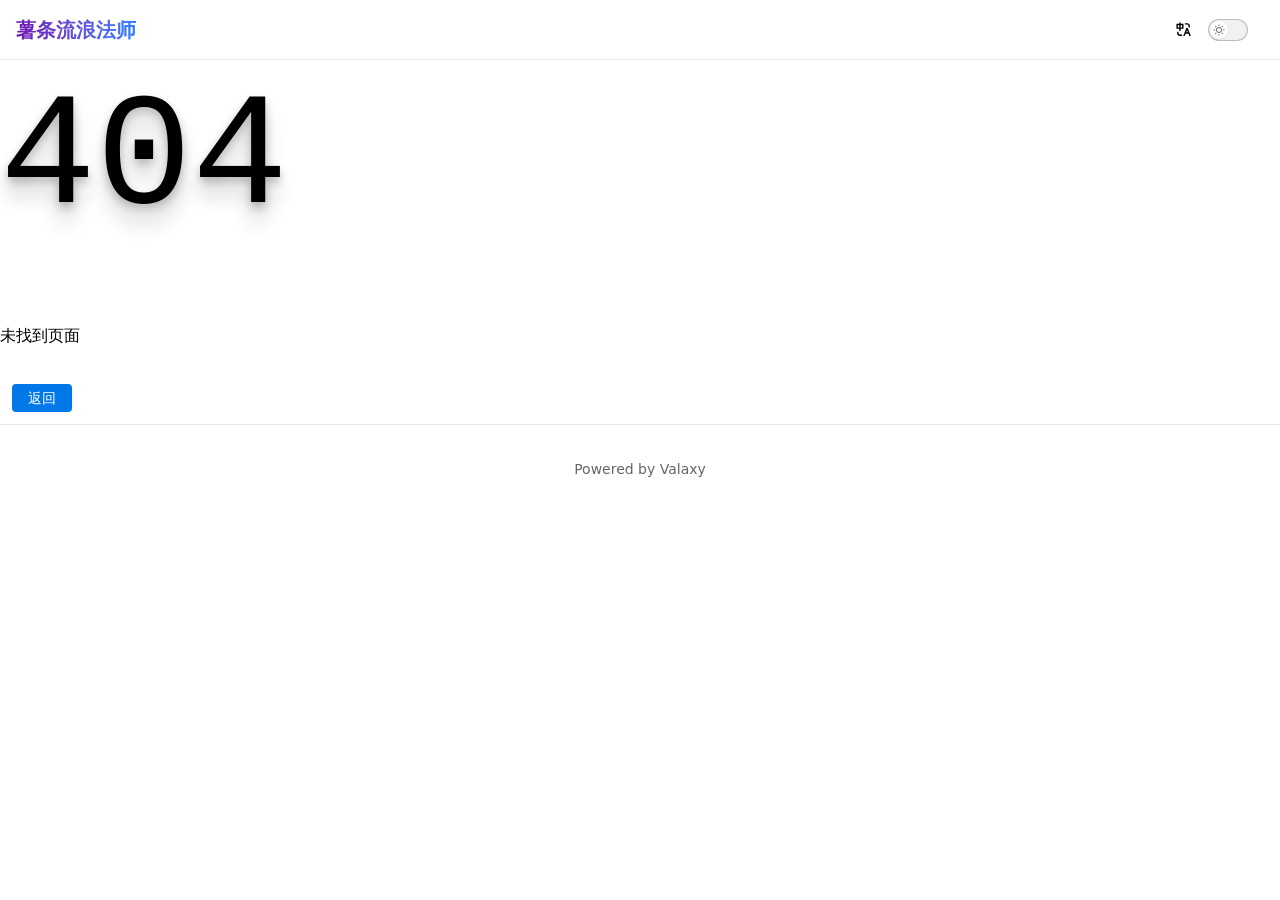
<file: index.html>
<!DOCTYPE html>
<html  lang="zh-CN">
<head>
  <meta charset="UTF-8">
  <meta name="viewport" content="width=device-width, initial-scale=1.0">
  <link rel="icon" href="/favicon.svg">
    <script>
    ;(function () {
      const prefersDark =
        window.matchMedia &&
        window.matchMedia('(prefers-color-scheme: dark)').matches
      const setting = localStorage.getItem('vueuse-color-scheme') || 'auto'
      if (setting === 'dark' || (prefersDark && setting !== 'light'))
        document.documentElement.classList.toggle('dark', true)
    })()
    </script>
  <style type="text/css">
    :root { color-scheme: light dark; --va-c-bg: #fff; }
    html.dark { --va-c-bg: #000; }
    html { background-color: var(--va-c-bg); }
  </style><style id="valaxy-fouc">body{opacity:0!important}</style><style>body{transition:opacity .15s ease}</style><noscript><style>body{opacity:1!important}</style></noscript><script>(function foucGuardScript(maxDuration) {
  var done = 0;
  function reveal() {
    if (done) return;
    done = 1;
    var s = document.getElementById("valaxy-fouc");
    if (s) s.remove();
  }
  function check() {
    var links = document.querySelectorAll('link[rel="stylesheet"]');
    for (var i = 0; i < links.length; i++) {
      if (!links[i].sheet) return;
    }
    reveal();
  }
  new MutationObserver(check).observe(document.head, {
    childList: true,
    attributes: true,
    attributeFilter: ["media", "rel"]
  });
  addEventListener("load", reveal);
  if (maxDuration)
    setTimeout(reveal, maxDuration);
})(5000)</script>
    <script>
    const locale = localStorage.getItem('valaxy-locale') || 'zh-CN';
    document.documentElement.setAttribute('lang', locale);
    </script>
    
  <script type="module" crossorigin src="/assets/index.BZ6hnUwN.js"></script>
  <link rel="modulepreload" crossorigin href="/assets/rolldown-runtime.CYVBeYYp.js">
  <link rel="modulepreload" crossorigin href="/assets/framework.BQkCPPpt.js">
  <link rel="modulepreload" crossorigin href="/assets/chunks/vue-i18n.vTFSufhp.js">
  <link rel="modulepreload" crossorigin href="/assets/chunks/dayjs.DwLr60RS.js">
  <link rel="modulepreload" crossorigin href="/assets/chunks/pinia.BSRpRlTM.js">
  <link rel="modulepreload" crossorigin href="/assets/chunks/vue-router.CTGJ9cB7.js">
  <link rel="modulepreload" crossorigin href="/assets/theme.Bt_yc7lh.js">
  <link rel="modulepreload" crossorigin href="/assets/chunks/nprogress.D5yedX_s.js">
  <link rel="stylesheet" crossorigin href="/assets/style.DndoTTOW.css">
<link rel="preload" href="/assets/KaTeX_AMS-Regular.BQhdFMY1.woff2" as="font" type="font/woff2" crossorigin>
<link rel="preload" href="/assets/KaTeX_AMS-Regular.DMm9YOAa.woff" as="font" type="font/woff" crossorigin>
<link rel="preload" href="/assets/KaTeX_Caligraphic-Bold.Dq_IR9rO.woff2" as="font" type="font/woff2" crossorigin>
<link rel="preload" href="/assets/KaTeX_Caligraphic-Bold.BEiXGLvX.woff" as="font" type="font/woff" crossorigin>
<link rel="preload" href="/assets/KaTeX_Caligraphic-Regular.Di6jR-x-.woff2" as="font" type="font/woff2" crossorigin>
<link rel="preload" href="/assets/KaTeX_Caligraphic-Regular.CTRA-rTL.woff" as="font" type="font/woff" crossorigin>
<link rel="preload" href="/assets/KaTeX_Fraktur-Bold.CL6g_b3V.woff2" as="font" type="font/woff2" crossorigin>
<link rel="preload" href="/assets/KaTeX_Fraktur-Bold.BsDP51OF.woff" as="font" type="font/woff" crossorigin>
<link rel="preload" href="/assets/KaTeX_Fraktur-Regular.CTYiF6lA.woff2" as="font" type="font/woff2" crossorigin>
<link rel="preload" href="/assets/KaTeX_Fraktur-Regular.Dxdc4cR9.woff" as="font" type="font/woff" crossorigin>
<link rel="preload" href="/assets/KaTeX_Main-Bold.Cx986IdX.woff2" as="font" type="font/woff2" crossorigin>
<link rel="preload" href="/assets/KaTeX_Main-Bold.Jm3AIy58.woff" as="font" type="font/woff" crossorigin>
<link rel="preload" href="/assets/KaTeX_Main-BoldItalic.DxDJ3AOS.woff2" as="font" type="font/woff2" crossorigin>
<link rel="preload" href="/assets/KaTeX_Main-BoldItalic.SpSLRI95.woff" as="font" type="font/woff" crossorigin>
<link rel="preload" href="/assets/KaTeX_Main-Italic.NWA7e6Wa.woff2" as="font" type="font/woff2" crossorigin>
<link rel="preload" href="/assets/KaTeX_Main-Italic.BMLOBm91.woff" as="font" type="font/woff" crossorigin>
<link rel="preload" href="/assets/KaTeX_Main-Regular.B22Nviop.woff2" as="font" type="font/woff2" crossorigin>
<link rel="preload" href="/assets/KaTeX_Main-Regular.Dr94JaBh.woff" as="font" type="font/woff" crossorigin>
<link rel="preload" href="/assets/KaTeX_Math-BoldItalic.CZnvNsCZ.woff2" as="font" type="font/woff2" crossorigin>
<link rel="preload" href="/assets/KaTeX_Math-BoldItalic.iY-2wyZ7.woff" as="font" type="font/woff" crossorigin>
<link rel="preload" href="/assets/KaTeX_Math-Italic.t53AETM-.woff2" as="font" type="font/woff2" crossorigin>
<link rel="preload" href="/assets/KaTeX_Math-Italic.DA0__PXp.woff" as="font" type="font/woff" crossorigin>
<link rel="preload" href="/assets/KaTeX_SansSerif-Bold.D1sUS0GD.woff2" as="font" type="font/woff2" crossorigin>
<link rel="preload" href="/assets/KaTeX_SansSerif-Bold.DbIhKOiC.woff" as="font" type="font/woff" crossorigin>
<link rel="preload" href="/assets/KaTeX_SansSerif-Italic.C3H0VqGB.woff2" as="font" type="font/woff2" crossorigin>
<link rel="preload" href="/assets/KaTeX_SansSerif-Italic.DN2j7dab.woff" as="font" type="font/woff" crossorigin>
<link rel="preload" href="/assets/KaTeX_SansSerif-Regular.DDBCnlJ7.woff2" as="font" type="font/woff2" crossorigin>
<link rel="preload" href="/assets/KaTeX_SansSerif-Regular.CS6fqUqJ.woff" as="font" type="font/woff" crossorigin>
<link rel="preload" href="/assets/KaTeX_Script-Regular.D3wIWfF6.woff2" as="font" type="font/woff2" crossorigin>
<link rel="preload" href="/assets/KaTeX_Script-Regular.D5yQViql.woff" as="font" type="font/woff" crossorigin>
<link rel="preload" href="/assets/KaTeX_Size1-Regular.mCD8mA8B.woff2" as="font" type="font/woff2" crossorigin>
<link rel="preload" href="/assets/KaTeX_Size1-Regular.C195tn64.woff" as="font" type="font/woff" crossorigin>
<link rel="preload" href="/assets/KaTeX_Size2-Regular.Dy4dx90m.woff2" as="font" type="font/woff2" crossorigin>
<link rel="preload" href="/assets/KaTeX_Size2-Regular.oD1tc_U0.woff" as="font" type="font/woff" crossorigin>
<link rel="preload" href="/assets/KaTeX_Size3-Regular.CTq5MqoE.woff" as="font" type="font/woff" crossorigin>
<link rel="preload" href="/assets/KaTeX_Size4-Regular.Dl5lxZxV.woff2" as="font" type="font/woff2" crossorigin>
<link rel="preload" href="/assets/KaTeX_Size4-Regular.BF-4gkZK.woff" as="font" type="font/woff" crossorigin>
<link rel="preload" href="/assets/KaTeX_Typewriter-Regular.CO6r4hn1.woff2" as="font" type="font/woff2" crossorigin>
<link rel="preload" href="/assets/KaTeX_Typewriter-Regular.C0xS9mPB.woff" as="font" type="font/woff" crossorigin>
<link rel="modulepreload" crossorigin href="/assets/theme.Bt_yc7lh.js">
<link rel="preload" href="/assets/valaxy-logo.DPa8-qbg.png" as="image">
<link rel="modulepreload" crossorigin href="/assets/pages.CHlLi853.js">
<meta charset="utf-8">
<meta name="viewport" content="width=device-width, initial-scale=1">
<title>薯条流浪法师</title>
<meta property="og:locale:alternate" content="en">
<meta name="description" content="薯条流浪法师的个人小屋">
<meta property="og:description" content="薯条流浪法师的个人小屋">
<meta property="og:locale" content="zh-CN">
<meta property="og:site_name" content="薯条流浪法师">
<meta property="og:title" content="薯条流浪法师">
<meta property="og:image" content="/favicon.svg">
<meta property="og:type" content="website">
<meta property="og:url" content="https://sutiao-liulang-fashi.github.io/">
<link rel="icon" href="/favicon.svg" type="image/svg+xml">
<meta name="generator" content="Valaxy 0.28.1">
<meta name="twitter:card" content="summary_large_image">
</head>
<body>
  <div id="app"><!--[--><!--[--><!----><!--[--><!--]--><!----><!--]--><div class="layout antialiased"><nav w="full" class="press-nav relative md:fixed md:z-99 font-bold no-sidebar"><div class="pr-navbar flex justify-between items-center pl-4 pr-2"><a aria-current="page" href="/" class="router-link-active router-link-exact-active text-xl flex justify-center items-center font-black gradient-text from-purple-800 to-blue-500 bg-gradient-to-r" aria-label="薯条流浪法师"><!--v-if--><span class="inline-flex">薯条流浪法师</span></a><div class="self-stretch flex justify-center items-center text-sm leading-5"><!----><div class="flex lt-md:hidden" h="full" p="x-2"><!--[--><!--]--></div><div class="flex items-center lt-lg:hidden" h="full" p="x-2"><!--[--><!-- Flyout mode: reuse PressNavItemGroup dropdown pattern --><!--[--><!-- Legacy toggle mode: no locales config --><button title="切换语言" data-v-5831e873><div i-ri-translate class="transition transform" data-v-5831e873></div></button><!--]--><!--]--></div><div class="inline-flex items-center lt-lg:hidden" p="x-2"><button class="switch switch-appearance" type="button" aria-label="Toggle Dark Mode" data-v-04afd0f3><span class="check" data-v-04afd0f3><span class="icon-wrap" data-v-04afd0f3><div class="icon" i-ri-sun-line data-v-04afd0f3></div></span></span></button></div><div class="pr-social-links pr-nav-bar-social-links" p="x-2" data-v-4030dd5a data-v-1cadd8e1><!--[--><!--]--></div><button type="button" class="pr-NavBarHamburger" aria-label="mobile navigation" aria-expanded="false" aria-controls="pr-NavScreen" data-v-d4e74285><span class="container" data-v-d4e74285><span class="top" data-v-d4e74285></span><span class="middle" data-v-d4e74285></span><span class="bottom" data-v-d4e74285></span></span></button></div></div><!----></nav><!----><!--[--><!----><!--]--><!----><!--[--><div class="press-home" style="--va-code-mobile-margin-x:0;"><!--[--><!--]--><!----><!--[--><!--]--><!--[--><!--]--><!----><!--[--><!--]--><!--[--><main class="press-main flex" data-v-5431fe00><div w="full" flex="~" class="relative" p="t-4" data-v-5431fe00><div class="container" flex="~ grow" justify="between" data-v-5431fe00><!--[--><div w="full" class="m-auto vp-doc content" flex="~ col grow" p="lt-md:0" data-v-5431fe00><!--[--><!--]--><!--[--><!--]--><!--[--><!--[--><!--]--><article class="markdown-body mx-auto w-full max-w-4xl" data-v-5431fe00><!--[--><!----><!--[--><div class="goto-page" data-v-52a03cb9><div class="loader" data-v-52a03cb9><div class="quote" data-v-52a03cb9><span class="word" data-v-52a03cb9>The</span><span class="word" data-v-52a03cb9>world</span><span class="word" data-v-52a03cb9>is</span><span class="word" data-v-52a03cb9>not</span><span class="word" data-v-52a03cb9>beautiful.</span><br data-v-52a03cb9><span class="word" data-v-52a03cb9>Therefore,</span><span class="word" data-v-52a03cb9>it</span><span class="word" data-v-52a03cb9>is.</span><br data-v-52a03cb9><span class="author" data-v-52a03cb9>-《奇诺之旅》</span></div><p class="loading-text" data-v-52a03cb9>加载中...</p></div></div><!--]--><!--[--><!--]--><!--]--><!----><!----></article><!--[--><!--]--><!----><!--]--></div><!--[--><!--]--><!--[--><!--]--><!--[--><!--]--><!----><!--[--><!--]--><!--]--><!--[--><!----><!--]--></div></div></main><!--]--></div><!--]--><footer class="press-footer" data-v-8934a884><div flex="~ col" class="container" data-v-8934a884><p class="message" data-v-8934a884>Powered by <a href="https://valaxy.site">Valaxy</a></p><!----></div></footer></div><!--]--></div><script>window.__INITIAL_STATE__='{"pinia":{"app":{"showLoading":true},"routerStore":{}}}'</script><script type="application/ld+json" data-hid="schema-org-graph">{"@context":"https://schema.org","@graph":[{"@id":"https://sutiao-liulang-fashi.github.io/#identity","@type":"Person","name":"VALAXY Developer","url":"https://sutiao-liulang-fashi.github.io/","image":{"@id":"https://sutiao-liulang-fashi.github.io/#/schema/image/1"},"sameAs":[]},{"@id":"https://sutiao-liulang-fashi.github.io/#website","@type":"WebSite","dateModified":"2026-03-29T08:27:11.999Z","datePublished":"2026-03-29T08:27:11.999Z","inLanguage":"zh-CN","url":"https://sutiao-liulang-fashi.github.io/","publisher":{"@id":"https://sutiao-liulang-fashi.github.io/#identity"}},{"@id":"https://sutiao-liulang-fashi.github.io/#webpage","@type":"WebPage","description":"薯条流浪法师的个人小屋","url":"https://sutiao-liulang-fashi.github.io/","about":{"@id":"https://sutiao-liulang-fashi.github.io/#identity"},"isPartOf":{"@id":"https://sutiao-liulang-fashi.github.io/#website"},"potentialAction":[{"@type":"ReadAction","target":["https://sutiao-liulang-fashi.github.io/"]}]},{"@id":"https://sutiao-liulang-fashi.github.io/#/schema/image/1","@type":"ImageObject","contentUrl":"https://valaxy.site/valaxy-logo.png","inLanguage":"zh-CN","url":"https://valaxy.site/valaxy-logo.png"}]}</script>
  
</body>
</html>
</file>
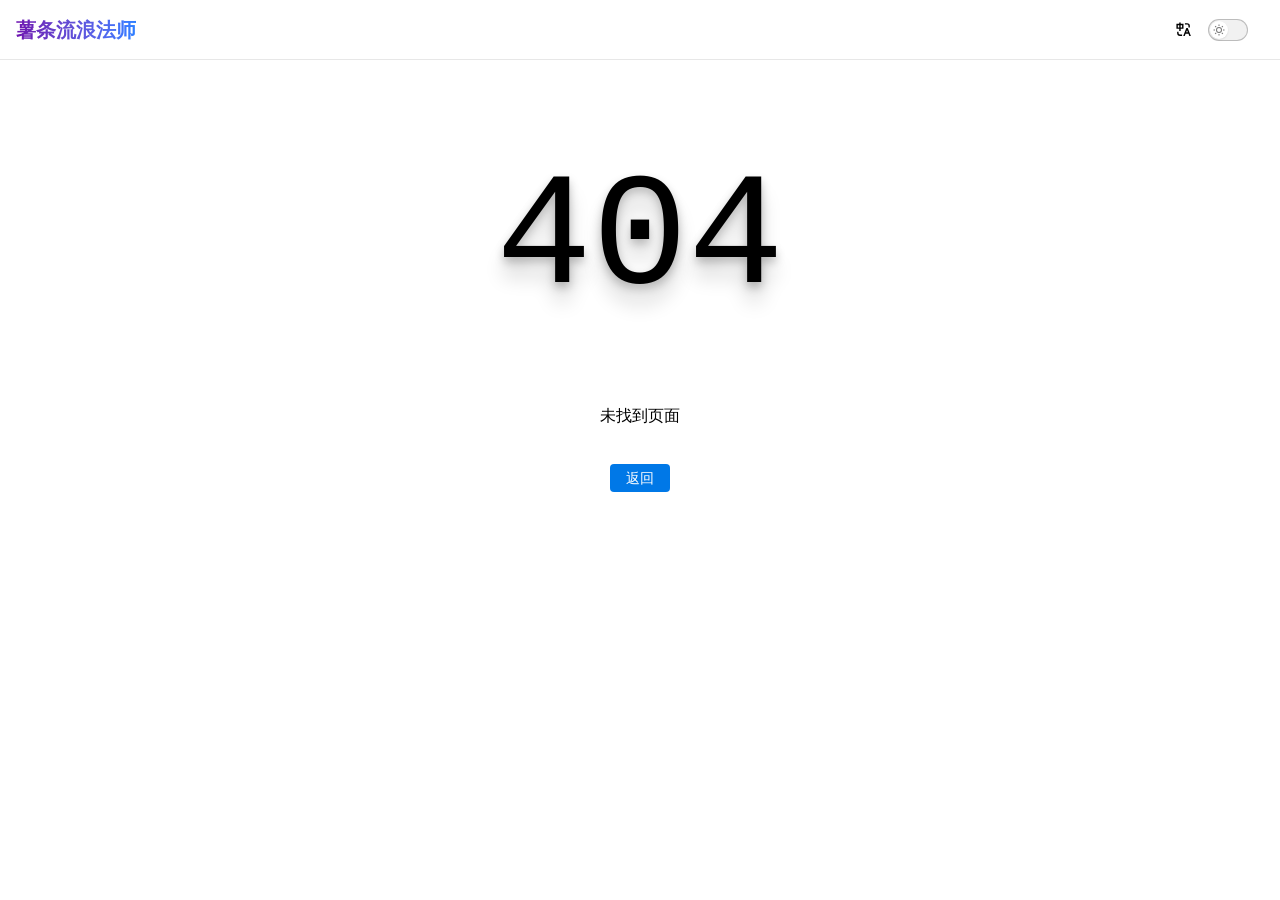
<file: start/index.html>
<!DOCTYPE html>
<html  lang="zh-CN">
<head>
  <meta charset="UTF-8">
  <meta name="viewport" content="width=device-width, initial-scale=1.0">
  <link rel="icon" href="/favicon.svg">
    <script>
    ;(function () {
      const prefersDark =
        window.matchMedia &&
        window.matchMedia('(prefers-color-scheme: dark)').matches
      const setting = localStorage.getItem('vueuse-color-scheme') || 'auto'
      if (setting === 'dark' || (prefersDark && setting !== 'light'))
        document.documentElement.classList.toggle('dark', true)
    })()
    </script>
  <style type="text/css">
    :root { color-scheme: light dark; --va-c-bg: #fff; }
    html.dark { --va-c-bg: #000; }
    html { background-color: var(--va-c-bg); }
  </style><style id="valaxy-fouc">body{opacity:0!important}</style><style>body{transition:opacity .15s ease}</style><noscript><style>body{opacity:1!important}</style></noscript><script>(function foucGuardScript(maxDuration) {
  var done = 0;
  function reveal() {
    if (done) return;
    done = 1;
    var s = document.getElementById("valaxy-fouc");
    if (s) s.remove();
  }
  function check() {
    var links = document.querySelectorAll('link[rel="stylesheet"]');
    for (var i = 0; i < links.length; i++) {
      if (!links[i].sheet) return;
    }
    reveal();
  }
  new MutationObserver(check).observe(document.head, {
    childList: true,
    attributes: true,
    attributeFilter: ["media", "rel"]
  });
  addEventListener("load", reveal);
  if (maxDuration)
    setTimeout(reveal, maxDuration);
})(5000)</script>
    <script>
    const locale = localStorage.getItem('valaxy-locale') || 'zh-CN';
    document.documentElement.setAttribute('lang', locale);
    </script>
    
  <script type="module" crossorigin src="/assets/index.BZ6hnUwN.js"></script>
  <link rel="modulepreload" crossorigin href="/assets/rolldown-runtime.CYVBeYYp.js">
  <link rel="modulepreload" crossorigin href="/assets/framework.BQkCPPpt.js">
  <link rel="modulepreload" crossorigin href="/assets/chunks/vue-i18n.vTFSufhp.js">
  <link rel="modulepreload" crossorigin href="/assets/chunks/dayjs.DwLr60RS.js">
  <link rel="modulepreload" crossorigin href="/assets/chunks/pinia.BSRpRlTM.js">
  <link rel="modulepreload" crossorigin href="/assets/chunks/vue-router.CTGJ9cB7.js">
  <link rel="modulepreload" crossorigin href="/assets/theme.Bt_yc7lh.js">
  <link rel="modulepreload" crossorigin href="/assets/chunks/nprogress.D5yedX_s.js">
  <link rel="stylesheet" crossorigin href="/assets/style.DndoTTOW.css">
<link rel="preload" href="/assets/KaTeX_AMS-Regular.BQhdFMY1.woff2" as="font" type="font/woff2" crossorigin>
<link rel="preload" href="/assets/KaTeX_AMS-Regular.DMm9YOAa.woff" as="font" type="font/woff" crossorigin>
<link rel="preload" href="/assets/KaTeX_Caligraphic-Bold.Dq_IR9rO.woff2" as="font" type="font/woff2" crossorigin>
<link rel="preload" href="/assets/KaTeX_Caligraphic-Bold.BEiXGLvX.woff" as="font" type="font/woff" crossorigin>
<link rel="preload" href="/assets/KaTeX_Caligraphic-Regular.Di6jR-x-.woff2" as="font" type="font/woff2" crossorigin>
<link rel="preload" href="/assets/KaTeX_Caligraphic-Regular.CTRA-rTL.woff" as="font" type="font/woff" crossorigin>
<link rel="preload" href="/assets/KaTeX_Fraktur-Bold.CL6g_b3V.woff2" as="font" type="font/woff2" crossorigin>
<link rel="preload" href="/assets/KaTeX_Fraktur-Bold.BsDP51OF.woff" as="font" type="font/woff" crossorigin>
<link rel="preload" href="/assets/KaTeX_Fraktur-Regular.CTYiF6lA.woff2" as="font" type="font/woff2" crossorigin>
<link rel="preload" href="/assets/KaTeX_Fraktur-Regular.Dxdc4cR9.woff" as="font" type="font/woff" crossorigin>
<link rel="preload" href="/assets/KaTeX_Main-Bold.Cx986IdX.woff2" as="font" type="font/woff2" crossorigin>
<link rel="preload" href="/assets/KaTeX_Main-Bold.Jm3AIy58.woff" as="font" type="font/woff" crossorigin>
<link rel="preload" href="/assets/KaTeX_Main-BoldItalic.DxDJ3AOS.woff2" as="font" type="font/woff2" crossorigin>
<link rel="preload" href="/assets/KaTeX_Main-BoldItalic.SpSLRI95.woff" as="font" type="font/woff" crossorigin>
<link rel="preload" href="/assets/KaTeX_Main-Italic.NWA7e6Wa.woff2" as="font" type="font/woff2" crossorigin>
<link rel="preload" href="/assets/KaTeX_Main-Italic.BMLOBm91.woff" as="font" type="font/woff" crossorigin>
<link rel="preload" href="/assets/KaTeX_Main-Regular.B22Nviop.woff2" as="font" type="font/woff2" crossorigin>
<link rel="preload" href="/assets/KaTeX_Main-Regular.Dr94JaBh.woff" as="font" type="font/woff" crossorigin>
<link rel="preload" href="/assets/KaTeX_Math-BoldItalic.CZnvNsCZ.woff2" as="font" type="font/woff2" crossorigin>
<link rel="preload" href="/assets/KaTeX_Math-BoldItalic.iY-2wyZ7.woff" as="font" type="font/woff" crossorigin>
<link rel="preload" href="/assets/KaTeX_Math-Italic.t53AETM-.woff2" as="font" type="font/woff2" crossorigin>
<link rel="preload" href="/assets/KaTeX_Math-Italic.DA0__PXp.woff" as="font" type="font/woff" crossorigin>
<link rel="preload" href="/assets/KaTeX_SansSerif-Bold.D1sUS0GD.woff2" as="font" type="font/woff2" crossorigin>
<link rel="preload" href="/assets/KaTeX_SansSerif-Bold.DbIhKOiC.woff" as="font" type="font/woff" crossorigin>
<link rel="preload" href="/assets/KaTeX_SansSerif-Italic.C3H0VqGB.woff2" as="font" type="font/woff2" crossorigin>
<link rel="preload" href="/assets/KaTeX_SansSerif-Italic.DN2j7dab.woff" as="font" type="font/woff" crossorigin>
<link rel="preload" href="/assets/KaTeX_SansSerif-Regular.DDBCnlJ7.woff2" as="font" type="font/woff2" crossorigin>
<link rel="preload" href="/assets/KaTeX_SansSerif-Regular.CS6fqUqJ.woff" as="font" type="font/woff" crossorigin>
<link rel="preload" href="/assets/KaTeX_Script-Regular.D3wIWfF6.woff2" as="font" type="font/woff2" crossorigin>
<link rel="preload" href="/assets/KaTeX_Script-Regular.D5yQViql.woff" as="font" type="font/woff" crossorigin>
<link rel="preload" href="/assets/KaTeX_Size1-Regular.mCD8mA8B.woff2" as="font" type="font/woff2" crossorigin>
<link rel="preload" href="/assets/KaTeX_Size1-Regular.C195tn64.woff" as="font" type="font/woff" crossorigin>
<link rel="preload" href="/assets/KaTeX_Size2-Regular.Dy4dx90m.woff2" as="font" type="font/woff2" crossorigin>
<link rel="preload" href="/assets/KaTeX_Size2-Regular.oD1tc_U0.woff" as="font" type="font/woff" crossorigin>
<link rel="preload" href="/assets/KaTeX_Size3-Regular.CTq5MqoE.woff" as="font" type="font/woff" crossorigin>
<link rel="preload" href="/assets/KaTeX_Size4-Regular.Dl5lxZxV.woff2" as="font" type="font/woff2" crossorigin>
<link rel="preload" href="/assets/KaTeX_Size4-Regular.BF-4gkZK.woff" as="font" type="font/woff" crossorigin>
<link rel="preload" href="/assets/KaTeX_Typewriter-Regular.CO6r4hn1.woff2" as="font" type="font/woff2" crossorigin>
<link rel="preload" href="/assets/KaTeX_Typewriter-Regular.C0xS9mPB.woff" as="font" type="font/woff" crossorigin>
<link rel="modulepreload" crossorigin href="/assets/theme.Bt_yc7lh.js">
<link rel="preload" href="/assets/valaxy-logo.DPa8-qbg.png" as="image">
<link rel="modulepreload" crossorigin href="/assets/start.CSAGvnKc.js">
<meta charset="utf-8">
<meta name="viewport" content="width=device-width, initial-scale=1">
<title>开始 - 薯条流浪法师</title>
<meta property="og:locale:alternate" content="en">
<meta name="description" content="薯条流浪法师的个人小屋">
<meta property="og:description" content="薯条流浪法师的个人小屋">
<meta property="og:locale" content="zh-CN">
<meta property="og:site_name" content="薯条流浪法师">
<meta property="og:title" content="开始">
<meta property="og:image" content="/favicon.svg">
<meta property="og:type" content="website">
<meta property="og:url" content="https://sutiao-liulang-fashi.github.io/">
<link rel="icon" href="/favicon.svg" type="image/svg+xml">
<meta name="generator" content="Valaxy 0.28.1">
<meta name="twitter:card" content="summary_large_image">
</head>
<body>
  <div id="app"><!--[--><!--[--><!----><!--[--><!--]--><!----><!--]--><div class="layout antialiased"><nav w="full" class="press-nav relative md:fixed md:z-99 font-bold"><div class="pr-navbar flex justify-between items-center pl-4 pr-2 has-sidebar"><a href="/" class="text-xl flex justify-center items-center font-black gradient-text from-purple-800 to-blue-500 bg-gradient-to-r" aria-label="薯条流浪法师"><!--v-if--><span class="inline-flex">薯条流浪法师</span></a><div class="self-stretch flex justify-center items-center text-sm leading-5"><!----><div class="flex lt-md:hidden" h="full" p="x-2"><!--[--><!--]--></div><div class="flex items-center lt-lg:hidden" h="full" p="x-2"><!--[--><!-- Flyout mode: reuse PressNavItemGroup dropdown pattern --><!--[--><!-- Legacy toggle mode: no locales config --><button title="切换语言" data-v-5831e873><div i-ri-translate class="transition transform" data-v-5831e873></div></button><!--]--><!--]--></div><div class="inline-flex items-center lt-lg:hidden" p="x-2"><button class="switch switch-appearance" type="button" aria-label="Toggle Dark Mode" data-v-04afd0f3><span class="check" data-v-04afd0f3><span class="icon-wrap" data-v-04afd0f3><div class="icon" i-ri-sun-line data-v-04afd0f3></div></span></span></button></div><div class="pr-social-links pr-nav-bar-social-links" p="x-2" data-v-4030dd5a data-v-1cadd8e1><!--[--><!--]--></div><button type="button" class="pr-NavBarHamburger" aria-label="mobile navigation" aria-expanded="false" aria-controls="pr-NavScreen" data-v-d4e74285><span class="container" data-v-d4e74285><span class="top" data-v-d4e74285></span><span class="middle" data-v-d4e74285></span><span class="bottom" data-v-d4e74285></span></span></button></div></div><!----></nav><div class="press-local-nav" data-v-63d2c50c><button class="menu" aria-expanded="false" aria-controls="pr-sidebar-nav" data-v-63d2c50c><div i-ri-align-left class="menu-icon" data-v-63d2c50c></div><span class="menu-text" data-v-63d2c50c>菜单</span></button><div class="VPLocalNavOutlineDropdown" style="--vp-vh:0px;" data-v-63d2c50c data-v-84c26161><button data-v-84c26161>返回顶部</button><!----></div></div><!--[--><aside class="press-sidebar shadow-lg"><div text="left" m="2"><!--[--><ul class="category-list"><div class="VPSidebarItem level-0 is-link" p="t-2" border="t t-$pr-c-divider-light" data-v-a8031b1b><div class="press-sidebar-item item" data-v-a8031b1b><div class="indicator" data-v-a8031b1b></div><a aria-current="page" href="/start/" class="router-link-active router-link-exact-active va-link link" tag="a" data-v-a8031b1b><!--[--><!-- eslint-disable-next-line vue/no-v-text-v-html-on-component --><p class="text ml-1" data-v-a8031b1b>开始</p><!--]--></a><!--v-if--></div><!--v-if--></div></ul><ul class="category-list"><section class="VPSidebarItem level-0 collapsible" p="t-2" border="t t-$pr-c-divider-light" data-v-a8031b1b><div class="press-sidebar-item item" role="button" tabindex="0" data-v-a8031b1b><div class="indicator" data-v-a8031b1b></div><!--[--><!-- eslint-disable-next-line vue/no-v-text-v-html-on-component --><h2 class="text ml-1" data-v-a8031b1b>乐理</h2><!--]--><button tabindex="0" role="button" aria-label="toggle section" class="caret folder-action inline-flex cursor-pointer" data-v-a8031b1b><div i-ri-folder-reduce-line data-v-a8031b1b></div></button></div><div class="items" data-v-a8031b1b><!--[--><div class="VPSidebarItem level-1 is-link" data-v-a8031b1b data-v-a8031b1b><div class="press-sidebar-item item" data-v-a8031b1b><div class="indicator" data-v-a8031b1b></div><a href="/yueli/" class="va-link link" tag="a" data-v-a8031b1b><!--[--><!-- eslint-disable-next-line vue/no-v-text-v-html-on-component --><p class="text ml-1" data-v-a8031b1b>介绍</p><!--]--></a><!--v-if--></div><!--v-if--></div><div class="VPSidebarItem level-1 is-link" data-v-a8031b1b data-v-a8031b1b><div class="press-sidebar-item item" data-v-a8031b1b><div class="indicator" data-v-a8031b1b></div><a href="/yueli/ABCNotation/" class="va-link link" tag="a" data-v-a8031b1b><!--[--><!-- eslint-disable-next-line vue/no-v-text-v-html-on-component --><p class="text ml-1" data-v-a8031b1b>ABC 乐谱</p><!--]--></a><!--v-if--></div><!--v-if--></div><div class="VPSidebarItem level-1 is-link" data-v-a8031b1b data-v-a8031b1b><div class="press-sidebar-item item" data-v-a8031b1b><div class="indicator" data-v-a8031b1b></div><a href="/yueli/playground/" class="va-link link" tag="a" data-v-a8031b1b><!--[--><!-- eslint-disable-next-line vue/no-v-text-v-html-on-component --><p class="text ml-1" data-v-a8031b1b>游乐场</p><!--]--></a><!--v-if--></div><!--v-if--></div><div class="VPSidebarItem level-1 is-link" data-v-a8031b1b data-v-a8031b1b><div class="press-sidebar-item item" data-v-a8031b1b><div class="indicator" data-v-a8031b1b></div><a href="/yueli/p_yueqin/" class="va-link link" tag="a" data-v-a8031b1b><!--[--><!-- eslint-disable-next-line vue/no-v-text-v-html-on-component --><p class="text ml-1" data-v-a8031b1b>月琴</p><!--]--></a><!--v-if--></div><!--v-if--></div><!--]--></div></section></ul><!--]--></div></aside><!--]--><!----><!--[--><main class="press-main flex has-sidebar" data-v-5431fe00><div w="full" flex="~" class="px-6 md:pl-12 has-aside relative" p="t-4" data-v-5431fe00><div class="container" flex="~ grow" justify="between" data-v-5431fe00><!--[--><div w="full" class="vp-doc content" flex="~ col grow" p="lt-md:0" data-v-5431fe00><!--[--><!--]--><!--[--><!--]--><!--[--><!--[--><!--]--><article class="markdown-body mx-auto w-full max-w-4xl" data-v-5431fe00><!--[--><div flex items-center justify-between gap-2 data-v-5431fe00><h1 id="开始" tabindex="-1" class="!mt-0" data-v-5431fe00>开始 <a class="header-anchor" href="#开始" aria-hidden="true" data-v-5431fe00></a></h1><!----></div><!--[--><p>The world is not beautiful. Therefore, it is. -《奇诺之旅》</p><!--]--><!--[--><!--]--><!--]--><!----><!----></article><!--[--><!--]--><div class="press-doc-footer pb-8 max-w-4xl" w="full" m="auto" data-v-5431fe00 data-v-5a764274><div flex justify="between" items="center" text="sm" data-v-5a764274><a flex items="center" class="decoration-none!" href="https://github.com/sutiao-liulang-fashi/sutiao-liulang-fashi.github.io/edit/main/docs/pages/start/index.md" target="_blank" rel="noopener noreferrer" data-v-5a764274><div i-ri-external-link-line data-v-5a764274></div><span ml-1 data-v-5a764274>编辑本页</span></a><p class="press-lastUpdated text-right" data-v-5a764274 data-v-c6ad85b2>最后更新于: <time datetime="2026-03-29T08:26:19.000Z" data-v-c6ad85b2></time></p></div><nav class="prev-next" aria-label="Pager" data-v-5a764274><div class="pager" data-v-5a764274><!----></div><div class="pager" data-v-5a764274><a href="/yueli/" class="pager-link next" data-v-5a764274><span class="desc" data-v-5a764274>下一页</span><span class="title" data-v-5a764274>介绍</span></a></div></nav></div><!--]--></div><!--[--><!--]--><!--[--><!--]--><!--[--><!--]--><!----><!--[--><!--]--><!--]--><!--[--><!--[--><button class="toc-btn shadow-lg fixed press-icon-btn z-99 lt-md:hidden! xl:hidden!" right="5" bottom="24"><div i-ri-file-list-line></div></button><!----><aside flex="~ col grow" p="l-0 xl:l-8" text="center" z="$" class="press-aside lt-xl:fixed shadow xl:shadow-none xl:hover:shadow-none hover:shadow-lg"><div class="aside-curtain"></div><div class="aside-container lt-xl:fixed" flex="~ col"><div class="aside-content overflow-auto" flex="~ col"><div style="display:none;" data-v-58990ef7><div class="content" data-v-58990ef7><div class="outline-title" data-v-58990ef7>本页</div><div class="outline-marker" data-v-58990ef7></div><nav aria-labelledby="doc-outline-aria-label" data-v-58990ef7><span id="doc-outline-aria-label" class="visually-hidden" data-v-58990ef7> Table of Contents for current page </span><ul class="root va-toc css-i18n-toc va-toc relative z-1 css-i18n-toc" data-v-58990ef7 data-v-ebf72b81><!--[--><!--]--></ul></nav></div></div><div class="flex-grow"></div><!----></div></div></aside><!--]--><!--]--></div></div></main><!--]--><footer class="press-footer has-sidebar" data-v-8934a884><div flex="~ col" class="container" data-v-8934a884><p class="message" data-v-8934a884>Powered by <a href="https://valaxy.site">Valaxy</a></p><!----></div></footer></div><!--]--></div><script>window.__INITIAL_STATE__='{"pinia":{"app":{"showLoading":true},"routerStore":{},"press-app":{}}}'</script><script type="application/ld+json" data-hid="schema-org-graph">{"@context":"https://schema.org","@graph":[{"@id":"https://sutiao-liulang-fashi.github.io/#identity","@type":"Person","name":"VALAXY Developer","url":"https://sutiao-liulang-fashi.github.io/","image":{"@id":"https://sutiao-liulang-fashi.github.io/#/schema/image/1"},"sameAs":[]},{"@id":"https://sutiao-liulang-fashi.github.io/#website","@type":"WebSite","dateModified":"2026-03-29T08:27:11.999Z","datePublished":"2026-03-29T08:27:11.999Z","inLanguage":"zh-CN","name":"开始","url":"https://sutiao-liulang-fashi.github.io/","publisher":{"@id":"https://sutiao-liulang-fashi.github.io/#identity"}},{"@id":"https://sutiao-liulang-fashi.github.io/#webpage","@type":"WebPage","description":"薯条流浪法师的个人小屋","name":"开始","url":"https://sutiao-liulang-fashi.github.io/","about":{"@id":"https://sutiao-liulang-fashi.github.io/#identity"},"isPartOf":{"@id":"https://sutiao-liulang-fashi.github.io/#website"},"potentialAction":[{"@type":"ReadAction","target":["https://sutiao-liulang-fashi.github.io/"]}]},{"@id":"https://sutiao-liulang-fashi.github.io/#/schema/image/1","@type":"ImageObject","contentUrl":"https://valaxy.site/valaxy-logo.png","inLanguage":"zh-CN","url":"https://valaxy.site/valaxy-logo.png"}]}</script>
  
</body>
</html>
</file>
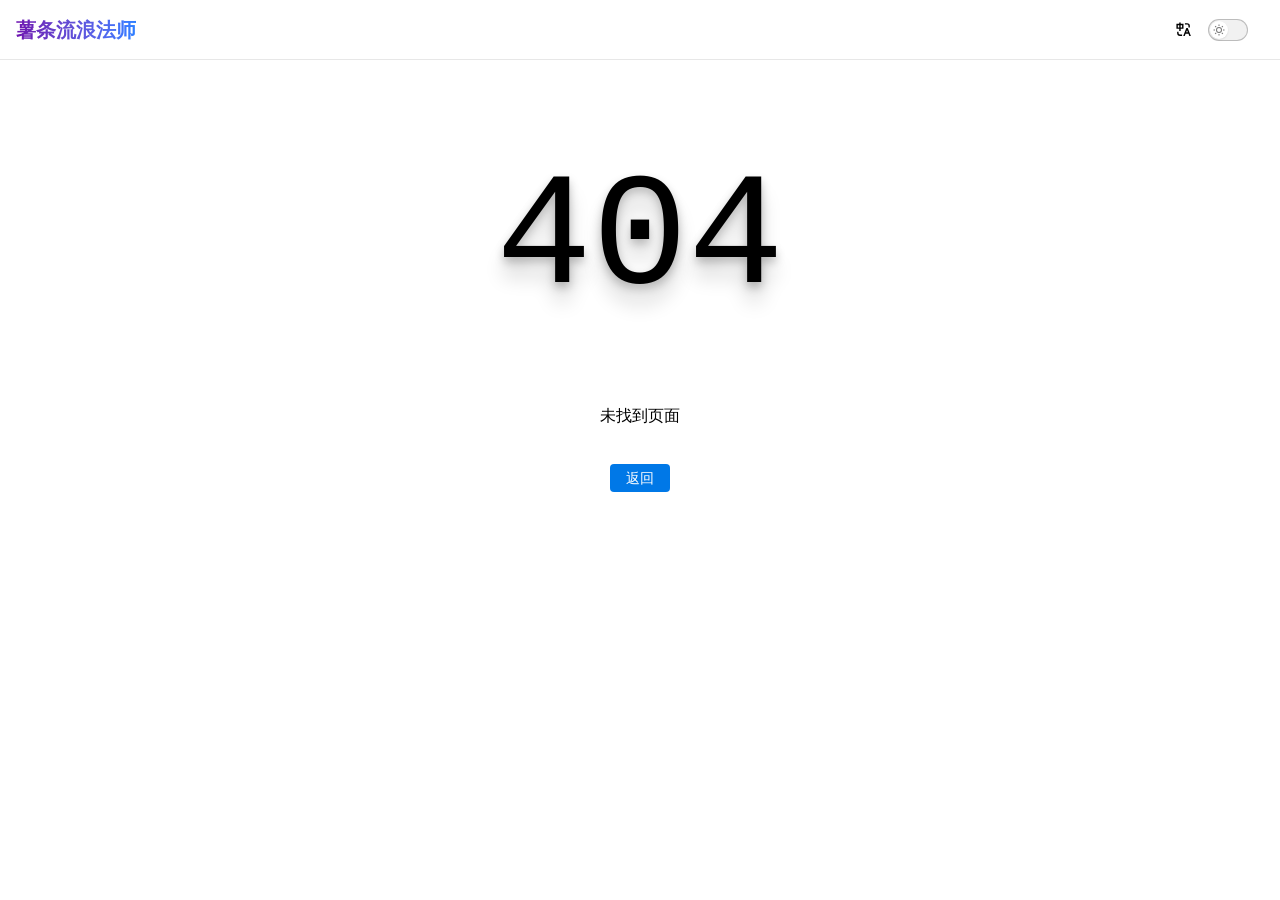
<file: yueli/index.html>
<!DOCTYPE html>
<html  lang="zh-CN">
<head>
  <meta charset="UTF-8">
  <meta name="viewport" content="width=device-width, initial-scale=1.0">
  <link rel="icon" href="/favicon.svg">
    <script>
    ;(function () {
      const prefersDark =
        window.matchMedia &&
        window.matchMedia('(prefers-color-scheme: dark)').matches
      const setting = localStorage.getItem('vueuse-color-scheme') || 'auto'
      if (setting === 'dark' || (prefersDark && setting !== 'light'))
        document.documentElement.classList.toggle('dark', true)
    })()
    </script>
  <style type="text/css">
    :root { color-scheme: light dark; --va-c-bg: #fff; }
    html.dark { --va-c-bg: #000; }
    html { background-color: var(--va-c-bg); }
  </style><style id="valaxy-fouc">body{opacity:0!important}</style><style>body{transition:opacity .15s ease}</style><noscript><style>body{opacity:1!important}</style></noscript><script>(function foucGuardScript(maxDuration) {
  var done = 0;
  function reveal() {
    if (done) return;
    done = 1;
    var s = document.getElementById("valaxy-fouc");
    if (s) s.remove();
  }
  function check() {
    var links = document.querySelectorAll('link[rel="stylesheet"]');
    for (var i = 0; i < links.length; i++) {
      if (!links[i].sheet) return;
    }
    reveal();
  }
  new MutationObserver(check).observe(document.head, {
    childList: true,
    attributes: true,
    attributeFilter: ["media", "rel"]
  });
  addEventListener("load", reveal);
  if (maxDuration)
    setTimeout(reveal, maxDuration);
})(5000)</script>
    <script>
    const locale = localStorage.getItem('valaxy-locale') || 'zh-CN';
    document.documentElement.setAttribute('lang', locale);
    </script>
    
  <script type="module" crossorigin src="/assets/index.BZ6hnUwN.js"></script>
  <link rel="modulepreload" crossorigin href="/assets/rolldown-runtime.CYVBeYYp.js">
  <link rel="modulepreload" crossorigin href="/assets/framework.BQkCPPpt.js">
  <link rel="modulepreload" crossorigin href="/assets/chunks/vue-i18n.vTFSufhp.js">
  <link rel="modulepreload" crossorigin href="/assets/chunks/dayjs.DwLr60RS.js">
  <link rel="modulepreload" crossorigin href="/assets/chunks/pinia.BSRpRlTM.js">
  <link rel="modulepreload" crossorigin href="/assets/chunks/vue-router.CTGJ9cB7.js">
  <link rel="modulepreload" crossorigin href="/assets/theme.Bt_yc7lh.js">
  <link rel="modulepreload" crossorigin href="/assets/chunks/nprogress.D5yedX_s.js">
  <link rel="stylesheet" crossorigin href="/assets/style.DndoTTOW.css">
<link rel="preload" href="/assets/KaTeX_AMS-Regular.BQhdFMY1.woff2" as="font" type="font/woff2" crossorigin>
<link rel="preload" href="/assets/KaTeX_AMS-Regular.DMm9YOAa.woff" as="font" type="font/woff" crossorigin>
<link rel="preload" href="/assets/KaTeX_Caligraphic-Bold.Dq_IR9rO.woff2" as="font" type="font/woff2" crossorigin>
<link rel="preload" href="/assets/KaTeX_Caligraphic-Bold.BEiXGLvX.woff" as="font" type="font/woff" crossorigin>
<link rel="preload" href="/assets/KaTeX_Caligraphic-Regular.Di6jR-x-.woff2" as="font" type="font/woff2" crossorigin>
<link rel="preload" href="/assets/KaTeX_Caligraphic-Regular.CTRA-rTL.woff" as="font" type="font/woff" crossorigin>
<link rel="preload" href="/assets/KaTeX_Fraktur-Bold.CL6g_b3V.woff2" as="font" type="font/woff2" crossorigin>
<link rel="preload" href="/assets/KaTeX_Fraktur-Bold.BsDP51OF.woff" as="font" type="font/woff" crossorigin>
<link rel="preload" href="/assets/KaTeX_Fraktur-Regular.CTYiF6lA.woff2" as="font" type="font/woff2" crossorigin>
<link rel="preload" href="/assets/KaTeX_Fraktur-Regular.Dxdc4cR9.woff" as="font" type="font/woff" crossorigin>
<link rel="preload" href="/assets/KaTeX_Main-Bold.Cx986IdX.woff2" as="font" type="font/woff2" crossorigin>
<link rel="preload" href="/assets/KaTeX_Main-Bold.Jm3AIy58.woff" as="font" type="font/woff" crossorigin>
<link rel="preload" href="/assets/KaTeX_Main-BoldItalic.DxDJ3AOS.woff2" as="font" type="font/woff2" crossorigin>
<link rel="preload" href="/assets/KaTeX_Main-BoldItalic.SpSLRI95.woff" as="font" type="font/woff" crossorigin>
<link rel="preload" href="/assets/KaTeX_Main-Italic.NWA7e6Wa.woff2" as="font" type="font/woff2" crossorigin>
<link rel="preload" href="/assets/KaTeX_Main-Italic.BMLOBm91.woff" as="font" type="font/woff" crossorigin>
<link rel="preload" href="/assets/KaTeX_Main-Regular.B22Nviop.woff2" as="font" type="font/woff2" crossorigin>
<link rel="preload" href="/assets/KaTeX_Main-Regular.Dr94JaBh.woff" as="font" type="font/woff" crossorigin>
<link rel="preload" href="/assets/KaTeX_Math-BoldItalic.CZnvNsCZ.woff2" as="font" type="font/woff2" crossorigin>
<link rel="preload" href="/assets/KaTeX_Math-BoldItalic.iY-2wyZ7.woff" as="font" type="font/woff" crossorigin>
<link rel="preload" href="/assets/KaTeX_Math-Italic.t53AETM-.woff2" as="font" type="font/woff2" crossorigin>
<link rel="preload" href="/assets/KaTeX_Math-Italic.DA0__PXp.woff" as="font" type="font/woff" crossorigin>
<link rel="preload" href="/assets/KaTeX_SansSerif-Bold.D1sUS0GD.woff2" as="font" type="font/woff2" crossorigin>
<link rel="preload" href="/assets/KaTeX_SansSerif-Bold.DbIhKOiC.woff" as="font" type="font/woff" crossorigin>
<link rel="preload" href="/assets/KaTeX_SansSerif-Italic.C3H0VqGB.woff2" as="font" type="font/woff2" crossorigin>
<link rel="preload" href="/assets/KaTeX_SansSerif-Italic.DN2j7dab.woff" as="font" type="font/woff" crossorigin>
<link rel="preload" href="/assets/KaTeX_SansSerif-Regular.DDBCnlJ7.woff2" as="font" type="font/woff2" crossorigin>
<link rel="preload" href="/assets/KaTeX_SansSerif-Regular.CS6fqUqJ.woff" as="font" type="font/woff" crossorigin>
<link rel="preload" href="/assets/KaTeX_Script-Regular.D3wIWfF6.woff2" as="font" type="font/woff2" crossorigin>
<link rel="preload" href="/assets/KaTeX_Script-Regular.D5yQViql.woff" as="font" type="font/woff" crossorigin>
<link rel="preload" href="/assets/KaTeX_Size1-Regular.mCD8mA8B.woff2" as="font" type="font/woff2" crossorigin>
<link rel="preload" href="/assets/KaTeX_Size1-Regular.C195tn64.woff" as="font" type="font/woff" crossorigin>
<link rel="preload" href="/assets/KaTeX_Size2-Regular.Dy4dx90m.woff2" as="font" type="font/woff2" crossorigin>
<link rel="preload" href="/assets/KaTeX_Size2-Regular.oD1tc_U0.woff" as="font" type="font/woff" crossorigin>
<link rel="preload" href="/assets/KaTeX_Size3-Regular.CTq5MqoE.woff" as="font" type="font/woff" crossorigin>
<link rel="preload" href="/assets/KaTeX_Size4-Regular.Dl5lxZxV.woff2" as="font" type="font/woff2" crossorigin>
<link rel="preload" href="/assets/KaTeX_Size4-Regular.BF-4gkZK.woff" as="font" type="font/woff" crossorigin>
<link rel="preload" href="/assets/KaTeX_Typewriter-Regular.CO6r4hn1.woff2" as="font" type="font/woff2" crossorigin>
<link rel="preload" href="/assets/KaTeX_Typewriter-Regular.C0xS9mPB.woff" as="font" type="font/woff" crossorigin>
<link rel="modulepreload" crossorigin href="/assets/theme.Bt_yc7lh.js">
<link rel="preload" href="/assets/valaxy-logo.DPa8-qbg.png" as="image">
<link rel="modulepreload" crossorigin href="/assets/yueli.C5suuOzx.js">
<meta charset="utf-8">
<meta name="viewport" content="width=device-width, initial-scale=1">
<title>薯条流浪法师</title>
<meta property="og:locale:alternate" content="en">
<meta name="description" content="薯条流浪法师的个人小屋">
<meta property="og:description" content="薯条流浪法师的个人小屋">
<meta property="og:locale" content="zh-CN">
<meta property="og:site_name" content="薯条流浪法师">
<meta property="og:title" content="薯条流浪法师">
<meta property="og:image" content="/favicon.svg">
<meta property="og:type" content="website">
<meta property="og:url" content="https://sutiao-liulang-fashi.github.io/">
<link rel="icon" href="/favicon.svg" type="image/svg+xml">
<meta name="generator" content="Valaxy 0.28.1">
<meta name="twitter:card" content="summary_large_image">
</head>
<body>
  <div id="app"><!--[--><!--[--><!----><!--[--><!--]--><!----><!--]--><div class="layout antialiased"><nav w="full" class="press-nav relative md:fixed md:z-99 font-bold"><div class="pr-navbar flex justify-between items-center pl-4 pr-2 has-sidebar"><a href="/" class="text-xl flex justify-center items-center font-black gradient-text from-purple-800 to-blue-500 bg-gradient-to-r" aria-label="薯条流浪法师"><!--v-if--><span class="inline-flex">薯条流浪法师</span></a><div class="self-stretch flex justify-center items-center text-sm leading-5"><!----><div class="flex lt-md:hidden" h="full" p="x-2"><!--[--><!--]--></div><div class="flex items-center lt-lg:hidden" h="full" p="x-2"><!--[--><!-- Flyout mode: reuse PressNavItemGroup dropdown pattern --><!--[--><!-- Legacy toggle mode: no locales config --><button title="切换语言" data-v-5831e873><div i-ri-translate class="transition transform" data-v-5831e873></div></button><!--]--><!--]--></div><div class="inline-flex items-center lt-lg:hidden" p="x-2"><button class="switch switch-appearance" type="button" aria-label="Toggle Dark Mode" data-v-04afd0f3><span class="check" data-v-04afd0f3><span class="icon-wrap" data-v-04afd0f3><div class="icon" i-ri-sun-line data-v-04afd0f3></div></span></span></button></div><div class="pr-social-links pr-nav-bar-social-links" p="x-2" data-v-4030dd5a data-v-1cadd8e1><!--[--><!--]--></div><button type="button" class="pr-NavBarHamburger" aria-label="mobile navigation" aria-expanded="false" aria-controls="pr-NavScreen" data-v-d4e74285><span class="container" data-v-d4e74285><span class="top" data-v-d4e74285></span><span class="middle" data-v-d4e74285></span><span class="bottom" data-v-d4e74285></span></span></button></div></div><!----></nav><div class="press-local-nav" data-v-63d2c50c><button class="menu" aria-expanded="false" aria-controls="pr-sidebar-nav" data-v-63d2c50c><div i-ri-align-left class="menu-icon" data-v-63d2c50c></div><span class="menu-text" data-v-63d2c50c>菜单</span></button><div class="VPLocalNavOutlineDropdown" style="--vp-vh:0px;" data-v-63d2c50c data-v-84c26161><button data-v-84c26161>返回顶部</button><!----></div></div><!--[--><aside class="press-sidebar shadow-lg"><div text="left" m="2"><!--[--><ul class="category-list"><div class="VPSidebarItem level-0 is-link" p="t-2" border="t t-$pr-c-divider-light" data-v-a8031b1b><div class="press-sidebar-item item" data-v-a8031b1b><div class="indicator" data-v-a8031b1b></div><a href="/start/" class="va-link link" tag="a" data-v-a8031b1b><!--[--><!-- eslint-disable-next-line vue/no-v-text-v-html-on-component --><p class="text ml-1" data-v-a8031b1b>开始</p><!--]--></a><!--v-if--></div><!--v-if--></div></ul><ul class="category-list"><section class="VPSidebarItem level-0 collapsible" p="t-2" border="t t-$pr-c-divider-light" data-v-a8031b1b><div class="press-sidebar-item item" role="button" tabindex="0" data-v-a8031b1b><div class="indicator" data-v-a8031b1b></div><!--[--><!-- eslint-disable-next-line vue/no-v-text-v-html-on-component --><h2 class="text ml-1" data-v-a8031b1b>乐理</h2><!--]--><button tabindex="0" role="button" aria-label="toggle section" class="caret folder-action inline-flex cursor-pointer" data-v-a8031b1b><div i-ri-folder-reduce-line data-v-a8031b1b></div></button></div><div class="items" data-v-a8031b1b><!--[--><div class="VPSidebarItem level-1 is-link" data-v-a8031b1b data-v-a8031b1b><div class="press-sidebar-item item" data-v-a8031b1b><div class="indicator" data-v-a8031b1b></div><a aria-current="page" href="/yueli/" class="router-link-active router-link-exact-active va-link link" tag="a" data-v-a8031b1b><!--[--><!-- eslint-disable-next-line vue/no-v-text-v-html-on-component --><p class="text ml-1" data-v-a8031b1b>介绍</p><!--]--></a><!--v-if--></div><!--v-if--></div><div class="VPSidebarItem level-1 is-link" data-v-a8031b1b data-v-a8031b1b><div class="press-sidebar-item item" data-v-a8031b1b><div class="indicator" data-v-a8031b1b></div><a href="/yueli/ABCNotation/" class="va-link link" tag="a" data-v-a8031b1b><!--[--><!-- eslint-disable-next-line vue/no-v-text-v-html-on-component --><p class="text ml-1" data-v-a8031b1b>ABC 乐谱</p><!--]--></a><!--v-if--></div><!--v-if--></div><div class="VPSidebarItem level-1 is-link" data-v-a8031b1b data-v-a8031b1b><div class="press-sidebar-item item" data-v-a8031b1b><div class="indicator" data-v-a8031b1b></div><a href="/yueli/playground/" class="va-link link" tag="a" data-v-a8031b1b><!--[--><!-- eslint-disable-next-line vue/no-v-text-v-html-on-component --><p class="text ml-1" data-v-a8031b1b>游乐场</p><!--]--></a><!--v-if--></div><!--v-if--></div><div class="VPSidebarItem level-1 is-link" data-v-a8031b1b data-v-a8031b1b><div class="press-sidebar-item item" data-v-a8031b1b><div class="indicator" data-v-a8031b1b></div><a href="/yueli/p_yueqin/" class="va-link link" tag="a" data-v-a8031b1b><!--[--><!-- eslint-disable-next-line vue/no-v-text-v-html-on-component --><p class="text ml-1" data-v-a8031b1b>月琴</p><!--]--></a><!--v-if--></div><!--v-if--></div><!--]--></div></section></ul><!--]--></div></aside><!--]--><!----><!--[--><main class="press-main flex has-sidebar" data-v-5431fe00><div w="full" flex="~" class="px-6 md:pl-12 has-aside relative" p="t-4" data-v-5431fe00><div class="container" flex="~ grow" justify="between" data-v-5431fe00><!--[--><div w="full" class="vp-doc content" flex="~ col grow" p="lt-md:0" data-v-5431fe00><!--[--><!--]--><!--[--><!--]--><!--[--><!--[--><!--]--><article class="markdown-body mx-auto w-full max-w-4xl" data-v-5431fe00><!--[--><!----><!--[--><h1 id="介绍" tabindex="-1">介绍 <a class="header-anchor" href="#介绍" aria-label="Permalink to &quot;介绍&quot;">​</a></h1><p><a href="./ABCNotation">ABC记谱法</a></p><p><a href="./playground">游乐场</a></p><p><a href="./p_yueqin">月琴面板</a></p><!--]--><!--[--><!--]--><!--]--><!----><!----></article><!--[--><!--]--><div class="press-doc-footer pb-8 max-w-4xl" w="full" m="auto" data-v-5431fe00 data-v-5a764274><div flex justify="between" items="center" text="sm" data-v-5a764274><a flex items="center" class="decoration-none!" href="https://github.com/sutiao-liulang-fashi/sutiao-liulang-fashi.github.io/edit/main/docs/pages/yueli/index.md" target="_blank" rel="noopener noreferrer" data-v-5a764274><div i-ri-external-link-line data-v-5a764274></div><span ml-1 data-v-5a764274>编辑本页</span></a><p class="press-lastUpdated text-right" data-v-5a764274 data-v-c6ad85b2>最后更新于: <time datetime="2026-03-29T08:26:19.000Z" data-v-c6ad85b2></time></p></div><nav class="prev-next" aria-label="Pager" data-v-5a764274><div class="pager" data-v-5a764274><a href="/start/" class="pager-link prev" data-v-5a764274><span class="desc" data-v-5a764274>上一页</span><span class="title" data-v-5a764274>开始</span></a></div><div class="pager" data-v-5a764274><a href="/yueli/ABCNotation/" class="pager-link next" data-v-5a764274><span class="desc" data-v-5a764274>下一页</span><span class="title" data-v-5a764274>ABC 乐谱</span></a></div></nav></div><!--]--></div><!--[--><!--]--><!--[--><!--]--><!--[--><!--]--><!----><!--[--><!--]--><!--]--><!--[--><!--[--><button class="toc-btn shadow-lg fixed press-icon-btn z-99 lt-md:hidden! xl:hidden!" right="5" bottom="24"><div i-ri-file-list-line></div></button><!----><aside flex="~ col grow" p="l-0 xl:l-8" text="center" z="$" class="press-aside lt-xl:fixed shadow xl:shadow-none xl:hover:shadow-none hover:shadow-lg"><div class="aside-curtain"></div><div class="aside-container lt-xl:fixed" flex="~ col"><div class="aside-content overflow-auto" flex="~ col"><div style="display:none;" data-v-58990ef7><div class="content" data-v-58990ef7><div class="outline-title" data-v-58990ef7>本页</div><div class="outline-marker" data-v-58990ef7></div><nav aria-labelledby="doc-outline-aria-label" data-v-58990ef7><span id="doc-outline-aria-label" class="visually-hidden" data-v-58990ef7> Table of Contents for current page </span><ul class="root va-toc css-i18n-toc va-toc relative z-1 css-i18n-toc" data-v-58990ef7 data-v-ebf72b81><!--[--><!--]--></ul></nav></div></div><div class="flex-grow"></div><!----></div></div></aside><!--]--><!--]--></div></div></main><!--]--><footer class="press-footer has-sidebar" data-v-8934a884><div flex="~ col" class="container" data-v-8934a884><p class="message" data-v-8934a884>Powered by <a href="https://valaxy.site">Valaxy</a></p><!----></div></footer></div><!--]--></div><script>window.__INITIAL_STATE__='{"pinia":{"app":{"showLoading":true},"routerStore":{},"press-app":{}}}'</script><script type="application/ld+json" data-hid="schema-org-graph">{"@context":"https://schema.org","@graph":[{"@id":"https://sutiao-liulang-fashi.github.io/#identity","@type":"Person","name":"VALAXY Developer","url":"https://sutiao-liulang-fashi.github.io/","image":{"@id":"https://sutiao-liulang-fashi.github.io/#/schema/image/1"},"sameAs":[]},{"@id":"https://sutiao-liulang-fashi.github.io/#website","@type":"WebSite","dateModified":"2026-03-29T08:27:11.999Z","datePublished":"2026-03-29T08:27:11.999Z","inLanguage":"zh-CN","url":"https://sutiao-liulang-fashi.github.io/","publisher":{"@id":"https://sutiao-liulang-fashi.github.io/#identity"}},{"@id":"https://sutiao-liulang-fashi.github.io/#webpage","@type":"WebPage","description":"薯条流浪法师的个人小屋","url":"https://sutiao-liulang-fashi.github.io/","about":{"@id":"https://sutiao-liulang-fashi.github.io/#identity"},"isPartOf":{"@id":"https://sutiao-liulang-fashi.github.io/#website"},"potentialAction":[{"@type":"ReadAction","target":["https://sutiao-liulang-fashi.github.io/"]}]},{"@id":"https://sutiao-liulang-fashi.github.io/#/schema/image/1","@type":"ImageObject","contentUrl":"https://valaxy.site/valaxy-logo.png","inLanguage":"zh-CN","url":"https://valaxy.site/valaxy-logo.png"}]}</script>
  
</body>
</html>
</file>
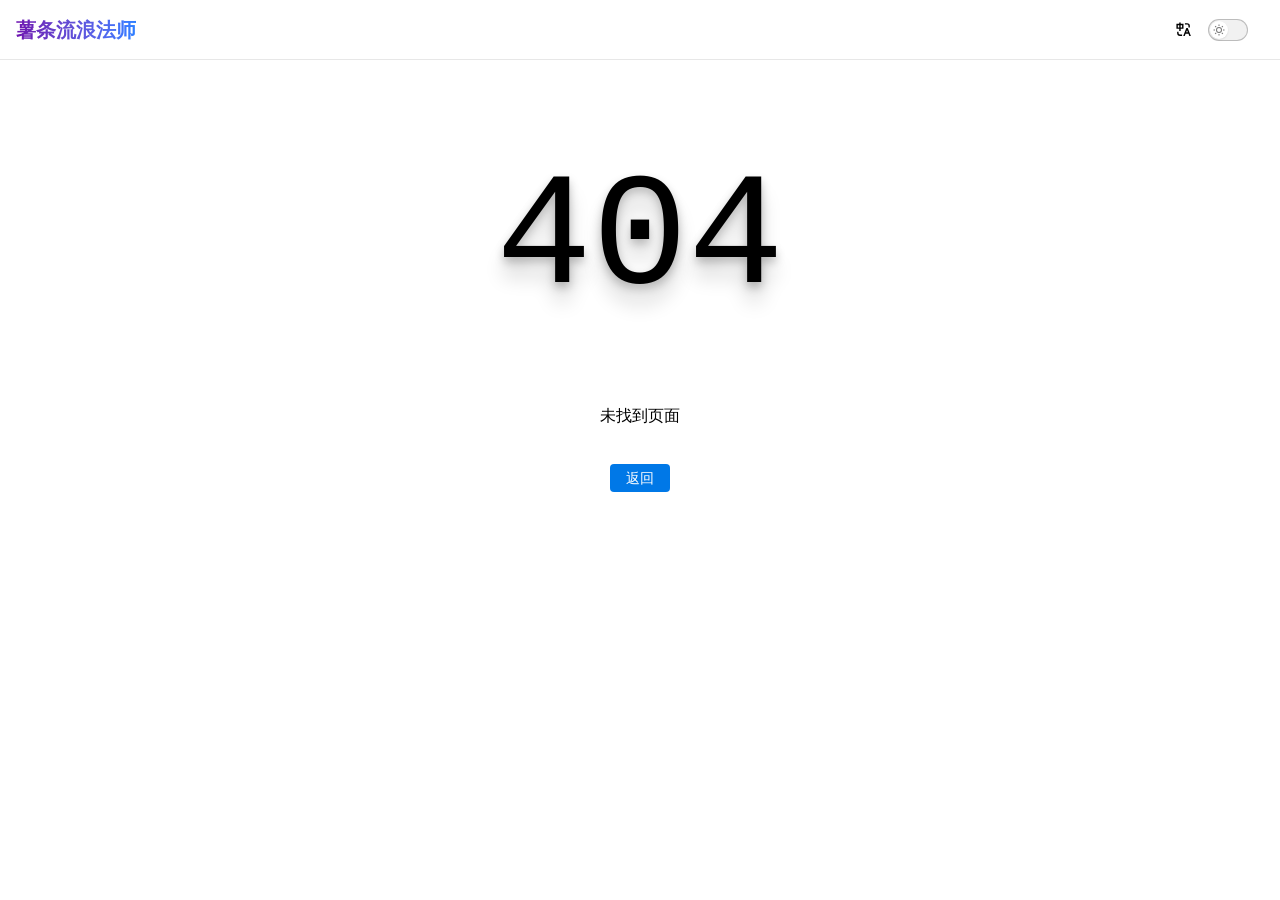
<file: start.html>
<!DOCTYPE html>
<html  lang="zh-CN">
<head>
  <meta charset="UTF-8">
  <meta name="viewport" content="width=device-width, initial-scale=1.0">
  <link rel="icon" href="/favicon.svg">
    <script>
    ;(function () {
      const prefersDark =
        window.matchMedia &&
        window.matchMedia('(prefers-color-scheme: dark)').matches
      const setting = localStorage.getItem('vueuse-color-scheme') || 'auto'
      if (setting === 'dark' || (prefersDark && setting !== 'light'))
        document.documentElement.classList.toggle('dark', true)
    })()
    </script>
  <style type="text/css">
    :root { color-scheme: light dark; --va-c-bg: #fff; }
    html.dark { --va-c-bg: #000; }
    html { background-color: var(--va-c-bg); }
  </style><style id="valaxy-fouc">body{opacity:0!important}</style><style>body{transition:opacity .15s ease}</style><noscript><style>body{opacity:1!important}</style></noscript><script>(function foucGuardScript(maxDuration) {
  var done = 0;
  function reveal() {
    if (done) return;
    done = 1;
    var s = document.getElementById("valaxy-fouc");
    if (s) s.remove();
  }
  function check() {
    var links = document.querySelectorAll('link[rel="stylesheet"]');
    for (var i = 0; i < links.length; i++) {
      if (!links[i].sheet) return;
    }
    reveal();
  }
  new MutationObserver(check).observe(document.head, {
    childList: true,
    attributes: true,
    attributeFilter: ["media", "rel"]
  });
  addEventListener("load", reveal);
  if (maxDuration)
    setTimeout(reveal, maxDuration);
})(5000)</script>
    <script>
    const locale = localStorage.getItem('valaxy-locale') || 'zh-CN';
    document.documentElement.setAttribute('lang', locale);
    </script>
    
  <script type="module" crossorigin src="/assets/index.BZ6hnUwN.js"></script>
  <link rel="modulepreload" crossorigin href="/assets/rolldown-runtime.CYVBeYYp.js">
  <link rel="modulepreload" crossorigin href="/assets/framework.BQkCPPpt.js">
  <link rel="modulepreload" crossorigin href="/assets/chunks/vue-i18n.vTFSufhp.js">
  <link rel="modulepreload" crossorigin href="/assets/chunks/dayjs.DwLr60RS.js">
  <link rel="modulepreload" crossorigin href="/assets/chunks/pinia.BSRpRlTM.js">
  <link rel="modulepreload" crossorigin href="/assets/chunks/vue-router.CTGJ9cB7.js">
  <link rel="modulepreload" crossorigin href="/assets/theme.Bt_yc7lh.js">
  <link rel="modulepreload" crossorigin href="/assets/chunks/nprogress.D5yedX_s.js">
  <link rel="stylesheet" crossorigin href="/assets/style.DndoTTOW.css">
<link rel="preload" href="/assets/KaTeX_AMS-Regular.BQhdFMY1.woff2" as="font" type="font/woff2" crossorigin>
<link rel="preload" href="/assets/KaTeX_AMS-Regular.DMm9YOAa.woff" as="font" type="font/woff" crossorigin>
<link rel="preload" href="/assets/KaTeX_Caligraphic-Bold.Dq_IR9rO.woff2" as="font" type="font/woff2" crossorigin>
<link rel="preload" href="/assets/KaTeX_Caligraphic-Bold.BEiXGLvX.woff" as="font" type="font/woff" crossorigin>
<link rel="preload" href="/assets/KaTeX_Caligraphic-Regular.Di6jR-x-.woff2" as="font" type="font/woff2" crossorigin>
<link rel="preload" href="/assets/KaTeX_Caligraphic-Regular.CTRA-rTL.woff" as="font" type="font/woff" crossorigin>
<link rel="preload" href="/assets/KaTeX_Fraktur-Bold.CL6g_b3V.woff2" as="font" type="font/woff2" crossorigin>
<link rel="preload" href="/assets/KaTeX_Fraktur-Bold.BsDP51OF.woff" as="font" type="font/woff" crossorigin>
<link rel="preload" href="/assets/KaTeX_Fraktur-Regular.CTYiF6lA.woff2" as="font" type="font/woff2" crossorigin>
<link rel="preload" href="/assets/KaTeX_Fraktur-Regular.Dxdc4cR9.woff" as="font" type="font/woff" crossorigin>
<link rel="preload" href="/assets/KaTeX_Main-Bold.Cx986IdX.woff2" as="font" type="font/woff2" crossorigin>
<link rel="preload" href="/assets/KaTeX_Main-Bold.Jm3AIy58.woff" as="font" type="font/woff" crossorigin>
<link rel="preload" href="/assets/KaTeX_Main-BoldItalic.DxDJ3AOS.woff2" as="font" type="font/woff2" crossorigin>
<link rel="preload" href="/assets/KaTeX_Main-BoldItalic.SpSLRI95.woff" as="font" type="font/woff" crossorigin>
<link rel="preload" href="/assets/KaTeX_Main-Italic.NWA7e6Wa.woff2" as="font" type="font/woff2" crossorigin>
<link rel="preload" href="/assets/KaTeX_Main-Italic.BMLOBm91.woff" as="font" type="font/woff" crossorigin>
<link rel="preload" href="/assets/KaTeX_Main-Regular.B22Nviop.woff2" as="font" type="font/woff2" crossorigin>
<link rel="preload" href="/assets/KaTeX_Main-Regular.Dr94JaBh.woff" as="font" type="font/woff" crossorigin>
<link rel="preload" href="/assets/KaTeX_Math-BoldItalic.CZnvNsCZ.woff2" as="font" type="font/woff2" crossorigin>
<link rel="preload" href="/assets/KaTeX_Math-BoldItalic.iY-2wyZ7.woff" as="font" type="font/woff" crossorigin>
<link rel="preload" href="/assets/KaTeX_Math-Italic.t53AETM-.woff2" as="font" type="font/woff2" crossorigin>
<link rel="preload" href="/assets/KaTeX_Math-Italic.DA0__PXp.woff" as="font" type="font/woff" crossorigin>
<link rel="preload" href="/assets/KaTeX_SansSerif-Bold.D1sUS0GD.woff2" as="font" type="font/woff2" crossorigin>
<link rel="preload" href="/assets/KaTeX_SansSerif-Bold.DbIhKOiC.woff" as="font" type="font/woff" crossorigin>
<link rel="preload" href="/assets/KaTeX_SansSerif-Italic.C3H0VqGB.woff2" as="font" type="font/woff2" crossorigin>
<link rel="preload" href="/assets/KaTeX_SansSerif-Italic.DN2j7dab.woff" as="font" type="font/woff" crossorigin>
<link rel="preload" href="/assets/KaTeX_SansSerif-Regular.DDBCnlJ7.woff2" as="font" type="font/woff2" crossorigin>
<link rel="preload" href="/assets/KaTeX_SansSerif-Regular.CS6fqUqJ.woff" as="font" type="font/woff" crossorigin>
<link rel="preload" href="/assets/KaTeX_Script-Regular.D3wIWfF6.woff2" as="font" type="font/woff2" crossorigin>
<link rel="preload" href="/assets/KaTeX_Script-Regular.D5yQViql.woff" as="font" type="font/woff" crossorigin>
<link rel="preload" href="/assets/KaTeX_Size1-Regular.mCD8mA8B.woff2" as="font" type="font/woff2" crossorigin>
<link rel="preload" href="/assets/KaTeX_Size1-Regular.C195tn64.woff" as="font" type="font/woff" crossorigin>
<link rel="preload" href="/assets/KaTeX_Size2-Regular.Dy4dx90m.woff2" as="font" type="font/woff2" crossorigin>
<link rel="preload" href="/assets/KaTeX_Size2-Regular.oD1tc_U0.woff" as="font" type="font/woff" crossorigin>
<link rel="preload" href="/assets/KaTeX_Size3-Regular.CTq5MqoE.woff" as="font" type="font/woff" crossorigin>
<link rel="preload" href="/assets/KaTeX_Size4-Regular.Dl5lxZxV.woff2" as="font" type="font/woff2" crossorigin>
<link rel="preload" href="/assets/KaTeX_Size4-Regular.BF-4gkZK.woff" as="font" type="font/woff" crossorigin>
<link rel="preload" href="/assets/KaTeX_Typewriter-Regular.CO6r4hn1.woff2" as="font" type="font/woff2" crossorigin>
<link rel="preload" href="/assets/KaTeX_Typewriter-Regular.C0xS9mPB.woff" as="font" type="font/woff" crossorigin>
<link rel="modulepreload" crossorigin href="/assets/theme.Bt_yc7lh.js">
<link rel="preload" href="/assets/valaxy-logo.DPa8-qbg.png" as="image">
<link rel="modulepreload" crossorigin href="/assets/start.CSAGvnKc.js">
<meta charset="utf-8">
<meta name="viewport" content="width=device-width, initial-scale=1">
<title>开始 - 薯条流浪法师</title>
<meta property="og:locale:alternate" content="en">
<meta name="description" content="薯条流浪法师的个人小屋">
<meta property="og:description" content="薯条流浪法师的个人小屋">
<meta property="og:locale" content="zh-CN">
<meta property="og:site_name" content="薯条流浪法师">
<meta property="og:title" content="开始">
<meta property="og:image" content="/favicon.svg">
<meta property="og:type" content="website">
<meta property="og:url" content="https://sutiao-liulang-fashi.github.io/">
<link rel="icon" href="/favicon.svg" type="image/svg+xml">
<meta name="generator" content="Valaxy 0.28.1">
<meta name="twitter:card" content="summary_large_image">
</head>
<body>
  <div id="app"><!--[--><!--[--><!----><!--[--><!--]--><!----><!--]--><div class="layout antialiased"><nav w="full" class="press-nav relative md:fixed md:z-99 font-bold"><div class="pr-navbar flex justify-between items-center pl-4 pr-2 has-sidebar"><a href="/" class="text-xl flex justify-center items-center font-black gradient-text from-purple-800 to-blue-500 bg-gradient-to-r" aria-label="薯条流浪法师"><!--v-if--><span class="inline-flex">薯条流浪法师</span></a><div class="self-stretch flex justify-center items-center text-sm leading-5"><!----><div class="flex lt-md:hidden" h="full" p="x-2"><!--[--><!--]--></div><div class="flex items-center lt-lg:hidden" h="full" p="x-2"><!--[--><!-- Flyout mode: reuse PressNavItemGroup dropdown pattern --><!--[--><!-- Legacy toggle mode: no locales config --><button title="切换语言" data-v-5831e873><div i-ri-translate class="transition transform" data-v-5831e873></div></button><!--]--><!--]--></div><div class="inline-flex items-center lt-lg:hidden" p="x-2"><button class="switch switch-appearance" type="button" aria-label="Toggle Dark Mode" data-v-04afd0f3><span class="check" data-v-04afd0f3><span class="icon-wrap" data-v-04afd0f3><div class="icon" i-ri-sun-line data-v-04afd0f3></div></span></span></button></div><div class="pr-social-links pr-nav-bar-social-links" p="x-2" data-v-4030dd5a data-v-1cadd8e1><!--[--><!--]--></div><button type="button" class="pr-NavBarHamburger" aria-label="mobile navigation" aria-expanded="false" aria-controls="pr-NavScreen" data-v-d4e74285><span class="container" data-v-d4e74285><span class="top" data-v-d4e74285></span><span class="middle" data-v-d4e74285></span><span class="bottom" data-v-d4e74285></span></span></button></div></div><!----></nav><div class="press-local-nav" data-v-63d2c50c><button class="menu" aria-expanded="false" aria-controls="pr-sidebar-nav" data-v-63d2c50c><div i-ri-align-left class="menu-icon" data-v-63d2c50c></div><span class="menu-text" data-v-63d2c50c>菜单</span></button><div class="VPLocalNavOutlineDropdown" style="--vp-vh:0px;" data-v-63d2c50c data-v-84c26161><button data-v-84c26161>返回顶部</button><!----></div></div><!--[--><aside class="press-sidebar shadow-lg"><div text="left" m="2"><!--[--><ul class="category-list"><div class="VPSidebarItem level-0 is-link" p="t-2" border="t t-$pr-c-divider-light" data-v-a8031b1b><div class="press-sidebar-item item" data-v-a8031b1b><div class="indicator" data-v-a8031b1b></div><a aria-current="page" href="/start/" class="router-link-active router-link-exact-active va-link link" tag="a" data-v-a8031b1b><!--[--><!-- eslint-disable-next-line vue/no-v-text-v-html-on-component --><p class="text ml-1" data-v-a8031b1b>开始</p><!--]--></a><!--v-if--></div><!--v-if--></div></ul><ul class="category-list"><section class="VPSidebarItem level-0 collapsible" p="t-2" border="t t-$pr-c-divider-light" data-v-a8031b1b><div class="press-sidebar-item item" role="button" tabindex="0" data-v-a8031b1b><div class="indicator" data-v-a8031b1b></div><!--[--><!-- eslint-disable-next-line vue/no-v-text-v-html-on-component --><h2 class="text ml-1" data-v-a8031b1b>乐理</h2><!--]--><button tabindex="0" role="button" aria-label="toggle section" class="caret folder-action inline-flex cursor-pointer" data-v-a8031b1b><div i-ri-folder-reduce-line data-v-a8031b1b></div></button></div><div class="items" data-v-a8031b1b><!--[--><div class="VPSidebarItem level-1 is-link" data-v-a8031b1b data-v-a8031b1b><div class="press-sidebar-item item" data-v-a8031b1b><div class="indicator" data-v-a8031b1b></div><a href="/yueli/" class="va-link link" tag="a" data-v-a8031b1b><!--[--><!-- eslint-disable-next-line vue/no-v-text-v-html-on-component --><p class="text ml-1" data-v-a8031b1b>介绍</p><!--]--></a><!--v-if--></div><!--v-if--></div><div class="VPSidebarItem level-1 is-link" data-v-a8031b1b data-v-a8031b1b><div class="press-sidebar-item item" data-v-a8031b1b><div class="indicator" data-v-a8031b1b></div><a href="/yueli/ABCNotation/" class="va-link link" tag="a" data-v-a8031b1b><!--[--><!-- eslint-disable-next-line vue/no-v-text-v-html-on-component --><p class="text ml-1" data-v-a8031b1b>ABC 乐谱</p><!--]--></a><!--v-if--></div><!--v-if--></div><div class="VPSidebarItem level-1 is-link" data-v-a8031b1b data-v-a8031b1b><div class="press-sidebar-item item" data-v-a8031b1b><div class="indicator" data-v-a8031b1b></div><a href="/yueli/playground/" class="va-link link" tag="a" data-v-a8031b1b><!--[--><!-- eslint-disable-next-line vue/no-v-text-v-html-on-component --><p class="text ml-1" data-v-a8031b1b>游乐场</p><!--]--></a><!--v-if--></div><!--v-if--></div><div class="VPSidebarItem level-1 is-link" data-v-a8031b1b data-v-a8031b1b><div class="press-sidebar-item item" data-v-a8031b1b><div class="indicator" data-v-a8031b1b></div><a href="/yueli/p_yueqin/" class="va-link link" tag="a" data-v-a8031b1b><!--[--><!-- eslint-disable-next-line vue/no-v-text-v-html-on-component --><p class="text ml-1" data-v-a8031b1b>月琴</p><!--]--></a><!--v-if--></div><!--v-if--></div><!--]--></div></section></ul><!--]--></div></aside><!--]--><!----><!--[--><main class="press-main flex has-sidebar" data-v-5431fe00><div w="full" flex="~" class="px-6 md:pl-12 has-aside relative" p="t-4" data-v-5431fe00><div class="container" flex="~ grow" justify="between" data-v-5431fe00><!--[--><div w="full" class="vp-doc content" flex="~ col grow" p="lt-md:0" data-v-5431fe00><!--[--><!--]--><!--[--><!--]--><!--[--><!--[--><!--]--><article class="markdown-body mx-auto w-full max-w-4xl" data-v-5431fe00><!--[--><div flex items-center justify-between gap-2 data-v-5431fe00><h1 id="开始" tabindex="-1" class="!mt-0" data-v-5431fe00>开始 <a class="header-anchor" href="#开始" aria-hidden="true" data-v-5431fe00></a></h1><!----></div><!--[--><p>The world is not beautiful. Therefore, it is. -《奇诺之旅》</p><!--]--><!--[--><!--]--><!--]--><!----><!----></article><!--[--><!--]--><div class="press-doc-footer pb-8 max-w-4xl" w="full" m="auto" data-v-5431fe00 data-v-5a764274><div flex justify="between" items="center" text="sm" data-v-5a764274><a flex items="center" class="decoration-none!" href="https://github.com/sutiao-liulang-fashi/sutiao-liulang-fashi.github.io/edit/main/docs/pages/start/index.md" target="_blank" rel="noopener noreferrer" data-v-5a764274><div i-ri-external-link-line data-v-5a764274></div><span ml-1 data-v-5a764274>编辑本页</span></a><p class="press-lastUpdated text-right" data-v-5a764274 data-v-c6ad85b2>最后更新于: <time datetime="2026-03-29T08:26:19.000Z" data-v-c6ad85b2></time></p></div><!----></div><!--]--></div><!--[--><!--]--><!--[--><!--]--><!--[--><!--]--><!----><!--[--><!--]--><!--]--><!--[--><!--[--><button class="toc-btn shadow-lg fixed press-icon-btn z-99 lt-md:hidden! xl:hidden!" right="5" bottom="24"><div i-ri-file-list-line></div></button><!----><aside flex="~ col grow" p="l-0 xl:l-8" text="center" z="$" class="press-aside lt-xl:fixed shadow xl:shadow-none xl:hover:shadow-none hover:shadow-lg"><div class="aside-curtain"></div><div class="aside-container lt-xl:fixed" flex="~ col"><div class="aside-content overflow-auto" flex="~ col"><div style="display:none;" data-v-58990ef7><div class="content" data-v-58990ef7><div class="outline-title" data-v-58990ef7>本页</div><div class="outline-marker" data-v-58990ef7></div><nav aria-labelledby="doc-outline-aria-label" data-v-58990ef7><span id="doc-outline-aria-label" class="visually-hidden" data-v-58990ef7> Table of Contents for current page </span><ul class="root va-toc css-i18n-toc va-toc relative z-1 css-i18n-toc" data-v-58990ef7 data-v-ebf72b81><!--[--><!--]--></ul></nav></div></div><div class="flex-grow"></div><!----></div></div></aside><!--]--><!--]--></div></div></main><!--]--><footer class="press-footer has-sidebar" data-v-8934a884><div flex="~ col" class="container" data-v-8934a884><p class="message" data-v-8934a884>Powered by <a href="https://valaxy.site">Valaxy</a></p><!----></div></footer></div><!--]--></div><script>window.__INITIAL_STATE__='{"pinia":{"app":{"showLoading":true},"routerStore":{},"press-app":{}}}'</script><script type="application/ld+json" data-hid="schema-org-graph">{"@context":"https://schema.org","@graph":[{"@id":"https://sutiao-liulang-fashi.github.io/#identity","@type":"Person","name":"VALAXY Developer","url":"https://sutiao-liulang-fashi.github.io/","image":{"@id":"https://sutiao-liulang-fashi.github.io/#/schema/image/1"},"sameAs":[]},{"@id":"https://sutiao-liulang-fashi.github.io/#website","@type":"WebSite","dateModified":"2026-03-29T08:27:11.999Z","datePublished":"2026-03-29T08:27:11.999Z","inLanguage":"zh-CN","name":"开始","url":"https://sutiao-liulang-fashi.github.io/","publisher":{"@id":"https://sutiao-liulang-fashi.github.io/#identity"}},{"@id":"https://sutiao-liulang-fashi.github.io/#webpage","@type":"WebPage","description":"薯条流浪法师的个人小屋","name":"开始","url":"https://sutiao-liulang-fashi.github.io/","about":{"@id":"https://sutiao-liulang-fashi.github.io/#identity"},"isPartOf":{"@id":"https://sutiao-liulang-fashi.github.io/#website"},"potentialAction":[{"@type":"ReadAction","target":["https://sutiao-liulang-fashi.github.io/"]}]},{"@id":"https://sutiao-liulang-fashi.github.io/#/schema/image/1","@type":"ImageObject","contentUrl":"https://valaxy.site/valaxy-logo.png","inLanguage":"zh-CN","url":"https://valaxy.site/valaxy-logo.png"}]}</script>
  
</body>
</html>
</file>
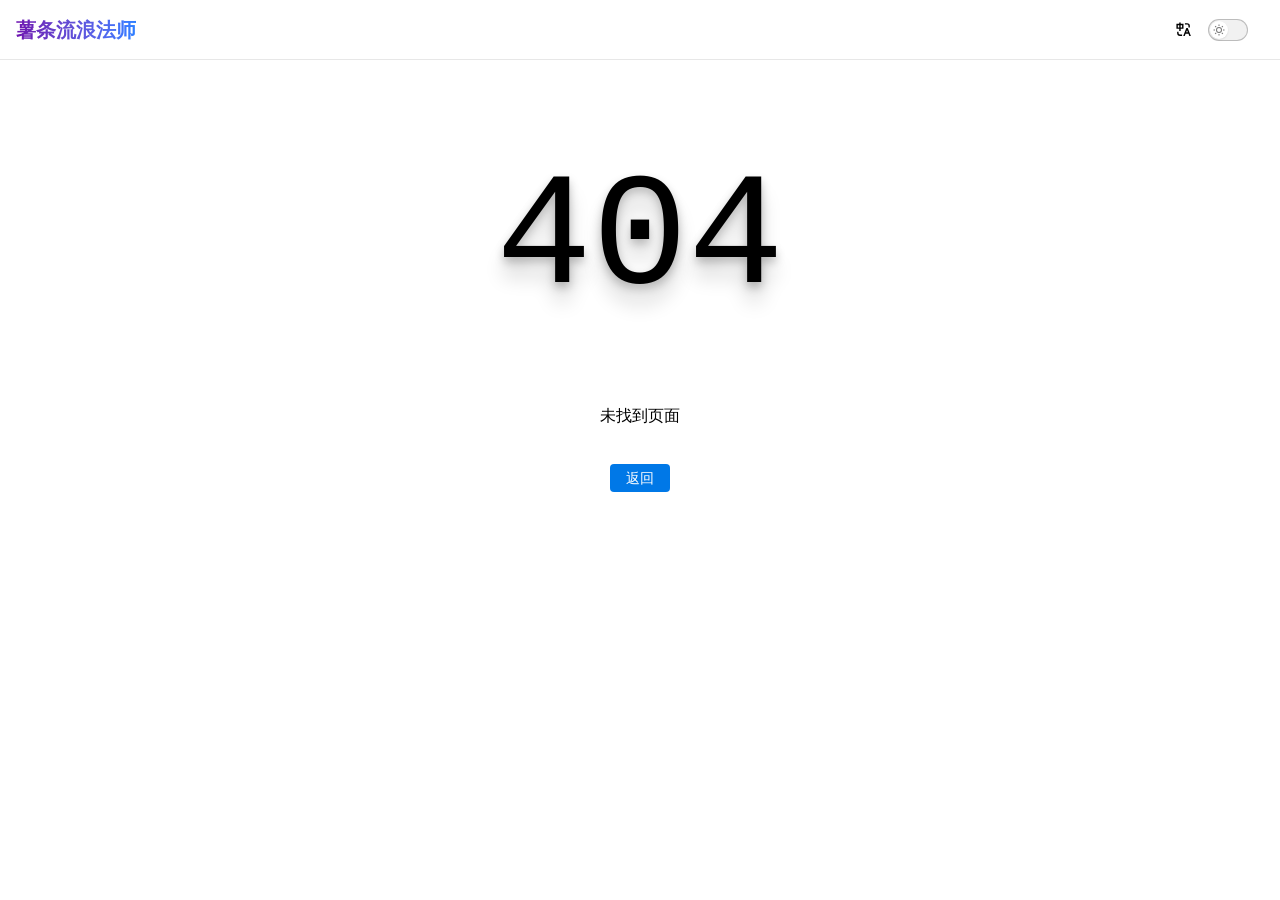
<file: yueli.html>
<!DOCTYPE html>
<html  lang="zh-CN">
<head>
  <meta charset="UTF-8">
  <meta name="viewport" content="width=device-width, initial-scale=1.0">
  <link rel="icon" href="/favicon.svg">
    <script>
    ;(function () {
      const prefersDark =
        window.matchMedia &&
        window.matchMedia('(prefers-color-scheme: dark)').matches
      const setting = localStorage.getItem('vueuse-color-scheme') || 'auto'
      if (setting === 'dark' || (prefersDark && setting !== 'light'))
        document.documentElement.classList.toggle('dark', true)
    })()
    </script>
  <style type="text/css">
    :root { color-scheme: light dark; --va-c-bg: #fff; }
    html.dark { --va-c-bg: #000; }
    html { background-color: var(--va-c-bg); }
  </style><style id="valaxy-fouc">body{opacity:0!important}</style><style>body{transition:opacity .15s ease}</style><noscript><style>body{opacity:1!important}</style></noscript><script>(function foucGuardScript(maxDuration) {
  var done = 0;
  function reveal() {
    if (done) return;
    done = 1;
    var s = document.getElementById("valaxy-fouc");
    if (s) s.remove();
  }
  function check() {
    var links = document.querySelectorAll('link[rel="stylesheet"]');
    for (var i = 0; i < links.length; i++) {
      if (!links[i].sheet) return;
    }
    reveal();
  }
  new MutationObserver(check).observe(document.head, {
    childList: true,
    attributes: true,
    attributeFilter: ["media", "rel"]
  });
  addEventListener("load", reveal);
  if (maxDuration)
    setTimeout(reveal, maxDuration);
})(5000)</script>
    <script>
    const locale = localStorage.getItem('valaxy-locale') || 'zh-CN';
    document.documentElement.setAttribute('lang', locale);
    </script>
    
  <script type="module" crossorigin src="/assets/index.BZ6hnUwN.js"></script>
  <link rel="modulepreload" crossorigin href="/assets/rolldown-runtime.CYVBeYYp.js">
  <link rel="modulepreload" crossorigin href="/assets/framework.BQkCPPpt.js">
  <link rel="modulepreload" crossorigin href="/assets/chunks/vue-i18n.vTFSufhp.js">
  <link rel="modulepreload" crossorigin href="/assets/chunks/dayjs.DwLr60RS.js">
  <link rel="modulepreload" crossorigin href="/assets/chunks/pinia.BSRpRlTM.js">
  <link rel="modulepreload" crossorigin href="/assets/chunks/vue-router.CTGJ9cB7.js">
  <link rel="modulepreload" crossorigin href="/assets/theme.Bt_yc7lh.js">
  <link rel="modulepreload" crossorigin href="/assets/chunks/nprogress.D5yedX_s.js">
  <link rel="stylesheet" crossorigin href="/assets/style.DndoTTOW.css">
<link rel="preload" href="/assets/KaTeX_AMS-Regular.BQhdFMY1.woff2" as="font" type="font/woff2" crossorigin>
<link rel="preload" href="/assets/KaTeX_AMS-Regular.DMm9YOAa.woff" as="font" type="font/woff" crossorigin>
<link rel="preload" href="/assets/KaTeX_Caligraphic-Bold.Dq_IR9rO.woff2" as="font" type="font/woff2" crossorigin>
<link rel="preload" href="/assets/KaTeX_Caligraphic-Bold.BEiXGLvX.woff" as="font" type="font/woff" crossorigin>
<link rel="preload" href="/assets/KaTeX_Caligraphic-Regular.Di6jR-x-.woff2" as="font" type="font/woff2" crossorigin>
<link rel="preload" href="/assets/KaTeX_Caligraphic-Regular.CTRA-rTL.woff" as="font" type="font/woff" crossorigin>
<link rel="preload" href="/assets/KaTeX_Fraktur-Bold.CL6g_b3V.woff2" as="font" type="font/woff2" crossorigin>
<link rel="preload" href="/assets/KaTeX_Fraktur-Bold.BsDP51OF.woff" as="font" type="font/woff" crossorigin>
<link rel="preload" href="/assets/KaTeX_Fraktur-Regular.CTYiF6lA.woff2" as="font" type="font/woff2" crossorigin>
<link rel="preload" href="/assets/KaTeX_Fraktur-Regular.Dxdc4cR9.woff" as="font" type="font/woff" crossorigin>
<link rel="preload" href="/assets/KaTeX_Main-Bold.Cx986IdX.woff2" as="font" type="font/woff2" crossorigin>
<link rel="preload" href="/assets/KaTeX_Main-Bold.Jm3AIy58.woff" as="font" type="font/woff" crossorigin>
<link rel="preload" href="/assets/KaTeX_Main-BoldItalic.DxDJ3AOS.woff2" as="font" type="font/woff2" crossorigin>
<link rel="preload" href="/assets/KaTeX_Main-BoldItalic.SpSLRI95.woff" as="font" type="font/woff" crossorigin>
<link rel="preload" href="/assets/KaTeX_Main-Italic.NWA7e6Wa.woff2" as="font" type="font/woff2" crossorigin>
<link rel="preload" href="/assets/KaTeX_Main-Italic.BMLOBm91.woff" as="font" type="font/woff" crossorigin>
<link rel="preload" href="/assets/KaTeX_Main-Regular.B22Nviop.woff2" as="font" type="font/woff2" crossorigin>
<link rel="preload" href="/assets/KaTeX_Main-Regular.Dr94JaBh.woff" as="font" type="font/woff" crossorigin>
<link rel="preload" href="/assets/KaTeX_Math-BoldItalic.CZnvNsCZ.woff2" as="font" type="font/woff2" crossorigin>
<link rel="preload" href="/assets/KaTeX_Math-BoldItalic.iY-2wyZ7.woff" as="font" type="font/woff" crossorigin>
<link rel="preload" href="/assets/KaTeX_Math-Italic.t53AETM-.woff2" as="font" type="font/woff2" crossorigin>
<link rel="preload" href="/assets/KaTeX_Math-Italic.DA0__PXp.woff" as="font" type="font/woff" crossorigin>
<link rel="preload" href="/assets/KaTeX_SansSerif-Bold.D1sUS0GD.woff2" as="font" type="font/woff2" crossorigin>
<link rel="preload" href="/assets/KaTeX_SansSerif-Bold.DbIhKOiC.woff" as="font" type="font/woff" crossorigin>
<link rel="preload" href="/assets/KaTeX_SansSerif-Italic.C3H0VqGB.woff2" as="font" type="font/woff2" crossorigin>
<link rel="preload" href="/assets/KaTeX_SansSerif-Italic.DN2j7dab.woff" as="font" type="font/woff" crossorigin>
<link rel="preload" href="/assets/KaTeX_SansSerif-Regular.DDBCnlJ7.woff2" as="font" type="font/woff2" crossorigin>
<link rel="preload" href="/assets/KaTeX_SansSerif-Regular.CS6fqUqJ.woff" as="font" type="font/woff" crossorigin>
<link rel="preload" href="/assets/KaTeX_Script-Regular.D3wIWfF6.woff2" as="font" type="font/woff2" crossorigin>
<link rel="preload" href="/assets/KaTeX_Script-Regular.D5yQViql.woff" as="font" type="font/woff" crossorigin>
<link rel="preload" href="/assets/KaTeX_Size1-Regular.mCD8mA8B.woff2" as="font" type="font/woff2" crossorigin>
<link rel="preload" href="/assets/KaTeX_Size1-Regular.C195tn64.woff" as="font" type="font/woff" crossorigin>
<link rel="preload" href="/assets/KaTeX_Size2-Regular.Dy4dx90m.woff2" as="font" type="font/woff2" crossorigin>
<link rel="preload" href="/assets/KaTeX_Size2-Regular.oD1tc_U0.woff" as="font" type="font/woff" crossorigin>
<link rel="preload" href="/assets/KaTeX_Size3-Regular.CTq5MqoE.woff" as="font" type="font/woff" crossorigin>
<link rel="preload" href="/assets/KaTeX_Size4-Regular.Dl5lxZxV.woff2" as="font" type="font/woff2" crossorigin>
<link rel="preload" href="/assets/KaTeX_Size4-Regular.BF-4gkZK.woff" as="font" type="font/woff" crossorigin>
<link rel="preload" href="/assets/KaTeX_Typewriter-Regular.CO6r4hn1.woff2" as="font" type="font/woff2" crossorigin>
<link rel="preload" href="/assets/KaTeX_Typewriter-Regular.C0xS9mPB.woff" as="font" type="font/woff" crossorigin>
<link rel="modulepreload" crossorigin href="/assets/theme.Bt_yc7lh.js">
<link rel="preload" href="/assets/valaxy-logo.DPa8-qbg.png" as="image">
<link rel="modulepreload" crossorigin href="/assets/yueli.C5suuOzx.js">
<meta charset="utf-8">
<meta name="viewport" content="width=device-width, initial-scale=1">
<title>薯条流浪法师</title>
<meta property="og:locale:alternate" content="en">
<meta name="description" content="薯条流浪法师的个人小屋">
<meta property="og:description" content="薯条流浪法师的个人小屋">
<meta property="og:locale" content="zh-CN">
<meta property="og:site_name" content="薯条流浪法师">
<meta property="og:title" content="薯条流浪法师">
<meta property="og:image" content="/favicon.svg">
<meta property="og:type" content="website">
<meta property="og:url" content="https://sutiao-liulang-fashi.github.io/">
<link rel="icon" href="/favicon.svg" type="image/svg+xml">
<meta name="generator" content="Valaxy 0.28.1">
<meta name="twitter:card" content="summary_large_image">
</head>
<body>
  <div id="app"><!--[--><!--[--><!----><!--[--><!--]--><!----><!--]--><div class="layout antialiased"><nav w="full" class="press-nav relative md:fixed md:z-99 font-bold"><div class="pr-navbar flex justify-between items-center pl-4 pr-2 has-sidebar"><a href="/" class="text-xl flex justify-center items-center font-black gradient-text from-purple-800 to-blue-500 bg-gradient-to-r" aria-label="薯条流浪法师"><!--v-if--><span class="inline-flex">薯条流浪法师</span></a><div class="self-stretch flex justify-center items-center text-sm leading-5"><!----><div class="flex lt-md:hidden" h="full" p="x-2"><!--[--><!--]--></div><div class="flex items-center lt-lg:hidden" h="full" p="x-2"><!--[--><!-- Flyout mode: reuse PressNavItemGroup dropdown pattern --><!--[--><!-- Legacy toggle mode: no locales config --><button title="切换语言" data-v-5831e873><div i-ri-translate class="transition transform" data-v-5831e873></div></button><!--]--><!--]--></div><div class="inline-flex items-center lt-lg:hidden" p="x-2"><button class="switch switch-appearance" type="button" aria-label="Toggle Dark Mode" data-v-04afd0f3><span class="check" data-v-04afd0f3><span class="icon-wrap" data-v-04afd0f3><div class="icon" i-ri-sun-line data-v-04afd0f3></div></span></span></button></div><div class="pr-social-links pr-nav-bar-social-links" p="x-2" data-v-4030dd5a data-v-1cadd8e1><!--[--><!--]--></div><button type="button" class="pr-NavBarHamburger" aria-label="mobile navigation" aria-expanded="false" aria-controls="pr-NavScreen" data-v-d4e74285><span class="container" data-v-d4e74285><span class="top" data-v-d4e74285></span><span class="middle" data-v-d4e74285></span><span class="bottom" data-v-d4e74285></span></span></button></div></div><!----></nav><div class="press-local-nav" data-v-63d2c50c><button class="menu" aria-expanded="false" aria-controls="pr-sidebar-nav" data-v-63d2c50c><div i-ri-align-left class="menu-icon" data-v-63d2c50c></div><span class="menu-text" data-v-63d2c50c>菜单</span></button><div class="VPLocalNavOutlineDropdown" style="--vp-vh:0px;" data-v-63d2c50c data-v-84c26161><button data-v-84c26161>返回顶部</button><!----></div></div><!--[--><aside class="press-sidebar shadow-lg"><div text="left" m="2"><!--[--><ul class="category-list"><div class="VPSidebarItem level-0 is-link" p="t-2" border="t t-$pr-c-divider-light" data-v-a8031b1b><div class="press-sidebar-item item" data-v-a8031b1b><div class="indicator" data-v-a8031b1b></div><a href="/start/" class="va-link link" tag="a" data-v-a8031b1b><!--[--><!-- eslint-disable-next-line vue/no-v-text-v-html-on-component --><p class="text ml-1" data-v-a8031b1b>开始</p><!--]--></a><!--v-if--></div><!--v-if--></div></ul><ul class="category-list"><section class="VPSidebarItem level-0 collapsible" p="t-2" border="t t-$pr-c-divider-light" data-v-a8031b1b><div class="press-sidebar-item item" role="button" tabindex="0" data-v-a8031b1b><div class="indicator" data-v-a8031b1b></div><!--[--><!-- eslint-disable-next-line vue/no-v-text-v-html-on-component --><h2 class="text ml-1" data-v-a8031b1b>乐理</h2><!--]--><button tabindex="0" role="button" aria-label="toggle section" class="caret folder-action inline-flex cursor-pointer" data-v-a8031b1b><div i-ri-folder-reduce-line data-v-a8031b1b></div></button></div><div class="items" data-v-a8031b1b><!--[--><div class="VPSidebarItem level-1 is-link" data-v-a8031b1b data-v-a8031b1b><div class="press-sidebar-item item" data-v-a8031b1b><div class="indicator" data-v-a8031b1b></div><a aria-current="page" href="/yueli/" class="router-link-active router-link-exact-active va-link link" tag="a" data-v-a8031b1b><!--[--><!-- eslint-disable-next-line vue/no-v-text-v-html-on-component --><p class="text ml-1" data-v-a8031b1b>介绍</p><!--]--></a><!--v-if--></div><!--v-if--></div><div class="VPSidebarItem level-1 is-link" data-v-a8031b1b data-v-a8031b1b><div class="press-sidebar-item item" data-v-a8031b1b><div class="indicator" data-v-a8031b1b></div><a href="/yueli/ABCNotation/" class="va-link link" tag="a" data-v-a8031b1b><!--[--><!-- eslint-disable-next-line vue/no-v-text-v-html-on-component --><p class="text ml-1" data-v-a8031b1b>ABC 乐谱</p><!--]--></a><!--v-if--></div><!--v-if--></div><div class="VPSidebarItem level-1 is-link" data-v-a8031b1b data-v-a8031b1b><div class="press-sidebar-item item" data-v-a8031b1b><div class="indicator" data-v-a8031b1b></div><a href="/yueli/playground/" class="va-link link" tag="a" data-v-a8031b1b><!--[--><!-- eslint-disable-next-line vue/no-v-text-v-html-on-component --><p class="text ml-1" data-v-a8031b1b>游乐场</p><!--]--></a><!--v-if--></div><!--v-if--></div><div class="VPSidebarItem level-1 is-link" data-v-a8031b1b data-v-a8031b1b><div class="press-sidebar-item item" data-v-a8031b1b><div class="indicator" data-v-a8031b1b></div><a href="/yueli/p_yueqin/" class="va-link link" tag="a" data-v-a8031b1b><!--[--><!-- eslint-disable-next-line vue/no-v-text-v-html-on-component --><p class="text ml-1" data-v-a8031b1b>月琴</p><!--]--></a><!--v-if--></div><!--v-if--></div><!--]--></div></section></ul><!--]--></div></aside><!--]--><!----><!--[--><main class="press-main flex has-sidebar" data-v-5431fe00><div w="full" flex="~" class="px-6 md:pl-12 has-aside relative" p="t-4" data-v-5431fe00><div class="container" flex="~ grow" justify="between" data-v-5431fe00><!--[--><div w="full" class="vp-doc content" flex="~ col grow" p="lt-md:0" data-v-5431fe00><!--[--><!--]--><!--[--><!--]--><!--[--><!--[--><!--]--><article class="markdown-body mx-auto w-full max-w-4xl" data-v-5431fe00><!--[--><!----><!--[--><h1 id="介绍" tabindex="-1">介绍 <a class="header-anchor" href="#介绍" aria-label="Permalink to &quot;介绍&quot;">​</a></h1><p><a href="./ABCNotation">ABC记谱法</a></p><p><a href="./playground">游乐场</a></p><p><a href="./p_yueqin">月琴面板</a></p><!--]--><!--[--><!--]--><!--]--><!----><!----></article><!--[--><!--]--><div class="press-doc-footer pb-8 max-w-4xl" w="full" m="auto" data-v-5431fe00 data-v-5a764274><div flex justify="between" items="center" text="sm" data-v-5a764274><a flex items="center" class="decoration-none!" href="https://github.com/sutiao-liulang-fashi/sutiao-liulang-fashi.github.io/edit/main/docs/pages/yueli/index.md" target="_blank" rel="noopener noreferrer" data-v-5a764274><div i-ri-external-link-line data-v-5a764274></div><span ml-1 data-v-5a764274>编辑本页</span></a><p class="press-lastUpdated text-right" data-v-5a764274 data-v-c6ad85b2>最后更新于: <time datetime="2026-03-29T08:26:19.000Z" data-v-c6ad85b2></time></p></div><!----></div><!--]--></div><!--[--><!--]--><!--[--><!--]--><!--[--><!--]--><!----><!--[--><!--]--><!--]--><!--[--><!--[--><button class="toc-btn shadow-lg fixed press-icon-btn z-99 lt-md:hidden! xl:hidden!" right="5" bottom="24"><div i-ri-file-list-line></div></button><!----><aside flex="~ col grow" p="l-0 xl:l-8" text="center" z="$" class="press-aside lt-xl:fixed shadow xl:shadow-none xl:hover:shadow-none hover:shadow-lg"><div class="aside-curtain"></div><div class="aside-container lt-xl:fixed" flex="~ col"><div class="aside-content overflow-auto" flex="~ col"><div style="display:none;" data-v-58990ef7><div class="content" data-v-58990ef7><div class="outline-title" data-v-58990ef7>本页</div><div class="outline-marker" data-v-58990ef7></div><nav aria-labelledby="doc-outline-aria-label" data-v-58990ef7><span id="doc-outline-aria-label" class="visually-hidden" data-v-58990ef7> Table of Contents for current page </span><ul class="root va-toc css-i18n-toc va-toc relative z-1 css-i18n-toc" data-v-58990ef7 data-v-ebf72b81><!--[--><!--]--></ul></nav></div></div><div class="flex-grow"></div><!----></div></div></aside><!--]--><!--]--></div></div></main><!--]--><footer class="press-footer has-sidebar" data-v-8934a884><div flex="~ col" class="container" data-v-8934a884><p class="message" data-v-8934a884>Powered by <a href="https://valaxy.site">Valaxy</a></p><!----></div></footer></div><!--]--></div><script>window.__INITIAL_STATE__='{"pinia":{"app":{"showLoading":true},"routerStore":{},"press-app":{}}}'</script><script type="application/ld+json" data-hid="schema-org-graph">{"@context":"https://schema.org","@graph":[{"@id":"https://sutiao-liulang-fashi.github.io/#identity","@type":"Person","name":"VALAXY Developer","url":"https://sutiao-liulang-fashi.github.io/","image":{"@id":"https://sutiao-liulang-fashi.github.io/#/schema/image/1"},"sameAs":[]},{"@id":"https://sutiao-liulang-fashi.github.io/#website","@type":"WebSite","dateModified":"2026-03-29T08:27:11.999Z","datePublished":"2026-03-29T08:27:11.999Z","inLanguage":"zh-CN","url":"https://sutiao-liulang-fashi.github.io/","publisher":{"@id":"https://sutiao-liulang-fashi.github.io/#identity"}},{"@id":"https://sutiao-liulang-fashi.github.io/#webpage","@type":"WebPage","description":"薯条流浪法师的个人小屋","url":"https://sutiao-liulang-fashi.github.io/","about":{"@id":"https://sutiao-liulang-fashi.github.io/#identity"},"isPartOf":{"@id":"https://sutiao-liulang-fashi.github.io/#website"},"potentialAction":[{"@type":"ReadAction","target":["https://sutiao-liulang-fashi.github.io/"]}]},{"@id":"https://sutiao-liulang-fashi.github.io/#/schema/image/1","@type":"ImageObject","contentUrl":"https://valaxy.site/valaxy-logo.png","inLanguage":"zh-CN","url":"https://valaxy.site/valaxy-logo.png"}]}</script>
  
</body>
</html>
</file>
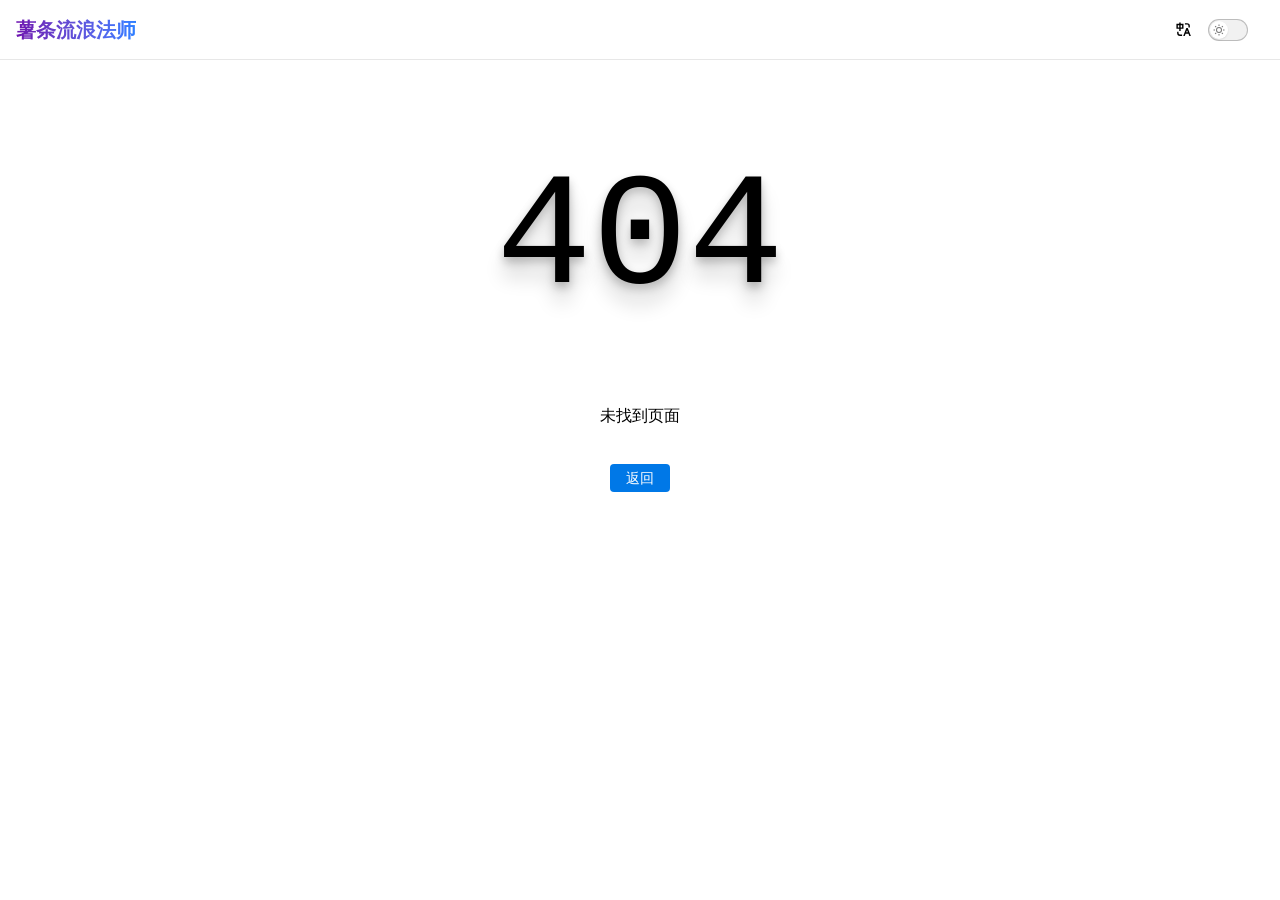
<file: yueli/ABCNotation.html>
<!DOCTYPE html>
<html  lang="zh-CN">
<head>
  <meta charset="UTF-8">
  <meta name="viewport" content="width=device-width, initial-scale=1.0">
  <link rel="icon" href="/favicon.svg">
    <script>
    ;(function () {
      const prefersDark =
        window.matchMedia &&
        window.matchMedia('(prefers-color-scheme: dark)').matches
      const setting = localStorage.getItem('vueuse-color-scheme') || 'auto'
      if (setting === 'dark' || (prefersDark && setting !== 'light'))
        document.documentElement.classList.toggle('dark', true)
    })()
    </script>
  <style type="text/css">
    :root { color-scheme: light dark; --va-c-bg: #fff; }
    html.dark { --va-c-bg: #000; }
    html { background-color: var(--va-c-bg); }
  </style><style id="valaxy-fouc">body{opacity:0!important}</style><style>body{transition:opacity .15s ease}</style><noscript><style>body{opacity:1!important}</style></noscript><script>(function foucGuardScript(maxDuration) {
  var done = 0;
  function reveal() {
    if (done) return;
    done = 1;
    var s = document.getElementById("valaxy-fouc");
    if (s) s.remove();
  }
  function check() {
    var links = document.querySelectorAll('link[rel="stylesheet"]');
    for (var i = 0; i < links.length; i++) {
      if (!links[i].sheet) return;
    }
    reveal();
  }
  new MutationObserver(check).observe(document.head, {
    childList: true,
    attributes: true,
    attributeFilter: ["media", "rel"]
  });
  addEventListener("load", reveal);
  if (maxDuration)
    setTimeout(reveal, maxDuration);
})(5000)</script>
    <script>
    const locale = localStorage.getItem('valaxy-locale') || 'zh-CN';
    document.documentElement.setAttribute('lang', locale);
    </script>
    
  <script type="module" crossorigin src="/assets/index.BZ6hnUwN.js"></script>
  <link rel="modulepreload" crossorigin href="/assets/rolldown-runtime.CYVBeYYp.js">
  <link rel="modulepreload" crossorigin href="/assets/framework.BQkCPPpt.js">
  <link rel="modulepreload" crossorigin href="/assets/chunks/vue-i18n.vTFSufhp.js">
  <link rel="modulepreload" crossorigin href="/assets/chunks/dayjs.DwLr60RS.js">
  <link rel="modulepreload" crossorigin href="/assets/chunks/pinia.BSRpRlTM.js">
  <link rel="modulepreload" crossorigin href="/assets/chunks/vue-router.CTGJ9cB7.js">
  <link rel="modulepreload" crossorigin href="/assets/theme.Bt_yc7lh.js">
  <link rel="modulepreload" crossorigin href="/assets/chunks/nprogress.D5yedX_s.js">
  <link rel="stylesheet" crossorigin href="/assets/style.DndoTTOW.css">
<link rel="preload" href="/assets/KaTeX_AMS-Regular.BQhdFMY1.woff2" as="font" type="font/woff2" crossorigin>
<link rel="preload" href="/assets/KaTeX_AMS-Regular.DMm9YOAa.woff" as="font" type="font/woff" crossorigin>
<link rel="preload" href="/assets/KaTeX_Caligraphic-Bold.Dq_IR9rO.woff2" as="font" type="font/woff2" crossorigin>
<link rel="preload" href="/assets/KaTeX_Caligraphic-Bold.BEiXGLvX.woff" as="font" type="font/woff" crossorigin>
<link rel="preload" href="/assets/KaTeX_Caligraphic-Regular.Di6jR-x-.woff2" as="font" type="font/woff2" crossorigin>
<link rel="preload" href="/assets/KaTeX_Caligraphic-Regular.CTRA-rTL.woff" as="font" type="font/woff" crossorigin>
<link rel="preload" href="/assets/KaTeX_Fraktur-Bold.CL6g_b3V.woff2" as="font" type="font/woff2" crossorigin>
<link rel="preload" href="/assets/KaTeX_Fraktur-Bold.BsDP51OF.woff" as="font" type="font/woff" crossorigin>
<link rel="preload" href="/assets/KaTeX_Fraktur-Regular.CTYiF6lA.woff2" as="font" type="font/woff2" crossorigin>
<link rel="preload" href="/assets/KaTeX_Fraktur-Regular.Dxdc4cR9.woff" as="font" type="font/woff" crossorigin>
<link rel="preload" href="/assets/KaTeX_Main-Bold.Cx986IdX.woff2" as="font" type="font/woff2" crossorigin>
<link rel="preload" href="/assets/KaTeX_Main-Bold.Jm3AIy58.woff" as="font" type="font/woff" crossorigin>
<link rel="preload" href="/assets/KaTeX_Main-BoldItalic.DxDJ3AOS.woff2" as="font" type="font/woff2" crossorigin>
<link rel="preload" href="/assets/KaTeX_Main-BoldItalic.SpSLRI95.woff" as="font" type="font/woff" crossorigin>
<link rel="preload" href="/assets/KaTeX_Main-Italic.NWA7e6Wa.woff2" as="font" type="font/woff2" crossorigin>
<link rel="preload" href="/assets/KaTeX_Main-Italic.BMLOBm91.woff" as="font" type="font/woff" crossorigin>
<link rel="preload" href="/assets/KaTeX_Main-Regular.B22Nviop.woff2" as="font" type="font/woff2" crossorigin>
<link rel="preload" href="/assets/KaTeX_Main-Regular.Dr94JaBh.woff" as="font" type="font/woff" crossorigin>
<link rel="preload" href="/assets/KaTeX_Math-BoldItalic.CZnvNsCZ.woff2" as="font" type="font/woff2" crossorigin>
<link rel="preload" href="/assets/KaTeX_Math-BoldItalic.iY-2wyZ7.woff" as="font" type="font/woff" crossorigin>
<link rel="preload" href="/assets/KaTeX_Math-Italic.t53AETM-.woff2" as="font" type="font/woff2" crossorigin>
<link rel="preload" href="/assets/KaTeX_Math-Italic.DA0__PXp.woff" as="font" type="font/woff" crossorigin>
<link rel="preload" href="/assets/KaTeX_SansSerif-Bold.D1sUS0GD.woff2" as="font" type="font/woff2" crossorigin>
<link rel="preload" href="/assets/KaTeX_SansSerif-Bold.DbIhKOiC.woff" as="font" type="font/woff" crossorigin>
<link rel="preload" href="/assets/KaTeX_SansSerif-Italic.C3H0VqGB.woff2" as="font" type="font/woff2" crossorigin>
<link rel="preload" href="/assets/KaTeX_SansSerif-Italic.DN2j7dab.woff" as="font" type="font/woff" crossorigin>
<link rel="preload" href="/assets/KaTeX_SansSerif-Regular.DDBCnlJ7.woff2" as="font" type="font/woff2" crossorigin>
<link rel="preload" href="/assets/KaTeX_SansSerif-Regular.CS6fqUqJ.woff" as="font" type="font/woff" crossorigin>
<link rel="preload" href="/assets/KaTeX_Script-Regular.D3wIWfF6.woff2" as="font" type="font/woff2" crossorigin>
<link rel="preload" href="/assets/KaTeX_Script-Regular.D5yQViql.woff" as="font" type="font/woff" crossorigin>
<link rel="preload" href="/assets/KaTeX_Size1-Regular.mCD8mA8B.woff2" as="font" type="font/woff2" crossorigin>
<link rel="preload" href="/assets/KaTeX_Size1-Regular.C195tn64.woff" as="font" type="font/woff" crossorigin>
<link rel="preload" href="/assets/KaTeX_Size2-Regular.Dy4dx90m.woff2" as="font" type="font/woff2" crossorigin>
<link rel="preload" href="/assets/KaTeX_Size2-Regular.oD1tc_U0.woff" as="font" type="font/woff" crossorigin>
<link rel="preload" href="/assets/KaTeX_Size3-Regular.CTq5MqoE.woff" as="font" type="font/woff" crossorigin>
<link rel="preload" href="/assets/KaTeX_Size4-Regular.Dl5lxZxV.woff2" as="font" type="font/woff2" crossorigin>
<link rel="preload" href="/assets/KaTeX_Size4-Regular.BF-4gkZK.woff" as="font" type="font/woff" crossorigin>
<link rel="preload" href="/assets/KaTeX_Typewriter-Regular.CO6r4hn1.woff2" as="font" type="font/woff2" crossorigin>
<link rel="preload" href="/assets/KaTeX_Typewriter-Regular.C0xS9mPB.woff" as="font" type="font/woff" crossorigin>
<link rel="modulepreload" crossorigin href="/assets/theme.Bt_yc7lh.js">
<link rel="preload" href="/assets/valaxy-logo.DPa8-qbg.png" as="image">
<link rel="modulepreload" crossorigin href="/assets/ABCNotation.BbZAqIr8.js">
<meta charset="utf-8">
<meta name="viewport" content="width=device-width, initial-scale=1">
<title>ABC 记谱法 - 薯条流浪法师</title>
<meta property="og:locale:alternate" content="en">
<meta name="description" content="薯条流浪法师的个人小屋">
<meta property="og:description" content="薯条流浪法师的个人小屋">
<meta property="og:locale" content="zh-CN">
<meta property="og:site_name" content="薯条流浪法师">
<meta property="og:title" content="ABC 记谱法">
<meta property="og:image" content="/favicon.svg">
<meta property="og:type" content="website">
<meta property="og:url" content="https://sutiao-liulang-fashi.github.io/">
<link rel="icon" href="/favicon.svg" type="image/svg+xml">
<meta name="generator" content="Valaxy 0.28.1">
<meta name="twitter:card" content="summary_large_image">
</head>
<body>
  <div id="app"><!--[--><!--[--><!----><!--[--><!--]--><!----><!--]--><div class="layout antialiased"><nav w="full" class="press-nav relative md:fixed md:z-99 font-bold"><div class="pr-navbar flex justify-between items-center pl-4 pr-2 has-sidebar"><a href="/" class="text-xl flex justify-center items-center font-black gradient-text from-purple-800 to-blue-500 bg-gradient-to-r" aria-label="薯条流浪法师"><!--v-if--><span class="inline-flex">薯条流浪法师</span></a><div class="self-stretch flex justify-center items-center text-sm leading-5"><!----><div class="flex lt-md:hidden" h="full" p="x-2"><!--[--><!--]--></div><div class="flex items-center lt-lg:hidden" h="full" p="x-2"><!--[--><!-- Flyout mode: reuse PressNavItemGroup dropdown pattern --><!--[--><!-- Legacy toggle mode: no locales config --><button title="切换语言" data-v-5831e873><div i-ri-translate class="transition transform" data-v-5831e873></div></button><!--]--><!--]--></div><div class="inline-flex items-center lt-lg:hidden" p="x-2"><button class="switch switch-appearance" type="button" aria-label="Toggle Dark Mode" data-v-04afd0f3><span class="check" data-v-04afd0f3><span class="icon-wrap" data-v-04afd0f3><div class="icon" i-ri-sun-line data-v-04afd0f3></div></span></span></button></div><div class="pr-social-links pr-nav-bar-social-links" p="x-2" data-v-4030dd5a data-v-1cadd8e1><!--[--><!--]--></div><button type="button" class="pr-NavBarHamburger" aria-label="mobile navigation" aria-expanded="false" aria-controls="pr-NavScreen" data-v-d4e74285><span class="container" data-v-d4e74285><span class="top" data-v-d4e74285></span><span class="middle" data-v-d4e74285></span><span class="bottom" data-v-d4e74285></span></span></button></div></div><!----></nav><div class="press-local-nav" data-v-63d2c50c><button class="menu" aria-expanded="false" aria-controls="pr-sidebar-nav" data-v-63d2c50c><div i-ri-align-left class="menu-icon" data-v-63d2c50c></div><span class="menu-text" data-v-63d2c50c>菜单</span></button><div class="VPLocalNavOutlineDropdown" style="--vp-vh:0px;" data-v-63d2c50c data-v-84c26161><button data-v-84c26161>返回顶部</button><!----></div></div><!--[--><aside class="press-sidebar shadow-lg"><div text="left" m="2"><!--[--><ul class="category-list"><div class="VPSidebarItem level-0 is-link" p="t-2" border="t t-$pr-c-divider-light" data-v-a8031b1b><div class="press-sidebar-item item" data-v-a8031b1b><div class="indicator" data-v-a8031b1b></div><a href="/start/" class="va-link link" tag="a" data-v-a8031b1b><!--[--><!-- eslint-disable-next-line vue/no-v-text-v-html-on-component --><p class="text ml-1" data-v-a8031b1b>开始</p><!--]--></a><!--v-if--></div><!--v-if--></div></ul><ul class="category-list"><section class="VPSidebarItem level-0 collapsible" p="t-2" border="t t-$pr-c-divider-light" data-v-a8031b1b><div class="press-sidebar-item item" role="button" tabindex="0" data-v-a8031b1b><div class="indicator" data-v-a8031b1b></div><!--[--><!-- eslint-disable-next-line vue/no-v-text-v-html-on-component --><h2 class="text ml-1" data-v-a8031b1b>乐理</h2><!--]--><button tabindex="0" role="button" aria-label="toggle section" class="caret folder-action inline-flex cursor-pointer" data-v-a8031b1b><div i-ri-folder-reduce-line data-v-a8031b1b></div></button></div><div class="items" data-v-a8031b1b><!--[--><div class="VPSidebarItem level-1 is-link" data-v-a8031b1b data-v-a8031b1b><div class="press-sidebar-item item" data-v-a8031b1b><div class="indicator" data-v-a8031b1b></div><a href="/yueli/" class="va-link link" tag="a" data-v-a8031b1b><!--[--><!-- eslint-disable-next-line vue/no-v-text-v-html-on-component --><p class="text ml-1" data-v-a8031b1b>介绍</p><!--]--></a><!--v-if--></div><!--v-if--></div><div class="VPSidebarItem level-1 is-link" data-v-a8031b1b data-v-a8031b1b><div class="press-sidebar-item item" data-v-a8031b1b><div class="indicator" data-v-a8031b1b></div><a aria-current="page" href="/yueli/ABCNotation/" class="router-link-active router-link-exact-active va-link link" tag="a" data-v-a8031b1b><!--[--><!-- eslint-disable-next-line vue/no-v-text-v-html-on-component --><p class="text ml-1" data-v-a8031b1b>ABC 乐谱</p><!--]--></a><!--v-if--></div><!--v-if--></div><div class="VPSidebarItem level-1 is-link" data-v-a8031b1b data-v-a8031b1b><div class="press-sidebar-item item" data-v-a8031b1b><div class="indicator" data-v-a8031b1b></div><a href="/yueli/playground/" class="va-link link" tag="a" data-v-a8031b1b><!--[--><!-- eslint-disable-next-line vue/no-v-text-v-html-on-component --><p class="text ml-1" data-v-a8031b1b>游乐场</p><!--]--></a><!--v-if--></div><!--v-if--></div><div class="VPSidebarItem level-1 is-link" data-v-a8031b1b data-v-a8031b1b><div class="press-sidebar-item item" data-v-a8031b1b><div class="indicator" data-v-a8031b1b></div><a href="/yueli/p_yueqin/" class="va-link link" tag="a" data-v-a8031b1b><!--[--><!-- eslint-disable-next-line vue/no-v-text-v-html-on-component --><p class="text ml-1" data-v-a8031b1b>月琴</p><!--]--></a><!--v-if--></div><!--v-if--></div><!--]--></div></section></ul><!--]--></div></aside><!--]--><!----><!--[--><main class="press-main flex has-sidebar" data-v-5431fe00><div w="full" flex="~" class="px-6 md:pl-12 has-aside relative" p="t-4" data-v-5431fe00><div class="container" flex="~ grow" justify="between" data-v-5431fe00><!--[--><div w="full" class="vp-doc content" flex="~ col grow" p="lt-md:0" data-v-5431fe00><!--[--><!--]--><!--[--><!--]--><!--[--><!--[--><!--]--><article class="markdown-body mx-auto w-full max-w-4xl" data-v-5431fe00><!--[--><div flex items-center justify-between gap-2 data-v-5431fe00><h1 id="ABC 记谱法" tabindex="-1" class="!mt-0" data-v-5431fe00>ABC 记谱法 <a class="header-anchor" href="#ABC 记谱法" aria-hidden="true" data-v-5431fe00></a></h1><!----></div><!--[--><h2 id="abc-记谱法" tabindex="-1">ABC 记谱法 <a class="header-anchor" href="#abc-记谱法" aria-label="Permalink to &quot;ABC 记谱法&quot;">​</a></h2><p><a href="./">ABC 记谱法</a>是一种采用ASCII字符，记录音乐的方法，它有一套规则，可以映射到五线谱记谱法。</p><h2 id="播放音符测试" tabindex="-1">播放音符测试 <a class="header-anchor" href="#播放音符测试" aria-label="Permalink to &quot;播放音符测试&quot;">​</a></h2><div class="play-note" data-v-4439aa89><!-- 显示音符信息 --><div class="clickable note-info" data-v-4439aa89><div class="note-display" data-v-4439aa89><!--[-->6/2 1&#39;/2 |
2&#39; 2&#39;/2 1&#39;/2 2&#39;/2 3&#39;/4 2&#39;/4 1&#39;/2 2&#39;/2  |
3&#39;/2 5&#39;/2 5&#39;/2 6&#39;/2 3&#39;  3&#39;/2 5&#39;/2 |
2&#39; 2&#39;/2 1&#39;/2 2&#39;/2 1&#39;/2 1&#39;/2 2&#39;/2 |
3&#39;2 0 |
6/2 1&#39;/2 |
2&#39; 2&#39; 2&#39;/2 3&#39;/4 2&#39;/4 1&#39;/2 2&#39;/2 |
3&#39;/2 5&#39;/2 5&#39;/2 6&#39;/2 3&#39; 5&#39;/2 3&#39;/2 |
2&#39; 5&#39;/2 3&#39;/2 2&#39;/2 6/2 6/2 1&#39;/2 |
1&#39;2 0 |<!--]--></div><!----><!----></div><!-- 显示五线谱（可选） --><div class="clickable sheet-music-container" data-v-4439aa89><div class="abc-render-container" data-v-4439aa89></div></div></div><div class="play-note" data-v-4439aa89><!-- 显示音符信息 --><div class="clickable note-info" data-v-4439aa89><div class="note-display" data-v-4439aa89><!--[-->A4/2 C5/2 |
D5 D5/2 C5/2 D5/2 E5/4 D5/4 C5/2 D5/2  |
E5/2 G5/2 G5/2 A5/2 E5  E5/2 G5/2 |
D5 D5/2 C5/2 D5/2 C5/2 C5/2 D5/2 |
E52 z |
A4/2 C5/2 |
D5 D5 D5/2 E5/4 D5/4 C5/2 D5/2 |
E5/2 G5/2 G5/2 A5/2 E5 G5/2 E5/2 |
D5 G5/2 E5/2 D5/2 A4/2 A4/2 C5/2 |
C52 z |<!--]--></div><!----><!----></div><!-- 显示五线谱（可选） --><div class="clickable sheet-music-container" data-v-4439aa89><div class="abc-render-container" data-v-4439aa89></div></div></div><div class="play-note" data-v-4439aa89><!-- 显示音符信息 --><div class="clickable note-info" data-v-4439aa89><div class="note-display" data-v-4439aa89><pre data-v-4439aa89>X:1
T:人生如棋
M:4/4
L:1/4
Q:120
K:C
A/2 c/2 |
d d/2 c/2 d/2 e/4 d/4 c/2 d/2 |
e/2 g/2 g/2 a/2 e e/2 g/2 |
d d/2 c/2 d/2 c/2 c/2 d/2 |
e2 z |
A/2 c/2 |
d d d/2 e/4 d/4 c/2 d/2 |
e/2 g/2 g/2 a/2 e g/2 e/2 |
d g/2 e/2 d/2 A/2 A/2 c/2 |
c2 z |</pre></div><div class="header-indicator" data-v-4439aa89> 📝 包含头部信息 </div><!----></div><!-- 显示五线谱（可选） --><div class="clickable sheet-music-container" data-v-4439aa89><div class="abc-render-container" data-v-4439aa89></div></div></div><!--]--><!--[--><!--]--><!--]--><!----><!----></article><!--[--><!--]--><div class="press-doc-footer pb-8 max-w-4xl" w="full" m="auto" data-v-5431fe00 data-v-5a764274><div flex justify="between" items="center" text="sm" data-v-5a764274><a flex items="center" class="decoration-none!" href="https://github.com/sutiao-liulang-fashi/sutiao-liulang-fashi.github.io/edit/main/docs/pages/yueli/ABCNotation.md" target="_blank" rel="noopener noreferrer" data-v-5a764274><div i-ri-external-link-line data-v-5a764274></div><span ml-1 data-v-5a764274>编辑本页</span></a><p class="press-lastUpdated text-right" data-v-5a764274 data-v-c6ad85b2>最后更新于: <time datetime="2026-03-29T08:26:19.000Z" data-v-c6ad85b2></time></p></div><!----></div><!--]--></div><!--[--><!--]--><!--[--><!--]--><!--[--><!--]--><!----><!--[--><!--]--><!--]--><!--[--><!--[--><button class="toc-btn shadow-lg fixed press-icon-btn z-99 lt-md:hidden! xl:hidden!" right="5" bottom="24"><div i-ri-file-list-line></div></button><!----><aside flex="~ col grow" p="l-0 xl:l-8" text="center" z="$" class="press-aside lt-xl:fixed shadow xl:shadow-none xl:hover:shadow-none hover:shadow-lg"><div class="aside-curtain"></div><div class="aside-container lt-xl:fixed" flex="~ col"><div class="aside-content overflow-auto" flex="~ col"><div style="display:none;" data-v-58990ef7><div class="content" data-v-58990ef7><div class="outline-title" data-v-58990ef7>本页</div><div class="outline-marker" data-v-58990ef7></div><nav aria-labelledby="doc-outline-aria-label" data-v-58990ef7><span id="doc-outline-aria-label" class="visually-hidden" data-v-58990ef7> Table of Contents for current page </span><ul class="root va-toc css-i18n-toc va-toc relative z-1 css-i18n-toc" data-v-58990ef7 data-v-ebf72b81><!--[--><!--]--></ul></nav></div></div><div class="flex-grow"></div><!----></div></div></aside><!--]--><!--]--></div></div></main><!--]--><footer class="press-footer has-sidebar" data-v-8934a884><div flex="~ col" class="container" data-v-8934a884><p class="message" data-v-8934a884>Powered by <a href="https://valaxy.site">Valaxy</a></p><!----></div></footer></div><!--]--></div><script>window.__INITIAL_STATE__='{"pinia":{"app":{"showLoading":true},"routerStore":{},"press-app":{}}}'</script><script type="application/ld+json" data-hid="schema-org-graph">{"@context":"https://schema.org","@graph":[{"@id":"https://sutiao-liulang-fashi.github.io/#identity","@type":"Person","name":"VALAXY Developer","url":"https://sutiao-liulang-fashi.github.io/","image":{"@id":"https://sutiao-liulang-fashi.github.io/#/schema/image/1"},"sameAs":[]},{"@id":"https://sutiao-liulang-fashi.github.io/#website","@type":"WebSite","dateModified":"2026-03-29T08:27:11.999Z","datePublished":"2026-03-29T08:27:11.999Z","inLanguage":"zh-CN","name":"ABC 记谱法","url":"https://sutiao-liulang-fashi.github.io/","publisher":{"@id":"https://sutiao-liulang-fashi.github.io/#identity"}},{"@id":"https://sutiao-liulang-fashi.github.io/#webpage","@type":"WebPage","description":"薯条流浪法师的个人小屋","name":"ABC 记谱法","url":"https://sutiao-liulang-fashi.github.io/","about":{"@id":"https://sutiao-liulang-fashi.github.io/#identity"},"isPartOf":{"@id":"https://sutiao-liulang-fashi.github.io/#website"},"potentialAction":[{"@type":"ReadAction","target":["https://sutiao-liulang-fashi.github.io/"]}]},{"@id":"https://sutiao-liulang-fashi.github.io/#/schema/image/1","@type":"ImageObject","contentUrl":"https://valaxy.site/valaxy-logo.png","inLanguage":"zh-CN","url":"https://valaxy.site/valaxy-logo.png"}]}</script>
  
</body>
</html>
</file>
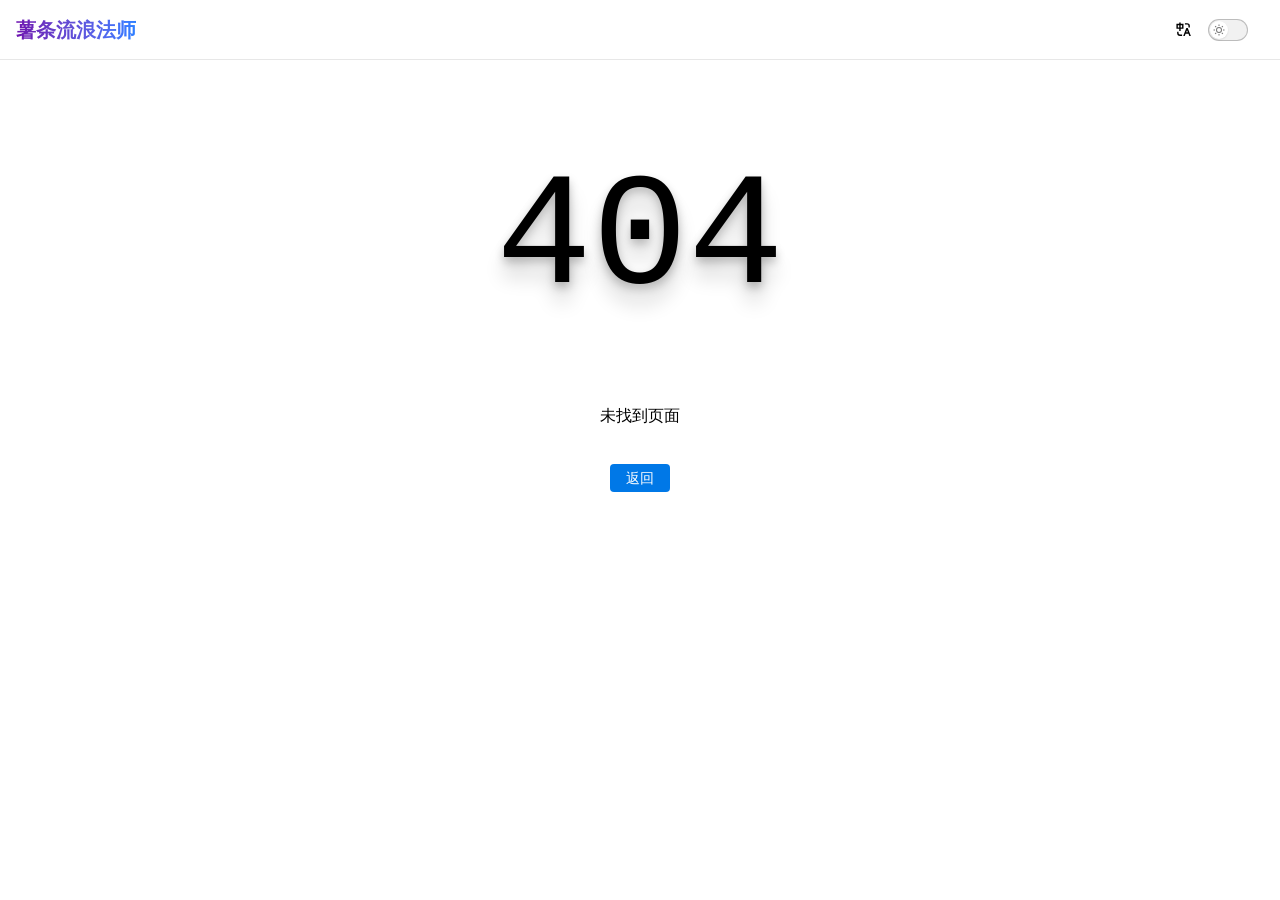
<file: yueli/p_yueqin.html>
<!DOCTYPE html>
<html  lang="zh-CN">
<head>
  <meta charset="UTF-8">
  <meta name="viewport" content="width=device-width, initial-scale=1.0">
  <link rel="icon" href="/favicon.svg">
    <script>
    ;(function () {
      const prefersDark =
        window.matchMedia &&
        window.matchMedia('(prefers-color-scheme: dark)').matches
      const setting = localStorage.getItem('vueuse-color-scheme') || 'auto'
      if (setting === 'dark' || (prefersDark && setting !== 'light'))
        document.documentElement.classList.toggle('dark', true)
    })()
    </script>
  <style type="text/css">
    :root { color-scheme: light dark; --va-c-bg: #fff; }
    html.dark { --va-c-bg: #000; }
    html { background-color: var(--va-c-bg); }
  </style><style id="valaxy-fouc">body{opacity:0!important}</style><style>body{transition:opacity .15s ease}</style><noscript><style>body{opacity:1!important}</style></noscript><script>(function foucGuardScript(maxDuration) {
  var done = 0;
  function reveal() {
    if (done) return;
    done = 1;
    var s = document.getElementById("valaxy-fouc");
    if (s) s.remove();
  }
  function check() {
    var links = document.querySelectorAll('link[rel="stylesheet"]');
    for (var i = 0; i < links.length; i++) {
      if (!links[i].sheet) return;
    }
    reveal();
  }
  new MutationObserver(check).observe(document.head, {
    childList: true,
    attributes: true,
    attributeFilter: ["media", "rel"]
  });
  addEventListener("load", reveal);
  if (maxDuration)
    setTimeout(reveal, maxDuration);
})(5000)</script>
    <script>
    const locale = localStorage.getItem('valaxy-locale') || 'zh-CN';
    document.documentElement.setAttribute('lang', locale);
    </script>
    
  <script type="module" crossorigin src="/assets/index.BZ6hnUwN.js"></script>
  <link rel="modulepreload" crossorigin href="/assets/rolldown-runtime.CYVBeYYp.js">
  <link rel="modulepreload" crossorigin href="/assets/framework.BQkCPPpt.js">
  <link rel="modulepreload" crossorigin href="/assets/chunks/vue-i18n.vTFSufhp.js">
  <link rel="modulepreload" crossorigin href="/assets/chunks/dayjs.DwLr60RS.js">
  <link rel="modulepreload" crossorigin href="/assets/chunks/pinia.BSRpRlTM.js">
  <link rel="modulepreload" crossorigin href="/assets/chunks/vue-router.CTGJ9cB7.js">
  <link rel="modulepreload" crossorigin href="/assets/theme.Bt_yc7lh.js">
  <link rel="modulepreload" crossorigin href="/assets/chunks/nprogress.D5yedX_s.js">
  <link rel="stylesheet" crossorigin href="/assets/style.DndoTTOW.css">
<link rel="preload" href="/assets/KaTeX_AMS-Regular.BQhdFMY1.woff2" as="font" type="font/woff2" crossorigin>
<link rel="preload" href="/assets/KaTeX_AMS-Regular.DMm9YOAa.woff" as="font" type="font/woff" crossorigin>
<link rel="preload" href="/assets/KaTeX_Caligraphic-Bold.Dq_IR9rO.woff2" as="font" type="font/woff2" crossorigin>
<link rel="preload" href="/assets/KaTeX_Caligraphic-Bold.BEiXGLvX.woff" as="font" type="font/woff" crossorigin>
<link rel="preload" href="/assets/KaTeX_Caligraphic-Regular.Di6jR-x-.woff2" as="font" type="font/woff2" crossorigin>
<link rel="preload" href="/assets/KaTeX_Caligraphic-Regular.CTRA-rTL.woff" as="font" type="font/woff" crossorigin>
<link rel="preload" href="/assets/KaTeX_Fraktur-Bold.CL6g_b3V.woff2" as="font" type="font/woff2" crossorigin>
<link rel="preload" href="/assets/KaTeX_Fraktur-Bold.BsDP51OF.woff" as="font" type="font/woff" crossorigin>
<link rel="preload" href="/assets/KaTeX_Fraktur-Regular.CTYiF6lA.woff2" as="font" type="font/woff2" crossorigin>
<link rel="preload" href="/assets/KaTeX_Fraktur-Regular.Dxdc4cR9.woff" as="font" type="font/woff" crossorigin>
<link rel="preload" href="/assets/KaTeX_Main-Bold.Cx986IdX.woff2" as="font" type="font/woff2" crossorigin>
<link rel="preload" href="/assets/KaTeX_Main-Bold.Jm3AIy58.woff" as="font" type="font/woff" crossorigin>
<link rel="preload" href="/assets/KaTeX_Main-BoldItalic.DxDJ3AOS.woff2" as="font" type="font/woff2" crossorigin>
<link rel="preload" href="/assets/KaTeX_Main-BoldItalic.SpSLRI95.woff" as="font" type="font/woff" crossorigin>
<link rel="preload" href="/assets/KaTeX_Main-Italic.NWA7e6Wa.woff2" as="font" type="font/woff2" crossorigin>
<link rel="preload" href="/assets/KaTeX_Main-Italic.BMLOBm91.woff" as="font" type="font/woff" crossorigin>
<link rel="preload" href="/assets/KaTeX_Main-Regular.B22Nviop.woff2" as="font" type="font/woff2" crossorigin>
<link rel="preload" href="/assets/KaTeX_Main-Regular.Dr94JaBh.woff" as="font" type="font/woff" crossorigin>
<link rel="preload" href="/assets/KaTeX_Math-BoldItalic.CZnvNsCZ.woff2" as="font" type="font/woff2" crossorigin>
<link rel="preload" href="/assets/KaTeX_Math-BoldItalic.iY-2wyZ7.woff" as="font" type="font/woff" crossorigin>
<link rel="preload" href="/assets/KaTeX_Math-Italic.t53AETM-.woff2" as="font" type="font/woff2" crossorigin>
<link rel="preload" href="/assets/KaTeX_Math-Italic.DA0__PXp.woff" as="font" type="font/woff" crossorigin>
<link rel="preload" href="/assets/KaTeX_SansSerif-Bold.D1sUS0GD.woff2" as="font" type="font/woff2" crossorigin>
<link rel="preload" href="/assets/KaTeX_SansSerif-Bold.DbIhKOiC.woff" as="font" type="font/woff" crossorigin>
<link rel="preload" href="/assets/KaTeX_SansSerif-Italic.C3H0VqGB.woff2" as="font" type="font/woff2" crossorigin>
<link rel="preload" href="/assets/KaTeX_SansSerif-Italic.DN2j7dab.woff" as="font" type="font/woff" crossorigin>
<link rel="preload" href="/assets/KaTeX_SansSerif-Regular.DDBCnlJ7.woff2" as="font" type="font/woff2" crossorigin>
<link rel="preload" href="/assets/KaTeX_SansSerif-Regular.CS6fqUqJ.woff" as="font" type="font/woff" crossorigin>
<link rel="preload" href="/assets/KaTeX_Script-Regular.D3wIWfF6.woff2" as="font" type="font/woff2" crossorigin>
<link rel="preload" href="/assets/KaTeX_Script-Regular.D5yQViql.woff" as="font" type="font/woff" crossorigin>
<link rel="preload" href="/assets/KaTeX_Size1-Regular.mCD8mA8B.woff2" as="font" type="font/woff2" crossorigin>
<link rel="preload" href="/assets/KaTeX_Size1-Regular.C195tn64.woff" as="font" type="font/woff" crossorigin>
<link rel="preload" href="/assets/KaTeX_Size2-Regular.Dy4dx90m.woff2" as="font" type="font/woff2" crossorigin>
<link rel="preload" href="/assets/KaTeX_Size2-Regular.oD1tc_U0.woff" as="font" type="font/woff" crossorigin>
<link rel="preload" href="/assets/KaTeX_Size3-Regular.CTq5MqoE.woff" as="font" type="font/woff" crossorigin>
<link rel="preload" href="/assets/KaTeX_Size4-Regular.Dl5lxZxV.woff2" as="font" type="font/woff2" crossorigin>
<link rel="preload" href="/assets/KaTeX_Size4-Regular.BF-4gkZK.woff" as="font" type="font/woff" crossorigin>
<link rel="preload" href="/assets/KaTeX_Typewriter-Regular.CO6r4hn1.woff2" as="font" type="font/woff2" crossorigin>
<link rel="preload" href="/assets/KaTeX_Typewriter-Regular.C0xS9mPB.woff" as="font" type="font/woff" crossorigin>
<link rel="modulepreload" crossorigin href="/assets/theme.Bt_yc7lh.js">
<link rel="preload" href="/assets/valaxy-logo.DPa8-qbg.png" as="image">
<link rel="modulepreload" crossorigin href="/assets/p_yueqin.DhJptYZU.js">
<link rel="modulepreload" crossorigin href="/assets/YueLiNotesPlayground.DGceZHoj.js">
<meta charset="utf-8">
<meta name="viewport" content="width=device-width, initial-scale=1">
<title>薯条流浪法师</title>
<meta property="og:locale:alternate" content="en">
<meta name="description" content="薯条流浪法师的个人小屋">
<meta property="og:description" content="薯条流浪法师的个人小屋">
<meta property="og:locale" content="zh-CN">
<meta property="og:site_name" content="薯条流浪法师">
<meta property="og:title" content="薯条流浪法师">
<meta property="og:image" content="/favicon.svg">
<meta property="og:type" content="website">
<meta property="og:url" content="https://sutiao-liulang-fashi.github.io/">
<link rel="icon" href="/favicon.svg" type="image/svg+xml">
<meta name="generator" content="Valaxy 0.28.1">
<meta name="twitter:card" content="summary_large_image">
</head>
<body>
  <div id="app"><!--[--><!--[--><!----><!--[--><!--]--><!----><!--]--><div class="layout antialiased"><nav w="full" class="press-nav relative md:fixed md:z-99 font-bold"><div class="pr-navbar flex justify-between items-center pl-4 pr-2 has-sidebar"><a href="/" class="text-xl flex justify-center items-center font-black gradient-text from-purple-800 to-blue-500 bg-gradient-to-r" aria-label="薯条流浪法师"><!--v-if--><span class="inline-flex">薯条流浪法师</span></a><div class="self-stretch flex justify-center items-center text-sm leading-5"><!----><div class="flex lt-md:hidden" h="full" p="x-2"><!--[--><!--]--></div><div class="flex items-center lt-lg:hidden" h="full" p="x-2"><!--[--><!-- Flyout mode: reuse PressNavItemGroup dropdown pattern --><!--[--><!-- Legacy toggle mode: no locales config --><button title="切换语言" data-v-5831e873><div i-ri-translate class="transition transform" data-v-5831e873></div></button><!--]--><!--]--></div><div class="inline-flex items-center lt-lg:hidden" p="x-2"><button class="switch switch-appearance" type="button" aria-label="Toggle Dark Mode" data-v-04afd0f3><span class="check" data-v-04afd0f3><span class="icon-wrap" data-v-04afd0f3><div class="icon" i-ri-sun-line data-v-04afd0f3></div></span></span></button></div><div class="pr-social-links pr-nav-bar-social-links" p="x-2" data-v-4030dd5a data-v-1cadd8e1><!--[--><!--]--></div><button type="button" class="pr-NavBarHamburger" aria-label="mobile navigation" aria-expanded="false" aria-controls="pr-NavScreen" data-v-d4e74285><span class="container" data-v-d4e74285><span class="top" data-v-d4e74285></span><span class="middle" data-v-d4e74285></span><span class="bottom" data-v-d4e74285></span></span></button></div></div><!----></nav><div class="press-local-nav" data-v-63d2c50c><button class="menu" aria-expanded="false" aria-controls="pr-sidebar-nav" data-v-63d2c50c><div i-ri-align-left class="menu-icon" data-v-63d2c50c></div><span class="menu-text" data-v-63d2c50c>菜单</span></button><div class="VPLocalNavOutlineDropdown" style="--vp-vh:0px;" data-v-63d2c50c data-v-84c26161><button data-v-84c26161>返回顶部</button><!----></div></div><!--[--><aside class="press-sidebar shadow-lg"><div text="left" m="2"><!--[--><ul class="category-list"><div class="VPSidebarItem level-0 is-link" p="t-2" border="t t-$pr-c-divider-light" data-v-a8031b1b><div class="press-sidebar-item item" data-v-a8031b1b><div class="indicator" data-v-a8031b1b></div><a href="/start/" class="va-link link" tag="a" data-v-a8031b1b><!--[--><!-- eslint-disable-next-line vue/no-v-text-v-html-on-component --><p class="text ml-1" data-v-a8031b1b>开始</p><!--]--></a><!--v-if--></div><!--v-if--></div></ul><ul class="category-list"><section class="VPSidebarItem level-0 collapsible" p="t-2" border="t t-$pr-c-divider-light" data-v-a8031b1b><div class="press-sidebar-item item" role="button" tabindex="0" data-v-a8031b1b><div class="indicator" data-v-a8031b1b></div><!--[--><!-- eslint-disable-next-line vue/no-v-text-v-html-on-component --><h2 class="text ml-1" data-v-a8031b1b>乐理</h2><!--]--><button tabindex="0" role="button" aria-label="toggle section" class="caret folder-action inline-flex cursor-pointer" data-v-a8031b1b><div i-ri-folder-reduce-line data-v-a8031b1b></div></button></div><div class="items" data-v-a8031b1b><!--[--><div class="VPSidebarItem level-1 is-link" data-v-a8031b1b data-v-a8031b1b><div class="press-sidebar-item item" data-v-a8031b1b><div class="indicator" data-v-a8031b1b></div><a href="/yueli/" class="va-link link" tag="a" data-v-a8031b1b><!--[--><!-- eslint-disable-next-line vue/no-v-text-v-html-on-component --><p class="text ml-1" data-v-a8031b1b>介绍</p><!--]--></a><!--v-if--></div><!--v-if--></div><div class="VPSidebarItem level-1 is-link" data-v-a8031b1b data-v-a8031b1b><div class="press-sidebar-item item" data-v-a8031b1b><div class="indicator" data-v-a8031b1b></div><a href="/yueli/ABCNotation/" class="va-link link" tag="a" data-v-a8031b1b><!--[--><!-- eslint-disable-next-line vue/no-v-text-v-html-on-component --><p class="text ml-1" data-v-a8031b1b>ABC 乐谱</p><!--]--></a><!--v-if--></div><!--v-if--></div><div class="VPSidebarItem level-1 is-link" data-v-a8031b1b data-v-a8031b1b><div class="press-sidebar-item item" data-v-a8031b1b><div class="indicator" data-v-a8031b1b></div><a href="/yueli/playground/" class="va-link link" tag="a" data-v-a8031b1b><!--[--><!-- eslint-disable-next-line vue/no-v-text-v-html-on-component --><p class="text ml-1" data-v-a8031b1b>游乐场</p><!--]--></a><!--v-if--></div><!--v-if--></div><div class="VPSidebarItem level-1 is-link" data-v-a8031b1b data-v-a8031b1b><div class="press-sidebar-item item" data-v-a8031b1b><div class="indicator" data-v-a8031b1b></div><a aria-current="page" href="/yueli/p_yueqin/" class="router-link-active router-link-exact-active va-link link" tag="a" data-v-a8031b1b><!--[--><!-- eslint-disable-next-line vue/no-v-text-v-html-on-component --><p class="text ml-1" data-v-a8031b1b>月琴</p><!--]--></a><!--v-if--></div><!--v-if--></div><!--]--></div></section></ul><!--]--></div></aside><!--]--><!----><!--[--><main class="press-main flex has-sidebar" data-v-5431fe00><div w="full" flex="~" class="px-6 md:pl-12 has-aside relative" p="t-4" data-v-5431fe00><div class="container" flex="~ grow" justify="between" data-v-5431fe00><!--[--><div w="full" class="vp-doc content" flex="~ col grow" p="lt-md:0" data-v-5431fe00><!--[--><!--]--><!--[--><!--]--><!--[--><!--[--><!--]--><article class="markdown-body mx-auto w-full max-w-4xl" data-v-5431fe00><!--[--><!----><!--[--><hr><h2 id="title-月琴" tabindex="-1">title: 月琴 <a class="header-anchor" href="#title-月琴" aria-label="Permalink to &quot;title: 月琴&quot;">​</a></h2><div class="any-note" data-v-9c4a7731><!-- 参数选择器 --><div class="options-section" data-v-9c4a7731><!-- 基音选择器 --><div class="option-item" data-v-9c4a7731><label for="baseNote" data-v-9c4a7731>基音：</label><select id="baseNote" class="option-select" data-v-9c4a7731><!--[--><option value="C3" data-v-9c4a7731>C3</option><option value="C#3" data-v-9c4a7731>C#3</option><option value="D3" data-v-9c4a7731>D3</option><option value="D#3" data-v-9c4a7731>D#3</option><option value="E3" data-v-9c4a7731>E3</option><option value="F3" data-v-9c4a7731>F3</option><option value="F#3" data-v-9c4a7731>F#3</option><option value="G3" data-v-9c4a7731>G3</option><option value="G#3" data-v-9c4a7731>G#3</option><option value="A3" data-v-9c4a7731>A3</option><option value="A#3" data-v-9c4a7731>A#3</option><option value="B3" data-v-9c4a7731>B3</option><option value="C4" data-v-9c4a7731 selected>C4</option><option value="C#4" data-v-9c4a7731>C#4</option><option value="D4" data-v-9c4a7731>D4</option><option value="D#4" data-v-9c4a7731>D#4</option><option value="E4" data-v-9c4a7731>E4</option><option value="F4" data-v-9c4a7731>F4</option><option value="F#4" data-v-9c4a7731>F#4</option><option value="G4" data-v-9c4a7731>G4</option><option value="G#4" data-v-9c4a7731>G#4</option><option value="A4" data-v-9c4a7731>A4</option><option value="A#4" data-v-9c4a7731>A#4</option><option value="B4" data-v-9c4a7731>B4</option><option value="C5" data-v-9c4a7731>C5</option><option value="C#5" data-v-9c4a7731>C#5</option><option value="D5" data-v-9c4a7731>D5</option><option value="D#5" data-v-9c4a7731>D#5</option><option value="E5" data-v-9c4a7731>E5</option><option value="F5" data-v-9c4a7731>F5</option><option value="F#5" data-v-9c4a7731>F#5</option><option value="G5" data-v-9c4a7731>G5</option><option value="G#5" data-v-9c4a7731>G#5</option><option value="A5" data-v-9c4a7731>A5</option><option value="A#5" data-v-9c4a7731>A#5</option><option value="B5" data-v-9c4a7731>B5</option><!--]--></select></div><!-- 拍号选择器 --><div class="option-item" data-v-9c4a7731><label for="meter" data-v-9c4a7731>拍号：</label><select id="meter" class="option-select" data-v-9c4a7731><!--[--><option value="2/4" data-v-9c4a7731>2/4</option><option value="3/4" data-v-9c4a7731>3/4</option><option value="4/4" data-v-9c4a7731 selected>4/4</option><option value="6/8" data-v-9c4a7731>6/8</option><option value="3/8" data-v-9c4a7731>3/8</option><!--]--></select></div><!-- 速度选择器 --><div class="option-item" data-v-9c4a7731><label for="tempo" data-v-9c4a7731>速度：</label><select id="tempo" class="option-select" data-v-9c4a7731><!--[--><option value="60" data-v-9c4a7731>60</option><option value="80" data-v-9c4a7731>80</option><option value="100" data-v-9c4a7731>100</option><option value="120" data-v-9c4a7731 selected>120</option><option value="140" data-v-9c4a7731>140</option><option value="160" data-v-9c4a7731>160</option><!--]--></select></div><!-- 单位音符长度选择器 --><div class="option-item" data-v-9c4a7731><label for="unitNoteLength" data-v-9c4a7731>单位音符：</label><select id="unitNoteLength" class="option-select" data-v-9c4a7731><!--[--><option value="1/1" data-v-9c4a7731>1/1</option><option value="1/2" data-v-9c4a7731>1/2</option><option value="1/4" data-v-9c4a7731 selected>1/4</option><option value="1/8" data-v-9c4a7731>1/8</option><option value="1/16" data-v-9c4a7731>1/16</option><!--]--></select></div><!-- 标题输入框 --><div class="option-item" data-v-9c4a7731><label for="title" data-v-9c4a7731>标题：</label><input id="title" value="" type="text" class="option-input" placeholder="（可选）" data-v-9c4a7731></div></div><!-- 标签切换栏 --><div class="tab-bar" data-v-9c4a7731><button class="active tab-button" data-v-9c4a7731> 简谱 </button><button class="tab-button" data-v-9c4a7731> 科学谱 </button><button class="tab-button" data-v-9c4a7731> ABC谱 </button></div><div class="note-section" data-v-9c4a7731><!-- 简谱部分 --><div class="note-column" style="" data-v-9c4a7731><div class="input-row" data-v-9c4a7731><textarea class="note-input" placeholder="输入简谱..." rows="4" data-v-9c4a7731>
6/2 1&#39;/2 |
2&#39; 2&#39;/2 1&#39;/2 2&#39;/2 3&#39;/4 2&#39;/4 1&#39;/2 2&#39;/2  |
3&#39;/2 5&#39;/2 5&#39;/2 6&#39;/2 3&#39;  3&#39;/2 5&#39;/2 |
2&#39; 2&#39;/2 1&#39;/2 2&#39;/2 1&#39;/2 1&#39;/2 2&#39;/2 |
3&#39;2 0 |
6/2 1&#39;/2 |
2&#39; 2&#39; 2&#39;/2 3&#39;/4 2&#39;/4 1&#39;/2 2&#39;/2 |
3&#39;/2 5&#39;/2 5&#39;/2 6&#39;/2 3&#39; 5&#39;/2 3&#39;/2 |
2&#39; 5&#39;/2 3&#39;/2 2&#39;/2 6/2 6/2 1&#39;/2 |
1&#39;2 0 |
</textarea><div class="button-group" data-v-9c4a7731><button class="btn btn-play" data-v-9c4a7731> ▶ 播放 </button><button class="btn btn-stop" disabled data-v-9c4a7731> ⏹ 停止 </button></div></div><div class="abc-string-row" data-v-9c4a7731><div class="abc-string-container" data-v-9c4a7731><h4 data-v-9c4a7731>转换后的 ABC 字符串：</h4><pre class="abc-string" data-v-9c4a7731>X:1
T:简谱
M:4/4
L:1/4
Q:120
K:C
A/2 c/2 |
d d/2 c/2 d/2 e/4 d/4 c/2 d/2 |
e/2 g/2 g/2 a/2 e e/2 g/2 |
d d/2 c/2 d/2 c/2 c/2 d/2 |
e2 z |
A/2 c/2 |
d d d/2 e/4 d/4 c/2 d/2 |
e/2 g/2 g/2 a/2 e g/2 e/2 |
d g/2 e/2 d/2 A/2 A/2 c/2 |
c2 z |</pre></div></div><div class="render-row" data-v-9c4a7731><div class="render-container" data-v-9c4a7731></div></div></div><!-- 科学谱部分 --><div class="note-column" style="display:none;" data-v-9c4a7731><div class="input-row" data-v-9c4a7731><textarea class="note-input" placeholder="输入科学谱..." rows="4" data-v-9c4a7731>A4/2 C5/2 |
D5 D5/2 C5/2 D5/2 E5/4 D5/4 C5/2 D5/2 |
E5/2 G5/2 G5/2 A5/2 E5 E5/2 G5/2 |
D5 D5/2 C5/2 D5/2 C5/2 C5/2 D5/2 |
E52 z |
A4/2 C5/2 |
D5 D5 D5/2 E5/4 D5/4 C5/2 D5/2 |
E5/2 G5/2 G5/2 A5/2 E5 G5/2 E5/2 |
D5 G5/2 E5/2 D5/2 A4/2 A4/2 C5/2 |
C52 z |</textarea><div class="button-group" data-v-9c4a7731><button class="btn btn-play" data-v-9c4a7731> ▶ 播放 </button><button class="btn btn-stop" disabled data-v-9c4a7731> ⏹ 停止 </button></div></div><div class="abc-string-row" data-v-9c4a7731><div class="abc-string-container" data-v-9c4a7731><h4 data-v-9c4a7731>转换后的 ABC 字符串：</h4><pre class="abc-string" data-v-9c4a7731>X:1
T:科学谱
M:4/4
L:1/4
Q:120
K:C
A/2 c/2 |
d d/2 c/2 d/2 e/4 d/4 c/2 d/2 |
e/2 g/2 g/2 a/2 e e/2 g/2 |
d d/2 c/2 d/2 c/2 c/2 d/2 |
e2 z |
A/2 c/2 |
d d d/2 e/4 d/4 c/2 d/2 |
e/2 g/2 g/2 a/2 e g/2 e/2 |
d g/2 e/2 d/2 A/2 A/2 c/2 |
c2 z |</pre></div></div><div class="render-row" data-v-9c4a7731><div class="render-container" data-v-9c4a7731></div></div></div><!-- ABC谱部分 --><div class="note-column" style="display:none;" data-v-9c4a7731><div class="input-row" data-v-9c4a7731><textarea class="note-input" placeholder="输入ABC谱..." rows="4" data-v-9c4a7731>A/2 c/2 |
d d/2 c/2 d/2 e/4 d/4 c/2 d/2 |
e/2 g/2 g/2 a/2 e e/2 g/2 |
d d/2 c/2 d/2 c/2 c/2 d/2 |
e2 z |
A/2 c/2 |
d d d/2 e/4 d/4 c/2 d/2 |
e/2 g/2 g/2 a/2 e g/2 e/2 |
d g/2 e/2 d/2 A/2 A/2 c/2 |
c2 z |</textarea><div class="button-group" data-v-9c4a7731><button class="btn btn-play" data-v-9c4a7731> ▶ 播放 </button><button class="btn btn-stop" disabled data-v-9c4a7731> ⏹ 停止 </button></div></div><div class="abc-string-row" data-v-9c4a7731><div class="abc-string-container" data-v-9c4a7731><h4 data-v-9c4a7731>处理后的 ABC 字符串：</h4><pre class="abc-string" data-v-9c4a7731>X:1
T:ABC谱
M:4/4
L:1/4
Q:120
K:C
A/2 c/2 |
d d/2 c/2 d/2 e/4 d/4 c/2 d/2 |
e/2 g/2 g/2 a/2 e e/2 g/2 |
d d/2 c/2 d/2 c/2 c/2 d/2 |
e2 z |
A/2 c/2 |
d d d/2 e/4 d/4 c/2 d/2 |
e/2 g/2 g/2 a/2 e g/2 e/2 |
d g/2 e/2 d/2 A/2 A/2 c/2 |
c2 z |</pre></div></div><div class="render-row" data-v-9c4a7731><div class="render-container" data-v-9c4a7731></div></div></div></div></div><!--]--><!--[--><!--]--><!--]--><!----><!----></article><!--[--><!--]--><div class="press-doc-footer pb-8 max-w-4xl" w="full" m="auto" data-v-5431fe00 data-v-5a764274><div flex justify="between" items="center" text="sm" data-v-5a764274><a flex items="center" class="decoration-none!" href="https://github.com/sutiao-liulang-fashi/sutiao-liulang-fashi.github.io/edit/main/docs/pages/yueli/p_yueqin.md" target="_blank" rel="noopener noreferrer" data-v-5a764274><div i-ri-external-link-line data-v-5a764274></div><span ml-1 data-v-5a764274>编辑本页</span></a><p class="press-lastUpdated text-right" data-v-5a764274 data-v-c6ad85b2>最后更新于: <time datetime="2026-03-29T08:26:19.000Z" data-v-c6ad85b2></time></p></div><!----></div><!--]--></div><!--[--><!--]--><!--[--><!--]--><!--[--><!--]--><!----><!--[--><!--]--><!--]--><!--[--><!--[--><button class="toc-btn shadow-lg fixed press-icon-btn z-99 lt-md:hidden! xl:hidden!" right="5" bottom="24"><div i-ri-file-list-line></div></button><!----><aside flex="~ col grow" p="l-0 xl:l-8" text="center" z="$" class="press-aside lt-xl:fixed shadow xl:shadow-none xl:hover:shadow-none hover:shadow-lg"><div class="aside-curtain"></div><div class="aside-container lt-xl:fixed" flex="~ col"><div class="aside-content overflow-auto" flex="~ col"><div style="display:none;" data-v-58990ef7><div class="content" data-v-58990ef7><div class="outline-title" data-v-58990ef7>本页</div><div class="outline-marker" data-v-58990ef7></div><nav aria-labelledby="doc-outline-aria-label" data-v-58990ef7><span id="doc-outline-aria-label" class="visually-hidden" data-v-58990ef7> Table of Contents for current page </span><ul class="root va-toc css-i18n-toc va-toc relative z-1 css-i18n-toc" data-v-58990ef7 data-v-ebf72b81><!--[--><!--]--></ul></nav></div></div><div class="flex-grow"></div><!----></div></div></aside><!--]--><!--]--></div></div></main><!--]--><footer class="press-footer has-sidebar" data-v-8934a884><div flex="~ col" class="container" data-v-8934a884><p class="message" data-v-8934a884>Powered by <a href="https://valaxy.site">Valaxy</a></p><!----></div></footer></div><!--]--></div><script>window.__INITIAL_STATE__='{"pinia":{"app":{"showLoading":true},"routerStore":{},"press-app":{}}}'</script><script type="application/ld+json" data-hid="schema-org-graph">{"@context":"https://schema.org","@graph":[{"@id":"https://sutiao-liulang-fashi.github.io/#identity","@type":"Person","name":"VALAXY Developer","url":"https://sutiao-liulang-fashi.github.io/","image":{"@id":"https://sutiao-liulang-fashi.github.io/#/schema/image/1"},"sameAs":[]},{"@id":"https://sutiao-liulang-fashi.github.io/#website","@type":"WebSite","dateModified":"2026-03-29T08:27:11.999Z","datePublished":"2026-03-29T08:27:11.999Z","inLanguage":"zh-CN","url":"https://sutiao-liulang-fashi.github.io/","publisher":{"@id":"https://sutiao-liulang-fashi.github.io/#identity"}},{"@id":"https://sutiao-liulang-fashi.github.io/#webpage","@type":"WebPage","description":"薯条流浪法师的个人小屋","url":"https://sutiao-liulang-fashi.github.io/","about":{"@id":"https://sutiao-liulang-fashi.github.io/#identity"},"isPartOf":{"@id":"https://sutiao-liulang-fashi.github.io/#website"},"potentialAction":[{"@type":"ReadAction","target":["https://sutiao-liulang-fashi.github.io/"]}]},{"@id":"https://sutiao-liulang-fashi.github.io/#/schema/image/1","@type":"ImageObject","contentUrl":"https://valaxy.site/valaxy-logo.png","inLanguage":"zh-CN","url":"https://valaxy.site/valaxy-logo.png"}]}</script>
  
</body>
</html>
</file>
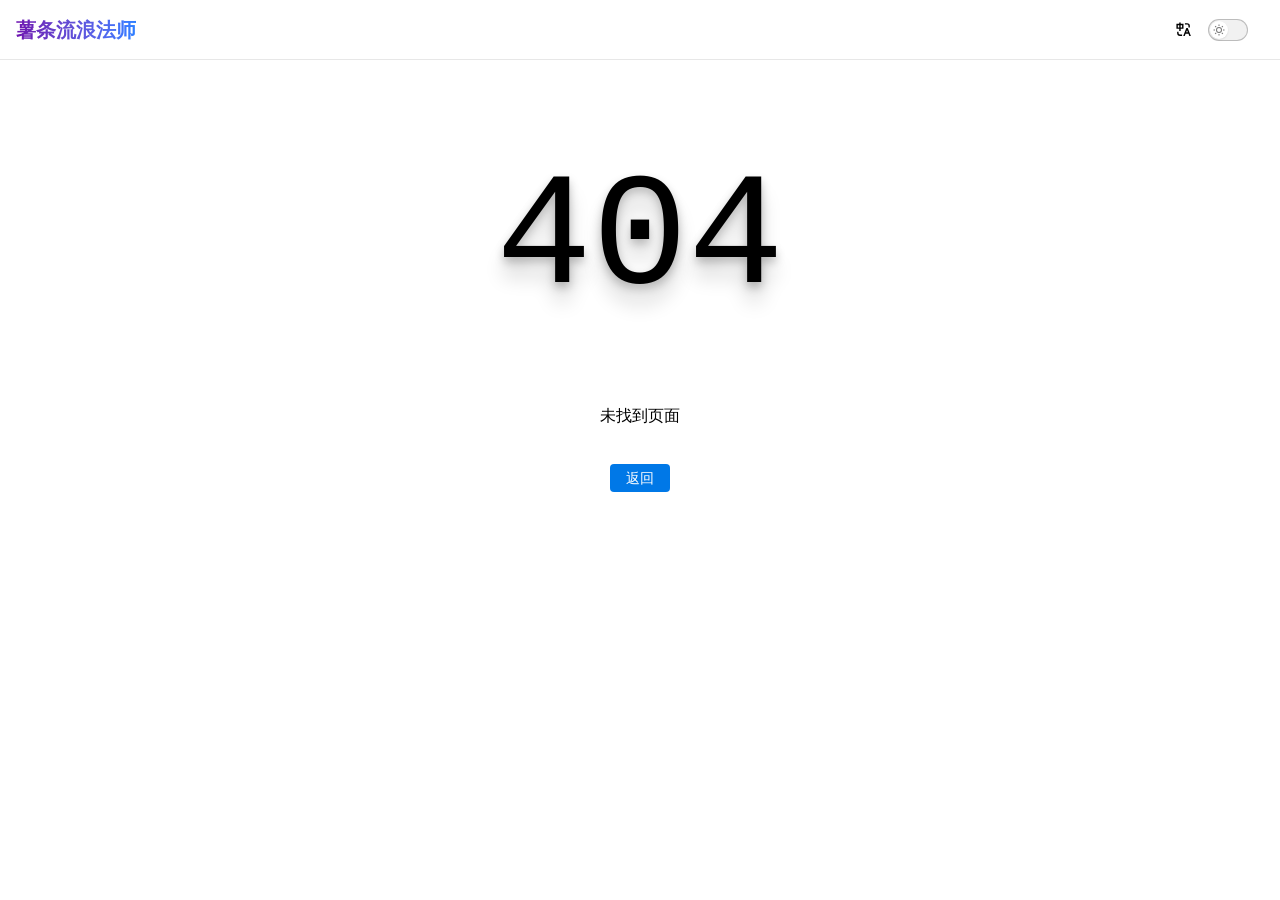
<file: yueli/playground.html>
<!DOCTYPE html>
<html  lang="zh-CN">
<head>
  <meta charset="UTF-8">
  <meta name="viewport" content="width=device-width, initial-scale=1.0">
  <link rel="icon" href="/favicon.svg">
    <script>
    ;(function () {
      const prefersDark =
        window.matchMedia &&
        window.matchMedia('(prefers-color-scheme: dark)').matches
      const setting = localStorage.getItem('vueuse-color-scheme') || 'auto'
      if (setting === 'dark' || (prefersDark && setting !== 'light'))
        document.documentElement.classList.toggle('dark', true)
    })()
    </script>
  <style type="text/css">
    :root { color-scheme: light dark; --va-c-bg: #fff; }
    html.dark { --va-c-bg: #000; }
    html { background-color: var(--va-c-bg); }
  </style><style id="valaxy-fouc">body{opacity:0!important}</style><style>body{transition:opacity .15s ease}</style><noscript><style>body{opacity:1!important}</style></noscript><script>(function foucGuardScript(maxDuration) {
  var done = 0;
  function reveal() {
    if (done) return;
    done = 1;
    var s = document.getElementById("valaxy-fouc");
    if (s) s.remove();
  }
  function check() {
    var links = document.querySelectorAll('link[rel="stylesheet"]');
    for (var i = 0; i < links.length; i++) {
      if (!links[i].sheet) return;
    }
    reveal();
  }
  new MutationObserver(check).observe(document.head, {
    childList: true,
    attributes: true,
    attributeFilter: ["media", "rel"]
  });
  addEventListener("load", reveal);
  if (maxDuration)
    setTimeout(reveal, maxDuration);
})(5000)</script>
    <script>
    const locale = localStorage.getItem('valaxy-locale') || 'zh-CN';
    document.documentElement.setAttribute('lang', locale);
    </script>
    
  <script type="module" crossorigin src="/assets/index.BZ6hnUwN.js"></script>
  <link rel="modulepreload" crossorigin href="/assets/rolldown-runtime.CYVBeYYp.js">
  <link rel="modulepreload" crossorigin href="/assets/framework.BQkCPPpt.js">
  <link rel="modulepreload" crossorigin href="/assets/chunks/vue-i18n.vTFSufhp.js">
  <link rel="modulepreload" crossorigin href="/assets/chunks/dayjs.DwLr60RS.js">
  <link rel="modulepreload" crossorigin href="/assets/chunks/pinia.BSRpRlTM.js">
  <link rel="modulepreload" crossorigin href="/assets/chunks/vue-router.CTGJ9cB7.js">
  <link rel="modulepreload" crossorigin href="/assets/theme.Bt_yc7lh.js">
  <link rel="modulepreload" crossorigin href="/assets/chunks/nprogress.D5yedX_s.js">
  <link rel="stylesheet" crossorigin href="/assets/style.DndoTTOW.css">
<link rel="preload" href="/assets/KaTeX_AMS-Regular.BQhdFMY1.woff2" as="font" type="font/woff2" crossorigin>
<link rel="preload" href="/assets/KaTeX_AMS-Regular.DMm9YOAa.woff" as="font" type="font/woff" crossorigin>
<link rel="preload" href="/assets/KaTeX_Caligraphic-Bold.Dq_IR9rO.woff2" as="font" type="font/woff2" crossorigin>
<link rel="preload" href="/assets/KaTeX_Caligraphic-Bold.BEiXGLvX.woff" as="font" type="font/woff" crossorigin>
<link rel="preload" href="/assets/KaTeX_Caligraphic-Regular.Di6jR-x-.woff2" as="font" type="font/woff2" crossorigin>
<link rel="preload" href="/assets/KaTeX_Caligraphic-Regular.CTRA-rTL.woff" as="font" type="font/woff" crossorigin>
<link rel="preload" href="/assets/KaTeX_Fraktur-Bold.CL6g_b3V.woff2" as="font" type="font/woff2" crossorigin>
<link rel="preload" href="/assets/KaTeX_Fraktur-Bold.BsDP51OF.woff" as="font" type="font/woff" crossorigin>
<link rel="preload" href="/assets/KaTeX_Fraktur-Regular.CTYiF6lA.woff2" as="font" type="font/woff2" crossorigin>
<link rel="preload" href="/assets/KaTeX_Fraktur-Regular.Dxdc4cR9.woff" as="font" type="font/woff" crossorigin>
<link rel="preload" href="/assets/KaTeX_Main-Bold.Cx986IdX.woff2" as="font" type="font/woff2" crossorigin>
<link rel="preload" href="/assets/KaTeX_Main-Bold.Jm3AIy58.woff" as="font" type="font/woff" crossorigin>
<link rel="preload" href="/assets/KaTeX_Main-BoldItalic.DxDJ3AOS.woff2" as="font" type="font/woff2" crossorigin>
<link rel="preload" href="/assets/KaTeX_Main-BoldItalic.SpSLRI95.woff" as="font" type="font/woff" crossorigin>
<link rel="preload" href="/assets/KaTeX_Main-Italic.NWA7e6Wa.woff2" as="font" type="font/woff2" crossorigin>
<link rel="preload" href="/assets/KaTeX_Main-Italic.BMLOBm91.woff" as="font" type="font/woff" crossorigin>
<link rel="preload" href="/assets/KaTeX_Main-Regular.B22Nviop.woff2" as="font" type="font/woff2" crossorigin>
<link rel="preload" href="/assets/KaTeX_Main-Regular.Dr94JaBh.woff" as="font" type="font/woff" crossorigin>
<link rel="preload" href="/assets/KaTeX_Math-BoldItalic.CZnvNsCZ.woff2" as="font" type="font/woff2" crossorigin>
<link rel="preload" href="/assets/KaTeX_Math-BoldItalic.iY-2wyZ7.woff" as="font" type="font/woff" crossorigin>
<link rel="preload" href="/assets/KaTeX_Math-Italic.t53AETM-.woff2" as="font" type="font/woff2" crossorigin>
<link rel="preload" href="/assets/KaTeX_Math-Italic.DA0__PXp.woff" as="font" type="font/woff" crossorigin>
<link rel="preload" href="/assets/KaTeX_SansSerif-Bold.D1sUS0GD.woff2" as="font" type="font/woff2" crossorigin>
<link rel="preload" href="/assets/KaTeX_SansSerif-Bold.DbIhKOiC.woff" as="font" type="font/woff" crossorigin>
<link rel="preload" href="/assets/KaTeX_SansSerif-Italic.C3H0VqGB.woff2" as="font" type="font/woff2" crossorigin>
<link rel="preload" href="/assets/KaTeX_SansSerif-Italic.DN2j7dab.woff" as="font" type="font/woff" crossorigin>
<link rel="preload" href="/assets/KaTeX_SansSerif-Regular.DDBCnlJ7.woff2" as="font" type="font/woff2" crossorigin>
<link rel="preload" href="/assets/KaTeX_SansSerif-Regular.CS6fqUqJ.woff" as="font" type="font/woff" crossorigin>
<link rel="preload" href="/assets/KaTeX_Script-Regular.D3wIWfF6.woff2" as="font" type="font/woff2" crossorigin>
<link rel="preload" href="/assets/KaTeX_Script-Regular.D5yQViql.woff" as="font" type="font/woff" crossorigin>
<link rel="preload" href="/assets/KaTeX_Size1-Regular.mCD8mA8B.woff2" as="font" type="font/woff2" crossorigin>
<link rel="preload" href="/assets/KaTeX_Size1-Regular.C195tn64.woff" as="font" type="font/woff" crossorigin>
<link rel="preload" href="/assets/KaTeX_Size2-Regular.Dy4dx90m.woff2" as="font" type="font/woff2" crossorigin>
<link rel="preload" href="/assets/KaTeX_Size2-Regular.oD1tc_U0.woff" as="font" type="font/woff" crossorigin>
<link rel="preload" href="/assets/KaTeX_Size3-Regular.CTq5MqoE.woff" as="font" type="font/woff" crossorigin>
<link rel="preload" href="/assets/KaTeX_Size4-Regular.Dl5lxZxV.woff2" as="font" type="font/woff2" crossorigin>
<link rel="preload" href="/assets/KaTeX_Size4-Regular.BF-4gkZK.woff" as="font" type="font/woff" crossorigin>
<link rel="preload" href="/assets/KaTeX_Typewriter-Regular.CO6r4hn1.woff2" as="font" type="font/woff2" crossorigin>
<link rel="preload" href="/assets/KaTeX_Typewriter-Regular.C0xS9mPB.woff" as="font" type="font/woff" crossorigin>
<link rel="modulepreload" crossorigin href="/assets/theme.Bt_yc7lh.js">
<link rel="preload" href="/assets/valaxy-logo.DPa8-qbg.png" as="image">
<link rel="modulepreload" crossorigin href="/assets/playground._ltQwK8r.js">
<link rel="modulepreload" crossorigin href="/assets/YueLiNotesPlayground.DGceZHoj.js">
<meta charset="utf-8">
<meta name="viewport" content="width=device-width, initial-scale=1">
<title>乐理游乐场 - 薯条流浪法师</title>
<meta property="og:locale:alternate" content="en">
<meta name="description" content="薯条流浪法师的个人小屋">
<meta property="og:description" content="薯条流浪法师的个人小屋">
<meta property="og:locale" content="zh-CN">
<meta property="og:site_name" content="薯条流浪法师">
<meta property="og:title" content="乐理游乐场">
<meta property="og:image" content="/favicon.svg">
<meta property="og:type" content="website">
<meta property="og:url" content="https://sutiao-liulang-fashi.github.io/">
<link rel="icon" href="/favicon.svg" type="image/svg+xml">
<meta name="generator" content="Valaxy 0.28.1">
<meta name="twitter:card" content="summary_large_image">
</head>
<body>
  <div id="app"><!--[--><!--[--><!----><!--[--><!--]--><!----><!--]--><div class="layout antialiased"><nav w="full" class="press-nav relative md:fixed md:z-99 font-bold"><div class="pr-navbar flex justify-between items-center pl-4 pr-2 has-sidebar"><a href="/" class="text-xl flex justify-center items-center font-black gradient-text from-purple-800 to-blue-500 bg-gradient-to-r" aria-label="薯条流浪法师"><!--v-if--><span class="inline-flex">薯条流浪法师</span></a><div class="self-stretch flex justify-center items-center text-sm leading-5"><!----><div class="flex lt-md:hidden" h="full" p="x-2"><!--[--><!--]--></div><div class="flex items-center lt-lg:hidden" h="full" p="x-2"><!--[--><!-- Flyout mode: reuse PressNavItemGroup dropdown pattern --><!--[--><!-- Legacy toggle mode: no locales config --><button title="切换语言" data-v-5831e873><div i-ri-translate class="transition transform" data-v-5831e873></div></button><!--]--><!--]--></div><div class="inline-flex items-center lt-lg:hidden" p="x-2"><button class="switch switch-appearance" type="button" aria-label="Toggle Dark Mode" data-v-04afd0f3><span class="check" data-v-04afd0f3><span class="icon-wrap" data-v-04afd0f3><div class="icon" i-ri-sun-line data-v-04afd0f3></div></span></span></button></div><div class="pr-social-links pr-nav-bar-social-links" p="x-2" data-v-4030dd5a data-v-1cadd8e1><!--[--><!--]--></div><button type="button" class="pr-NavBarHamburger" aria-label="mobile navigation" aria-expanded="false" aria-controls="pr-NavScreen" data-v-d4e74285><span class="container" data-v-d4e74285><span class="top" data-v-d4e74285></span><span class="middle" data-v-d4e74285></span><span class="bottom" data-v-d4e74285></span></span></button></div></div><!----></nav><div class="press-local-nav" data-v-63d2c50c><button class="menu" aria-expanded="false" aria-controls="pr-sidebar-nav" data-v-63d2c50c><div i-ri-align-left class="menu-icon" data-v-63d2c50c></div><span class="menu-text" data-v-63d2c50c>菜单</span></button><div class="VPLocalNavOutlineDropdown" style="--vp-vh:0px;" data-v-63d2c50c data-v-84c26161><button data-v-84c26161>返回顶部</button><!----></div></div><!--[--><aside class="press-sidebar shadow-lg"><div text="left" m="2"><!--[--><ul class="category-list"><div class="VPSidebarItem level-0 is-link" p="t-2" border="t t-$pr-c-divider-light" data-v-a8031b1b><div class="press-sidebar-item item" data-v-a8031b1b><div class="indicator" data-v-a8031b1b></div><a href="/start/" class="va-link link" tag="a" data-v-a8031b1b><!--[--><!-- eslint-disable-next-line vue/no-v-text-v-html-on-component --><p class="text ml-1" data-v-a8031b1b>开始</p><!--]--></a><!--v-if--></div><!--v-if--></div></ul><ul class="category-list"><section class="VPSidebarItem level-0 collapsible" p="t-2" border="t t-$pr-c-divider-light" data-v-a8031b1b><div class="press-sidebar-item item" role="button" tabindex="0" data-v-a8031b1b><div class="indicator" data-v-a8031b1b></div><!--[--><!-- eslint-disable-next-line vue/no-v-text-v-html-on-component --><h2 class="text ml-1" data-v-a8031b1b>乐理</h2><!--]--><button tabindex="0" role="button" aria-label="toggle section" class="caret folder-action inline-flex cursor-pointer" data-v-a8031b1b><div i-ri-folder-reduce-line data-v-a8031b1b></div></button></div><div class="items" data-v-a8031b1b><!--[--><div class="VPSidebarItem level-1 is-link" data-v-a8031b1b data-v-a8031b1b><div class="press-sidebar-item item" data-v-a8031b1b><div class="indicator" data-v-a8031b1b></div><a href="/yueli/" class="va-link link" tag="a" data-v-a8031b1b><!--[--><!-- eslint-disable-next-line vue/no-v-text-v-html-on-component --><p class="text ml-1" data-v-a8031b1b>介绍</p><!--]--></a><!--v-if--></div><!--v-if--></div><div class="VPSidebarItem level-1 is-link" data-v-a8031b1b data-v-a8031b1b><div class="press-sidebar-item item" data-v-a8031b1b><div class="indicator" data-v-a8031b1b></div><a href="/yueli/ABCNotation/" class="va-link link" tag="a" data-v-a8031b1b><!--[--><!-- eslint-disable-next-line vue/no-v-text-v-html-on-component --><p class="text ml-1" data-v-a8031b1b>ABC 乐谱</p><!--]--></a><!--v-if--></div><!--v-if--></div><div class="VPSidebarItem level-1 is-link" data-v-a8031b1b data-v-a8031b1b><div class="press-sidebar-item item" data-v-a8031b1b><div class="indicator" data-v-a8031b1b></div><a aria-current="page" href="/yueli/playground/" class="router-link-active router-link-exact-active va-link link" tag="a" data-v-a8031b1b><!--[--><!-- eslint-disable-next-line vue/no-v-text-v-html-on-component --><p class="text ml-1" data-v-a8031b1b>游乐场</p><!--]--></a><!--v-if--></div><!--v-if--></div><div class="VPSidebarItem level-1 is-link" data-v-a8031b1b data-v-a8031b1b><div class="press-sidebar-item item" data-v-a8031b1b><div class="indicator" data-v-a8031b1b></div><a href="/yueli/p_yueqin/" class="va-link link" tag="a" data-v-a8031b1b><!--[--><!-- eslint-disable-next-line vue/no-v-text-v-html-on-component --><p class="text ml-1" data-v-a8031b1b>月琴</p><!--]--></a><!--v-if--></div><!--v-if--></div><!--]--></div></section></ul><!--]--></div></aside><!--]--><!----><!--[--><main class="press-main flex has-sidebar" data-v-5431fe00><div w="full" flex="~" class="px-6 md:pl-12 has-aside relative" p="t-4" data-v-5431fe00><div class="container" flex="~ grow" justify="between" data-v-5431fe00><!--[--><div w="full" class="vp-doc content" flex="~ col grow" p="lt-md:0" data-v-5431fe00><!--[--><!--]--><!--[--><!--]--><!--[--><!--[--><!--]--><article class="markdown-body mx-auto w-full max-w-4xl" data-v-5431fe00><!--[--><div flex items-center justify-between gap-2 data-v-5431fe00><h1 id="乐理游乐场" tabindex="-1" class="!mt-0" data-v-5431fe00>乐理游乐场 <a class="header-anchor" href="#乐理游乐场" aria-hidden="true" data-v-5431fe00></a></h1><!----></div><!--[--><div class="any-note" data-v-9c4a7731><!-- 参数选择器 --><div class="options-section" data-v-9c4a7731><!-- 基音选择器 --><div class="option-item" data-v-9c4a7731><label for="baseNote" data-v-9c4a7731>基音：</label><select id="baseNote" class="option-select" data-v-9c4a7731><!--[--><option value="C3" data-v-9c4a7731>C3</option><option value="C#3" data-v-9c4a7731>C#3</option><option value="D3" data-v-9c4a7731>D3</option><option value="D#3" data-v-9c4a7731>D#3</option><option value="E3" data-v-9c4a7731>E3</option><option value="F3" data-v-9c4a7731>F3</option><option value="F#3" data-v-9c4a7731>F#3</option><option value="G3" data-v-9c4a7731>G3</option><option value="G#3" data-v-9c4a7731>G#3</option><option value="A3" data-v-9c4a7731>A3</option><option value="A#3" data-v-9c4a7731>A#3</option><option value="B3" data-v-9c4a7731>B3</option><option value="C4" data-v-9c4a7731 selected>C4</option><option value="C#4" data-v-9c4a7731>C#4</option><option value="D4" data-v-9c4a7731>D4</option><option value="D#4" data-v-9c4a7731>D#4</option><option value="E4" data-v-9c4a7731>E4</option><option value="F4" data-v-9c4a7731>F4</option><option value="F#4" data-v-9c4a7731>F#4</option><option value="G4" data-v-9c4a7731>G4</option><option value="G#4" data-v-9c4a7731>G#4</option><option value="A4" data-v-9c4a7731>A4</option><option value="A#4" data-v-9c4a7731>A#4</option><option value="B4" data-v-9c4a7731>B4</option><option value="C5" data-v-9c4a7731>C5</option><option value="C#5" data-v-9c4a7731>C#5</option><option value="D5" data-v-9c4a7731>D5</option><option value="D#5" data-v-9c4a7731>D#5</option><option value="E5" data-v-9c4a7731>E5</option><option value="F5" data-v-9c4a7731>F5</option><option value="F#5" data-v-9c4a7731>F#5</option><option value="G5" data-v-9c4a7731>G5</option><option value="G#5" data-v-9c4a7731>G#5</option><option value="A5" data-v-9c4a7731>A5</option><option value="A#5" data-v-9c4a7731>A#5</option><option value="B5" data-v-9c4a7731>B5</option><!--]--></select></div><!-- 拍号选择器 --><div class="option-item" data-v-9c4a7731><label for="meter" data-v-9c4a7731>拍号：</label><select id="meter" class="option-select" data-v-9c4a7731><!--[--><option value="2/4" data-v-9c4a7731>2/4</option><option value="3/4" data-v-9c4a7731>3/4</option><option value="4/4" data-v-9c4a7731 selected>4/4</option><option value="6/8" data-v-9c4a7731>6/8</option><option value="3/8" data-v-9c4a7731>3/8</option><!--]--></select></div><!-- 速度选择器 --><div class="option-item" data-v-9c4a7731><label for="tempo" data-v-9c4a7731>速度：</label><select id="tempo" class="option-select" data-v-9c4a7731><!--[--><option value="60" data-v-9c4a7731>60</option><option value="80" data-v-9c4a7731>80</option><option value="100" data-v-9c4a7731>100</option><option value="120" data-v-9c4a7731 selected>120</option><option value="140" data-v-9c4a7731>140</option><option value="160" data-v-9c4a7731>160</option><!--]--></select></div><!-- 单位音符长度选择器 --><div class="option-item" data-v-9c4a7731><label for="unitNoteLength" data-v-9c4a7731>单位音符：</label><select id="unitNoteLength" class="option-select" data-v-9c4a7731><!--[--><option value="1/1" data-v-9c4a7731>1/1</option><option value="1/2" data-v-9c4a7731>1/2</option><option value="1/4" data-v-9c4a7731 selected>1/4</option><option value="1/8" data-v-9c4a7731>1/8</option><option value="1/16" data-v-9c4a7731>1/16</option><!--]--></select></div><!-- 标题输入框 --><div class="option-item" data-v-9c4a7731><label for="title" data-v-9c4a7731>标题：</label><input id="title" value="" type="text" class="option-input" placeholder="（可选）" data-v-9c4a7731></div></div><!-- 标签切换栏 --><div class="tab-bar" data-v-9c4a7731><button class="active tab-button" data-v-9c4a7731> 简谱 </button><button class="tab-button" data-v-9c4a7731> 科学谱 </button><button class="tab-button" data-v-9c4a7731> ABC谱 </button></div><div class="note-section" data-v-9c4a7731><!-- 简谱部分 --><div class="note-column" style="" data-v-9c4a7731><div class="input-row" data-v-9c4a7731><textarea class="note-input" placeholder="输入简谱..." rows="4" data-v-9c4a7731>
6/2 1&#39;/2 |
2&#39; 2&#39;/2 1&#39;/2 2&#39;/2 3&#39;/4 2&#39;/4 1&#39;/2 2&#39;/2  |
3&#39;/2 5&#39;/2 5&#39;/2 6&#39;/2 3&#39;  3&#39;/2 5&#39;/2 |
2&#39; 2&#39;/2 1&#39;/2 2&#39;/2 1&#39;/2 1&#39;/2 2&#39;/2 |
3&#39;2 0 |
6/2 1&#39;/2 |
2&#39; 2&#39; 2&#39;/2 3&#39;/4 2&#39;/4 1&#39;/2 2&#39;/2 |
3&#39;/2 5&#39;/2 5&#39;/2 6&#39;/2 3&#39; 5&#39;/2 3&#39;/2 |
2&#39; 5&#39;/2 3&#39;/2 2&#39;/2 6/2 6/2 1&#39;/2 |
1&#39;2 0 |
</textarea><div class="button-group" data-v-9c4a7731><button class="btn btn-play" data-v-9c4a7731> ▶ 播放 </button><button class="btn btn-stop" disabled data-v-9c4a7731> ⏹ 停止 </button></div></div><div class="abc-string-row" data-v-9c4a7731><div class="abc-string-container" data-v-9c4a7731><h4 data-v-9c4a7731>转换后的 ABC 字符串：</h4><pre class="abc-string" data-v-9c4a7731>X:1
T:简谱
M:4/4
L:1/4
Q:120
K:C
A/2 c/2 |
d d/2 c/2 d/2 e/4 d/4 c/2 d/2 |
e/2 g/2 g/2 a/2 e e/2 g/2 |
d d/2 c/2 d/2 c/2 c/2 d/2 |
e2 z |
A/2 c/2 |
d d d/2 e/4 d/4 c/2 d/2 |
e/2 g/2 g/2 a/2 e g/2 e/2 |
d g/2 e/2 d/2 A/2 A/2 c/2 |
c2 z |</pre></div></div><div class="render-row" data-v-9c4a7731><div class="render-container" data-v-9c4a7731></div></div></div><!-- 科学谱部分 --><div class="note-column" style="display:none;" data-v-9c4a7731><div class="input-row" data-v-9c4a7731><textarea class="note-input" placeholder="输入科学谱..." rows="4" data-v-9c4a7731>A4/2 C5/2 |
D5 D5/2 C5/2 D5/2 E5/4 D5/4 C5/2 D5/2 |
E5/2 G5/2 G5/2 A5/2 E5 E5/2 G5/2 |
D5 D5/2 C5/2 D5/2 C5/2 C5/2 D5/2 |
E52 z |
A4/2 C5/2 |
D5 D5 D5/2 E5/4 D5/4 C5/2 D5/2 |
E5/2 G5/2 G5/2 A5/2 E5 G5/2 E5/2 |
D5 G5/2 E5/2 D5/2 A4/2 A4/2 C5/2 |
C52 z |</textarea><div class="button-group" data-v-9c4a7731><button class="btn btn-play" data-v-9c4a7731> ▶ 播放 </button><button class="btn btn-stop" disabled data-v-9c4a7731> ⏹ 停止 </button></div></div><div class="abc-string-row" data-v-9c4a7731><div class="abc-string-container" data-v-9c4a7731><h4 data-v-9c4a7731>转换后的 ABC 字符串：</h4><pre class="abc-string" data-v-9c4a7731>X:1
T:科学谱
M:4/4
L:1/4
Q:120
K:C
A/2 c/2 |
d d/2 c/2 d/2 e/4 d/4 c/2 d/2 |
e/2 g/2 g/2 a/2 e e/2 g/2 |
d d/2 c/2 d/2 c/2 c/2 d/2 |
e2 z |
A/2 c/2 |
d d d/2 e/4 d/4 c/2 d/2 |
e/2 g/2 g/2 a/2 e g/2 e/2 |
d g/2 e/2 d/2 A/2 A/2 c/2 |
c2 z |</pre></div></div><div class="render-row" data-v-9c4a7731><div class="render-container" data-v-9c4a7731></div></div></div><!-- ABC谱部分 --><div class="note-column" style="display:none;" data-v-9c4a7731><div class="input-row" data-v-9c4a7731><textarea class="note-input" placeholder="输入ABC谱..." rows="4" data-v-9c4a7731>A/2 c/2 |
d d/2 c/2 d/2 e/4 d/4 c/2 d/2 |
e/2 g/2 g/2 a/2 e e/2 g/2 |
d d/2 c/2 d/2 c/2 c/2 d/2 |
e2 z |
A/2 c/2 |
d d d/2 e/4 d/4 c/2 d/2 |
e/2 g/2 g/2 a/2 e g/2 e/2 |
d g/2 e/2 d/2 A/2 A/2 c/2 |
c2 z |</textarea><div class="button-group" data-v-9c4a7731><button class="btn btn-play" data-v-9c4a7731> ▶ 播放 </button><button class="btn btn-stop" disabled data-v-9c4a7731> ⏹ 停止 </button></div></div><div class="abc-string-row" data-v-9c4a7731><div class="abc-string-container" data-v-9c4a7731><h4 data-v-9c4a7731>处理后的 ABC 字符串：</h4><pre class="abc-string" data-v-9c4a7731>X:1
T:ABC谱
M:4/4
L:1/4
Q:120
K:C
A/2 c/2 |
d d/2 c/2 d/2 e/4 d/4 c/2 d/2 |
e/2 g/2 g/2 a/2 e e/2 g/2 |
d d/2 c/2 d/2 c/2 c/2 d/2 |
e2 z |
A/2 c/2 |
d d d/2 e/4 d/4 c/2 d/2 |
e/2 g/2 g/2 a/2 e g/2 e/2 |
d g/2 e/2 d/2 A/2 A/2 c/2 |
c2 z |</pre></div></div><div class="render-row" data-v-9c4a7731><div class="render-container" data-v-9c4a7731></div></div></div></div></div><!--]--><!--[--><!--]--><!--]--><!----><!----></article><!--[--><!--]--><div class="press-doc-footer pb-8 max-w-4xl" w="full" m="auto" data-v-5431fe00 data-v-5a764274><div flex justify="between" items="center" text="sm" data-v-5a764274><a flex items="center" class="decoration-none!" href="https://github.com/sutiao-liulang-fashi/sutiao-liulang-fashi.github.io/edit/main/docs/pages/yueli/playground.md" target="_blank" rel="noopener noreferrer" data-v-5a764274><div i-ri-external-link-line data-v-5a764274></div><span ml-1 data-v-5a764274>编辑本页</span></a><p class="press-lastUpdated text-right" data-v-5a764274 data-v-c6ad85b2>最后更新于: <time datetime="2026-03-29T08:26:19.000Z" data-v-c6ad85b2></time></p></div><!----></div><!--]--></div><!--[--><!--]--><!--[--><!--]--><!--[--><!--]--><!----><!--[--><!--]--><!--]--><!--[--><!--[--><button class="toc-btn shadow-lg fixed press-icon-btn z-99 lt-md:hidden! xl:hidden!" right="5" bottom="24"><div i-ri-file-list-line></div></button><!----><aside flex="~ col grow" p="l-0 xl:l-8" text="center" z="$" class="press-aside lt-xl:fixed shadow xl:shadow-none xl:hover:shadow-none hover:shadow-lg"><div class="aside-curtain"></div><div class="aside-container lt-xl:fixed" flex="~ col"><div class="aside-content overflow-auto" flex="~ col"><div style="display:none;" data-v-58990ef7><div class="content" data-v-58990ef7><div class="outline-title" data-v-58990ef7>本页</div><div class="outline-marker" data-v-58990ef7></div><nav aria-labelledby="doc-outline-aria-label" data-v-58990ef7><span id="doc-outline-aria-label" class="visually-hidden" data-v-58990ef7> Table of Contents for current page </span><ul class="root va-toc css-i18n-toc va-toc relative z-1 css-i18n-toc" data-v-58990ef7 data-v-ebf72b81><!--[--><!--]--></ul></nav></div></div><div class="flex-grow"></div><!----></div></div></aside><!--]--><!--]--></div></div></main><!--]--><footer class="press-footer has-sidebar" data-v-8934a884><div flex="~ col" class="container" data-v-8934a884><p class="message" data-v-8934a884>Powered by <a href="https://valaxy.site">Valaxy</a></p><!----></div></footer></div><!--]--></div><script>window.__INITIAL_STATE__='{"pinia":{"app":{"showLoading":true},"routerStore":{},"press-app":{}}}'</script><script type="application/ld+json" data-hid="schema-org-graph">{"@context":"https://schema.org","@graph":[{"@id":"https://sutiao-liulang-fashi.github.io/#identity","@type":"Person","name":"VALAXY Developer","url":"https://sutiao-liulang-fashi.github.io/","image":{"@id":"https://sutiao-liulang-fashi.github.io/#/schema/image/1"},"sameAs":[]},{"@id":"https://sutiao-liulang-fashi.github.io/#website","@type":"WebSite","dateModified":"2026-03-29T08:27:11.999Z","datePublished":"2026-03-29T08:27:11.999Z","inLanguage":"zh-CN","name":"乐理游乐场","url":"https://sutiao-liulang-fashi.github.io/","publisher":{"@id":"https://sutiao-liulang-fashi.github.io/#identity"}},{"@id":"https://sutiao-liulang-fashi.github.io/#webpage","@type":"WebPage","description":"薯条流浪法师的个人小屋","name":"乐理游乐场","url":"https://sutiao-liulang-fashi.github.io/","about":{"@id":"https://sutiao-liulang-fashi.github.io/#identity"},"isPartOf":{"@id":"https://sutiao-liulang-fashi.github.io/#website"},"potentialAction":[{"@type":"ReadAction","target":["https://sutiao-liulang-fashi.github.io/"]}]},{"@id":"https://sutiao-liulang-fashi.github.io/#/schema/image/1","@type":"ImageObject","contentUrl":"https://valaxy.site/valaxy-logo.png","inLanguage":"zh-CN","url":"https://valaxy.site/valaxy-logo.png"}]}</script>
  
</body>
</html>
</file>
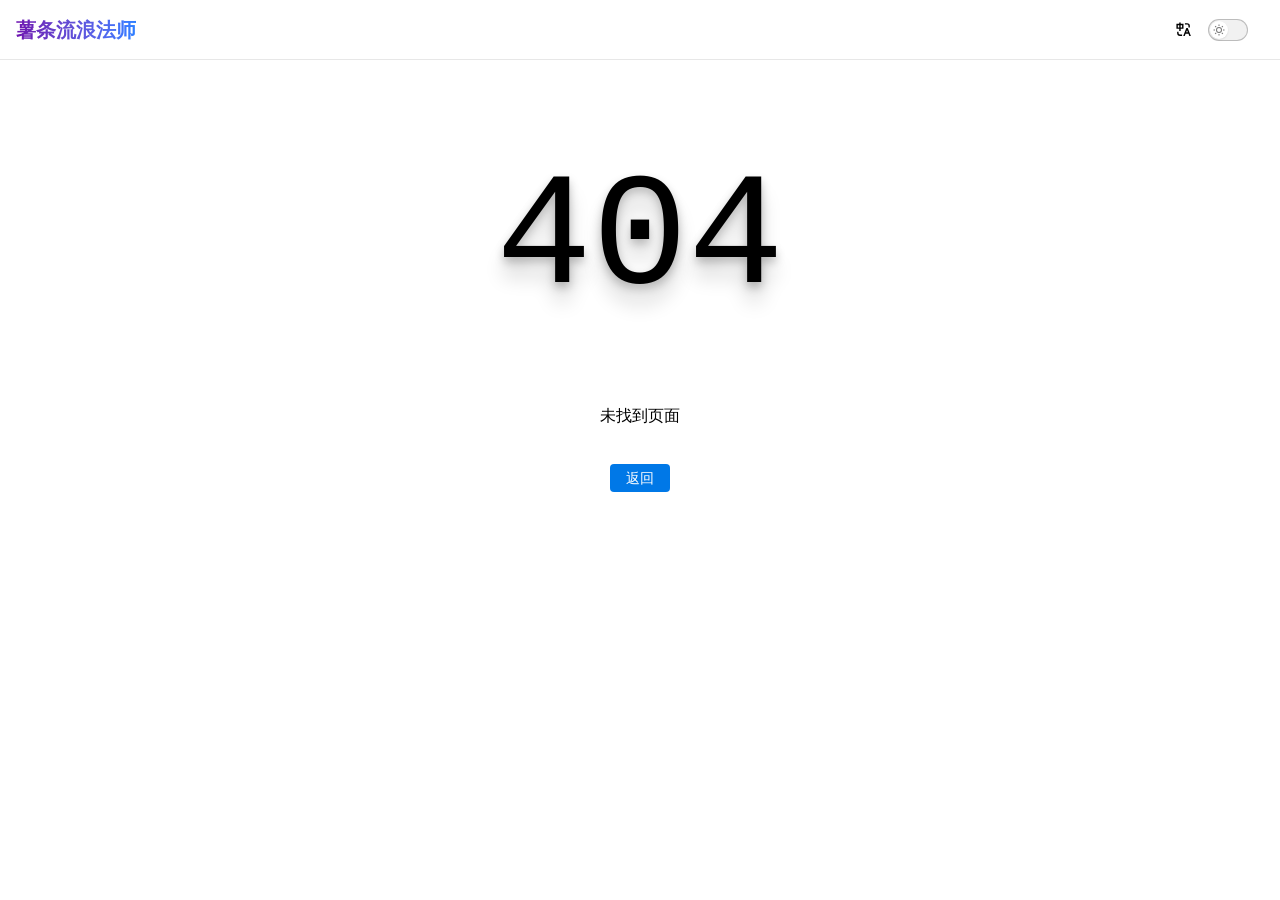
<file: yueli/%25E8%25A7%2584%25E5%2588%2599/%E7%A7%91%E5%AD%A6%E8%B0%B1%E8%BD%AC%E6%8D%A2ABC%E8%A7%84%E5%88%99V2_1.html>
<!DOCTYPE html>
<html  lang="zh-CN">
<head>
  <meta charset="UTF-8">
  <meta name="viewport" content="width=device-width, initial-scale=1.0">
  <link rel="icon" href="/favicon.svg">
    <script>
    ;(function () {
      const prefersDark =
        window.matchMedia &&
        window.matchMedia('(prefers-color-scheme: dark)').matches
      const setting = localStorage.getItem('vueuse-color-scheme') || 'auto'
      if (setting === 'dark' || (prefersDark && setting !== 'light'))
        document.documentElement.classList.toggle('dark', true)
    })()
    </script>
  <style type="text/css">
    :root { color-scheme: light dark; --va-c-bg: #fff; }
    html.dark { --va-c-bg: #000; }
    html { background-color: var(--va-c-bg); }
  </style><style id="valaxy-fouc">body{opacity:0!important}</style><style>body{transition:opacity .15s ease}</style><noscript><style>body{opacity:1!important}</style></noscript><script>(function foucGuardScript(maxDuration) {
  var done = 0;
  function reveal() {
    if (done) return;
    done = 1;
    var s = document.getElementById("valaxy-fouc");
    if (s) s.remove();
  }
  function check() {
    var links = document.querySelectorAll('link[rel="stylesheet"]');
    for (var i = 0; i < links.length; i++) {
      if (!links[i].sheet) return;
    }
    reveal();
  }
  new MutationObserver(check).observe(document.head, {
    childList: true,
    attributes: true,
    attributeFilter: ["media", "rel"]
  });
  addEventListener("load", reveal);
  if (maxDuration)
    setTimeout(reveal, maxDuration);
})(5000)</script>
    <script>
    const locale = localStorage.getItem('valaxy-locale') || 'zh-CN';
    document.documentElement.setAttribute('lang', locale);
    </script>
    
  <script type="module" crossorigin src="/assets/index.BZ6hnUwN.js"></script>
  <link rel="modulepreload" crossorigin href="/assets/rolldown-runtime.CYVBeYYp.js">
  <link rel="modulepreload" crossorigin href="/assets/framework.BQkCPPpt.js">
  <link rel="modulepreload" crossorigin href="/assets/chunks/vue-i18n.vTFSufhp.js">
  <link rel="modulepreload" crossorigin href="/assets/chunks/dayjs.DwLr60RS.js">
  <link rel="modulepreload" crossorigin href="/assets/chunks/pinia.BSRpRlTM.js">
  <link rel="modulepreload" crossorigin href="/assets/chunks/vue-router.CTGJ9cB7.js">
  <link rel="modulepreload" crossorigin href="/assets/theme.Bt_yc7lh.js">
  <link rel="modulepreload" crossorigin href="/assets/chunks/nprogress.D5yedX_s.js">
  <link rel="stylesheet" crossorigin href="/assets/style.DndoTTOW.css">
<link rel="preload" href="/assets/KaTeX_AMS-Regular.BQhdFMY1.woff2" as="font" type="font/woff2" crossorigin>
<link rel="preload" href="/assets/KaTeX_AMS-Regular.DMm9YOAa.woff" as="font" type="font/woff" crossorigin>
<link rel="preload" href="/assets/KaTeX_Caligraphic-Bold.Dq_IR9rO.woff2" as="font" type="font/woff2" crossorigin>
<link rel="preload" href="/assets/KaTeX_Caligraphic-Bold.BEiXGLvX.woff" as="font" type="font/woff" crossorigin>
<link rel="preload" href="/assets/KaTeX_Caligraphic-Regular.Di6jR-x-.woff2" as="font" type="font/woff2" crossorigin>
<link rel="preload" href="/assets/KaTeX_Caligraphic-Regular.CTRA-rTL.woff" as="font" type="font/woff" crossorigin>
<link rel="preload" href="/assets/KaTeX_Fraktur-Bold.CL6g_b3V.woff2" as="font" type="font/woff2" crossorigin>
<link rel="preload" href="/assets/KaTeX_Fraktur-Bold.BsDP51OF.woff" as="font" type="font/woff" crossorigin>
<link rel="preload" href="/assets/KaTeX_Fraktur-Regular.CTYiF6lA.woff2" as="font" type="font/woff2" crossorigin>
<link rel="preload" href="/assets/KaTeX_Fraktur-Regular.Dxdc4cR9.woff" as="font" type="font/woff" crossorigin>
<link rel="preload" href="/assets/KaTeX_Main-Bold.Cx986IdX.woff2" as="font" type="font/woff2" crossorigin>
<link rel="preload" href="/assets/KaTeX_Main-Bold.Jm3AIy58.woff" as="font" type="font/woff" crossorigin>
<link rel="preload" href="/assets/KaTeX_Main-BoldItalic.DxDJ3AOS.woff2" as="font" type="font/woff2" crossorigin>
<link rel="preload" href="/assets/KaTeX_Main-BoldItalic.SpSLRI95.woff" as="font" type="font/woff" crossorigin>
<link rel="preload" href="/assets/KaTeX_Main-Italic.NWA7e6Wa.woff2" as="font" type="font/woff2" crossorigin>
<link rel="preload" href="/assets/KaTeX_Main-Italic.BMLOBm91.woff" as="font" type="font/woff" crossorigin>
<link rel="preload" href="/assets/KaTeX_Main-Regular.B22Nviop.woff2" as="font" type="font/woff2" crossorigin>
<link rel="preload" href="/assets/KaTeX_Main-Regular.Dr94JaBh.woff" as="font" type="font/woff" crossorigin>
<link rel="preload" href="/assets/KaTeX_Math-BoldItalic.CZnvNsCZ.woff2" as="font" type="font/woff2" crossorigin>
<link rel="preload" href="/assets/KaTeX_Math-BoldItalic.iY-2wyZ7.woff" as="font" type="font/woff" crossorigin>
<link rel="preload" href="/assets/KaTeX_Math-Italic.t53AETM-.woff2" as="font" type="font/woff2" crossorigin>
<link rel="preload" href="/assets/KaTeX_Math-Italic.DA0__PXp.woff" as="font" type="font/woff" crossorigin>
<link rel="preload" href="/assets/KaTeX_SansSerif-Bold.D1sUS0GD.woff2" as="font" type="font/woff2" crossorigin>
<link rel="preload" href="/assets/KaTeX_SansSerif-Bold.DbIhKOiC.woff" as="font" type="font/woff" crossorigin>
<link rel="preload" href="/assets/KaTeX_SansSerif-Italic.C3H0VqGB.woff2" as="font" type="font/woff2" crossorigin>
<link rel="preload" href="/assets/KaTeX_SansSerif-Italic.DN2j7dab.woff" as="font" type="font/woff" crossorigin>
<link rel="preload" href="/assets/KaTeX_SansSerif-Regular.DDBCnlJ7.woff2" as="font" type="font/woff2" crossorigin>
<link rel="preload" href="/assets/KaTeX_SansSerif-Regular.CS6fqUqJ.woff" as="font" type="font/woff" crossorigin>
<link rel="preload" href="/assets/KaTeX_Script-Regular.D3wIWfF6.woff2" as="font" type="font/woff2" crossorigin>
<link rel="preload" href="/assets/KaTeX_Script-Regular.D5yQViql.woff" as="font" type="font/woff" crossorigin>
<link rel="preload" href="/assets/KaTeX_Size1-Regular.mCD8mA8B.woff2" as="font" type="font/woff2" crossorigin>
<link rel="preload" href="/assets/KaTeX_Size1-Regular.C195tn64.woff" as="font" type="font/woff" crossorigin>
<link rel="preload" href="/assets/KaTeX_Size2-Regular.Dy4dx90m.woff2" as="font" type="font/woff2" crossorigin>
<link rel="preload" href="/assets/KaTeX_Size2-Regular.oD1tc_U0.woff" as="font" type="font/woff" crossorigin>
<link rel="preload" href="/assets/KaTeX_Size3-Regular.CTq5MqoE.woff" as="font" type="font/woff" crossorigin>
<link rel="preload" href="/assets/KaTeX_Size4-Regular.Dl5lxZxV.woff2" as="font" type="font/woff2" crossorigin>
<link rel="preload" href="/assets/KaTeX_Size4-Regular.BF-4gkZK.woff" as="font" type="font/woff" crossorigin>
<link rel="preload" href="/assets/KaTeX_Typewriter-Regular.CO6r4hn1.woff2" as="font" type="font/woff2" crossorigin>
<link rel="preload" href="/assets/KaTeX_Typewriter-Regular.C0xS9mPB.woff" as="font" type="font/woff" crossorigin>
<link rel="modulepreload" crossorigin href="/assets/theme.Bt_yc7lh.js">
<link rel="preload" href="/assets/valaxy-logo.DPa8-qbg.png" as="image">
<link rel="modulepreload" crossorigin href="/assets/科学谱转换ABC规则V2_1.CAuuyhiS.js">
<meta charset="utf-8">
<meta name="viewport" content="width=device-width, initial-scale=1">
<title>薯条流浪法师</title>
<meta property="og:locale:alternate" content="en">
<meta name="description" content="薯条流浪法师的个人小屋">
<meta property="og:description" content="薯条流浪法师的个人小屋">
<meta property="og:locale" content="zh-CN">
<meta property="og:site_name" content="薯条流浪法师">
<meta property="og:title" content="薯条流浪法师">
<meta property="og:image" content="/favicon.svg">
<meta property="og:type" content="website">
<meta property="og:url" content="https://sutiao-liulang-fashi.github.io/">
<link rel="icon" href="/favicon.svg" type="image/svg+xml">
<meta name="generator" content="Valaxy 0.28.1">
<meta name="twitter:card" content="summary_large_image">
</head>
<body>
  <div id="app"><!--[--><!--[--><!----><!--[--><!--]--><!----><!--]--><div class="layout antialiased"><nav w="full" class="press-nav relative md:fixed md:z-99 font-bold"><div class="pr-navbar flex justify-between items-center pl-4 pr-2 has-sidebar"><a href="/" class="text-xl flex justify-center items-center font-black gradient-text from-purple-800 to-blue-500 bg-gradient-to-r" aria-label="薯条流浪法师"><!--v-if--><span class="inline-flex">薯条流浪法师</span></a><div class="self-stretch flex justify-center items-center text-sm leading-5"><!----><div class="flex lt-md:hidden" h="full" p="x-2"><!--[--><!--]--></div><div class="flex items-center lt-lg:hidden" h="full" p="x-2"><!--[--><!-- Flyout mode: reuse PressNavItemGroup dropdown pattern --><!--[--><!-- Legacy toggle mode: no locales config --><button title="切换语言" data-v-5831e873><div i-ri-translate class="transition transform" data-v-5831e873></div></button><!--]--><!--]--></div><div class="inline-flex items-center lt-lg:hidden" p="x-2"><button class="switch switch-appearance" type="button" aria-label="Toggle Dark Mode" data-v-04afd0f3><span class="check" data-v-04afd0f3><span class="icon-wrap" data-v-04afd0f3><div class="icon" i-ri-sun-line data-v-04afd0f3></div></span></span></button></div><div class="pr-social-links pr-nav-bar-social-links" p="x-2" data-v-4030dd5a data-v-1cadd8e1><!--[--><!--]--></div><button type="button" class="pr-NavBarHamburger" aria-label="mobile navigation" aria-expanded="false" aria-controls="pr-NavScreen" data-v-d4e74285><span class="container" data-v-d4e74285><span class="top" data-v-d4e74285></span><span class="middle" data-v-d4e74285></span><span class="bottom" data-v-d4e74285></span></span></button></div></div><!----></nav><div class="press-local-nav" data-v-63d2c50c><button class="menu" aria-expanded="false" aria-controls="pr-sidebar-nav" data-v-63d2c50c><div i-ri-align-left class="menu-icon" data-v-63d2c50c></div><span class="menu-text" data-v-63d2c50c>菜单</span></button><div class="VPLocalNavOutlineDropdown" style="--vp-vh:0px;" data-v-63d2c50c data-v-84c26161><button data-v-84c26161>返回顶部</button><!----></div></div><!--[--><aside class="press-sidebar shadow-lg"><div text="left" m="2"><!--[--><ul class="category-list"><div class="VPSidebarItem level-0 is-link" p="t-2" border="t t-$pr-c-divider-light" data-v-a8031b1b><div class="press-sidebar-item item" data-v-a8031b1b><div class="indicator" data-v-a8031b1b></div><a href="/start/" class="va-link link" tag="a" data-v-a8031b1b><!--[--><!-- eslint-disable-next-line vue/no-v-text-v-html-on-component --><p class="text ml-1" data-v-a8031b1b>开始</p><!--]--></a><!--v-if--></div><!--v-if--></div></ul><ul class="category-list"><section class="VPSidebarItem level-0 collapsible" p="t-2" border="t t-$pr-c-divider-light" data-v-a8031b1b><div class="press-sidebar-item item" role="button" tabindex="0" data-v-a8031b1b><div class="indicator" data-v-a8031b1b></div><!--[--><!-- eslint-disable-next-line vue/no-v-text-v-html-on-component --><h2 class="text ml-1" data-v-a8031b1b>乐理</h2><!--]--><button tabindex="0" role="button" aria-label="toggle section" class="caret folder-action inline-flex cursor-pointer" data-v-a8031b1b><div i-ri-folder-reduce-line data-v-a8031b1b></div></button></div><div class="items" data-v-a8031b1b><!--[--><div class="VPSidebarItem level-1 is-link" data-v-a8031b1b data-v-a8031b1b><div class="press-sidebar-item item" data-v-a8031b1b><div class="indicator" data-v-a8031b1b></div><a href="/yueli/" class="va-link link" tag="a" data-v-a8031b1b><!--[--><!-- eslint-disable-next-line vue/no-v-text-v-html-on-component --><p class="text ml-1" data-v-a8031b1b>介绍</p><!--]--></a><!--v-if--></div><!--v-if--></div><div class="VPSidebarItem level-1 is-link" data-v-a8031b1b data-v-a8031b1b><div class="press-sidebar-item item" data-v-a8031b1b><div class="indicator" data-v-a8031b1b></div><a href="/yueli/ABCNotation/" class="va-link link" tag="a" data-v-a8031b1b><!--[--><!-- eslint-disable-next-line vue/no-v-text-v-html-on-component --><p class="text ml-1" data-v-a8031b1b>ABC 乐谱</p><!--]--></a><!--v-if--></div><!--v-if--></div><div class="VPSidebarItem level-1 is-link" data-v-a8031b1b data-v-a8031b1b><div class="press-sidebar-item item" data-v-a8031b1b><div class="indicator" data-v-a8031b1b></div><a href="/yueli/playground/" class="va-link link" tag="a" data-v-a8031b1b><!--[--><!-- eslint-disable-next-line vue/no-v-text-v-html-on-component --><p class="text ml-1" data-v-a8031b1b>游乐场</p><!--]--></a><!--v-if--></div><!--v-if--></div><div class="VPSidebarItem level-1 is-link" data-v-a8031b1b data-v-a8031b1b><div class="press-sidebar-item item" data-v-a8031b1b><div class="indicator" data-v-a8031b1b></div><a href="/yueli/p_yueqin/" class="va-link link" tag="a" data-v-a8031b1b><!--[--><!-- eslint-disable-next-line vue/no-v-text-v-html-on-component --><p class="text ml-1" data-v-a8031b1b>月琴</p><!--]--></a><!--v-if--></div><!--v-if--></div><!--]--></div></section></ul><!--]--></div></aside><!--]--><!----><!--[--><main class="press-main flex has-sidebar" data-v-5431fe00><div w="full" flex="~" class="px-6 md:pl-12 has-aside relative" p="t-4" data-v-5431fe00><div class="container" flex="~ grow" justify="between" data-v-5431fe00><!--[--><div w="full" class="vp-doc content" flex="~ col grow" p="lt-md:0" data-v-5431fe00><!--[--><!--]--><!--[--><!--]--><!--[--><!--[--><!--]--><article class="markdown-body mx-auto w-full max-w-4xl" data-v-5431fe00><!--[--><!----><!--[--><h1 id="科学谱到-abc-记谱法转换规则-基于-abc-标准-v2-1" tabindex="-1">科学谱到 ABC 记谱法转换规则（基于 ABC 标准 v2.1） <a class="header-anchor" href="#科学谱到-abc-记谱法转换规则-基于-abc-标准-v2-1" aria-label="Permalink to &quot;科学谱到 ABC 记谱法转换规则（基于 ABC 标准 v2.1）&quot;">​</a></h1><h2 id="概述" tabindex="-1">概述 <a class="header-anchor" href="#概述" aria-label="Permalink to &quot;概述&quot;">​</a></h2><p>科学谱（科学记谱法）是使用音名、八度编号和时值修饰符来表示音乐的一种方法。本文档详细说明如何将科学谱转换为 ABC 记谱法。</p><h2 id="基本映射关系" tabindex="-1">基本映射关系 <a class="header-anchor" href="#基本映射关系" aria-label="Permalink to &quot;基本映射关系&quot;">​</a></h2><h3 id="_1-音符名称映射" tabindex="-1">1. 音符名称映射 <a class="header-anchor" href="#_1-音符名称映射" aria-label="Permalink to &quot;1. 音符名称映射&quot;">​</a></h3><p>科学谱使用音名（C, D, E, F, G, A, B）加上八度编号来表示音符。</p><table><thead><tr><th>科学谱</th><th>音名</th><th>八度</th><th>ABC</th></tr></thead><tbody><tr><td>C4</td><td>C</td><td>4</td><td>C</td></tr><tr><td>D4</td><td>D</td><td>4</td><td>D</td></tr><tr><td>E4</td><td>E</td><td>4</td><td>E</td></tr><tr><td>F4</td><td>F</td><td>4</td><td>F</td></tr><tr><td>G4</td><td>G</td><td>4</td><td>G</td></tr><tr><td>A4</td><td>A</td><td>4</td><td>A</td></tr><tr><td>B4</td><td>B</td><td>4</td><td>B</td></tr></tbody></table><h3 id="_2-八度表示-abc-标准-v2-1" tabindex="-1">2. 八度表示（ABC 标准 v2.1） <a class="header-anchor" href="#_2-八度表示-abc-标准-v2-1" aria-label="Permalink to &quot;2. 八度表示（ABC 标准 v2.1）&quot;">​</a></h3><h4 id="abc-八度规则" tabindex="-1">ABC 八度规则 <a class="header-anchor" href="#abc-八度规则" aria-label="Permalink to &quot;ABC 八度规则&quot;">​</a></h4><ul><li><strong>CDEFGAB</strong> = 第4八度 (C4-B4)</li><li><strong>cdefghab</strong> = 第5八度 (C5-B5)</li><li>后缀 <strong>’</strong> (单引号) = 升高一个八度</li><li>后缀 <strong>,</strong> (逗号) = 降低一个八度</li><li>支持 <strong>,</strong> 和 <strong>’</strong> 的组合</li></ul><h4 id="科学谱八度到-abc-映射" tabindex="-1">科学谱八度到 ABC 映射 <a class="header-anchor" href="#科学谱八度到-abc-映射" aria-label="Permalink to &quot;科学谱八度到 ABC 映射&quot;">​</a></h4><table><thead><tr><th>科学谱</th><th>八度</th><th>ABC</th></tr></thead><tbody><tr><td>C2</td><td>2</td><td>C,</td></tr><tr><td>C3</td><td>3</td><td>C,</td></tr><tr><td>C4</td><td>4</td><td>C</td></tr><tr><td>C5</td><td>5</td><td>c</td></tr><tr><td>C6</td><td>6</td><td>c’</td></tr><tr><td>C7</td><td>7</td><td>c’’</td></tr></tbody></table><h4 id="示例" tabindex="-1">示例 <a class="header-anchor" href="#示例" aria-label="Permalink to &quot;示例&quot;">​</a></h4><div class="language-"><button title="Copy code" class="copy"></button><span class="lang"></span><pre class="shiki shiki-themes github-light github-dark vp-code"><code v-pre><span class="line"><span>科学谱 C3  → ABC C,</span></span>
<span class="line"><span>科学谱 C4  → ABC C</span></span>
<span class="line"><span>科学谱 C5  → ABC c</span></span>
<span class="line"><span>科学谱 C6  → ABC c&#39;</span></span>
<span class="line"><span>科学谱 C2  → ABC C,,</span></span></code></pre><button class="code-block-unfold-btn"></button></div><h4 id="⚠️-重要-八度与时值的分离规则" tabindex="-1">⚠️ 重要：八度与时值的分离规则 <a class="header-anchor" href="#⚠️-重要-八度与时值的分离规则" aria-label="Permalink to &quot;⚠️ 重要：八度与时值的分离规则&quot;">​</a></h4><p><strong>关键规则</strong>：科学谱中的第一个数字始终表示八度，后续数字表示时值修饰符。</p><table><thead><tr><th>科学谱</th><th>八度</th><th>时值</th><th>ABC</th></tr></thead><tbody><tr><td>C4</td><td>4</td><td>无修饰</td><td>C</td></tr><tr><td>C42</td><td>4</td><td>2（二分音符）</td><td>C2</td></tr><tr><td>C44</td><td>4</td><td>4（全音符）</td><td>C4</td></tr><tr><td>C48</td><td>4</td><td>8（二倍全音符）</td><td>C8</td></tr><tr><td>C416</td><td>4</td><td>16（十六倍全音符）</td><td>C16</td></tr></tbody></table><p><strong>错误示例</strong>：</p><div class="language-"><button title="Copy code" class="copy"></button><span class="lang"></span><pre class="shiki shiki-themes github-light github-dark vp-code"><code v-pre><span class="line"><span>❌ C42 被错误理解为八度42（会导致大量单引号）</span></span>
<span class="line"><span>✅ C42 正确理解为八度4 + 时值2</span></span></code></pre><button class="code-block-unfold-btn"></button></div><h3 id="_3-升降号表示-abc-标准-v2-1" tabindex="-1">3. 升降号表示（ABC 标准 v2.1） <a class="header-anchor" href="#_3-升降号表示-abc-标准-v2-1" aria-label="Permalink to &quot;3. 升降号表示（ABC 标准 v2.1）&quot;">​</a></h3><p>科学谱支持升号（#）和降号（b）。</p><table><thead><tr><th>科学谱</th><th>音名</th><th>ABC</th><th>说明</th></tr></thead><tbody><tr><td>C#4</td><td>C#</td><td>^C</td><td>升号 (sharp)</td></tr><tr><td>Db4</td><td>Db</td><td>_D</td><td>降号 (flat)</td></tr><tr><td>C##4</td><td>C##</td><td>^^C</td><td>重升号 (double sharp)</td></tr><tr><td>Cbb4</td><td>Cbb</td><td>__C</td><td>重降号 (double flat)</td></tr><tr><td>Cn4</td><td>Cn</td><td>=C</td><td>还原号 (natural)</td></tr></tbody></table><h4 id="abc-升降号符号" tabindex="-1">ABC 升降号符号 <a class="header-anchor" href="#abc-升降号符号" aria-label="Permalink to &quot;ABC 升降号符号&quot;">​</a></h4><ul><li><strong>^</strong> (脱字符) = 升号 (#)</li><li><strong>_</strong> (下划线) = 降号 (b)</li><li><strong>^^</strong> = 重升号 (##)</li><li><strong>__</strong> = 重降号 (bb)</li><li><strong>=</strong> = 还原号 (n)</li></ul><h4 id="完整升降号映射表" tabindex="-1">完整升降号映射表 <a class="header-anchor" href="#完整升降号映射表" aria-label="Permalink to &quot;完整升降号映射表&quot;">​</a></h4><table><thead><tr><th>科学谱</th><th>ABC</th><th>科学谱</th><th>ABC</th></tr></thead><tbody><tr><td>C</td><td>C</td><td>C#</td><td>^C</td></tr><tr><td>D</td><td>D</td><td>D#</td><td>^D</td></tr><tr><td>E</td><td>E</td><td>E#</td><td>F</td></tr><tr><td>F</td><td>F</td><td>F#</td><td>^F</td></tr><tr><td>G</td><td>G</td><td>G#</td><td>^G</td></tr><tr><td>A</td><td>A</td><td>A#</td><td>^A</td></tr><tr><td>B</td><td>B</td><td>B#</td><td>C</td></tr><tr><td>Cb</td><td>B</td><td>Db</td><td>_D</td></tr><tr><td>Dd</td><td>Dd</td><td>Eb</td><td>_E</td></tr><tr><td>Fb</td><td>E</td><td>Gb</td><td>_G</td></tr><tr><td>Ab</td><td>_A</td><td>Bb</td><td>_B</td></tr></tbody></table><h3 id="_4-时值表示-abc-标准-v2-1" tabindex="-1">4. 时值表示（ABC 标准 v2.1） <a class="header-anchor" href="#_4-时值表示-abc-标准-v2-1" aria-label="Permalink to &quot;4. 时值表示（ABC 标准 v2.1）&quot;">​</a></h3><h4 id="基本规则" tabindex="-1">基本规则 <a class="header-anchor" href="#基本规则" aria-label="Permalink to &quot;基本规则&quot;">​</a></h4><ul><li>ABC 使用 <strong>x/y</strong> 格式表示音符长度</li><li>默认 <strong>x=1, y=2</strong> (四分音符)</li><li>在 <strong>L:1/4</strong> 时： <ul><li><strong>C4</strong> = 四分音符 (1/4)</li><li><strong>C42</strong> = 二分音符 (2/4)</li><li><strong>C44</strong> = 全音符 (4/4)</li><li><strong>C4/2</strong> = 八分音符 (1/8)</li><li><strong>C4/4</strong> = 十六分音符 (1/16)</li><li><strong>C4/8</strong> = 三十二分音符 (1/32)</li></ul></li></ul><h4 id="科学谱时值到-abc-映射" tabindex="-1">科学谱时值到 ABC 映射 <a class="header-anchor" href="#科学谱时值到-abc-映射" aria-label="Permalink to &quot;科学谱时值到 ABC 映射&quot;">​</a></h4><table><thead><tr><th>科学谱</th><th>时值</th><th>ABC (L:1/4)</th></tr></thead><tbody><tr><td>C4</td><td>四分音符</td><td>C</td></tr><tr><td>C42</td><td>二分音符</td><td>C2</td></tr><tr><td>C44</td><td>全音符</td><td>C4</td></tr><tr><td>C4/2</td><td>八分音符</td><td>C/2</td></tr><tr><td>C4/4</td><td>十六分音符</td><td>C/4</td></tr><tr><td>C4/8</td><td>三十二分音符</td><td>C/8</td></tr></tbody></table><h4 id="时值格式说明" tabindex="-1">时值格式说明 <a class="header-anchor" href="#时值格式说明" aria-label="Permalink to &quot;时值格式说明&quot;">​</a></h4><p>科学谱支持两种时值表示方式：</p><ol><li><p><strong>分数时值</strong>（使用斜杠）</p><ul><li><code>C4/2</code> = 八分音符（1/4 ÷ 2 = 1/8）</li><li><code>C4/4</code> = 十六分音符（1/4 ÷ 4 = 1/16）</li><li><code>C4/8</code> = 三十二分音符（1/4 ÷ 8 = 1/32）</li></ul></li><li><p><strong>整数时值</strong>（直接跟在八度后面）</p><ul><li><code>C42</code> = 二分音符（1/4 × 2 = 2/4）</li><li><code>C44</code> = 全音符（1/4 × 4 = 4/4）</li><li><code>C48</code> = 二倍全音符（1/4 × 8 = 8/4）</li></ul></li></ol><p><strong>注意</strong>：八度数字和时值数字是相邻的，解析时会根据上下文自动区分：</p><ul><li><code>C42</code>：4 是八度，2 是时值（二分音符）</li><li><code>C42/2</code>：4 是八度，2 是时值，/2 表示再次减半（二分音符减半 = 四分音符）</li></ul><h3 id="_5-附点音符-abc-标准-v2-1" tabindex="-1">5. 附点音符（ABC 标准 v2.1） <a class="header-anchor" href="#_5-附点音符-abc-标准-v2-1" aria-label="Permalink to &quot;5. 附点音符（ABC 标准 v2.1）&quot;">​</a></h3><h4 id="abc-附点表示" tabindex="-1">ABC 附点表示 <a class="header-anchor" href="#abc-附点表示" aria-label="Permalink to &quot;ABC 附点表示&quot;">​</a></h4><ul><li><strong>.</strong> 在音符后表示附点，音符时值增加一半</li></ul><h4 id="示例-1" tabindex="-1">示例 <a class="header-anchor" href="#示例-1" aria-label="Permalink to &quot;示例&quot;">​</a></h4><div class="language-"><button title="Copy code" class="copy"></button><span class="lang"></span><pre class="shiki shiki-themes github-light github-dark vp-code"><code v-pre><span class="line"><span>科学谱 C4.  → ABC C.    (附点四分音符)</span></span>
<span class="line"><span>科学谱 C4.2 → ABC C.2   (附点四分音符 + 延长)</span></span>
<span class="line"><span>科学谱 C4./2 → ABC C./2 (附点八分音符)</span></span></code></pre><button class="code-block-unfold-btn"></button></div><h4 id="附点时值说明" tabindex="-1">附点时值说明 <a class="header-anchor" href="#附点时值说明" aria-label="Permalink to &quot;附点时值说明&quot;">​</a></h4><ul><li>C4. = 附点四分音符 (1/4 + 1/8 = 3/8)</li><li>C4./2 = 附点八分音符 (1/8 + 1/16 = 3/16)</li></ul><h3 id="_6-连音线-abc-标准-v2-1" tabindex="-1">6. 连音线（ABC 标准 v2.1） <a class="header-anchor" href="#_6-连音线-abc-标准-v2-1" aria-label="Permalink to &quot;6. 连音线（ABC 标准 v2.1）&quot;">​</a></h3><h4 id="abc-连音线表示" tabindex="-1">ABC 连音线表示 <a class="header-anchor" href="#abc-连音线表示" aria-label="Permalink to &quot;ABC 连音线表示&quot;">​</a></h4><ul><li><strong>-</strong> 连接两个相同音高的音符（tie），表示它们作为一个音符演奏</li><li><strong>()</strong> 包围一组音符（slur），表示连奏（legato）</li></ul><h4 id="科学谱连音线语法" tabindex="-1">科学谱连音线语法 <a class="header-anchor" href="#科学谱连音线语法" aria-label="Permalink to &quot;科学谱连音线语法&quot;">​</a></h4><ul><li>在音符后添加 <strong>-</strong> 表示连音线</li></ul><h4 id="示例-2" tabindex="-1">示例 <a class="header-anchor" href="#示例-2" aria-label="Permalink to &quot;示例&quot;">​</a></h4><div class="language-"><button title="Copy code" class="copy"></button><span class="lang"></span><pre class="shiki shiki-themes github-light github-dark vp-code"><code v-pre><span class="line"><span>科学谱 C4-C4 (同音连线) → ABC C-C</span></span>
<span class="line"><span>科学谱 (C4 D4 E4) (连奏) → ABC (C D E)</span></span></code></pre><button class="code-block-unfold-btn"></button></div><h3 id="_7-小节线和反复记号-abc-标准-v2-1" tabindex="-1">7. 小节线和反复记号（ABC 标准 v2.1） <a class="header-anchor" href="#_7-小节线和反复记号-abc-标准-v2-1" aria-label="Permalink to &quot;7. 小节线和反复记号（ABC 标准 v2.1）&quot;">​</a></h3><table><thead><tr><th>符号</th><th>ABC</th><th>说明</th></tr></thead><tbody><tr><td>|</td><td>|</td><td>小节线</td></tr><tr><td>||</td><td>||</td><td>双小节线</td></tr><tr><td>|]</td><td>|]</td><td>细-粗双小节线</td></tr><tr><td>[|</td><td>[|</td><td>粗-细双小节线</td></tr><tr><td>|:</td><td>|:</td><td>反复开始</td></tr><tr><td>😐</td><td>😐</td><td>反复结束</td></tr><tr><td>::</td><td>::</td><td>双反复（开始+结束）</td></tr><tr><td>|::</td><td>|::</td><td>三次反复开始</td></tr><tr><td>:😐</td><td>:😐</td><td>三次反复结束</td></tr></tbody></table><h4 id="科学谱小节线表示" tabindex="-1">科学谱小节线表示 <a class="header-anchor" href="#科学谱小节线表示" aria-label="Permalink to &quot;科学谱小节线表示&quot;">​</a></h4><ul><li>使用 <strong>|</strong> 表示小节线</li><li>使用 <strong>:</strong> 表示反复</li><li>支持组合符号：<strong>||</strong>、<strong>|:</strong>、<strong>😐</strong>、<strong>::</strong>、<strong>|::</strong>、<strong>:😐</strong></li></ul><h4 id="⚠️-重要-小节线的使用规则" tabindex="-1">⚠️ 重要：小节线的使用规则 <a class="header-anchor" href="#⚠️-重要-小节线的使用规则" aria-label="Permalink to &quot;⚠️ 重要：小节线的使用规则&quot;">​</a></h4><p><strong>关键规则</strong>：科学谱中的小节线和反复记号不需要与音符用空格分隔，可以连续书写。</p><table><thead><tr><th>科学谱</th><th>解析结果</th><th>ABC</th></tr></thead><tbody><tr><td>C4|D4</td><td>C4, |, D4</td><td>C|D</td></tr><tr><td>C4|D4|E4</td><td>C4, |, D4, |, E4</td><td>C|D|E</td></tr><tr><td>|:C4 D4:|</td><td>|:, C4, D4, 😐</td><td>|:C D:|</td></tr><tr><td>::C4 D4::</td><td>::, C4, D4, ::</td><td>::C D::</td></tr></tbody></table><p><strong>错误示例</strong>：</p><div class="language-"><button title="Copy code" class="copy"></button><span class="lang"></span><pre class="shiki shiki-themes github-light github-dark vp-code"><code v-pre><span class="line"><span>❌ &quot;C4 D4 | E4 F4&quot; - 不需要在小节线周围加空格</span></span>
<span class="line"><span>✅ &quot;C4 D4|E4 F4&quot; - 小节线可以与音符相邻</span></span>
<span class="line"><span>✅ &quot;C4 D4 | E4 F4&quot; - 也可以加空格（会被正确识别）</span></span></code></pre><button class="code-block-unfold-btn"></button></div><h4 id="示例-3" tabindex="-1">示例 <a class="header-anchor" href="#示例-3" aria-label="Permalink to &quot;示例&quot;">​</a></h4><div class="language-"><button title="Copy code" class="copy"></button><span class="lang"></span><pre class="shiki shiki-themes github-light github-dark vp-code"><code v-pre><span class="line"><span>科学谱 |: C4 D4 E4 F4 :| G4 A4 :|</span></span>
<span class="line"><span>ABC     |: C D E F :| G A :|</span></span>
<span class="line"><span></span></span>
<span class="line"><span>科学谱 C4 D4 | E4 F4 | G4 A4 | B4 c4</span></span>
<span class="line"><span>ABC     C D | E F | G A | B c</span></span>
<span class="line"><span></span></span>
<span class="line"><span>科学谱 C4 D4 || E4 F4</span></span>
<span class="line"><span>ABC     C D || E F</span></span></code></pre><button class="code-block-unfold-btn"></button></div><h3 id="_8-休止符-abc-标准-v2-1" tabindex="-1">8. 休止符（ABC 标准 v2.1） <a class="header-anchor" href="#_8-休止符-abc-标准-v2-1" aria-label="Permalink to &quot;8. 休止符（ABC 标准 v2.1）&quot;">​</a></h3><table><thead><tr><th>科学谱</th><th>ABC</th><th>说明</th></tr></thead><tbody><tr><td>z</td><td>z</td><td>休止符（可见）</td></tr><tr><td>Z</td><td>Z</td><td>休止符（可见）</td></tr><tr><td>Z4</td><td>Z4</td><td>多小节休止符（4小节）</td></tr><tr><td>Z</td><td>Z</td><td>一小节休止符</td></tr></tbody></table><h4 id="示例-4" tabindex="-1">示例 <a class="header-anchor" href="#示例-4" aria-label="Permalink to &quot;示例&quot;">​</a></h4><div class="language-"><button title="Copy code" class="copy"></button><span class="lang"></span><pre class="shiki shiki-themes github-light github-dark vp-code"><code v-pre><span class="line"><span>科学谱 C4 z D4 z | Z4 |</span></span>
<span class="line"><span>ABC     C z D z | Z4 |</span></span></code></pre><button class="code-block-unfold-btn"></button></div><h3 id="_9-三连音等特殊记号-abc-标准-v2-1" tabindex="-1">9. 三连音等特殊记号（ABC 标准 v2.1） <a class="header-anchor" href="#_9-三连音等特殊记号-abc-标准-v2-1" aria-label="Permalink to &quot;9. 三连音等特殊记号（ABC 标准 v2.1）&quot;">​</a></h3><table><thead><tr><th>记号</th><th>ABC</th><th>说明</th></tr></thead><tbody><tr><td>三连音</td><td>(3abc</td><td>3个音符在2个音符的时间内</td></tr><tr><td>二连音</td><td>(2ab</td><td>2个音符在3个音符的时间内</td></tr><tr><td>四连音</td><td>(4abcd</td><td>4个音符在3个音符的时间内</td></tr><tr><td>五连音</td><td>(5abcde</td><td>5个音符在n个音符的时间内</td></tr><tr><td>六连音</td><td>(6abcdef</td><td>6个音符在2个音符的时间内</td></tr></tbody></table><h4 id="科学谱三连音表示" tabindex="-1">科学谱三连音表示 <a class="header-anchor" href="#科学谱三连音表示" aria-label="Permalink to &quot;科学谱三连音表示&quot;">​</a></h4><ul><li>使用 <strong>(n)</strong> 前缀表示连音</li></ul><h4 id="示例-5" tabindex="-1">示例 <a class="header-anchor" href="#示例-5" aria-label="Permalink to &quot;示例&quot;">​</a></h4><div class="language-"><button title="Copy code" class="copy"></button><span class="lang"></span><pre class="shiki shiki-themes github-light github-dark vp-code"><code v-pre><span class="line"><span>科学谱 (3 C4 D4 E4) F4</span></span>
<span class="line"><span>ABC     (3 C D E) F</span></span></code></pre><button class="code-block-unfold-btn"></button></div><h2 id="abc-头部信息-abc-标准-v2-1" tabindex="-1">ABC 头部信息（ABC 标准 v2.1） <a class="header-anchor" href="#abc-头部信息-abc-标准-v2-1" aria-label="Permalink to &quot;ABC 头部信息（ABC 标准 v2.1）&quot;">​</a></h2><h3 id="必须的头部字段" tabindex="-1">必须的头部字段 <a class="header-anchor" href="#必须的头部字段" aria-label="Permalink to &quot;必须的头部字段&quot;">​</a></h3><div class="language-"><button title="Copy code" class="copy"></button><span class="lang"></span><pre class="shiki shiki-themes github-light github-dark vp-code"><code v-pre><span class="line"><span>X:1          # 索引号（必须）</span></span>
<span class="line"><span>T:曲名       # 标题</span></span>
<span class="line"><span>M:4/4        # 拍号</span></span>
<span class="line"><span>L:1/4        # 记录单位（默认音符长度）</span></span>
<span class="line"><span>Q:120    # 速度（每分钟120拍）</span></span>
<span class="line"><span>K:C          # 调性</span></span></code></pre><button class="code-block-unfold-btn"></button></div><h3 id="可选的头部字段" tabindex="-1">可选的头部字段 <a class="header-anchor" href="#可选的头部字段" aria-label="Permalink to &quot;可选的头部字段&quot;">​</a></h3><div class="language-"><button title="Copy code" class="copy"></button><span class="lang"></span><pre class="shiki shiki-themes github-light github-dark vp-code"><code v-pre><span class="line"><span>C:作曲家      # 作曲者</span></span>
<span class="line"><span>O:地区        # 起源地区</span></span>
<span class="line"><span>A:区域        # 区域</span></span>
<span class="line"><span>P:AABB        # 段落结构</span></span>
<span class="line"><span>Z:转录者      # 转录者</span></span>
<span class="line"><span>N:备注        # 备注</span></span>
<span class="line"><span>G:组别        # 组别</span></span>
<span class="line"><span>H:历史        # 历史信息</span></span>
<span class="line"><span>R:节奏        # 节奏类型</span></span>
<span class="line"><span>I:指令        # 特殊指令</span></span></code></pre><button class="code-block-unfold-btn"></button></div><h3 id="常见拍号" tabindex="-1">常见拍号 <a class="header-anchor" href="#常见拍号" aria-label="Permalink to &quot;常见拍号&quot;">​</a></h3><table><thead><tr><th>拍号</th><th>M:值</th></tr></thead><tbody><tr><td>2/4</td><td>M:2/4</td></tr><tr><td>3/4</td><td>M:3/4</td></tr><tr><td>4/4</td><td>M:4/4</td></tr><tr><td>3/8</td><td>M:3/8</td></tr><tr><td>6/8</td><td>M:6/8</td></tr><tr><td>2/2</td><td>M:2/2</td></tr></tbody></table><h3 id="常见调性" tabindex="-1">常见调性 <a class="header-anchor" href="#常见调性" aria-label="Permalink to &quot;常见调性&quot;">​</a></h3><table><thead><tr><th>调性</th><th>K:值</th></tr></thead><tbody><tr><td>C大调</td><td>K:C</td></tr><tr><td>G大调</td><td>K:G</td></tr><tr><td>D大调</td><td>K:D</td></tr><tr><td>A大调</td><td>K:A</td></tr><tr><td>E大调</td><td>K:E</td></tr><tr><td>F大调</td><td>K:F</td></tr><tr><td>Bb大调</td><td>K:Bb</td></tr><tr><td>a小调</td><td>K:Am</td></tr><tr><td>e小调</td><td>K:Em</td></tr></tbody></table><h2 id="完整转换示例" tabindex="-1">完整转换示例 <a class="header-anchor" href="#完整转换示例" aria-label="Permalink to &quot;完整转换示例&quot;">​</a></h2><h3 id="示例1-简单旋律" tabindex="-1">示例1: 简单旋律 <a class="header-anchor" href="#示例1-简单旋律" aria-label="Permalink to &quot;示例1: 简单旋律&quot;">​</a></h3><p><strong>科学谱:</strong></p><div class="language-"><button title="Copy code" class="copy"></button><span class="lang"></span><pre class="shiki shiki-themes github-light github-dark vp-code"><code v-pre><span class="line"><span>C4 D4 E4 F4 | G4 A4 B4 c4 |</span></span></code></pre><button class="code-block-unfold-btn"></button></div><p><strong>ABC:</strong></p><div class="language-"><button title="Copy code" class="copy"></button><span class="lang"></span><pre class="shiki shiki-themes github-light github-dark vp-code"><code v-pre><span class="line"><span>X:1</span></span>
<span class="line"><span>T:简单旋律</span></span>
<span class="line"><span>M:4/4</span></span>
<span class="line"><span>L:1/4</span></span>
<span class="line"><span>Q:120</span></span>
<span class="line"><span>K:C</span></span>
<span class="line"><span>C D E F | G A B c |</span></span></code></pre><button class="code-block-unfold-btn"></button></div><h3 id="示例2-带时值的旋律" tabindex="-1">示例2: 带时值的旋律 <a class="header-anchor" href="#示例2-带时值的旋律" aria-label="Permalink to &quot;示例2: 带时值的旋律&quot;">​</a></h3><p><strong>科学谱:</strong></p><div class="language-"><button title="Copy code" class="copy"></button><span class="lang"></span><pre class="shiki shiki-themes github-light github-dark vp-code"><code v-pre><span class="line"><span>G4 G4 A4 A4 | G42 G42 E4 E4 | D4 D4 C4 C4 | z2 z2 |</span></span></code></pre><button class="code-block-unfold-btn"></button></div><p><strong>ABC:</strong></p><div class="language-"><button title="Copy code" class="copy"></button><span class="lang"></span><pre class="shiki shiki-themes github-light github-dark vp-code"><code v-pre><span class="line"><span>X:1</span></span>
<span class="line"><span>T:小星星</span></span>
<span class="line"><span>M:4/4</span></span>
<span class="line"><span>L:1/4</span></span>
<span class="line"><span>Q:120</span></span>
<span class="line"><span>K:C</span></span>
<span class="line"><span>G G A A | G2 G2 E E | D D C C | z2 z2 |</span></span></code></pre><button class="code-block-unfold-btn"></button></div><h3 id="示例3-带升降号和八度变化" tabindex="-1">示例3: 带升降号和八度变化 <a class="header-anchor" href="#示例3-带升降号和八度变化" aria-label="Permalink to &quot;示例3: 带升降号和八度变化&quot;">​</a></h3><p><strong>科学谱:</strong></p><div class="language-"><button title="Copy code" class="copy"></button><span class="lang"></span><pre class="shiki shiki-themes github-light github-dark vp-code"><code v-pre><span class="line"><span>C4 D#4 E4 F4 | G4 A4 B4 c4 | c4 B4 A4 G4 | F4 E4 D#4 C4 |</span></span></code></pre><button class="code-block-unfold-btn"></button></div><p><strong>ABC:</strong></p><div class="language-"><button title="Copy code" class="copy"></button><span class="lang"></span><pre class="shiki shiki-themes github-light github-dark vp-code"><code v-pre><span class="line"><span>X:1</span></span>
<span class="line"><span>T:音阶练习</span></span>
<span class="line"><span>M:4/4</span></span>
<span class="line"><span>L:1/4</span></span>
<span class="line"><span>Q:120</span></span>
<span class="line"><span>K:C</span></span>
<span class="line"><span>C ^D E F | G A B c | c B A G | F E ^D C |</span></span></code></pre><button class="code-block-unfold-btn"></button></div><h3 id="示例4-带附点和连音" tabindex="-1">示例4: 带附点和连音 <a class="header-anchor" href="#示例4-带附点和连音" aria-label="Permalink to &quot;示例4: 带附点和连音&quot;">​</a></h3><p><strong>科学谱:</strong></p><div class="language-"><button title="Copy code" class="copy"></button><span class="lang"></span><pre class="shiki shiki-themes github-light github-dark vp-code"><code v-pre><span class="line"><span>G4. E4 G4. E4 | C4 D4 E4 C4 | E4-G4 A4 G4 | E4 D4 C42 |</span></span></code></pre><button class="code-block-unfold-btn"></button></div><p><strong>ABC:</strong></p><div class="language-"><button title="Copy code" class="copy"></button><span class="lang"></span><pre class="shiki shiki-themes github-light github-dark vp-code"><code v-pre><span class="line"><span>X:1</span></span>
<span class="line"><span>T:附点和连音</span></span>
<span class="line"><span>M:4/4</span></span>
<span class="line"><span>L:1/4</span></span>
<span class="line"><span>Q:120</span></span>
<span class="line"><span>K:C</span></span>
<span class="line"><span>G. E G. E | C D E C | E-G A G | E D C2 |</span></span></code></pre><button class="code-block-unfold-btn"></button></div><h3 id="示例5-带反复记号" tabindex="-1">示例5: 带反复记号 <a class="header-anchor" href="#示例5-带反复记号" aria-label="Permalink to &quot;示例5: 带反复记号&quot;">​</a></h3><p><strong>科学谱:</strong></p><div class="language-"><button title="Copy code" class="copy"></button><span class="lang"></span><pre class="shiki shiki-themes github-light github-dark vp-code"><code v-pre><span class="line"><span>|: C4 D4 E4 C4 | G4 A4 G4 E4 :|</span></span></code></pre><button class="code-block-unfold-btn"></button></div><p><strong>ABC:</strong></p><div class="language-"><button title="Copy code" class="copy"></button><span class="lang"></span><pre class="shiki shiki-themes github-light github-dark vp-code"><code v-pre><span class="line"><span>X:1</span></span>
<span class="line"><span>T:反复练习</span></span>
<span class="line"><span>M:4/4</span></span>
<span class="line"><span>L:1/4</span></span>
<span class="line"><span>Q:120</span></span>
<span class="line"><span>K:C</span></span>
<span class="line"><span>|: C D E C | G A G E :|</span></span></code></pre><button class="code-block-unfold-btn"></button></div><h3 id="示例6-带三连音" tabindex="-1">示例6: 带三连音 <a class="header-anchor" href="#示例6-带三连音" aria-label="Permalink to &quot;示例6: 带三连音&quot;">​</a></h3><p><strong>科学谱:</strong></p><div class="language-"><button title="Copy code" class="copy"></button><span class="lang"></span><pre class="shiki shiki-themes github-light github-dark vp-code"><code v-pre><span class="line"><span>C4 (3 D4 E4 F4) G4 | (3 E4 G4 B4) c4 |</span></span></code></pre><button class="code-block-unfold-btn"></button></div><p><strong>ABC:</strong></p><div class="language-"><button title="Copy code" class="copy"></button><span class="lang"></span><pre class="shiki shiki-themes github-light github-dark vp-code"><code v-pre><span class="line"><span>X:1</span></span>
<span class="line"><span>T:三连音练习</span></span>
<span class="line"><span>M:4/4</span></span>
<span class="line"><span>L:1/4</span></span>
<span class="line"><span>Q:120</span></span>
<span class="line"><span>K:C</span></span>
<span class="line"><span>C (3 D E F) G | (3 E G B) c |</span></span></code></pre><button class="code-block-unfold-btn"></button></div><h3 id="示例7-不同调性" tabindex="-1">示例7: 不同调性 <a class="header-anchor" href="#示例7-不同调性" aria-label="Permalink to &quot;示例7: 不同调性&quot;">​</a></h3><p><strong>科学谱 (G大调):</strong></p><div class="language-"><button title="Copy code" class="copy"></button><span class="lang"></span><pre class="shiki shiki-themes github-light github-dark vp-code"><code v-pre><span class="line"><span>G4 A4 B4 c4 | d4 e4 f4 g4 |</span></span></code></pre><button class="code-block-unfold-btn"></button></div><p><strong>ABC:</strong></p><div class="language-"><button title="Copy code" class="copy"></button><span class="lang"></span><pre class="shiki shiki-themes github-light github-dark vp-code"><code v-pre><span class="line"><span>X:1</span></span>
<span class="line"><span>T:G大调音阶</span></span>
<span class="line"><span>M:4/4</span></span>
<span class="line"><span>L:1/4</span></span>
<span class="line"><span>Q:120</span></span>
<span class="line"><span>K:G</span></span>
<span class="line"><span>G A B c | d e f g |</span></span></code></pre><button class="code-block-unfold-btn"></button></div><h3 id="示例8-复杂时值组合" tabindex="-1">示例8: 复杂时值组合 <a class="header-anchor" href="#示例8-复杂时值组合" aria-label="Permalink to &quot;示例8: 复杂时值组合&quot;">​</a></h3><p><strong>科学谱:</strong></p><div class="language-"><button title="Copy code" class="copy"></button><span class="lang"></span><pre class="shiki shiki-themes github-light github-dark vp-code"><code v-pre><span class="line"><span>C4/2 D4/2 E4/2 F4/2 | G4 A4. B4/2 c4/2 | C44 D42 E4 F4 | G42 |</span></span></code></pre><button class="code-block-unfold-btn"></button></div><p><strong>ABC:</strong></p><div class="language-"><button title="Copy code" class="copy"></button><span class="lang"></span><pre class="shiki shiki-themes github-light github-dark vp-code"><code v-pre><span class="line"><span>X:1</span></span>
<span class="line"><span>T:复杂时值</span></span>
<span class="line"><span>M:4/4</span></span>
<span class="line"><span>L:1/4</span></span>
<span class="line"><span>Q:120</span></span>
<span class="line"><span>K:C</span></span>
<span class="line"><span>C/2 D/2 E/2 F/2 | G A. B/2 c/2 | C4 D2 E F | G2 |</span></span></code></pre><button class="code-block-unfold-btn"></button></div><h2 id="科学谱特殊符号到-abc-映射表" tabindex="-1">科学谱特殊符号到 ABC 映射表 <a class="header-anchor" href="#科学谱特殊符号到-abc-映射表" aria-label="Permalink to &quot;科学谱特殊符号到 ABC 映射表&quot;">​</a></h2><table><thead><tr><th>科学谱符号</th><th>ABC</th><th>说明</th></tr></thead><tbody><tr><td>[A-G][#b]?\d+</td><td>[A-G][#b]?</td><td>音符名称</td></tr><tr><td>\d+ (八度)</td><td>ABC大小写/,’</td><td>八度表示</td></tr><tr><td>#</td><td>^</td><td>升号</td></tr><tr><td>b</td><td>_</td><td>降号</td></tr><tr><td>n</td><td>=</td><td>还原号</td></tr><tr><td>.</td><td>.</td><td>附点</td></tr><tr><td>\d+ (音符后)</td><td>2, 4, 8…</td><td>延长线（增加时值）</td></tr><tr><td>/\d+</td><td>/\d+</td><td>分数时值</td></tr><tr><td>z 或 Z</td><td>z 或 Z</td><td>休止符</td></tr><tr><td>Z\d+</td><td>Z\d+</td><td>多小节休止符</td></tr><tr><td>|</td><td>|</td><td>小节线</td></tr><tr><td>||</td><td>||</td><td>双小节线</td></tr><tr><td>|:</td><td>|:</td><td>反复开始</td></tr><tr><td>😐</td><td>😐</td><td>反复结束</td></tr><tr><td>::</td><td>::</td><td>双反复</td></tr><tr><td>(\d+)</td><td>(\d+)</td><td>连音</td></tr><tr><td>-</td><td>-</td><td>连音线（同音）</td></tr><tr><td>()</td><td>()</td><td>连音线（不同音）</td></tr></tbody></table><h2 id="转换算法要点" tabindex="-1">转换算法要点 <a class="header-anchor" href="#转换算法要点" aria-label="Permalink to &quot;转换算法要点&quot;">​</a></h2><h3 id="_1-音符解析" tabindex="-1">1. 音符解析 <a class="header-anchor" href="#_1-音符解析" aria-label="Permalink to &quot;1. 音符解析&quot;">​</a></h3><div class="language-"><button title="Copy code" class="copy"></button><span class="lang"></span><pre class="shiki shiki-themes github-light github-dark vp-code"><code v-pre><span class="line"><span>格式: [A-G][#b]?\d+[./\d.-]*</span></span></code></pre><button class="code-block-unfold-btn"></button></div><h3 id="_2-八度计算" tabindex="-1">2. 八度计算 <a class="header-anchor" href="#_2-八度计算" aria-label="Permalink to &quot;2. 八度计算&quot;">​</a></h3><div class="language-"><button title="Copy code" class="copy"></button><span class="lang"></span><pre class="shiki shiki-themes github-light github-dark vp-code"><code v-pre><span class="line"><span>if octave &lt; 4:</span></span>
<span class="line"><span>    abcNote = noteName + &quot;,&quot; * (4 - octave)</span></span>
<span class="line"><span>elif octave == 4:</span></span>
<span class="line"><span>    abcNote = noteName.uppercase()</span></span>
<span class="line"><span>elif octave == 5:</span></span>
<span class="line"><span>    abcNote = noteName.lowercase()</span></span>
<span class="line"><span>else:</span></span>
<span class="line"><span>    abcNote = noteName.lowercase() + &quot;&#39;&quot; * (octave - 5)</span></span></code></pre><button class="code-block-unfold-btn"></button></div><h3 id="_3-音名转换" tabindex="-1">3. 音名转换 <a class="header-anchor" href="#_3-音名转换" aria-label="Permalink to &quot;3. 音名转换&quot;">​</a></h3><div class="language-"><button title="Copy code" class="copy"></button><span class="lang"></span><pre class="shiki shiki-themes github-light github-dark vp-code"><code v-pre><span class="line"><span>将科学谱音名转换为 ABC 格式：</span></span>
<span class="line"><span>- C → C</span></span>
<span class="line"><span>- C# → ^C</span></span>
<span class="line"><span>- Db → _D</span></span>
<span class="line"><span>- D → D</span></span>
<span class="line"><span>- D# → ^D</span></span>
<span class="line"><span>- Eb → _E</span></span>
<span class="line"><span>- 等等...</span></span></code></pre><button class="code-block-unfold-btn"></button></div><h3 id="_4-时值处理" tabindex="-1">4. 时值处理 <a class="header-anchor" href="#_4-时值处理" aria-label="Permalink to &quot;4. 时值处理&quot;">​</a></h3><div class="language-"><button title="Copy code" class="copy"></button><span class="lang"></span><pre class="shiki shiki-themes github-light github-dark vp-code"><code v-pre><span class="line"><span>提取音符后的时值修饰符：</span></span>
<span class="line"><span>- 无修饰符 → 默认时值</span></span>
<span class="line"><span>- /2 → /2</span></span>
<span class="line"><span>- /4 → /4</span></span>
<span class="line"><span>- 2 → 2</span></span>
<span class="line"><span>- 4 → 4</span></span>
<span class="line"><span>- . → .</span></span></code></pre><button class="code-block-unfold-btn"></button></div><h3 id="_5-连音线处理" tabindex="-1">5. 连音线处理 <a class="header-anchor" href="#_5-连音线处理" aria-label="Permalink to &quot;5. 连音线处理&quot;">​</a></h3><div class="language-"><button title="Copy code" class="copy"></button><span class="lang"></span><pre class="shiki shiki-themes github-light github-dark vp-code"><code v-pre><span class="line"><span>检测音符后的 - 标记，添加到 ABC 字符串中</span></span></code></pre><button class="code-block-unfold-btn"></button></div><h2 id="注意事项" tabindex="-1">注意事项 <a class="header-anchor" href="#注意事项" aria-label="Permalink to &quot;注意事项&quot;">​</a></h2><ol><li><strong>大小写敏感</strong>: ABC 中 C 和 c 代表不同八度</li><li><strong>空格处理</strong>: ABC 中音符间用空格分隔</li><li><strong>换行处理</strong>: 每行末尾自动添加换行符</li><li><strong>时值优先级</strong>: 附点、延长线、分数时值的顺序很重要</li><li><strong>调性影响</strong>: 不同调性下，相同音符可能需要不同的升降号表示</li><li><strong>默认时值</strong>: L:1/4 时，无修饰符的音符为四分音符</li><li><strong>连音线</strong>: 连音线（-）只能连接相同音高的音符，连奏（()）可以连接不同音高</li><li><strong>多小节休止符</strong>: 连续4个或更多休止符可以使用 Z 表示</li></ol><h2 id="常见错误" tabindex="-1">常见错误 <a class="header-anchor" href="#常见错误" aria-label="Permalink to &quot;常见错误&quot;">​</a></h2><ol><li>❌ 错误: <code>C&#39;</code> (C4升八度应该是 <code>c</code>)</li><li>❌ 错误: <code>c,</code> (c5降八度应该是 <code>C</code>)</li><li>❌ 错误: <code>#C</code> (升号应该在前面，应该是 <code>^C</code>)</li><li>❌ 错误: <code>C/</code> (斜杠后需要数字，应该是 <code>C/2</code>)</li><li>❌ 错误: <code>C&gt;</code> 后面没有音符（破碎节奏需要两个音符）</li><li>❌ 错误: <code>C4-D4</code> 使用连音线连接不同音高（应该用 <code>()</code> 表示连奏）</li><li>❌ 错误: <code>G42</code> 被误解析为八度42（正确解析：G4八度，2时值，二分音符）</li><li>❌ 错误: <code>C4.2</code> 顺序错误（应该是 <code>C42</code> 或 <code>C4/.2</code>，科学谱中附点通常在时值之后）</li><li>❌ 错误: 混用分数时值和整数时值（如 <code>C42/2</code> 应该改为 <code>C42</code> 或 <code>C4/2</code>）</li></ol><h2 id="时值表示的最佳实践" tabindex="-1">时值表示的最佳实践 <a class="header-anchor" href="#时值表示的最佳实践" aria-label="Permalink to &quot;时值表示的最佳实践&quot;">​</a></h2><h3 id="推荐格式" tabindex="-1">推荐格式 <a class="header-anchor" href="#推荐格式" aria-label="Permalink to &quot;推荐格式&quot;">​</a></h3><table><thead><tr><th>用途</th><th>推荐格式</th><th>不推荐格式</th><th>原因</th></tr></thead><tbody><tr><td>四分音符</td><td><code>C4</code></td><td><code>C41</code></td><td>无时值修饰符更简洁</td></tr><tr><td>二分音符</td><td><code>C42</code></td><td><code>C4/0.5</code></td><td>整数时值更直观</td></tr><tr><td>全音符</td><td><code>C44</code></td><td><code>C48/2</code></td><td>整数时值更直观</td></tr><tr><td>八分音符</td><td><code>C4/2</code></td><td><code>C4.5</code></td><td>分数时值更标准</td></tr><tr><td>十六分音符</td><td><code>C4/4</code></td><td><code>C4.25</code></td><td>分数时值更标准</td></tr><tr><td>附点四分音符</td><td><code>C4.</code></td><td><code>C41.5</code></td><td>附点符号更标准</td></tr><tr><td>附点二分音符</td><td><code>C42.</code></td><td><code>C43</code></td><td>附点符号更标准</td></tr></tbody></table><h3 id="时值计算公式" tabindex="-1">时值计算公式 <a class="header-anchor" href="#时值计算公式" aria-label="Permalink to &quot;时值计算公式&quot;">​</a></h3><ol><li><p><strong>分数时值</strong>：<code>时值 = 默认时值 ÷ 分数</code></p><ul><li><code>C4/2</code> = 1/4 ÷ 2 = 1/8 (八分音符)</li><li><code>C4/4</code> = 1/4 ÷ 4 = 1/16 (十六分音符)</li></ul></li><li><p><strong>整数时值</strong>：<code>时值 = 默认时值 × 整数</code></p><ul><li><code>C42</code> = 1/4 × 2 = 2/4 (二分音符)</li><li><code>C44</code> = 1/4 × 4 = 4/4 (全音符)</li></ul></li><li><p><strong>附点时值</strong>：<code>时值 = 原时值 × 1.5</code></p><ul><li><code>C4.</code> = 1/4 × 1.5 = 3/8 (附点四分音符)</li><li><code>C42.</code> = 2/4 × 1.5 = 3/4 (附点二分音符)</li></ul></li></ol><h3 id="复杂时值示例" tabindex="-1">复杂时值示例 <a class="header-anchor" href="#复杂时值示例" aria-label="Permalink to &quot;复杂时值示例&quot;">​</a></h3><table><thead><tr><th>科学谱</th><th>ABC</th><th>时值</th><th>说明</th></tr></thead><tbody><tr><td>C4/2/2</td><td>C/2/2</td><td>1/16</td><td>分数时值再除2（十六分音符）</td></tr><tr><td>C42/2</td><td>C2/2</td><td>1/4</td><td>整数时值再除2（四分音符）</td></tr><tr><td>C4/2.</td><td>C/2.</td><td>3/16</td><td>分数时值加附点</td></tr><tr><td>C42.2</td><td>C2.2</td><td>3/8 + 1/4</td><td>整数时值加附点再加时值</td></tr><tr><td>C4/4/2</td><td>C/4/2</td><td>1/32</td><td>分数时值连续除</td></tr></tbody></table><p><strong>注意</strong>：科学谱中时值修饰符是按顺序应用的，从左到右。</p><h2 id="优化建议" tabindex="-1">优化建议 <a class="header-anchor" href="#优化建议" aria-label="Permalink to &quot;优化建议&quot;">​</a></h2><ol><li><strong>性能优化</strong>: 使用字符串拼接而非数组join，减少内存分配</li><li><strong>错误处理</strong>: 添加对无效科学谱字符的检测和提示</li><li><strong>格式验证</strong>: 转换后验证 ABC 格式的正确性</li><li><strong>缓存机制</strong>: 对重复的科学谱片段进行缓存</li><li><strong>批量转换</strong>: 支持批量转换多个科学谱片段</li><li><strong>多小节休止符</strong>: 智能检测连续休止符并使用 Z 表示</li><li><strong>破碎节奏</strong>: 优先使用 <code>&gt;</code> 而非 <code>. </code> 表示附点音符对</li></ol><h2 id="abc-标准-v2-1-新特性" tabindex="-1">ABC 标准 v2.1 新特性 <a class="header-anchor" href="#abc-标准-v2-1-新特性" aria-label="Permalink to &quot;ABC 标准 v2.1 新特性&quot;">​</a></h2><ol><li><strong>多小节休止符</strong>: 支持 <code>Z</code> 和 <code>X</code> 表示多小节休止符</li><li><strong>三连音等</strong>: 支持 <code>(2)</code> 到 <code>(9)</code> 的各种连音</li><li><strong>破碎节奏</strong>: 支持 <code>&gt;</code> 和 <code>&lt;</code> 以及多重 <code>&gt;&gt;</code> <code>&lt;&lt;&lt;</code></li><li><strong>虚线小节线</strong>: 支持 <code>.|</code> 表示虚线小节线</li><li><strong>不可见小节线</strong>: 支持 <code>[|]</code> 表示不可见小节线</li><li><strong>八度组合</strong>: 支持 <code>,</code> 和 <code>&#39;</code> 的组合使用</li><li><strong>附点连音线</strong>: 支持 <code>.-</code> 和 <code>.-</code> 表示附点连音线</li></ol><h2 id="与简谱的区别" tabindex="-1">与简谱的区别 <a class="header-anchor" href="#与简谱的区别" aria-label="Permalink to &quot;与简谱的区别&quot;">​</a></h2><table><thead><tr><th>特性</th><th>简谱</th><th>科学谱</th></tr></thead><tbody><tr><td>音符表示</td><td>数字 1-7</td><td>音名 A-G + 八度</td></tr><tr><td>八度</td><td>&#39;, 后缀</td><td>数字后缀 (3, 4, 5…)</td></tr><tr><td>升降号</td><td>#, b</td><td>#, b</td></tr><tr><td>时值</td><td>-, _, =</td><td>/2, /4, 2, 4</td></tr><tr><td>附点</td><td>.</td><td>.</td></tr><tr><td>基音依赖</td><td>需要基音计算</td><td>直接表示，不依赖基音</td></tr><tr><td>国际化</td><td>主要用于中文</td><td>国际通用</td></tr></tbody></table><h2 id="实际应用场景" tabindex="-1">实际应用场景 <a class="header-anchor" href="#实际应用场景" aria-label="Permalink to &quot;实际应用场景&quot;">​</a></h2><h3 id="_1-教学应用" tabindex="-1">1. 教学应用 <a class="header-anchor" href="#_1-教学应用" aria-label="Permalink to &quot;1. 教学应用&quot;">​</a></h3><ul><li>音乐理论教学</li><li>视唱练耳</li><li>和声学</li></ul><h3 id="_2-作曲应用" tabindex="-1">2. 作曲应用 <a class="header-anchor" href="#_2-作曲应用" aria-label="Permalink to &quot;2. 作曲应用&quot;">​</a></h3><ul><li>快速记录旋律</li><li>和弦进行标注</li><li>配器参考</li></ul><h3 id="_3-数字化应用" tabindex="-1">3. 数字化应用 <a class="header-anchor" href="#_3-数字化应用" aria-label="Permalink to &quot;3. 数字化应用&quot;">​</a></h3><ul><li>音乐编辑器</li><li>自动伴奏生成</li><li>乐谱转换</li></ul><h2 id="相关标准" tabindex="-1">相关标准 <a class="header-anchor" href="#相关标准" aria-label="Permalink to &quot;相关标准&quot;">​</a></h2><ul><li>ABC Notation Standard v2.1</li><li>科学记谱法 (Scientific Pitch Notation)</li><li>MIDI 标准音高 (Middle C = C4 = MIDI 60)</li></ul><h2 id="版本历史" tabindex="-1">版本历史 <a class="header-anchor" href="#版本历史" aria-label="Permalink to &quot;版本历史&quot;">​</a></h2><ul><li>v1.0 (2026-03-27): 初始版本，支持基本科学谱转换</li></ul><hr><p><em>基于 ABC 标准 v2.1 实现</em></p><!--]--><!--[--><!--]--><!--]--><!----><!----></article><!--[--><!--]--><div class="press-doc-footer pb-8 max-w-4xl" w="full" m="auto" data-v-5431fe00 data-v-5a764274><div flex justify="between" items="center" text="sm" data-v-5a764274><a flex items="center" class="decoration-none!" href="https://github.com/sutiao-liulang-fashi/sutiao-liulang-fashi.github.io/edit/main/docs/pages/yueli/规则/科学谱转换ABC规则V2_1.md" target="_blank" rel="noopener noreferrer" data-v-5a764274><div i-ri-external-link-line data-v-5a764274></div><span ml-1 data-v-5a764274>编辑本页</span></a><p class="press-lastUpdated text-right" data-v-5a764274 data-v-c6ad85b2>最后更新于: <time datetime="2026-03-29T08:26:19.000Z" data-v-c6ad85b2></time></p></div><!----></div><!--]--></div><!--[--><!--]--><!--[--><!--]--><!--[--><!--]--><!----><!--[--><!--]--><!--]--><!--[--><!--[--><button class="toc-btn shadow-lg fixed press-icon-btn z-99 lt-md:hidden! xl:hidden!" right="5" bottom="24"><div i-ri-file-list-line></div></button><!----><aside flex="~ col grow" p="l-0 xl:l-8" text="center" z="$" class="press-aside lt-xl:fixed shadow xl:shadow-none xl:hover:shadow-none hover:shadow-lg"><div class="aside-curtain"></div><div class="aside-container lt-xl:fixed" flex="~ col"><div class="aside-content overflow-auto" flex="~ col"><div style="display:none;" data-v-58990ef7><div class="content" data-v-58990ef7><div class="outline-title" data-v-58990ef7>本页</div><div class="outline-marker" data-v-58990ef7></div><nav aria-labelledby="doc-outline-aria-label" data-v-58990ef7><span id="doc-outline-aria-label" class="visually-hidden" data-v-58990ef7> Table of Contents for current page </span><ul class="root va-toc css-i18n-toc va-toc relative z-1 css-i18n-toc" data-v-58990ef7 data-v-ebf72b81><!--[--><!--]--></ul></nav></div></div><div class="flex-grow"></div><!----></div></div></aside><!--]--><!--]--></div></div></main><!--]--><footer class="press-footer has-sidebar" data-v-8934a884><div flex="~ col" class="container" data-v-8934a884><p class="message" data-v-8934a884>Powered by <a href="https://valaxy.site">Valaxy</a></p><!----></div></footer></div><!--]--></div><script>window.__INITIAL_STATE__='{"pinia":{"app":{"showLoading":true},"routerStore":{},"press-app":{}}}'</script><script type="application/ld+json" data-hid="schema-org-graph">{"@context":"https://schema.org","@graph":[{"@id":"https://sutiao-liulang-fashi.github.io/#identity","@type":"Person","name":"VALAXY Developer","url":"https://sutiao-liulang-fashi.github.io/","image":{"@id":"https://sutiao-liulang-fashi.github.io/#/schema/image/1"},"sameAs":[]},{"@id":"https://sutiao-liulang-fashi.github.io/#website","@type":"WebSite","dateModified":"2026-03-29T08:27:12.006Z","datePublished":"2026-03-29T08:27:12.006Z","inLanguage":"zh-CN","url":"https://sutiao-liulang-fashi.github.io/","publisher":{"@id":"https://sutiao-liulang-fashi.github.io/#identity"}},{"@id":"https://sutiao-liulang-fashi.github.io/#webpage","@type":"WebPage","description":"薯条流浪法师的个人小屋","url":"https://sutiao-liulang-fashi.github.io/","about":{"@id":"https://sutiao-liulang-fashi.github.io/#identity"},"isPartOf":{"@id":"https://sutiao-liulang-fashi.github.io/#website"},"potentialAction":[{"@type":"ReadAction","target":["https://sutiao-liulang-fashi.github.io/"]}]},{"@id":"https://sutiao-liulang-fashi.github.io/#/schema/image/1","@type":"ImageObject","contentUrl":"https://valaxy.site/valaxy-logo.png","inLanguage":"zh-CN","url":"https://valaxy.site/valaxy-logo.png"}]}</script>
  
</body>
</html>
</file>
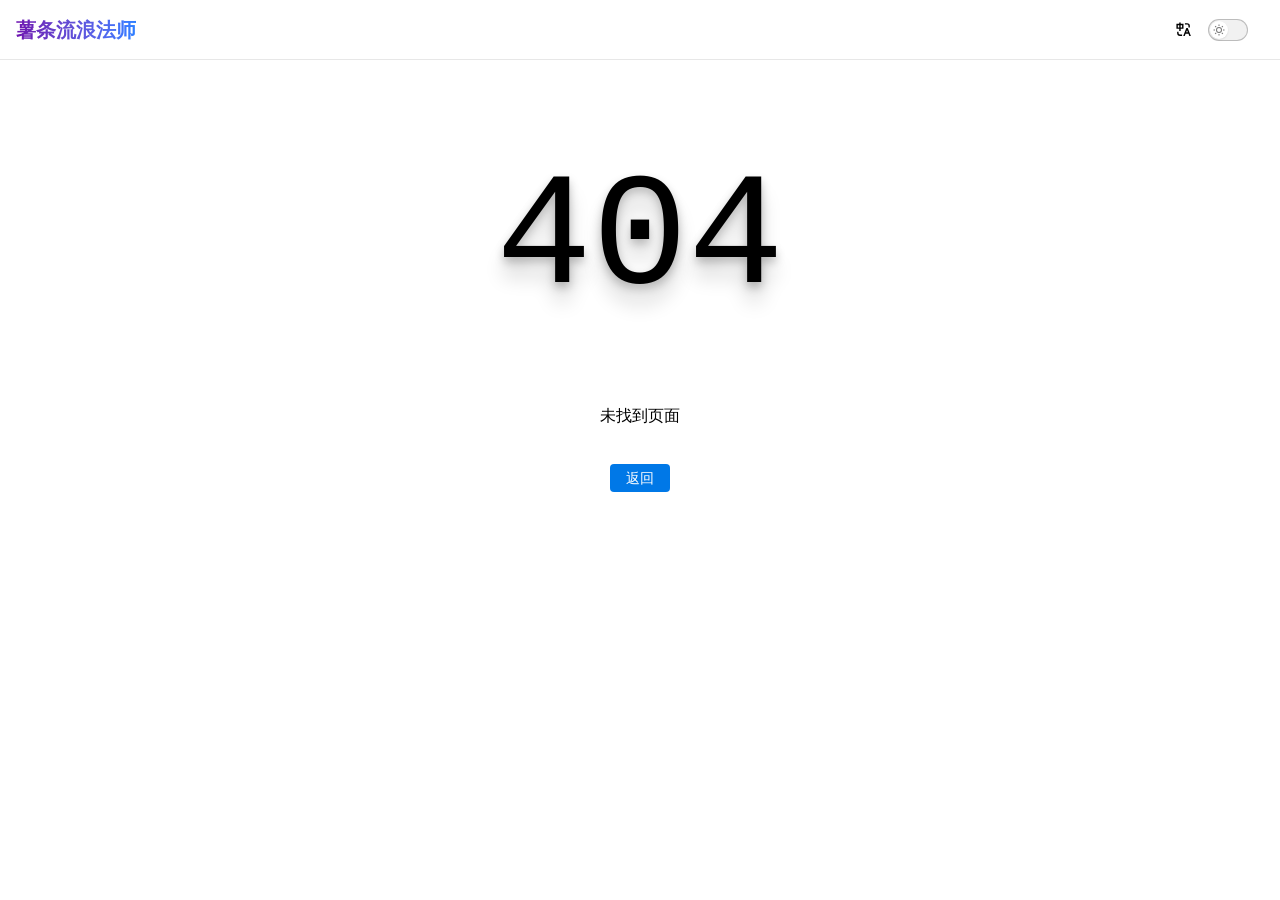
<file: yueli/%25E8%25A7%2584%25E5%2588%2599/%E7%AE%80%E8%B0%B1%E8%BD%AC%E6%8D%A2%E7%A7%91%E5%AD%A6%E8%B0%B1%E8%A7%84%E5%88%99V2_1.html>
<!DOCTYPE html>
<html  lang="zh-CN">
<head>
  <meta charset="UTF-8">
  <meta name="viewport" content="width=device-width, initial-scale=1.0">
  <link rel="icon" href="/favicon.svg">
    <script>
    ;(function () {
      const prefersDark =
        window.matchMedia &&
        window.matchMedia('(prefers-color-scheme: dark)').matches
      const setting = localStorage.getItem('vueuse-color-scheme') || 'auto'
      if (setting === 'dark' || (prefersDark && setting !== 'light'))
        document.documentElement.classList.toggle('dark', true)
    })()
    </script>
  <style type="text/css">
    :root { color-scheme: light dark; --va-c-bg: #fff; }
    html.dark { --va-c-bg: #000; }
    html { background-color: var(--va-c-bg); }
  </style><style id="valaxy-fouc">body{opacity:0!important}</style><style>body{transition:opacity .15s ease}</style><noscript><style>body{opacity:1!important}</style></noscript><script>(function foucGuardScript(maxDuration) {
  var done = 0;
  function reveal() {
    if (done) return;
    done = 1;
    var s = document.getElementById("valaxy-fouc");
    if (s) s.remove();
  }
  function check() {
    var links = document.querySelectorAll('link[rel="stylesheet"]');
    for (var i = 0; i < links.length; i++) {
      if (!links[i].sheet) return;
    }
    reveal();
  }
  new MutationObserver(check).observe(document.head, {
    childList: true,
    attributes: true,
    attributeFilter: ["media", "rel"]
  });
  addEventListener("load", reveal);
  if (maxDuration)
    setTimeout(reveal, maxDuration);
})(5000)</script>
    <script>
    const locale = localStorage.getItem('valaxy-locale') || 'zh-CN';
    document.documentElement.setAttribute('lang', locale);
    </script>
    
  <script type="module" crossorigin src="/assets/index.BZ6hnUwN.js"></script>
  <link rel="modulepreload" crossorigin href="/assets/rolldown-runtime.CYVBeYYp.js">
  <link rel="modulepreload" crossorigin href="/assets/framework.BQkCPPpt.js">
  <link rel="modulepreload" crossorigin href="/assets/chunks/vue-i18n.vTFSufhp.js">
  <link rel="modulepreload" crossorigin href="/assets/chunks/dayjs.DwLr60RS.js">
  <link rel="modulepreload" crossorigin href="/assets/chunks/pinia.BSRpRlTM.js">
  <link rel="modulepreload" crossorigin href="/assets/chunks/vue-router.CTGJ9cB7.js">
  <link rel="modulepreload" crossorigin href="/assets/theme.Bt_yc7lh.js">
  <link rel="modulepreload" crossorigin href="/assets/chunks/nprogress.D5yedX_s.js">
  <link rel="stylesheet" crossorigin href="/assets/style.DndoTTOW.css">
<link rel="preload" href="/assets/KaTeX_AMS-Regular.BQhdFMY1.woff2" as="font" type="font/woff2" crossorigin>
<link rel="preload" href="/assets/KaTeX_AMS-Regular.DMm9YOAa.woff" as="font" type="font/woff" crossorigin>
<link rel="preload" href="/assets/KaTeX_Caligraphic-Bold.Dq_IR9rO.woff2" as="font" type="font/woff2" crossorigin>
<link rel="preload" href="/assets/KaTeX_Caligraphic-Bold.BEiXGLvX.woff" as="font" type="font/woff" crossorigin>
<link rel="preload" href="/assets/KaTeX_Caligraphic-Regular.Di6jR-x-.woff2" as="font" type="font/woff2" crossorigin>
<link rel="preload" href="/assets/KaTeX_Caligraphic-Regular.CTRA-rTL.woff" as="font" type="font/woff" crossorigin>
<link rel="preload" href="/assets/KaTeX_Fraktur-Bold.CL6g_b3V.woff2" as="font" type="font/woff2" crossorigin>
<link rel="preload" href="/assets/KaTeX_Fraktur-Bold.BsDP51OF.woff" as="font" type="font/woff" crossorigin>
<link rel="preload" href="/assets/KaTeX_Fraktur-Regular.CTYiF6lA.woff2" as="font" type="font/woff2" crossorigin>
<link rel="preload" href="/assets/KaTeX_Fraktur-Regular.Dxdc4cR9.woff" as="font" type="font/woff" crossorigin>
<link rel="preload" href="/assets/KaTeX_Main-Bold.Cx986IdX.woff2" as="font" type="font/woff2" crossorigin>
<link rel="preload" href="/assets/KaTeX_Main-Bold.Jm3AIy58.woff" as="font" type="font/woff" crossorigin>
<link rel="preload" href="/assets/KaTeX_Main-BoldItalic.DxDJ3AOS.woff2" as="font" type="font/woff2" crossorigin>
<link rel="preload" href="/assets/KaTeX_Main-BoldItalic.SpSLRI95.woff" as="font" type="font/woff" crossorigin>
<link rel="preload" href="/assets/KaTeX_Main-Italic.NWA7e6Wa.woff2" as="font" type="font/woff2" crossorigin>
<link rel="preload" href="/assets/KaTeX_Main-Italic.BMLOBm91.woff" as="font" type="font/woff" crossorigin>
<link rel="preload" href="/assets/KaTeX_Main-Regular.B22Nviop.woff2" as="font" type="font/woff2" crossorigin>
<link rel="preload" href="/assets/KaTeX_Main-Regular.Dr94JaBh.woff" as="font" type="font/woff" crossorigin>
<link rel="preload" href="/assets/KaTeX_Math-BoldItalic.CZnvNsCZ.woff2" as="font" type="font/woff2" crossorigin>
<link rel="preload" href="/assets/KaTeX_Math-BoldItalic.iY-2wyZ7.woff" as="font" type="font/woff" crossorigin>
<link rel="preload" href="/assets/KaTeX_Math-Italic.t53AETM-.woff2" as="font" type="font/woff2" crossorigin>
<link rel="preload" href="/assets/KaTeX_Math-Italic.DA0__PXp.woff" as="font" type="font/woff" crossorigin>
<link rel="preload" href="/assets/KaTeX_SansSerif-Bold.D1sUS0GD.woff2" as="font" type="font/woff2" crossorigin>
<link rel="preload" href="/assets/KaTeX_SansSerif-Bold.DbIhKOiC.woff" as="font" type="font/woff" crossorigin>
<link rel="preload" href="/assets/KaTeX_SansSerif-Italic.C3H0VqGB.woff2" as="font" type="font/woff2" crossorigin>
<link rel="preload" href="/assets/KaTeX_SansSerif-Italic.DN2j7dab.woff" as="font" type="font/woff" crossorigin>
<link rel="preload" href="/assets/KaTeX_SansSerif-Regular.DDBCnlJ7.woff2" as="font" type="font/woff2" crossorigin>
<link rel="preload" href="/assets/KaTeX_SansSerif-Regular.CS6fqUqJ.woff" as="font" type="font/woff" crossorigin>
<link rel="preload" href="/assets/KaTeX_Script-Regular.D3wIWfF6.woff2" as="font" type="font/woff2" crossorigin>
<link rel="preload" href="/assets/KaTeX_Script-Regular.D5yQViql.woff" as="font" type="font/woff" crossorigin>
<link rel="preload" href="/assets/KaTeX_Size1-Regular.mCD8mA8B.woff2" as="font" type="font/woff2" crossorigin>
<link rel="preload" href="/assets/KaTeX_Size1-Regular.C195tn64.woff" as="font" type="font/woff" crossorigin>
<link rel="preload" href="/assets/KaTeX_Size2-Regular.Dy4dx90m.woff2" as="font" type="font/woff2" crossorigin>
<link rel="preload" href="/assets/KaTeX_Size2-Regular.oD1tc_U0.woff" as="font" type="font/woff" crossorigin>
<link rel="preload" href="/assets/KaTeX_Size3-Regular.CTq5MqoE.woff" as="font" type="font/woff" crossorigin>
<link rel="preload" href="/assets/KaTeX_Size4-Regular.Dl5lxZxV.woff2" as="font" type="font/woff2" crossorigin>
<link rel="preload" href="/assets/KaTeX_Size4-Regular.BF-4gkZK.woff" as="font" type="font/woff" crossorigin>
<link rel="preload" href="/assets/KaTeX_Typewriter-Regular.CO6r4hn1.woff2" as="font" type="font/woff2" crossorigin>
<link rel="preload" href="/assets/KaTeX_Typewriter-Regular.C0xS9mPB.woff" as="font" type="font/woff" crossorigin>
<link rel="modulepreload" crossorigin href="/assets/theme.Bt_yc7lh.js">
<link rel="preload" href="/assets/valaxy-logo.DPa8-qbg.png" as="image">
<link rel="modulepreload" crossorigin href="/assets/简谱转换科学谱规则V2_1.BicGZr3E.js">
<meta charset="utf-8">
<meta name="viewport" content="width=device-width, initial-scale=1">
<title>薯条流浪法师</title>
<meta property="og:locale:alternate" content="en">
<meta name="description" content="薯条流浪法师的个人小屋">
<meta property="og:description" content="薯条流浪法师的个人小屋">
<meta property="og:locale" content="zh-CN">
<meta property="og:site_name" content="薯条流浪法师">
<meta property="og:title" content="薯条流浪法师">
<meta property="og:image" content="/favicon.svg">
<meta property="og:type" content="website">
<meta property="og:url" content="https://sutiao-liulang-fashi.github.io/">
<link rel="icon" href="/favicon.svg" type="image/svg+xml">
<meta name="generator" content="Valaxy 0.28.1">
<meta name="twitter:card" content="summary_large_image">
</head>
<body>
  <div id="app"><!--[--><!--[--><!----><!--[--><!--]--><!----><!--]--><div class="layout antialiased"><nav w="full" class="press-nav relative md:fixed md:z-99 font-bold"><div class="pr-navbar flex justify-between items-center pl-4 pr-2 has-sidebar"><a href="/" class="text-xl flex justify-center items-center font-black gradient-text from-purple-800 to-blue-500 bg-gradient-to-r" aria-label="薯条流浪法师"><!--v-if--><span class="inline-flex">薯条流浪法师</span></a><div class="self-stretch flex justify-center items-center text-sm leading-5"><!----><div class="flex lt-md:hidden" h="full" p="x-2"><!--[--><!--]--></div><div class="flex items-center lt-lg:hidden" h="full" p="x-2"><!--[--><!-- Flyout mode: reuse PressNavItemGroup dropdown pattern --><!--[--><!-- Legacy toggle mode: no locales config --><button title="切换语言" data-v-5831e873><div i-ri-translate class="transition transform" data-v-5831e873></div></button><!--]--><!--]--></div><div class="inline-flex items-center lt-lg:hidden" p="x-2"><button class="switch switch-appearance" type="button" aria-label="Toggle Dark Mode" data-v-04afd0f3><span class="check" data-v-04afd0f3><span class="icon-wrap" data-v-04afd0f3><div class="icon" i-ri-sun-line data-v-04afd0f3></div></span></span></button></div><div class="pr-social-links pr-nav-bar-social-links" p="x-2" data-v-4030dd5a data-v-1cadd8e1><!--[--><!--]--></div><button type="button" class="pr-NavBarHamburger" aria-label="mobile navigation" aria-expanded="false" aria-controls="pr-NavScreen" data-v-d4e74285><span class="container" data-v-d4e74285><span class="top" data-v-d4e74285></span><span class="middle" data-v-d4e74285></span><span class="bottom" data-v-d4e74285></span></span></button></div></div><!----></nav><div class="press-local-nav" data-v-63d2c50c><button class="menu" aria-expanded="false" aria-controls="pr-sidebar-nav" data-v-63d2c50c><div i-ri-align-left class="menu-icon" data-v-63d2c50c></div><span class="menu-text" data-v-63d2c50c>菜单</span></button><div class="VPLocalNavOutlineDropdown" style="--vp-vh:0px;" data-v-63d2c50c data-v-84c26161><button data-v-84c26161>返回顶部</button><!----></div></div><!--[--><aside class="press-sidebar shadow-lg"><div text="left" m="2"><!--[--><ul class="category-list"><div class="VPSidebarItem level-0 is-link" p="t-2" border="t t-$pr-c-divider-light" data-v-a8031b1b><div class="press-sidebar-item item" data-v-a8031b1b><div class="indicator" data-v-a8031b1b></div><a href="/start/" class="va-link link" tag="a" data-v-a8031b1b><!--[--><!-- eslint-disable-next-line vue/no-v-text-v-html-on-component --><p class="text ml-1" data-v-a8031b1b>开始</p><!--]--></a><!--v-if--></div><!--v-if--></div></ul><ul class="category-list"><section class="VPSidebarItem level-0 collapsible" p="t-2" border="t t-$pr-c-divider-light" data-v-a8031b1b><div class="press-sidebar-item item" role="button" tabindex="0" data-v-a8031b1b><div class="indicator" data-v-a8031b1b></div><!--[--><!-- eslint-disable-next-line vue/no-v-text-v-html-on-component --><h2 class="text ml-1" data-v-a8031b1b>乐理</h2><!--]--><button tabindex="0" role="button" aria-label="toggle section" class="caret folder-action inline-flex cursor-pointer" data-v-a8031b1b><div i-ri-folder-reduce-line data-v-a8031b1b></div></button></div><div class="items" data-v-a8031b1b><!--[--><div class="VPSidebarItem level-1 is-link" data-v-a8031b1b data-v-a8031b1b><div class="press-sidebar-item item" data-v-a8031b1b><div class="indicator" data-v-a8031b1b></div><a href="/yueli/" class="va-link link" tag="a" data-v-a8031b1b><!--[--><!-- eslint-disable-next-line vue/no-v-text-v-html-on-component --><p class="text ml-1" data-v-a8031b1b>介绍</p><!--]--></a><!--v-if--></div><!--v-if--></div><div class="VPSidebarItem level-1 is-link" data-v-a8031b1b data-v-a8031b1b><div class="press-sidebar-item item" data-v-a8031b1b><div class="indicator" data-v-a8031b1b></div><a href="/yueli/ABCNotation/" class="va-link link" tag="a" data-v-a8031b1b><!--[--><!-- eslint-disable-next-line vue/no-v-text-v-html-on-component --><p class="text ml-1" data-v-a8031b1b>ABC 乐谱</p><!--]--></a><!--v-if--></div><!--v-if--></div><div class="VPSidebarItem level-1 is-link" data-v-a8031b1b data-v-a8031b1b><div class="press-sidebar-item item" data-v-a8031b1b><div class="indicator" data-v-a8031b1b></div><a href="/yueli/playground/" class="va-link link" tag="a" data-v-a8031b1b><!--[--><!-- eslint-disable-next-line vue/no-v-text-v-html-on-component --><p class="text ml-1" data-v-a8031b1b>游乐场</p><!--]--></a><!--v-if--></div><!--v-if--></div><div class="VPSidebarItem level-1 is-link" data-v-a8031b1b data-v-a8031b1b><div class="press-sidebar-item item" data-v-a8031b1b><div class="indicator" data-v-a8031b1b></div><a href="/yueli/p_yueqin/" class="va-link link" tag="a" data-v-a8031b1b><!--[--><!-- eslint-disable-next-line vue/no-v-text-v-html-on-component --><p class="text ml-1" data-v-a8031b1b>月琴</p><!--]--></a><!--v-if--></div><!--v-if--></div><!--]--></div></section></ul><!--]--></div></aside><!--]--><!----><!--[--><main class="press-main flex has-sidebar" data-v-5431fe00><div w="full" flex="~" class="px-6 md:pl-12 has-aside relative" p="t-4" data-v-5431fe00><div class="container" flex="~ grow" justify="between" data-v-5431fe00><!--[--><div w="full" class="vp-doc content" flex="~ col grow" p="lt-md:0" data-v-5431fe00><!--[--><!--]--><!--[--><!--]--><!--[--><!--[--><!--]--><article class="markdown-body mx-auto w-full max-w-4xl" data-v-5431fe00><!--[--><!----><!--[--><h1 id="简谱到科学谱转换规则-基于-abc-标准-v2-1" tabindex="-1">简谱到科学谱转换规则（基于 ABC 标准 v2.1） <a class="header-anchor" href="#简谱到科学谱转换规则-基于-abc-标准-v2-1" aria-label="Permalink to &quot;简谱到科学谱转换规则（基于 ABC 标准 v2.1）&quot;">​</a></h1><h2 id="概述" tabindex="-1">概述 <a class="header-anchor" href="#概述" aria-label="Permalink to &quot;概述&quot;">​</a></h2><p>简谱是一种使用数字 1-7 表示音高的记谱法，广泛应用于中文音乐教育。科学谱（科学记谱法）是使用音名（A-G）、八度编号和时值修饰符来表示音乐的国际通用方法。本文档详细说明如何将简谱转换为科学谱，以便进一步转换为 ABC 记谱法或其他标准格式。</p><p><strong>转换链路</strong>：</p><div class="language-"><button title="Copy code" class="copy"></button><span class="lang"></span><pre class="shiki shiki-themes github-light github-dark vp-code"><code v-pre><span class="line"><span>简谱 → 科学谱 → ABC谱</span></span></code></pre><button class="code-block-unfold-btn"></button></div><p>通过这条转换链路，可以确保三种谱子最终播放和渲染的效果一致。</p><h2 id="基本映射关系" tabindex="-1">基本映射关系 <a class="header-anchor" href="#基本映射关系" aria-label="Permalink to &quot;基本映射关系&quot;">​</a></h2><h3 id="_1-音符名称映射" tabindex="-1">1. 音符名称映射 <a class="header-anchor" href="#_1-音符名称映射" aria-label="Permalink to &quot;1. 音符名称映射&quot;">​</a></h3><table><thead><tr><th>简谱</th><th>音名</th><th>科学谱（基音C4）</th><th>说明</th></tr></thead><tbody><tr><td>1</td><td>C</td><td>C4</td><td>基音（中央C）</td></tr><tr><td>2</td><td>D</td><td>D4</td><td></td></tr><tr><td>3</td><td>E</td><td>E4</td><td></td></tr><tr><td>4</td><td>F</td><td>F4</td><td></td></tr><tr><td>5</td><td>G</td><td>G4</td><td></td></tr><tr><td>6</td><td>A</td><td>A4</td><td></td></tr><tr><td>7</td><td>B</td><td>B4</td><td></td></tr></tbody></table><p><strong>重要</strong>：简谱的音名依赖于基音（baseNote）的选择。基音决定了简谱数字 1 对应的具体音高。</p><h3 id="_2-八度表示" tabindex="-1">2. 八度表示 <a class="header-anchor" href="#_2-八度表示" aria-label="Permalink to &quot;2. 八度表示&quot;">​</a></h3><h4 id="科学谱八度规则" tabindex="-1">科学谱八度规则 <a class="header-anchor" href="#科学谱八度规则" aria-label="Permalink to &quot;科学谱八度规则&quot;">​</a></h4><p>科学谱使用音名后跟数字表示八度：</p><ul><li><strong>C4</strong> = 中央C（Middle C，MIDI 60）</li><li><strong>C3</strong> = 低八度（MIDI 48）</li><li><strong>C5</strong> = 高八度（MIDI 72）</li></ul><h4 id="简谱八度表示" tabindex="-1">简谱八度表示 <a class="header-anchor" href="#简谱八度表示" aria-label="Permalink to &quot;简谱八度表示&quot;">​</a></h4><ul><li><strong>无后缀</strong> = 基音八度</li><li><strong>’ (单引号)</strong> = 升高一个八度</li><li><strong>&#39;&#39; (双引号)</strong> = 升高两个八度</li><li><strong>, (逗号)</strong> = 降低一个八度</li><li><strong>, (双逗号)</strong> = 降低两个八度</li></ul><h4 id="简谱到科学谱八度映射-基音c4" tabindex="-1">简谱到科学谱八度映射（基音C4） <a class="header-anchor" href="#简谱到科学谱八度映射-基音c4" aria-label="Permalink to &quot;简谱到科学谱八度映射（基音C4）&quot;">​</a></h4><table><thead><tr><th>简谱</th><th>相对八度</th><th>科学谱</th><th>MIDI</th><th>说明</th></tr></thead><tbody><tr><td>1,</td><td>-2</td><td>C2</td><td>36</td><td>低两个八度</td></tr><tr><td>1,</td><td>-1</td><td>C3</td><td>48</td><td>低一个八度</td></tr><tr><td>1</td><td>0</td><td>C4</td><td>60</td><td>基音（中央C）</td></tr><tr><td>1’</td><td>+1</td><td>C5</td><td>72</td><td>高一个八度</td></tr><tr><td>1’’</td><td>+2</td><td>C6</td><td>84</td><td>高两个八度</td></tr><tr><td>1’&#39;&#39;</td><td>+3</td><td>C7</td><td>96</td><td>高三个八度</td></tr></tbody></table><h4 id="计算公式" tabindex="-1">计算公式 <a class="header-anchor" href="#计算公式" aria-label="Permalink to &quot;计算公式&quot;">​</a></h4><div class="language-"><button title="Copy code" class="copy"></button><span class="lang"></span><pre class="shiki shiki-themes github-light github-dark vp-code"><code v-pre><span class="line"><span>科学谱八度 = 基音八度 + 简谱八度修饰符</span></span></code></pre><button class="code-block-unfold-btn"></button></div><p>示例（基音C4）：</p><div class="language-"><button title="Copy code" class="copy"></button><span class="lang"></span><pre class="shiki shiki-themes github-light github-dark vp-code"><code v-pre><span class="line"><span>简谱 1&#39;  → 科学谱 C5 (4 + 1 = 5)</span></span>
<span class="line"><span>简谱 1,, → 科学谱 C2 (4 - 2 = 2)</span></span>
<span class="line"><span>简谱 2&#39;  → 科学谱 D5 (4 + 1 = 5)</span></span>
<span class="line"><span>简谱 5,  → 科学谱 G3 (4 - 1 = 3)</span></span></code></pre><button class="code-block-unfold-btn"></button></div><h4 id="不同基音的映射示例" tabindex="-1">不同基音的映射示例 <a class="header-anchor" href="#不同基音的映射示例" aria-label="Permalink to &quot;不同基音的映射示例&quot;">​</a></h4><table><thead><tr><th>基音</th><th>简谱1</th><th>简谱1’</th><th>简谱1,</th></tr></thead><tbody><tr><td>C3</td><td>C3</td><td>C4</td><td>C2</td></tr><tr><td>C4</td><td>C4</td><td>C5</td><td>C3</td></tr><tr><td>D4</td><td>D4</td><td>D5</td><td>D3</td></tr><tr><td>G4</td><td>G4</td><td>G5</td><td>G3</td></tr></tbody></table><h3 id="_3-升降号表示" tabindex="-1">3. 升降号表示 <a class="header-anchor" href="#_3-升降号表示" aria-label="Permalink to &quot;3. 升降号表示&quot;">​</a></h3><table><thead><tr><th>简谱</th><th>科学谱</th><th>说明</th></tr></thead><tbody><tr><td>1#</td><td>C#4</td><td>升号 (sharp)</td></tr><tr><td>1b</td><td>B3</td><td>降号 (flat)</td></tr><tr><td>1##</td><td>C##4</td><td>重升号 (double sharp)</td></tr><tr><td>1bb</td><td>Bbb3</td><td>重降号 (double flat)</td></tr><tr><td>1n</td><td>C4</td><td>还原号 (natural)</td></tr></tbody></table><p><strong>注意</strong>：简谱中的升降号会影响音名计算。</p><h4 id="升降号在音名计算中的作用" tabindex="-1">升降号在音名计算中的作用 <a class="header-anchor" href="#升降号在音名计算中的作用" aria-label="Permalink to &quot;升降号在音名计算中的作用&quot;">​</a></h4><p>简谱的升降号会改变音名的计算：</p><div class="language-"><button title="Copy code" class="copy"></button><span class="lang"></span><pre class="shiki shiki-themes github-light github-dark vp-code"><code v-pre><span class="line"><span>无升降号：简谱 1 → 音名 C</span></span>
<span class="line"><span>升号：     简谱 1# → 音名 C#</span></span>
<span class="line"><span>降号：     简谱 1b → 音名 B（因为 Cb = B）</span></span></code></pre><button class="code-block-unfold-btn"></button></div><h3 id="_4-时值表示" tabindex="-1">4. 时值表示 <a class="header-anchor" href="#_4-时值表示" aria-label="Permalink to &quot;4. 时值表示&quot;">​</a></h3><h4 id="简谱时值表示" tabindex="-1">简谱时值表示 <a class="header-anchor" href="#简谱时值表示" aria-label="Permalink to &quot;简谱时值表示&quot;">​</a></h4><table><thead><tr><th>简谱</th><th>时值</th><th>科学谱</th><th>说明</th></tr></thead><tbody><tr><td>5</td><td>四分音符</td><td>C4</td><td>无修饰符，默认四分音符</td></tr><tr><td>5-</td><td>二分音符</td><td>C42</td><td>延长线，时值×2</td></tr><tr><td>5–</td><td>全音符</td><td>C44</td><td>双延长线，时值×4</td></tr><tr><td>5_</td><td>八分音符</td><td>C4/2</td><td>下划线，时值÷2</td></tr><tr><td>5=</td><td>十六分音符</td><td>C4/4</td><td>双下划线，时值÷4</td></tr><tr><td>5.</td><td>附点四分音符</td><td>C4.</td><td>附点，时值×1.5</td></tr></tbody></table><h4 id="科学谱时值表示" tabindex="-1">科学谱时值表示 <a class="header-anchor" href="#科学谱时值表示" aria-label="Permalink to &quot;科学谱时值表示&quot;">​</a></h4><p>科学谱支持两种时值表示方式：</p><ol><li><p><strong>整数时值</strong>（直接跟在八度后面）</p><ul><li><code>C42</code> = 二分音符（1/4 × 2 = 2/4）</li><li><code>C44</code> = 全音符（1/4 × 4 = 4/4）</li></ul></li><li><p><strong>分数时值</strong>（使用斜杠）</p><ul><li><code>C4/2</code> = 八分音符（1/4 ÷ 2 = 1/8）</li><li><code>C4/4</code> = 十六分音符（1/4 ÷ 4 = 1/16）</li></ul></li></ol><h4 id="简谱到科学谱时值映射" tabindex="-1">简谱到科学谱时值映射 <a class="header-anchor" href="#简谱到科学谱时值映射" aria-label="Permalink to &quot;简谱到科学谱时值映射&quot;">​</a></h4><table><thead><tr><th>简谱</th><th>时值</th><th>科学谱（推荐格式）</th><th>时值计算</th></tr></thead><tbody><tr><td>5</td><td>1/4</td><td>C4</td><td>默认</td></tr><tr><td>5-</td><td>2/4</td><td>C42</td><td>1/4 × 2</td></tr><tr><td>5–</td><td>4/4</td><td>C44</td><td>1/4 × 4</td></tr><tr><td>5_</td><td>1/8</td><td>C4/2</td><td>1/4 ÷ 2</td></tr><tr><td>5=</td><td>1/16</td><td>C4/4</td><td>1/4 ÷ 4</td></tr><tr><td>5===</td><td>1/32</td><td>C4/8</td><td>1/4 ÷ 8</td></tr><tr><td>5.</td><td>3/8</td><td>C4.</td><td>1/4 × 1.5</td></tr><tr><td>5-.</td><td>3/16</td><td>C4./2</td><td>(1/4 × 1.5) ÷ 2</td></tr></tbody></table><p><strong>推荐格式</strong>：</p><ul><li>使用整数时值表示延长线（如 C42）</li><li>使用分数时值表示减半（如 C4/2）</li><li>使用附点表示附点音符（如 C4.）</li></ul><h3 id="_5-附点音符" tabindex="-1">5. 附点音符 <a class="header-anchor" href="#_5-附点音符" aria-label="Permalink to &quot;5. 附点音符&quot;">​</a></h3><h4 id="简谱附点表示" tabindex="-1">简谱附点表示 <a class="header-anchor" href="#简谱附点表示" aria-label="Permalink to &quot;简谱附点表示&quot;">​</a></h4><ul><li><strong>.</strong> 在音符后表示附点，音符时值增加一半</li></ul><h4 id="科学谱附点表示" tabindex="-1">科学谱附点表示 <a class="header-anchor" href="#科学谱附点表示" aria-label="Permalink to &quot;科学谱附点表示&quot;">​</a></h4><ul><li><strong>.</strong> 在音符后表示附点，与简谱相同</li></ul><h4 id="示例" tabindex="-1">示例 <a class="header-anchor" href="#示例" aria-label="Permalink to &quot;示例&quot;">​</a></h4><table><thead><tr><th>简谱</th><th>科学谱</th><th>时值</th><th>说明</th></tr></thead><tbody><tr><td>5.</td><td>C4.</td><td>3/8</td><td>附点四分音符</td></tr><tr><td>5-.</td><td>C4./2</td><td>3/16</td><td>附点八分音符</td></tr><tr><td>5.-</td><td>C42.</td><td>3/4</td><td>附点二分音符</td></tr><tr><td>5–.</td><td>C44.</td><td>3/2</td><td>附点全音符</td></tr></tbody></table><h3 id="_6-连音线" tabindex="-1">6. 连音线 <a class="header-anchor" href="#_6-连音线" aria-label="Permalink to &quot;6. 连音线&quot;">​</a></h3><h4 id="简谱连音线表示" tabindex="-1">简谱连音线表示 <a class="header-anchor" href="#简谱连音线表示" aria-label="Permalink to &quot;简谱连音线表示&quot;">​</a></h4><ul><li><strong>-</strong> 连接两个相同音高的音符（tie）</li><li><strong>()</strong> 包围一组音符（slur/legato）</li></ul><h4 id="科学谱连音线表示" tabindex="-1">科学谱连音线表示 <a class="header-anchor" href="#科学谱连音线表示" aria-label="Permalink to &quot;科学谱连音线表示&quot;">​</a></h4><ul><li><strong>-</strong> 在音符后表示连音线（tie）</li><li><strong>()</strong> 包围一组音符（slur/legato）</li></ul><h4 id="示例-1" tabindex="-1">示例 <a class="header-anchor" href="#示例-1" aria-label="Permalink to &quot;示例&quot;">​</a></h4><table><thead><tr><th>简谱</th><th>科学谱</th><th>说明</th></tr></thead><tbody><tr><td>5-5</td><td>C4-C4</td><td>同音连线，作为一个音符演奏</td></tr><tr><td>(5 6 7)</td><td>(C4 D4 E4)</td><td>连奏，平滑连接</td></tr><tr><td>5-6-7</td><td>(C4 D4 E4)</td><td>连奏的另一种表示</td></tr></tbody></table><h3 id="_7-小节线和反复记号" tabindex="-1">7. 小节线和反复记号 <a class="header-anchor" href="#_7-小节线和反复记号" aria-label="Permalink to &quot;7. 小节线和反复记号&quot;">​</a></h3><table><thead><tr><th>简谱</th><th>科学谱</th><th>说明</th></tr></thead><tbody><tr><td>|</td><td>|</td><td>小节线</td></tr><tr><td>||</td><td>||</td><td>双小节线</td></tr><tr><td>|:</td><td>|:</td><td>反复开始</td></tr><tr><td>😐</td><td>😐</td><td>反复结束</td></tr><tr><td>::</td><td>::</td><td>双反复（开始+结束）</td></tr><tr><td>|::</td><td>|::</td><td>三次反复开始</td></tr><tr><td>:😐</td><td>:😐</td><td>三次反复结束</td></tr></tbody></table><h4 id="示例-2" tabindex="-1">示例 <a class="header-anchor" href="#示例-2" aria-label="Permalink to &quot;示例&quot;">​</a></h4><div class="language-"><button title="Copy code" class="copy"></button><span class="lang"></span><pre class="shiki shiki-themes github-light github-dark vp-code"><code v-pre><span class="line"><span>简谱 |: 1 2 3 1 :|</span></span>
<span class="line"><span>科学谱 |: C4 D4 E4 C4 :|</span></span>
<span class="line"><span></span></span>
<span class="line"><span>简谱 1 2 | 3 4 || 5 6</span></span>
<span class="line"><span>科学谱 C4 D4 | E4 F4 || G4 A4</span></span></code></pre><button class="code-block-unfold-btn"></button></div><h3 id="_8-休止符" tabindex="-1">8. 休止符 <a class="header-anchor" href="#_8-休止符" aria-label="Permalink to &quot;8. 休止符&quot;">​</a></h3><table><thead><tr><th>简谱</th><th>科学谱</th><th>说明</th></tr></thead><tbody><tr><td>- 或 0</td><td>z</td><td>休止符（可见）</td></tr><tr><td>Z4</td><td>Z4</td><td>多小节休止符（4小节）</td></tr><tr><td>Z</td><td>Z</td><td>一小节休止符</td></tr></tbody></table><h4 id="示例-3" tabindex="-1">示例 <a class="header-anchor" href="#示例-3" aria-label="Permalink to &quot;示例&quot;">​</a></h4><div class="language-"><button title="Copy code" class="copy"></button><span class="lang"></span><pre class="shiki shiki-themes github-light github-dark vp-code"><code v-pre><span class="line"><span>简谱 5 0 3 0 | Z4 |</span></span>
<span class="line"><span>科学谱 G4 z E4 z | Z4 |</span></span></code></pre><button class="code-block-unfold-btn"></button></div><h3 id="_9-三连音等特殊记号" tabindex="-1">9. 三连音等特殊记号 <a class="header-anchor" href="#_9-三连音等特殊记号" aria-label="Permalink to &quot;9. 三连音等特殊记号&quot;">​</a></h3><table><thead><tr><th>记号</th><th>简谱</th><th>科学谱</th><th>说明</th></tr></thead><tbody><tr><td>三连音</td><td>(1 2 3)</td><td>(3 C4 D4 E4)</td><td>3个音符在2个音符的时间内</td></tr><tr><td>二连音</td><td>(1 2)</td><td>(2 C4 D4)</td><td>2个音符在3个音符的时间内</td></tr><tr><td>四连音</td><td>(1 2 3 4)</td><td>(4 C4 D4 E4 F4)</td><td>4个音符在3个音符的时间内</td></tr><tr><td>五连音</td><td>(1 2 3 4 5)</td><td>(5 C4 D4 E4 F4 G4)</td><td>5个音符在n个音符的时间内</td></tr></tbody></table><h2 id="基音处理-关键概念" tabindex="-1">基音处理（关键概念） <a class="header-anchor" href="#基音处理-关键概念" aria-label="Permalink to &quot;基音处理（关键概念）&quot;">​</a></h2><h3 id="什么是基音" tabindex="-1">什么是基音 <a class="header-anchor" href="#什么是基音" aria-label="Permalink to &quot;什么是基音&quot;">​</a></h3><p>基音（baseNote）是简谱中数字 1 对应的具体音高。基音的选择会影响整个简谱的音高映射。</p><h3 id="常见基音选择" tabindex="-1">常见基音选择 <a class="header-anchor" href="#常见基音选择" aria-label="Permalink to &quot;常见基音选择&quot;">​</a></h3><table><thead><tr><th>基音</th><th>适用调性</th><th>说明</th></tr></thead><tbody><tr><td>C4</td><td>C大调</td><td>最常用，中央C</td></tr><tr><td>D4</td><td>D大调</td><td>用于D大调乐曲</td></tr><tr><td>G4</td><td>G大调</td><td>用于G大调乐曲</td></tr><tr><td>F4</td><td>F大调</td><td>用于F大调乐曲</td></tr><tr><td>A4</td><td>A大调</td><td>用于A大调乐曲</td></tr></tbody></table><h3 id="基音对转换的影响" tabindex="-1">基音对转换的影响 <a class="header-anchor" href="#基音对转换的影响" aria-label="Permalink to &quot;基音对转换的影响&quot;">​</a></h3><p>示例：简谱 &quot;1 2 3 4&quot; 在不同基音下的科学谱表示：</p><table><thead><tr><th>基音</th><th>简谱1</th><th>简谱2</th><th>简谱3</th><th>简谱4</th></tr></thead><tbody><tr><td>C4</td><td>C4</td><td>D4</td><td>E4</td><td>F4</td></tr><tr><td>D4</td><td>D4</td><td>E4</td><td>F#4</td><td>G4</td></tr><tr><td>G4</td><td>G4</td><td>A4</td><td>B4</td><td>c5</td></tr><tr><td>F4</td><td>F4</td><td>G4</td><td>A4</td><td>Bb4</td></tr></tbody></table><h3 id="计算基音的八度" tabindex="-1">计算基音的八度 <a class="header-anchor" href="#计算基音的八度" aria-label="Permalink to &quot;计算基音的八度&quot;">​</a></h3><div class="language-"><button title="Copy code" class="copy"></button><span class="lang"></span><pre class="shiki shiki-themes github-light github-dark vp-code"><code v-pre><span class="line"><span>基音八度 = parseInt(baseNote.match(/\d+$/)[0], 10)</span></span></code></pre><button class="code-block-unfold-btn"></button></div><p>示例：</p><ul><li>C4 → 基音八度 = 4</li><li>G4 → 基音八度 = 4</li><li>c5 → 基音八度 = 5</li></ul><h2 id="转换算法要点" tabindex="-1">转换算法要点 <a class="header-anchor" href="#转换算法要点" aria-label="Permalink to &quot;转换算法要点&quot;">​</a></h2><h3 id="_1-音名计算" tabindex="-1">1. 音名计算 <a class="header-anchor" href="#_1-音名计算" aria-label="Permalink to &quot;1. 音名计算&quot;">​</a></h3><p>简谱数字到音名的映射需要考虑基音和调性：</p><div class="language-"><button title="Copy code" class="copy"></button><span class="lang"></span><pre class="shiki shiki-themes github-light github-dark vp-code"><code v-pre><span class="line"><span>// 音名数组（按半音排列）</span></span>
<span class="line"><span>const noteNames = [&#39;C&#39;, &#39;C#&#39;, &#39;D&#39;, &#39;D#&#39;, &#39;E&#39;, &#39;F&#39;, &#39;F#&#39;, &#39;G&#39;, &#39;G#&#39;, &#39;A&#39;, &#39;A#&#39;, &#39;B&#39;];</span></span>
<span class="line"><span></span></span>
<span class="line"><span>// 大调音阶偏移</span></span>
<span class="line"><span>const majorScaleOffset = [0, 2, 4, 5, 7, 9, 11];</span></span>
<span class="line"><span></span></span>
<span class="line"><span>// 计算音名</span></span>
<span class="line"><span>function getNoteName(digit: number, baseNote: string, accidental: string): string {</span></span>
<span class="line"><span>  // 获取基音的半音位置</span></span>
<span class="line"><span>  const baseSemitone = getNoteSemitone(baseNote);</span></span>
<span class="line"><span></span></span>
<span class="line"><span>  // 计算目标半音位置</span></span>
<span class="line"><span>  const targetSemitone = (baseSemitone + majorScaleOffset[digit - 1] + getAccidentalOffset(accidental)) % 12;</span></span>
<span class="line"><span></span></span>
<span class="line"><span>  // 返回音名</span></span>
<span class="line"><span>  return noteNames[targetSemitone];</span></span>
<span class="line"><span>}</span></span></code></pre><button class="code-block-unfold-btn"></button></div><h4 id="音名计算示例" tabindex="-1">音名计算示例 <a class="header-anchor" href="#音名计算示例" aria-label="Permalink to &quot;音名计算示例&quot;">​</a></h4><p><strong>基音 C4，无升降号</strong>：</p><div class="language-"><button title="Copy code" class="copy"></button><span class="lang"></span><pre class="shiki shiki-themes github-light github-dark vp-code"><code v-pre><span class="line"><span>简谱 1 → C4 (0 + 0 = 0 → C)</span></span>
<span class="line"><span>简谱 2 → D4 (0 + 2 = 2 → D)</span></span>
<span class="line"><span>简谱 3 → E4 (0 + 4 = 4 → E)</span></span>
<span class="line"><span>简谱 4 → F4 (0 + 5 = 5 → F)</span></span>
<span class="line"><span>简谱 5 → G4 (0 + 7 = 7 → G)</span></span>
<span class="line"><span>简谱 6 → A4 (0 + 9 = 9 → A)</span></span>
<span class="line"><span>简谱 7 → B4 (0 + 11 = 11 → B)</span></span></code></pre><button class="code-block-unfold-btn"></button></div><p><strong>基音 C4，有升降号</strong>：</p><div class="language-"><button title="Copy code" class="copy"></button><span class="lang"></span><pre class="shiki shiki-themes github-light github-dark vp-code"><code v-pre><span class="line"><span>简谱 1# → C#4 (0 + 0 + 1 = 1 → C#)</span></span>
<span class="line"><span>简谱 2# → D#4 (0 + 2 + 1 = 3 → D#)</span></span>
<span class="line"><span>简谱 4# → F#4 (0 + 5 + 1 = 6 → F#)</span></span>
<span class="line"><span>简谱 5# → G#4 (0 + 7 + 1 = 8 → G#)</span></span>
<span class="line"><span>简谱 7# → B#4 (0 + 11 + 1 = 0 → C)  // B# = C</span></span></code></pre><button class="code-block-unfold-btn"></button></div><h3 id="_2-八度计算" tabindex="-1">2. 八度计算 <a class="header-anchor" href="#_2-八度计算" aria-label="Permalink to &quot;2. 八度计算&quot;">​</a></h3><div class="language-"><button title="Copy code" class="copy"></button><span class="lang"></span><pre class="shiki shiki-themes github-light github-dark vp-code"><code v-pre><span class="line"><span>function calculateOctave(digit: number, octaveModifier: number, baseOctave: number): number {</span></span>
<span class="line"><span>  // 默认八度是基音八度</span></span>
<span class="line"><span>  let octave = baseOctave + octaveModifier;</span></span>
<span class="line"><span></span></span>
<span class="line"><span>  // 特殊处理：音符7升高后可能需要增加八度</span></span>
<span class="line"><span>  if (digit === 7 &amp;&amp; octaveModifier === 0) {</span></span>
<span class="line"><span>    // 检查是否跨越八度边界</span></span>
<span class="line"><span>    // 例如：基音C4，简谱7 → B4，不需要调整</span></span>
<span class="line"><span>    // 但如果有升降号，可能需要调整</span></span>
<span class="line"><span>  }</span></span>
<span class="line"><span></span></span>
<span class="line"><span>  return octave;</span></span>
<span class="line"><span>}</span></span></code></pre><button class="code-block-unfold-btn"></button></div><h4 id="八度计算示例" tabindex="-1">八度计算示例 <a class="header-anchor" href="#八度计算示例" aria-label="Permalink to &quot;八度计算示例&quot;">​</a></h4><p><strong>基音 C4</strong>：</p><div class="language-"><button title="Copy code" class="copy"></button><span class="lang"></span><pre class="shiki shiki-themes github-light github-dark vp-code"><code v-pre><span class="line"><span>简谱 1,, → C2 (4 - 2 = 2)</span></span>
<span class="line"><span>简谱 1,  → C3 (4 - 1 = 3)</span></span>
<span class="line"><span>简谱 1   → C4 (4 + 0 = 4)</span></span>
<span class="line"><span>简谱 1&#39;  → C5 (4 + 1 = 5)</span></span>
<span class="line"><span>简谱 1&#39;&#39; → C6 (4 + 2 = 6)</span></span></code></pre><button class="code-block-unfold-btn"></button></div><p><strong>基音 G4</strong>：</p><div class="language-"><button title="Copy code" class="copy"></button><span class="lang"></span><pre class="shiki shiki-themes github-light github-dark vp-code"><code v-pre><span class="line"><span>简谱 1,, → G2 (4 - 2 = 2)</span></span>
<span class="line"><span>简谱 1,  → G3 (4 - 1 = 3)</span></span>
<span class="line"><span>简谱 1   → G4 (4 + 0 = 4)</span></span>
<span class="line"><span>简谱 1&#39;  → G5 (4 + 1 = 5)</span></span>
<span class="line"><span>简谱 1&#39;&#39; → G6 (4 + 2 = 6)</span></span></code></pre><button class="code-block-unfold-btn"></button></div><h3 id="_3-时值计算" tabindex="-1">3. 时值计算 <a class="header-anchor" href="#_3-时值计算" aria-label="Permalink to &quot;3. 时值计算&quot;">​</a></h3><div class="language-"><button title="Copy code" class="copy"></button><span class="lang"></span><pre class="shiki shiki-themes github-light github-dark vp-code"><code v-pre><span class="line"><span>function calculateDuration(timeModifiers: string[]): string {</span></span>
<span class="line"><span>  let duration = &#39;&#39;;</span></span>
<span class="line"><span></span></span>
<span class="line"><span>  // 解析时值修饰符</span></span>
<span class="line"><span>  for (const modifier of timeModifiers) {</span></span>
<span class="line"><span>    if (modifier === &#39;-&#39;) {</span></span>
<span class="line"><span>      // 延长线：时值 × 2</span></span>
<span class="line"><span>      duration = appendMultiplier(duration, 2);</span></span>
<span class="line"><span>    } else if (modifier === &#39;_&#39;) {</span></span>
<span class="line"><span>      // 下划线：时值 ÷ 2</span></span>
<span class="line"><span>      duration = appendFraction(duration, 2);</span></span>
<span class="line"><span>    } else if (modifier === &#39;=&#39;) {</span></span>
<span class="line"><span>      // 双下划线：时值 ÷ 4</span></span>
<span class="line"><span>      duration = appendFraction(duration, 4);</span></span>
<span class="line"><span>    } else if (modifier === &#39;.&#39;) {</span></span>
<span class="line"><span>      // 附点：时值 × 1.5</span></span>
<span class="line"><span>      duration += &#39;.&#39;;</span></span>
<span class="line"><span>    }</span></span>
<span class="line"><span>  }</span></span>
<span class="line"><span></span></span>
<span class="line"><span>  return duration || &#39;&#39;; // 无修饰符返回空</span></span>
<span class="line"><span>}</span></span>
<span class="line"><span></span></span>
<span class="line"><span>function appendMultiplier(current: string, multiplier: number): string {</span></span>
<span class="line"><span>  if (current === &#39;&#39;) {</span></span>
<span class="line"><span>    return multiplier.toString();</span></span>
<span class="line"><span>  }</span></span>
<span class="line"><span>  // 计算新的时值（整数时值）</span></span>
<span class="line"><span>  const currentValue = parseInt(current, 10) || 1;</span></span>
<span class="line"><span>  return (currentValue * multiplier).toString();</span></span>
<span class="line"><span>}</span></span>
<span class="line"><span></span></span>
<span class="line"><span>function appendFraction(current: string, divisor: number): string {</span></span>
<span class="line"><span>  if (current === &#39;&#39;) {</span></span>
<span class="line"><span>    return `/${divisor}`;</span></span>
<span class="line"><span>  }</span></span>
<span class="line"><span>  // 计算新的时值（分数时值）</span></span>
<span class="line"><span>  return `${current}/${divisor}`;</span></span>
<span class="line"><span>}</span></span></code></pre><button class="code-block-unfold-btn"></button></div><h4 id="时值计算示例" tabindex="-1">时值计算示例 <a class="header-anchor" href="#时值计算示例" aria-label="Permalink to &quot;时值计算示例&quot;">​</a></h4><table><thead><tr><th>简谱</th><th>修饰符</th><th>科学谱时值</th><th>计算过程</th></tr></thead><tbody><tr><td>5</td><td>无</td><td>（无）</td><td>默认四分音符</td></tr><tr><td>5-</td><td>-</td><td>2</td><td>1 × 2 = 2</td></tr><tr><td>5–</td><td>-,-</td><td>4</td><td>1 × 2 × 2 = 4</td></tr><tr><td>5_</td><td>_</td><td>/2</td><td>默认 ÷ 2</td></tr><tr><td>5=_</td><td>_,=</td><td>/4</td><td>默认 ÷ 2 ÷ 4</td></tr><tr><td>5.</td><td>.</td><td>.</td><td>默认 × 1.5</td></tr><tr><td>5-.</td><td>-,.</td><td>./2</td><td>(默认 × 1.5) ÷ 2</td></tr><tr><td>5.-</td><td>.,-</td><td>2.</td><td>(默认 × 1.5) × 2</td></tr></tbody></table><h2 id="完整转换示例" tabindex="-1">完整转换示例 <a class="header-anchor" href="#完整转换示例" aria-label="Permalink to &quot;完整转换示例&quot;">​</a></h2><h3 id="示例1-简单旋律-基音c4" tabindex="-1">示例1: 简单旋律（基音C4） <a class="header-anchor" href="#示例1-简单旋律-基音c4" aria-label="Permalink to &quot;示例1: 简单旋律（基音C4）&quot;">​</a></h3><p><strong>简谱:</strong></p><div class="language-"><button title="Copy code" class="copy"></button><span class="lang"></span><pre class="shiki shiki-themes github-light github-dark vp-code"><code v-pre><span class="line"><span>1 2 3 4 | 5 6 7 1&#39; |</span></span></code></pre><button class="code-block-unfold-btn"></button></div><p><strong>科学谱:</strong></p><div class="language-"><button title="Copy code" class="copy"></button><span class="lang"></span><pre class="shiki shiki-themes github-light github-dark vp-code"><code v-pre><span class="line"><span>C4 D4 E4 F4 | G4 A4 B4 C5 |</span></span></code></pre><button class="code-block-unfold-btn"></button></div><p><strong>验证（转换到ABC）:</strong></p><div class="language-"><button title="Copy code" class="copy"></button><span class="lang"></span><pre class="shiki shiki-themes github-light github-dark vp-code"><code v-pre><span class="line"><span>C D E F | G A B c |</span></span></code></pre><button class="code-block-unfold-btn"></button></div><h3 id="示例2-带时值的旋律-基音c4" tabindex="-1">示例2: 带时值的旋律（基音C4） <a class="header-anchor" href="#示例2-带时值的旋律-基音c4" aria-label="Permalink to &quot;示例2: 带时值的旋律（基音C4）&quot;">​</a></h3><p><strong>简谱:</strong></p><div class="language-"><button title="Copy code" class="copy"></button><span class="lang"></span><pre class="shiki shiki-themes github-light github-dark vp-code"><code v-pre><span class="line"><span>5  5  6  6 | 5- 5- 3  3 | 2  2  1  1 | 0  -  0  - |</span></span></code></pre><button class="code-block-unfold-btn"></button></div><p><strong>科学谱:</strong></p><div class="language-"><button title="Copy code" class="copy"></button><span class="lang"></span><pre class="shiki shiki-themes github-light github-dark vp-code"><code v-pre><span class="line"><span>G4 G4 A4 A4 | G42 G42 E4 E4 | D4 D4 C4 C4 | z2 z2 |</span></span></code></pre><button class="code-block-unfold-btn"></button></div><p><strong>验证（转换到ABC）:</strong></p><div class="language-"><button title="Copy code" class="copy"></button><span class="lang"></span><pre class="shiki shiki-themes github-light github-dark vp-code"><code v-pre><span class="line"><span>G G A A | G2 G2 E E | D D C C | z2 z2 |</span></span></code></pre><button class="code-block-unfold-btn"></button></div><h3 id="示例3-带升降号和八度变化-基音c4" tabindex="-1">示例3: 带升降号和八度变化（基音C4） <a class="header-anchor" href="#示例3-带升降号和八度变化-基音c4" aria-label="Permalink to &quot;示例3: 带升降号和八度变化（基音C4）&quot;">​</a></h3><p><strong>简谱:</strong></p><div class="language-"><button title="Copy code" class="copy"></button><span class="lang"></span><pre class="shiki shiki-themes github-light github-dark vp-code"><code v-pre><span class="line"><span>1  2# 3  4 | 5  6  7  1&#39; | 1&#39; 7  6  5 | 4  3  2# 1 |</span></span></code></pre><button class="code-block-unfold-btn"></button></div><p><strong>科学谱:</strong></p><div class="language-"><button title="Copy code" class="copy"></button><span class="lang"></span><pre class="shiki shiki-themes github-light github-dark vp-code"><code v-pre><span class="line"><span>C4 D#4 E4 F4 | G4 A4 B4 C5 | C5 B4 A4 G4 | F4 E4 D#4 C4 |</span></span></code></pre><button class="code-block-unfold-btn"></button></div><p><strong>验证（转换到ABC）:</strong></p><div class="language-"><button title="Copy code" class="copy"></button><span class="lang"></span><pre class="shiki shiki-themes github-light github-dark vp-code"><code v-pre><span class="line"><span>C ^D E F | G A B c | c B A G | F E ^D C |</span></span></code></pre><button class="code-block-unfold-btn"></button></div><h3 id="示例4-带附点和连音-基音c4" tabindex="-1">示例4: 带附点和连音（基音C4） <a class="header-anchor" href="#示例4-带附点和连音-基音c4" aria-label="Permalink to &quot;示例4: 带附点和连音（基音C4）&quot;">​</a></h3><p><strong>简谱:</strong></p><div class="language-"><button title="Copy code" class="copy"></button><span class="lang"></span><pre class="shiki shiki-themes github-light github-dark vp-code"><code v-pre><span class="line"><span>5.  3  5.  3 | 1  2  3  1 | 3-5 6  5 | 3  2  1  - |</span></span></code></pre><button class="code-block-unfold-btn"></button></div><p><strong>科学谱:</strong></p><div class="language-"><button title="Copy code" class="copy"></button><span class="lang"></span><pre class="shiki shiki-themes github-light github-dark vp-code"><code v-pre><span class="line"><span>G4. E4 G4. E4 | C4 D4 E4 C4 | E4-G4 A4 G4 | E4 D4 C42 |</span></span></code></pre><button class="code-block-unfold-btn"></button></div><p><strong>验证（转换到ABC）:</strong></p><div class="language-"><button title="Copy code" class="copy"></button><span class="lang"></span><pre class="shiki shiki-themes github-light github-dark vp-code"><code v-pre><span class="line"><span>G. E G. E | C D E C | E-G A G | E D C2 |</span></span></code></pre><button class="code-block-unfold-btn"></button></div><h3 id="示例5-带反复记号-基音c4" tabindex="-1">示例5: 带反复记号（基音C4） <a class="header-anchor" href="#示例5-带反复记号-基音c4" aria-label="Permalink to &quot;示例5: 带反复记号（基音C4）&quot;">​</a></h3><p><strong>简谱:</strong></p><div class="language-"><button title="Copy code" class="copy"></button><span class="lang"></span><pre class="shiki shiki-themes github-light github-dark vp-code"><code v-pre><span class="line"><span>|: 1 2 3 1 | 5 6 5 3 :|</span></span></code></pre><button class="code-block-unfold-btn"></button></div><p><strong>科学谱:</strong></p><div class="language-"><button title="Copy code" class="copy"></button><span class="lang"></span><pre class="shiki shiki-themes github-light github-dark vp-code"><code v-pre><span class="line"><span>|: C4 D4 E4 C4 | G4 A4 G4 E4 :|</span></span></code></pre><button class="code-block-unfold-btn"></button></div><p><strong>验证（转换到ABC）:</strong></p><div class="language-"><button title="Copy code" class="copy"></button><span class="lang"></span><pre class="shiki shiki-themes github-light github-dark vp-code"><code v-pre><span class="line"><span>|: C D E C | G A G E :|</span></span></code></pre><button class="code-block-unfold-btn"></button></div><h3 id="示例6-不同基音-基音g4" tabindex="-1">示例6: 不同基音（基音G4） <a class="header-anchor" href="#示例6-不同基音-基音g4" aria-label="Permalink to &quot;示例6: 不同基音（基音G4）&quot;">​</a></h3><p><strong>简谱:</strong></p><div class="language-"><button title="Copy code" class="copy"></button><span class="lang"></span><pre class="shiki shiki-themes github-light github-dark vp-code"><code v-pre><span class="line"><span>1  2  3  4 | 5  6  7  1&#39; |</span></span></code></pre><button class="code-block-unfold-btn"></button></div><p><strong>科学谱:</strong></p><div class="language-"><button title="Copy code" class="copy"></button><span class="lang"></span><pre class="shiki shiki-themes github-light github-dark vp-code"><code v-pre><span class="line"><span>G4 A4 B4 C5 | D5 E5 F#5 G5 |</span></span></code></pre><button class="code-block-unfold-btn"></button></div><p><strong>验证（转换到ABC，K:G）:</strong></p><div class="language-"><button title="Copy code" class="copy"></button><span class="lang"></span><pre class="shiki shiki-themes github-light github-dark vp-code"><code v-pre><span class="line"><span>G A B c | d e f^ g |</span></span></code></pre><button class="code-block-unfold-btn"></button></div><h3 id="示例7-复杂混合-基音c4" tabindex="-1">示例7: 复杂混合（基音C4） <a class="header-anchor" href="#示例7-复杂混合-基音c4" aria-label="Permalink to &quot;示例7: 复杂混合（基音C4）&quot;">​</a></h3><p><strong>简谱:</strong></p><div class="language-"><button title="Copy code" class="copy"></button><span class="lang"></span><pre class="shiki shiki-themes github-light github-dark vp-code"><code v-pre><span class="line"><span>1  2# 3  4 | 5. 6  7= 1&#39; | 1&#39; 7  6b 5 | 4  3  2# 1 |</span></span></code></pre><button class="code-block-unfold-btn"></button></div><p><strong>科学谱:</strong></p><div class="language-"><button title="Copy code" class="copy"></button><span class="lang"></span><pre class="shiki shiki-themes github-light github-dark vp-code"><code v-pre><span class="line"><span>C4 D#4 E4 F4 | G4. A4 B4/2 C5 | C5 B4 Bb4 G4 | F4 E4 D#4 C4 |</span></span></code></pre><button class="code-block-unfold-btn"></button></div><p><strong>验证（转换到ABC）:</strong></p><div class="language-"><button title="Copy code" class="copy"></button><span class="lang"></span><pre class="shiki shiki-themes github-light github-dark vp-code"><code v-pre><span class="line"><span>C ^D E F | G. A B/2 c | c B _B G | F E ^D C |</span></span></code></pre><button class="code-block-unfold-btn"></button></div><h3 id="示例8-三连音-基音c4" tabindex="-1">示例8: 三连音（基音C4） <a class="header-anchor" href="#示例8-三连音-基音c4" aria-label="Permalink to &quot;示例8: 三连音（基音C4）&quot;">​</a></h3><p><strong>简谱:</strong></p><div class="language-"><button title="Copy code" class="copy"></button><span class="lang"></span><pre class="shiki shiki-themes github-light github-dark vp-code"><code v-pre><span class="line"><span>1 (2 3 4) 5 | (3 5 7) 1&#39; |</span></span></code></pre><button class="code-block-unfold-btn"></button></div><p><strong>科学谱:</strong></p><div class="language-"><button title="Copy code" class="copy"></button><span class="lang"></span><pre class="shiki shiki-themes github-light github-dark vp-code"><code v-pre><span class="line"><span>C4 (3 D4 E4 F4) G4 | (3 E4 G4 B4) C5 |</span></span></code></pre><button class="code-block-unfold-btn"></button></div><p><strong>验证（转换到ABC）:</strong></p><div class="language-"><button title="Copy code" class="copy"></button><span class="lang"></span><pre class="shiki shiki-themes github-light github-dark vp-code"><code v-pre><span class="line"><span>C (3 D E F) G | (3 E G B) c |</span></span></code></pre><button class="code-block-unfold-btn"></button></div><h2 id="简谱特殊符号到科学谱映射表" tabindex="-1">简谱特殊符号到科学谱映射表 <a class="header-anchor" href="#简谱特殊符号到科学谱映射表" aria-label="Permalink to &quot;简谱特殊符号到科学谱映射表&quot;">​</a></h2><table><thead><tr><th>简谱符号</th><th>科学谱</th><th>说明</th></tr></thead><tbody><tr><td>1-7</td><td>[A-G]\d+</td><td>基本音符 + 八度</td></tr><tr><td>’ (后缀)</td><td>八度+1</td><td>升八度</td></tr><tr><td>&#39;&#39; (后缀)</td><td>八度+2</td><td>升两个八度</td></tr><tr><td>, (后缀)</td><td>八度-1</td><td>降八度</td></tr><tr><td>, (后缀)</td><td>八度-2</td><td>降两个八度</td></tr><tr><td>#</td><td>#</td><td>升号</td></tr><tr><td>b</td><td>b</td><td>降号</td></tr><tr><td>n</td><td>n</td><td>还原号</td></tr><tr><td>.</td><td>.</td><td>附点</td></tr><tr><td>- (音符后)</td><td>×2</td><td>延长线（增加时值）</td></tr><tr><td>_ (音符后)</td><td>/2</td><td>减半时值</td></tr><tr><td>= (音符后)</td><td>/4</td><td>四分之一时值</td></tr><tr><td>- 或 0</td><td>z</td><td>休止符</td></tr><tr><td>Z4</td><td>Z4</td><td>多小节休止符</td></tr><tr><td>|</td><td>|</td><td>小节线</td></tr><tr><td>||</td><td>||</td><td>双小节线</td></tr><tr><td>|:</td><td>|:</td><td>反复开始</td></tr><tr><td>😐</td><td>😐</td><td>反复结束</td></tr><tr><td>::</td><td>::</td><td>双反复</td></tr><tr><td>(3</td><td>(3</td><td>三连音</td></tr><tr><td>-</td><td>-</td><td>连音线（同音）</td></tr><tr><td>()</td><td>()</td><td>连音线（不同音）</td></tr></tbody></table><h2 id="转换验证" tabindex="-1">转换验证 <a class="header-anchor" href="#转换验证" aria-label="Permalink to &quot;转换验证&quot;">​</a></h2><h3 id="三种谱子的等价性验证" tabindex="-1">三种谱子的等价性验证 <a class="header-anchor" href="#三种谱子的等价性验证" aria-label="Permalink to &quot;三种谱子的等价性验证&quot;">​</a></h3><p>通过以下转换链路验证三种谱子的等价性：</p><div class="language-"><button title="Copy code" class="copy"></button><span class="lang"></span><pre class="shiki shiki-themes github-light github-dark vp-code"><code v-pre><span class="line"><span>简谱 → 科学谱 → ABC谱</span></span></code></pre><button class="code-block-unfold-btn"></button></div><h4 id="验证示例1" tabindex="-1">验证示例1 <a class="header-anchor" href="#验证示例1" aria-label="Permalink to &quot;验证示例1&quot;">​</a></h4><p><strong>简谱：</strong></p><div class="language-"><button title="Copy code" class="copy"></button><span class="lang"></span><pre class="shiki shiki-themes github-light github-dark vp-code"><code v-pre><span class="line"><span>1 2 3 4 | 5 6 7 1&#39; |</span></span></code></pre><button class="code-block-unfold-btn"></button></div><p><strong>科学谱（中间结果）：</strong></p><div class="language-"><button title="Copy code" class="copy"></button><span class="lang"></span><pre class="shiki shiki-themes github-light github-dark vp-code"><code v-pre><span class="line"><span>C4 D4 E4 F4 | G4 A4 B4 C5 |</span></span></code></pre><button class="code-block-unfold-btn"></button></div><p><strong>ABC谱（最终结果）：</strong></p><div class="language-"><button title="Copy code" class="copy"></button><span class="lang"></span><pre class="shiki shiki-themes github-light github-dark vp-code"><code v-pre><span class="line"><span>C D E F | G A B c |</span></span></code></pre><button class="code-block-unfold-btn"></button></div><p><strong>验证结果</strong>：✅ 三种谱子播放效果一致</p><h4 id="验证示例2" tabindex="-1">验证示例2 <a class="header-anchor" href="#验证示例2" aria-label="Permalink to &quot;验证示例2&quot;">​</a></h4><p><strong>简谱：</strong></p><div class="language-"><button title="Copy code" class="copy"></button><span class="lang"></span><pre class="shiki shiki-themes github-light github-dark vp-code"><code v-pre><span class="line"><span>5. 3 5. 3 | 1 2 3 1 |</span></span></code></pre><button class="code-block-unfold-btn"></button></div><p><strong>科学谱（中间结果）：</strong></p><div class="language-"><button title="Copy code" class="copy"></button><span class="lang"></span><pre class="shiki shiki-themes github-light github-dark vp-code"><code v-pre><span class="line"><span>G4. E4 G4. E4 | C4 D4 E4 C4 |</span></span></code></pre><button class="code-block-unfold-btn"></button></div><p><strong>ABC谱（最终结果）：</strong></p><div class="language-"><button title="Copy code" class="copy"></button><span class="lang"></span><pre class="shiki shiki-themes github-light github-dark vp-code"><code v-pre><span class="line"><span>G. E G. E | C D E C |</span></span></code></pre><button class="code-block-unfold-btn"></button></div><p><strong>验证结果</strong>：✅ 三种谱子播放效果一致</p><h4 id="验证示例3-不同基音" tabindex="-1">验证示例3（不同基音） <a class="header-anchor" href="#验证示例3-不同基音" aria-label="Permalink to &quot;验证示例3（不同基音）&quot;">​</a></h4><p><strong>简谱（基音G4）：</strong></p><div class="language-"><button title="Copy code" class="copy"></button><span class="lang"></span><pre class="shiki shiki-themes github-light github-dark vp-code"><code v-pre><span class="line"><span>1 2 3 4 | 5 6 7 1&#39; |</span></span></code></pre><button class="code-block-unfold-btn"></button></div><p><strong>科学谱（中间结果）：</strong></p><div class="language-"><button title="Copy code" class="copy"></button><span class="lang"></span><pre class="shiki shiki-themes github-light github-dark vp-code"><code v-pre><span class="line"><span>G4 A4 B4 C5 | D5 E5 F#5 G5 |</span></span></code></pre><button class="code-block-unfold-btn"></button></div><p><strong>ABC谱（最终结果，K:G）：</strong></p><div class="language-"><button title="Copy code" class="copy"></button><span class="lang"></span><pre class="shiki shiki-themes github-light github-dark vp-code"><code v-pre><span class="line"><span>G A B c | d e f^ g |</span></span></code></pre><button class="code-block-unfold-btn"></button></div><p><strong>验证结果</strong>：✅ 三种谱子播放效果一致</p><h2 id="注意事项" tabindex="-1">注意事项 <a class="header-anchor" href="#注意事项" aria-label="Permalink to &quot;注意事项&quot;">​</a></h2><h3 id="_1-基音的重要性" tabindex="-1">1. 基音的重要性 <a class="header-anchor" href="#_1-基音的重要性" aria-label="Permalink to &quot;1. 基音的重要性&quot;">​</a></h3><ul><li>基音的选择直接影响简谱到科学谱的音高映射</li><li>转换时必须明确指定基音</li><li>不同调性应选择对应的基音</li></ul><h3 id="_2-八度边界处理" tabindex="-1">2. 八度边界处理 <a class="header-anchor" href="#_2-八度边界处理" aria-label="Permalink to &quot;2. 八度边界处理&quot;">​</a></h3><ul><li>简谱音符7’可能需要调整八度</li><li>例如：基音C4，简谱7’ → C5，而不是B4</li></ul><h3 id="_3-升降号的影响" tabindex="-1">3. 升降号的影响 <a class="header-anchor" href="#_3-升降号的影响" aria-label="Permalink to &quot;3. 升降号的影响&quot;">​</a></h3><ul><li>简谱的升降号会改变音名计算</li><li>例如：简谱1b → B3，而不是C#3</li></ul><h3 id="_4-时值修饰符的顺序" tabindex="-1">4. 时值修饰符的顺序 <a class="header-anchor" href="#_4-时值修饰符的顺序" aria-label="Permalink to &quot;4. 时值修饰符的顺序&quot;">​</a></h3><ul><li>时值修饰符按顺序应用</li><li>例如：5-. 表示先附点再减半</li></ul><h3 id="_5-空格处理" tabindex="-1">5. 空格处理 <a class="header-anchor" href="#_5-空格处理" aria-label="Permalink to &quot;5. 空格处理&quot;">​</a></h3><ul><li>简谱中音符间通常用空格分隔</li><li>科学谱中也应保留空格分隔</li></ul><h3 id="_6-换行处理" tabindex="-1">6. 换行处理 <a class="header-anchor" href="#_6-换行处理" aria-label="Permalink to &quot;6. 换行处理&quot;">​</a></h3><ul><li>简谱中的小节线可以作为换行提示</li><li>科学谱中也应保留小节线</li></ul><h3 id="_7-调性一致性" tabindex="-1">7. 调性一致性 <a class="header-anchor" href="#_7-调性一致性" aria-label="Permalink to &quot;7. 调性一致性&quot;">​</a></h3><ul><li>简谱转科学谱时，基音应与调性匹配</li><li>例如：G大调应使用G4作为基音</li></ul><h2 id="常见错误" tabindex="-1">常见错误 <a class="header-anchor" href="#常见错误" aria-label="Permalink to &quot;常见错误&quot;">​</a></h2><ol><li><p>❌ <strong>错误</strong>：忽略基音，直接将简谱1转换为C4</p><ul><li>✅ <strong>正确</strong>：根据调性选择合适的基音</li></ul></li><li><p>❌ <strong>错误</strong>：简谱7’转换为B4</p><ul><li>✅ <strong>正确</strong>：简谱7’应转换为C5（跨越八度边界）</li></ul></li><li><p>❌ <strong>错误</strong>：简谱1b转换为C#4</p><ul><li>✅ <strong>正确</strong>：简谱1b应转换为B3（降号降低半音）</li></ul></li><li><p>❌ <strong>错误</strong>：时值修饰符顺序错误</p><ul><li>✅ <strong>正确</strong>：按从左到右的顺序应用修饰符</li></ul></li><li><p>❌ <strong>错误</strong>：忽略升降号对音名的影响</p><ul><li>✅ <strong>正确</strong>：升降号会改变音名计算结果</li></ul></li><li><p>❌ <strong>错误</strong>：八度计算错误</p><ul><li>✅ <strong>正确</strong>：仔细计算八度偏移</li></ul></li><li><p>❌ <strong>错误</strong>：混淆延长线和连音线</p><ul><li>✅ <strong>正确</strong>：延长线增加时值，连音线连接音符</li></ul></li></ol><h2 id="优化建议" tabindex="-1">优化建议 <a class="header-anchor" href="#优化建议" aria-label="Permalink to &quot;优化建议&quot;">​</a></h2><h3 id="_1-性能优化" tabindex="-1">1. 性能优化 <a class="header-anchor" href="#_1-性能优化" aria-label="Permalink to &quot;1. 性能优化&quot;">​</a></h3><ul><li>使用正则表达式批量匹配音符</li><li>缓存常用的音符映射结果</li></ul><h3 id="_2-错误处理" tabindex="-1">2. 错误处理 <a class="header-anchor" href="#_2-错误处理" aria-label="Permalink to &quot;2. 错误处理&quot;">​</a></h3><ul><li>检测无效的简谱字符</li><li>提供清晰的错误提示</li><li>验证基音的有效性</li></ul><h3 id="_3-格式验证" tabindex="-1">3. 格式验证 <a class="header-anchor" href="#_3-格式验证" aria-label="Permalink to &quot;3. 格式验证&quot;">​</a></h3><ul><li>转换后验证科学谱格式的正确性</li><li>检查时值是否合理</li><li>验证八度是否在合理范围内</li></ul><h3 id="_4-缓存机制" tabindex="-1">4. 缓存机制 <a class="header-anchor" href="#_4-缓存机制" aria-label="Permalink to &quot;4. 缓存机制&quot;">​</a></h3><ul><li>对重复的简谱片段进行缓存</li><li>减少重复计算</li></ul><h3 id="_5-批量转换" tabindex="-1">5. 批量转换 <a class="header-anchor" href="#_5-批量转换" aria-label="Permalink to &quot;5. 批量转换&quot;">​</a></h3><ul><li>支持批量转换多个简谱片段</li><li>提供批量验证功能</li></ul><h3 id="_6-多小节休止符" tabindex="-1">6. 多小节休止符 <a class="header-anchor" href="#_6-多小节休止符" aria-label="Permalink to &quot;6. 多小节休止符&quot;">​</a></h3><ul><li>智能检测连续休止符</li><li>使用 Z 表示多小节休止符</li></ul><h3 id="_7-调性自动检测" tabindex="-1">7. 调性自动检测 <a class="header-anchor" href="#_7-调性自动检测" aria-label="Permalink to &quot;7. 调性自动检测&quot;">​</a></h3><ul><li>根据简谱内容自动推测调性</li><li>推荐合适的基音</li></ul><h2 id="实际应用场景" tabindex="-1">实际应用场景 <a class="header-anchor" href="#实际应用场景" aria-label="Permalink to &quot;实际应用场景&quot;">​</a></h2><h3 id="_1-教学应用" tabindex="-1">1. 教学应用 <a class="header-anchor" href="#_1-教学应用" aria-label="Permalink to &quot;1. 教学应用&quot;">​</a></h3><ul><li>音乐理论教学</li><li>视唱练耳</li><li>和声学</li></ul><h3 id="_2-作曲应用" tabindex="-1">2. 作曲应用 <a class="header-anchor" href="#_2-作曲应用" aria-label="Permalink to &quot;2. 作曲应用&quot;">​</a></h3><ul><li>快速记录旋律</li><li>和弦进行标注</li><li>配器参考</li></ul><h3 id="_3-数字化应用" tabindex="-1">3. 数字化应用 <a class="header-anchor" href="#_3-数字化应用" aria-label="Permalink to &quot;3. 数字化应用&quot;">​</a></h3><ul><li>音乐编辑器</li><li>自动伴奏生成</li><li>乐谱转换</li></ul><h3 id="_4-质量验证" tabindex="-1">4. 质量验证 <a class="header-anchor" href="#_4-质量验证" aria-label="Permalink to &quot;4. 质量验证&quot;">​</a></h3><ul><li>验证简谱转换的正确性</li><li>确保不同谱式的播放效果一致</li><li>调试转换算法</li></ul><h2 id="相关标准" tabindex="-1">相关标准 <a class="header-anchor" href="#相关标准" aria-label="Permalink to &quot;相关标准&quot;">​</a></h2><ul><li>ABC Notation Standard v2.1</li><li>科学记谱法 (Scientific Pitch Notation)</li><li>MIDI 标准音高 (Middle C = C4 = MIDI 60)</li><li>简谱标准（中文音乐教育通用）</li></ul><h2 id="版本历史" tabindex="-1">版本历史 <a class="header-anchor" href="#版本历史" aria-label="Permalink to &quot;版本历史&quot;">​</a></h2><ul><li>v1.0 (2026-03-28): 初始版本，支持基本简谱到科学谱转换</li></ul><hr><p><em>基于 ABC 标准 v2.1 和简谱转换ABC规则V2.1 实现</em></p><!--]--><!--[--><!--]--><!--]--><!----><!----></article><!--[--><!--]--><div class="press-doc-footer pb-8 max-w-4xl" w="full" m="auto" data-v-5431fe00 data-v-5a764274><div flex justify="between" items="center" text="sm" data-v-5a764274><a flex items="center" class="decoration-none!" href="https://github.com/sutiao-liulang-fashi/sutiao-liulang-fashi.github.io/edit/main/docs/pages/yueli/规则/简谱转换科学谱规则V2_1.md" target="_blank" rel="noopener noreferrer" data-v-5a764274><div i-ri-external-link-line data-v-5a764274></div><span ml-1 data-v-5a764274>编辑本页</span></a><p class="press-lastUpdated text-right" data-v-5a764274 data-v-c6ad85b2>最后更新于: <time datetime="2026-03-29T08:26:19.000Z" data-v-c6ad85b2></time></p></div><!----></div><!--]--></div><!--[--><!--]--><!--[--><!--]--><!--[--><!--]--><!----><!--[--><!--]--><!--]--><!--[--><!--[--><button class="toc-btn shadow-lg fixed press-icon-btn z-99 lt-md:hidden! xl:hidden!" right="5" bottom="24"><div i-ri-file-list-line></div></button><!----><aside flex="~ col grow" p="l-0 xl:l-8" text="center" z="$" class="press-aside lt-xl:fixed shadow xl:shadow-none xl:hover:shadow-none hover:shadow-lg"><div class="aside-curtain"></div><div class="aside-container lt-xl:fixed" flex="~ col"><div class="aside-content overflow-auto" flex="~ col"><div style="display:none;" data-v-58990ef7><div class="content" data-v-58990ef7><div class="outline-title" data-v-58990ef7>本页</div><div class="outline-marker" data-v-58990ef7></div><nav aria-labelledby="doc-outline-aria-label" data-v-58990ef7><span id="doc-outline-aria-label" class="visually-hidden" data-v-58990ef7> Table of Contents for current page </span><ul class="root va-toc css-i18n-toc va-toc relative z-1 css-i18n-toc" data-v-58990ef7 data-v-ebf72b81><!--[--><!--]--></ul></nav></div></div><div class="flex-grow"></div><!----></div></div></aside><!--]--><!--]--></div></div></main><!--]--><footer class="press-footer has-sidebar" data-v-8934a884><div flex="~ col" class="container" data-v-8934a884><p class="message" data-v-8934a884>Powered by <a href="https://valaxy.site">Valaxy</a></p><!----></div></footer></div><!--]--></div><script>window.__INITIAL_STATE__='{"pinia":{"app":{"showLoading":true},"routerStore":{},"press-app":{}}}'</script><script type="application/ld+json" data-hid="schema-org-graph">{"@context":"https://schema.org","@graph":[{"@id":"https://sutiao-liulang-fashi.github.io/#identity","@type":"Person","name":"VALAXY Developer","url":"https://sutiao-liulang-fashi.github.io/","image":{"@id":"https://sutiao-liulang-fashi.github.io/#/schema/image/1"},"sameAs":[]},{"@id":"https://sutiao-liulang-fashi.github.io/#website","@type":"WebSite","dateModified":"2026-03-29T08:27:12.007Z","datePublished":"2026-03-29T08:27:12.007Z","inLanguage":"zh-CN","url":"https://sutiao-liulang-fashi.github.io/","publisher":{"@id":"https://sutiao-liulang-fashi.github.io/#identity"}},{"@id":"https://sutiao-liulang-fashi.github.io/#webpage","@type":"WebPage","description":"薯条流浪法师的个人小屋","url":"https://sutiao-liulang-fashi.github.io/","about":{"@id":"https://sutiao-liulang-fashi.github.io/#identity"},"isPartOf":{"@id":"https://sutiao-liulang-fashi.github.io/#website"},"potentialAction":[{"@type":"ReadAction","target":["https://sutiao-liulang-fashi.github.io/"]}]},{"@id":"https://sutiao-liulang-fashi.github.io/#/schema/image/1","@type":"ImageObject","contentUrl":"https://valaxy.site/valaxy-logo.png","inLanguage":"zh-CN","url":"https://valaxy.site/valaxy-logo.png"}]}</script>
  
</body>
</html>
</file>
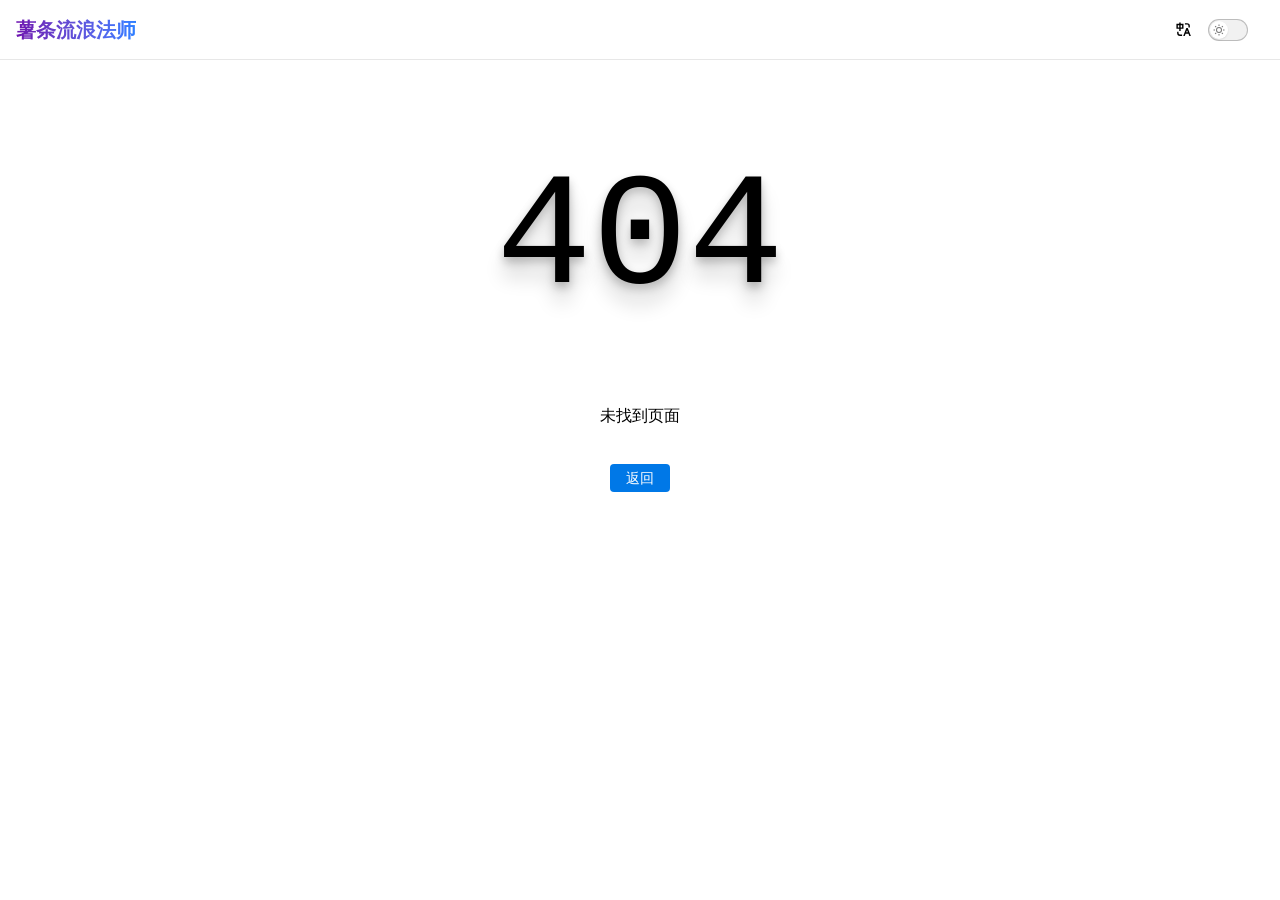
<file: yueli/%25E8%25A7%2584%25E5%2588%2599/%E7%AE%80%E8%B0%B1%E8%BD%AC%E6%8D%A2ABC%E8%A7%84%E5%88%99V2_1.html>
<!DOCTYPE html>
<html  lang="zh-CN">
<head>
  <meta charset="UTF-8">
  <meta name="viewport" content="width=device-width, initial-scale=1.0">
  <link rel="icon" href="/favicon.svg">
    <script>
    ;(function () {
      const prefersDark =
        window.matchMedia &&
        window.matchMedia('(prefers-color-scheme: dark)').matches
      const setting = localStorage.getItem('vueuse-color-scheme') || 'auto'
      if (setting === 'dark' || (prefersDark && setting !== 'light'))
        document.documentElement.classList.toggle('dark', true)
    })()
    </script>
  <style type="text/css">
    :root { color-scheme: light dark; --va-c-bg: #fff; }
    html.dark { --va-c-bg: #000; }
    html { background-color: var(--va-c-bg); }
  </style><style id="valaxy-fouc">body{opacity:0!important}</style><style>body{transition:opacity .15s ease}</style><noscript><style>body{opacity:1!important}</style></noscript><script>(function foucGuardScript(maxDuration) {
  var done = 0;
  function reveal() {
    if (done) return;
    done = 1;
    var s = document.getElementById("valaxy-fouc");
    if (s) s.remove();
  }
  function check() {
    var links = document.querySelectorAll('link[rel="stylesheet"]');
    for (var i = 0; i < links.length; i++) {
      if (!links[i].sheet) return;
    }
    reveal();
  }
  new MutationObserver(check).observe(document.head, {
    childList: true,
    attributes: true,
    attributeFilter: ["media", "rel"]
  });
  addEventListener("load", reveal);
  if (maxDuration)
    setTimeout(reveal, maxDuration);
})(5000)</script>
    <script>
    const locale = localStorage.getItem('valaxy-locale') || 'zh-CN';
    document.documentElement.setAttribute('lang', locale);
    </script>
    
  <script type="module" crossorigin src="/assets/index.BZ6hnUwN.js"></script>
  <link rel="modulepreload" crossorigin href="/assets/rolldown-runtime.CYVBeYYp.js">
  <link rel="modulepreload" crossorigin href="/assets/framework.BQkCPPpt.js">
  <link rel="modulepreload" crossorigin href="/assets/chunks/vue-i18n.vTFSufhp.js">
  <link rel="modulepreload" crossorigin href="/assets/chunks/dayjs.DwLr60RS.js">
  <link rel="modulepreload" crossorigin href="/assets/chunks/pinia.BSRpRlTM.js">
  <link rel="modulepreload" crossorigin href="/assets/chunks/vue-router.CTGJ9cB7.js">
  <link rel="modulepreload" crossorigin href="/assets/theme.Bt_yc7lh.js">
  <link rel="modulepreload" crossorigin href="/assets/chunks/nprogress.D5yedX_s.js">
  <link rel="stylesheet" crossorigin href="/assets/style.DndoTTOW.css">
<link rel="preload" href="/assets/KaTeX_AMS-Regular.BQhdFMY1.woff2" as="font" type="font/woff2" crossorigin>
<link rel="preload" href="/assets/KaTeX_AMS-Regular.DMm9YOAa.woff" as="font" type="font/woff" crossorigin>
<link rel="preload" href="/assets/KaTeX_Caligraphic-Bold.Dq_IR9rO.woff2" as="font" type="font/woff2" crossorigin>
<link rel="preload" href="/assets/KaTeX_Caligraphic-Bold.BEiXGLvX.woff" as="font" type="font/woff" crossorigin>
<link rel="preload" href="/assets/KaTeX_Caligraphic-Regular.Di6jR-x-.woff2" as="font" type="font/woff2" crossorigin>
<link rel="preload" href="/assets/KaTeX_Caligraphic-Regular.CTRA-rTL.woff" as="font" type="font/woff" crossorigin>
<link rel="preload" href="/assets/KaTeX_Fraktur-Bold.CL6g_b3V.woff2" as="font" type="font/woff2" crossorigin>
<link rel="preload" href="/assets/KaTeX_Fraktur-Bold.BsDP51OF.woff" as="font" type="font/woff" crossorigin>
<link rel="preload" href="/assets/KaTeX_Fraktur-Regular.CTYiF6lA.woff2" as="font" type="font/woff2" crossorigin>
<link rel="preload" href="/assets/KaTeX_Fraktur-Regular.Dxdc4cR9.woff" as="font" type="font/woff" crossorigin>
<link rel="preload" href="/assets/KaTeX_Main-Bold.Cx986IdX.woff2" as="font" type="font/woff2" crossorigin>
<link rel="preload" href="/assets/KaTeX_Main-Bold.Jm3AIy58.woff" as="font" type="font/woff" crossorigin>
<link rel="preload" href="/assets/KaTeX_Main-BoldItalic.DxDJ3AOS.woff2" as="font" type="font/woff2" crossorigin>
<link rel="preload" href="/assets/KaTeX_Main-BoldItalic.SpSLRI95.woff" as="font" type="font/woff" crossorigin>
<link rel="preload" href="/assets/KaTeX_Main-Italic.NWA7e6Wa.woff2" as="font" type="font/woff2" crossorigin>
<link rel="preload" href="/assets/KaTeX_Main-Italic.BMLOBm91.woff" as="font" type="font/woff" crossorigin>
<link rel="preload" href="/assets/KaTeX_Main-Regular.B22Nviop.woff2" as="font" type="font/woff2" crossorigin>
<link rel="preload" href="/assets/KaTeX_Main-Regular.Dr94JaBh.woff" as="font" type="font/woff" crossorigin>
<link rel="preload" href="/assets/KaTeX_Math-BoldItalic.CZnvNsCZ.woff2" as="font" type="font/woff2" crossorigin>
<link rel="preload" href="/assets/KaTeX_Math-BoldItalic.iY-2wyZ7.woff" as="font" type="font/woff" crossorigin>
<link rel="preload" href="/assets/KaTeX_Math-Italic.t53AETM-.woff2" as="font" type="font/woff2" crossorigin>
<link rel="preload" href="/assets/KaTeX_Math-Italic.DA0__PXp.woff" as="font" type="font/woff" crossorigin>
<link rel="preload" href="/assets/KaTeX_SansSerif-Bold.D1sUS0GD.woff2" as="font" type="font/woff2" crossorigin>
<link rel="preload" href="/assets/KaTeX_SansSerif-Bold.DbIhKOiC.woff" as="font" type="font/woff" crossorigin>
<link rel="preload" href="/assets/KaTeX_SansSerif-Italic.C3H0VqGB.woff2" as="font" type="font/woff2" crossorigin>
<link rel="preload" href="/assets/KaTeX_SansSerif-Italic.DN2j7dab.woff" as="font" type="font/woff" crossorigin>
<link rel="preload" href="/assets/KaTeX_SansSerif-Regular.DDBCnlJ7.woff2" as="font" type="font/woff2" crossorigin>
<link rel="preload" href="/assets/KaTeX_SansSerif-Regular.CS6fqUqJ.woff" as="font" type="font/woff" crossorigin>
<link rel="preload" href="/assets/KaTeX_Script-Regular.D3wIWfF6.woff2" as="font" type="font/woff2" crossorigin>
<link rel="preload" href="/assets/KaTeX_Script-Regular.D5yQViql.woff" as="font" type="font/woff" crossorigin>
<link rel="preload" href="/assets/KaTeX_Size1-Regular.mCD8mA8B.woff2" as="font" type="font/woff2" crossorigin>
<link rel="preload" href="/assets/KaTeX_Size1-Regular.C195tn64.woff" as="font" type="font/woff" crossorigin>
<link rel="preload" href="/assets/KaTeX_Size2-Regular.Dy4dx90m.woff2" as="font" type="font/woff2" crossorigin>
<link rel="preload" href="/assets/KaTeX_Size2-Regular.oD1tc_U0.woff" as="font" type="font/woff" crossorigin>
<link rel="preload" href="/assets/KaTeX_Size3-Regular.CTq5MqoE.woff" as="font" type="font/woff" crossorigin>
<link rel="preload" href="/assets/KaTeX_Size4-Regular.Dl5lxZxV.woff2" as="font" type="font/woff2" crossorigin>
<link rel="preload" href="/assets/KaTeX_Size4-Regular.BF-4gkZK.woff" as="font" type="font/woff" crossorigin>
<link rel="preload" href="/assets/KaTeX_Typewriter-Regular.CO6r4hn1.woff2" as="font" type="font/woff2" crossorigin>
<link rel="preload" href="/assets/KaTeX_Typewriter-Regular.C0xS9mPB.woff" as="font" type="font/woff" crossorigin>
<link rel="modulepreload" crossorigin href="/assets/theme.Bt_yc7lh.js">
<link rel="preload" href="/assets/valaxy-logo.DPa8-qbg.png" as="image">
<link rel="modulepreload" crossorigin href="/assets/简谱转换ABC规则V2_1.D9mP3yYK.js">
<meta charset="utf-8">
<meta name="viewport" content="width=device-width, initial-scale=1">
<title>薯条流浪法师</title>
<meta property="og:locale:alternate" content="en">
<meta name="description" content="薯条流浪法师的个人小屋">
<meta property="og:description" content="薯条流浪法师的个人小屋">
<meta property="og:locale" content="zh-CN">
<meta property="og:site_name" content="薯条流浪法师">
<meta property="og:title" content="薯条流浪法师">
<meta property="og:image" content="/favicon.svg">
<meta property="og:type" content="website">
<meta property="og:url" content="https://sutiao-liulang-fashi.github.io/">
<link rel="icon" href="/favicon.svg" type="image/svg+xml">
<meta name="generator" content="Valaxy 0.28.1">
<meta name="twitter:card" content="summary_large_image">
</head>
<body>
  <div id="app"><!--[--><!--[--><!----><!--[--><!--]--><!----><!--]--><div class="layout antialiased"><nav w="full" class="press-nav relative md:fixed md:z-99 font-bold"><div class="pr-navbar flex justify-between items-center pl-4 pr-2 has-sidebar"><a href="/" class="text-xl flex justify-center items-center font-black gradient-text from-purple-800 to-blue-500 bg-gradient-to-r" aria-label="薯条流浪法师"><!--v-if--><span class="inline-flex">薯条流浪法师</span></a><div class="self-stretch flex justify-center items-center text-sm leading-5"><!----><div class="flex lt-md:hidden" h="full" p="x-2"><!--[--><!--]--></div><div class="flex items-center lt-lg:hidden" h="full" p="x-2"><!--[--><!-- Flyout mode: reuse PressNavItemGroup dropdown pattern --><!--[--><!-- Legacy toggle mode: no locales config --><button title="切换语言" data-v-5831e873><div i-ri-translate class="transition transform" data-v-5831e873></div></button><!--]--><!--]--></div><div class="inline-flex items-center lt-lg:hidden" p="x-2"><button class="switch switch-appearance" type="button" aria-label="Toggle Dark Mode" data-v-04afd0f3><span class="check" data-v-04afd0f3><span class="icon-wrap" data-v-04afd0f3><div class="icon" i-ri-sun-line data-v-04afd0f3></div></span></span></button></div><div class="pr-social-links pr-nav-bar-social-links" p="x-2" data-v-4030dd5a data-v-1cadd8e1><!--[--><!--]--></div><button type="button" class="pr-NavBarHamburger" aria-label="mobile navigation" aria-expanded="false" aria-controls="pr-NavScreen" data-v-d4e74285><span class="container" data-v-d4e74285><span class="top" data-v-d4e74285></span><span class="middle" data-v-d4e74285></span><span class="bottom" data-v-d4e74285></span></span></button></div></div><!----></nav><div class="press-local-nav" data-v-63d2c50c><button class="menu" aria-expanded="false" aria-controls="pr-sidebar-nav" data-v-63d2c50c><div i-ri-align-left class="menu-icon" data-v-63d2c50c></div><span class="menu-text" data-v-63d2c50c>菜单</span></button><div class="VPLocalNavOutlineDropdown" style="--vp-vh:0px;" data-v-63d2c50c data-v-84c26161><button data-v-84c26161>返回顶部</button><!----></div></div><!--[--><aside class="press-sidebar shadow-lg"><div text="left" m="2"><!--[--><ul class="category-list"><div class="VPSidebarItem level-0 is-link" p="t-2" border="t t-$pr-c-divider-light" data-v-a8031b1b><div class="press-sidebar-item item" data-v-a8031b1b><div class="indicator" data-v-a8031b1b></div><a href="/start/" class="va-link link" tag="a" data-v-a8031b1b><!--[--><!-- eslint-disable-next-line vue/no-v-text-v-html-on-component --><p class="text ml-1" data-v-a8031b1b>开始</p><!--]--></a><!--v-if--></div><!--v-if--></div></ul><ul class="category-list"><section class="VPSidebarItem level-0 collapsible" p="t-2" border="t t-$pr-c-divider-light" data-v-a8031b1b><div class="press-sidebar-item item" role="button" tabindex="0" data-v-a8031b1b><div class="indicator" data-v-a8031b1b></div><!--[--><!-- eslint-disable-next-line vue/no-v-text-v-html-on-component --><h2 class="text ml-1" data-v-a8031b1b>乐理</h2><!--]--><button tabindex="0" role="button" aria-label="toggle section" class="caret folder-action inline-flex cursor-pointer" data-v-a8031b1b><div i-ri-folder-reduce-line data-v-a8031b1b></div></button></div><div class="items" data-v-a8031b1b><!--[--><div class="VPSidebarItem level-1 is-link" data-v-a8031b1b data-v-a8031b1b><div class="press-sidebar-item item" data-v-a8031b1b><div class="indicator" data-v-a8031b1b></div><a href="/yueli/" class="va-link link" tag="a" data-v-a8031b1b><!--[--><!-- eslint-disable-next-line vue/no-v-text-v-html-on-component --><p class="text ml-1" data-v-a8031b1b>介绍</p><!--]--></a><!--v-if--></div><!--v-if--></div><div class="VPSidebarItem level-1 is-link" data-v-a8031b1b data-v-a8031b1b><div class="press-sidebar-item item" data-v-a8031b1b><div class="indicator" data-v-a8031b1b></div><a href="/yueli/ABCNotation/" class="va-link link" tag="a" data-v-a8031b1b><!--[--><!-- eslint-disable-next-line vue/no-v-text-v-html-on-component --><p class="text ml-1" data-v-a8031b1b>ABC 乐谱</p><!--]--></a><!--v-if--></div><!--v-if--></div><div class="VPSidebarItem level-1 is-link" data-v-a8031b1b data-v-a8031b1b><div class="press-sidebar-item item" data-v-a8031b1b><div class="indicator" data-v-a8031b1b></div><a href="/yueli/playground/" class="va-link link" tag="a" data-v-a8031b1b><!--[--><!-- eslint-disable-next-line vue/no-v-text-v-html-on-component --><p class="text ml-1" data-v-a8031b1b>游乐场</p><!--]--></a><!--v-if--></div><!--v-if--></div><div class="VPSidebarItem level-1 is-link" data-v-a8031b1b data-v-a8031b1b><div class="press-sidebar-item item" data-v-a8031b1b><div class="indicator" data-v-a8031b1b></div><a href="/yueli/p_yueqin/" class="va-link link" tag="a" data-v-a8031b1b><!--[--><!-- eslint-disable-next-line vue/no-v-text-v-html-on-component --><p class="text ml-1" data-v-a8031b1b>月琴</p><!--]--></a><!--v-if--></div><!--v-if--></div><!--]--></div></section></ul><!--]--></div></aside><!--]--><!----><!--[--><main class="press-main flex has-sidebar" data-v-5431fe00><div w="full" flex="~" class="px-6 md:pl-12 has-aside relative" p="t-4" data-v-5431fe00><div class="container" flex="~ grow" justify="between" data-v-5431fe00><!--[--><div w="full" class="vp-doc content" flex="~ col grow" p="lt-md:0" data-v-5431fe00><!--[--><!--]--><!--[--><!--]--><!--[--><!--[--><!--]--><article class="markdown-body mx-auto w-full max-w-4xl" data-v-5431fe00><!--[--><!----><!--[--><h1 id="简谱到-abc-记谱法转换规则-基于-abc-标准-v2-1" tabindex="-1">简谱到 ABC 记谱法转换规则（基于 ABC 标准 v2.1） <a class="header-anchor" href="#简谱到-abc-记谱法转换规则-基于-abc-标准-v2-1" aria-label="Permalink to &quot;简谱到 ABC 记谱法转换规则（基于 ABC 标准 v2.1）&quot;">​</a></h1><h2 id="基本映射关系" tabindex="-1">基本映射关系 <a class="header-anchor" href="#基本映射关系" aria-label="Permalink to &quot;基本映射关系&quot;">​</a></h2><h3 id="_1-音符名称映射" tabindex="-1">1. 音符名称映射 <a class="header-anchor" href="#_1-音符名称映射" aria-label="Permalink to &quot;1. 音符名称映射&quot;">​</a></h3><table><thead><tr><th>简谱</th><th>音名</th><th>ABC</th></tr></thead><tbody><tr><td>1</td><td>C</td><td>C</td></tr><tr><td>2</td><td>D</td><td>D</td></tr><tr><td>3</td><td>E</td><td>E</td></tr><tr><td>4</td><td>F</td><td>F</td></tr><tr><td>5</td><td>G</td><td>G</td></tr><tr><td>6</td><td>A</td><td>A</td></tr><tr><td>7</td><td>B</td><td>B</td></tr></tbody></table><h3 id="_2-八度表示-abc-标准-v2-1" tabindex="-1">2. 八度表示（ABC 标准 v2.1） <a class="header-anchor" href="#_2-八度表示-abc-标准-v2-1" aria-label="Permalink to &quot;2. 八度表示（ABC 标准 v2.1）&quot;">​</a></h3><h4 id="abc-八度规则" tabindex="-1">ABC 八度规则 <a class="header-anchor" href="#abc-八度规则" aria-label="Permalink to &quot;ABC 八度规则&quot;">​</a></h4><ul><li><strong>CDEFGAB</strong> = 第4八度 (C4-B4)</li><li><strong>cdefghab</strong> = 第5八度 (C5-B5)</li><li>后缀 <strong>’</strong> (单引号) = 升高一个八度</li><li>后缀 <strong>,</strong> (逗号) = 降低一个八度</li><li>支持 <strong>,</strong> 和 <strong>’</strong> 的组合，如 <code>C,&#39;</code> 等效于 <code>C</code></li></ul><h4 id="示例" tabindex="-1">示例 <a class="header-anchor" href="#示例" aria-label="Permalink to &quot;示例&quot;">​</a></h4><div class="language-"><button title="Copy code" class="copy"></button><span class="lang"></span><pre class="shiki shiki-themes github-light github-dark vp-code"><code v-pre><span class="line"><span>简谱 1   → ABC C     (C4)</span></span>
<span class="line"><span>简谱 1&#39;  → ABC c     (C5)</span></span>
<span class="line"><span>简谱 1&#39;&#39; → ABC c&#39;    (C6)</span></span>
<span class="line"><span>简谱 1,  → ABC C,    (C3)</span></span>
<span class="line"><span>简谱 1,, → ABC C,,   (C2)</span></span></code></pre><button class="code-block-unfold-btn"></button></div><h3 id="_3-升降号表示-abc-标准-v2-1" tabindex="-1">3. 升降号表示（ABC 标准 v2.1） <a class="header-anchor" href="#_3-升降号表示-abc-标准-v2-1" aria-label="Permalink to &quot;3. 升降号表示（ABC 标准 v2.1）&quot;">​</a></h3><table><thead><tr><th>简谱</th><th>ABC</th><th>说明</th></tr></thead><tbody><tr><td>1#</td><td>^C</td><td>升号 (sharp)</td></tr><tr><td>1b</td><td>_C</td><td>降号 (flat)</td></tr><tr><td>1##</td><td>^^C</td><td>重升号 (double sharp)</td></tr><tr><td>1bb</td><td>__C</td><td>重降号 (double flat)</td></tr><tr><td>1n</td><td>=C</td><td>还原号 (natural)</td></tr></tbody></table><h3 id="_4-时值表示-abc-标准-v2-1" tabindex="-1">4. 时值表示（ABC 标准 v2.1） <a class="header-anchor" href="#_4-时值表示-abc-标准-v2-1" aria-label="Permalink to &quot;4. 时值表示（ABC 标准 v2.1）&quot;">​</a></h3><h4 id="基本规则" tabindex="-1">基本规则 <a class="header-anchor" href="#基本规则" aria-label="Permalink to &quot;基本规则&quot;">​</a></h4><ul><li>ABC 使用 <strong>x/y</strong> 格式表示音符长度</li><li>默认 <strong>x=1, y=2</strong> (四分音符)</li><li>在 <strong>L:1/4</strong> 时： <ul><li><strong>C</strong> 或 <strong>C1</strong> = 四分音符 (1/4)</li><li><strong>C2</strong> = 二分音符 (2/4)</li><li><strong>C3</strong> = 附点四分音符 (3/4)</li><li><strong>C4</strong> = 全音符 (4/4)</li><li><strong>C6</strong> = 附点二分音符 (6/4)</li><li><strong>C/2</strong> = 八分音符 (1/8)</li><li><strong>C/4</strong> = 十六分音符 (1/16)</li><li><strong>C/8</strong> = 三十二分音符 (1/32)</li></ul></li></ul><h4 id="简谱时值到-abc-映射" tabindex="-1">简谱时值到 ABC 映射 <a class="header-anchor" href="#简谱时值到-abc-映射" aria-label="Permalink to &quot;简谱时值到 ABC 映射&quot;">​</a></h4><table><thead><tr><th>简谱</th><th>时值</th><th>ABC (L:1/4)</th></tr></thead><tbody><tr><td>5</td><td>四分音符</td><td>5</td></tr><tr><td>5-</td><td>二分音符</td><td>52</td></tr><tr><td>5–</td><td>全音符</td><td>54</td></tr><tr><td>5_</td><td>八分音符</td><td>5/2</td></tr><tr><td>5=</td><td>十六分音符</td><td>5/4</td></tr><tr><td>5.</td><td>附点四分音符</td><td>5.</td></tr></tbody></table><h3 id="_5-附点音符-abc-标准-v2-1" tabindex="-1">5. 附点音符（ABC 标准 v2.1） <a class="header-anchor" href="#_5-附点音符-abc-标准-v2-1" aria-label="Permalink to &quot;5. 附点音符（ABC 标准 v2.1）&quot;">​</a></h3><h4 id="abc-附点表示" tabindex="-1">ABC 附点表示 <a class="header-anchor" href="#abc-附点表示" aria-label="Permalink to &quot;ABC 附点表示&quot;">​</a></h4><ul><li><strong>.</strong> 在音符后表示附点，音符时值增加一半</li><li><strong>&gt;</strong> 表示破碎节奏（broken rhythm），左边的音延长一半，右边的音缩短一半</li></ul><h4 id="示例-1" tabindex="-1">示例 <a class="header-anchor" href="#示例-1" aria-label="Permalink to &quot;示例&quot;">​</a></h4><div class="language-"><button title="Copy code" class="copy"></button><span class="lang"></span><pre class="shiki shiki-themes github-light github-dark vp-code"><code v-pre><span class="line"><span>简谱 5.  → ABC 5.    (附点四分音符)</span></span>
<span class="line"><span>简谱 5.3 → ABC 5.3   (附点四分音符 + 四分音符)</span></span>
<span class="line"><span>简谱 5&gt;3 → ABC 5&gt;3   (附点四分音符 + 八分音符，破碎节奏)</span></span></code></pre><button class="code-block-unfold-btn"></button></div><h3 id="_6-连音线-abc-标准-v2-1" tabindex="-1">6. 连音线（ABC 标准 v2.1） <a class="header-anchor" href="#_6-连音线-abc-标准-v2-1" aria-label="Permalink to &quot;6. 连音线（ABC 标准 v2.1）&quot;">​</a></h3><h4 id="abc-连音线表示" tabindex="-1">ABC 连音线表示 <a class="header-anchor" href="#abc-连音线表示" aria-label="Permalink to &quot;ABC 连音线表示&quot;">​</a></h4><ul><li><strong>-</strong> 连接两个相同音高的音符（tie），表示它们作为一个音符演奏</li><li><strong>()</strong> 包围一组音符（slur），表示连奏（legato）</li></ul><h4 id="示例-2" tabindex="-1">示例 <a class="header-anchor" href="#示例-2" aria-label="Permalink to &quot;示例&quot;">​</a></h4><div class="language-"><button title="Copy code" class="copy"></button><span class="lang"></span><pre class="shiki shiki-themes github-light github-dark vp-code"><code v-pre><span class="line"><span>简谱 5-5 (同音连线) → ABC 5-5</span></span>
<span class="line"><span>简谱 (5 6 7) (连奏) → ABC (5 6 7)</span></span></code></pre><button class="code-block-unfold-btn"></button></div><h3 id="_7-小节线和反复记号-abc-标准-v2-1" tabindex="-1">7. 小节线和反复记号（ABC 标准 v2.1） <a class="header-anchor" href="#_7-小节线和反复记号-abc-标准-v2-1" aria-label="Permalink to &quot;7. 小节线和反复记号（ABC 标准 v2.1）&quot;">​</a></h3><table><thead><tr><th>符号</th><th>ABC</th><th>说明</th></tr></thead><tbody><tr><td>|</td><td>|</td><td>小节线</td></tr><tr><td>||</td><td>||</td><td>双小节线</td></tr><tr><td>|]</td><td>|]</td><td>细-粗双小节线</td></tr><tr><td>[|</td><td>[|</td><td>粗-细双小节线</td></tr><tr><td>|:</td><td>|:</td><td>反复开始</td></tr><tr><td>😐</td><td>😐</td><td>反复结束</td></tr><tr><td>::</td><td>::</td><td>双反复（开始+结束）</td></tr><tr><td>|::</td><td>|::</td><td>三次反复开始</td></tr><tr><td>:😐</td><td>:😐</td><td>三次反复结束</td></tr><tr><td>.|</td><td>.|</td><td>虚线小节线</td></tr><tr><td>[|]</td><td>[|]</td><td>不可见小节线</td></tr></tbody></table><h3 id="_8-休止符-abc-标准-v2-1" tabindex="-1">8. 休止符（ABC 标准 v2.1） <a class="header-anchor" href="#_8-休止符-abc-标准-v2-1" aria-label="Permalink to &quot;8. 休止符（ABC 标准 v2.1）&quot;">​</a></h3><table><thead><tr><th>简谱</th><th>ABC</th><th>说明</th></tr></thead><tbody><tr><td>- 或 0</td><td>z</td><td>休止符（可见）</td></tr><tr><td>- 或 0</td><td>x</td><td>休止符（不可见）</td></tr><tr><td>Z4</td><td>Z4</td><td>多小节休止符（4小节）</td></tr><tr><td>Z</td><td>Z</td><td>一小节休止符</td></tr><tr><td>X4</td><td>X4</td><td>多小节不可见休止符（4小节）</td></tr></tbody></table><h3 id="_9-三连音等特殊记号-abc-标准-v2-1" tabindex="-1">9. 三连音等特殊记号（ABC 标准 v2.1） <a class="header-anchor" href="#_9-三连音等特殊记号-abc-标准-v2-1" aria-label="Permalink to &quot;9. 三连音等特殊记号（ABC 标准 v2.1）&quot;">​</a></h3><table><thead><tr><th>记号</th><th>ABC</th><th>说明</th></tr></thead><tbody><tr><td>三连音</td><td>(3abc</td><td>3个音符在2个音符的时间内</td></tr><tr><td>二连音</td><td>(2ab</td><td>2个音符在3个音符的时间内</td></tr><tr><td>四连音</td><td>(4abcd</td><td>4个音符在3个音符的时间内</td></tr><tr><td>五连音</td><td>(5abcde</td><td>5个音符在n个音符的时间内</td></tr><tr><td>六连音</td><td>(6abcdef</td><td>6个音符在2个音符的时间内</td></tr></tbody></table><h2 id="abc-头部信息-abc-标准-v2-1" tabindex="-1">ABC 头部信息（ABC 标准 v2.1） <a class="header-anchor" href="#abc-头部信息-abc-标准-v2-1" aria-label="Permalink to &quot;ABC 头部信息（ABC 标准 v2.1）&quot;">​</a></h2><h3 id="必须的头部字段" tabindex="-1">必须的头部字段 <a class="header-anchor" href="#必须的头部字段" aria-label="Permalink to &quot;必须的头部字段&quot;">​</a></h3><div class="language-"><button title="Copy code" class="copy"></button><span class="lang"></span><pre class="shiki shiki-themes github-light github-dark vp-code"><code v-pre><span class="line"><span>X:1          # 索引号（必须）</span></span>
<span class="line"><span>T:曲名       # 标题</span></span>
<span class="line"><span>M:4/4        # 拍号</span></span>
<span class="line"><span>L:1/4        # 记录单位（默认音符长度）</span></span>
<span class="line"><span>Q:120    # 速度（每分钟120拍）</span></span>
<span class="line"><span>K:C          # 调性</span></span></code></pre><button class="code-block-unfold-btn"></button></div><h3 id="可选的头部字段" tabindex="-1">可选的头部字段 <a class="header-anchor" href="#可选的头部字段" aria-label="Permalink to &quot;可选的头部字段&quot;">​</a></h3><div class="language-"><button title="Copy code" class="copy"></button><span class="lang"></span><pre class="shiki shiki-themes github-light github-dark vp-code"><code v-pre><span class="line"><span>C:作曲家      # 作曲者</span></span>
<span class="line"><span>O:地区        # 起源地区</span></span>
<span class="line"><span>A:区域        # 区域</span></span>
<span class="line"><span>P:AABB        # 段落结构</span></span>
<span class="line"><span>Z:转录者      # 转录者</span></span>
<span class="line"><span>N:备注        # 备注</span></span>
<span class="line"><span>G:组别        # 组别</span></span>
<span class="line"><span>H:历史        # 历史信息</span></span>
<span class="line"><span>R:节奏        # 节奏类型</span></span>
<span class="line"><span>I:指令        # 特殊指令</span></span></code></pre><button class="code-block-unfold-btn"></button></div><h3 id="常见拍号" tabindex="-1">常见拍号 <a class="header-anchor" href="#常见拍号" aria-label="Permalink to &quot;常见拍号&quot;">​</a></h3><table><thead><tr><th>拍号</th><th>M:值</th></tr></thead><tbody><tr><td>2/4</td><td>M:2/4</td></tr><tr><td>3/4</td><td>M:3/4</td></tr><tr><td>4/4</td><td>M:4/4</td></tr><tr><td>3/8</td><td>M:3/8</td></tr><tr><td>6/8</td><td>M:6/8</td></tr><tr><td>2/2</td><td>M:2/2</td></tr></tbody></table><h3 id="常见调性" tabindex="-1">常见调性 <a class="header-anchor" href="#常见调性" aria-label="Permalink to &quot;常见调性&quot;">​</a></h3><table><thead><tr><th>调性</th><th>K:值</th></tr></thead><tbody><tr><td>C大调</td><td>K:C</td></tr><tr><td>G大调</td><td>K:G</td></tr><tr><td>D大调</td><td>K:D</td></tr><tr><td>A大调</td><td>K:A</td></tr><tr><td>E大调</td><td>K:E</td></tr><tr><td>F大调</td><td>K:F</td></tr><tr><td>Bb大调</td><td>K:Bb</td></tr><tr><td>a小调</td><td>K:Am</td></tr><tr><td>e小调</td><td>K:Em</td></tr></tbody></table><h2 id="完整转换示例" tabindex="-1">完整转换示例 <a class="header-anchor" href="#完整转换示例" aria-label="Permalink to &quot;完整转换示例&quot;">​</a></h2><h3 id="示例1-简单旋律" tabindex="-1">示例1: 简单旋律 <a class="header-anchor" href="#示例1-简单旋律" aria-label="Permalink to &quot;示例1: 简单旋律&quot;">​</a></h3><p><strong>简谱:</strong></p><div class="language-"><button title="Copy code" class="copy"></button><span class="lang"></span><pre class="shiki shiki-themes github-light github-dark vp-code"><code v-pre><span class="line"><span>1 2 3 4 | 5 6 7 1&#39; |</span></span></code></pre><button class="code-block-unfold-btn"></button></div><p><strong>ABC:</strong></p><div class="language-"><button title="Copy code" class="copy"></button><span class="lang"></span><pre class="shiki shiki-themes github-light github-dark vp-code"><code v-pre><span class="line"><span>X:1</span></span>
<span class="line"><span>T:简单旋律</span></span>
<span class="line"><span>M:4/4</span></span>
<span class="line"><span>L:1/4</span></span>
<span class="line"><span>Q:120</span></span>
<span class="line"><span>K:C</span></span>
<span class="line"><span>C D E F | G A B c |</span></span></code></pre><button class="code-block-unfold-btn"></button></div><h3 id="示例2-带时值的旋律" tabindex="-1">示例2: 带时值的旋律 <a class="header-anchor" href="#示例2-带时值的旋律" aria-label="Permalink to &quot;示例2: 带时值的旋律&quot;">​</a></h3><p><strong>简谱:</strong></p><div class="language-"><button title="Copy code" class="copy"></button><span class="lang"></span><pre class="shiki shiki-themes github-light github-dark vp-code"><code v-pre><span class="line"><span>5  5  6  6 | 5- 5- 3  3 | 2  2  1  1 | 0  -  0  - |</span></span></code></pre><button class="code-block-unfold-btn"></button></div><p><strong>ABC:</strong></p><div class="language-"><button title="Copy code" class="copy"></button><span class="lang"></span><pre class="shiki shiki-themes github-light github-dark vp-code"><code v-pre><span class="line"><span>X:1</span></span>
<span class="line"><span>T:小星星</span></span>
<span class="line"><span>M:4/4</span></span>
<span class="line"><span>L:1/4</span></span>
<span class="line"><span>Q:120</span></span>
<span class="line"><span>K:C</span></span>
<span class="line"><span>G G A A | G2 G2 E E | D D C C | z2 z2 |</span></span></code></pre><button class="code-block-unfold-btn"></button></div><h3 id="示例3-带升降号和八度变化" tabindex="-1">示例3: 带升降号和八度变化 <a class="header-anchor" href="#示例3-带升降号和八度变化" aria-label="Permalink to &quot;示例3: 带升降号和八度变化&quot;">​</a></h3><p><strong>简谱:</strong></p><div class="language-"><button title="Copy code" class="copy"></button><span class="lang"></span><pre class="shiki shiki-themes github-light github-dark vp-code"><code v-pre><span class="line"><span>1  2# 3  4 | 5  6  7  1&#39; | 1&#39; 7  6  5 | 4  3  2# 1 |</span></span></code></pre><button class="code-block-unfold-btn"></button></div><p><strong>ABC:</strong></p><div class="language-"><button title="Copy code" class="copy"></button><span class="lang"></span><pre class="shiki shiki-themes github-light github-dark vp-code"><code v-pre><span class="line"><span>X:1</span></span>
<span class="line"><span>T:音阶练习</span></span>
<span class="line"><span>M:4/4</span></span>
<span class="line"><span>L:1/4</span></span>
<span class="line"><span>Q:120</span></span>
<span class="line"><span>K:C</span></span>
<span class="line"><span>C ^D E F | G A B c | c B A G | F E ^D C |</span></span></code></pre><button class="code-block-unfold-btn"></button></div><h3 id="示例4-带附点和连音" tabindex="-1">示例4: 带附点和连音 <a class="header-anchor" href="#示例4-带附点和连音" aria-label="Permalink to &quot;示例4: 带附点和连音&quot;">​</a></h3><p><strong>简谱:</strong></p><div class="language-"><button title="Copy code" class="copy"></button><span class="lang"></span><pre class="shiki shiki-themes github-light github-dark vp-code"><code v-pre><span class="line"><span>5.  3  5.  3 | 1  2  3  1 | 3-5 6  5 | 3  2  1  - |</span></span></code></pre><button class="code-block-unfold-btn"></button></div><p><strong>ABC:</strong></p><div class="language-"><button title="Copy code" class="copy"></button><span class="lang"></span><pre class="shiki shiki-themes github-light github-dark vp-code"><code v-pre><span class="line"><span>X:1</span></span>
<span class="line"><span>T:附点和连音</span></span>
<span class="line"><span>M:4/4</span></span>
<span class="line"><span>L:1/4</span></span>
<span class="line"><span>Q:120</span></span>
<span class="line"><span>K:C</span></span>
<span class="line"><span>G.3 G.3 | C D E C | 3-5 A G | E D C2 |</span></span></code></pre><button class="code-block-unfold-btn"></button></div><h3 id="示例5-带反复记号" tabindex="-1">示例5: 带反复记号 <a class="header-anchor" href="#示例5-带反复记号" aria-label="Permalink to &quot;示例5: 带反复记号&quot;">​</a></h3><p><strong>简谱:</strong></p><div class="language-"><button title="Copy code" class="copy"></button><span class="lang"></span><pre class="shiki shiki-themes github-light github-dark vp-code"><code v-pre><span class="line"><span>|: 1 2 3 1 | 5 6 5 3 :|</span></span></code></pre><button class="code-block-unfold-btn"></button></div><p><strong>ABC:</strong></p><div class="language-"><button title="Copy code" class="copy"></button><span class="lang"></span><pre class="shiki shiki-themes github-light github-dark vp-code"><code v-pre><span class="line"><span>X:1</span></span>
<span class="line"><span>T:反复练习</span></span>
<span class="line"><span>M:4/4</span></span>
<span class="line"><span>L:1/4</span></span>
<span class="line"><span>Q:120</span></span>
<span class="line"><span>K:C</span></span>
<span class="line"><span>|: C D E C | G A G E :|</span></span></code></pre><button class="code-block-unfold-btn"></button></div><h3 id="示例6-带三连音" tabindex="-1">示例6: 带三连音 <a class="header-anchor" href="#示例6-带三连音" aria-label="Permalink to &quot;示例6: 带三连音&quot;">​</a></h3><p><strong>简谱:</strong></p><div class="language-"><button title="Copy code" class="copy"></button><span class="lang"></span><pre class="shiki shiki-themes github-light github-dark vp-code"><code v-pre><span class="line"><span>1 (2 3 4) 5 | (3 5 7) 1&#39; |</span></span></code></pre><button class="code-block-unfold-btn"></button></div><p><strong>ABC:</strong></p><div class="language-"><button title="Copy code" class="copy"></button><span class="lang"></span><pre class="shiki shiki-themes github-light github-dark vp-code"><code v-pre><span class="line"><span>X:1</span></span>
<span class="line"><span>T:三连音练习</span></span>
<span class="line"><span>M:4/4</span></span>
<span class="line"><span>L:1/4</span></span>
<span class="line"><span>Q:120</span></span>
<span class="line"><span>K:C</span></span>
<span class="line"><span>C (3 D E F) G | (3 E G B) c |</span></span></code></pre><button class="code-block-unfold-btn"></button></div><h3 id="示例7-不同调性" tabindex="-1">示例7: 不同调性 <a class="header-anchor" href="#示例7-不同调性" aria-label="Permalink to &quot;示例7: 不同调性&quot;">​</a></h3><p><strong>简谱 (G大调):</strong></p><div class="language-"><button title="Copy code" class="copy"></button><span class="lang"></span><pre class="shiki shiki-themes github-light github-dark vp-code"><code v-pre><span class="line"><span>1  2  3  4 | 5  6  7  1&#39; |</span></span></code></pre><button class="code-block-unfold-btn"></button></div><p><strong>ABC:</strong></p><div class="language-"><button title="Copy code" class="copy"></button><span class="lang"></span><pre class="shiki shiki-themes github-light github-dark vp-code"><code v-pre><span class="line"><span>X:1</span></span>
<span class="line"><span>T:G大调音阶</span></span>
<span class="line"><span>M:4/4</span></span>
<span class="line"><span>L:1/4</span></span>
<span class="line"><span>Q:120</span></span>
<span class="line"><span>K:G</span></span>
<span class="line"><span>G A B c | d e f g |</span></span></code></pre><button class="code-block-unfold-btn"></button></div><h2 id="简谱特殊符号到-abc-映射表" tabindex="-1">简谱特殊符号到 ABC 映射表 <a class="header-anchor" href="#简谱特殊符号到-abc-映射表" aria-label="Permalink to &quot;简谱特殊符号到 ABC 映射表&quot;">​</a></h2><table><thead><tr><th>简谱符号</th><th>ABC</th><th>说明</th></tr></thead><tbody><tr><td>1-7</td><td>C-B</td><td>基本音符</td></tr><tr><td>’ (后缀)</td><td>’ (后缀)</td><td>升八度</td></tr><tr><td>, (后缀)</td><td>, (后缀)</td><td>降八度</td></tr><tr><td>#</td><td>^</td><td>升号</td></tr><tr><td>b</td><td>_</td><td>降号</td></tr><tr><td>n</td><td>=</td><td>还原号</td></tr><tr><td>.</td><td>.</td><td>附点</td></tr><tr><td>- (音符后)</td><td>2, 4, 8…</td><td>延长线（增加时值）</td></tr><tr><td>_ (音符后)</td><td>/2</td><td>减半时值</td></tr><tr><td>= (音符后)</td><td>/4</td><td>四分之一时值</td></tr><tr><td>- 或 0</td><td>z 或 x</td><td>休止符</td></tr><tr><td>Z4</td><td>Z4</td><td>多小节休止符</td></tr><tr><td>|</td><td>|</td><td>小节线</td></tr><tr><td>||</td><td>||</td><td>双小节线</td></tr><tr><td>|:</td><td>|:</td><td>反复开始</td></tr><tr><td>😐</td><td>😐</td><td>反复结束</td></tr><tr><td>::</td><td>::</td><td>双反复</td></tr><tr><td>(3</td><td>(3</td><td>三连音</td></tr><tr><td>-</td><td>-</td><td>连音线（同音）</td></tr><tr><td>()</td><td>()</td><td>连音线（不同音）</td></tr></tbody></table><h2 id="转换算法要点" tabindex="-1">转换算法要点 <a class="header-anchor" href="#转换算法要点" aria-label="Permalink to &quot;转换算法要点&quot;">​</a></h2><h3 id="_1-基音处理" tabindex="-1">1. 基音处理 <a class="header-anchor" href="#_1-基音处理" aria-label="Permalink to &quot;1. 基音处理&quot;">​</a></h3><ul><li>简谱的 &quot;1&quot; 对应基音（如 C4）</li><li>根据基音计算其他音符的音高</li></ul><h3 id="_2-八度计算" tabindex="-1">2. 八度计算 <a class="header-anchor" href="#_2-八度计算" aria-label="Permalink to &quot;2. 八度计算&quot;">​</a></h3><div class="language-"><button title="Copy code" class="copy"></button><span class="lang"></span><pre class="shiki shiki-themes github-light github-dark vp-code"><code v-pre><span class="line"><span>finalOctave = baseOctave + octaveModifier</span></span></code></pre><button class="code-block-unfold-btn"></button></div><h3 id="_3-音名计算" tabindex="-1">3. 音名计算 <a class="header-anchor" href="#_3-音名计算" aria-label="Permalink to &quot;3. 音名计算&quot;">​</a></h3><div class="language-"><button title="Copy code" class="copy"></button><span class="lang"></span><pre class="shiki shiki-themes github-light github-dark vp-code"><code v-pre><span class="line"><span>semitone = (baseSemitone + scaleOffset[digit] + accidental) % 12</span></span>
<span class="line"><span>noteName = noteNames[semitone]</span></span></code></pre><button class="code-block-unfold-btn"></button></div><h3 id="_4-时值计算" tabindex="-1">4. 时值计算 <a class="header-anchor" href="#_4-时值计算" aria-label="Permalink to &quot;4. 时值计算&quot;">​</a></h3><div class="language-"><button title="Copy code" class="copy"></button><span class="lang"></span><pre class="shiki shiki-themes github-light github-dark vp-code"><code v-pre><span class="line"><span>duration = baseDuration * timeModifier</span></span></code></pre><button class="code-block-unfold-btn"></button></div><h3 id="_5-abc-八度格式转换" tabindex="-1">5. ABC 八度格式转换 <a class="header-anchor" href="#_5-abc-八度格式转换" aria-label="Permalink to &quot;5. ABC 八度格式转换&quot;">​</a></h3><div class="language-"><button title="Copy code" class="copy"></button><span class="lang"></span><pre class="shiki shiki-themes github-light github-dark vp-code"><code v-pre><span class="line"><span>if octave &lt; baseOctave:</span></span>
<span class="line"><span>    abcNote = noteName + &quot;,&quot; * (baseOctave - octave)</span></span>
<span class="line"><span>elif octave == baseOctave:</span></span>
<span class="line"><span>    abcNote = noteName.uppercase()</span></span>
<span class="line"><span>elif octave == baseOctave + 1:</span></span>
<span class="line"><span>    abcNote = noteName.lowercase()</span></span>
<span class="line"><span>else:</span></span>
<span class="line"><span>    abcNote = noteName.lowercase() + &quot;&#39;&quot; * (octave - baseOctave - 1)</span></span></code></pre><button class="code-block-unfold-btn"></button></div><h2 id="注意事项" tabindex="-1">注意事项 <a class="header-anchor" href="#注意事项" aria-label="Permalink to &quot;注意事项&quot;">​</a></h2><ol><li><strong>大小写敏感</strong>: ABC 中 C 和 c 代表不同八度</li><li><strong>空格处理</strong>: ABC 中音符间用空格分隔</li><li><strong>换行处理</strong>: 每行末尾自动添加换行符</li><li><strong>时值优先级</strong>: 附点、延长线、减半等修饰符的顺序很重要</li><li><strong>调性影响</strong>: 不同调性下，相同简谱数字对应不同音名</li><li><strong>默认时值</strong>: L:1/4 时，无修饰符的音符为四分音符</li><li><strong>连音线</strong>: 连音线（-）只能连接相同音高的音符，连奏（()）可以连接不同音高</li><li><strong>多小节休止符</strong>: 连续4个或更多休止符可以使用 Z 表示</li></ol><h2 id="常见错误" tabindex="-1">常见错误 <a class="header-anchor" href="#常见错误" aria-label="Permalink to &quot;常见错误&quot;">​</a></h2><ol><li>❌ 错误: <code>C&#39;</code> (C4升八度应该是 <code>c</code>)</li><li>❌ 错误: <code>c,</code> (c5降八度应该是 <code>C</code>)</li><li>❌ 错误: <code>#C</code> (升号应该在前面，应该是 <code>^C</code>)</li><li>❌ 错误: <code>C/</code> (斜杠后需要数字，应该是 <code>C/2</code>)</li><li>❌ 错误: <code>C&gt;</code> 后面没有音符（破碎节奏需要两个音符）</li><li>❌ 错误: <code>5-6</code> 使用连音线连接不同音高（应该用 <code>()</code> 表示连奏）</li></ol><h2 id="优化建议" tabindex="-1">优化建议 <a class="header-anchor" href="#优化建议" aria-label="Permalink to &quot;优化建议&quot;">​</a></h2><ol><li><strong>性能优化</strong>: 使用字符串拼接而非数组join，减少内存分配</li><li><strong>错误处理</strong>: 添加对无效简谱字符的检测和提示</li><li><strong>格式验证</strong>: 转换后验证 ABC 格式的正确性</li><li><strong>缓存机制</strong>: 对重复的简谱片段进行缓存</li><li><strong>批量转换</strong>: 支持批量转换多个简谱片段</li><li><strong>多小节休止符</strong>: 智能检测连续休止符并使用 Z 表示</li><li><strong>破碎节奏</strong>: 优先使用 <code>&gt;</code> 而非 <code>. </code> 表示附点音符对</li></ol><h2 id="abc-标准-v2-1-新特性" tabindex="-1">ABC 标准 v2.1 新特性 <a class="header-anchor" href="#abc-标准-v2-1-新特性" aria-label="Permalink to &quot;ABC 标准 v2.1 新特性&quot;">​</a></h2><ol><li><strong>多小节休止符</strong>: 支持 <code>Z</code> 和 <code>X</code> 表示多小节休止符</li><li><strong>三连音等</strong>: 支持 <code>(2)</code> 到 <code>(9)</code> 的各种连音</li><li><strong>破碎节奏</strong>: 支持 <code>&gt;</code> 和 <code>&lt;</code> 以及多重 <code>&gt;&gt;</code> <code>&lt;&lt;&lt;</code></li><li><strong>虚线小节线</strong>: 支持 <code>.|</code> 表示虚线小节线</li><li><strong>不可见小节线</strong>: 支持 <code>[|]</code> 表示不可见小节线</li><li><strong>八度组合</strong>: 支持 <code>,</code> 和 <code>&#39;</code> 的组合使用</li><li><strong>附点连音线</strong>: 支持 <code>.-</code> 和 <code>.-</code> 表示附点连音线</li></ol><!--]--><!--[--><!--]--><!--]--><!----><!----></article><!--[--><!--]--><div class="press-doc-footer pb-8 max-w-4xl" w="full" m="auto" data-v-5431fe00 data-v-5a764274><div flex justify="between" items="center" text="sm" data-v-5a764274><a flex items="center" class="decoration-none!" href="https://github.com/sutiao-liulang-fashi/sutiao-liulang-fashi.github.io/edit/main/docs/pages/yueli/规则/简谱转换ABC规则V2_1.md" target="_blank" rel="noopener noreferrer" data-v-5a764274><div i-ri-external-link-line data-v-5a764274></div><span ml-1 data-v-5a764274>编辑本页</span></a><p class="press-lastUpdated text-right" data-v-5a764274 data-v-c6ad85b2>最后更新于: <time datetime="2026-03-29T08:26:19.000Z" data-v-c6ad85b2></time></p></div><!----></div><!--]--></div><!--[--><!--]--><!--[--><!--]--><!--[--><!--]--><!----><!--[--><!--]--><!--]--><!--[--><!--[--><button class="toc-btn shadow-lg fixed press-icon-btn z-99 lt-md:hidden! xl:hidden!" right="5" bottom="24"><div i-ri-file-list-line></div></button><!----><aside flex="~ col grow" p="l-0 xl:l-8" text="center" z="$" class="press-aside lt-xl:fixed shadow xl:shadow-none xl:hover:shadow-none hover:shadow-lg"><div class="aside-curtain"></div><div class="aside-container lt-xl:fixed" flex="~ col"><div class="aside-content overflow-auto" flex="~ col"><div style="display:none;" data-v-58990ef7><div class="content" data-v-58990ef7><div class="outline-title" data-v-58990ef7>本页</div><div class="outline-marker" data-v-58990ef7></div><nav aria-labelledby="doc-outline-aria-label" data-v-58990ef7><span id="doc-outline-aria-label" class="visually-hidden" data-v-58990ef7> Table of Contents for current page </span><ul class="root va-toc css-i18n-toc va-toc relative z-1 css-i18n-toc" data-v-58990ef7 data-v-ebf72b81><!--[--><!--]--></ul></nav></div></div><div class="flex-grow"></div><!----></div></div></aside><!--]--><!--]--></div></div></main><!--]--><footer class="press-footer has-sidebar" data-v-8934a884><div flex="~ col" class="container" data-v-8934a884><p class="message" data-v-8934a884>Powered by <a href="https://valaxy.site">Valaxy</a></p><!----></div></footer></div><!--]--></div><script>window.__INITIAL_STATE__='{"pinia":{"app":{"showLoading":true},"routerStore":{},"press-app":{}}}'</script><script type="application/ld+json" data-hid="schema-org-graph">{"@context":"https://schema.org","@graph":[{"@id":"https://sutiao-liulang-fashi.github.io/#identity","@type":"Person","name":"VALAXY Developer","url":"https://sutiao-liulang-fashi.github.io/","image":{"@id":"https://sutiao-liulang-fashi.github.io/#/schema/image/1"},"sameAs":[]},{"@id":"https://sutiao-liulang-fashi.github.io/#website","@type":"WebSite","dateModified":"2026-03-29T08:27:12.006Z","datePublished":"2026-03-29T08:27:12.006Z","inLanguage":"zh-CN","url":"https://sutiao-liulang-fashi.github.io/","publisher":{"@id":"https://sutiao-liulang-fashi.github.io/#identity"}},{"@id":"https://sutiao-liulang-fashi.github.io/#webpage","@type":"WebPage","description":"薯条流浪法师的个人小屋","url":"https://sutiao-liulang-fashi.github.io/","about":{"@id":"https://sutiao-liulang-fashi.github.io/#identity"},"isPartOf":{"@id":"https://sutiao-liulang-fashi.github.io/#website"},"potentialAction":[{"@type":"ReadAction","target":["https://sutiao-liulang-fashi.github.io/"]}]},{"@id":"https://sutiao-liulang-fashi.github.io/#/schema/image/1","@type":"ImageObject","contentUrl":"https://valaxy.site/valaxy-logo.png","inLanguage":"zh-CN","url":"https://valaxy.site/valaxy-logo.png"}]}</script>
  
</body>
</html>
</file>
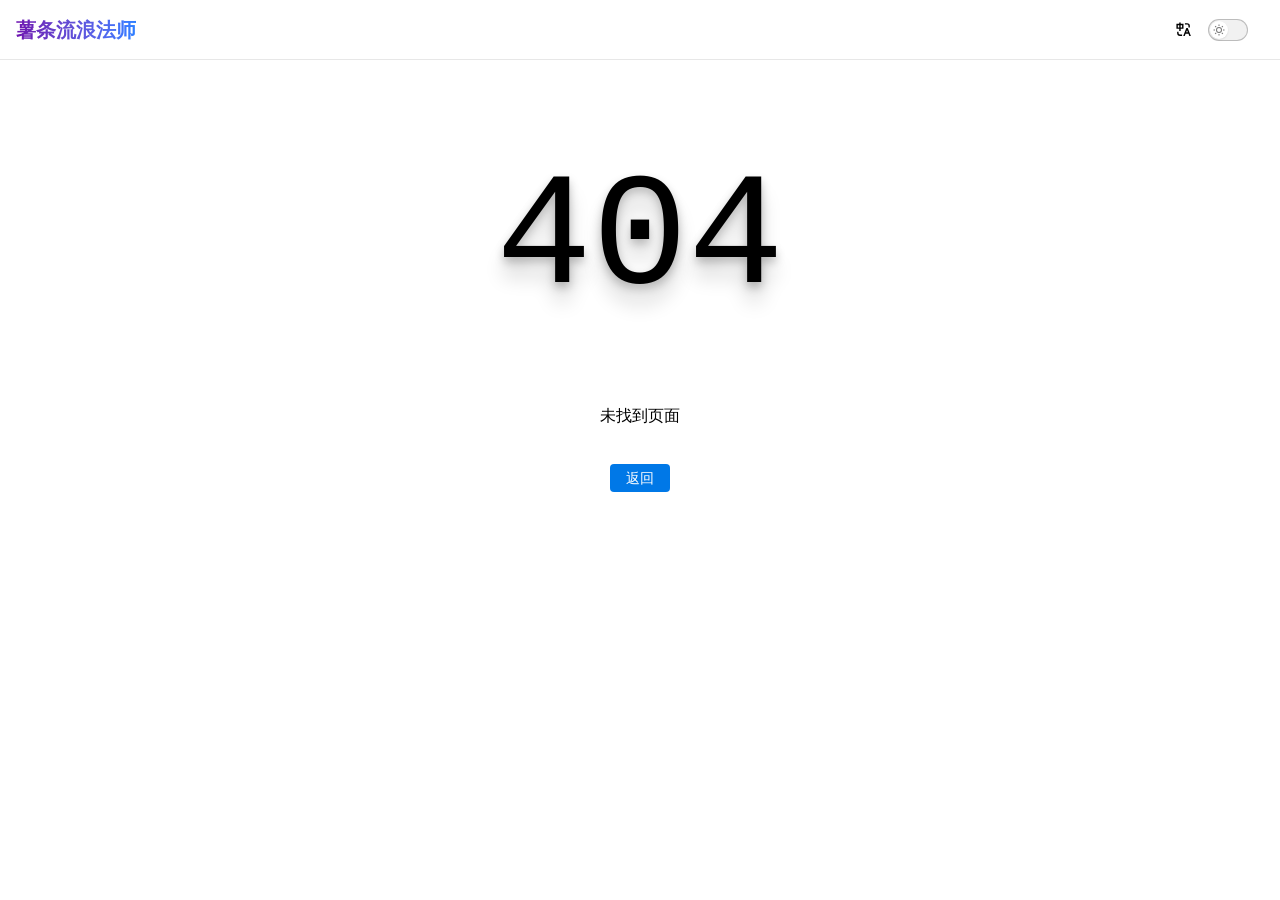
<file: yueli/%25E8%25A7%2584%25E5%2588%2599/ABC%E8%A7%84%E5%88%99V2_1_en.html>
<!DOCTYPE html>
<html  lang="zh-CN">
<head>
  <meta charset="UTF-8">
  <meta name="viewport" content="width=device-width, initial-scale=1.0">
  <link rel="icon" href="/favicon.svg">
    <script>
    ;(function () {
      const prefersDark =
        window.matchMedia &&
        window.matchMedia('(prefers-color-scheme: dark)').matches
      const setting = localStorage.getItem('vueuse-color-scheme') || 'auto'
      if (setting === 'dark' || (prefersDark && setting !== 'light'))
        document.documentElement.classList.toggle('dark', true)
    })()
    </script>
  <style type="text/css">
    :root { color-scheme: light dark; --va-c-bg: #fff; }
    html.dark { --va-c-bg: #000; }
    html { background-color: var(--va-c-bg); }
  </style><style id="valaxy-fouc">body{opacity:0!important}</style><style>body{transition:opacity .15s ease}</style><noscript><style>body{opacity:1!important}</style></noscript><script>(function foucGuardScript(maxDuration) {
  var done = 0;
  function reveal() {
    if (done) return;
    done = 1;
    var s = document.getElementById("valaxy-fouc");
    if (s) s.remove();
  }
  function check() {
    var links = document.querySelectorAll('link[rel="stylesheet"]');
    for (var i = 0; i < links.length; i++) {
      if (!links[i].sheet) return;
    }
    reveal();
  }
  new MutationObserver(check).observe(document.head, {
    childList: true,
    attributes: true,
    attributeFilter: ["media", "rel"]
  });
  addEventListener("load", reveal);
  if (maxDuration)
    setTimeout(reveal, maxDuration);
})(5000)</script>
    <script>
    const locale = localStorage.getItem('valaxy-locale') || 'zh-CN';
    document.documentElement.setAttribute('lang', locale);
    </script>
    
  <script type="module" crossorigin src="/assets/index.BZ6hnUwN.js"></script>
  <link rel="modulepreload" crossorigin href="/assets/rolldown-runtime.CYVBeYYp.js">
  <link rel="modulepreload" crossorigin href="/assets/framework.BQkCPPpt.js">
  <link rel="modulepreload" crossorigin href="/assets/chunks/vue-i18n.vTFSufhp.js">
  <link rel="modulepreload" crossorigin href="/assets/chunks/dayjs.DwLr60RS.js">
  <link rel="modulepreload" crossorigin href="/assets/chunks/pinia.BSRpRlTM.js">
  <link rel="modulepreload" crossorigin href="/assets/chunks/vue-router.CTGJ9cB7.js">
  <link rel="modulepreload" crossorigin href="/assets/theme.Bt_yc7lh.js">
  <link rel="modulepreload" crossorigin href="/assets/chunks/nprogress.D5yedX_s.js">
  <link rel="stylesheet" crossorigin href="/assets/style.DndoTTOW.css">
<link rel="preload" href="/assets/KaTeX_AMS-Regular.BQhdFMY1.woff2" as="font" type="font/woff2" crossorigin>
<link rel="preload" href="/assets/KaTeX_AMS-Regular.DMm9YOAa.woff" as="font" type="font/woff" crossorigin>
<link rel="preload" href="/assets/KaTeX_Caligraphic-Bold.Dq_IR9rO.woff2" as="font" type="font/woff2" crossorigin>
<link rel="preload" href="/assets/KaTeX_Caligraphic-Bold.BEiXGLvX.woff" as="font" type="font/woff" crossorigin>
<link rel="preload" href="/assets/KaTeX_Caligraphic-Regular.Di6jR-x-.woff2" as="font" type="font/woff2" crossorigin>
<link rel="preload" href="/assets/KaTeX_Caligraphic-Regular.CTRA-rTL.woff" as="font" type="font/woff" crossorigin>
<link rel="preload" href="/assets/KaTeX_Fraktur-Bold.CL6g_b3V.woff2" as="font" type="font/woff2" crossorigin>
<link rel="preload" href="/assets/KaTeX_Fraktur-Bold.BsDP51OF.woff" as="font" type="font/woff" crossorigin>
<link rel="preload" href="/assets/KaTeX_Fraktur-Regular.CTYiF6lA.woff2" as="font" type="font/woff2" crossorigin>
<link rel="preload" href="/assets/KaTeX_Fraktur-Regular.Dxdc4cR9.woff" as="font" type="font/woff" crossorigin>
<link rel="preload" href="/assets/KaTeX_Main-Bold.Cx986IdX.woff2" as="font" type="font/woff2" crossorigin>
<link rel="preload" href="/assets/KaTeX_Main-Bold.Jm3AIy58.woff" as="font" type="font/woff" crossorigin>
<link rel="preload" href="/assets/KaTeX_Main-BoldItalic.DxDJ3AOS.woff2" as="font" type="font/woff2" crossorigin>
<link rel="preload" href="/assets/KaTeX_Main-BoldItalic.SpSLRI95.woff" as="font" type="font/woff" crossorigin>
<link rel="preload" href="/assets/KaTeX_Main-Italic.NWA7e6Wa.woff2" as="font" type="font/woff2" crossorigin>
<link rel="preload" href="/assets/KaTeX_Main-Italic.BMLOBm91.woff" as="font" type="font/woff" crossorigin>
<link rel="preload" href="/assets/KaTeX_Main-Regular.B22Nviop.woff2" as="font" type="font/woff2" crossorigin>
<link rel="preload" href="/assets/KaTeX_Main-Regular.Dr94JaBh.woff" as="font" type="font/woff" crossorigin>
<link rel="preload" href="/assets/KaTeX_Math-BoldItalic.CZnvNsCZ.woff2" as="font" type="font/woff2" crossorigin>
<link rel="preload" href="/assets/KaTeX_Math-BoldItalic.iY-2wyZ7.woff" as="font" type="font/woff" crossorigin>
<link rel="preload" href="/assets/KaTeX_Math-Italic.t53AETM-.woff2" as="font" type="font/woff2" crossorigin>
<link rel="preload" href="/assets/KaTeX_Math-Italic.DA0__PXp.woff" as="font" type="font/woff" crossorigin>
<link rel="preload" href="/assets/KaTeX_SansSerif-Bold.D1sUS0GD.woff2" as="font" type="font/woff2" crossorigin>
<link rel="preload" href="/assets/KaTeX_SansSerif-Bold.DbIhKOiC.woff" as="font" type="font/woff" crossorigin>
<link rel="preload" href="/assets/KaTeX_SansSerif-Italic.C3H0VqGB.woff2" as="font" type="font/woff2" crossorigin>
<link rel="preload" href="/assets/KaTeX_SansSerif-Italic.DN2j7dab.woff" as="font" type="font/woff" crossorigin>
<link rel="preload" href="/assets/KaTeX_SansSerif-Regular.DDBCnlJ7.woff2" as="font" type="font/woff2" crossorigin>
<link rel="preload" href="/assets/KaTeX_SansSerif-Regular.CS6fqUqJ.woff" as="font" type="font/woff" crossorigin>
<link rel="preload" href="/assets/KaTeX_Script-Regular.D3wIWfF6.woff2" as="font" type="font/woff2" crossorigin>
<link rel="preload" href="/assets/KaTeX_Script-Regular.D5yQViql.woff" as="font" type="font/woff" crossorigin>
<link rel="preload" href="/assets/KaTeX_Size1-Regular.mCD8mA8B.woff2" as="font" type="font/woff2" crossorigin>
<link rel="preload" href="/assets/KaTeX_Size1-Regular.C195tn64.woff" as="font" type="font/woff" crossorigin>
<link rel="preload" href="/assets/KaTeX_Size2-Regular.Dy4dx90m.woff2" as="font" type="font/woff2" crossorigin>
<link rel="preload" href="/assets/KaTeX_Size2-Regular.oD1tc_U0.woff" as="font" type="font/woff" crossorigin>
<link rel="preload" href="/assets/KaTeX_Size3-Regular.CTq5MqoE.woff" as="font" type="font/woff" crossorigin>
<link rel="preload" href="/assets/KaTeX_Size4-Regular.Dl5lxZxV.woff2" as="font" type="font/woff2" crossorigin>
<link rel="preload" href="/assets/KaTeX_Size4-Regular.BF-4gkZK.woff" as="font" type="font/woff" crossorigin>
<link rel="preload" href="/assets/KaTeX_Typewriter-Regular.CO6r4hn1.woff2" as="font" type="font/woff2" crossorigin>
<link rel="preload" href="/assets/KaTeX_Typewriter-Regular.C0xS9mPB.woff" as="font" type="font/woff" crossorigin>
<link rel="modulepreload" crossorigin href="/assets/theme.Bt_yc7lh.js">
<link rel="preload" href="/assets/valaxy-logo.DPa8-qbg.png" as="image">
<link rel="modulepreload" crossorigin href="/assets/ABC规则V2_1_en.BVs90yhe.js">
<meta charset="utf-8">
<meta name="viewport" content="width=device-width, initial-scale=1">
<title>薯条流浪法师</title>
<meta property="og:locale:alternate" content="en">
<meta name="description" content="薯条流浪法师的个人小屋">
<meta property="og:description" content="薯条流浪法师的个人小屋">
<meta property="og:locale" content="zh-CN">
<meta property="og:site_name" content="薯条流浪法师">
<meta property="og:title" content="薯条流浪法师">
<meta property="og:image" content="/favicon.svg">
<meta property="og:type" content="website">
<meta property="og:url" content="https://sutiao-liulang-fashi.github.io/">
<link rel="icon" href="/favicon.svg" type="image/svg+xml">
<meta name="generator" content="Valaxy 0.28.1">
<meta name="twitter:card" content="summary_large_image">
</head>
<body>
  <div id="app"><!--[--><!--[--><!----><!--[--><!--]--><!----><!--]--><div class="layout antialiased"><nav w="full" class="press-nav relative md:fixed md:z-99 font-bold"><div class="pr-navbar flex justify-between items-center pl-4 pr-2 has-sidebar"><a href="/" class="text-xl flex justify-center items-center font-black gradient-text from-purple-800 to-blue-500 bg-gradient-to-r" aria-label="薯条流浪法师"><!--v-if--><span class="inline-flex">薯条流浪法师</span></a><div class="self-stretch flex justify-center items-center text-sm leading-5"><!----><div class="flex lt-md:hidden" h="full" p="x-2"><!--[--><!--]--></div><div class="flex items-center lt-lg:hidden" h="full" p="x-2"><!--[--><!-- Flyout mode: reuse PressNavItemGroup dropdown pattern --><!--[--><!-- Legacy toggle mode: no locales config --><button title="切换语言" data-v-5831e873><div i-ri-translate class="transition transform" data-v-5831e873></div></button><!--]--><!--]--></div><div class="inline-flex items-center lt-lg:hidden" p="x-2"><button class="switch switch-appearance" type="button" aria-label="Toggle Dark Mode" data-v-04afd0f3><span class="check" data-v-04afd0f3><span class="icon-wrap" data-v-04afd0f3><div class="icon" i-ri-sun-line data-v-04afd0f3></div></span></span></button></div><div class="pr-social-links pr-nav-bar-social-links" p="x-2" data-v-4030dd5a data-v-1cadd8e1><!--[--><!--]--></div><button type="button" class="pr-NavBarHamburger" aria-label="mobile navigation" aria-expanded="false" aria-controls="pr-NavScreen" data-v-d4e74285><span class="container" data-v-d4e74285><span class="top" data-v-d4e74285></span><span class="middle" data-v-d4e74285></span><span class="bottom" data-v-d4e74285></span></span></button></div></div><!----></nav><div class="press-local-nav" data-v-63d2c50c><button class="menu" aria-expanded="false" aria-controls="pr-sidebar-nav" data-v-63d2c50c><div i-ri-align-left class="menu-icon" data-v-63d2c50c></div><span class="menu-text" data-v-63d2c50c>菜单</span></button><div class="VPLocalNavOutlineDropdown" style="--vp-vh:0px;" data-v-63d2c50c data-v-84c26161><button data-v-84c26161>返回顶部</button><!----></div></div><!--[--><aside class="press-sidebar shadow-lg"><div text="left" m="2"><!--[--><ul class="category-list"><div class="VPSidebarItem level-0 is-link" p="t-2" border="t t-$pr-c-divider-light" data-v-a8031b1b><div class="press-sidebar-item item" data-v-a8031b1b><div class="indicator" data-v-a8031b1b></div><a href="/start/" class="va-link link" tag="a" data-v-a8031b1b><!--[--><!-- eslint-disable-next-line vue/no-v-text-v-html-on-component --><p class="text ml-1" data-v-a8031b1b>开始</p><!--]--></a><!--v-if--></div><!--v-if--></div></ul><ul class="category-list"><section class="VPSidebarItem level-0 collapsible" p="t-2" border="t t-$pr-c-divider-light" data-v-a8031b1b><div class="press-sidebar-item item" role="button" tabindex="0" data-v-a8031b1b><div class="indicator" data-v-a8031b1b></div><!--[--><!-- eslint-disable-next-line vue/no-v-text-v-html-on-component --><h2 class="text ml-1" data-v-a8031b1b>乐理</h2><!--]--><button tabindex="0" role="button" aria-label="toggle section" class="caret folder-action inline-flex cursor-pointer" data-v-a8031b1b><div i-ri-folder-reduce-line data-v-a8031b1b></div></button></div><div class="items" data-v-a8031b1b><!--[--><div class="VPSidebarItem level-1 is-link" data-v-a8031b1b data-v-a8031b1b><div class="press-sidebar-item item" data-v-a8031b1b><div class="indicator" data-v-a8031b1b></div><a href="/yueli/" class="va-link link" tag="a" data-v-a8031b1b><!--[--><!-- eslint-disable-next-line vue/no-v-text-v-html-on-component --><p class="text ml-1" data-v-a8031b1b>介绍</p><!--]--></a><!--v-if--></div><!--v-if--></div><div class="VPSidebarItem level-1 is-link" data-v-a8031b1b data-v-a8031b1b><div class="press-sidebar-item item" data-v-a8031b1b><div class="indicator" data-v-a8031b1b></div><a href="/yueli/ABCNotation/" class="va-link link" tag="a" data-v-a8031b1b><!--[--><!-- eslint-disable-next-line vue/no-v-text-v-html-on-component --><p class="text ml-1" data-v-a8031b1b>ABC 乐谱</p><!--]--></a><!--v-if--></div><!--v-if--></div><div class="VPSidebarItem level-1 is-link" data-v-a8031b1b data-v-a8031b1b><div class="press-sidebar-item item" data-v-a8031b1b><div class="indicator" data-v-a8031b1b></div><a href="/yueli/playground/" class="va-link link" tag="a" data-v-a8031b1b><!--[--><!-- eslint-disable-next-line vue/no-v-text-v-html-on-component --><p class="text ml-1" data-v-a8031b1b>游乐场</p><!--]--></a><!--v-if--></div><!--v-if--></div><div class="VPSidebarItem level-1 is-link" data-v-a8031b1b data-v-a8031b1b><div class="press-sidebar-item item" data-v-a8031b1b><div class="indicator" data-v-a8031b1b></div><a href="/yueli/p_yueqin/" class="va-link link" tag="a" data-v-a8031b1b><!--[--><!-- eslint-disable-next-line vue/no-v-text-v-html-on-component --><p class="text ml-1" data-v-a8031b1b>月琴</p><!--]--></a><!--v-if--></div><!--v-if--></div><!--]--></div></section></ul><!--]--></div></aside><!--]--><!----><!--[--><main class="press-main flex has-sidebar" data-v-5431fe00><div w="full" flex="~" class="px-6 md:pl-12 has-aside relative" p="t-4" data-v-5431fe00><div class="container" flex="~ grow" justify="between" data-v-5431fe00><!--[--><div w="full" class="vp-doc content" flex="~ col grow" p="lt-md:0" data-v-5431fe00><!--[--><!--]--><!--[--><!--]--><!--[--><!--[--><!--]--><article class="markdown-body mx-auto w-full max-w-4xl" data-v-5431fe00><!--[--><!----><!--[--><p>abc:standard:v2.1 [abc wiki]</p><h1 id="the-abc-music-standard-2-1-dec-2011" tabindex="-1">The abc music standard 2.1 (Dec 2011) <a class="header-anchor" href="#the-abc-music-standard-2-1-dec-2011" aria-label="Permalink to &quot;The abc music standard 2.1 (Dec 2011)&quot;">​</a></h1><p>** Chris Walshaw ** <a href="https://abcnotation.com/contact" target="_blank" rel="noreferrer">abcnotation.com/contact</a><a href="https://chriswalshaw.co.uk/" target="_blank" rel="noreferrer">chriswalshaw.co.uk</a></p><h2 id="contents" tabindex="-1">Contents <a class="header-anchor" href="#contents" aria-label="Permalink to &quot;Contents&quot;">​</a></h2><ul><li><a href="https://abcnotation.com/wiki/abc:standard:v2.1#introduction" target="_blank" rel="noreferrer">1. Introduction</a></li><li><a href="https://abcnotation.com/wiki/abc:standard:v2.1#how_to_read_this_document" target="_blank" rel="noreferrer">1.1 How to read this document</a></li><li><a href="https://abcnotation.com/wiki/abc:standard:v2.1#terminology_definitions" target="_blank" rel="noreferrer">1.1.1 Terminology / definitions</a></li><li><a href="https://abcnotation.com/wiki/abc:standard:v2.1#how_to_avoid_reading_this_document" target="_blank" rel="noreferrer">1.2 How to avoid reading this document</a></li><li><a href="https://abcnotation.com/wiki/abc:standard:v2.1#abc_tutorials" target="_blank" rel="noreferrer">1.3 Abc tutorials</a></li><li><a href="https://abcnotation.com/wiki/abc:standard:v2.1#abc_extensions" target="_blank" rel="noreferrer">1.4 Abc extensions</a></li><li><a href="https://abcnotation.com/wiki/abc:standard:v2.1#further_information_and_changes" target="_blank" rel="noreferrer">1.5 Further information and changes</a></li><li><a href="https://abcnotation.com/wiki/abc:standard:v2.1#document_locations" target="_blank" rel="noreferrer">1.6 Document locations</a></li><li><a href="https://abcnotation.com/wiki/abc:standard:v2.1#abc_files_tunes_and_fragments" target="_blank" rel="noreferrer">2. Abc files, tunes and fragments</a></li><li><a href="https://abcnotation.com/wiki/abc:standard:v2.1#abc_file_identification" target="_blank" rel="noreferrer">2.1 Abc file identification</a></li><li><a href="https://abcnotation.com/wiki/abc:standard:v2.1#abc_file_structure" target="_blank" rel="noreferrer">2.2 Abc file structure</a></li><li><a href="https://abcnotation.com/wiki/abc:standard:v2.1#abc_tune" target="_blank" rel="noreferrer">2.2.1 Abc tune</a></li><li><a href="https://abcnotation.com/wiki/abc:standard:v2.1#file_header" target="_blank" rel="noreferrer">2.2.2 File header</a></li><li><a href="https://abcnotation.com/wiki/abc:standard:v2.1#free_text_and_typeset_text" target="_blank" rel="noreferrer">2.2.3 Free text and typeset text</a></li><li><a href="https://abcnotation.com/wiki/abc:standard:v2.1#empty_lines_and_line-breaking" target="_blank" rel="noreferrer">2.2.4 Empty lines and line-breaking</a></li><li><a href="https://abcnotation.com/wiki/abc:standard:v2.1#comments_and_remarks" target="_blank" rel="noreferrer">2.2.5 Comments and remarks</a></li><li><a href="https://abcnotation.com/wiki/abc:standard:v2.1#continuation_of_input_lines" target="_blank" rel="noreferrer">2.2.6 Continuation of input lines</a></li><li><a href="https://abcnotation.com/wiki/abc:standard:v2.1#embedded_abc_and_abc_fragments" target="_blank" rel="noreferrer">2.3 Embedded abc and abc fragments</a></li><li><a href="https://abcnotation.com/wiki/abc:standard:v2.1#embedded_abc_fragment" target="_blank" rel="noreferrer">2.3.1 Embedded abc fragment</a></li><li><a href="https://abcnotation.com/wiki/abc:standard:v2.1#embedded_abc_tune" target="_blank" rel="noreferrer">2.3.2 Embedded abc tune</a></li><li><a href="https://abcnotation.com/wiki/abc:standard:v2.1#embedded_file_header" target="_blank" rel="noreferrer">2.3.3 Embedded file header</a></li><li><a href="https://abcnotation.com/wiki/abc:standard:v2.1#embedded_abc_file" target="_blank" rel="noreferrer">2.3.4 Embedded abc file</a></li><li><a href="https://abcnotation.com/wiki/abc:standard:v2.1#information_fields" target="_blank" rel="noreferrer">3. Information fields</a></li><li><a href="https://abcnotation.com/wiki/abc:standard:v2.1#description_of_information_fields" target="_blank" rel="noreferrer">3.1 Description of information fields</a></li><li><a href="https://abcnotation.com/wiki/abc:standard:v2.1#xreference_number" target="_blank" rel="noreferrer">3.1.1 X: - reference number</a></li><li><a href="https://abcnotation.com/wiki/abc:standard:v2.1#ttune_title" target="_blank" rel="noreferrer">3.1.2 T: - tune title</a></li><li><a href="https://abcnotation.com/wiki/abc:standard:v2.1#ccomposer" target="_blank" rel="noreferrer">3.1.3 C: - composer</a></li><li><a href="https://abcnotation.com/wiki/abc:standard:v2.1#oorigin" target="_blank" rel="noreferrer">3.1.4 O: - origin</a></li><li><a href="https://abcnotation.com/wiki/abc:standard:v2.1#aarea" target="_blank" rel="noreferrer">3.1.5 A: - area</a></li><li><a href="https://abcnotation.com/wiki/abc:standard:v2.1#mmeter" target="_blank" rel="noreferrer">3.1.6 M: - meter</a></li><li><a href="https://abcnotation.com/wiki/abc:standard:v2.1#lunit_note_length" target="_blank" rel="noreferrer">3.1.7 L: - unit note length</a></li><li><a href="https://abcnotation.com/wiki/abc:standard:v2.1#qtempo" target="_blank" rel="noreferrer">3.1.8 Q: - tempo</a></li><li><a href="https://abcnotation.com/wiki/abc:standard:v2.1#pparts" target="_blank" rel="noreferrer">3.1.9 P: - parts</a></li><li><a href="https://abcnotation.com/wiki/abc:standard:v2.1#ztranscription" target="_blank" rel="noreferrer">3.1.10 Z: - transcription</a></li><li><a href="https://abcnotation.com/wiki/abc:standard:v2.1#nnotes" target="_blank" rel="noreferrer">3.1.11 N: - notes</a></li><li><a href="https://abcnotation.com/wiki/abc:standard:v2.1#ggroup" target="_blank" rel="noreferrer">3.1.12 G: - group</a></li><li><a href="https://abcnotation.com/wiki/abc:standard:v2.1#hhistory" target="_blank" rel="noreferrer">3.1.13 H: - history</a></li><li><a href="https://abcnotation.com/wiki/abc:standard:v2.1#kkey" target="_blank" rel="noreferrer">3.1.14 K: - key</a></li><li><a href="https://abcnotation.com/wiki/abc:standard:v2.1#rrhythm" target="_blank" rel="noreferrer">3.1.15 R: - rhythm</a></li><li><a href="https://abcnotation.com/wiki/abc:standard:v2.1#bdfsbackground_information" target="_blank" rel="noreferrer">3.1.16 B:, D:, F:, S: - background information</a></li><li><a href="https://abcnotation.com/wiki/abc:standard:v2.1#iinstruction" target="_blank" rel="noreferrer">3.1.17 I: - instruction</a></li><li><a href="https://abcnotation.com/wiki/abc:standard:v2.1#other_fields" target="_blank" rel="noreferrer">3.1.18 Other fields</a></li><li><a href="https://abcnotation.com/wiki/abc:standard:v2.1#use_of_fields_within_the_tune_body" target="_blank" rel="noreferrer">3.2 Use of fields within the tune body</a></li><li><a href="https://abcnotation.com/wiki/abc:standard:v2.1#field_continuation" target="_blank" rel="noreferrer">3.3 Field continuation</a></li><li><a href="https://abcnotation.com/wiki/abc:standard:v2.1#the_tune_body" target="_blank" rel="noreferrer">4. The tune body</a></li><li><a href="https://abcnotation.com/wiki/abc:standard:v2.1#pitch" target="_blank" rel="noreferrer">4.1 Pitch</a></li><li><a href="https://abcnotation.com/wiki/abc:standard:v2.1#accidentals" target="_blank" rel="noreferrer">4.2 Accidentals</a></li><li><a href="https://abcnotation.com/wiki/abc:standard:v2.1#note_lengths" target="_blank" rel="noreferrer">4.3 Note lengths</a></li><li><a href="https://abcnotation.com/wiki/abc:standard:v2.1#broken_rhythm" target="_blank" rel="noreferrer">4.4 Broken rhythm</a></li><li><a href="https://abcnotation.com/wiki/abc:standard:v2.1#rests" target="_blank" rel="noreferrer">4.5 Rests</a></li><li><a href="https://abcnotation.com/wiki/abc:standard:v2.1#clefs_and_transposition" target="_blank" rel="noreferrer">4.6 Clefs and transposition</a></li><li><a href="https://abcnotation.com/wiki/abc:standard:v2.1#beams" target="_blank" rel="noreferrer">4.7 Beams</a></li><li><a href="https://abcnotation.com/wiki/abc:standard:v2.1#repeat_bar_symbols" target="_blank" rel="noreferrer">4.8 Repeat/bar symbols</a></li><li><a href="https://abcnotation.com/wiki/abc:standard:v2.1#first_and_second_repeats" target="_blank" rel="noreferrer">4.9 First and second repeats</a></li><li><a href="https://abcnotation.com/wiki/abc:standard:v2.1#variant_endings" target="_blank" rel="noreferrer">4.10 Variant endings</a></li><li><a href="https://abcnotation.com/wiki/abc:standard:v2.1#ties_and_slurs" target="_blank" rel="noreferrer">4.11 Ties and slurs</a></li><li><a href="https://abcnotation.com/wiki/abc:standard:v2.1#grace_notes" target="_blank" rel="noreferrer">4.12 Grace notes</a></li><li><a href="https://abcnotation.com/wiki/abc:standard:v2.1#duplets_triplets_quadruplets_etc" target="_blank" rel="noreferrer">4.13 Duplets, triplets, quadruplets, etc.</a></li><li><a href="https://abcnotation.com/wiki/abc:standard:v2.1#decorations" target="_blank" rel="noreferrer">4.14 Decorations</a></li><li><a href="https://abcnotation.com/wiki/abc:standard:v2.1#symbol_lines" target="_blank" rel="noreferrer">4.15 Symbol lines</a></li><li><a href="https://abcnotation.com/wiki/abc:standard:v2.1#redefinable_symbols" target="_blank" rel="noreferrer">4.16 Redefinable symbols</a></li><li><a href="https://abcnotation.com/wiki/abc:standard:v2.1#chords_and_unisons" target="_blank" rel="noreferrer">4.17 Chords and unisons</a></li><li><a href="https://abcnotation.com/wiki/abc:standard:v2.1#chord_symbols" target="_blank" rel="noreferrer">4.18 Chord symbols</a></li><li><a href="https://abcnotation.com/wiki/abc:standard:v2.1#annotations" target="_blank" rel="noreferrer">4.19 Annotations</a></li><li><a href="https://abcnotation.com/wiki/abc:standard:v2.1#order_of_abc_constructs" target="_blank" rel="noreferrer">4.20 Order of abc constructs</a></li><li><a href="https://abcnotation.com/wiki/abc:standard:v2.1#lyrics" target="_blank" rel="noreferrer">5. Lyrics</a></li><li><a href="https://abcnotation.com/wiki/abc:standard:v2.1#alignment" target="_blank" rel="noreferrer">5.1 Alignment</a></li><li><a href="https://abcnotation.com/wiki/abc:standard:v2.1#verses" target="_blank" rel="noreferrer">5.2 Verses</a></li><li><a href="https://abcnotation.com/wiki/abc:standard:v2.1#numbering" target="_blank" rel="noreferrer">5.3 Numbering</a></li><li><a href="https://abcnotation.com/wiki/abc:standard:v2.1#typesetting_and_playback" target="_blank" rel="noreferrer">6. Typesetting and playback</a></li><li><a href="https://abcnotation.com/wiki/abc:standard:v2.1#typesetting" target="_blank" rel="noreferrer">6.1 Typesetting</a></li><li><a href="https://abcnotation.com/wiki/abc:standard:v2.1#typesetting_line-breaks" target="_blank" rel="noreferrer">6.1.1 Typesetting line-breaks</a></li><li><a href="https://abcnotation.com/wiki/abc:standard:v2.1#typesetting_extra_space" target="_blank" rel="noreferrer">6.1.2 Typesetting extra space</a></li><li><a href="https://abcnotation.com/wiki/abc:standard:v2.1#typesetting_information_fields" target="_blank" rel="noreferrer">6.1.3 Typesetting information fields</a></li><li><a href="https://abcnotation.com/wiki/abc:standard:v2.1#playback" target="_blank" rel="noreferrer">6.2 Playback</a></li><li><a href="https://abcnotation.com/wiki/abc:standard:v2.1#multiple_voices" target="_blank" rel="noreferrer">7. Multiple voices</a></li><li><a href="https://abcnotation.com/wiki/abc:standard:v2.1#voice_properties" target="_blank" rel="noreferrer">7.1 Voice properties</a></li><li><a href="https://abcnotation.com/wiki/abc:standard:v2.1#breaking_lines" target="_blank" rel="noreferrer">7.2 Breaking lines</a></li><li><a href="https://abcnotation.com/wiki/abc:standard:v2.1#inline_fields" target="_blank" rel="noreferrer">7.3 Inline fields</a></li><li><a href="https://abcnotation.com/wiki/abc:standard:v2.1#voice_overlay" target="_blank" rel="noreferrer">7.4 Voice overlay</a></li><li><a href="https://abcnotation.com/wiki/abc:standard:v2.1#abc_data_format" target="_blank" rel="noreferrer">8. abc data format</a></li><li><a href="https://abcnotation.com/wiki/abc:standard:v2.1#tune_body" target="_blank" rel="noreferrer">8.1 Tune body</a></li><li><a href="https://abcnotation.com/wiki/abc:standard:v2.1#text_strings" target="_blank" rel="noreferrer">8.2 Text strings</a></li><li><a href="https://abcnotation.com/wiki/abc:standard:v2.1#macros" target="_blank" rel="noreferrer">9. Macros</a></li><li><a href="https://abcnotation.com/wiki/abc:standard:v2.1#static_macros" target="_blank" rel="noreferrer">9.1 Static macros</a></li><li><a href="https://abcnotation.com/wiki/abc:standard:v2.1#transposing_macros" target="_blank" rel="noreferrer">9.2 Transposing macros</a></li><li><a href="https://abcnotation.com/wiki/abc:standard:v2.1#outdated_syntax" target="_blank" rel="noreferrer">10. Outdated syntax</a></li><li><a href="https://abcnotation.com/wiki/abc:standard:v2.1#outdated_information_field_syntax" target="_blank" rel="noreferrer">10.1 Outdated information field syntax</a></li><li><a href="https://abcnotation.com/wiki/abc:standard:v2.1#outdated_dialects" target="_blank" rel="noreferrer">10.2 Outdated dialects</a></li><li><a href="https://abcnotation.com/wiki/abc:standard:v2.1#outdated_line-breaking" target="_blank" rel="noreferrer">10.2.1 Outdated line-breaking</a></li><li><a href="https://abcnotation.com/wiki/abc:standard:v2.1#outdated_decorations" target="_blank" rel="noreferrer">10.2.2 Outdated decorations</a></li><li><a href="https://abcnotation.com/wiki/abc:standard:v2.1#outdated_chords" target="_blank" rel="noreferrer">10.2.3 Outdated chords</a></li><li><a href="https://abcnotation.com/wiki/abc:standard:v2.1#outdated_continuations" target="_blank" rel="noreferrer">10.3 Outdated continuations</a></li><li><a href="https://abcnotation.com/wiki/abc:standard:v2.1#outdated_directives" target="_blank" rel="noreferrer">10.4 Outdated directives</a></li><li><a href="https://abcnotation.com/wiki/abc:standard:v2.1#outdated_file_structure" target="_blank" rel="noreferrer">10.5 Outdated file structure</a></li><li><a href="https://abcnotation.com/wiki/abc:standard:v2.1#outdated_tune_header_syntax" target="_blank" rel="noreferrer">10.5.1 Outdated tune header syntax</a></li><li><a href="https://abcnotation.com/wiki/abc:standard:v2.1#outdated_defaults" target="_blank" rel="noreferrer">10.5.1 Outdated defaults</a></li><li><a href="https://abcnotation.com/wiki/abc:standard:v2.1#outdated_lyrics_alignment" target="_blank" rel="noreferrer">10.6 Outdated lyrics alignment</a></li><li><a href="https://abcnotation.com/wiki/abc:standard:v2.1#other_outdated_syntax" target="_blank" rel="noreferrer">10.7 Other outdated syntax</a></li><li><a href="https://abcnotation.com/wiki/abc:standard:v2.1#disallowed_voice_overlay" target="_blank" rel="noreferrer">10.7.1 Disallowed voice overlay</a></li><li><a href="https://abcnotation.com/wiki/abc:standard:v2.1#stylesheet_directives_and_pseudo-comments" target="_blank" rel="noreferrer">11. Stylesheet directives and pseudo-comments</a></li><li><a href="https://abcnotation.com/wiki/abc:standard:v2.1#introduction_to_directives" target="_blank" rel="noreferrer">11.0 Introduction to directives</a></li><li><a href="https://abcnotation.com/wiki/abc:standard:v2.1#disclaimer" target="_blank" rel="noreferrer">11.0.1 Disclaimer</a></li><li><a href="https://abcnotation.com/wiki/abc:standard:v2.1#stylesheet_directives" target="_blank" rel="noreferrer">11.0.2 Stylesheet directives</a></li><li><a href="https://abcnotation.com/wiki/abc:standard:v2.1#voice_grouping" target="_blank" rel="noreferrer">11.1 Voice grouping</a></li><li><a href="https://abcnotation.com/wiki/abc:standard:v2.1#instrumentation_directives" target="_blank" rel="noreferrer">11.2 Instrumentation directives</a></li><li><a href="https://abcnotation.com/wiki/abc:standard:v2.1#accidental_directives" target="_blank" rel="noreferrer">11.3 Accidental directives</a></li><li><a href="https://abcnotation.com/wiki/abc:standard:v2.1#formatting_directives" target="_blank" rel="noreferrer">11.4 Formatting directives</a></li><li><a href="https://abcnotation.com/wiki/abc:standard:v2.1#page_format_directives" target="_blank" rel="noreferrer">11.4.1 Page format directives</a></li><li><a href="https://abcnotation.com/wiki/abc:standard:v2.1#font_directives" target="_blank" rel="noreferrer">11.4.2 Font directives</a></li><li><a href="https://abcnotation.com/wiki/abc:standard:v2.1#space_directives" target="_blank" rel="noreferrer">11.4.3 Space directives</a></li><li><a href="https://abcnotation.com/wiki/abc:standard:v2.1#measure_directives" target="_blank" rel="noreferrer">11.4.4 Measure directives</a></li><li><a href="https://abcnotation.com/wiki/abc:standard:v2.1#text_directives" target="_blank" rel="noreferrer">11.4.5 Text directives</a></li><li><a href="https://abcnotation.com/wiki/abc:standard:v2.1#information_directives" target="_blank" rel="noreferrer">11.4.6 Information directives</a></li><li><a href="https://abcnotation.com/wiki/abc:standard:v2.1#separation_directives" target="_blank" rel="noreferrer">11.4.7 Separation directives</a></li><li><a href="https://abcnotation.com/wiki/abc:standard:v2.1#miscellaneous_directives" target="_blank" rel="noreferrer">11.4.8 Miscellaneous directives</a></li><li><a href="https://abcnotation.com/wiki/abc:standard:v2.1#application_specific_directives" target="_blank" rel="noreferrer">11.5 Application specific directives</a></li><li><a href="https://abcnotation.com/wiki/abc:standard:v2.1#further_information_about_directives" target="_blank" rel="noreferrer">11.6 Further information about directives</a></li><li><a href="https://abcnotation.com/wiki/abc:standard:v2.1#dialects_strict_loose_interpretation_and_backwards_compatibility" target="_blank" rel="noreferrer">12. Dialects, strict / loose interpretation and backwards compatibility</a></li><li><a href="https://abcnotation.com/wiki/abc:standard:v2.1#dialect_differences" target="_blank" rel="noreferrer">12.1 Dialect differences</a></li><li><a href="https://abcnotation.com/wiki/abc:standard:v2.1#line-breaking_dialects" target="_blank" rel="noreferrer">12.1.1 Line-breaking dialects</a></li><li><a href="https://abcnotation.com/wiki/abc:standard:v2.1#decoration_dialects" target="_blank" rel="noreferrer">12.1.2 Decoration dialects</a></li><li><a href="https://abcnotation.com/wiki/abc:standard:v2.1#chord_dialects" target="_blank" rel="noreferrer">12.1.3 Chord dialects</a></li><li><a href="https://abcnotation.com/wiki/abc:standard:v2.1#loose_interpretation" target="_blank" rel="noreferrer">12.2 Loose interpretation</a></li><li><a href="https://abcnotation.com/wiki/abc:standard:v2.1#strict_interpretation" target="_blank" rel="noreferrer">12.3 Strict interpretation</a></li><li><a href="https://abcnotation.com/wiki/abc:standard:v2.1#sample_abc_tunes" target="_blank" rel="noreferrer">13. Sample abc tunes</a></li><li><a href="https://abcnotation.com/wiki/abc:standard:v2.1#englishabc" target="_blank" rel="noreferrer">13.1 English.abc</a></li><li><a href="https://abcnotation.com/wiki/abc:standard:v2.1#strspysabc" target="_blank" rel="noreferrer">13.2 Strspys.abc</a></li><li><a href="https://abcnotation.com/wiki/abc:standard:v2.1#reelsabc" target="_blank" rel="noreferrer">13.3 Reels.abc</a></li><li><a href="https://abcnotation.com/wiki/abc:standard:v2.1#canzonettaabc" target="_blank" rel="noreferrer">13.4 Canzonetta.abc</a></li><li><a href="https://abcnotation.com/wiki/abc:standard:v2.1#appendix" target="_blank" rel="noreferrer">14. Appendix</a></li><li><a href="https://abcnotation.com/wiki/abc:standard:v2.1#supported_accents_ligatures" target="_blank" rel="noreferrer">14.1 Supported accents &amp; ligatures</a></li><li><a href="https://abcnotation.com/wiki/abc:standard:v2.1#errata" target="_blank" rel="noreferrer">14.2 Errata</a></li></ul><hr><h2 id="_1-introduction" tabindex="-1">1. Introduction <a class="header-anchor" href="#_1-introduction" aria-label="Permalink to &quot;1. Introduction&quot;">​</a></h2><p>Abc is a text-based music notation system designed to be comprehensible by both people and computers. Music notated in abc is written using characters - letter, digits and punctuation marks - on paper or in computer files. This description of abc has been created for those who wish to understand the notation, and for implementers of abc software applications. Some example tunes are included in <a href="https://abcnotation.com/wiki/abc:standard:v2.1#sample_abc_tunes" target="_blank" rel="noreferrer">sample abc tunes</a>.</p><h3 id="_1-1-how-to-read-this-document" tabindex="-1">1.1 How to read this document <a class="header-anchor" href="#_1-1-how-to-read-this-document" aria-label="Permalink to &quot;1.1 How to read this document&quot;">​</a></h3><p>Start at the beginning and work through to the end. Alternatively, for selected highlights, take a look at <a href="https://abcnotation.com/wiki/abc:standard:v2.1#how_to_avoid_reading_this_document" target="_blank" rel="noreferrer">how to avoid reading this document</a>. 1.1.1 Terminology / definitions Note that the following terms have specific meanings in the context of the abc standard. For convenience, each time one of these terms is used in the standard it is linked to the section in which it is defined:</p><ul><li><a href="https://abcnotation.com/wiki/abc:standard:v2.1#abc_file_definition" target="_blank" rel="noreferrer">abc file</a></li><li><a href="https://abcnotation.com/wiki/abc:standard:v2.1#abc_fragment_definition" target="_blank" rel="noreferrer">abc fragment</a></li><li><a href="https://abcnotation.com/wiki/abc:standard:v2.1#abc_tune_definition" target="_blank" rel="noreferrer">abc tune</a></li><li><a href="https://abcnotation.com/wiki/abc:standard:v2.1#abc_tunebook_definition" target="_blank" rel="noreferrer">abc tunebook</a></li><li><a href="https://abcnotation.com/wiki/abc:standard:v2.1#code_line-break_definition" target="_blank" rel="noreferrer">code line-break</a></li><li><a href="https://abcnotation.com/wiki/abc:standard:v2.1#comment_definition" target="_blank" rel="noreferrer">comment</a></li><li><a href="https://abcnotation.com/wiki/abc:standard:v2.1#embedded_definition" target="_blank" rel="noreferrer">embedded</a></li><li><a href="https://abcnotation.com/wiki/abc:standard:v2.1#empty_line_definition" target="_blank" rel="noreferrer">empty line</a></li><li><a href="https://abcnotation.com/wiki/abc:standard:v2.1#file_header_definition" target="_blank" rel="noreferrer">file header</a></li><li><a href="https://abcnotation.com/wiki/abc:standard:v2.1#free_text_definition" target="_blank" rel="noreferrer">free text</a></li><li><a href="https://abcnotation.com/wiki/abc:standard:v2.1#information_field_definition" target="_blank" rel="noreferrer">information field</a></li><li><a href="https://abcnotation.com/wiki/abc:standard:v2.1#inline_field_definition" target="_blank" rel="noreferrer">inline field</a></li><li><a href="https://abcnotation.com/wiki/abc:standard:v2.1#music_code_definition" target="_blank" rel="noreferrer">music code</a></li><li><a href="https://abcnotation.com/wiki/abc:standard:v2.1#score_line-break_definition" target="_blank" rel="noreferrer">score line-break</a></li><li><a href="https://abcnotation.com/wiki/abc:standard:v2.1#stylesheet_directive_definition" target="_blank" rel="noreferrer">stylesheet directive</a></li><li><a href="https://abcnotation.com/wiki/abc:standard:v2.1#text_string_definition" target="_blank" rel="noreferrer">text string</a></li><li><a href="https://abcnotation.com/wiki/abc:standard:v2.1#tune_body_definition" target="_blank" rel="noreferrer">tune body</a></li><li><a href="https://abcnotation.com/wiki/abc:standard:v2.1#tune_header_definition" target="_blank" rel="noreferrer">tune header</a></li><li><a href="https://abcnotation.com/wiki/abc:standard:v2.1#typeset_text_definition" target="_blank" rel="noreferrer">typeset text</a> Please see also <a href="http://www.ietf.org/rfc/rfc2119.txt" target="_blank" rel="noreferrer">http://www.ietf.org/rfc/rfc2119.txt</a> for formal definitions of the key words MUST, MUST NOT, REQUIRED, SHALL, SHALL NOT, SHOULD, SHOULD NOT, RECOMMENDED, MAY, and OPTIONAL. Finally, the word * VOLATILE * is used to indicate sections which are under active discussion and/or likely to change in some future version of the standard.</li></ul><h3 id="_1-2-how-to-avoid-reading-this-document" tabindex="-1">1.2 How to avoid reading this document <a class="header-anchor" href="#_1-2-how-to-avoid-reading-this-document" aria-label="Permalink to &quot;1.2 How to avoid reading this document&quot;">​</a></h3><p>The abc standard contains a lot of information, much of which will not be immediately useful to the beginner. Apart from reading this section, <a href="https://abcnotation.com/wiki/abc:standard:v2.1#introduction" target="_blank" rel="noreferrer">1. Introduction</a>, newcomers are recommended to familiarise themselves with all of <a href="https://abcnotation.com/wiki/abc:standard:v2.1#abc_file_structure" target="_blank" rel="noreferrer">2.2 Abc file structure</a>, <a href="https://abcnotation.com/wiki/abc:standard:v2.1#information_fields" target="_blank" rel="noreferrer">3.0 Information fields</a>, a few subsections in <a href="https://abcnotation.com/wiki/abc:standard:v2.1#description_of_information_fields" target="_blank" rel="noreferrer">3.1 Description of information fields</a> (in particular <a href="https://abcnotation.com/wiki/abc:standard:v2.1#xreference_number" target="_blank" rel="noreferrer">3.1.1</a>, <a href="https://abcnotation.com/wiki/abc:standard:v2.1#ttune_title" target="_blank" rel="noreferrer">3.1.2</a>, <a href="https://abcnotation.com/wiki/abc:standard:v2.1#mmeter" target="_blank" rel="noreferrer">3.1.6</a>, <a href="https://abcnotation.com/wiki/abc:standard:v2.1#lunit_note_length" target="_blank" rel="noreferrer">3.1.7</a> and <a href="https://abcnotation.com/wiki/abc:standard:v2.1#kkey" target="_blank" rel="noreferrer">3.1.14</a>), <a href="https://abcnotation.com/wiki/abc:standard:v2.1#use_of_fields_within_the_tune_body" target="_blank" rel="noreferrer">3.2 Use of fields within the tune body</a>, and as much of section <a href="https://abcnotation.com/wiki/abc:standard:v2.1#the_tune_body" target="_blank" rel="noreferrer">4. The tune body</a> as is desired (but in particular <a href="https://abcnotation.com/wiki/abc:standard:v2.1#pitch" target="_blank" rel="noreferrer">4.1</a>, <a href="https://abcnotation.com/wiki/abc:standard:v2.1#note_lengths" target="_blank" rel="noreferrer">4.3</a>, <a href="https://abcnotation.com/wiki/abc:standard:v2.1#beams" target="_blank" rel="noreferrer">4.7</a>, <a href="https://abcnotation.com/wiki/abc:standard:v2.1#repeat_bar_symbols" target="_blank" rel="noreferrer">4.8</a>). Newcomers are also advised to take a look at section <a href="https://abcnotation.com/wiki/abc:standard:v2.1#sample_abc_tunes" target="_blank" rel="noreferrer">13. Sample abc tunes</a> and one of the <a href="https://abcnotation.com/wiki/abc:standard:v2.1#abc_tutorials" target="_blank" rel="noreferrer">abc tutorials</a> that is available. After that, it may depend on what you want to use abc for, but further reading suggestions would be:</p><ul><li><a href="https://abcnotation.com/wiki/abc:standard:v2.1#lyrics" target="_blank" rel="noreferrer">5. Lyrics</a> for transcribing songs</li><li><a href="https://abcnotation.com/wiki/abc:standard:v2.1#typesetting" target="_blank" rel="noreferrer">6.1 Typesetting</a> for printing abc transcriptions in staff notation</li><li><a href="https://abcnotation.com/wiki/abc:standard:v2.1#multiple_voices" target="_blank" rel="noreferrer">7. Multiple voices</a> for working with multi-voice music</li></ul><h3 id="_1-3-abc-tutorials" tabindex="-1">1.3 Abc tutorials <a class="header-anchor" href="#_1-3-abc-tutorials" aria-label="Permalink to &quot;1.3 Abc tutorials&quot;">​</a></h3><p>This document is also best read in conjunction with an introduction to abc notation. Several are available - see, for example:</p><ul><li><a href="https://abcnotation.com/learn" target="_blank" rel="noreferrer">abcnotation.com/learn</a> - a number of tutorials are linked from here</li><li><a href="http://abcplus.sourceforge.net/#ABCGuide" target="_blank" rel="noreferrer">http://abcplus.sourceforge.net/#ABCGuide</a></li><li><a href="http://www.lesession.co.uk/abc/abc_notation.htm" target="_blank" rel="noreferrer">http://www.lesession.co.uk/abc/abc_notation.htm</a></li><li><a href="http://trillian.mit.edu/~jc/music/abc/doc/ABCtutorial.html" target="_blank" rel="noreferrer">http://trillian.mit.edu/~jc/music/abc/doc/ABCtutorial.html</a></li></ul><h3 id="_1-4-abc-extensions" tabindex="-1">1.4 Abc extensions <a class="header-anchor" href="#_1-4-abc-extensions" aria-label="Permalink to &quot;1.4 Abc extensions&quot;">​</a></h3><p>Since the abc notation system was originally written, a large number of abc software packages (programs which: produce printed sheet music; play or create audio files, usually MIDI; search or organise tune databases; or that analyse or manipulate tunes in some way) have been developed. However, not all of them follow this standard absolutely. This document aims at solving, or at least reducing, the problem of incompatibility between applications. Nevertheless, when using abc it is good to be aware of the existence of such extensions. Extensions implemented by some major abc packages are described at the following links:</p><ul><li><a href="http://moinejf.free.fr/abcm2ps-features.txt" target="_blank" rel="noreferrer">http://moinejf.free.fr/abcm2ps-features.txt</a> - extensions implemented by <a href="https://abcnotation.com/software#abcm2ps" target="_blank" rel="noreferrer">abcm2ps</a></li><li><a href="http://abc.sourceforge.net/standard/abc2midi.txt" target="_blank" rel="noreferrer">http://abc.sourceforge.net/standard/abc2midi.txt</a> - extensions implemented by <a href="https://abcnotation.com/software#abcMIDI" target="_blank" rel="noreferrer">abc2midi</a></li><li><a href="http://www.barfly.dial.pipex.com/bfextensions.html" target="_blank" rel="noreferrer">http://www.barfly.dial.pipex.com/bfextensions.html</a> - extensions implemented by <a href="https://abcnotation.com/software#BarFly" target="_blank" rel="noreferrer">BarFly</a></li><li><a href="http://www.lautengesellschaft.de/cdmm/userguide/userguide.html" target="_blank" rel="noreferrer">http://www.lautengesellschaft.de/cdmm/userguide/userguide.html</a> - extensions implemented by <a href="https://abcnotation.com/software#abctab2ps" target="_blank" rel="noreferrer">abctab2ps</a></li></ul><h3 id="_1-5-further-information-and-changes" tabindex="-1">1.5 Further information and changes <a class="header-anchor" href="#_1-5-further-information-and-changes" aria-label="Permalink to &quot;1.5 Further information and changes&quot;">​</a></h3><p>Questions about this standard, or abc in general, can be addressed to the abcusers e-mail list, or the abcnotation forums:</p><ul><li><a href="http://groups.yahoo.com/group/abcusers/" target="_blank" rel="noreferrer">http://groups.yahoo.com/group/abcusers/</a> (abcusers - subscriptions and archive of posts)</li><li><a href="http://www.mail-archive.com/abcusers@argyll.wisemagic.com/" target="_blank" rel="noreferrer">http://www.mail-archive.com/abcusers@argyll.wisemagic.com/</a> (abcusers - archive of old posts)</li><li><a href="https://abcnotation.com/discuss" target="_blank" rel="noreferrer">abcnotation.com/discuss</a> To propose changes to the standard, please read</li><li><a href="https://abcnotation.com/wiki/abc:standard:route-map" target="_blank" rel="noreferrer">abcnotation.com/wiki/abc:standard:route-map</a> - a route map of proposed changes to the standard plus instructions for proposing changes</li></ul><h3 id="_1-6-document-locations" tabindex="-1">1.6 Document locations <a class="header-anchor" href="#_1-6-document-locations" aria-label="Permalink to &quot;1.6 Document locations&quot;">​</a></h3><p>This document can be found at:</p><ul><li><a href="https://abcnotation.com/wiki/abc:standard:v2.1" target="_blank" rel="noreferrer">abcnotation.com/wiki/abc:standard:v2.1</a> The latest version of the standard, plus links to older versions and other developmental work, can always be found via:</li><li><a href="https://abcnotation.com/wiki/abc:standard" target="_blank" rel="noreferrer">abcnotation.com/wiki/abc:standard</a></li></ul><hr><h2 id="_2-abc-files-tunes-and-fragments" tabindex="-1">2. Abc files, tunes and fragments <a class="header-anchor" href="#_2-abc-files-tunes-and-fragments" aria-label="Permalink to &quot;2. Abc files, tunes and fragments&quot;">​</a></h2><p>Tunes written in abc are normally stored in <a href="https://abcnotation.com/wiki/abc:standard:v2.1#abc_file_definition" target="_blank" rel="noreferrer">abc files</a>, either on a computer’s hard-drive or linked from a web-page. However, an increasing number are found on web-pages or in databases. This section describes the basic structure of <a href="https://abcnotation.com/wiki/abc:standard:v2.1#abc_file_definition" target="_blank" rel="noreferrer">abc files</a> and <a href="https://abcnotation.com/wiki/abc:standard:v2.1#abc_tune_definition" target="_blank" rel="noreferrer">abc tunes</a>, as well as a definition for including fragments of abc tunes elsewhere (e.g. web-pages).</p><h3 id="_2-1-abc-file-identification" tabindex="-1">2.1 Abc file identification <a class="header-anchor" href="#_2-1-abc-file-identification" aria-label="Permalink to &quot;2.1 Abc file identification&quot;">​</a></h3><p>All <a href="https://abcnotation.com/wiki/abc:standard:v2.1#abc_file_definition" target="_blank" rel="noreferrer">abc files</a> should have the extension &quot;.abc&quot; (all lower-case) on all platforms.</p><ul><li>Comment: * Some web-servers only allow a limited selection of file types; in this case a &quot;.txt&quot; extension is the best alternative. Every <a href="https://abcnotation.com/wiki/abc:standard:v2.1#abc_file_definition" target="_blank" rel="noreferrer">abc file</a> should begin with the string <code>%abc</code>. An optional version number may follow on the same line, e.g.</li></ul><div class="language-"><button title="Copy code" class="copy"></button><span class="lang"></span><pre class="shiki shiki-themes github-light github-dark vp-code"><code v-pre><span class="line"><span></span></span>
<span class="line"><span>%abc-2.1</span></span></code></pre><button class="code-block-unfold-btn"></button></div><p>Version numbers of 2.1 or higher indicate that the <a href="https://abcnotation.com/wiki/abc:standard:v2.1#abc_file_definition" target="_blank" rel="noreferrer">abc file</a> is to be <a href="https://abcnotation.com/wiki/abc:standard:v2.1#strict_interpretation" target="_blank" rel="noreferrer">interpreted strictly</a> according to the corresponding abc standard; if the version number is missing, the file will be treated under <a href="https://abcnotation.com/wiki/abc:standard:v2.1#loose_interpretation" target="_blank" rel="noreferrer">loose interpretation</a>. The <a href="https://abcnotation.com/wiki/abc:standard:v2.1#version_field" target="_blank" rel="noreferrer">version field</a> may also be used to indicate abc versions for individual tunes.</p><ul><li>Note for developers: * Software should ignore the <a href="http://en.wikipedia.org/wiki/Byte_order_mark" target="_blank" rel="noreferrer">byte order mark</a> (BOM) if encountered as the first character of the file. When an <a href="https://abcnotation.com/wiki/abc:standard:v2.1#abc_file_definition" target="_blank" rel="noreferrer">abc file</a> is included in a multi-part e-mail, its MIME type must be &quot;text/vnd.abc&quot; (see <a href="http://www.iana.org/assignments/media-types/text/vnd.abc" target="_blank" rel="noreferrer">IANA text/vnd.abc</a>).</li></ul><h3 id="_2-2-abc-file-structure" tabindex="-1">2.2 Abc file structure <a class="header-anchor" href="#_2-2-abc-file-structure" aria-label="Permalink to &quot;2.2 Abc file structure&quot;">​</a></h3><p>An <strong>abc file</strong> consists of one or more <a href="https://abcnotation.com/wiki/abc:standard:v2.1#abc_tune_definition" target="_blank" rel="noreferrer">abc tune</a> transcriptions, optionally interspersed with <a href="https://abcnotation.com/wiki/abc:standard:v2.1#free_text_definition" target="_blank" rel="noreferrer">free text</a> and <a href="https://abcnotation.com/wiki/abc:standard:v2.1#typeset_text_definition" target="_blank" rel="noreferrer">typeset text</a> annotations. It may optionally start with a <a href="https://abcnotation.com/wiki/abc:standard:v2.1#file_header_definition" target="_blank" rel="noreferrer">file header</a> to set up default values for processing the file. The <a href="https://abcnotation.com/wiki/abc:standard:v2.1#file_header_definition" target="_blank" rel="noreferrer">file header</a>, <a href="https://abcnotation.com/wiki/abc:standard:v2.1#abc_tune_definition" target="_blank" rel="noreferrer">abc tunes</a> and <a href="https://abcnotation.com/wiki/abc:standard:v2.1#free_text_and_typeset_text" target="_blank" rel="noreferrer">text annotations</a> are separated from each other by <a href="https://abcnotation.com/wiki/abc:standard:v2.1#empty_line_definition" target="_blank" rel="noreferrer">empty lines</a> (also known as blank lines). An <a href="https://abcnotation.com/wiki/abc:standard:v2.1#abc_file_definition" target="_blank" rel="noreferrer">abc file</a> with more than one tune in it is called an <strong>abc tunebook</strong>. 2.2.1 Abc tune An <strong>abc tune</strong> itself consists of a <a href="https://abcnotation.com/wiki/abc:standard:v2.1#tune_header_definition" target="_blank" rel="noreferrer">tune header</a> and a <a href="https://abcnotation.com/wiki/abc:standard:v2.1#tune_body_definition" target="_blank" rel="noreferrer">tune body</a>, terminated by an <a href="https://abcnotation.com/wiki/abc:standard:v2.1#empty_line_definition" target="_blank" rel="noreferrer">empty line</a> or the end of the <a href="https://abcnotation.com/wiki/abc:standard:v2.1#abc_file_definition" target="_blank" rel="noreferrer">file</a>. It may also contain <a href="https://abcnotation.com/wiki/abc:standard:v2.1#comment_definition" target="_blank" rel="noreferrer">comment lines</a> or <a href="https://abcnotation.com/wiki/abc:standard:v2.1#stylesheet_directive_definition" target="_blank" rel="noreferrer">stylesheet directives</a>. The <strong>tune header</strong> is composed of several <a href="https://abcnotation.com/wiki/abc:standard:v2.1#information_field_definition" target="_blank" rel="noreferrer">information field</a> lines, which are further discussed in <a href="https://abcnotation.com/wiki/abc:standard:v2.1#information_fields" target="_blank" rel="noreferrer">information fields</a>. The <a href="https://abcnotation.com/wiki/abc:standard:v2.1#tune_header_definition" target="_blank" rel="noreferrer">tune header</a> should start with an <code>X:</code>(reference number) field followed by a <code>T:</code>(title) field and finish with a <code>K:</code>(key) field. The <strong>tune body</strong>, which contains the <a href="https://abcnotation.com/wiki/abc:standard:v2.1#music_code_definition" target="_blank" rel="noreferrer">music code</a>, follows immediately after. Certain fields may also be used inside the tune body - see <a href="https://abcnotation.com/wiki/abc:standard:v2.1#use_of_fields_within_the_tune_body" target="_blank" rel="noreferrer">use of fields within the tune body</a>. It is legal to write an <a href="https://abcnotation.com/wiki/abc:standard:v2.1#abc_tune_definition" target="_blank" rel="noreferrer">abc tune</a> without a <a href="https://abcnotation.com/wiki/abc:standard:v2.1#tune_body_definition" target="_blank" rel="noreferrer">tune body</a>. This feature can be used to document tunes without transcribing them. Abc <strong>music code</strong> lines are those lines in the <a href="https://abcnotation.com/wiki/abc:standard:v2.1#tune_body_definition" target="_blank" rel="noreferrer">tune body</a> which give notes, bar lines and other musical symbols - see <a href="https://abcnotation.com/wiki/abc:standard:v2.1#the_tune_body" target="_blank" rel="noreferrer">the tune body</a> for details. In effect, music code is the contents of any line which is not an <a href="https://abcnotation.com/wiki/abc:standard:v2.1#information_field_definition" target="_blank" rel="noreferrer">information field</a>, <a href="https://abcnotation.com/wiki/abc:standard:v2.1#stylesheet_directive_definition" target="_blank" rel="noreferrer">stylesheet directive</a> or <a href="https://abcnotation.com/wiki/abc:standard:v2.1#comment_definition" target="_blank" rel="noreferrer">comment line</a>. 2.2.2 File header The file may optionally start with a <strong>file header</strong> (immediately after the version field), consisting of a block of consecutive <a href="https://abcnotation.com/wiki/abc:standard:v2.1#information_field_definition" target="_blank" rel="noreferrer">information fields</a>, <a href="https://abcnotation.com/wiki/abc:standard:v2.1#stylesheet_directive_definition" target="_blank" rel="noreferrer">stylesheet directives</a>, or both, terminated with an <a href="https://abcnotation.com/wiki/abc:standard:v2.1#empty_line_definition" target="_blank" rel="noreferrer">empty line</a>. The <a href="https://abcnotation.com/wiki/abc:standard:v2.1#file_header_definition" target="_blank" rel="noreferrer">file header</a> is used to set default values for the tunes in the file. The <a href="https://abcnotation.com/wiki/abc:standard:v2.1#file_header_definition" target="_blank" rel="noreferrer">file header</a> may only appear at the beginning of a file, not between tunes. Settings in a tune may override the <a href="https://abcnotation.com/wiki/abc:standard:v2.1#file_header_definition" target="_blank" rel="noreferrer">file header</a> settings, but when the end of a tune is reached the defaults set by the <a href="https://abcnotation.com/wiki/abc:standard:v2.1#file_header_definition" target="_blank" rel="noreferrer">file header</a> are reinstated. Applications which extract separate tunes from a file must insert the fields of the original <a href="https://abcnotation.com/wiki/abc:standard:v2.1#file_header_definition" target="_blank" rel="noreferrer">file header</a> into the header of the extracted tune. However, since users may manually extract tunes without regard to the <a href="https://abcnotation.com/wiki/abc:standard:v2.1#file_header_definition" target="_blank" rel="noreferrer">file header</a>, it is not recommended to use a <a href="https://abcnotation.com/wiki/abc:standard:v2.1#file_header_definition" target="_blank" rel="noreferrer">file header</a> in an <a href="https://abcnotation.com/wiki/abc:standard:v2.1#abc_tunebook_definition" target="_blank" rel="noreferrer">abc tunebook</a> that is to be distributed. 2.2.3 Free text and typeset text The terms <a href="https://abcnotation.com/wiki/abc:standard:v2.1#free_text_definition" target="_blank" rel="noreferrer">free text</a> and <a href="https://abcnotation.com/wiki/abc:standard:v2.1#typeset_text_definition" target="_blank" rel="noreferrer">typeset text</a> refer to any text not directly included within the <a href="https://abcnotation.com/wiki/abc:standard:v2.1#information_field_definition" target="_blank" rel="noreferrer">information fields</a> in a <a href="https://abcnotation.com/wiki/abc:standard:v2.1#tune_header_definition" target="_blank" rel="noreferrer">tune header</a>. Typically such text is used for annotating <a href="https://abcnotation.com/wiki/abc:standard:v2.1#abc_tunebook_definition" target="_blank" rel="noreferrer">abc tunebooks</a>; <a href="https://abcnotation.com/wiki/abc:standard:v2.1#free_text_definition" target="_blank" rel="noreferrer">free text</a> is for annotating the <a href="https://abcnotation.com/wiki/abc:standard:v2.1#abc_file_definition" target="_blank" rel="noreferrer">abc file</a> but is not included in the typeset score, whereas <a href="https://abcnotation.com/wiki/abc:standard:v2.1#typeset_text_definition" target="_blank" rel="noreferrer">typeset text</a> is intended for printing out. <strong>Free text</strong> is just that. It can be included anywhere in an <a href="https://abcnotation.com/wiki/abc:standard:v2.1#abc_file_definition" target="_blank" rel="noreferrer">abc file</a>, after the <a href="https://abcnotation.com/wiki/abc:standard:v2.1#file_header_definition" target="_blank" rel="noreferrer">file header</a>, but must be separated from <a href="https://abcnotation.com/wiki/abc:standard:v2.1#abc_tune_definition" target="_blank" rel="noreferrer">abc tunes</a>, <a href="https://abcnotation.com/wiki/abc:standard:v2.1#typeset_text_definition" target="_blank" rel="noreferrer">typeset text</a> and the <a href="https://abcnotation.com/wiki/abc:standard:v2.1#file_header_definition" target="_blank" rel="noreferrer">file header</a> by <a href="https://abcnotation.com/wiki/abc:standard:v2.1#empty_line_definition" target="_blank" rel="noreferrer">empty lines</a>. Typically it is used for annotating the <a href="https://abcnotation.com/wiki/abc:standard:v2.1#abc_file_definition" target="_blank" rel="noreferrer">abc file</a> but in principle can be any text not containing <a href="https://abcnotation.com/wiki/abc:standard:v2.1#information_field_definition" target="_blank" rel="noreferrer">information fields</a>.</p><ul><li>Comment: * Since raw html markup and email headers are treated as <a href="https://abcnotation.com/wiki/abc:standard:v2.1#free_text_definition" target="_blank" rel="noreferrer">free text</a> (provided they don’t inadvertently contain <a href="https://abcnotation.com/wiki/abc:standard:v2.1#information_field_definition" target="_blank" rel="noreferrer">information fields</a>) this means that abc software can process a wide variety of text-based input files just by ignoring non-abc code. By default <a href="https://abcnotation.com/wiki/abc:standard:v2.1#free_text_definition" target="_blank" rel="noreferrer">free text</a> is not included in the printed score, although typesetting software may offer the option to print it out (e.g. via a command line switch or GUI checkbox). In this case, the software should treat the <a href="https://abcnotation.com/wiki/abc:standard:v2.1#free_text_definition" target="_blank" rel="noreferrer">free text</a> as a <a href="https://abcnotation.com/wiki/abc:standard:v2.1#text_string_definition" target="_blank" rel="noreferrer">text string</a>, but may format it in any way it chooses. <strong>Typeset text</strong> is any text specified using <a href="https://abcnotation.com/wiki/abc:standard:v2.1#text_directives" target="_blank" rel="noreferrer">text directives</a>. It may be inserted anywhere in an <a href="https://abcnotation.com/wiki/abc:standard:v2.1#abc_file_definition" target="_blank" rel="noreferrer">abc file</a> after the <a href="https://abcnotation.com/wiki/abc:standard:v2.1#file_header_definition" target="_blank" rel="noreferrer">file header</a>, either separated from tunes by <a href="https://abcnotation.com/wiki/abc:standard:v2.1#empty_line_definition" target="_blank" rel="noreferrer">empty lines</a>, or included in the <a href="https://abcnotation.com/wiki/abc:standard:v2.1#tune_header_definition" target="_blank" rel="noreferrer">tune header</a> or <a href="https://abcnotation.com/wiki/abc:standard:v2.1#tune_body_definition" target="_blank" rel="noreferrer">tune body</a>. <a href="https://abcnotation.com/wiki/abc:standard:v2.1#typeset_text_definition" target="_blank" rel="noreferrer">Typeset text</a> should be printed by typesetting programs although its exact position in the printed score is program-dependent. <a href="https://abcnotation.com/wiki/abc:standard:v2.1#typeset_text_definition" target="_blank" rel="noreferrer">Typeset text</a> that is included in an <a href="https://abcnotation.com/wiki/abc:standard:v2.1#abc_tune_definition" target="_blank" rel="noreferrer">abc tune</a> (i.e. within the <a href="https://abcnotation.com/wiki/abc:standard:v2.1#tune_header_definition" target="_blank" rel="noreferrer">tune header</a> or <a href="https://abcnotation.com/wiki/abc:standard:v2.1#tune_body_definition" target="_blank" rel="noreferrer">tune body</a>), must be retained by any programs, such as databasing software, that splits an <a href="https://abcnotation.com/wiki/abc:standard:v2.1#abc_file_definition" target="_blank" rel="noreferrer">abc file</a> into separate <a href="https://abcnotation.com/wiki/abc:standard:v2.1#abc_tune_definition" target="_blank" rel="noreferrer">abc tunes</a>. 2.2.4 Empty lines and line-breaking <strong>Empty lines</strong> (also known as blank lines) are used to separate <a href="https://abcnotation.com/wiki/abc:standard:v2.1#abc_tune_definition" target="_blank" rel="noreferrer">abc tunes</a>, <a href="https://abcnotation.com/wiki/abc:standard:v2.1#free_text_definition" target="_blank" rel="noreferrer">free text</a> and the <a href="https://abcnotation.com/wiki/abc:standard:v2.1#file_header_definition" target="_blank" rel="noreferrer">file header</a>. They also aid the readability of <a href="https://abcnotation.com/wiki/abc:standard:v2.1#abc_file_definition" target="_blank" rel="noreferrer">abc files</a>. Lines that consist entirely of white-space (space and tab characters) are also regarded as <a href="https://abcnotation.com/wiki/abc:standard:v2.1#empty_line_definition" target="_blank" rel="noreferrer">empty lines</a>. Line-breaks (also known as new lines, line feeds, carriage returns, end-of-lines, etc.) can be used within an <a href="https://abcnotation.com/wiki/abc:standard:v2.1#abc_file_definition" target="_blank" rel="noreferrer">abc file</a> to aid readability and, if required, break up long input lines - see <a href="https://abcnotation.com/wiki/abc:standard:v2.1#continuation_of_input_lines" target="_blank" rel="noreferrer">continuation of input lines</a>. More specifically, line-breaks in the <a href="https://abcnotation.com/wiki/abc:standard:v2.1#music_code_definition" target="_blank" rel="noreferrer">music code</a> can be used to structure the abc transcription and, by default, generate line-breaks in the printed music. For more details see <a href="https://abcnotation.com/wiki/abc:standard:v2.1#typesetting_line-breaks" target="_blank" rel="noreferrer">typesetting line-breaks</a>. 2.2.5 Comments and remarks A percent symbol (<code>%</code>) will cause the remainder of any input line to be ignored. It can be used to add a <strong>comment</strong> to the end of an abc line or as a <strong>comment line</strong> in its own right. (To get a percent symbol, type <code>\%</code> - see <a href="https://abcnotation.com/wiki/abc:standard:v2.1#text_strings" target="_blank" rel="noreferrer">text strings</a>.) Alternatively, you can use the syntax <code>[r:remark]</code> to write a <strong>remark</strong> in the middle of a line of music.</li><li>Example: *</li></ul><div class="language-"><button title="Copy code" class="copy"></button><span class="lang"></span><pre class="shiki shiki-themes github-light github-dark vp-code"><code v-pre><span class="line"><span></span></span>
<span class="line"><span>|:DEF FED| % this is an end of line comment</span></span>
<span class="line"><span>% this is a comment line</span></span>
<span class="line"><span>DEF [r:and this is a remark] FED:|</span></span></code></pre><button class="code-block-unfold-btn"></button></div><p>Abc code which contains <a href="https://abcnotation.com/wiki/abc:standard:v2.1#comment_definition" target="_blank" rel="noreferrer">comments</a> and remarks should be processed in exactly the same way as it would be if all the <a href="https://abcnotation.com/wiki/abc:standard:v2.1#comment_definition" target="_blank" rel="noreferrer">comments</a> and <a href="https://abcnotation.com/wiki/abc:standard:v2.1#remark_definition" target="_blank" rel="noreferrer">remarks</a> were removed (although, if the code is preprocessed, and <a href="https://abcnotation.com/wiki/abc:standard:v2.1#comment_definition" target="_blank" rel="noreferrer">comments</a> are actually removed, the <a href="https://abcnotation.com/wiki/abc:standard:v2.1#stylesheet_directive_definition" target="_blank" rel="noreferrer">stylesheet directives</a> should be left in place). Important clarification: lines which just contain a <a href="https://abcnotation.com/wiki/abc:standard:v2.1#comment_definition" target="_blank" rel="noreferrer">comment</a> are processed as if the entire line were removed, even if the <a href="https://abcnotation.com/wiki/abc:standard:v2.1#comment_definition" target="_blank" rel="noreferrer">comment</a> is preceded by white-space (i.e. the <code>%</code> symbol is the not first character). In other words, removing the <a href="https://abcnotation.com/wiki/abc:standard:v2.1#comment_definition" target="_blank" rel="noreferrer">comment</a> effectively removes the entire line and so no <a href="https://abcnotation.com/wiki/abc:standard:v2.1#empty_line_definition" target="_blank" rel="noreferrer">empty line</a> is introduced. 2.2.6 Continuation of input lines It is sometimes necessary to tell abc software that an input line is continued on the next physical line(s) in the <a href="https://abcnotation.com/wiki/abc:standard:v2.1#abc_file_definition" target="_blank" rel="noreferrer">abc file</a>, so that the two (or more) lines are treated as one. In abc 2.0 there was a universal continuation character (see <a href="https://abcnotation.com/wiki/abc:standard:v2.1#outdated_continuations" target="_blank" rel="noreferrer">outdated continuations</a>) for this purpose, but it was decided that this was both unnecessary and confusing. In abc 2.1, there are ways of continuing each of the 4 different input line types: <a href="https://abcnotation.com/wiki/abc:standard:v2.1#music_code_definition" target="_blank" rel="noreferrer">music code</a>, <a href="https://abcnotation.com/wiki/abc:standard:v2.1#information_field_definition" target="_blank" rel="noreferrer">information fields</a>, <a href="https://abcnotation.com/wiki/abc:standard:v2.1#comment_definition" target="_blank" rel="noreferrer">comments</a> and <a href="https://abcnotation.com/wiki/abc:standard:v2.1#stylesheet_directive_definition" target="_blank" rel="noreferrer">stylesheet directives</a>. In abc <a href="https://abcnotation.com/wiki/abc:standard:v2.1#music_code_definition" target="_blank" rel="noreferrer">music code</a>, by default, line-breaks in the code generate line-breaks in the typeset score and these can be suppressed by using a backslash (or by telling abc typesetting software to ignore line-breaks using <code>I:linebreak $</code> or <code>I:linebreak </code>) - see <a href="https://abcnotation.com/wiki/abc:standard:v2.1#typesetting_line-breaks" target="_blank" rel="noreferrer">typesetting line-breaks</a> for full details.</p><ul><li>Comment for programmers: * The backslash effectively acts as a continuation character for <a href="https://abcnotation.com/wiki/abc:standard:v2.1#music_code_definition" target="_blank" rel="noreferrer">music code</a> lines, although, for those used to encountering it in other computer language contexts, its use is very abc-specific. In particular it can continue <a href="https://abcnotation.com/wiki/abc:standard:v2.1#music_code_definition" target="_blank" rel="noreferrer">music code</a> lines through <a href="https://abcnotation.com/wiki/abc:standard:v2.1#information_field_definition" target="_blank" rel="noreferrer">information fields</a>, <a href="https://abcnotation.com/wiki/abc:standard:v2.1#comment_definition" target="_blank" rel="noreferrer">comments</a> and <a href="https://abcnotation.com/wiki/abc:standard:v2.1#stylesheet_directive_definition" target="_blank" rel="noreferrer">stylesheet directives</a>. The 3 other input line types can be continued as follows:</li></ul><ul><li><a href="https://abcnotation.com/wiki/abc:standard:v2.1#information_field_definition" target="_blank" rel="noreferrer">information fields</a> can be continued using <code>+:</code> at the start of the following line - see <a href="https://abcnotation.com/wiki/abc:standard:v2.1#field_continuation" target="_blank" rel="noreferrer">field continuation</a>;</li><li><a href="https://abcnotation.com/wiki/abc:standard:v2.1#comment_definition" target="_blank" rel="noreferrer">comments</a> can easily be continued by adding a <code>%</code> symbol at the start of the following line - since they are ignored by abc software it doesn’t matter how many lines they are split into;</li><li>most <a href="https://abcnotation.com/wiki/abc:standard:v2.1#stylesheet_directive_definition" target="_blank" rel="noreferrer">stylesheet directives</a> are too short to require a continuation syntax, but if one is required then use the <code>I:</code> form (see <a href="https://abcnotation.com/wiki/abc:standard:v2.1#iinstruction" target="_blank" rel="noreferrer">I:instruction</a>), in place of <code>%%</code> and continue the line as a field - see <a href="https://abcnotation.com/wiki/abc:standard:v2.1#field_continuation" target="_blank" rel="noreferrer">field continuation</a>.</li></ul><ul><li>Comment for developers: * Unlike other languages, and because of the way in which both <a href="https://abcnotation.com/wiki/abc:standard:v2.1#information_field_definition" target="_blank" rel="noreferrer">information fields</a> and <a href="https://abcnotation.com/wiki/abc:standard:v2.1#music_code_definition" target="_blank" rel="noreferrer">music code</a> can be continued through <a href="https://abcnotation.com/wiki/abc:standard:v2.1#comment_definition" target="_blank" rel="noreferrer">comments</a>, <a href="https://abcnotation.com/wiki/abc:standard:v2.1#stylesheet_directive_definition" target="_blank" rel="noreferrer">stylesheet directives</a> and (in the case of <a href="https://abcnotation.com/wiki/abc:standard:v2.1#music_code_definition" target="_blank" rel="noreferrer">music code</a>) <a href="https://abcnotation.com/wiki/abc:standard:v2.1#information_field_definition" target="_blank" rel="noreferrer">information fields</a>, it is generally not possible to parse <a href="https://abcnotation.com/wiki/abc:standard:v2.1#abc_file_definition" target="_blank" rel="noreferrer">abc files</a> by pre-processing continuations into single lines. Note that, with the exception of abc <a href="https://abcnotation.com/wiki/abc:standard:v2.1#music_code_definition" target="_blank" rel="noreferrer">music code</a>, continuations are unlikely to be needed often. Indeed in most cases it should be possible, although not necessarily desirable, to write very long input lines, since most abc editing software will display them as wrapped within the text editor window.</li><li>Recommendation: * Despite there being no limit on line length in <a href="https://abcnotation.com/wiki/abc:standard:v2.1#abc_file_definition" target="_blank" rel="noreferrer">abc files</a>, it is recommended that users avoid writing abc code with very long lines. In particular, judiciously applied line-breaks can aid the (human) readability of abc code. More importantly, users who send <a href="https://abcnotation.com/wiki/abc:standard:v2.1#abc_tune_definition" target="_blank" rel="noreferrer">abc tunes</a> with long lines should be aware that email software sometimes introduces additional line-breaks into lines with more than 72 characters and these may even cause errors when the resulting tune is processed.</li></ul><h3 id="_2-3-embedded-abc-and-abc-fragments" tabindex="-1">2.3 Embedded abc and abc fragments <a class="header-anchor" href="#_2-3-embedded-abc-and-abc-fragments" aria-label="Permalink to &quot;2.3 Embedded abc and abc fragments&quot;">​</a></h3><p>Traditionally abc has been used in dedicated <a href="https://abcnotation.com/wiki/abc:standard:v2.1#abc_file_definition" target="_blank" rel="noreferrer">abc files</a>. More recently, however, the possibility has arisen to include <a href="https://abcnotation.com/wiki/abc:standard:v2.1#abc_tune_definition" target="_blank" rel="noreferrer">abc tunes</a>, and even fragments, within other document types. An abc element included within another document type is referred to as <strong>embedded</strong> in that document. Often, although not always, some form of markup is used to indicate where the <a href="https://abcnotation.com/wiki/abc:standard:v2.1#embedded_definition" target="_blank" rel="noreferrer">embedded</a> abc code starts and finishes.</p><ul><li>Example: * Within an html document a tune could be included as follows:</li></ul><div class="language-"><button title="Copy code" class="copy"></button><span class="lang"></span><pre class="shiki shiki-themes github-light github-dark vp-code"><code v-pre><span class="line"><span></span></span>
<span class="line"><span>X:1</span></span>
<span class="line"><span>T:Title</span></span>
<span class="line"><span>K:C</span></span>
<span class="line"><span>DEF FED:|</span></span></code></pre><button class="code-block-unfold-btn"></button></div><ul><li>Important note: * The abc standard makes no stipulation about <em>how</em> the abc code is included in the document. For example, in html it could be via a <code>, </code>, <code>, </code> or some other tag. <a href="https://abcnotation.com/wiki/abc:standard:v2.1#embedded_definition" target="_blank" rel="noreferrer">Embedded</a> abc elements can be one of four types:</li></ul><ul><li>an <a href="https://abcnotation.com/wiki/abc:standard:v2.1#abc_fragment_definition" target="_blank" rel="noreferrer">abc fragment</a></li><li>an <a href="https://abcnotation.com/wiki/abc:standard:v2.1#abc_tune_definition" target="_blank" rel="noreferrer">abc tune</a></li><li>a <a href="https://abcnotation.com/wiki/abc:standard:v2.1#file_header_definition" target="_blank" rel="noreferrer">file header</a></li><li>an entire <a href="https://abcnotation.com/wiki/abc:standard:v2.1#abc_file_definition" target="_blank" rel="noreferrer">abc file</a> In all cases, the type must be indicated to the abc parsing code which is going to process it (for example, via a <code>class</code> parameter). An exception is the <a href="https://abcnotation.com/wiki/abc:standard:v2.1#embedded_definition" target="_blank" rel="noreferrer">embedded</a> <a href="https://abcnotation.com/wiki/abc:standard:v2.1#abc_tune_definition" target="_blank" rel="noreferrer">abc tune</a> where the parser may instead use the <code>X:</code> field to identify it. The following rules are applied to <a href="https://abcnotation.com/wiki/abc:standard:v2.1#embedded_definition" target="_blank" rel="noreferrer">embedded</a> elements: 2.3.1 Embedded abc fragment An <strong>abc fragment</strong> is a partial <a href="https://abcnotation.com/wiki/abc:standard:v2.1#abc_tune_definition" target="_blank" rel="noreferrer">abc tune</a>. It may contain a partial <a href="https://abcnotation.com/wiki/abc:standard:v2.1#tune_header_definition" target="_blank" rel="noreferrer">tune header</a> with no body or a <a href="https://abcnotation.com/wiki/abc:standard:v2.1#tune_body_definition" target="_blank" rel="noreferrer">tune body</a> with optional <a href="https://abcnotation.com/wiki/abc:standard:v2.1#tune_header_definition" target="_blank" rel="noreferrer">tune header</a> <a href="https://abcnotation.com/wiki/abc:standard:v2.1#information_field_definition" target="_blank" rel="noreferrer">information fields</a>.</li></ul><ul><li>Example 1: * A fragment with no <a href="https://abcnotation.com/wiki/abc:standard:v2.1#tune_header_definition" target="_blank" rel="noreferrer">tune header</a>:</li></ul><div class="language-"><button title="Copy code" class="copy"></button><span class="lang"></span><pre class="shiki shiki-themes github-light github-dark vp-code"><code v-pre><span class="line"><span></span></span>
<span class="line"><span>CDEF GABc|</span></span></code></pre><button class="code-block-unfold-btn"></button></div><ul><li>Example 2: * A fragment with a partial <a href="https://abcnotation.com/wiki/abc:standard:v2.1#tune_header_definition" target="_blank" rel="noreferrer">tune header</a>:</li></ul><div class="language-"><button title="Copy code" class="copy"></button><span class="lang"></span><pre class="shiki shiki-themes github-light github-dark vp-code"><code v-pre><span class="line"><span></span></span>
<span class="line"><span>T:Major scale in D</span></span>
<span class="line"><span>K:D</span></span>
<span class="line"><span>DEFG ABcd|</span></span></code></pre><button class="code-block-unfold-btn"></button></div><p>Unless <code>T:</code>, <code>M:</code> and <code>K:</code> fields are present, a fragment is assumed to describe a stave in the treble clef with no title, no meter indication and no key signature, respectively. An <a href="https://abcnotation.com/wiki/abc:standard:v2.1#abc_fragment_definition" target="_blank" rel="noreferrer">abc fragment</a> does not require an <a href="https://abcnotation.com/wiki/abc:standard:v2.1#empty_line_definition" target="_blank" rel="noreferrer">empty line</a> to mark the end of the <a href="https://abcnotation.com/wiki/abc:standard:v2.1#tune_body_definition" target="_blank" rel="noreferrer">tune body</a> if it is terminated by the document markup.</p><ul><li>Note for developers: * For processing as an <a href="https://abcnotation.com/wiki/abc:standard:v2.1#abc_tune_definition" target="_blank" rel="noreferrer">abc tune</a>, the parsing code is notionally assumed to add empty <code>X:</code>, <code>T:</code> and <code>K:</code> fields, if these are missing. However, since the processing generally takes place internally within a software package, these need not be added in actuality. 2.3.2 Embedded abc tune An <a href="https://abcnotation.com/wiki/abc:standard:v2.1#embedded_definition" target="_blank" rel="noreferrer">embedded</a> <a href="https://abcnotation.com/wiki/abc:standard:v2.1#abc_tune_definition" target="_blank" rel="noreferrer">abc tune</a> has the same structure as an ordinary <a href="https://abcnotation.com/wiki/abc:standard:v2.1#abc_tune_definition" target="_blank" rel="noreferrer">abc tune</a> except that it does not require an <a href="https://abcnotation.com/wiki/abc:standard:v2.1#empty_line_definition" target="_blank" rel="noreferrer">empty line</a> to mark the end of the <a href="https://abcnotation.com/wiki/abc:standard:v2.1#tune_body_definition" target="_blank" rel="noreferrer">tune body</a>. An <a href="https://abcnotation.com/wiki/abc:standard:v2.1#embedded_definition" target="_blank" rel="noreferrer">embedded</a> <a href="https://abcnotation.com/wiki/abc:standard:v2.1#abc_tune_definition" target="_blank" rel="noreferrer">abc tune</a> could also be identified as an <a href="https://abcnotation.com/wiki/abc:standard:v2.1#abc_fragment_definition" target="_blank" rel="noreferrer">abc fragment</a> (albeit complete), if preferred. 2.3.3 Embedded file header As with the <a href="https://abcnotation.com/wiki/abc:standard:v2.1#file_header_definition" target="_blank" rel="noreferrer">file header</a>, an <a href="https://abcnotation.com/wiki/abc:standard:v2.1#embedded_definition" target="_blank" rel="noreferrer">embedded</a> <a href="https://abcnotation.com/wiki/abc:standard:v2.1#file_header_definition" target="_blank" rel="noreferrer">file header</a> can be used to set default values for all <a href="https://abcnotation.com/wiki/abc:standard:v2.1#embedded_definition" target="_blank" rel="noreferrer">embedded</a> abc tunes and <a href="https://abcnotation.com/wiki/abc:standard:v2.1#abc_fragment_definition" target="_blank" rel="noreferrer">abc fragments</a> within the document.</li><li>Example: * For setting the title font in every <a href="https://abcnotation.com/wiki/abc:standard:v2.1#abc_tune_definition" target="_blank" rel="noreferrer">abc tune</a> in the document:</li></ul><div class="language-"><button title="Copy code" class="copy"></button><span class="lang"></span><pre class="shiki shiki-themes github-light github-dark vp-code"><code v-pre><span class="line"><span></span></span>
<span class="line"><span>%%titlefont Arial 10</span></span></code></pre><button class="code-block-unfold-btn"></button></div><p>Like its counterpart, there must only be one <a href="https://abcnotation.com/wiki/abc:standard:v2.1#embedded_definition" target="_blank" rel="noreferrer">embedded</a> <a href="https://abcnotation.com/wiki/abc:standard:v2.1#file_header_definition" target="_blank" rel="noreferrer">file header</a> per document and it should precede all other <a href="https://abcnotation.com/wiki/abc:standard:v2.1#embedded_definition" target="_blank" rel="noreferrer">embedded</a> abc tunes and <a href="https://abcnotation.com/wiki/abc:standard:v2.1#abc_fragment_definition" target="_blank" rel="noreferrer">abc fragments</a>. 2.3.4 Embedded abc file A document may include an entire <a href="https://abcnotation.com/wiki/abc:standard:v2.1#embedded_definition" target="_blank" rel="noreferrer">embedded</a> <a href="https://abcnotation.com/wiki/abc:standard:v2.1#abc_file_definition" target="_blank" rel="noreferrer">abc file</a> with the usual structure - see <a href="https://abcnotation.com/wiki/abc:standard:v2.1#abc_file_structure" target="_blank" rel="noreferrer">abc file structure</a>. An <a href="https://abcnotation.com/wiki/abc:standard:v2.1#embedded_definition" target="_blank" rel="noreferrer">embedded</a> <a href="https://abcnotation.com/wiki/abc:standard:v2.1#abc_file_definition" target="_blank" rel="noreferrer">abc file</a> should be treated independently from other <a href="https://abcnotation.com/wiki/abc:standard:v2.1#embedded_definition" target="_blank" rel="noreferrer">embedded</a> elements so that settings in one <a href="https://abcnotation.com/wiki/abc:standard:v2.1#embedded_definition" target="_blank" rel="noreferrer">embedded</a> <a href="https://abcnotation.com/wiki/abc:standard:v2.1#abc_file_definition" target="_blank" rel="noreferrer">abc file</a> do not affect other <a href="https://abcnotation.com/wiki/abc:standard:v2.1#embedded_definition" target="_blank" rel="noreferrer">embedded</a> elements.</p><ul><li>Recommendation: * As a consequence, using other <a href="https://abcnotation.com/wiki/abc:standard:v2.1#embedded_definition" target="_blank" rel="noreferrer">embedded</a> elements in a document that contains an <a href="https://abcnotation.com/wiki/abc:standard:v2.1#embedded_definition" target="_blank" rel="noreferrer">embedded</a> <a href="https://abcnotation.com/wiki/abc:standard:v2.1#abc_file_definition" target="_blank" rel="noreferrer">abc file</a> is not recommended.</li></ul><hr><h2 id="_3-information-fields" tabindex="-1">3. Information fields <a class="header-anchor" href="#_3-information-fields" aria-label="Permalink to &quot;3. Information fields&quot;">​</a></h2><p>Any line beginning with a letter in the range <code>A-Z</code> or <code>a-z</code> and immediately followed by a colon (<code>:</code>) is an <strong>information field</strong>. Information fields are used to notate things such as composer, meter, etc. In fact anything that isn’t music. An <a href="https://abcnotation.com/wiki/abc:standard:v2.1#information_field_definition" target="_blank" rel="noreferrer">information field</a> may also be inlined in a <a href="https://abcnotation.com/wiki/abc:standard:v2.1#tune_body_definition" target="_blank" rel="noreferrer">tune body</a> when enclosed by <code>[</code> and <code>]</code> - see <a href="https://abcnotation.com/wiki/abc:standard:v2.1#use_of_fields_within_the_tune_body" target="_blank" rel="noreferrer">use of fields within the tune body</a>. Many of these <a href="https://abcnotation.com/wiki/abc:standard:v2.1#information_field_definition" target="_blank" rel="noreferrer">information field</a> identifiers are currently unused so, in order to extend the number of <a href="https://abcnotation.com/wiki/abc:standard:v2.1#information_field_definition" target="_blank" rel="noreferrer">information fields</a> in the future, programs that comply with this standard must ignore the occurrence of <a href="https://abcnotation.com/wiki/abc:standard:v2.1#information_field_definition" target="_blank" rel="noreferrer">information fields</a> not defined here (although they should give a non-fatal error message to warn the user, in case the field identifier is an error or is unsupported). Some <a href="https://abcnotation.com/wiki/abc:standard:v2.1#information_field_definition" target="_blank" rel="noreferrer">information fields</a> are permitted only in the file or <a href="https://abcnotation.com/wiki/abc:standard:v2.1#tune_header_definition" target="_blank" rel="noreferrer">tune header</a> and some only in the <a href="https://abcnotation.com/wiki/abc:standard:v2.1#tune_body_definition" target="_blank" rel="noreferrer">tune body</a>, while others are allowed in both locations. <a href="https://abcnotation.com/wiki/abc:standard:v2.1#information_field_definition" target="_blank" rel="noreferrer">information field</a> identifiers <code>A-G</code>, <code>X-Z</code> and <code>a-g</code>, <code>x-z</code> are not permitted in the body to avoid confusion with <a href="https://abcnotation.com/wiki/abc:standard:v2.1#pitch" target="_blank" rel="noreferrer">note symbols</a>, <a href="https://abcnotation.com/wiki/abc:standard:v2.1#rests" target="_blank" rel="noreferrer">rests</a> and <a href="https://abcnotation.com/wiki/abc:standard:v2.1#typesetting_extra_space" target="_blank" rel="noreferrer">spacers</a>. Users who wish to use abc notation solely for transcribing (rather than documenting) tunes can ignore most of the <a href="https://abcnotation.com/wiki/abc:standard:v2.1#information_field_definition" target="_blank" rel="noreferrer">information fields</a>. For this purpose all that is really needed are the <code>X:</code>(reference number), <code>T:</code>(title), <code>M:</code>(meter), <code>L:</code>(unit note length) and <code>K:</code>(key) <a href="https://abcnotation.com/wiki/abc:standard:v2.1#information_field_definition" target="_blank" rel="noreferrer">information fields</a>, plus if applicable <code>C:</code>(composer) and <code>w:</code> or <code>W:</code> (words/lyrics, respectively within or after the tune).</p><ul><li>Recommendation for newcomers: * A good way to find out how to use the fields is to look at the example files, <a href="https://abcnotation.com/wiki/abc:standard:v2.1#sample_abc_tunes" target="_blank" rel="noreferrer">sample abc tunes</a> (in particular <a href="https://abcnotation.com/wiki/abc:standard:v2.1#englishabc" target="_blank" rel="noreferrer">English.abc</a>), and try out some examples. The <a href="https://abcnotation.com/wiki/abc:standard:v2.1#information_field_definition" target="_blank" rel="noreferrer">information fields</a> are summarised in the following table and discussed in <a href="https://abcnotation.com/wiki/abc:standard:v2.1#description_of_information_fields" target="_blank" rel="noreferrer">description of information fields</a> and elsewhere. The table illustrates how the <a href="https://abcnotation.com/wiki/abc:standard:v2.1#information_field_definition" target="_blank" rel="noreferrer">information fields</a> may be used in the <a href="https://abcnotation.com/wiki/abc:standard:v2.1#tune_header_definition" target="_blank" rel="noreferrer">tune header</a> and whether they may also be used in the <a href="https://abcnotation.com/wiki/abc:standard:v2.1#tune_body_definition" target="_blank" rel="noreferrer">tune body</a> (see <a href="https://abcnotation.com/wiki/abc:standard:v2.1#use_of_fields_within_the_tune_body" target="_blank" rel="noreferrer">use of fields within the tune body</a> for details) or in the <a href="https://abcnotation.com/wiki/abc:standard:v2.1#file_header_definition" target="_blank" rel="noreferrer">file header</a> (see <a href="https://abcnotation.com/wiki/abc:standard:v2.1#abc_file_structure" target="_blank" rel="noreferrer">abc file structure</a>). Abc Fields and their usage: | Field name | <a href="https://abcnotation.com/wiki/abc:standard:v2.1#file_header_definition" target="_blank" rel="noreferrer">file header</a> | <a href="https://abcnotation.com/wiki/abc:standard:v2.1#tune_header_definition" target="_blank" rel="noreferrer">tune header</a> | <a href="https://abcnotation.com/wiki/abc:standard:v2.1#tune_body_definition" target="_blank" rel="noreferrer">tune body</a> | <a href="https://abcnotation.com/wiki/abc:standard:v2.1#inline_field_definition" target="_blank" rel="noreferrer">inline</a> | type | Examples and notes | | <a href="https://abcnotation.com/wiki/abc:standard:v2.1#aarea" target="_blank" rel="noreferrer">A:area</a> | yes | yes | | | string | A:Donegal, A:Bampton (<a href="https://abcnotation.com/wiki/abc:standard:v2.1#outdated_information_field_syntax" target="_blank" rel="noreferrer">deprecated</a>) | | <a href="https://abcnotation.com/wiki/abc:standard:v2.1#bdfsbackground_information" target="_blank" rel="noreferrer">B:book</a> | yes | yes | | | string | B:O’Neills | | <a href="https://abcnotation.com/wiki/abc:standard:v2.1#ccomposer" target="_blank" rel="noreferrer">C:composer</a> | yes | yes | | | string | C:Robert Jones, C:Trad. | | <a href="https://abcnotation.com/wiki/abc:standard:v2.1#bdfsbackground_information" target="_blank" rel="noreferrer">D:discography</a> | yes | yes | | | string | D:Chieftains IV | | <a href="https://abcnotation.com/wiki/abc:standard:v2.1#bdfsbackground_information" target="_blank" rel="noreferrer">F:file url</a> | yes | yes | | | string | F:<a href="http://a.b.c/file.abc" target="_blank" rel="noreferrer">http://a.b.c/file.abc</a> | | <a href="https://abcnotation.com/wiki/abc:standard:v2.1#ggroup" target="_blank" rel="noreferrer">G:group</a> | yes | yes | | | string | G:flute | | <a href="https://abcnotation.com/wiki/abc:standard:v2.1#hhistory" target="_blank" rel="noreferrer">H:history</a> | yes | yes | | | string | H:The story behind this tune … | | <a href="https://abcnotation.com/wiki/abc:standard:v2.1#iinstruction" target="_blank" rel="noreferrer">I:instruction</a> | yes | yes | yes | yes | instruction | I:papersize A4, I:newpage | | <a href="https://abcnotation.com/wiki/abc:standard:v2.1#kkey" target="_blank" rel="noreferrer">K:key</a> | | last | yes | yes | instruction | K:G, K:Dm, K:AMix | | <a href="https://abcnotation.com/wiki/abc:standard:v2.1#lunit_note_length" target="_blank" rel="noreferrer">L:unit note length</a> | yes | yes | yes | yes | instruction | L:1/4, L:1/8 | | <a href="https://abcnotation.com/wiki/abc:standard:v2.1#mmeter" target="_blank" rel="noreferrer">M:meter</a> | yes | yes | yes | yes | instruction | M:3/4, M:4/4 | | <a href="https://abcnotation.com/wiki/abc:standard:v2.1#macros" target="_blank" rel="noreferrer">m:macro</a> | yes | yes | yes | yes | instruction | m: ~G2 = {A}G{F}G | | <a href="https://abcnotation.com/wiki/abc:standard:v2.1#nnotes" target="_blank" rel="noreferrer">N:notes</a> | yes | yes | yes | yes | string | N:see also O’Neills - 234 | | <a href="https://abcnotation.com/wiki/abc:standard:v2.1#oorigin" target="_blank" rel="noreferrer">O:origin</a> | yes | yes | | | string | O:UK; Yorkshire; Bradford | | <a href="https://abcnotation.com/wiki/abc:standard:v2.1#pparts" target="_blank" rel="noreferrer">P:parts</a> | | yes | yes | yes | instruction | P:A, P:ABAC, P:A2B3 | | <a href="https://abcnotation.com/wiki/abc:standard:v2.1#qtempo" target="_blank" rel="noreferrer">Q:tempo</a> | | yes | yes | yes | instruction | Q:&quot;allegro&quot; 120 | | <a href="https://abcnotation.com/wiki/abc:standard:v2.1#rrhythm" target="_blank" rel="noreferrer">R:rhythm</a> | yes | yes | yes | yes | string | R:R, R:reel | | <a href="https://abcnotation.com/wiki/abc:standard:v2.1#comments_and_remarks" target="_blank" rel="noreferrer">r:remark</a> | yes | yes | yes | yes | - | r:I love abc | | <a href="https://abcnotation.com/wiki/abc:standard:v2.1#bdfsbackground_information" target="_blank" rel="noreferrer">S:source</a> | yes | yes | | | string | S:collected in Brittany | | <a href="https://abcnotation.com/wiki/abc:standard:v2.1#symbol_lines" target="_blank" rel="noreferrer">s:symbol line</a> | | | yes | | instruction | s: !pp! ** !f! | | <a href="https://abcnotation.com/wiki/abc:standard:v2.1#ttune_title" target="_blank" rel="noreferrer">T:tune title</a> | | second | yes | | string | T:Paddy O’Rafferty | | <a href="https://abcnotation.com/wiki/abc:standard:v2.1#redefinable_symbols" target="_blank" rel="noreferrer">U:user defined</a> | yes | yes | yes | yes | instruction | U: T = !trill! | | <a href="https://abcnotation.com/wiki/abc:standard:v2.1#multiple_voices" target="_blank" rel="noreferrer">V:voice</a> | | yes | yes | yes | instruction | V:4 clef=bass | | <a href="https://abcnotation.com/wiki/abc:standard:v2.1#lyrics" target="_blank" rel="noreferrer">W:words</a> | | yes | yes | | string | W:lyrics printed after the end of the tune | | <a href="https://abcnotation.com/wiki/abc:standard:v2.1#lyrics" target="_blank" rel="noreferrer">w:words</a> | | | yes | | string | w:lyrics printed aligned with the notes of a tune | | <a href="https://abcnotation.com/wiki/abc:standard:v2.1#xreference_number" target="_blank" rel="noreferrer">X:reference number</a> | | first | | | instruction | X:1, X:2 | | <a href="https://abcnotation.com/wiki/abc:standard:v2.1#ztranscription" target="_blank" rel="noreferrer">Z:transcription</a> | yes | yes | | | string | Z:John Smith, | Fields of type &#39;string&#39; accept <a href="https://abcnotation.com/wiki/abc:standard:v2.1#text_string_definition" target="_blank" rel="noreferrer">text strings</a> as argument. Fields of type &#39;instruction&#39; expect a special instruction syntax which will be detailed below. The contents of the remark field will be totally ignored. Repeated information fields All <a href="https://abcnotation.com/wiki/abc:standard:v2.1#information_field_definition" target="_blank" rel="noreferrer">information fields</a>, with the exception of <code>X:</code>, may appear more than once in an <a href="https://abcnotation.com/wiki/abc:standard:v2.1#abc_tune_definition" target="_blank" rel="noreferrer">abc tune</a>. In the case of all string-type <a href="https://abcnotation.com/wiki/abc:standard:v2.1#information_field_definition" target="_blank" rel="noreferrer">information fields</a>, repeated use in the <a href="https://abcnotation.com/wiki/abc:standard:v2.1#tune_header_definition" target="_blank" rel="noreferrer">tune header</a> can be regarded as additional information - for example, a tune may be known by many titles and an <a href="https://abcnotation.com/wiki/abc:standard:v2.1#abc_tune_definition" target="_blank" rel="noreferrer">abc tune</a> transcription may appear at more than one URL (using the <code>F:</code> field). Typesetting software which prints this information out may concatenate all string-type <a href="https://abcnotation.com/wiki/abc:standard:v2.1#information_field_definition" target="_blank" rel="noreferrer">information fields</a> of the same kind, separated by semi-colons (<code>;</code>), although the initial <code>T:</code>(title) field should be treated differently, as should <code>W:</code>(words) fields - see <a href="https://abcnotation.com/wiki/abc:standard:v2.1#typesetting_information_fields" target="_blank" rel="noreferrer">typesetting information fields</a>. Certain instruction-type <a href="https://abcnotation.com/wiki/abc:standard:v2.1#information_field_definition" target="_blank" rel="noreferrer">information fields</a>, in particular <code>I:</code>, <code>m:</code>, <code>U:</code> and <code>V:</code>, may also be used multiple times in the <a href="https://abcnotation.com/wiki/abc:standard:v2.1#tune_header_definition" target="_blank" rel="noreferrer">tune header</a> to set up different instructions, macros, user definitions and voices. However, if two such fields set up the same value, then the second overrides the first.</li><li>Example: * The second <code>I:linebreak</code> instruction overrides the first.</li></ul><div class="language-"><button title="Copy code" class="copy"></button><span class="lang"></span><pre class="shiki shiki-themes github-light github-dark vp-code"><code v-pre><span class="line"><span></span></span>
<span class="line"><span>I:linebreak</span></span>
<span class="line"><span>I:linebreak</span></span></code></pre><button class="code-block-unfold-btn"></button></div><ul><li>Comment: * The above example should not generate an error message. The user may legitimately wish to test the effect of two such instructions; having them both makes switching from one to another easy just by changing their order. Other instruction-type <a href="https://abcnotation.com/wiki/abc:standard:v2.1#information_field_definition" target="_blank" rel="noreferrer">information fields</a> in the <a href="https://abcnotation.com/wiki/abc:standard:v2.1#tune_header_definition" target="_blank" rel="noreferrer">tune header</a> also override the previous occurrence of that field. Within the <a href="https://abcnotation.com/wiki/abc:standard:v2.1#tune_body_definition" target="_blank" rel="noreferrer">tune body</a> each line of code is processed in sequence. Therefore, with the exception of <code>s:</code>(symbol line), <code>w:</code>(words) and <code>W:</code>(words) which have their own syntax, the same <a href="https://abcnotation.com/wiki/abc:standard:v2.1#information_field_definition" target="_blank" rel="noreferrer">information field</a> may occur a number of times, for example to change key, meter, tempo or voice, and each occurrence has the effect of overriding the previous one, either for the remainder of the tune, or until the next occurrence. See <a href="https://abcnotation.com/wiki/abc:standard:v2.1#use_of_fields_within_the_tune_body" target="_blank" rel="noreferrer">use of fields within the tune body</a> for more details. Order of information fields</li><li>Recommendation for users: * Although <a href="https://abcnotation.com/wiki/abc:standard:v2.1#information_field_definition" target="_blank" rel="noreferrer">information fields</a> in the <a href="https://abcnotation.com/wiki/abc:standard:v2.1#tune_header_definition" target="_blank" rel="noreferrer">tune header</a> may be written in any order (subject to <code>X:</code>, <code>T:</code> and <code>K:</code> coming first, second and last, respectively), it does make sense for users to stick to a common ordering, if for no other reason than it makes public domain abc code more readable. Typical ordering of the <a href="https://abcnotation.com/wiki/abc:standard:v2.1#tune_header_definition" target="_blank" rel="noreferrer">tune header</a> puts fundamental tune identification details first (X, T, C, O, R), with <a href="https://abcnotation.com/wiki/abc:standard:v2.1#information_field_definition" target="_blank" rel="noreferrer">information fields</a> relating to how the tune is played last (P, V, M, L, Q, K). Background information (B, D, F, G, H, N, S, Z) and information on how the abc code should be interpreted (I, m, U) then tends to appear in the middle of the <a href="https://abcnotation.com/wiki/abc:standard:v2.1#tune_header_definition" target="_blank" rel="noreferrer">tune header</a>. Words (W) may be included in the <a href="https://abcnotation.com/wiki/abc:standard:v2.1#tune_header_definition" target="_blank" rel="noreferrer">tune header</a> but are usually placed at the end of the <a href="https://abcnotation.com/wiki/abc:standard:v2.1#tune_body" target="_blank" rel="noreferrer">tune body</a>.</li></ul><h3 id="_3-1-description-of-information-fields" tabindex="-1">3.1 Description of information fields <a class="header-anchor" href="#_3-1-description-of-information-fields" aria-label="Permalink to &quot;3.1 Description of information fields&quot;">​</a></h3><p>3.1.1 X: - reference number The <code>X:</code> (reference number) field is used to assign to each tune within a tunebook a unique reference number (a positive integer), for example: <code>X:23</code>. The <code>X:</code> field is also used to indicate the start of the tune (and hence the <a href="https://abcnotation.com/wiki/abc:standard:v2.1#tune_header_definition" target="_blank" rel="noreferrer">tune header</a>), so all tunes must start with an <code>X:</code> field and only one <code>X:</code> field is allowed per tune. The <code>X:</code> field may be empty, although this is not recommended.</p><ul><li>Recommendation for developers: * Software which writes <a href="https://abcnotation.com/wiki/abc:standard:v2.1#abc_file_definition" target="_blank" rel="noreferrer">abc files</a> is recommended to offer users the possibility to manage <code>X:</code> field numbering automatically. GUI applications may even hide the <code>X:</code> field from users although they should always allow the user access to the raw <a href="https://abcnotation.com/wiki/abc:standard:v2.1#abc_file_definition" target="_blank" rel="noreferrer">abc file</a>. 3.1.2 T: - tune title A <code>T:</code> (title) field must follow immediately after the <code>X:</code> field; it is the human identifier for the tune (although it may be empty). Some tunes have more than one title and so this field can be used more than once per tune to indicate alternative titles. The <code>T:</code> field can also be used within a tune to name parts of a tune - in this case it should come before any key or meter changes. See <a href="https://abcnotation.com/wiki/abc:standard:v2.1#typesetting_information_fields" target="_blank" rel="noreferrer">typesetting information fields</a> for details of how the title and alternatives are included in the printed score. 3.1.3 C: - composer The <code>C:</code> field is used to indicate the composer(s). See <a href="https://abcnotation.com/wiki/abc:standard:v2.1#typesetting_information_fields" target="_blank" rel="noreferrer">typesetting information fields</a> for details of how the composer is included in the printed score. 3.1.4 O: - origin The <code>O:</code> field indicates the geographical origin(s) of a tune. If possible, enter the data in a hierarchical way, like:</li></ul><div class="language-"><button title="Copy code" class="copy"></button><span class="lang"></span><pre class="shiki shiki-themes github-light github-dark vp-code"><code v-pre><span class="line"><span></span></span>
<span class="line"><span>O:Canada; Nova Scotia; Halifax.</span></span>
<span class="line"><span>O:England; Yorkshire; Bradford and Bingley.</span></span></code></pre><button class="code-block-unfold-btn"></button></div><ul><li>Recommendation: * It is recommended to always use a &quot;<code>;</code>&quot; (semi-colon) as the separator, so that software may parse the field. However, abc 2.0 recommended the use of a comma, so legacy files may not be parse-able under abc 2.1. This field may be especially useful for traditional tunes with no known composer. See <a href="https://abcnotation.com/wiki/abc:standard:v2.1#typesetting_information_fields" target="_blank" rel="noreferrer">typesetting information fields</a> for details of how the origin information is included in the printed score. 3.1.5 A: - area Historically, the <code>A:</code> field has been used to contain area information (more specific details of the tune origin). However this field is now <a href="https://abcnotation.com/wiki/abc:standard:v2.1#outdated_syntax" target="_blank" rel="noreferrer">deprecated</a> and it is recommended that such information be included in the <code>O:</code> field. 3.1.6 M: - meter The <code>M:</code> field indicates the meter. Apart from standard meters, e.g. <code>M:6/8</code> or <code>M:4/4</code>, the symbols <code>M:C</code> and <code>M:C|</code> give common time (4/4) and cut time (2/2) respectively. The symbol <code>M:none</code> omits the meter entirely (free meter). It is also possible to specify a complex meter, e.g. <code>M:(2+3+2)/8</code>, to make explicit which beats should be accented. The parentheses around the numerator are optional. The example given will be typeset as:</li></ul><div class="language-"><button title="Copy code" class="copy"></button><span class="lang"></span><pre class="shiki shiki-themes github-light github-dark vp-code"><code v-pre><span class="line"><span></span></span>
<span class="line"><span>2 + 3 + 2</span></span>
<span class="line"><span>8</span></span></code></pre><button class="code-block-unfold-btn"></button></div><p>When there is no <code>M:</code> field defined, free meter is assumed (in free meter, bar lines can be placed anywhere you want). 3.1.7 L: - unit note length The <code>L:</code> field specifies the unit note length - the length of a note as represented by a single letter in abc - see <a href="https://abcnotation.com/wiki/abc:standard:v2.1#note_lengths" target="_blank" rel="noreferrer">note lengths</a> for more details. Commonly used values for unit note length are <code>L:1/4</code> - quarter note (crotchet), <code>L:1/8</code> - eighth note (quaver) and <code>L:1/16</code> - sixteenth note (semi-quaver). <code>L:1</code> (whole note) - or equivalently <code>L:1/1</code>, <code>L:1/2</code> (minim), <code>L:1/32</code> (demi-semi-quaver), <code>L:1/64</code>, <code>L:1/128</code>, <code>L:1/256</code> and <code>L:1/512</code> are also available, although <code>L:1/64</code> and shorter values are optional and may not be provided by all software packages. If there is no <code>L:</code> field defined, a unit note length is set by default, based on the meter field <code>M:</code>. This default is calculated by computing the meter as a decimal: if it is less than 0.75 the default unit note length is a sixteenth note; if it is 0.75 or greater, it is an eighth note. For example, 2/4 = 0.5, so, the default unit note length is a sixteenth note, while for 4/4 = 1.0, or 6/8 = 0.75, or 3/4= 0.75, it is an eighth note. For <code>M:C</code> (4/4), <code>M:C|</code> (2/2) and <code>M:none</code> (free meter), the default unit note length is 1/8. A meter change within the body of the tune will not change the unit note length. 3.1.8 Q: - tempo The <code>Q:</code> field defines the tempo in terms of a number of beats per minute, e.g. <code>Q:1/2=120</code> means 120 half-note beats per minute. There may be up to 4 beats in the definition, e.g:</p><div class="language-"><button title="Copy code" class="copy"></button><span class="lang"></span><pre class="shiki shiki-themes github-light github-dark vp-code"><code v-pre><span class="line"><span></span></span>
<span class="line"><span>Q:1/4 3/8 1/4 3/8=40</span></span></code></pre><button class="code-block-unfold-btn"></button></div><p>This means: play the tune as if <code>Q:5/4=40</code> was written, but print the tempo indication using separate notes as specified by the user. The tempo definition may be preceded or followed by an optional <a href="https://abcnotation.com/wiki/abc:standard:v2.1#text_string_definition" target="_blank" rel="noreferrer">text string</a>, enclosed by quotes, e.g.</p><div class="language-"><button title="Copy code" class="copy"></button><span class="lang"></span><pre class="shiki shiki-themes github-light github-dark vp-code"><code v-pre><span class="line"><span></span></span>
<span class="line"><span>Q: &quot;Allegro&quot; 120</span></span>
<span class="line"><span>Q: 3/8=50 &quot;Slowly&quot;</span></span></code></pre><button class="code-block-unfold-btn"></button></div><p>It is OK to give a string without an explicit tempo indication, e.g. <code>Q:&quot;Andante&quot;</code>. Finally note that some previous <code>Q:</code> field syntax is now <a href="https://abcnotation.com/wiki/abc:standard:v2.1#outdated_syntax" target="_blank" rel="noreferrer">deprecated</a> (see <a href="https://abcnotation.com/wiki/abc:standard:v2.1#outdated_information_field_syntax" target="_blank" rel="noreferrer">outdated information field syntax</a>). 3.1.9 P: - parts</p><ul><li>VOLATILE: * For music with more than one voice, interaction between the <code>P:</code> and <code>V:</code> fields will be clarified when multi-voice music is addressed in abc 2.2. The use of <code>P:</code> for single voice music will be revisited at the same time. The <code>P:</code> field can be used in the <a href="https://abcnotation.com/wiki/abc:standard:v2.1#tune_header_definition" target="_blank" rel="noreferrer">tune header</a> to state the order in which the tune parts are played, i.e. <code>P:ABABCDCD</code>, and then inside the <a href="https://abcnotation.com/wiki/abc:standard:v2.1#tune_body_definition" target="_blank" rel="noreferrer">tune body</a> to mark each part, i.e. <code>P:A</code> or <code>P:B</code>. (In this context part refers to a section of the tune, rather than a voice in multi-voice music.) Within the <a href="https://abcnotation.com/wiki/abc:standard:v2.1#tune_header_definition" target="_blank" rel="noreferrer">tune header</a>, you can give instruction to repeat a part by following it with a number: e.g. <code>P:A3</code> is equivalent to <code>P:AAA</code>. You can make a sequence repeat by using parentheses: e.g. <code>P:AB3</code> is equivalent to <code>P:ABABAB</code>. Nested parentheses are permitted; dots may be placed anywhere within the header <code>P:</code> field to increase legibility: e.g. <code>P:((AB)3.(CD)3)2</code>. These dots are ignored by computer programs. See <a href="https://abcnotation.com/wiki/abc:standard:v2.1#variant_endings" target="_blank" rel="noreferrer">variant endings</a> and <a href="https://abcnotation.com/wiki/abc:standard:v2.1#lyrics" target="_blank" rel="noreferrer">lyrics</a> for possible uses of <code>P:</code> notation. Player programs should use the <code>P:</code> field if possible to render a complete playback of the tune; typesetting programs should include the <code>P:</code> field values in the printed score. See <a href="https://abcnotation.com/wiki/abc:standard:v2.1#typesetting_information_fields" target="_blank" rel="noreferrer">typesetting information fields</a> for details of how the part information may be included in the printed score. 3.1.10 Z: - transcription Typically the <code>Z:</code> field contains the name(s) of the person(s) who transcribed the tune into abc, and possibly some contact information, e.g. an (e-)mail address or homepage URL.</li><li>Example: * Simple transcription notes.</li></ul><div class="language-"><button title="Copy code" class="copy"></button><span class="lang"></span><pre class="shiki shiki-themes github-light github-dark vp-code"><code v-pre><span class="line"><span></span></span>
<span class="line"><span>Z:John Smith,</span></span></code></pre><button class="code-block-unfold-btn"></button></div><p>However, it has also taken over the role of the <code>%%abc-copyright</code> and <code>%%abc-edited-by</code> since they have been <a href="https://abcnotation.com/wiki/abc:standard:v2.1#outdated_syntax" target="_blank" rel="noreferrer">deprecated</a> (see <a href="https://abcnotation.com/wiki/abc:standard:v2.1#outdated_directives" target="_blank" rel="noreferrer">outdated directives</a>).</p><ul><li>Example: * Detailed transcription notes.</li></ul><div class="language-"><button title="Copy code" class="copy"></button><span class="lang"></span><pre class="shiki shiki-themes github-light github-dark vp-code"><code v-pre><span class="line"><span></span></span>
<span class="line"><span>Z:abc-transcription John Smith, , 1st Jan 2010</span></span>
<span class="line"><span>Z:abc-edited-by Fred Bloggs, , 31st Dec 2010</span></span>
<span class="line"><span>Z:abc-copyright &amp;copy; John Smith</span></span></code></pre><button class="code-block-unfold-btn"></button></div><p>This new usage means that an update history can be recorded in collections which are collaboratively edited by a number of users. Note that there is no formal syntax for the contents of this field, although users are strongly encouraged to be consistent, but, by convention, <code>Z:abc-copyright</code> refers to the copyright of the abc transcription rather than the tune. See <a href="https://abcnotation.com/wiki/abc:standard:v2.1#typesetting_information_fields" target="_blank" rel="noreferrer">typesetting information fields</a> for details of how the transcription information may be included in the printed score.</p><ul><li>Comment: * If required, software may even choose to interpret specific <code>Z:</code> strings, for example to print out the string which follows after <code>Z:abc-copyright</code>. 3.1.11 N: - notes Contains general annotations, such as references to other tunes which are similar, details on how the original notation of the tune was converted to abc, etc. See <a href="https://abcnotation.com/wiki/abc:standard:v2.1#typesetting_information_fields" target="_blank" rel="noreferrer">typesetting information fields</a> for details of how notes may be included in the printed score. 3.1.12 G: - group Database software may use this field to group together tunes (for example by instruments) for indexing purposes. It can also be used for creating medleys - however, this usage is not standardised. 3.1.13 H: - history Designed for multi-line notes, stories and anecdotes. Although the <code>H:</code> fields are typically not typeset, the correct usage for multi-line input is to use <a href="https://abcnotation.com/wiki/abc:standard:v2.1#field_continuation" target="_blank" rel="noreferrer">field continuation</a> syntax (<code>+:</code>), rather than <code>H:</code> at the start of each subsequent line of a multi-line note. This allows, for example, database applications to distinguish between two different anecdotes.</li><li>Examples: *</li></ul><div class="language-"><button title="Copy code" class="copy"></button><span class="lang"></span><pre class="shiki shiki-themes github-light github-dark vp-code"><code v-pre><span class="line"><span></span></span>
<span class="line"><span>H:this is considered</span></span>
<span class="line"><span>+:as a single entry</span></span></code></pre><button class="code-block-unfold-btn"></button></div><div class="language-"><button title="Copy code" class="copy"></button><span class="lang"></span><pre class="shiki shiki-themes github-light github-dark vp-code"><code v-pre><span class="line"><span></span></span>
<span class="line"><span>H:this usage is considered as two entries</span></span>
<span class="line"><span>H:rather than one</span></span></code></pre><button class="code-block-unfold-btn"></button></div><p>The original usage of <code>H:</code> (where subsequent lines need no field indicator) is now <a href="https://abcnotation.com/wiki/abc:standard:v2.1#outdated_syntax" target="_blank" rel="noreferrer">deprecated</a> (see <a href="https://abcnotation.com/wiki/abc:standard:v2.1#outdated_information_field_syntax" target="_blank" rel="noreferrer">outdated information field syntax</a>). See <a href="https://abcnotation.com/wiki/abc:standard:v2.1#typesetting_information_fields" target="_blank" rel="noreferrer">typesetting information fields</a> for details of how the history may be included in the printed score. 3.1.14 K: - key The key signature should be specified with a capital letter (<code>A-G</code>) which may be followed by a <code>#</code> or <code>b</code> for sharp or flat respectively. In addition the mode should be specified (when no mode is indicated, <code>major</code> is assumed). For example, <code>K:C major</code>, <code>K:A minor</code>, <code>K:C ionian</code>, <code>K:A aeolian</code>, <code>K:G mixolydian</code>, <code>K:D dorian</code>, <code>K:E phrygian</code>, <code>K:F lydian</code> and <code>K:B locrian</code> would all produce a staff with no sharps or flats. The spaces can be left out, capitalisation is ignored for the modes and in fact only the first three letters of each mode are parsed so that, for example, <code>K:F# mixolydian</code> is the same as <code>K:F#Mix</code> or even <code>K:F#MIX</code>. As a special case, <code>minor</code> may be abbreviated to <code>m</code>. This table sums up how the same key signatures can be written in different ways: | Mode | Ionian | Aeolian | Mixolydian | Dorian | Phrygian | Lydian | Locrian | | Key Signature | Major | Minor | | | | | | | 7 sharps | <code>C#</code> | <code>A#m</code> | <code>G#Mix</code> | <code>D#Dor</code> | <code>E#Phr</code> | <code>F#Lyd</code> | <code>B#Loc</code> | | 6 sharps | <code>F#</code> | <code>D#m</code> | <code>C#Mix</code> | <code>G#Dor</code> | <code>A#Phr</code> | <code>BLyd</code> | <code>E#Loc</code> | | 5 sharps | <code>B</code> | <code>G#m</code> | <code>F#Mix</code> | <code>C#Dor</code> | <code>D#Phr</code> | <code>ELyd</code> | <code>A#Loc</code> | | 4 sharps | <code>E</code> | <code>C#m</code> | <code>BMix</code> | <code>F#Dor</code> | <code>G#Phr</code> | <code>ALyd</code> | <code>D#Loc</code> | | 3 sharps | <code>A</code> | <code>F#m</code> | <code>EMix</code> | <code>BDor</code> | <code>C#Phr</code> | <code>DLyd</code> | <code>G#Loc</code> | | 2 sharps | <code>D</code> | <code>Bm</code> | <code>AMix</code> | <code>EDor</code> | <code>F#Phr</code> | <code>GLyd</code> | <code>C#Loc</code> | | 1 sharp | <code>G</code> | <code>Em</code> | <code>DMix</code> | <code>ADor</code> | <code>BPhr</code> | <code>CLyd</code> | <code>F#Loc</code> | | 0 sharps/flats | <code>C</code> | <code>Am</code> | <code>GMix</code> | <code>DDor</code> | <code>EPhr</code> | <code>FLyd</code> | <code>BLoc</code> | | 1 flat | <code>F</code> | <code>Dm</code> | <code>CMix</code> | <code>GDor</code> | <code>APhr</code> | <code>BbLyd</code> | <code>ELoc</code> | | 2 flats | <code>Bb</code> | <code>Gm</code> | <code>FMix</code> | <code>CDor</code> | <code>DPhr</code> | <code>EbLyd</code> | <code>ALoc</code> | | 3 flats | <code>Eb</code> | <code>Cm</code> | <code>BbMix</code> | <code>FDor</code> | <code>GPhr</code> | <code>AbLyd</code> | <code>DLoc</code> | | 4 flats | <code>Ab</code> | <code>Fm</code> | <code>EbMix</code> | <code>BbDor</code> | <code>CPhr</code> | <code>DbLyd</code> | <code>GLoc</code> | | 5 flats | <code>Db</code> | <code>Bbm</code> | <code>AbMix</code> | <code>EbDor</code> | <code>FPhr</code> | <code>GbLyd</code> | <code>CLoc</code> | | 6 flats | <code>Gb</code> | <code>Ebm</code> | <code>DbMix</code> | <code>AbDor</code> | <code>BbPhr</code> | <code>CbLyd</code> | <code>FLoc</code> | | 7 flats | <code>Cb</code> | <code>Abm</code> | <code>GbMix</code> | <code>DbDor</code> | <code>EbPhr</code> | <code>FbLyd</code> | <code>BbLoc</code> | By specifying an empty <code>K:</code> field, or <code>K:none</code>, it is possible to use no key signature at all. The key signatures may be <em>modified</em> by adding <a href="https://abcnotation.com/wiki/abc:standard:v2.1#accidentals" target="_blank" rel="noreferrer">accidentals</a>, according to the format <code>K: </code>. For example, <code>K:D Phr ^f</code> would give a key signature with two flats and one sharp, which designates a very common mode in Klezmer (Ahavoh Rabboh) and in Arabic music (Maqam Hedjaz). Likewise, &quot;<code>K:D maj =c</code>&quot; or &quot;<code>K:D =c</code>&quot; will give a key signature with F sharp and c natural (the D mixolydian mode). Note that there can be several modifying accidentals, separated by spaces, each beginning with an accidental sign (<code>__</code>, <code>_</code>, <code>=</code>, <code>^</code> or <code>^^</code>), followed by a note letter. The case of the letter is used to determine on which line the accidental is placed. It is possible to use the format <code>K: exp </code> to explicitly define all the accidentals of a key signature. Thus <code>K:D Phr ^f</code> could also be notated as <code>K:D exp _b _e ^f</code>, where &#39;exp&#39; is an abbreviation of &#39;explicit&#39;. Again, the case of the letter is used to determine on which line the accidental is placed. Software that does not support explicit key signatures should mark the individual notes in the tune with the accidentals that apply to them. Scottish highland pipes typically have the scale <code>G A B ^c d e ^f g a</code> and highland pipe music primarily uses the modes D major and A mixolyian (plus B minor and E dorian). Therefore there are two additional keys specifically for notating highland bagpipe tunes; <code>K:HP</code> doesn’t put a key signature on the music, as is common with many tune books of this music, while <code>K:Hp</code> marks the stave with F sharp, C sharp and G natural. Both force all the beams and stems of normal notes to go downwards, and of grace notes to go upwards. By default, the <a href="https://abcnotation.com/wiki/abc:standard:v2.1#abc_tune_definition" target="_blank" rel="noreferrer">abc tune</a> will be typeset with a treble clef. You can add special clef specifiers to the <code>K:</code> field, with or without a key signature, to change the clef and various other staff properties, such as transposition. <code>K: clef=bass</code>, for example, would indicate the bass clef. See <a href="https://abcnotation.com/wiki/abc:standard:v2.1#clefs_and_transposition" target="_blank" rel="noreferrer">clefs and transposition</a> for full details. Note that the first occurrence of the <code>K:</code> field, which must appear in every tune, finishes the <a href="https://abcnotation.com/wiki/abc:standard:v2.1#tune_header_definition" target="_blank" rel="noreferrer">tune header</a>. All following lines are considered to be part of the <a href="https://abcnotation.com/wiki/abc:standard:v2.1#tune_body_definition" target="_blank" rel="noreferrer">tune body</a>. 3.1.15 R: - rhythm Contains an indication of the type of tune (e.g. hornpipe, double jig, single jig, 48-bar polka, etc). This gives the musician some indication of how a tune should be interpreted as well as being useful for database applications (see <a href="https://abcnotation.com/wiki/abc:standard:v2.1#bdfsbackground_information" target="_blank" rel="noreferrer">background information</a>). It has also been used experimentally by playback software (in particular, <a href="https://abcnotation.com/software#abcmus" target="_blank" rel="noreferrer">abcmus</a>) to provide more realistic playback by altering the stress on particular notes within a bar. See <a href="https://abcnotation.com/wiki/abc:standard:v2.1#typesetting_information_fields" target="_blank" rel="noreferrer">typesetting information fields</a> for details of how the rhythm may be included in the printed score. 3.1.16 B:, D:, F:, S: - background information The <a href="https://abcnotation.com/wiki/abc:standard:v2.1#information_field_definition" target="_blank" rel="noreferrer">information fields</a> <code>B:book</code> (i.e. printed tune book), <code>D:discography</code> (i.e. a CD or LP where the tune can be heard), <code>F:file url</code> (i.e. where the either the <a href="https://abcnotation.com/wiki/abc:standard:v2.1#abc_tune_definition" target="_blank" rel="noreferrer">abc tune</a> or the <a href="https://abcnotation.com/wiki/abc:standard:v2.1#abc_file_definition" target="_blank" rel="noreferrer">abc file</a> can be found on the web) and <code>S:source</code> (i.e. the circumstances under which a tune was collected or learned), as well as the fields <a href="https://abcnotation.com/wiki/abc:standard:v2.1#hhistory" target="_blank" rel="noreferrer">H:history</a>, <a href="https://abcnotation.com/wiki/abc:standard:v2.1#nnotes" target="_blank" rel="noreferrer">N:notes</a>, <a href="https://abcnotation.com/wiki/abc:standard:v2.1#oorigin" target="_blank" rel="noreferrer">O:origin</a> and <a href="https://abcnotation.com/wiki/abc:standard:v2.1#rrhythm" target="_blank" rel="noreferrer">R:rhythm</a> mentioned above, are used for providing structured background information about a tune. These are particularly aimed at large tune collections (common in abc since its inception) and, if used in a systematic way, mean that abc database software can sort, search and filter on specific fields (for example, to sort by rhythm or filter out all the tunes on a particular CD). The abc standard does not prescribe how these fields should be used, but it is typical to employ several fields of the same type each containing one piece of information, rather than one field containing several pieces of information (see <a href="https://abcnotation.com/wiki/abc:standard:v2.1#englishabc" target="_blank" rel="noreferrer">English.abc</a> for some examples). See <a href="https://abcnotation.com/wiki/abc:standard:v2.1#typesetting_information_fields" target="_blank" rel="noreferrer">typesetting information fields</a> for details of how background information may be included in the printed score. 3.1.17 I: - instruction The <code>I:</code>(instruction) field is used for an extended set of instruction directives concerned with how the abc code is to be interpreted. The <code>I:</code> field can be used interchangeably with <a href="https://abcnotation.com/wiki/abc:standard:v2.1#stylesheet_directive_definition" target="_blank" rel="noreferrer">stylesheet directives</a> so that any <code>I:directive</code> may instead be written <code>%%directive</code>, and vice-versa. However, to use the <a href="https://abcnotation.com/wiki/abc:standard:v2.1#use_of_fields_within_the_tune_body" target="_blank" rel="noreferrer">inline</a> version, the <code>I:</code> version must be used. Despite this interchangeability, certain directives have been adopted as part of the standard (indicated by <code>I:</code> in this document) and must be implemented by software confirming to this version of the standard; conversely, the <a href="https://abcnotation.com/wiki/abc:standard:v2.1#stylesheet_directive_definition" target="_blank" rel="noreferrer">stylesheet directives</a> (indicated by <code>%%</code> in this document) are optional.</p><ul><li>Comment: * Since <a href="https://abcnotation.com/wiki/abc:standard:v2.1#stylesheet_directive_definition" target="_blank" rel="noreferrer">stylesheet directives</a> are optional, and not necessarily portable from one program to another, this means that <code>I:</code> fields containing <a href="https://abcnotation.com/wiki/abc:standard:v2.1#stylesheet_directive_definition" target="_blank" rel="noreferrer">stylesheet directives</a> should be treated liberally by abc software and, in particular, that <code>I:</code> fields which are not recognised should be ignored. The following table contains a list of the <code>I:</code> field directives adopted as part of the abc standard, with links to further information: | directive | section | | <code>I:abc-charset</code> | <a href="https://abcnotation.com/wiki/abc:standard:v2.1#charset_field" target="_blank" rel="noreferrer">charset field</a> | | <code>I:abc-version</code> | <a href="https://abcnotation.com/wiki/abc:standard:v2.1#version_field" target="_blank" rel="noreferrer">version field</a> | | <code>I:abc-include</code> | <a href="https://abcnotation.com/wiki/abc:standard:v2.1#include_field" target="_blank" rel="noreferrer">include field</a> | | <code>I:abc-creator</code> | <a href="https://abcnotation.com/wiki/abc:standard:v2.1#creator_field" target="_blank" rel="noreferrer">creator field</a> | | <code>I:linebreak</code> | <a href="https://abcnotation.com/wiki/abc:standard:v2.1#typesetting_line-breaks" target="_blank" rel="noreferrer">typesetting line breaks</a> | | <code>I:decoration</code> | <a href="https://abcnotation.com/wiki/abc:standard:v2.1#decoration_dialects" target="_blank" rel="noreferrer">decoration dialects</a> | Typically, instruction fields are for use in the <a href="https://abcnotation.com/wiki/abc:standard:v2.1#file_header_definition" target="_blank" rel="noreferrer">file header</a>, to set defaults for the file, or (in most cases) in the <a href="https://abcnotation.com/wiki/abc:standard:v2.1#tune_header_definition" target="_blank" rel="noreferrer">tune header</a>, but not in the <a href="https://abcnotation.com/wiki/abc:standard:v2.1#tune_body_definition" target="_blank" rel="noreferrer">tune body</a>. The occurrence of an instruction field in a <a href="https://abcnotation.com/wiki/abc:standard:v2.1#tune_header_definition" target="_blank" rel="noreferrer">tune header</a> overrides that in the <a href="https://abcnotation.com/wiki/abc:standard:v2.1#file_header_definition" target="_blank" rel="noreferrer">file header</a>.</li><li>Comment: * Remember that abc software which extracts separate tunes from a file must insert the fields of the original <a href="https://abcnotation.com/wiki/abc:standard:v2.1#file_header_definition" target="_blank" rel="noreferrer">file header</a> into the header of the extracted tune: this is also true for the fields defined in this section. Charset field The <code>I:abc-charset </code> field indicates the character set in which <a href="https://abcnotation.com/wiki/abc:standard:v2.1#text_string_definition" target="_blank" rel="noreferrer">text strings</a> are coded. Since this affects how the file is read, it should appear as early as possible in the <a href="https://abcnotation.com/wiki/abc:standard:v2.1#file_header_definition" target="_blank" rel="noreferrer">file header</a>. It may not be changed further on in the file.</li><li>Example: *</li></ul><div class="language-"><button title="Copy code" class="copy"></button><span class="lang"></span><pre class="shiki shiki-themes github-light github-dark vp-code"><code v-pre><span class="line"><span></span></span>
<span class="line"><span>I:abc-charset utf-8</span></span></code></pre><button class="code-block-unfold-btn"></button></div><p>Legal values for the charset field are <code>iso-8859-1</code> through to <code>iso-8859-10</code>, <code>us-ascii</code> and <code>utf-8</code> (the default). Software that exports <a href="https://abcnotation.com/wiki/abc:standard:v2.1#abc_tune_definition" target="_blank" rel="noreferrer">abc tunes</a> conforming to this standard should include a charset field if an encoding other than <code>utf-8</code> is used. All conforming abc software must be able to handle <a href="https://abcnotation.com/wiki/abc:standard:v2.1#text_string_definition" target="_blank" rel="noreferrer">text strings</a> coded in <code>utf-8</code> and <code>us-ascii</code>. Support for the other charsets is optional. Extensive information about <a href="http://en.wikipedia.org/wiki/UTF-8" target="_blank" rel="noreferrer">UTF-8</a> and <a href="http://en.wikipedia.org/wiki/ISO/IEC_8859" target="_blank" rel="noreferrer">ISO-8859</a> can be found on wikipedia. Version field Every <a href="https://abcnotation.com/wiki/abc:standard:v2.1#abc_file_definition" target="_blank" rel="noreferrer">abc file</a> conforming to this standard should start with the line</p><div class="language-"><button title="Copy code" class="copy"></button><span class="lang"></span><pre class="shiki shiki-themes github-light github-dark vp-code"><code v-pre><span class="line"><span></span></span>
<span class="line"><span>%abc-2.1</span></span></code></pre><button class="code-block-unfold-btn"></button></div><p>(see <a href="https://abcnotation.com/wiki/abc:standard:v2.1#abc_file_identification" target="_blank" rel="noreferrer">abc file identification</a>). However to indicate tunes conforming to a different standard it is possible to use the <code>I:abc-version </code> field, either in the <a href="https://abcnotation.com/wiki/abc:standard:v2.1#tune_header_definition" target="_blank" rel="noreferrer">tune header</a> (for individual tunes) or in the <a href="https://abcnotation.com/wiki/abc:standard:v2.1#file_header_definition" target="_blank" rel="noreferrer">file header</a>.</p><ul><li>Example: *</li></ul><div class="language-"><button title="Copy code" class="copy"></button><span class="lang"></span><pre class="shiki shiki-themes github-light github-dark vp-code"><code v-pre><span class="line"><span></span></span>
<span class="line"><span>I:abc-version 2.0</span></span></code></pre><button class="code-block-unfold-btn"></button></div><p>Include field The <code>I:abc-include </code> imports the definitions found in a separate abc header file (.abh), and inserts them into the <a href="https://abcnotation.com/wiki/abc:standard:v2.1#file_header_definition" target="_blank" rel="noreferrer">file header</a> or <a href="https://abcnotation.com/wiki/abc:standard:v2.1#tune_header_definition" target="_blank" rel="noreferrer">tune header</a>.</p><ul><li>Example: *</li></ul><div class="language-"><button title="Copy code" class="copy"></button><span class="lang"></span><pre class="shiki shiki-themes github-light github-dark vp-code"><code v-pre><span class="line"><span></span></span>
<span class="line"><span>I:abc-include mydefs.abh</span></span></code></pre><button class="code-block-unfold-btn"></button></div><p>The included file may contain <a href="https://abcnotation.com/wiki/abc:standard:v2.1#information_field_definition" target="_blank" rel="noreferrer">information fields</a>, <a href="https://abcnotation.com/wiki/abc:standard:v2.1#stylesheet_directive_definition" target="_blank" rel="noreferrer">stylesheet directives</a> and <a href="https://abcnotation.com/wiki/abc:standard:v2.1#comments_and_remarks" target="_blank" rel="noreferrer">comments</a>, but no other abc constructs. If the header file cannot be found, the <code>I:abc-include</code> instruction should be ignored with a non-fatal error message.</p><ul><li>Comment: * If you use this construct and distribute your <a href="https://abcnotation.com/wiki/abc:standard:v2.1#abc_file_definition" target="_blank" rel="noreferrer">abc files</a>, make sure that you distribute the .abh files with them. Creator field The <code>I:abc-creator </code> field contains the name and version number of the program that created the <a href="https://abcnotation.com/wiki/abc:standard:v2.1#abc_file_definition" target="_blank" rel="noreferrer">abc file</a>.</li><li>Example: *</li></ul><div class="language-"><button title="Copy code" class="copy"></button><span class="lang"></span><pre class="shiki shiki-themes github-light github-dark vp-code"><code v-pre><span class="line"><span></span></span>
<span class="line"><span>I:abc-creator xml2abc-2.7</span></span></code></pre><button class="code-block-unfold-btn"></button></div><p>Software that exports <a href="https://abcnotation.com/wiki/abc:standard:v2.1#abc_tune_definition" target="_blank" rel="noreferrer">abc tunes</a> conforming to this standard must include a creator field. 3.1.18 Other fields</p><ul><li>For <code>m:</code> see <a href="https://abcnotation.com/wiki/abc:standard:v2.1#macros" target="_blank" rel="noreferrer">macros</a>.</li><li>For <code>r:</code> see <a href="https://abcnotation.com/wiki/abc:standard:v2.1#comments_and_remarks" target="_blank" rel="noreferrer">comments and remarks</a>.</li><li>For <code>s:</code> see <a href="https://abcnotation.com/wiki/abc:standard:v2.1#symbol_lines" target="_blank" rel="noreferrer">symbol lines</a>.</li><li>For <code>U:</code> see <a href="https://abcnotation.com/wiki/abc:standard:v2.1#redefinable_symbols" target="_blank" rel="noreferrer">redefinable symbols</a>.</li><li>For <code>V:</code> see <a href="https://abcnotation.com/wiki/abc:standard:v2.1#multiple_voices" target="_blank" rel="noreferrer">multiple voices</a>.</li><li>For <code>W:</code> and <code>w:</code> see <a href="https://abcnotation.com/wiki/abc:standard:v2.1#lyrics" target="_blank" rel="noreferrer">lyrics</a>.</li></ul><h3 id="_3-2-use-of-fields-within-the-tune-body" tabindex="-1">3.2 Use of fields within the tune body <a class="header-anchor" href="#_3-2-use-of-fields-within-the-tune-body" aria-label="Permalink to &quot;3.2 Use of fields within the tune body&quot;">​</a></h3><p>It is often desired to change the key (<code>K</code>), meter (<code>M</code>), or unit note length (<code>L</code>) mid-tune. These, and most other <a href="https://abcnotation.com/wiki/abc:standard:v2.1#information_field_definition" target="_blank" rel="noreferrer">information fields</a> which can be legally used within the <a href="https://abcnotation.com/wiki/abc:standard:v2.1#tune_body_definition" target="_blank" rel="noreferrer">tune body</a>, can be specified as an <strong>inline field</strong> by placing them within square brackets in a line of music</p><ul><li>Example: * The following two excerpts are considered equivalent - either variant is equally acceptable.</li></ul><div class="language-"><button title="Copy code" class="copy"></button><span class="lang"></span><pre class="shiki shiki-themes github-light github-dark vp-code"><code v-pre><span class="line"><span></span></span>
<span class="line"><span>E2E EFE|E2E EFG|[M:9/8] A2G F2E D2|]</span></span></code></pre><button class="code-block-unfold-btn"></button></div><div class="language-"><button title="Copy code" class="copy"></button><span class="lang"></span><pre class="shiki shiki-themes github-light github-dark vp-code"><code v-pre><span class="line"><span></span></span>
<span class="line"><span>E2E EFE|E2E EFG|\</span></span>
<span class="line"><span>M:9/8</span></span>
<span class="line"><span>A2G F2E D2|]</span></span></code></pre><button class="code-block-unfold-btn"></button></div><p>The first bracket, field identifier and colon must be written without intervening spaces. Only one field may be placed within a pair of brackets; however, multiple bracketed fields may be placed next to each other. Where appropriate, <a href="https://abcnotation.com/wiki/abc:standard:v2.1#inline_field_definition" target="_blank" rel="noreferrer">inline fields</a> (especially clef changes) can be used in the middle of a beam without breaking it. See <a href="https://abcnotation.com/wiki/abc:standard:v2.1#information_fields" target="_blank" rel="noreferrer">information fields</a> for a table showing the fields that may appear within the body and those that may be used inline.</p><h3 id="_3-3-field-continuation" tabindex="-1">3.3 Field continuation <a class="header-anchor" href="#_3-3-field-continuation" aria-label="Permalink to &quot;3.3 Field continuation&quot;">​</a></h3><p>A field that is too long for one line may be continued by prefixing <code>+:</code> at the start of the following line. For string-type <a href="https://abcnotation.com/wiki/abc:standard:v2.1#information_field_definition" target="_blank" rel="noreferrer">information fields</a> (see the <a href="https://abcnotation.com/wiki/abc:standard:v2.1#information_fields" target="_blank" rel="noreferrer">information fields</a> table for a list of string-type fields), the continuation is considered to add a space between the two half lines.</p><ul><li>Example: * The following two excerpts are considered equivalent.</li></ul><div class="language-"><button title="Copy code" class="copy"></button><span class="lang"></span><pre class="shiki shiki-themes github-light github-dark vp-code"><code v-pre><span class="line"><span></span></span>
<span class="line"><span>w:Sa-ys my au-l&#39; wan to your aul&#39; wan,</span></span>
<span class="line"><span>+:will~ye come to the Wa-x-ies dar-gle?</span></span></code></pre><button class="code-block-unfold-btn"></button></div><div class="language-"><button title="Copy code" class="copy"></button><span class="lang"></span><pre class="shiki shiki-themes github-light github-dark vp-code"><code v-pre><span class="line"><span></span></span>
<span class="line"><span>w:Sa-ys my au-l&#39; wan to your aul&#39; wan, will~ye come to the Wa-x-ies dar-gle?</span></span></code></pre><button class="code-block-unfold-btn"></button></div><ul><li>Comment: * This is most useful for continuing long <code>w:aligned w:lyrics</code> and <code>H:history</code> fields. However, it can also be useful for preventing automatic wrapping by email software (see <a href="https://abcnotation.com/wiki/abc:standard:v2.1#continuation_of_input_lines" target="_blank" rel="noreferrer">continuation of input lines</a>). Recommendation for GUI developers: Sometimes users may wish to paste paragraphs of text into an <a href="https://abcnotation.com/wiki/abc:standard:v2.1#abc_file_definition" target="_blank" rel="noreferrer">abc file</a>, particularly in the <code>H:history</code> field. GUI developers are recommended to provide tools for reformatting such paragraphs, for example by splitting them into several lines each prefixed by <code>+:</code>. There is no limit to the number of times a field may be continued and <a href="https://abcnotation.com/wiki/abc:standard:v2.1#comments_and_remarks" target="_blank" rel="noreferrer">comments</a> and <a href="https://abcnotation.com/wiki/abc:standard:v2.1#stylesheet_directive_definition" target="_blank" rel="noreferrer">stylesheet directives</a> may be interspersed between the continuations.</li><li>Example: * The following is a legal continuation of the <code>w:</code> field, although the usage not recommended (the change of font could also be achieved by font specifiers - see <a href="https://abcnotation.com/wiki/abc:standard:v2.1#font_directives" target="_blank" rel="noreferrer">font directives</a>).</li></ul><div class="language-"><button title="Copy code" class="copy"></button><span class="lang"></span><pre class="shiki shiki-themes github-light github-dark vp-code"><code v-pre><span class="line"><span></span></span>
<span class="line"><span>%%vocalfont Times-Roman 14</span></span>
<span class="line"><span>w:nor-mal</span></span>
<span class="line"><span>% legal, but not recommended</span></span>
<span class="line"><span>%%vocalfont Times-Italic *</span></span>
<span class="line"><span>+:i-ta-lic</span></span>
<span class="line"><span>%%vocalfont Times-Roman *</span></span>
<span class="line"><span>+:nor-mal</span></span></code></pre><button class="code-block-unfold-btn"></button></div><ul><li>Comment: * abc standard 2.3 is scheduled to address markup and will be seeking a more elegant way to achieve the above.</li></ul><hr><h2 id="_4-the-tune-body" tabindex="-1">4. The tune body <a class="header-anchor" href="#_4-the-tune-body" aria-label="Permalink to &quot;4. The tune body&quot;">​</a></h2><h3 id="_4-1-pitch" tabindex="-1">4.1 Pitch <a class="header-anchor" href="#_4-1-pitch" aria-label="Permalink to &quot;4.1 Pitch&quot;">​</a></h3><p>The following letters are used to represent notes using the treble clef: and by extension other lower and higher notes are available. Lower octaves are reached by using commas and higher octaves are written using apostrophes; each extra comma/apostrophe lowers/raises the note by an octave. Programs should be able to to parse any combinations of <code>,</code> and <code>&#39;</code> signs appearing after the note. For example <code>C,&#39;,</code> (C comma apostrophe comma) has the the same meaning as <code>C,</code> (C comma) and (uppercase) <code>C&#39;</code> (C apostrophe) should have the same meaning as (lowercase) <code>c</code>. Alternatively, it is possible to raise or lower a section of <a href="https://abcnotation.com/wiki/abc:standard:v2.1#music_code_definition" target="_blank" rel="noreferrer">music code</a> using the <code>octave</code> parameter of the <code>K:</code> or <code>V:</code> fields.</p><ul><li>Comment: * The English note names <code>C</code>-<code>B</code>, which are used in the abc system, correspond to the note names <code>do</code>-<code>si</code>, which are used in many other languages: <code>do</code>=<code>C</code>, <code>re</code>=<code>D</code>, <code>mi</code>=<code>E</code>, <code>fa</code>=<code>F</code>, <code>sol</code>=<code>G</code>, <code>la</code>=<code>A</code>, <code>si</code>=<code>B</code>.</li></ul><h3 id="_4-2-accidentals" tabindex="-1">4.2 Accidentals <a class="header-anchor" href="#_4-2-accidentals" aria-label="Permalink to &quot;4.2 Accidentals&quot;">​</a></h3><p>The symbols <code>^</code>, <code>=</code> and <code>_</code> are used (before a note) to notate respectively a sharp, natural or flat. Double sharps and flats are available with <code>^^</code> and <code>__</code> respectively.</p><h3 id="_4-3-note-lengths" tabindex="-1">4.3 Note lengths <a class="header-anchor" href="#_4-3-note-lengths" aria-label="Permalink to &quot;4.3 Note lengths&quot;">​</a></h3><p><em>Throughout this document note lengths are referred as sixteenth, eighth, etc. The equivalents common in the U.K. are sixteenth note = semi-quaver, eighth = quaver, quarter = crotchet and half = minim.</em> The <a href="https://abcnotation.com/wiki/abc:standard:v2.1#lunit_note_length" target="_blank" rel="noreferrer">unit note length</a> for the transcription is set in the <code>L:</code> field or, if the <code>L:</code> field does not exist, inferred from the <code>M:</code> field. For example, <code>L:1/8</code> sets an eighth note as the unit note length. A single letter in the range <code>A-G</code>, <code>a-g</code> then represents a note of this length. For example, if the unit note length is an eighth note, <code>DEF</code> represents 3 eighth notes. Notes of differing lengths can be obtained by simply putting a multiplier after the letter. Thus if the unit note length is 1/16, <code>A</code> or <code>A1</code> is a sixteenth note, <code>A2</code> an eighth note, <code>A3</code> a dotted eighth note, <code>A4</code> a quarter note, <code>A6</code> a dotted quarter note, <code>A7</code> a double dotted quarter note, <code>A8</code> a half note, <code>A12</code> a dotted half note, <code>A14</code> a double dotted half note, <code>A15</code> a triple dotted half note and so on. If the unit note length is <code>1/8</code>, <code>A</code> is an eighth note, <code>A2</code> a quarter note, <code>A3</code> a dotted quarter note, <code>A4</code> a half note, and so on. To get shorter notes, either divide them - e.g. if <code>A</code> is an eighth note, <code>A/2</code> is a sixteenth note, <code>A3/2</code> is a dotted eighth note, <code>A/4</code> is a thirty-second note - or change the <a href="https://abcnotation.com/wiki/abc:standard:v2.1#lunit_note_length" target="_blank" rel="noreferrer">unit note length</a> with the <code>L:</code> field. Alternatively, if the music has a broken rhythm, e.g. dotted eighth note/sixteenth note pairs, use <a href="https://abcnotation.com/wiki/abc:standard:v2.1#broken_rhythm" target="_blank" rel="noreferrer">broken rhythm</a> markers. Note that <code>A/</code> is shorthand for <code>A/2</code> and similarly <code>A//</code> = <code>A/4</code>, etc.</p><ul><li>Comment: * Note lengths that can’t be translated to conventional staff notation are legal, but their representation by abc typesetting software is undefined and they should be avoided.</li><li>Note for developers: * All compliant software should be able to handle note lengths down to a 128th note; shorter lengths are optional.</li></ul><h3 id="_4-4-broken-rhythm" tabindex="-1">4.4 Broken rhythm <a class="header-anchor" href="#_4-4-broken-rhythm" aria-label="Permalink to &quot;4.4 Broken rhythm&quot;">​</a></h3><p>A common occurrence in traditional music is the use of a dotted or broken rhythm. For example, hornpipes, strathspeys and certain morris jigs all have dotted eighth notes followed by sixteenth notes, as well as vice-versa in the case of strathspeys. To support this, abc notation uses a <code>&gt;</code> to mean &#39;the previous note is dotted, the next note halved&#39; and <code>b c&gt;</code> means that the first note is double dotted and the second quartered and <code>&gt;&gt;&gt;</code> means that the first note is triple dotted and the length of the second divided by eight. Similarly for `[][+8 | -8] [middle=] [transpose=] [octave=] [stafflines=]</p><div class="language-"><button title="Copy code" class="copy"></button><span class="lang"></span><pre class="shiki shiki-themes github-light github-dark vp-code"><code v-pre><span class="line"><span></span></span>
<span class="line"><span>(where `` denotes a value, `[…]` denotes an optional parameter, and `|` separates alternative values).</span></span>
<span class="line"><span>- `` - may be `treble`, `alto`, `tenor`, `bass`, `perc` or `none`. `perc` selects the drum clef. `clef=` may be omitted.</span></span>
<span class="line"><span>- `[]` - indicates on which staff line the base clef is written. Defaults are: treble: `2`; alto: `3`; tenor: `4`; bass: `4`.</span></span>
<span class="line"><span>- `[+8 | -8]` - draws &#39;8&#39; above or below the staff. The player will transpose the notes one octave higher or lower.</span></span>
<span class="line"><span>- `[middle=]` - is an alternate way to define the line number of the clef. The pitch indicates what note is displayed on the 3rd line of the staff. Defaults are: treble: `B`; alto: `C`; tenor: `A,`; bass: `D,`; none: `B`. This setting does not affect the playback.</span></span>
<span class="line"><span>- `[transpose=]` - for playback, transpose the current voice by the indicated amount of semitones; positive numbers transpose up, negative down. This setting does not affect the printed score. The default is 0.</span></span>
<span class="line"><span>- `[octave=]` to raise (positive number) or lower (negative number) the [music code](https://abcnotation.com/wiki/abc:standard:v2.1#music_code_definition) in the current voice by one or more octaves. This usage can help to avoid the need to write lots of apostrophes or commas to raise or lower notes.</span></span>
<span class="line"><span>- `[stafflines=]` - the number of lines in the staff. The default is 5.</span></span>
<span class="line"><span>Note that the `clef`, `middle`, `transpose`, `octave` and `stafflines` specifiers may be used independent of each other.</span></span>
<span class="line"><span>* Examples: *</span></span></code></pre><button class="code-block-unfold-btn"></button></div><p>K: clef=alto K: perc stafflines=1 K:Am transpose=-2 V:B middle=d bass</p><div class="language-"><button title="Copy code" class="copy"></button><span class="lang"></span><pre class="shiki shiki-themes github-light github-dark vp-code"><code v-pre><span class="line"><span></span></span>
<span class="line"><span>Note that although this standard supports the drum clef, there is currently no support for special percussion notes.</span></span>
<span class="line"><span>The middle specifier can be handy when working in the bass clef. Setting `K:bass middle=d transpose=-24` will save you from adding comma specifiers to the notes (the `transpose` setting is required to get the playback sounding at the correct pitch). The specifier may be abbreviated to `m=`.</span></span>
<span class="line"><span>The transpose specifier is useful, for example, for a Bb clarinet, for which the music is written in the key of C although the instrument plays it in the key of Bb:</span></span></code></pre><button class="code-block-unfold-btn"></button></div><p>V:Clarinet K:C transpose=-2</p><div class="language-"><button title="Copy code" class="copy"></button><span class="lang"></span><pre class="shiki shiki-themes github-light github-dark vp-code"><code v-pre><span class="line"><span></span></span>
<span class="line"><span>The transpose specifier may be abbreviated to `t=`.</span></span>
<span class="line"><span>To notate the various standard clefs, one can use the following specifiers:</span></span>
<span class="line"><span>The seven clefs</span></span>
<span class="line"><span>| Name | specifier |</span></span>
<span class="line"><span>| Treble | `K:treble` |</span></span>
<span class="line"><span>| Bass | `K:bass` |</span></span>
<span class="line"><span>| Baritone | `K:bass3` |</span></span>
<span class="line"><span>| Tenor | `K:tenor` |</span></span>
<span class="line"><span>| Alto | `K:alto` |</span></span>
<span class="line"><span>| Mezzosoprano | `K:alto2` |</span></span>
<span class="line"><span>| Soprano | `K:alto1` |</span></span>
<span class="line"><span>More clef names may be allowed in the future, therefore unknown names should be ignored. If the clef is unknown or not specified, the default is treble.</span></span>
<span class="line"><span>Applications may introduce their own clef line specifiers. These specifiers should start with the name of the application, followed a colon, followed by the name of the specifier.</span></span>
<span class="line"><span>* Example: *</span></span></code></pre><button class="code-block-unfold-btn"></button></div><p>V:p1 perc stafflines=3 m=C mozart:noteC=snare-drum</p><div class="language-"><button title="Copy code" class="copy"></button><span class="lang"></span><pre class="shiki shiki-themes github-light github-dark vp-code"><code v-pre><span class="line"><span></span></span>
<span class="line"><span>### 4.7 Beams</span></span>
<span class="line"><span></span></span>
<span class="line"><span>To group notes together under one beam they must be grouped together without spaces. Thus in 2/4, `A2BC` will produce an eighth note followed by two sixteenth notes under one beam whilst `A2 B C` will produce the same notes separated. The beam slopes and the choice of upper or lower stems are typeset automatically.</span></span>
<span class="line"><span>Notes that cannot be beamed may be placed next to each other. For example, if `L:1/8` then `ABC2DE` is equivalent to `AB C2 DE`.</span></span>
<span class="line"><span>Back quotes ``` may be used freely between notes to be beamed, to increase legibility. They are ignored by computer programs. For example, `A2``B``C` is equivalent to `A2BC`.</span></span>
<span class="line"><span>### 4.8 Repeat/bar symbols</span></span>
<span class="line"><span></span></span>
<span class="line"><span>Bar line symbols are notated as follows:</span></span>
<span class="line"><span>| Symbol | Meaning |</span></span>
<span class="line"><span>| `|` | bar line |</span></span>
<span class="line"><span>| `|]` | thin-thick double bar line |</span></span>
<span class="line"><span>| `||` | thin-thin double bar line |</span></span>
<span class="line"><span>| `[|` | thick-thin double bar line |</span></span>
<span class="line"><span>| `|:` | start of repeated section |</span></span>
<span class="line"><span>| `:|` | end of repeated section |</span></span>
<span class="line"><span>| `::` | start &amp; end of two repeated sections |</span></span>
<span class="line"><span>* Recommendation for developers: * If an &#39;end of repeated section&#39; is found without a previous &#39;start of repeated section&#39;, playback programs should restart the music from the beginning of the tune, or from the latest double bar line or end of repeated section.</span></span>
<span class="line"><span>Note that the notation `::` is short for `:|` followed by `|:`. The variants `::`, `:|:` and `:||:` are all equivalent.</span></span>
<span class="line"><span>By extension, `|::` and `::|` mean the start and end of a section that is to be repeated three times, and so on.</span></span>
<span class="line"><span>A dotted bar line can be notated by preceding it with a dot, e.g. `.|` - this may be useful for notating editorial bar lines in music with very long measures.</span></span>
<span class="line"><span>An invisible bar line may be notated by putting the bar line in brackets, e.g. `[|]` - this may be useful for notating [voice overlay](https://abcnotation.com/wiki/abc:standard:v2.1#voice_overlay) in meter-free music.</span></span>
<span class="line"><span>Abc parsers should be quite liberal in recognizing bar lines. In the wild, bar lines may have any shape, using a sequence of `|` (thin bar line), `[` or `]` (thick bar line), and `:` (dots), e.g. `|[|` or `[|:::` .</span></span>
<span class="line"><span>### 4.9 First and second repeats</span></span>
<span class="line"><span></span></span>
<span class="line"><span>First and second repeats can be notated with the symbols `[1` and `[2`, e.g.</span></span></code></pre><button class="code-block-unfold-btn"></button></div><p>faf gfe|[1 dfe dBA:|[2 d2e dcB|].</p><div class="language-"><button title="Copy code" class="copy"></button><span class="lang"></span><pre class="shiki shiki-themes github-light github-dark vp-code"><code v-pre><span class="line"><span></span></span>
<span class="line"><span>When adjacent to bar lines, these can be shortened to ` |1` and `:|2`, but with regard to spaces</span></span></code></pre><button class="code-block-unfold-btn"></button></div><p>| [1</p><div class="language-"><button title="Copy code" class="copy"></button><span class="lang"></span><pre class="shiki shiki-themes github-light github-dark vp-code"><code v-pre><span class="line"><span></span></span>
<span class="line"><span>is legal, while</span></span></code></pre><button class="code-block-unfold-btn"></button></div><p>| 1</p><div class="language-"><button title="Copy code" class="copy"></button><span class="lang"></span><pre class="shiki shiki-themes github-light github-dark vp-code"><code v-pre><span class="line"><span></span></span>
<span class="line"><span>is not.</span></span>
<span class="line"><span>Thus, a tune with different ending for the first and second repeats has the general form:</span></span></code></pre><button class="code-block-unfold-btn"></button></div><p>|: |1 :|2 |]</p><div class="language-"><button title="Copy code" class="copy"></button><span class="lang"></span><pre class="shiki shiki-themes github-light github-dark vp-code"><code v-pre><span class="line"><span></span></span>
<span class="line"><span>Note that in many [abc files](https://abcnotation.com/wiki/abc:standard:v2.1#abc_file_definition) the `|:` may not be present.</span></span>
<span class="line"><span>### 4.10 Variant endings</span></span>
<span class="line"><span></span></span>
<span class="line"><span>In combination with `P:` [part notation](https://abcnotation.com/wiki/abc:standard:v2.1#pparts), it is possible to notate more than two variant endings for a section that is to be repeated a number of times.</span></span>
<span class="line"><span>For example, if the header of the tune contains `P:A4.B4` then parts A and B will each be played 4 times. To play a different ending each time, you could write in the tune:</span></span></code></pre><button class="code-block-unfold-btn"></button></div><p>P:A | [1 😐 [2 😐 [3 😐 [4 |]</p><div class="language-"><button title="Copy code" class="copy"></button><span class="lang"></span><pre class="shiki shiki-themes github-light github-dark vp-code"><code v-pre><span class="line"><span></span></span>
<span class="line"><span>The Nth ending starts with `[N` and ends with one of `||`, `:|` `|]` or `[|`. You can also mark a section as being used for more than one ending e.g.</span></span></code></pre><button class="code-block-unfold-btn"></button></div><p>[1,3 😐</p><div class="language-"><button title="Copy code" class="copy"></button><span class="lang"></span><pre class="shiki shiki-themes github-light github-dark vp-code"><code v-pre><span class="line"><span></span></span>
<span class="line"><span>plays on the 1st and 3rd endings and</span></span></code></pre><button class="code-block-unfold-btn"></button></div><p>[1-3 😐</p><div class="language-"><button title="Copy code" class="copy"></button><span class="lang"></span><pre class="shiki shiki-themes github-light github-dark vp-code"><code v-pre><span class="line"><span></span></span>
<span class="line"><span>plays on endings 1, 2 and 3. In general, &#39;[&#39; can be followed by any list of numbers and ranges as long as it contains no spaces e.g.</span></span></code></pre><button class="code-block-unfold-btn"></button></div><p>[1,3,5-7 😐 [2,4,8 😐</p><div class="language-"><button title="Copy code" class="copy"></button><span class="lang"></span><pre class="shiki shiki-themes github-light github-dark vp-code"><code v-pre><span class="line"><span></span></span>
<span class="line"><span>### 4.11 Ties and slurs</span></span>
<span class="line"><span></span></span>
<span class="line"><span>You can tie two notes of the same pitch together, within or between bars, with a `-` symbol, e.g. `abc-|cba` or `c4-c4`. The tie symbol must always be adjacent to the first note of the pair, but does not need to be adjacent to the second, e.g. `c4 -c4` and `abc|-cba` are not legal - see [order of abc constructs](https://abcnotation.com/wiki/abc:standard:v2.1#order_of_abc_constructs).</span></span>
<span class="line"><span>More general slurs can be put in with `()` symbols. Thus `(DEFG)` puts a slur over the four notes. Spaces within a slur are OK, e.g. ` ( D E F G ) `.</span></span>
<span class="line"><span>Slurs may be nested:</span></span></code></pre><button class="code-block-unfold-btn"></button></div><p>(c (d e f) g a)</p><div class="language-"><button title="Copy code" class="copy"></button><span class="lang"></span><pre class="shiki shiki-themes github-light github-dark vp-code"><code v-pre><span class="line"><span></span></span>
<span class="line"><span>and they may also start and end on the same note:</span></span></code></pre><button class="code-block-unfold-btn"></button></div><p>(c d (e) f g a)</p><div class="language-"><button title="Copy code" class="copy"></button><span class="lang"></span><pre class="shiki shiki-themes github-light github-dark vp-code"><code v-pre><span class="line"><span></span></span>
<span class="line"><span>A dotted slur may be notated by preceding the opening brace with a dot, e.g. `.(cde)`; it is optional to place a dot immediately before the closing brace. Likewise, a dotted tie can be transcribed by preceding it with a dot, e.g. `C.-C`. This is especially useful in parts with multiple verses: some verses may require a slur, some may not.</span></span>
<span class="line"><span>It should be noted that although the tie `-` and slur `()` produce similar symbols in staff notation they have completely different meanings to player programs and should not be interchanged. Ties connect two successive notes *of the same pitch*, causing them to be played as a single note, while slurs connect the first and last note of any series of notes, and may be used to indicate phrasing, or that the group should be played legato. Both ties and slurs may be used into, out of and between chords, and in this case the distinction between them is particularly important.</span></span>
<span class="line"><span>### 4.12 Grace notes</span></span>
<span class="line"><span></span></span>
<span class="line"><span>Grace notes can be written by enclosing them in curly braces, `{}`. For example, a taorluath on the Highland pipes would be written `{GdGe}`. The tune &#39;Athol Brose&#39; (in the file [Strspys.abc](https://abcnotation.com/wiki/abc:standard:v2.1#strspysabc)) has an example of complex Highland pipe gracing in all its glory. Although nominally grace notes have no melodic time value, expressions such as `{a3/2b/}` or `{a&gt;b}` can be useful and are legal although some software may ignore them. The unit duration to use for gracenotes is not specified by the [abc file](https://abcnotation.com/wiki/abc:standard:v2.1#abc_file_definition), but by the software, and might be a specific amount of time (for playback purposes) or a note length (e.g. 1/32 for Highland pipe music, which would allow `{ge4d}` to code a piobaireachd &#39;cadence&#39;).</span></span>
<span class="line"><span>To distinguish between appoggiaturas and acciaccaturas, the latter are notated with a forward slash immediately following the open brace, e.g. `{/g}C` or `{/gagab}C`:</span></span>
<span class="line"><span>The presence of gracenotes is transparent to the broken rhythm construct. Thus the forms `A!                    &gt; mark</span></span>
<span class="line"><span>!accent!               same as !&gt;!</span></span>
<span class="line"><span>!emphasis!             same as !&gt;!</span></span>
<span class="line"><span>!fermata!              fermata or hold (arc above dot)</span></span>
<span class="line"><span>!invertedfermata!      upside down fermata</span></span>
<span class="line"><span>!tenuto!               horizontal line to indicate holding note for full duration</span></span>
<span class="line"><span>!0! - !5!              fingerings</span></span>
<span class="line"><span>!+!                    left-hand pizzicato, or rasp for French horns</span></span>
<span class="line"><span>!plus!                 same as !+!</span></span>
<span class="line"><span>!snap!                 snap-pizzicato mark, visually similar to !thumb!</span></span>
<span class="line"><span>!slide!                slide up to a note, visually similar to a half slur</span></span>
<span class="line"><span>!wedge!                small filled-in wedge mark</span></span>
<span class="line"><span>!upbow!                V mark</span></span>
<span class="line"><span>!downbow!              squared n mark</span></span>
<span class="line"><span>!open!                 small circle above note indicating open string or harmonic</span></span>
<span class="line"><span>!thumb!                cello thumb symbol</span></span>
<span class="line"><span>!breath!               a breath mark (apostrophe-like) after note</span></span>
<span class="line"><span>!pppp! !ppp! !pp! !p!  dynamics marks</span></span>
<span class="line"><span>!mp! !mf! !f! !ff!     more dynamics marks</span></span>
<span class="line"><span>!fff! !ffff! !sfz!     more dynamics marks</span></span>
<span class="line"><span>!crescendo(!           start of a  diminuendo mark</span></span>
<span class="line"><span>!&gt;(!                   same as !diminuendo(!</span></span>
<span class="line"><span>!diminuendo)!          end of a &gt; diminuendo mark, placed after the last note</span></span>
<span class="line"><span>!&gt;)!                   same as !diminuendo)!</span></span>
<span class="line"><span>!segno!                2 ornate s-like symbols separated by a diagonal line</span></span>
<span class="line"><span>!coda!                 a ring with a cross in it</span></span>
<span class="line"><span>!D.S.!                 the letters D.S. (=Da Segno)</span></span>
<span class="line"><span>!D.C.!                 the letters D.C. (=either Da Coda or Da Capo)</span></span>
<span class="line"><span>!dacoda!               the word &quot;Da&quot; followed by a Coda sign</span></span>
<span class="line"><span>!dacapo!               the words &quot;Da Capo&quot;</span></span>
<span class="line"><span>!fine!                 the word &quot;fine&quot;</span></span>
<span class="line"><span>!shortphrase!          vertical line on the upper part of the staff</span></span>
<span class="line"><span>!mediumphrase!         same, but extending down to the centre line</span></span>
<span class="line"><span>!longphrase!           same, but extending 3/4 of the way down</span></span></code></pre><button class="code-block-unfold-btn"></button></div><p>Here is a picture of most decorations: Note that the decorations may be applied to notes, rests, note groups, and bar lines. If a decoration is to be typeset between notes, it may be attached to the <code>y</code> spacer - see <a href="https://abcnotation.com/wiki/abc:standard:v2.1#typesetting_extra_space" target="_blank" rel="noreferrer">typesetting extra space</a>. Spaces may be used freely between each of the symbols and the object to which it should be attached. Also an object may be preceded by multiple symbols, which should be printed one over another, each on a different line.</p><ul><li>Example: *</li></ul><div class="language-"><button title="Copy code" class="copy"></button><span class="lang"></span><pre class="shiki shiki-themes github-light github-dark vp-code"><code v-pre><span class="line"><span></span></span>
<span class="line"><span>[!1!C!3!E!5!G]  !coda! y  !p! !trill! C   !fermata!|</span></span></code></pre><button class="code-block-unfold-btn"></button></div><p>Player programs may choose to ignore most of the symbols mentioned above, though they may be expected to implement the dynamics marks, the accent mark and the staccato dot. Default volume is equivalent to !mf!. On a scale from 0-127, the relative volumes can be roughly defined as: <code>!pppp!</code> = <code>!ppp!</code> = 30, <code>!pp!</code> = 45, <code>!p!</code> = 60, <code>!mp!</code> = 75, <code>!mf!</code> = 90, <code>!f!</code> = 105, <code>!ff!</code> = 120, <code>!fff!</code> = <code>!ffff!</code> = 127. Abc software may also allow users to define new symbols in a package dependent way. Note that symbol names may not contain any spaces, <code>[</code>, <code>]</code>, <code>|</code> or <code>:</code> signs, e.g. while !dacapo! is legal, !da capo! is not. If an unimplemented or unknown symbol is found, it should be ignored.</p><ul><li>Recommendation: * A good source of general information about decorations can be found at <a href="http://www.dolmetsch.com/musicalsymbols.htm" target="_blank" rel="noreferrer">http://www.dolmetsch.com/musicalsymbols.htm</a>.</li></ul><h3 id="_4-15-symbol-lines" tabindex="-1">4.15 Symbol lines <a class="header-anchor" href="#_4-15-symbol-lines" aria-label="Permalink to &quot;4.15 Symbol lines&quot;">​</a></h3><p>Adding many symbols to a line of music can make a tune difficult to read. In such cases, a symbol line (a line that contains only <code>!…!</code> <a href="https://abcnotation.com/wiki/abc:standard:v2.1#decorations" target="_blank" rel="noreferrer">decorations</a>, <code>&quot;…&quot;</code> <a href="https://abcnotation.com/wiki/abc:standard:v2.1#chord_symbols" target="_blank" rel="noreferrer">chord symbols</a> or <a href="https://abcnotation.com/wiki/abc:standard:v2.1#annotations" target="_blank" rel="noreferrer">annotations</a>) can be used, analogous to a line of <a href="https://abcnotation.com/wiki/abc:standard:v2.1#lyrics" target="_blank" rel="noreferrer">lyrics</a>. A symbol line starts with <code>s:</code>, followed by a line of symbols. Matching of notes and symbols follow the <a href="https://abcnotation.com/wiki/abc:standard:v2.1#alignment" target="_blank" rel="noreferrer">alignment rules</a> defined for lyrics (meaning that symbols in an <code>s:</code> line cannot be aligned on <a href="https://abcnotation.com/wiki/abc:standard:v2.1#grace_notes" target="_blank" rel="noreferrer">grace notes</a>, <a href="https://abcnotation.com/wiki/abc:standard:v2.1#rests" target="_blank" rel="noreferrer">rests</a> or <a href="https://abcnotation.com/wiki/abc:standard:v2.1#typesetting_extra_space" target="_blank" rel="noreferrer">spacers</a>).</p><ul><li>Example: *</li></ul><div class="language-"><button title="Copy code" class="copy"></button><span class="lang"></span><pre class="shiki shiki-themes github-light github-dark vp-code"><code v-pre><span class="line"><span></span></span>
<span class="line"><span>CDEF    | G```AB`c</span></span>
<span class="line"><span>s: &quot;^slow&quot; | !f! ** !fff!</span></span></code></pre><button class="code-block-unfold-btn"></button></div><p>It is also possible to stack <code>s:</code> lines to produced multiple symbols on a note.</p><ul><li>Example: * The following two excerpts are equivalent and would place a decorations plus a chord on the <code>E</code>.</li></ul><div class="language-"><button title="Copy code" class="copy"></button><span class="lang"></span><pre class="shiki shiki-themes github-light github-dark vp-code"><code v-pre><span class="line"><span></span></span>
<span class="line"><span>C2  C2 Ez   A2|</span></span>
<span class="line"><span>s: &quot;C&quot; *  &quot;Am&quot; * |</span></span>
<span class="line"><span>s: *   *  !&gt;!  * |</span></span></code></pre><button class="code-block-unfold-btn"></button></div><div class="language-"><button title="Copy code" class="copy"></button><span class="lang"></span><pre class="shiki shiki-themes github-light github-dark vp-code"><code v-pre><span class="line"><span></span></span>
<span class="line"><span>&quot;C&quot; C2 C2 &quot;Am&quot; !&gt;! Ez A2|</span></span></code></pre><button class="code-block-unfold-btn"></button></div><h3 id="_4-16-redefinable-symbols" tabindex="-1">4.16 Redefinable symbols <a class="header-anchor" href="#_4-16-redefinable-symbols" aria-label="Permalink to &quot;4.16 Redefinable symbols&quot;">​</a></h3><p>As a short cut to writing symbols which avoids the <code>!symbol!</code> syntax (see <a href="https://abcnotation.com/wiki/abc:standard:v2.1#decorations" target="_blank" rel="noreferrer">decorations</a>), the letters <code>H-W</code> and <code>h-w</code> and the symbol <code>~</code> can be assigned with the <code>U:</code> field. For example, to assign the letter <code>T</code> to represent the trill, you can write:</p><div class="language-"><button title="Copy code" class="copy"></button><span class="lang"></span><pre class="shiki shiki-themes github-light github-dark vp-code"><code v-pre><span class="line"><span></span></span>
<span class="line"><span>U: T = !trill!</span></span></code></pre><button class="code-block-unfold-btn"></button></div><p>You can also use <code>&quot;^text&quot;</code>, etc (see <a href="https://abcnotation.com/wiki/abc:standard:v2.1#annotations" target="_blank" rel="noreferrer">annotations</a> below) in definitions</p><ul><li>Example: * To print a plus sign over notes, define <code>p</code> as follows and use it before the required notes:</li></ul><div class="language-"><button title="Copy code" class="copy"></button><span class="lang"></span><pre class="shiki shiki-themes github-light github-dark vp-code"><code v-pre><span class="line"><span></span></span>
<span class="line"><span>U: p = &quot;^+&quot;</span></span></code></pre><button class="code-block-unfold-btn"></button></div><p>Symbol definitions can be written in the <a href="https://abcnotation.com/wiki/abc:standard:v2.1#file_header_definition" target="_blank" rel="noreferrer">file header</a>, in which case they apply to all the tunes in that file, or in a <a href="https://abcnotation.com/wiki/abc:standard:v2.1#tune_header_definition" target="_blank" rel="noreferrer">tune header</a>, when they apply only to that tune, and override any previous definitions. Programs may also make use of a set of global default definitions, which apply everywhere unless overridden by local definitions. You can assign the same symbol to two or more letters e.g.</p><div class="language-"><button title="Copy code" class="copy"></button><span class="lang"></span><pre class="shiki shiki-themes github-light github-dark vp-code"><code v-pre><span class="line"><span></span></span>
<span class="line"><span>U: T = !trill!</span></span>
<span class="line"><span>U: U = !trill!</span></span></code></pre><button class="code-block-unfold-btn"></button></div><p>in which case the same visible symbol will be produced by both letters (but they may be played differently), and you can de-assign a symbol by writing:</p><div class="language-"><button title="Copy code" class="copy"></button><span class="lang"></span><pre class="shiki shiki-themes github-light github-dark vp-code"><code v-pre><span class="line"><span></span></span>
<span class="line"><span>U: T = !nil!</span></span></code></pre><button class="code-block-unfold-btn"></button></div><p>or</p><div class="language-"><button title="Copy code" class="copy"></button><span class="lang"></span><pre class="shiki shiki-themes github-light github-dark vp-code"><code v-pre><span class="line"><span></span></span>
<span class="line"><span>U: T = !none!</span></span></code></pre><button class="code-block-unfold-btn"></button></div><p>The standard set of definitions (if you do not redefine them) is:</p><div class="language-"><button title="Copy code" class="copy"></button><span class="lang"></span><pre class="shiki shiki-themes github-light github-dark vp-code"><code v-pre><span class="line"><span></span></span>
<span class="line"><span>U: ~ = !roll!</span></span>
<span class="line"><span>U: H = !fermata!</span></span>
<span class="line"><span>U: L = !accent!</span></span>
<span class="line"><span>U: M = !lowermordent!</span></span>
<span class="line"><span>U: O = !coda!</span></span>
<span class="line"><span>U: P = !uppermordent!</span></span>
<span class="line"><span>U: S = !segno!</span></span>
<span class="line"><span>U: T = !trill!</span></span>
<span class="line"><span>U: u = !upbow!</span></span>
<span class="line"><span>U: v = !downbow!</span></span></code></pre><button class="code-block-unfold-btn"></button></div><p>Please see <a href="https://abcnotation.com/wiki/abc:standard:v2.1#macros" target="_blank" rel="noreferrer">macros</a> for an advanced macro mechanism.</p><h3 id="_4-17-chords-and-unisons" tabindex="-1">4.17 Chords and unisons <a class="header-anchor" href="#_4-17-chords-and-unisons" aria-label="Permalink to &quot;4.17 Chords and unisons&quot;">​</a></h3><p>Chords (i.e. more than one note head on a single stem) can be coded with <code>[]</code> symbols around the notes, e.g.</p><div class="language-"><button title="Copy code" class="copy"></button><span class="lang"></span><pre class="shiki shiki-themes github-light github-dark vp-code"><code v-pre><span class="line"><span></span></span>
<span class="line"><span>[CEGc]</span></span></code></pre><button class="code-block-unfold-btn"></button></div><p>indicates the chord of C major. They can be grouped in beams, e.g.</p><div class="language-"><button title="Copy code" class="copy"></button><span class="lang"></span><pre class="shiki shiki-themes github-light github-dark vp-code"><code v-pre><span class="line"><span></span></span>
<span class="line"><span>[d2f2][ce][df]</span></span></code></pre><button class="code-block-unfold-btn"></button></div><p>but there should be no spaces within the notation for a chord. See the tune &#39;Kitchen Girl&#39; in the sample file <a href="https://abcnotation.com/wiki/abc:standard:v2.1#reelsabc" target="_blank" rel="noreferrer">Reels.abc</a> for a simple example. All the notes within a chord should normally have the same length, but if not, the chord duration is that of the first note.</p><ul><li>Recommendation: * Although playback programs should not have any difficulty with notes of different lengths, typesetting programs may not always be able to render the resulting chord to staff notation (for example, an eighth and a quarter note cannot be represented on the same stem) and the result is undefined. Consequently, this is not recommended. More complicated chords can be transcribed with the <code>&amp;</code> operator (see <a href="https://abcnotation.com/wiki/abc:standard:v2.1#voice_overlay" target="_blank" rel="noreferrer">voice overlay</a>). The chord forms a syntactic grouping, to which the same prefixes and postfixes can be attached as to an ordinary note (except for accidentals which should be attached to individual notes within the chord and decorations which may be attached to individual notes within the chord or may be attached to the chord as a whole).</li><li>Example: *</li></ul><div class="language-"><button title="Copy code" class="copy"></button><span class="lang"></span><pre class="shiki shiki-themes github-light github-dark vp-code"><code v-pre><span class="line"><span></span></span>
<span class="line"><span>( &quot;^I&quot; !f! [CEG]- &gt; [CEG] &quot;^IV&quot; [F=AC]3/2&quot;^V&quot;[GBD]/  H[CEG]2 )</span></span></code></pre><button class="code-block-unfold-btn"></button></div><p>When both inside and outside the chord length modifiers are used, they should be multiplied. * Example: * <code>[C2E2G2]3</code> has the same meaning as <code>[CEG]6</code>. If the chord contains two notes of the same pitch, then it is a unison (e.g. a note played on two strings of a violin simultaneously) and is shown with one stem and two note-heads.</p><ul><li>Example: *</li></ul><div class="language-"><button title="Copy code" class="copy"></button><span class="lang"></span><pre class="shiki shiki-themes github-light github-dark vp-code"><code v-pre><span class="line"><span></span></span>
<span class="line"><span>[DD]</span></span></code></pre><button class="code-block-unfold-btn"></button></div><h3 id="_4-18-chord-symbols" tabindex="-1">4.18 Chord symbols <a class="header-anchor" href="#_4-18-chord-symbols" aria-label="Permalink to &quot;4.18 Chord symbols&quot;">​</a></h3><ul><li>VOLATILE: * The list of chords and how they are handled will be extended at some point. Until then programs should treat chord symbols quite liberally. Chord symbols (e.g. chords/bass notes) can be put in under the melody line (or above, depending on the package) using double-quotation marks placed to the left of the note it is sounded with, e.g. <code>&quot;Am7&quot;A2D2</code>. The chord has the format **, where ** can be <code>A-G</code>, the optional ** can be <code>b</code>, <code>#</code>, the optional ** is one or more of</li></ul><div class="language-"><button title="Copy code" class="copy"></button><span class="lang"></span><pre class="shiki shiki-themes github-light github-dark vp-code"><code v-pre><span class="line"><span></span></span>
<span class="line"><span>m or min        minor</span></span>
<span class="line"><span>maj             major</span></span>
<span class="line"><span>dim             diminished</span></span>
<span class="line"><span>aug or +        augmented</span></span>
<span class="line"><span>sus             suspended</span></span>
<span class="line"><span>7, 9 ...        7th, 9th, etc.</span></span></code></pre><button class="code-block-unfold-btn"></button></div><p>and ** is an optional bass note. A slash after the chord type is used only if the optional bass note is also used, e.g., <code>&quot;C/E&quot;</code>. If the bass note is a regular part of the chord, it indicates the inversion, i.e., which note of the chord is lowest in pitch. If the bass note is not a regular part of the chord, it indicates an additional note that should be sounded with the chord, below it in pitch. The bass note can be any letter (<code>A-G</code> or <code>a-g</code>), with or without a trailing accidental sign (<code>b</code> or <code>#</code>). The case of the letter used for the bass note does not affect the pitch. Alternate chords can be indicated for printing purposes (but not for playback) by enclosing them in parentheses inside the double-quotation marks after the regular chord, e.g., <code>&quot;G(Em)&quot;</code>.</p><ul><li>Note to developers: * Software should also be able to recognise and handle appropriately the unicode versions of flat, natural and sharp symbols (♭, ♮, ♯) - see <a href="https://abcnotation.com/wiki/abc:standard:v2.1#special_symbols" target="_blank" rel="noreferrer">special symbols</a>.</li></ul><h3 id="_4-19-annotations" tabindex="-1">4.19 Annotations <a class="header-anchor" href="#_4-19-annotations" aria-label="Permalink to &quot;4.19 Annotations&quot;">​</a></h3><p>General text annotations can be added above, below or on the staff in a similar way to chord symbols. In this case, the string within double quotes is preceded by one of five symbols <code>^</code>, <code>_</code>, `` or <code>@</code> which controls where the annotation is to be placed; above, below, to the left or right respectively of the following note, rest or bar line. Using the <code>@</code> symbol leaves the exact placing of the string to the discretion of the interpreting program. These placement specifiers distinguish annotations from chord symbols, and should prevent programs from attempting to play or transpose them. All text that follows the placement specifier is treated as a <a href="https://abcnotation.com/wiki/abc:standard:v2.1#text_string_definition" target="_blank" rel="noreferrer">text string</a>. Where two or more annotations with the same placement specifier are placed consecutively, e.g. for fingerings, the notation program should draw them on separate lines, with the first listed at the top.</p><ul><li>Example: * The following annotations place the note between parentheses.</li></ul><div class="language-"><button title="Copy code" class="copy"></button><span class="lang"></span><pre class="shiki shiki-themes github-light github-dark vp-code"><code v-pre><span class="line"><span></span></span>
<span class="line"><span>&quot;)&quot; C</span></span></code></pre><button class="code-block-unfold-btn"></button></div><h3 id="_4-20-order-of-abc-constructs" tabindex="-1">4.20 Order of abc constructs <a class="header-anchor" href="#_4-20-order-of-abc-constructs" aria-label="Permalink to &quot;4.20 Order of abc constructs&quot;">​</a></h3><p>The order of abc constructs for a note is: **, **, <em>/</em> (e.g. Irish roll, staccato marker or up/downbow), **, **, **, **, i.e. <code>~^c&#39;3</code> or even <code>&quot;Gm7&quot;v.=G,2</code>. Each <a href="https://abcnotation.com/wiki/abc:standard:v2.1#ties_and_slurs" target="_blank" rel="noreferrer">tie symbol</a>, <code>-</code>, should come immediately after a note group but may be followed by a space, i.e. <code>=G,2- </code>. Open and close chord delimiters, <code>[</code> and <code>]</code>, should enclose entire note sequences (except for chord symbols), e.g.</p><div class="language-"><button title="Copy code" class="copy"></button><span class="lang"></span><pre class="shiki shiki-themes github-light github-dark vp-code"><code v-pre><span class="line"><span></span></span>
<span class="line"><span>&quot;C&quot;[CEGc]|</span></span>
<span class="line"><span>|&quot;Gm7&quot;[.=G,^c&#39;]</span></span></code></pre><button class="code-block-unfold-btn"></button></div><p>and open and close slur symbols, <code>()</code>, should do likewise, i.e.</p><div class="language-"><button title="Copy code" class="copy"></button><span class="lang"></span><pre class="shiki shiki-themes github-light github-dark vp-code"><code v-pre><span class="line"><span></span></span>
<span class="line"><span>&quot;Gm7&quot;(v.=G,2~^c&#39;2)</span></span></code></pre><button class="code-block-unfold-btn"></button></div><hr><h2 id="_5-lyrics" tabindex="-1">5. Lyrics <a class="header-anchor" href="#_5-lyrics" aria-label="Permalink to &quot;5. Lyrics&quot;">​</a></h2><p>The <code>W:</code> <a href="https://abcnotation.com/wiki/abc:standard:v2.1#information_field_definition" target="_blank" rel="noreferrer">information field</a> (uppercase W) can be used for lyrics to be printed separately below the tune. The <code>w:</code> <a href="https://abcnotation.com/wiki/abc:standard:v2.1#information_field_definition" target="_blank" rel="noreferrer">information field</a> (lowercase w) in the <a href="https://abcnotation.com/wiki/abc:standard:v2.1#tune_body_definition" target="_blank" rel="noreferrer">tune body</a>, supplies lyrics to be aligned syllable by syllable with previous notes of the current voice.</p><h3 id="_5-1-alignment" tabindex="-1">5.1 Alignment <a class="header-anchor" href="#_5-1-alignment" aria-label="Permalink to &quot;5.1 Alignment&quot;">​</a></h3><p>When adjacent, <code>w:</code> fields indicate different verses (<a href="https://abcnotation.com/wiki/abc:standard:v2.1#verses" target="_blank" rel="noreferrer">see below</a>), but for non-adjacent <code>w:</code> fields, the alignment of the lyrics:</p><ul><li>starts at the first note of the voice if there is no previous <code>w:</code> field; or</li><li>starts at the first note after the notes aligned to the previous <code>w:</code> field; and</li><li>associates syllables to notes up to the end of the <code>w:</code> line.</li></ul><ul><li>Example: * The following two examples are equivalent.</li></ul><div class="language-"><button title="Copy code" class="copy"></button><span class="lang"></span><pre class="shiki shiki-themes github-light github-dark vp-code"><code v-pre><span class="line"><span></span></span>
<span class="line"><span>C D E F|</span></span>
<span class="line"><span>w: doh re mi fa</span></span>
<span class="line"><span>G A B c|</span></span>
<span class="line"><span>w: sol la ti doh</span></span></code></pre><button class="code-block-unfold-btn"></button></div><div class="language-"><button title="Copy code" class="copy"></button><span class="lang"></span><pre class="shiki shiki-themes github-light github-dark vp-code"><code v-pre><span class="line"><span></span></span>
<span class="line"><span>C D E F|</span></span>
<span class="line"><span>G A B c|</span></span>
<span class="line"><span>w: doh re mi fa sol la ti doh</span></span></code></pre><button class="code-block-unfold-btn"></button></div><ul><li>Comment: * The second example, made possible by an extension (introduced in abc 2.1) of the alignment rules, means that lyrics no longer have to follow immediately after the line of notes to which they are attached. Indeed, the placement of the lyrics can be postponed to the end of the <a href="https://abcnotation.com/wiki/abc:standard:v2.1#tune_body_definition" target="_blank" rel="noreferrer">tune body</a>. However, the extension of the alignment rules is not fully backwards compatible with abc 2.0 - see <a href="https://abcnotation.com/wiki/abc:standard:v2.1#outdated_lyrics_alignment" target="_blank" rel="noreferrer">outdated lyrics alignment</a> for an explanation. If there are fewer syllables than available notes, the remaining notes have no lyric (blank syllables); thus the appearance of a <code>w:</code> field associates all the notes that have appeared previously with a syllable (either real or blank).</li><li>Example: * In the following example the empty <code>w:</code> field means that the 4 <code>G</code> notes have no lyric associated with them.</li></ul><div class="language-"><button title="Copy code" class="copy"></button><span class="lang"></span><pre class="shiki shiki-themes github-light github-dark vp-code"><code v-pre><span class="line"><span></span></span>
<span class="line"><span>C D E F|</span></span>
<span class="line"><span>w: doh re mi fa</span></span>
<span class="line"><span>G G G G|</span></span>
<span class="line"><span>w:</span></span>
<span class="line"><span>F E F C|</span></span>
<span class="line"><span>w: fa mi re doh</span></span></code></pre><button class="code-block-unfold-btn"></button></div><p>If there are more syllables than available notes, any excess syllables will be ignored.</p><ul><li>Recommendation for developers: * If a <code>w:</code> line does not contain the correct number of syllables for the corresponding notes, the program should warn the user. However, having insufficient syllables is legitimate usage (as above) and so the program may allow these warnings to be switched off. Note that syllables are not aligned on <a href="https://abcnotation.com/wiki/abc:standard:v2.1#grace_notes" target="_blank" rel="noreferrer">grace notes</a>, <a href="https://abcnotation.com/wiki/abc:standard:v2.1#rests" target="_blank" rel="noreferrer">rests</a> or <a href="https://abcnotation.com/wiki/abc:standard:v2.1#typesetting_extra_space" target="_blank" rel="noreferrer">spacers</a> and that tied, slurred or beamed notes are treated as separate notes in this context. The lyrics lines are treated as <a href="https://abcnotation.com/wiki/abc:standard:v2.1#text_string_definition" target="_blank" rel="noreferrer">text strings</a>. Within the lyrics, the words should be separated by one or more spaces and to correctly align them the following symbols may be used: | Symbol | Meaning | | <code>-</code> | (hyphen) break between syllables within a word | | <code>_</code> | (underscore) previous syllable is to be held for an extra note | | <code>*</code> | one note is skipped (i.e. * is equivalent to a blank syllable) | | <code>~</code> | appears as a space; aligns multiple words under one note | | <code>\-</code> | appears as hyphen; aligns multiple syllables under one note | | <code>|</code> | advances to the next bar | Note that if <code>-</code> is preceded by a space or another hyphen, the <code>-</code> is regarded as a separate syllable. When an underscore is used next to a hyphen, the hyphen must always come first. If there are not as many syllables as notes in a measure, typing a <code>|</code> automatically advances to the next bar; if there are enough syllables the <code>|</code> is just ignored.</li><li>Examples: *</li></ul><div class="language-"><button title="Copy code" class="copy"></button><span class="lang"></span><pre class="shiki shiki-themes github-light github-dark vp-code"><code v-pre><span class="line"><span></span></span>
<span class="line"><span>w: syll-a-ble    is aligned with three notes</span></span>
<span class="line"><span>w: syll-a--ble   is aligned with four notes</span></span>
<span class="line"><span>w: syll-a -ble   (equivalent to the previous line)</span></span>
<span class="line"><span>w: time__        is aligned with three notes</span></span>
<span class="line"><span>w: of~the~day    is treated as one syllable (i.e. aligned with one note)</span></span>
<span class="line"><span>but appears as three separate words</span></span></code></pre><button class="code-block-unfold-btn"></button></div><div class="language-"><button title="Copy code" class="copy"></button><span class="lang"></span><pre class="shiki shiki-themes github-light github-dark vp-code"><code v-pre><span class="line"><span></span></span>
<span class="line"><span>gf|e2dc B2A2|B2G2 E2D2|.G2.G2 GABc|d4 B2</span></span>
<span class="line"><span>w: Sa-ys my au-l&#39; wan to your aul&#39; wan,</span></span>
<span class="line"><span>+: Will~ye come to the Wa-x-ies dar-gle?</span></span></code></pre><button class="code-block-unfold-btn"></button></div><p>See <a href="https://abcnotation.com/wiki/abc:standard:v2.1#field_continuation" target="_blank" rel="noreferrer">field continuation</a> for the meaning of the <code>+:</code> field continuation.</p><h3 id="_5-2-verses" tabindex="-1">5.2 Verses <a class="header-anchor" href="#_5-2-verses" aria-label="Permalink to &quot;5.2 Verses&quot;">​</a></h3><p>It is possible for a music line to be followed by several adjacent <code>w:</code> fields, i.e. immediately after each other. This can be used, together with part notation, to represent different verses. The first <code>w:</code> field is used the first time that part is played, then the second and so on.</p><ul><li>Examples: * The following two examples are equivalent and contain two verses:</li></ul><div class="language-"><button title="Copy code" class="copy"></button><span class="lang"></span><pre class="shiki shiki-themes github-light github-dark vp-code"><code v-pre><span class="line"><span></span></span>
<span class="line"><span>CDEF FEDC|</span></span>
<span class="line"><span>w: these are the lyr-ics for verse one</span></span>
<span class="line"><span>w: these are the lyr-ics for verse two</span></span></code></pre><button class="code-block-unfold-btn"></button></div><div class="language-"><button title="Copy code" class="copy"></button><span class="lang"></span><pre class="shiki shiki-themes github-light github-dark vp-code"><code v-pre><span class="line"><span></span></span>
<span class="line"><span>CDEF FEDC|</span></span>
<span class="line"><span>w: these are the lyr-ics</span></span>
<span class="line"><span>+:  for verse one</span></span>
<span class="line"><span>w: these are the lyr-ics</span></span>
<span class="line"><span>+:  for verse two</span></span></code></pre><button class="code-block-unfold-btn"></button></div><h3 id="_5-3-numbering" tabindex="-1">5.3 Numbering <a class="header-anchor" href="#_5-3-numbering" aria-label="Permalink to &quot;5.3 Numbering&quot;">​</a></h3><ul><li>VOLATILE: * The following syntax may be extended to include non-numeric &quot;numbering&quot;. If the first word of a <code>w:</code> line starts with a digit, this is interpreted as numbering of a stanza. Typesetting programs should align the corresponding note with the first letter that occurs. This can be used in conjunction with the <code>~</code> symbol mentioned in the table above to create a space between the digit and the first letter.</li><li>Example: * In the following, the <code>1.~Three</code> is treated as a single word with a space created by the <code>~</code>, but the fact that the <code>w:</code> line starts with a number means that the first note of the corresponding music line is aligned to <code>Three</code>.</li></ul><div class="language-"><button title="Copy code" class="copy"></button><span class="lang"></span><pre class="shiki shiki-themes github-light github-dark vp-code"><code v-pre><span class="line"><span></span></span>
<span class="line"><span>w: 1.~Three blind mice</span></span></code></pre><button class="code-block-unfold-btn"></button></div><hr><h2 id="_6-typesetting-and-playback" tabindex="-1">6. Typesetting and playback <a class="header-anchor" href="#_6-typesetting-and-playback" aria-label="Permalink to &quot;6. Typesetting and playback&quot;">​</a></h2><h3 id="_6-1-typesetting" tabindex="-1">6.1 Typesetting <a class="header-anchor" href="#_6-1-typesetting" aria-label="Permalink to &quot;6.1 Typesetting&quot;">​</a></h3><p>6.1.1 Typesetting line-breaks</p><ul><li>Terminology: * <strong>Line-breaks</strong> in a document (also known in computing as new lines, line-feeds, carriage-returns, end-of-lines, etc.) determine how the document is set out on the page. Throughout this section, and elsewhere in the standard, a distinction should be noted between</li></ul><ul><li>a <strong>code line-break</strong>, meaning a line-break in the abc <a href="https://abcnotation.com/wiki/abc:standard:v2.1#tune_body_definition" target="_blank" rel="noreferrer">tune body</a>, and, in particular, at the end of a line of <a href="https://abcnotation.com/wiki/abc:standard:v2.1#music_code_definition" target="_blank" rel="noreferrer">music code</a>;</li><li>a <strong>score line-break</strong>, meaning a line-break in the printed score. The fundamental mechanism for typesetting <a href="https://abcnotation.com/wiki/abc:standard:v2.1#score_line-break_definition" target="_blank" rel="noreferrer">score line-breaks</a> is by using <a href="https://abcnotation.com/wiki/abc:standard:v2.1#code_line-break_definition" target="_blank" rel="noreferrer">code line-breaks</a> - one line of <a href="https://abcnotation.com/wiki/abc:standard:v2.1#music_code_definition" target="_blank" rel="noreferrer">music code</a> in the <a href="https://abcnotation.com/wiki/abc:standard:v2.1#tune_body_definition" target="_blank" rel="noreferrer">tune body</a> normally corresponds to one line of printed music. Of course the printed representation of a line of <a href="https://abcnotation.com/wiki/abc:standard:v2.1#music_code_definition" target="_blank" rel="noreferrer">music code</a> may be too long for the staff, so if necessary, typesetting programs should introduce additional <a href="https://abcnotation.com/wiki/abc:standard:v2.1#score_line-break_definition" target="_blank" rel="noreferrer">score line-breaks</a>. As a consequence, if you would prefer <a href="https://abcnotation.com/wiki/abc:standard:v2.1#score_line-break_definition" target="_blank" rel="noreferrer">score line-breaks</a> to be handled completely automatically (as is common in non-abc scoring software), then just type the <a href="https://abcnotation.com/wiki/abc:standard:v2.1#tune_body_definition" target="_blank" rel="noreferrer">tune body</a> on a single line of <a href="https://abcnotation.com/wiki/abc:standard:v2.1#music_code_definition" target="_blank" rel="noreferrer">music code</a>. Even though most abc GUI software should wrap over-long lines, typing the <a href="https://abcnotation.com/wiki/abc:standard:v2.1#tune_body_definition" target="_blank" rel="noreferrer">tune body</a> on a single line may not always be convenient, particularly for users who wish to include <a href="https://abcnotation.com/wiki/abc:standard:v2.1#code_line-break_definition" target="_blank" rel="noreferrer">code line-breaks</a> to aid readability or if the abc code is to be emailed (see <a href="https://abcnotation.com/wiki/abc:standard:v2.1#continuation_of_input_lines" target="_blank" rel="noreferrer">continuation of input lines</a>). Furthermore, in the past some typesetting programs used <code>!</code> characters in the abc code to force <a href="https://abcnotation.com/wiki/abc:standard:v2.1#score_line-break_definition" target="_blank" rel="noreferrer">score line-breaks</a>. As a result, abc 2.1 introduces a new line-breaking instruction. I:linebreak To allow for all line-breaking preferences, the <code>I:linebreak</code> instruction may be used, together with four possible values, to control <a href="https://abcnotation.com/wiki/abc:standard:v2.1#score_line-break_definition" target="_blank" rel="noreferrer">score line-breaking</a>.</li><li>&quot;<code>I:linebreak $</code>&quot; indicates that the <code>$</code> symbol is used in the <a href="https://abcnotation.com/wiki/abc:standard:v2.1#tune_body_definition" target="_blank" rel="noreferrer">tune body</a> to typeset a <a href="https://abcnotation.com/wiki/abc:standard:v2.1#score_line-break_definition" target="_blank" rel="noreferrer">score line-break</a>. Any <a href="https://abcnotation.com/wiki/abc:standard:v2.1#code_line-break_definition" target="_blank" rel="noreferrer">code line-breaks</a> are ignored for typesetting purposes.</li></ul><ul><li>Example: * The following abc code should be typeset on two lines.</li></ul><div class="language-"><button title="Copy code" class="copy"></button><span class="lang"></span><pre class="shiki shiki-themes github-light github-dark vp-code"><code v-pre><span class="line"><span></span></span>
<span class="line"><span>I:linebreak $</span></span>
<span class="line"><span>K:G</span></span>
<span class="line"><span>|:abc def|$fed cba:|</span></span></code></pre><button class="code-block-unfold-btn"></button></div><ul><li>&quot;<code>I:linebreak !</code>&quot; indicates that the <code>!</code> symbol is used to typeset a <a href="https://abcnotation.com/wiki/abc:standard:v2.1#score_line-break_definition" target="_blank" rel="noreferrer">score line-break</a>. Any <a href="https://abcnotation.com/wiki/abc:standard:v2.1#code_line-break_definition" target="_blank" rel="noreferrer">code line-breaks</a> are ignored for typesetting purposes.</li></ul><ul><li>Comment: * The &quot;<code>I:linebreak !</code>&quot; instruction works in the same way as <code>I:linebreak $</code> and is primarily provided for backwards compatibility - see <a href="https://abcnotation.com/wiki/abc:standard:v2.1#line-breaking_dialects" target="_blank" rel="noreferrer">line-breaking dialects</a>, so that &quot;<code>I:linebreak $</code>&quot; is the preferred usage. &quot;<code>I:linebreak !</code>&quot; also automatically invokes the &quot;<code>I:decoration +</code>&quot; instruction - see <a href="https://abcnotation.com/wiki/abc:standard:v2.1#decoration_dialects" target="_blank" rel="noreferrer">decoration dialects</a>. Finally, &quot;<code>I:linebreak !</code>&quot; is equivalent to the <a href="https://abcnotation.com/wiki/abc:standard:v2.1#outdated_syntax" target="_blank" rel="noreferrer">deprecated</a> directive <code>%%continueall true</code> - see <a href="https://abcnotation.com/wiki/abc:standard:v2.1#outdated_directives" target="_blank" rel="noreferrer">outdated directives</a>.</li></ul><ul><li>&quot;I:linebreak &quot; indicates that the End Of Line character (CR, LF or CRLF) is used to typeset a <a href="https://abcnotation.com/wiki/abc:standard:v2.1#score_line-break_definition" target="_blank" rel="noreferrer">score line-break</a>. In other words, <a href="https://abcnotation.com/wiki/abc:standard:v2.1#code_line-break_definition" target="_blank" rel="noreferrer">code line-breaks</a> are used for typesetting <a href="https://abcnotation.com/wiki/abc:standard:v2.1#score_line-break_definition" target="_blank" rel="noreferrer">score line-breaks</a>.</li><li>&quot;<code>I:linebreak </code>&quot; indicates that all line-breaking is to be carried out automatically and any <a href="https://abcnotation.com/wiki/abc:standard:v2.1#code_line-break_definition" target="_blank" rel="noreferrer">code line-breaks</a> are ignored for typesetting purposes. The values , <code>$</code> and <code>!</code> may also be combined so that more that one symbol can indicate a <a href="https://abcnotation.com/wiki/abc:standard:v2.1#score_line-break_definition" target="_blank" rel="noreferrer">score line-break</a>. The default line-break setting is:</li></ul><div class="language-"><button title="Copy code" class="copy"></button><span class="lang"></span><pre class="shiki shiki-themes github-light github-dark vp-code"><code v-pre><span class="line"><span></span></span>
<span class="line"><span>I:linebreak  $</span></span></code></pre><button class="code-block-unfold-btn"></button></div><p>meaning that both <a href="https://abcnotation.com/wiki/abc:standard:v2.1#code_line-break_definition" target="_blank" rel="noreferrer">code line-breaks</a>, and <code>$</code> symbols, generate a <a href="https://abcnotation.com/wiki/abc:standard:v2.1#score_line-break_definition" target="_blank" rel="noreferrer">score line-break</a>.</p><ul><li>Comment: * Although &quot;<code>I:linebreak $ !</code>&quot; is legal it is not recommended as it uses two different symbols to mean the same thing. An <code>I:linebreak</code> instruction can be used either in the <a href="https://abcnotation.com/wiki/abc:standard:v2.1#file_header_definition" target="_blank" rel="noreferrer">file header</a> (in which case it is applied to every <a href="https://abcnotation.com/wiki/abc:standard:v2.1#abc_tune_definition" target="_blank" rel="noreferrer">tune</a> in the <a href="https://abcnotation.com/wiki/abc:standard:v2.1#abc_file_definition" target="_blank" rel="noreferrer">abc file</a>), or in a <a href="https://abcnotation.com/wiki/abc:standard:v2.1#tune_header_definition" target="_blank" rel="noreferrer">tune header</a> (in which case it is applied to that tune only and overrides a line-breaking instruction in the <a href="https://abcnotation.com/wiki/abc:standard:v2.1#file_header_definition" target="_blank" rel="noreferrer">file header</a>). Similarly, if two <code>I:linebreak</code> instructions appear in a <a href="https://abcnotation.com/wiki/abc:standard:v2.1#file_header_definition" target="_blank" rel="noreferrer">file header</a> or a <a href="https://abcnotation.com/wiki/abc:standard:v2.1#tune_header_definition" target="_blank" rel="noreferrer">tune header</a>, the second cancels the first.</li><li>Comment: * It can be sometimes be useful to include two instructions together - for example, &quot;I:linebreak <div id="app"></div>quot; and &quot;<code>I:linebreak </code>&quot; can be used to toggle between default and automatic line-breaking simply by swapping the position of the two lines. <code>I:linebreak</code> instructions are not allowed in the <a href="https://abcnotation.com/wiki/abc:standard:v2.1#tune_body_definition" target="_blank" rel="noreferrer">tune body</a> (principally because it conflicts with the human readability of the <a href="https://abcnotation.com/wiki/abc:standard:v2.1#music_code_definition" target="_blank" rel="noreferrer">music code</a>). Suppressing score line-breaks When the character is being used in the <a href="https://abcnotation.com/wiki/abc:standard:v2.1#tune_body_definition" target="_blank" rel="noreferrer">tune body</a> to indicate <a href="https://abcnotation.com/wiki/abc:standard:v2.1#score_line-break_definition" target="_blank" rel="noreferrer">score line-breaks</a>, it sometimes useful to be able to tell typesetting software to ignore a particular <a href="https://abcnotation.com/wiki/abc:standard:v2.1#code_line-break_definition" target="_blank" rel="noreferrer">code line-breaks</a>. This is achieved using a backslash (<code>\</code>) at the end of a line of <a href="https://abcnotation.com/wiki/abc:standard:v2.1#music_code_definition" target="_blank" rel="noreferrer">music code</a>. The backslash may be followed by trailing whitespace and/or <a href="https://abcnotation.com/wiki/abc:standard:v2.1#comment_definition" target="_blank" rel="noreferrer">comments</a>, since they are removed before the line is processed.</li><li>Example: * The following two excerpts are considered equivalent and should be typeset as a single staff in the printed score.</li></ul><div class="language-"><button title="Copy code" class="copy"></button><span class="lang"></span><pre class="shiki shiki-themes github-light github-dark vp-code"><code v-pre><span class="line"><span></span></span>
<span class="line"><span>abc cba|\ % end of line comment</span></span>
<span class="line"><span>abc cba|</span></span>
<span class="line"><span>abc cba|abc cba|</span></span></code></pre><button class="code-block-unfold-btn"></button></div><p>The backslash effectively joins two lines together for processing so if space is required between the two half lines (for example, to prevent the notes from being beamed together), it can be placed before the backslash, or at the beginning of the next half line.</p><ul><li>Example: * The following three excerpts are considered equivalent.</li></ul><div class="language-"><button title="Copy code" class="copy"></button><span class="lang"></span><pre class="shiki shiki-themes github-light github-dark vp-code"><code v-pre><span class="line"><span></span></span>
<span class="line"><span>abc \</span></span>
<span class="line"><span>cba|</span></span>
<span class="line"><span>abc\</span></span>
<span class="line"><span>cba|</span></span>
<span class="line"><span>abc cba|</span></span></code></pre><button class="code-block-unfold-btn"></button></div><p>There is no limit to the number of lines that may be joined together in this way. However, a backslash must not be used before an <a href="https://abcnotation.com/wiki/abc:standard:v2.1#empty_line_definition" target="_blank" rel="noreferrer">empty line</a>.</p><ul><li>Example: * The following is legal.</li></ul><div class="language-"><button title="Copy code" class="copy"></button><span class="lang"></span><pre class="shiki shiki-themes github-light github-dark vp-code"><code v-pre><span class="line"><span></span></span>
<span class="line"><span>cdef|\</span></span>
<span class="line"><span>\</span></span>
<span class="line"><span>cedf:|</span></span></code></pre><button class="code-block-unfold-btn"></button></div><ul><li>Example: * The following is not legal.</li></ul><div class="language-"><button title="Copy code" class="copy"></button><span class="lang"></span><pre class="shiki shiki-themes github-light github-dark vp-code"><code v-pre><span class="line"><span></span></span>
<span class="line"><span>cdef|\</span></span>
<span class="line"><span>cdef:|</span></span></code></pre><button class="code-block-unfold-btn"></button></div><p>In the examples above, where a line of <a href="https://abcnotation.com/wiki/abc:standard:v2.1#music_code_definition" target="_blank" rel="noreferrer">music code</a> follows immediately after a line ending in backslash, the backslash acts as a continuation for two lines of <a href="https://abcnotation.com/wiki/abc:standard:v2.1#music_code_definition" target="_blank" rel="noreferrer">music code</a> and can therefore be used to split up long <a href="https://abcnotation.com/wiki/abc:standard:v2.1#music_code_definition" target="_blank" rel="noreferrer">music code</a> lines. More importantly, however, any <a href="https://abcnotation.com/wiki/abc:standard:v2.1#information_field_definition" target="_blank" rel="noreferrer">information fields</a> and <a href="https://abcnotation.com/wiki/abc:standard:v2.1#stylesheet_directive_definition" target="_blank" rel="noreferrer">stylesheet directives</a> are processed (and <a href="https://abcnotation.com/wiki/abc:standard:v2.1#comment_definition" target="_blank" rel="noreferrer">comments</a> are removed) at the point where the physical line-break occurs. Hence the backslash is commonly used to include meter or key changes halfway through a line of music.</p><ul><li>Example: * The following should be typeset as a single staff in the printed score.</li></ul><div class="language-"><button title="Copy code" class="copy"></button><span class="lang"></span><pre class="shiki shiki-themes github-light github-dark vp-code"><code v-pre><span class="line"><span></span></span>
<span class="line"><span>abc cab|\</span></span>
<span class="line"><span>%%setbarnb 10</span></span>
<span class="line"><span>M:9/8</span></span>
<span class="line"><span>%comment</span></span>
<span class="line"><span>abc cba abc|</span></span></code></pre><button class="code-block-unfold-btn"></button></div><ul><li>Alternative usage example: * The above could also be achieved using <a href="https://abcnotation.com/wiki/abc:standard:v2.1#inline_field_definition" target="_blank" rel="noreferrer">inline fields</a>, the <a href="https://abcnotation.com/wiki/abc:standard:v2.1#iinstruction" target="_blank" rel="noreferrer">I:</a> form instead of <code>%%</code> and a <a href="https://abcnotation.com/wiki/abc:standard:v2.1#comments_and_remarks" target="_blank" rel="noreferrer">r:remark</a> in place of the <a href="https://abcnotation.com/wiki/abc:standard:v2.1#comment_definition" target="_blank" rel="noreferrer">comment</a>, i.e.</li></ul><div class="language-"><button title="Copy code" class="copy"></button><span class="lang"></span><pre class="shiki shiki-themes github-light github-dark vp-code"><code v-pre><span class="line"><span></span></span>
<span class="line"><span>abc cab|[I:setbarnb 10][M:9/8][r:comment]abc cba abc|</span></span></code></pre><button class="code-block-unfold-btn"></button></div><p>Finally, note that if the the character is not being used to indicate <a href="https://abcnotation.com/wiki/abc:standard:v2.1#score_line-break_definition" target="_blank" rel="noreferrer">score line-breaks</a>, then the backslash is effectively redundant.</p><ul><li>Recommendation to users: * If you find that you are using backslash symbols on most lines of <a href="https://abcnotation.com/wiki/abc:standard:v2.1#music_code_definition" target="_blank" rel="noreferrer">music code</a>, then consider instead using &quot;<code>I:linebreak </code>&quot; or &quot;<code>I:linebreak $</code>&quot; which will mean that all the <a href="https://abcnotation.com/wiki/abc:standard:v2.1#code_line-break_definition" target="_blank" rel="noreferrer">code line-breaks</a> will be ignored for the purposes of generating <a href="https://abcnotation.com/wiki/abc:standard:v2.1#score_line-break_definition" target="_blank" rel="noreferrer">score line-breaks</a> (and, in the latter case, you can encode a <a href="https://abcnotation.com/wiki/abc:standard:v2.1#score_line-break_definition" target="_blank" rel="noreferrer">score line-breaks</a> with the <code>$</code> character). 6.1.2 Typesetting extra space <code>y</code> can be used to add extra space between the surrounding notes; moreover, <a href="https://abcnotation.com/wiki/abc:standard:v2.1#chord_symbols" target="_blank" rel="noreferrer">chord symbols</a> and <a href="https://abcnotation.com/wiki/abc:standard:v2.1#decorations" target="_blank" rel="noreferrer">decorations</a> can be attached to it, to separate them from notes.</li><li>Example: *</li></ul><div class="language-"><button title="Copy code" class="copy"></button><span class="lang"></span><pre class="shiki shiki-themes github-light github-dark vp-code"><code v-pre><span class="line"><span></span></span>
<span class="line"><span>&quot;Am&quot; !pp! y</span></span></code></pre><button class="code-block-unfold-btn"></button></div><p>Note that the <code>y</code> symbol does <em>not</em> create <a href="https://abcnotation.com/wiki/abc:standard:v2.1#rests" target="_blank" rel="noreferrer">rests</a> in the music. 6.1.3 Typesetting information fields By default typesetting programs should include the the title (T), composer ©, origin (O), parts (P), tempo (Q), aligned words (w) and other words (W) in the printed score, using the follow scheme:</p><ul><li>the <code>T:title</code> should be printed centred above the tune; alternative titles should be printed underneath the main title in smaller print</li><li>the <code>C:composer</code> should be printed right-aligned, just below the title, each composer on a separate line</li><li>the contents of the <code>O:origin</code> field should be appended to the <code>C:composer</code> field, surrounded by parentheses</li><li>each <code>P:part</code> in the <a href="https://abcnotation.com/wiki/abc:standard:v2.1#tune_body_definition" target="_blank" rel="noreferrer">tune body</a> should have the string identifying it printed immediately above the start of that part; if there is a <code>P:parts</code> field in the <a href="https://abcnotation.com/wiki/abc:standard:v2.1#tune_header_definition" target="_blank" rel="noreferrer">tune header</a> (describing which order the parts are played in) it should be printed left-aligned above the start of the tune</li><li>the <code>Q:tempo</code> should be printed above the tune at the start of the section to which it applies</li><li>the aligned <code>w:words</code> (lyrics) should be printed under each line of music with other <code>W:words</code> printed beneath the tune - see <a href="https://abcnotation.com/wiki/abc:standard:v2.1#lyrics" target="_blank" rel="noreferrer">lyrics</a> To suppress any of these, or alternatively to typeset additional <a href="https://abcnotation.com/wiki/abc:standard:v2.1#information_field_definition" target="_blank" rel="noreferrer">information fields</a> such as notes (N), history (H), rhythm ®, book (B), discography (D), file (F), source (S) or transcription (Z), use the <code>%%writefields</code> directive - see <a href="https://abcnotation.com/wiki/abc:standard:v2.1#information_directives" target="_blank" rel="noreferrer">information directives</a>. To customise the typesetting (for example, by changing the font), see <a href="https://abcnotation.com/wiki/abc:standard:v2.1#formatting_directives" target="_blank" rel="noreferrer">formatting directives</a>.</li></ul><h3 id="_6-2-playback" tabindex="-1">6.2 Playback <a class="header-anchor" href="#_6-2-playback" aria-label="Permalink to &quot;6.2 Playback&quot;">​</a></h3><h2 id="[base64]" tabindex="-1">Many of the <a href="https://abcnotation.com/wiki/abc:standard:v2.1#information_field_definition" target="_blank" rel="noreferrer">information fields</a> are ignored by playback programs - exceptions are <code>I:</code>, <code>K:</code>, <code>L:</code>, <code>M:</code>, <code>m:</code>, <code>P;</code>, <code>Q:</code>, <code>s:</code>, <code>U:</code> and <code>V:</code>. In addition, playback programs that store their output in file types which have provisions for metadata (e.g. MIDI, ogg, mp3), may record the contents the <code>T:</code>, <code>C:</code>, <code>w:</code> and <code>W:</code> fields in that metadata. Furthermore, playback programs may use the <code>R:</code> field to infer stress patterns in a tune (i.e. to make playback closer to real music, by for example, placing more stress on the first note in each bar); however, such usage is not standardised. Most playback customisation is handled by <a href="https://abcnotation.com/wiki/abc:standard:v2.1#instrumentation_directives" target="_blank" rel="noreferrer">instrumentation directives</a>. <a class="header-anchor" href="#[base64]" aria-label="Permalink to &quot;Many of the [information fields](https://abcnotation.com/wiki/abc:standard:v2.1#information_field_definition) are ignored by playback programs - exceptions are `I:`, `K:`, `L:`, `M:`, `m:`, `P;`, `Q:`, `s:`, `U:` and `V:`.
In addition, playback programs that store their output in file types which have provisions for metadata (e.g. MIDI, ogg, mp3), may record the contents the `T:`, `C:`, `w:` and `W:` fields in that metadata.
Furthermore, playback programs may use the `R:` field to infer stress patterns in a tune (i.e. to make playback closer to real music, by for example, placing more stress on the first note in each bar); however, such usage is not standardised.
Most playback customisation is handled by [instrumentation directives](https://abcnotation.com/wiki/abc:standard:v2.1#instrumentation_directives).&quot;">​</a></h2><h2 id="_7-multiple-voices" tabindex="-1">7. Multiple voices <a class="header-anchor" href="#_7-multiple-voices" aria-label="Permalink to &quot;7. Multiple voices&quot;">​</a></h2><ul><li>VOLATILE: * Multi-voice music is under active review, with discussion about control voices and interaction between <code>P:</code>, <code>V:</code> and <code>T:</code> fields. It is intended that the syntax will be finalised in abc 2.2. The <code>V:</code> field allows the writing of multi-voice music. In multi-voice <a href="https://abcnotation.com/wiki/abc:standard:v2.1#abc_tune_definition" target="_blank" rel="noreferrer">abc tunes</a>, the <a href="https://abcnotation.com/wiki/abc:standard:v2.1#tune_body_definition" target="_blank" rel="noreferrer">tune body</a> is divided into several voices, each beginning with a <code>V:</code> field. All the notes following such a <code>V:</code> field, up to the next <code>V:</code> field or the end of the <a href="https://abcnotation.com/wiki/abc:standard:v2.1#tune_body_definition" target="_blank" rel="noreferrer">tune body</a>, belong to the voice. The basic syntax of the field is:</li></ul><div class="language-"><button title="Copy code" class="copy"></button><span class="lang"></span><pre class="shiki shiki-themes github-light github-dark vp-code"><code v-pre><span class="line"><span></span></span>
<span class="line"><span>V:ID</span></span></code></pre><button class="code-block-unfold-btn"></button></div><p>where ID can be either a number or a string, that uniquely identifies the voice in question. When using a string, only the first 20 characters of it will be distinguished. The ID will not be printed on the staff; it’s only function is to indicate, throughout the <a href="https://abcnotation.com/wiki/abc:standard:v2.1#abc_tune_definition" target="_blank" rel="noreferrer">abc tune</a>, which music line belongs to which voice. Example:</p><div class="language-"><button title="Copy code" class="copy"></button><span class="lang"></span><pre class="shiki shiki-themes github-light github-dark vp-code"><code v-pre><span class="line"><span></span></span>
<span class="line"><span>X:1</span></span>
<span class="line"><span>T:Zocharti Loch</span></span>
<span class="line"><span>C:Louis Lewandowski (1821-1894)</span></span>
<span class="line"><span>M:C</span></span>
<span class="line"><span>Q:76</span></span>
<span class="line"><span>%%score (T1 T2) (B1 B2)</span></span>
<span class="line"><span>V:T1           clef=treble-8  name=&quot;Tenore I&quot;   snm=&quot;T.I&quot;</span></span>
<span class="line"><span>V:T2           clef=treble-8  name=&quot;Tenore II&quot;  snm=&quot;T.II&quot;</span></span>
<span class="line"><span>V:B1  middle=d clef=bass      name=&quot;Basso I&quot;    snm=&quot;B.I&quot;  transpose=-24</span></span>
<span class="line"><span>V:B2  middle=d clef=bass      name=&quot;Basso II&quot;   snm=&quot;B.II&quot; transpose=-24</span></span>
<span class="line"><span>K:Gm</span></span>
<span class="line"><span>%            End of header, start of tune body:</span></span>
<span class="line"><span>% 1</span></span>
<span class="line"><span>[V:T1]  (B2c2 d2g2)  | f6e2      | (d2c2 d2)e2 | d4 c2z2 |</span></span>
<span class="line"><span>[V:T2]  (G2A2 B2e2)  | d6c2      | (B2A2 B2)c2 | B4 A2z2 |</span></span>
<span class="line"><span>[V:B1]       z8      | z2f2 g2a2 | b2z2 z2 e2  | f4 f2z2 |</span></span>
<span class="line"><span>[V:B2]       x8      |     x8    |      x8     |    x8   |</span></span>
<span class="line"><span>% 5</span></span>
<span class="line"><span>[V:T1]  (B2c2 d2g2)  | f8        | d3c (d2fe)  | H d6    ||</span></span>
<span class="line"><span>[V:T2]       z8      |     z8    | B3A (B2c2)  | H A6    ||</span></span>
<span class="line"><span>[V:B1]  (d2f2 b2e&#39;2) | d&#39;8       | g3g  g4     | H^f6    ||</span></span>
<span class="line"><span>[V:B2]       x8      | z2B2 c2d2 | e3e (d2c2)  | H d6    ||</span></span></code></pre><button class="code-block-unfold-btn"></button></div><p>This layout closely resembles printed music, and permits the corresponding notes on different voices to be vertically aligned so that the chords can be read directly from the abc. The addition of single remark lines &quot;%&quot; between the grouped staves, indicating the bar numbers, also makes the source more legible. Here follows the visible output: <code>V:</code> can appear both in the body and the header. In the latter case, <code>V:</code> is used exclusively to set voice properties. For example, the <code>name</code> property in the example above, specifies which label should be printed on the first staff of the voice in question. Note that these properties may be also set or changed in the <a href="https://abcnotation.com/wiki/abc:standard:v2.1#tune_body_definition" target="_blank" rel="noreferrer">tune body</a>. The <code>V:</code> properties are fully explained <a href="https://abcnotation.com/wiki/abc:standard:v2.1#voice_properties" target="_blank" rel="noreferrer">below</a>. Please note that the exact grouping of voices on the staff or staves is not specified by <code>V:</code> itself. This may be specified with the <code>%%score</code> <a href="https://abcnotation.com/wiki/abc:standard:v2.1#stylesheet_directive_definition" target="_blank" rel="noreferrer">stylesheet directive</a>. See <a href="https://abcnotation.com/wiki/abc:standard:v2.1#voice_grouping" target="_blank" rel="noreferrer">voice grouping</a> for details. For playback, see <a href="https://abcnotation.com/wiki/abc:standard:v2.1#instrumentation_directives" target="_blank" rel="noreferrer">instrumentation directives</a> for details of how to assign a General MIDI instrument to a voice using a <code>%%MIDI</code> <a href="https://abcnotation.com/wiki/abc:standard:v2.1#stylesheet_directive_definition" target="_blank" rel="noreferrer">stylesheet directive</a>. Although it is not recommended, the <a href="https://abcnotation.com/wiki/abc:standard:v2.1#tune_body_definition" target="_blank" rel="noreferrer">tune body</a> of fragment <code>X:1</code>, could also be notated this way:</p><div class="language-"><button title="Copy code" class="copy"></button><span class="lang"></span><pre class="shiki shiki-themes github-light github-dark vp-code"><code v-pre><span class="line"><span></span></span>
<span class="line"><span>X:2</span></span>
<span class="line"><span>T:Zocharti Loch</span></span>
<span class="line"><span>%...skipping rest of the header...</span></span>
<span class="line"><span>K:Gm</span></span>
<span class="line"><span>%               Start of tune body:</span></span>
<span class="line"><span>V:T1</span></span>
<span class="line"><span>(B2c2 d2g2) | f6e2 | (d2c2 d2)e2 | d4 c2z2 |</span></span>
<span class="line"><span>(B2c2 d2g2) | f8 | d3c (d2fe) | H d6 ||</span></span>
<span class="line"><span>V:T2</span></span>
<span class="line"><span>(G2A2 B2e2) | d6c2 | (B2A2 B2)c2 | B4 A2z2 |</span></span>
<span class="line"><span>z8 | z8 | B3A (B2c2) | H A6 ||</span></span>
<span class="line"><span>V:B1</span></span>
<span class="line"><span>z8 | z2f2 g2a2 | b2z2 z2 e2 | f4 f2z2 |</span></span>
<span class="line"><span>(d2f2 b2e&#39;2) | d&#39;8 | g3g  g4 | H^f6 ||</span></span>
<span class="line"><span>V:B2</span></span>
<span class="line"><span>x8 | x8 | x8 | x8 |</span></span>
<span class="line"><span>x8 | z2B2 c2d2 | e3e (d2c2) | H d6 ||</span></span></code></pre><button class="code-block-unfold-btn"></button></div><p>In the example above, each <code>V:</code> label occurs only once, and the complete part for that voice follows. The output of tune <code>X:2</code> will be exactly the same as the output of tune <code>X:1</code>; the source code of <code>X:1</code>, however, is much easier to read.</p><h3 id="_7-1-voice-properties" tabindex="-1">7.1 Voice properties <a class="header-anchor" href="#_7-1-voice-properties" aria-label="Permalink to &quot;7.1 Voice properties&quot;">​</a></h3><ul><li>VOLATILE: * See <a href="https://abcnotation.com/wiki/abc:standard:v2.1#multiple_voices" target="_blank" rel="noreferrer">above</a>. <code>V:</code> fields can contain voice specifiers such as name, clef, and so on. For example,</li></ul><div class="language-"><button title="Copy code" class="copy"></button><span class="lang"></span><pre class="shiki shiki-themes github-light github-dark vp-code"><code v-pre><span class="line"><span></span></span>
<span class="line"><span>V:T name=&quot;Tenor&quot; clef=treble-8</span></span></code></pre><button class="code-block-unfold-btn"></button></div><p>indicates that voice <code>T</code> will be drawn on a staff labelled <code>Tenor</code>, using the treble clef with a small <code>8</code> underneath. Player programs will transpose the notes by one octave. Possible voice definitions include:</p><ul><li><strong>name=&quot;voice name&quot;</strong> - the voice name is printed on the left of the first staff only. The characters <code>\n</code> produce a newline in the output.</li><li><strong>subname=&quot;voice subname&quot;</strong> - the voice subname is printed on the left of all staves but the first one.</li><li><strong>stem=up/down</strong> - forces the note stem direction.</li><li><strong>clef=</strong> - specifies a clef; see <a href="https://abcnotation.com/wiki/abc:standard:v2.1#clefs_and_transposition" target="_blank" rel="noreferrer">clefs and transposition</a> for details. The name specifier may be abbreviated to <code>nm=</code>. The subname specifier may be abbreviated to <code>snm=</code>. Applications may implement their own specifiers, but must gracefully ignore specifiers they don’t understand or implement. This is required for portability of <a href="https://abcnotation.com/wiki/abc:standard:v2.1#abc_file_definition" target="_blank" rel="noreferrer">abc files</a> between applications.</li></ul><h3 id="_7-2-breaking-lines" tabindex="-1">7.2 Breaking lines <a class="header-anchor" href="#_7-2-breaking-lines" aria-label="Permalink to &quot;7.2 Breaking lines&quot;">​</a></h3><ul><li>VOLATILE: * See <a href="https://abcnotation.com/wiki/abc:standard:v2.1#multiple_voices" target="_blank" rel="noreferrer">above</a>. In particular the following may be relaxed with the introduction of a control voice. The rules for <a href="https://abcnotation.com/wiki/abc:standard:v2.1#typesetting_line-breaks" target="_blank" rel="noreferrer">typesetting line-breaks</a> in multi-voice <a href="https://abcnotation.com/wiki/abc:standard:v2.1#abc_tune_definition" target="_blank" rel="noreferrer">abc tunes</a> are the same as for single voice music although additionally a line-break in one voice must be matched in the other voices. See the example tune <a href="https://abcnotation.com/wiki/abc:standard:v2.1#canzonettaabc" target="_blank" rel="noreferrer">Canzonetta.abc</a>.</li></ul><h3 id="_7-3-inline-fields" tabindex="-1">7.3 Inline fields <a class="header-anchor" href="#_7-3-inline-fields" aria-label="Permalink to &quot;7.3 Inline fields&quot;">​</a></h3><ul><li>VOLATILE: * See <a href="https://abcnotation.com/wiki/abc:standard:v2.1#multiple_voices" target="_blank" rel="noreferrer">above</a>. To avoid ambiguity, <a href="https://abcnotation.com/wiki/abc:standard:v2.1#inline_field_definition" target="_blank" rel="noreferrer">inline fields</a> that specify music properties should be repeated in every voice to which they apply.</li><li>Example: *</li></ul><div class="language-"><button title="Copy code" class="copy"></button><span class="lang"></span><pre class="shiki shiki-themes github-light github-dark vp-code"><code v-pre><span class="line"><span></span></span>
<span class="line"><span>[V:1] C4|[M:3/4]CEG|Gce|</span></span>
<span class="line"><span>[V:2] E4|[M:3/4]G3 |E3 |</span></span></code></pre><button class="code-block-unfold-btn"></button></div><h3 id="_7-4-voice-overlay" tabindex="-1">7.4 Voice overlay <a class="header-anchor" href="#_7-4-voice-overlay" aria-label="Permalink to &quot;7.4 Voice overlay&quot;">​</a></h3><ul><li>VOLATILE: * See <a href="https://abcnotation.com/wiki/abc:standard:v2.1#multiple_voices" target="_blank" rel="noreferrer">above</a>. The <code>&amp;</code> operator may be used to temporarily overlay several voices within one measure. Each <code>&amp;</code> operator sets the time point of the music back by one bar line, and the notes which follow it form a temporary voice in parallel with the preceding one. This may only be used to add one complete bar’s worth of music for each <code>&amp;</code>. Example:</li></ul><div class="language-"><button title="Copy code" class="copy"></button><span class="lang"></span><pre class="shiki shiki-themes github-light github-dark vp-code"><code v-pre><span class="line"><span></span></span>
<span class="line"><span>A2 | c d e f g  a  &amp;\</span></span>
<span class="line"><span>A A A A A  A  &amp;\</span></span>
<span class="line"><span>F E D C B, A, |]</span></span></code></pre><button class="code-block-unfold-btn"></button></div><p>Words in <code>w:</code> lines (and symbols in <code>s:</code> lines) are matched to the corresponding notes as per the normal rules for lyric alignment (see <a href="https://abcnotation.com/wiki/abc:standard:v2.1#lyrics" target="_blank" rel="noreferrer">lyrics</a>), disregarding any overlay in the accompanying <a href="https://abcnotation.com/wiki/abc:standard:v2.1#music_code_definition" target="_blank" rel="noreferrer">music code</a>.</p><ul><li>Example: *</li></ul><div class="language-"><button title="Copy code" class="copy"></button><span class="lang"></span><pre class="shiki shiki-themes github-light github-dark vp-code"><code v-pre><span class="line"><span></span></span>
<span class="line"><span>g4 f4 | e6 e2 |</span></span>
<span class="line"><span>&amp;&amp; (d8    | c6) c2|</span></span>
<span class="line"><span>w: ha-la-| lu-yoh</span></span>
<span class="line"><span>+: lu-   |   -yoh</span></span></code></pre><button class="code-block-unfold-btn"></button></div><h2 id="this-revokes-the-abc-2-0-usage-of-in-w-and-s-lines-which-is-now-deprecated-see-disallowed" tabindex="-1">This revokes the abc 2.0 usage of <code>&amp;</code> in <code>w:</code> and <code>s:</code> lines, which is now <a href="https://abcnotation.com/wiki/abc:standard:v2.1#outdated_syntax" target="_blank" rel="noreferrer">deprecated</a> (see <a href="https://abcnotation.com/wiki/abc:standard:v2.1#disallowed_voice_overlay" target="_blank" rel="noreferrer">disallowed</a>). <a class="header-anchor" href="#this-revokes-the-abc-2-0-usage-of-in-w-and-s-lines-which-is-now-deprecated-see-disallowed" aria-label="Permalink to &quot;This revokes the abc 2.0 usage of `&amp;` in `w:` and `s:` lines, which is now [deprecated](https://abcnotation.com/wiki/abc:standard:v2.1#outdated_syntax) (see [disallowed](https://abcnotation.com/wiki/abc:standard:v2.1#disallowed_voice_overlay)).&quot;">​</a></h2><h2 id="_8-abc-data-format" tabindex="-1">8. Abc data format <a class="header-anchor" href="#_8-abc-data-format" aria-label="Permalink to &quot;8. Abc data format&quot;">​</a></h2><p>Each line in the file may end with white-space which will be ignored. For the purpose of this standard, ASCII tab and space characters are equivalent and are both included in the term &#39;white-space&#39;. Applications must be able to interpret end-of-line markers in Unix (<code>), Windows/DOS (</code>), and Macintosh style (``) correctly.</p><h3 id="_8-1-tune-body" tabindex="-1">8.1 Tune body <a class="header-anchor" href="#_8-1-tune-body" aria-label="Permalink to &quot;8.1 Tune body&quot;">​</a></h3><p>Within the <a href="https://abcnotation.com/wiki/abc:standard:v2.1#tune_body_definition" target="_blank" rel="noreferrer">tune body</a>, all the printable ASCII characters may be used for the <a href="https://abcnotation.com/wiki/abc:standard:v2.1#music_code_definition" target="_blank" rel="noreferrer">music code</a>. These are:</p><div class="language-"><button title="Copy code" class="copy"></button><span class="lang"></span><pre class="shiki shiki-themes github-light github-dark vp-code"><code v-pre><span class="line"><span></span></span>
<span class="line"><span>!&quot;#$%&amp;&#39;()*+,-./0123456789:;?@</span></span>
<span class="line"><span>ABCDEFGHIJKLMNOPQRSTUVWXYZ[\]^_`</span></span>
<span class="line"><span>abcdefghijklmnopqrstuvwxyz{|}~</span></span></code></pre><button class="code-block-unfold-btn"></button></div><p>Of these, the following characters are currently reserved:</p><div class="language-"><button title="Copy code" class="copy"></button><span class="lang"></span><pre class="shiki shiki-themes github-light github-dark vp-code"><code v-pre><span class="line"><span></span></span>
<span class="line"><span># * ; ? @</span></span></code></pre><button class="code-block-unfold-btn"></button></div><p>In future standards they may be used to extend the abc syntax. To ensure forward compatibility, current software should ignore these characters when they appear inside or between note groups, possibly giving a warning. However, these characters may not be ignored when they appear inside <a href="https://abcnotation.com/wiki/abc:standard:v2.1#text_string_definition" target="_blank" rel="noreferrer">text strings</a> or <a href="https://abcnotation.com/wiki/abc:standard:v2.1#information_field_definition" target="_blank" rel="noreferrer">information fields</a>.</p><ul><li>Example: *</li></ul><div class="language-"><button title="Copy code" class="copy"></button><span class="lang"></span><pre class="shiki shiki-themes github-light github-dark vp-code"><code v-pre><span class="line"><span></span></span>
<span class="line"><span>@a !pp! #bc2/3* [K:C#] de?f &quot;@this $2was difficult to parse?&quot; y |**</span></span></code></pre><button class="code-block-unfold-btn"></button></div><p>should be treated as:</p><div class="language-"><button title="Copy code" class="copy"></button><span class="lang"></span><pre class="shiki shiki-themes github-light github-dark vp-code"><code v-pre><span class="line"><span></span></span>
<span class="line"><span>a !pp! bc2/3 [K:C#] def &quot;@this $2was difficult to parse?&quot; y |</span></span></code></pre><button class="code-block-unfold-btn"></button></div><h3 id="_8-2-text-strings" tabindex="-1">8.2 Text strings <a class="header-anchor" href="#_8-2-text-strings" aria-label="Permalink to &quot;8.2 Text strings&quot;">​</a></h3><p>Text written within an <a href="https://abcnotation.com/wiki/abc:standard:v2.1#abc_file_definition" target="_blank" rel="noreferrer">abc file</a>, either as part of an <a href="https://abcnotation.com/wiki/abc:standard:v2.1#information_field_definition" target="_blank" rel="noreferrer">information field</a>, an <a href="https://abcnotation.com/wiki/abc:standard:v2.1#annotations" target="_blank" rel="noreferrer">annotation</a> or as <a href="https://abcnotation.com/wiki/abc:standard:v2.1#free_text_definition" target="_blank" rel="noreferrer">free text</a> / <a href="https://abcnotation.com/wiki/abc:standard:v2.1#typeset_text_definition" target="_blank" rel="noreferrer">typeset text</a>, is known as a <strong>text string</strong>, or more fully, an <strong>abc text string</strong>. (Note that the abc standard version 2.0 referred to a <a href="https://abcnotation.com/wiki/abc:standard:v2.1#text_string_definition" target="_blank" rel="noreferrer">text string</a> as an <em>abc string</em>.) Typically when there are several lines of text, each line forms a separate <a href="https://abcnotation.com/wiki/abc:standard:v2.1#text_string_definition" target="_blank" rel="noreferrer">text string</a>, although the distinction is not essential. The contents of a text string may be written using any legal <a href="https://abcnotation.com/wiki/abc:standard:v2.1#charset_field" target="_blank" rel="noreferrer">character set</a>. The default character set is <code>utf-8</code>, giving access to every Unicode character. However, not all text editors support <code>utf-8</code> and so to avoid portability problems when writing accented characters in text strings, it also possible to use three other encoding options:</p><ul><li><strong>mnemonics</strong> - for example, é can be represented by <code>\&#39;e</code>. These mnemonics are are based on TeX encodings and are always in the format <em>backslash-mnemonic-letter</em>. They have been available since the earliest days of abc and are widely used in legacy abc files. They are generally easy to remember and easy to read, but are not comprehensive in terms of the possible accents they can represent.</li><li><strong>named html entities</strong> - for example, é can be represented by <code>&amp;eacute;</code>. These encodings are not common in legacy abc files but are convenient for websites which use abc and generally easy to remember. However they are not particularly easy to read and are not fully comprehensive in terms of the possible accents they can represent.</li><li><strong>fixed width unicode</strong> - for example, é can be represented by <code>\u00e9</code> using the 16-bit unicode representation <code>00e9</code> (or <code>\U000000e9</code> using 32-bit). These encodings are not common in legacy abc files and are not easy to read but give comprehensive access to all unicode characters. All conforming abc typesetting software should support (understand and be able to convert) the subset of accents and ligatures given in the appendix, <a href="https://abcnotation.com/wiki/abc:standard:v2.1#supported_accents_ligatures" target="_blank" rel="noreferrer">supported accents &amp; ligatures</a>, together with the special characters and symbols listed below. A summary, with examples, is as follows: | Accent | Examples | Encodings | | grave | <code>À à è ò</code> | <code>\</code>A `a `e `o<code>| | acute |</code>Á á é ó<code>|</code>&#39;A &#39;a &#39;e &#39;o<code>| | circumflex |</code>Â â ê ô<code>|</code>^A ^a ^e ^o<code>| | tilde |</code>Ã ã ñ õ<code>|</code>~A ~a ~n ~o<code>| | umlaut |</code>Ä ä ë ö<code>|</code>&quot;A &quot;a &quot;e &quot;o<code>| | cedilla |</code>Ç ç<code>|</code>\cC \cc<code>| | ring |</code>Å å<code>|</code>\AA \aa<code>| | slash |</code>Ø ø<code>|</code>/O /o<code>| | breve |</code>Ă ă Ĕ ĕ<code>|</code>\uA \ua \uE \ue<code>| | caron |</code>Š š Ž ž<code>|</code>\vS \vs \vZ \vz<code>| | double acute |</code>Ő ő Ű ű<code>|</code>\HO \Ho \HU \Hu<code>| | ligatures |</code>ß Æ æ œ<code>|</code>\ss \AE \ae \oe` | Programs that have difficulty typesetting accented letters may reduce them to the base letter or, in the case of ligatures, the two base letters ignoring the backslash.</li></ul><ul><li>Examples: * When reduced to the base letter, <code>\oA</code> becomes <code>A</code>, <code>\&quot;o</code> becomes <code>o</code>, <code>\ss</code> becomes <code>ss</code>, <code>\AE</code> becomes <code>AE</code>, etc. For fixed width unicode, <code>\u</code> or <code>\U</code> must be followed by 4 or 8 hexadecimal characters respectively. Thus if any of the 4 characters after <code>\u</code> is not hexadecimal, then it is interpreted as a breve. Special characters Characters that are meaningful in the context of a <a href="https://abcnotation.com/wiki/abc:standard:v2.1#text_string_definition" target="_blank" rel="noreferrer">text string</a> can be escaped using a backslash as follows:</li></ul><ul><li>type <code>\\</code> to get a backslash;</li><li>type <code>\%</code> to get a percent symbol that is not interpreted as the start of a <a href="https://abcnotation.com/wiki/abc:standard:v2.1#comments_and_remarks" target="_blank" rel="noreferrer">comment</a>;</li><li>type <code>\&amp;</code> to get an ampersand that is not interpreted as the start of a named html entity (although an ampersand followed by white-space is interpreted as is - for example, <code>gin &amp; tonic</code> is OK, but <code>G\&amp;T</code> requires the backslash);</li><li>type <code>&amp;quot;</code> or <code>\u0022</code> to get double quote marks in an <a href="https://abcnotation.com/wiki/abc:standard:v2.1#annotations" target="_blank" rel="noreferrer">annotation</a> Special symbols The following symbols are also useful:</li><li>type <code>&amp;copy;</code> or <code>\u00a9</code> for the copyright symbol ©</li><li>type <code>\u266d</code> for a flat symbol ♭</li><li>type <code>\u266e</code> for a natural symbol ♮</li><li>type <code>\u266f</code> for a sharp symbol ♯</li></ul><ul><li>VOLATILE: * Finally note that currently the specifiers <code>$1</code>, <code>$2</code>, <code>$3</code> and <code>$4</code> can be used to change the font within a <a href="https://abcnotation.com/wiki/abc:standard:v2.1#text_string_definition" target="_blank" rel="noreferrer">text string</a>. However, this feature is likely to change in future versions of the standard - see <a href="https://abcnotation.com/wiki/abc:standard:v2.1#font_directives" target="_blank" rel="noreferrer">font directives</a> for more details.</li></ul><hr><h2 id="_9-macros" tabindex="-1">9. Macros <a class="header-anchor" href="#_9-macros" aria-label="Permalink to &quot;9. Macros&quot;">​</a></h2><p>This standard defines an <strong>optional</strong> system of macros which is principally used to define the way in which ornament symbols such as the tilde <code>~</code> are played (although it could be used for many other purposes). Software implementing these macros, should first expand the macros defined in this section, and only afterwards apply any relevant <code>U:</code> replacement (see <a href="https://abcnotation.com/wiki/abc:standard:v2.1#redefinable_symbols" target="_blank" rel="noreferrer">Redefinable symbols</a>). When these macros are stored in an abc header file (see <a href="https://abcnotation.com/wiki/abc:standard:v2.1#include_field" target="_blank" rel="noreferrer">include field</a>), they may form a powerful library. There are two kinds of macro, called Static and Transposing.</p><h3 id="_9-1-static-macros" tabindex="-1">9.1 Static macros <a class="header-anchor" href="#_9-1-static-macros" aria-label="Permalink to &quot;9.1 Static macros&quot;">​</a></h3><p>You define a static macro by writing into the <a href="https://abcnotation.com/wiki/abc:standard:v2.1#tune_header_definition" target="_blank" rel="noreferrer">tune header</a> something like this:</p><div class="language-"><button title="Copy code" class="copy"></button><span class="lang"></span><pre class="shiki shiki-themes github-light github-dark vp-code"><code v-pre><span class="line"><span></span></span>
<span class="line"><span>m: ~G3 = G{A}G{F}G</span></span></code></pre><button class="code-block-unfold-btn"></button></div><p>When you play the tune, the program searches the <a href="https://abcnotation.com/wiki/abc:standard:v2.1#tune_header_definition" target="_blank" rel="noreferrer">tune header</a> for macro definitions, then does a search and replace on its internal copy of the text before passing that to the parser which plays the tune. Every occurence of <code>~G3</code> in the tune is replaced by <code>G{A}G{F}G</code>, and that is what gets played. Only <code>~G3</code> notes are affected, <code>~G2</code>, <code>~g3</code>, <code>~F3</code> etc. are ignored. You can put in as many macros as you want, and indeed, if you only use static macros you will need to write a separate macro for each combination of pitch and note-length. Here is an example:</p><div class="language-"><button title="Copy code" class="copy"></button><span class="lang"></span><pre class="shiki shiki-themes github-light github-dark vp-code"><code v-pre><span class="line"><span></span></span>
<span class="line"><span>X:50</span></span>
<span class="line"><span>T:Apples in Winter</span></span>
<span class="line"><span>S:Trad, arr. Paddy O&#39;Brien</span></span>
<span class="line"><span>R:jig</span></span>
<span class="line"><span>m: ~g2 = {a}g{f}g</span></span>
<span class="line"><span>m: ~D2 = {E}D{C}D</span></span>
<span class="line"><span>M:6/8</span></span>
<span class="line"><span>K:D</span></span>
<span class="line"><span>G/2A/2|BEE dEE|BAG FGE|~D2D FDF|ABc ded|</span></span>
<span class="line"><span>BEE BAB|def ~g2 e|fdB AGF|GEE E2:|</span></span>
<span class="line"><span>d|efe edB|ege fdB|dec dAF|DFA def|</span></span>
<span class="line"><span>[1efe edB|def ~g2a|bgb afa|gee e2:|</span></span>
<span class="line"><span>[2edB def|gba ~g2e|fdB AGF|GEE E2||</span></span></code></pre><button class="code-block-unfold-btn"></button></div><p>Here I have put in two static macros, since there are two different notes in the tune marked with a tilde. A static macro definition consists of four parts:</p><ul><li>the field identifier <code>m:</code></li><li>the target string - e.g <code>~G3</code></li><li>the equals sign</li><li>the replacement string - e.g. <code>G{A}G{F}G</code> The target string can consist of any string up to 31 characters in length, except that it may not include the letter &#39;n&#39;, for reasons which will become obvious later. You don’t have to use the tilde, but of course if you don’t use a legal combination of abc, other programs will not be able to play your tune. The replacement string consists of any legal abc text up to 200 characters in length. It’s up to you to ensure that the target and replacement strings occupy the same time interval (the program does not check this). Both the target and replacement strings may include spaces if necessary, but leading and trailing spaces are stripped off so</li></ul><div class="language-"><button title="Copy code" class="copy"></button><span class="lang"></span><pre class="shiki shiki-themes github-light github-dark vp-code"><code v-pre><span class="line"><span></span></span>
<span class="line"><span>m:~g2={a}g{f}g</span></span></code></pre><button class="code-block-unfold-btn"></button></div><p>is perfectly OK, although less readable.</p><h3 id="_9-2-transposing-macros" tabindex="-1">9.2 Transposing macros <a class="header-anchor" href="#_9-2-transposing-macros" aria-label="Permalink to &quot;9.2 Transposing macros&quot;">​</a></h3><p>If your tune has ornaments on lots of different notes, and you want them to all play with the same ornament pattern, you can use transposing macros to achieve this. Transposing macros are written in exactly the same way as static macros, except that the note symbol in the target string is represented by &#39;n&#39; (meaning any note) and the note symbols in the replacement string by other letters (h to z) which are interpreted according to their position in the alphabet relative to n. So, for example I could re-write the static macro <code>m: ~G3 = G{A}G{F}G</code> as a transposing macro <code>m: ~n3 = n{o}n{m}n</code>. When the transposing macro is expanded, any note of the form <code>~n3</code> will be replaced by the appropriate pattern of notes. Notes of the form <code>~n2</code> (or other lengths) will be ignored, so you will have to write separate transposing macros for each note length. Here’s an example:</p><div class="language-"><button title="Copy code" class="copy"></button><span class="lang"></span><pre class="shiki shiki-themes github-light github-dark vp-code"><code v-pre><span class="line"><span></span></span>
<span class="line"><span>X:35</span></span>
<span class="line"><span>T:Down the Broom</span></span>
<span class="line"><span>S:Trad, arr. Paddy O&#39;Brien</span></span>
<span class="line"><span>R:reel</span></span>
<span class="line"><span>M:C|</span></span>
<span class="line"><span>m: ~n2 = (3o/n/m/ n                % One macro does for all four rolls</span></span>
<span class="line"><span>K:ADor</span></span>
<span class="line"><span>EAAG~A2 Bd|eg~g2 egdc|BGGF GAGE|~D2B,D GABG|</span></span>
<span class="line"><span>EAAG ~A2 Bd|eg~g2 egdg|eg~g2 dgba|gedB BAA2:|</span></span>
<span class="line"><span>~a2ea agea|agbg agef|~g2dg Bgdg|gfga gede|</span></span>
<span class="line"><span>~a2 ea agea|agbg ageg|dg~g2 dgba|gedB BA A2:|</span></span></code></pre><button class="code-block-unfold-btn"></button></div><p>A transposing macro definition consists of four parts:</p><ul><li>the field identifier <code>m:</code></li><li>the target string - e.g <code>~n3</code></li><li>the equals sign</li><li>the replacement string - e.g. <code>n{o}n{m}n</code> The target string can consist of any string up to 31 characters in length, except that it must conclude with the letter &#39;n&#39;, followed by a number which specifies the note length. The replacement string consists of any legal abc text up to 200 characters in length, where note pitches are defined by the letters h - z, the pitches being interpreted relative to that of the letter n. Once again you should ensure that the time intervals match. You should not use accidentals in transposing macros</li></ul><ul><li>Comment: * It is almost impossible to think of a way to transpose <code>~=a3</code> or <code>~^G2</code> which will work correctly under all circumstances, so a static macro should be used for cases like these.</li></ul><hr><h2 id="_10-outdated-syntax" tabindex="-1">10. Outdated syntax <a class="header-anchor" href="#_10-outdated-syntax" aria-label="Permalink to &quot;10. Outdated syntax&quot;">​</a></h2><p>The abc standard contains a variety of outdated syntax that is no longer recommended or, in some cases even supported, according to the following definitions:</p><ul><li><strong>Deprecated</strong> syntax is rules or constructs that have been outdated by newer syntax. Deprecated syntax must be supported by conforming abc software under strict interpretation but is not recommended for new transcriptions. Deprecated syntax may become obsolete in future versions of abc. Conforming abc software that encounters deprecated syntax should issue a warning when using strict interpretation (although it may offer the user the option to switch warnings off).</li><li><strong>Obsolete</strong> syntax is rules or constructs for which there is no guarantee of support by conforming abc software. Obsolete syntax may be supported under loose interpretation but must not be used for new transcriptions. Conforming abc software that encounters obsolete syntax should issue a (preferably non-fatal) error message when using strict interpretation, or a warning when using loose interpretation (although it may offer the user the option to switch warnings off).</li><li><strong>Disallowed</strong> syntax has the same definition as obsolete syntax, but has not gone through a formal process of deprecation.</li><li><strong>Outdated</strong> syntax is the collective term for deprecated, obsolete and disallowed syntax. Please see <a href="http://www.ietf.org/rfc/rfc2119.txt" target="_blank" rel="noreferrer">http://www.ietf.org/rfc/rfc2119.txt</a> for formal definitions of the key words MUST, MUST NOT, REQUIRED, SHALL, SHALL NOT, SHOULD, SHOULD NOT, RECOMMENDED, MAY, and OPTIONAL in this context. Outdated abc syntax is listed below so that users who come across it are able to interpret (and preferably update) it according to the latest standard.</li></ul><h3 id="_10-1-outdated-information-field-syntax" tabindex="-1">10.1 Outdated information field syntax <a class="header-anchor" href="#_10-1-outdated-information-field-syntax" aria-label="Permalink to &quot;10.1 Outdated information field syntax&quot;">​</a></h3><p>The <code>A:</code> <a href="https://abcnotation.com/wiki/abc:standard:v2.1#aarea" target="_blank" rel="noreferrer">field</a> was originally used to contain area information. In version 2.0 this was changed to contain the name of the lyrics author. In version 2.1, to maintain backwards compatibility, this has been changed back to area, but for clarity, the <code>A:</code> field is <a href="https://abcnotation.com/wiki/abc:standard:v2.1#outdated_syntax" target="_blank" rel="noreferrer">deprecated</a> - area information can be stored in the <code>O:</code> field and a new field * (to be decided) * will be used for author information.</p><ul><li>Comment: * Of the 160,000 tunes currently available in the <a href="https://abcnotation.com/search" target="_blank" rel="noreferrer">abcnotation.com tune search</a> 16,300 contain an <code>A:</code> field with 680 distinct values. Of these, only around 10 contain author information rather than area (in some cases it is difficult to tell). An <code>E:</code> field was once used by <code>abc2mtex</code> to explicitly control note spacing; this is no longer necessary with current formatting algorithms and the <code>E:</code> field is now <a href="https://abcnotation.com/wiki/abc:standard:v2.1#outdated_syntax" target="_blank" rel="noreferrer">deprecated</a>. The original usage of the <code>H:</code> <a href="https://abcnotation.com/wiki/abc:standard:v2.1#hhistory" target="_blank" rel="noreferrer">history</a> field, where the contents of the history field is considered to continue over several lines until the next field occurs, is now <a href="https://abcnotation.com/wiki/abc:standard:v2.1#outdated_syntax" target="_blank" rel="noreferrer">deprecated</a>. The <code>Q:</code> <a href="https://abcnotation.com/wiki/abc:standard:v2.1#qtempo" target="_blank" rel="noreferrer">tempo</a> field is still very much in use, but earlier versions of the standard permitted two syntax variants, now <a href="https://abcnotation.com/wiki/abc:standard:v2.1#outdated_syntax" target="_blank" rel="noreferrer">deprecated</a>, which specified how many unit note lengths to play per minute.</li><li>Examples: * Both examples mean &quot;play 120 unit note-lengths per minute&quot;.</li></ul><div class="language-"><button title="Copy code" class="copy"></button><span class="lang"></span><pre class="shiki shiki-themes github-light github-dark vp-code"><code v-pre><span class="line"><span></span></span>
<span class="line"><span>Q:C=120</span></span>
<span class="line"><span>Q:120</span></span></code></pre><button class="code-block-unfold-btn"></button></div><p>This is not very musical, and the usage is <a href="https://abcnotation.com/wiki/abc:standard:v2.1#outdated_syntax" target="_blank" rel="noreferrer">deprecated</a>. However, there are many <a href="https://abcnotation.com/wiki/abc:standard:v2.1#abc_file_definition" target="_blank" rel="noreferrer">abc files</a> which employ this syntax and programs should accept it.</p><h3 id="_10-2-outdated-dialects" tabindex="-1">10.2 Outdated dialects <a class="header-anchor" href="#_10-2-outdated-dialects" aria-label="Permalink to &quot;10.2 Outdated dialects&quot;">​</a></h3><p>10.2.1 Outdated line-breaking The popular abc software abc2win introduced an exclamation mark (<code>!</code>) as a way of forcing a <a href="https://abcnotation.com/wiki/abc:standard:v2.1#score_line-break_definition" target="_blank" rel="noreferrer">score line-break</a> and this was adopted by abc 2.0, conflicting with the previous usage of <code>!…!</code> to delimit decorations. The <code>!</code> is now <a href="https://abcnotation.com/wiki/abc:standard:v2.1#outdated_syntax" target="_blank" rel="noreferrer">deprecated</a> for <a href="https://abcnotation.com/wiki/abc:standard:v2.1#score_line-break_definition" target="_blank" rel="noreferrer">score line-breaks</a> although it is still available (even under <a href="https://abcnotation.com/wiki/abc:standard:v2.1#strict_interpretation" target="_blank" rel="noreferrer">strict interpretation</a>) for legacy abc transcriptions by use of the &quot;<code>I:linebreak !</code>&quot; directive - see <a href="https://abcnotation.com/wiki/abc:standard:v2.1#line-breaking_dialects" target="_blank" rel="noreferrer">line-breaking dialects</a>. 10.2.2 Outdated decorations Abc standard 2.0 adopted <code>+…+</code> syntax to indicate decorations in place of <code>!…!</code>. It never gained much favour, however, and the latter is in much more common (see <a href="https://abcnotation.com/wiki/abc:standard:v2.1#decoration_dialects" target="_blank" rel="noreferrer">decoration dialects</a>). Therefore, and since a non-conflicting mechanism has now been found to allow <code>!</code> for line-breaking (see <a href="https://abcnotation.com/wiki/abc:standard:v2.1#line-breaking_dialects" target="_blank" rel="noreferrer">line-breaking dialects</a>), the <code>+…+</code> decoration syntax is now <a href="https://abcnotation.com/wiki/abc:standard:v2.1#outdated_syntax" target="_blank" rel="noreferrer">deprecated</a> in favour of <code>!…!</code>. Nonetheless, the <code>+…+</code> decoration syntax is still available using the &quot;<code>I:decoration +</code>&quot; instruction (see <a href="https://abcnotation.com/wiki/abc:standard:v2.1#decoration_dialects" target="_blank" rel="noreferrer">decoration dialects</a>). 10.2.3 Outdated chords Early versions of the abc standard used the <code>+</code> symbol to delimit chords (in place of <code>[]</code> symbols). This usage is now <a href="https://abcnotation.com/wiki/abc:standard:v2.1#outdated_syntax" target="_blank" rel="noreferrer">deprecated</a> - see <a href="https://abcnotation.com/wiki/abc:standard:v2.1#chord_dialects" target="_blank" rel="noreferrer">chord dialects</a> for more details.</p><h3 id="_10-3-outdated-continuations" tabindex="-1">10.3 Outdated continuations <a class="header-anchor" href="#_10-3-outdated-continuations" aria-label="Permalink to &quot;10.3 Outdated continuations&quot;">​</a></h3><p>From the earliest days of abc (in abc standard 1.0 through to abc 1.7.6), the backslash (<code>\</code>) has been used to suppress <a href="https://abcnotation.com/wiki/abc:standard:v2.1#score_line-break_definition" target="_blank" rel="noreferrer">score line-breaks</a> by placing it at the end of a line of <a href="https://abcnotation.com/wiki/abc:standard:v2.1#music_code_definition" target="_blank" rel="noreferrer">music code</a>. Thus, effectively, it has acted as a continuation character, although with its own special rules, in particular that it could act through <a href="https://abcnotation.com/wiki/abc:standard:v2.1#information_field_definition" target="_blank" rel="noreferrer">information fields</a> and <a href="https://abcnotation.com/wiki/abc:standard:v2.1#comment_definition" target="_blank" rel="noreferrer">comments</a>. Abc 2.0 extended this usage to make <code>\</code> a general continuation character, which also allows continuation of <a href="https://abcnotation.com/wiki/abc:standard:v2.1#information_field_definition" target="_blank" rel="noreferrer">information fields</a> and in particular the <code>w:</code> lyrics field (usually the only field which actually requires a continuation in typical transcriptions). Unfortunately, however, the rules of precedence were never well established (should the <code>\</code> be treated by a pre-processor joining together continued lines and, if so, should comments be removed before or after that happened?) and the usage was never widely adopted, nor even well understood.</p><ul><li>Comment: * Of the 160,000 tunes currently available in the <a href="https://abcnotation.com/search" target="_blank" rel="noreferrer">abcnotation.com tune search</a>, only 22 (0.01%) use continuations for the <code>w:</code> field and only around 50 (0.03%) use it for any other field; of these latter usages, almost all are actually in error. Furthermore, discussions during the development of abc 2.1 led to the suggestion that a new character should be introduced to suppress <a href="https://abcnotation.com/wiki/abc:standard:v2.1#score_line-break_definition" target="_blank" rel="noreferrer">score line-breaks</a> - in other words the <code>\</code> (as described in abc 2.0) had evolved far enough away from its initial definition so that another character was required to replace what it had originally been designed to do. Consequently, in abc 2.1 the <code>\</code> has been reinstated to its original purpose of suppressing <a href="https://abcnotation.com/wiki/abc:standard:v2.1#score_line-break_definition" target="_blank" rel="noreferrer">score line-breaks</a> (see <a href="https://abcnotation.com/wiki/abc:standard:v2.1#typesetting_line-breaks" target="_blank" rel="noreferrer">typesetting line-breaks</a>) and its use a general continuation character is now <a href="https://abcnotation.com/wiki/abc:standard:v2.1#outdated_syntax" target="_blank" rel="noreferrer">disallowed</a> (see <a href="https://abcnotation.com/wiki/abc:standard:v2.1#continuation_of_input_lines" target="_blank" rel="noreferrer">continuation of input lines</a> for the alternatives).</li></ul><h3 id="_10-4-outdated-directives" tabindex="-1">10.4 Outdated directives <a class="header-anchor" href="#_10-4-outdated-directives" aria-label="Permalink to &quot;10.4 Outdated directives&quot;">​</a></h3><p>The <code>%%continueall true</code> directive is replaced by &quot;<code>I:linebreak !</code>&quot; in abc 2.1 (see <a href="https://abcnotation.com/wiki/abc:standard:v2.1#typesetting_line-breaks" target="_blank" rel="noreferrer">typesetting line-breaks</a>) and <a href="https://abcnotation.com/wiki/abc:standard:v2.1#outdated_syntax" target="_blank" rel="noreferrer">deprecated</a>. The <code>%%abc-copyright</code> and <code>%%abc-edited-by</code> extended information fields from section 3.3. of abc 2.0 have been <a href="https://abcnotation.com/wiki/abc:standard:v2.1#outdated_syntax" target="_blank" rel="noreferrer">deprecated</a> in favour of the <a href="https://abcnotation.com/wiki/abc:standard:v2.1#ztranscription" target="_blank" rel="noreferrer">Z: - transcription</a> field.</p><ul><li>Comment: * Of the 131,000 files currently available in the <a href="https://abcnotation.com/search" target="_blank" rel="noreferrer">abcnotation.com tune search</a> only 32 use <code>%%abc-edited-by</code> and only 1 uses <code>%%abc-copyright</code>.</li></ul><h3 id="_10-5-outdated-file-structure" tabindex="-1">10.5 Outdated file structure <a class="header-anchor" href="#_10-5-outdated-file-structure" aria-label="Permalink to &quot;10.5 Outdated file structure&quot;">​</a></h3><p>10.5.1 Outdated tune header syntax Abc standard 2.0 included the rule that &#39;if the <a href="https://abcnotation.com/wiki/abc:standard:v2.1#abc_file_definition" target="_blank" rel="noreferrer">abc file</a> contains only one tune the <code>X:</code> field may be dropped&#39;. However, it was pointed out that as a consequence, a user who pasted an additional tune into such a file would get an error message from a tune which previously contained no errors. Despite considerable discussion on the abcusers mail list (see for example the threads <a href="http://tech.groups.yahoo.com/group/abcusers/message/3950" target="_blank" rel="noreferrer">http://tech.groups.yahoo.com/group/abcusers/message/3950</a> and <a href="http://tech.groups.yahoo.com/group/abcusers/message/4113" target="_blank" rel="noreferrer">http://tech.groups.yahoo.com/group/abcusers/message/4113</a>) and, a number of good suggestions, no consensus was reached. As a result the above rule is <a href="https://abcnotation.com/wiki/abc:standard:v2.1#outdated_syntax" target="_blank" rel="noreferrer">deprecated</a> in abc 2.1; a tune must start with a <code>X:</code> field followed by a <code>T:</code> field. However, this decision may be revisited in the future and the specification relaxed. 10.5.2 Outdated defaults In early versions of the abc standard, defaults could be set throughout an <a href="https://abcnotation.com/wiki/abc:standard:v2.1#abc_file_definition" target="_blank" rel="noreferrer">abc file</a>, using <a href="https://abcnotation.com/wiki/abc:standard:v2.1#information_field_definition" target="_blank" rel="noreferrer">information fields</a>, which applied to all subsequent tune. In other words, the <a href="https://abcnotation.com/wiki/abc:standard:v2.1#file_header_definition" target="_blank" rel="noreferrer">file header</a> could effectively appear anywhere inside a file instead of just at the top. This usage significantly complicates random access of the tunes in the file, since the all the preceding contents of the file must be scanned for default settings before a tune can be processed. As result this was <a href="https://abcnotation.com/wiki/abc:standard:v2.1#outdated_syntax" target="_blank" rel="noreferrer">deprecated</a> in abc 2.0 and is <a href="https://abcnotation.com/wiki/abc:standard:v2.1#outdated_syntax" target="_blank" rel="noreferrer">deprecated</a> in abc 2.1.</p><h3 id="_10-6-outdated-lyrics-alignment" tabindex="-1">10.6 Outdated lyrics alignment <a class="header-anchor" href="#_10-6-outdated-lyrics-alignment" aria-label="Permalink to &quot;10.6 Outdated lyrics alignment&quot;">​</a></h3><p>Abc 2.1 introduced an extension to <a href="https://abcnotation.com/wiki/abc:standard:v2.1#alignment" target="_blank" rel="noreferrer">lyrics alignment</a> meaning that lyric lines (i.e. those using the <code>w:</code> field) no longer need to follow immediately after the line of <a href="https://abcnotation.com/wiki/abc:standard:v2.1#music_code_definition" target="_blank" rel="noreferrer">music code</a> to which they are attached, meaning that they can even be postponed to the end of the <a href="https://abcnotation.com/wiki/abc:standard:v2.1#tune_body_definition" target="_blank" rel="noreferrer">tune body</a>.</p><ul><li>Examples: * The following two excerpts are equivalent in abc 2.1; under abc 2.0 and previous versions of the standard, only the first version would be legal. Note that there are 4 (<a href="https://abcnotation.com/wiki/abc:standard:v2.1#numbering" target="_blank" rel="noreferrer">numbered</a>) verses and hence 4 <code>w:</code> fields for each line of <a href="https://abcnotation.com/wiki/abc:standard:v2.1#music_code_definition" target="_blank" rel="noreferrer">music code</a>. In the first excerpt the lyrics follow immediately after the line of <a href="https://abcnotation.com/wiki/abc:standard:v2.1#music_code_definition" target="_blank" rel="noreferrer">music code</a> to which they are attached. In the second excerpt, the lyrics are postponed to the end of the tune, arguably aiding readability substantially and meaning that each verse is contiguous. The <a href="https://abcnotation.com/wiki/abc:standard:v2.1#comment_definition" target="_blank" rel="noreferrer">comment lines</a> in the second excerpt (those lines beginning with <code>%</code>) are added for readability and are entirely optional.</li></ul><div class="language-"><button title="Copy code" class="copy"></button><span class="lang"></span><pre class="shiki shiki-themes github-light github-dark vp-code"><code v-pre><span class="line"><span></span></span>
<span class="line"><span>D2DE G2GG|A2EE ED-D2|c2cc B2AG|</span></span>
<span class="line"><span>w:1\-~Si les ma-tins de gri-sail-le se tein-tent,*s&#39;ils ont cou-leur en la</span></span>
<span class="line"><span>w:2\-~Si mo-ri-bonds sont les rois en ri-pail-le,*si leurs pri-sons sont des</span></span>
<span class="line"><span>w:3\-~Si mill&#39; so-leils de mé-tal pren-nent voi-le,*dix mill&#39; so-leils de cris-</span></span>
<span class="line"><span>w:4\-~Si mill&#39; bri-gands à l&#39;en-can font par-ta-ge,*dix mille en-fants des tor-</span></span>
<span class="line"><span>A2B^c d4|e2ee d2BA|G2EF GABc|</span></span>
<span class="line"><span>w:nuit qui s&#39;é-teint, vien-dront d&#39;o-pal&#39;s len-de-mains, re-vien-dront les siè-cles</span></span>
<span class="line"><span>w:ca-ges sans fond, vien-ne l&#39;heur&#39; des é-va-sions,******</span></span>
<span class="line"><span>w:\-tal font mer-veille vienn&#39;nt des lu-eurs de ver-meil,******</span></span>
<span class="line"><span>w:\-rents font ar-gent, vien-nent des fleurs de sa-fran,******</span></span></code></pre><button class="code-block-unfold-btn"></button></div><div class="language-"><button title="Copy code" class="copy"></button><span class="lang"></span><pre class="shiki shiki-themes github-light github-dark vp-code"><code v-pre><span class="line"><span></span></span>
<span class="line"><span>%</span></span>
<span class="line"><span>% music</span></span>
<span class="line"><span>%</span></span>
<span class="line"><span>D2DE G2GG|A2EE ED-D2|c2cc B2AG|</span></span>
<span class="line"><span>A2B^c d4|e2ee d2BA|G2EF GABc|</span></span>
<span class="line"><span>%</span></span>
<span class="line"><span>% lyrics</span></span>
<span class="line"><span>%</span></span>
<span class="line"><span>w:1\-~Si les ma-tins de gri-sail-le se tein-tent,*s&#39;ils ont cou-leur en la</span></span>
<span class="line"><span>+:nuit qui s&#39;é-teint, vien-dront d&#39;o-pal&#39;s len-de-mains, re-vien-dront les siè-cles</span></span>
<span class="line"><span>%</span></span>
<span class="line"><span>w:2\-~Si mo-ri-bonds sont les rois en ri-pail-le,*si leurs pri-sons sont des</span></span>
<span class="line"><span>+:ca-ges sans fond, vien-ne l&#39;heur&#39; des é-va-sions,******</span></span>
<span class="line"><span>%</span></span>
<span class="line"><span>w:3\-~Si mill&#39; so-leils de mé-tal pren-nent voi-le,*dix mill&#39; so-leils de cris-</span></span>
<span class="line"><span>+:\-tal font mer-veille vienn&#39;nt des lu-eurs de ver-meil,******</span></span>
<span class="line"><span>%</span></span>
<span class="line"><span>w:4\-~Si mill&#39; bri-gands à l&#39;en-can font par-ta-ge,*dix mille en-fants des tor-</span></span>
<span class="line"><span>+:\-rents font ar-gent, vien-nent des fleurs de sa-fran,******</span></span></code></pre><button class="code-block-unfold-btn"></button></div><p>Unfortunately, however, this extension is not fully backwards compatible with abc 2.0. The difficulty arises when there is a line (or lines) of music code without lyrics attached, followed by a line with lyrics attached.</p><ul><li>Example: * In the following excerpt, using abc 2.0 the lyrics would be aligned with the adjacent <a href="https://abcnotation.com/wiki/abc:standard:v2.1#music_code_definition" target="_blank" rel="noreferrer">music code</a>, i.e. with <code>cdef</code>; using abc 2.1 they would be aligned at the start of the tune (or voice), i.e. with <code>CDEF</code>.</li></ul><div class="language-"><button title="Copy code" class="copy"></button><span class="lang"></span><pre class="shiki shiki-themes github-light github-dark vp-code"><code v-pre><span class="line"><span></span></span>
<span class="line"><span>CDEF|</span></span>
<span class="line"><span>FEDC|</span></span>
<span class="line"><span>cdef|]</span></span>
<span class="line"><span>w:these are lyr-ics</span></span></code></pre><button class="code-block-unfold-btn"></button></div><p>The work around for users who have files with such usage is either to avoid writing <code>%abc-2.1</code> as the <a href="https://abcnotation.com/wiki/abc:standard:v2.1#abc_file_identification" target="_blank" rel="noreferrer">file identifier</a> or to add an empty <code>w:</code> field after the final line of <a href="https://abcnotation.com/wiki/abc:standard:v2.1#music_code_definition" target="_blank" rel="noreferrer">music code</a> that should be without lyrics.</p><ul><li>Example: * The following excerpt should be treated the same way (with regard to lyrics alignment) under abc 2.0 and abc 2.1. Under abc 2.1 the empty <code>w:</code> field means that the lyrics are aligned with <code>cdef</code>.</li></ul><div class="language-"><button title="Copy code" class="copy"></button><span class="lang"></span><pre class="shiki shiki-themes github-light github-dark vp-code"><code v-pre><span class="line"><span></span></span>
<span class="line"><span>CDEF|</span></span>
<span class="line"><span>FEDC|</span></span>
<span class="line"><span>w:</span></span>
<span class="line"><span>cdef|]</span></span>
<span class="line"><span>w:these are lyr-ics</span></span></code></pre><button class="code-block-unfold-btn"></button></div><h3 id="_10-7-other-outdated-syntax" tabindex="-1">10.7 Other outdated syntax <a class="header-anchor" href="#_10-7-other-outdated-syntax" aria-label="Permalink to &quot;10.7 Other outdated syntax&quot;">​</a></h3><h2 id="[base64]" tabindex="-1">10.7.1 Disallowed voice overlay Although the use of ampersand (<code>&amp;</code>) to overlay voices (as introduced in abc 2.0) is still perfectly acceptable, this usage has been <a href="https://abcnotation.com/wiki/abc:standard:v2.1#outdated_syntax" target="_blank" rel="noreferrer">deprecated</a> within <code>w:</code> lyric and <code>s:</code> symbol <a href="https://abcnotation.com/wiki/abc:standard:v2.1#information_field_definition" target="_blank" rel="noreferrer">information fields</a>. The reason is that, as far as is known, this usage has never been implemented in software and, furthermore, <code>&amp;</code> symbols are widely used within <code>w:</code> fields in legacy abc files to indicate ampersands. Instead lyrics are matched to notes without regard to the voice overlay - see <a href="https://abcnotation.com/wiki/abc:standard:v2.1#voice_overlay" target="_blank" rel="noreferrer">voice overlay</a>. <a class="header-anchor" href="#[base64]" aria-label="Permalink to &quot;10.7.1 Disallowed voice overlay
Although the use of ampersand (`&amp;`) to overlay voices (as introduced in abc 2.0) is still perfectly acceptable, this usage has been [deprecated](https://abcnotation.com/wiki/abc:standard:v2.1#outdated_syntax) within `w:` lyric and `s:` symbol [information fields](https://abcnotation.com/wiki/abc:standard:v2.1#information_field_definition).
The reason is that, as far as is known, this usage has never been implemented in software and, furthermore, `&amp;` symbols are widely used within `w:` fields in legacy abc files to indicate ampersands.
Instead lyrics are matched to notes without regard to the voice overlay - see [voice overlay](https://abcnotation.com/wiki/abc:standard:v2.1#voice_overlay).&quot;">​</a></h2><h2 id="_11-stylesheet-directives-and-pseudo-comments" tabindex="-1">11. Stylesheet directives and pseudo-comments <a class="header-anchor" href="#_11-stylesheet-directives-and-pseudo-comments" aria-label="Permalink to &quot;11. Stylesheet directives and pseudo-comments&quot;">​</a></h2><h3 id="_11-0-introduction-to-directives" tabindex="-1">11.0 Introduction to directives <a class="header-anchor" href="#_11-0-introduction-to-directives" aria-label="Permalink to &quot;11.0 Introduction to directives&quot;">​</a></h3><p>11.0.1 Disclaimer In the early days of abc, pseudo-comments (lines starting with <code>%%</code>) were introduced as a means of adding software-specific information and formatting instructions into <a href="https://abcnotation.com/wiki/abc:standard:v2.1#abc_file_definition" target="_blank" rel="noreferrer">abc files</a>; because they started with a <code>%</code> symbol software that didn’t recognise them would ignore them as a <a href="https://abcnotation.com/wiki/abc:standard:v2.1#comment_definition" target="_blank" rel="noreferrer">comment</a>. In a valiant effort, abc 2.0 made an attempt to standardise these pseudo-comments with the introduction <a href="https://abcnotation.com/wiki/abc:standard:v2.1#stylesheet_directive_definition" target="_blank" rel="noreferrer">stylesheet directives</a> and the abc stylesheet specification. This was described as &quot;not part of the ABC specification itself&quot; but as &quot;an additional standard&quot; containing directives to control how the content and structural information described by the abc code &quot;is to be actually rendered, for example by a typesetting or player program&quot;. Unfortunately, however, there are a very large number of pseudo-comment directives and not all of them are well-defined. Furthermore, some directives, in particular the <a href="https://abcnotation.com/wiki/abc:standard:v2.1#text_directives" target="_blank" rel="noreferrer">text directives</a> and <a href="https://abcnotation.com/wiki/abc:standard:v2.1#accidental_directives" target="_blank" rel="noreferrer">accidental directives</a>, actually contain content and / or structural information (as opposed to rendering instructions). Abc 2.1 has stepped away from this approach somewhat. The pseudo-comments are still very much accepted as a way for developers to introduce experimental features and software-specific formatting instructions. However, when a directive gains acceptance, either by being implemented in more than one piece of software, or by its use in a substantial body of tunes, the aim is that the usage will be standardised and adopted in the standard and the <code>I:</code> <a href="https://abcnotation.com/wiki/abc:standard:v2.1#iinstruction" target="_blank" rel="noreferrer">instruction</a> form recommended in place of the <code>%%</code> pseudo-comment form. In particular, it is intended that abc 2.3 will address markup and embedding and at that point a number of the text-based directives, together with other widely accepted forms, will be formally incorporated. For the moment, section 11 is retained mostly unchanged from abc 2.0 (save for typo corrections) but, as a result of the foregoing, the whole of section 11 and all stylesheet directives should regarded as * VOLATILE*. 11.0.2 Stylesheet directives A <strong>stylesheet directive</strong> is a line that starts with <code>%%</code>, followed by a directive that gives instructions to typesetting or player programs.</p><ul><li>Examples: *</li></ul><div class="language-"><button title="Copy code" class="copy"></button><span class="lang"></span><pre class="shiki shiki-themes github-light github-dark vp-code"><code v-pre><span class="line"><span></span></span>
<span class="line"><span>%%papersize A4</span></span>
<span class="line"><span>%%newpage</span></span>
<span class="line"><span>%%setbarnb 10</span></span></code></pre><button class="code-block-unfold-btn"></button></div><p>Alternatively, any <a href="https://abcnotation.com/wiki/abc:standard:v2.1#stylesheet_directive_definition" target="_blank" rel="noreferrer">stylesheet directive</a> may be written as an <a href="https://abcnotation.com/wiki/abc:standard:v2.1#iinstruction" target="_blank" rel="noreferrer">I:instruction</a> field although this is not recommended for usages which have not been standardised (i.e. it is not recommended for any directives described in section 11).</p><ul><li>Examples: * Not recommended.</li></ul><div class="language-"><button title="Copy code" class="copy"></button><span class="lang"></span><pre class="shiki shiki-themes github-light github-dark vp-code"><code v-pre><span class="line"><span></span></span>
<span class="line"><span>I:papersize A4</span></span>
<span class="line"><span>I:newpage</span></span>
<span class="line"><span>I:setbarnb 10</span></span></code></pre><button class="code-block-unfold-btn"></button></div><p><a href="https://abcnotation.com/wiki/abc:standard:v2.1#inline_field_definition" target="_blank" rel="noreferrer">Inline field</a> notation may be used to place a <a href="https://abcnotation.com/wiki/abc:standard:v2.1#stylesheet_directive_definition" target="_blank" rel="noreferrer">stylesheet directive</a> in the middle of a line of music:</p><ul><li>Example: *</li></ul><div class="language-"><button title="Copy code" class="copy"></button><span class="lang"></span><pre class="shiki shiki-themes github-light github-dark vp-code"><code v-pre><span class="line"><span></span></span>
<span class="line"><span>CDEFG|[I:setbarnb 10]ABc</span></span></code></pre><button class="code-block-unfold-btn"></button></div><p>If a program doesn’t recognise a <a href="https://abcnotation.com/wiki/abc:standard:v2.1#stylesheet_directive_definition" target="_blank" rel="noreferrer">stylesheet directive</a>, it should just ignore it. It should be stressed that the <a href="https://abcnotation.com/wiki/abc:standard:v2.1#stylesheet_directive_definition" target="_blank" rel="noreferrer">stylesheet directives</a> are not formally part of the abc standard itself. Furthermore, the list of possible <a href="https://abcnotation.com/wiki/abc:standard:v2.1#stylesheet_directive_definition" target="_blank" rel="noreferrer">directives</a> is long and not standardised. They are provided by a variety of programs for specifying layout, text annotations, fonts, spacings, voice instruments, transposition and other details. Strictly speaking, abc applications don’t have to conform to the same set of <a href="https://abcnotation.com/wiki/abc:standard:v2.1#stylesheet_directive_definition" target="_blank" rel="noreferrer">stylesheet directives</a>. However, it is desirable that they do in order to make <a href="https://abcnotation.com/wiki/abc:standard:v2.1#abc_file_definition" target="_blank" rel="noreferrer">abc files</a> portable between different computer systems.</p><h3 id="_11-1-voice-grouping" tabindex="-1">11.1 Voice grouping <a class="header-anchor" href="#_11-1-voice-grouping" aria-label="Permalink to &quot;11.1 Voice grouping&quot;">​</a></h3><ul><li>VOLATILE: * This section is under review as part of the general discussion about <a href="https://abcnotation.com/wiki/abc:standard:v2.1#multiple_voices" target="_blank" rel="noreferrer">multiple voices</a> for abc 2.2. See also the <a href="https://abcnotation.com/wiki/abc:standard:v2.1#disclaimer" target="_blank" rel="noreferrer">section 11 disclaimer</a>. Basic syntax:</li></ul><div class="language-"><button title="Copy code" class="copy"></button><span class="lang"></span><pre class="shiki shiki-themes github-light github-dark vp-code"><code v-pre><span class="line"><span></span></span>
<span class="line"><span>%%score   ...</span></span></code></pre><button class="code-block-unfold-btn"></button></div><p>The score directive specifies which voices should be printed in the score and how they should be grouped on the staves. Voices that are enclosed by parentheses <code>()</code> will go on one staff. Together they form a voice group. A voice that is not enclosed by parentheses forms a voice group on its own that will be printed on a separate staff. If voice groups are enclosed by curly braces <code>{}</code>, the corresponding staves will be connected by a big curly brace printed in front of the staves. Together they form a voice block. This format is used especially for typesetting keyboard music. If voice groups or braced voice blocks are enclosed by brackets <code>[]</code>, the corresponding staves will be connected by a big bracket printed in front of the staves. Together they form a voice block. If voice blocks or voice groups are separated from each other by a <code>|</code> character, continued bar lines will be drawn between the associated staves. Example:</p><div class="language-"><button title="Copy code" class="copy"></button><span class="lang"></span><pre class="shiki shiki-themes github-light github-dark vp-code"><code v-pre><span class="line"><span></span></span>
<span class="line"><span>%%score Solo  [(S A) (T B)]  {RH | (LH1 LH2)}</span></span></code></pre><button class="code-block-unfold-btn"></button></div><p>If a single voice surrounded by two voice groups is preceded by a star (<code>*</code>), the voice is marked to be floating. This means that the voice won’t be printed on it’s own staff; rather the software should automatically determine, for each note of the voice, whether it should be printed on the preceding staff or on the following staff. Software that does not support floating voices may simply print the voice on the preceding staff, as if it were part of the preceding voice group. Examples:</p><div class="language-"><button title="Copy code" class="copy"></button><span class="lang"></span><pre class="shiki shiki-themes github-light github-dark vp-code"><code v-pre><span class="line"><span></span></span>
<span class="line"><span>%%score {RH *M| LH}</span></span>
<span class="line"><span>%%score {(RH1 RH2) *M| (LH1 LH2)}</span></span></code></pre><button class="code-block-unfold-btn"></button></div><p>String parts in an orchestral work are usually bracketed together and the top two (1st/2nd violins) then braced outside the bracket:</p><div class="language-"><button title="Copy code" class="copy"></button><span class="lang"></span><pre class="shiki shiki-themes github-light github-dark vp-code"><code v-pre><span class="line"><span></span></span>
<span class="line"><span>%%score [{Vln1 | Vln2} | Vla | Vc | DB]</span></span></code></pre><button class="code-block-unfold-btn"></button></div><p>Any voices appearing in the <a href="https://abcnotation.com/wiki/abc:standard:v2.1#tune_body_definition" target="_blank" rel="noreferrer">tune body</a> will only be printed if it is mentioned in the score directive. When the score directive occurs within the <a href="https://abcnotation.com/wiki/abc:standard:v2.1#tune_body_definition" target="_blank" rel="noreferrer">tune body</a>, it resets the music generator, so that voices may appear and disappear for some period of time. If no score directive is used, all voices that appear in the <a href="https://abcnotation.com/wiki/abc:standard:v2.1#tune_body_definition" target="_blank" rel="noreferrer">tune body</a> are printed on separate staves. See <a href="https://abcnotation.com/wiki/abc:standard:v2.1#canzonettaabc" target="_blank" rel="noreferrer">Canzonetta.abc</a> for an extensive example. An alternative directive to <code>%%score</code> is <code>%%staves</code>. Both <code>%%score</code> and <code>%%staves</code> directives accept the same parameters, but measure bar indications work the opposite way. Therefore, <code>%%staves [S|A|T|B]</code> is equivalent to <code>%%score [S A T B]</code> and means that continued bar lines are not drawn between the associated staves, while <code>%%staves [S A T B]</code> is equivalent to <code>%%score [S|A|T|B]</code> and means that they are drawn.</p><h3 id="_11-2-instrumentation-directives" tabindex="-1">11.2 Instrumentation directives <a class="header-anchor" href="#_11-2-instrumentation-directives" aria-label="Permalink to &quot;11.2 Instrumentation directives&quot;">​</a></h3><ul><li>VOLATILE: * See the <a href="https://abcnotation.com/wiki/abc:standard:v2.1#disclaimer" target="_blank" rel="noreferrer">section 11 disclaimer</a>.</li></ul><div class="language-"><button title="Copy code" class="copy"></button><span class="lang"></span><pre class="shiki shiki-themes github-light github-dark vp-code"><code v-pre><span class="line"><span></span></span>
<span class="line"><span>%%MIDI voice [] [instrument= [bank=]] [mute]</span></span></code></pre><button class="code-block-unfold-btn"></button></div><p>Assigns a MIDI instrument to the indicated abc voice. The MIDI instruments are organized in banks of 128 instruments each. Both the instruments and the banks are numbered starting from one. The General MIDI (GM) standard defines a portable, numbered set of 128 instruments (numbered from 1-128) - see <a href="http://www.midi.org/techspecs/gm1sound.php" target="_blank" rel="noreferrer">http://www.midi.org/techspecs/gm1sound.php</a>. The GM instruments can be used by selecting bank one. Since the contents of the other MIDI banks is platform dependent, it is highly recommended to only use the first MIDI bank in tunes that are to be distributed. The default bank number is 1 (one).</p><ul><li>Example: * The following assigns GM instrument 59 (tuba) to voice &#39;Tb&#39;.</li></ul><div class="language-"><button title="Copy code" class="copy"></button><span class="lang"></span><pre class="shiki shiki-themes github-light github-dark vp-code"><code v-pre><span class="line"><span></span></span>
<span class="line"><span>%%MIDI voice Tb instrument=59</span></span></code></pre><button class="code-block-unfold-btn"></button></div><p>If the voice ID is omitted, the instrument is assigned to the current voice.</p><ul><li>Example: *</li></ul><div class="language-"><button title="Copy code" class="copy"></button><span class="lang"></span><pre class="shiki shiki-themes github-light github-dark vp-code"><code v-pre><span class="line"><span></span></span>
<span class="line"><span>M:C</span></span>
<span class="line"><span>L:1/8</span></span>
<span class="line"><span>Q:66</span></span>
<span class="line"><span>K:C</span></span>
<span class="line"><span>V:Rueckpos</span></span>
<span class="line"><span>%%MIDI voice instrument=53 bank=2</span></span>
<span class="line"><span>A3B    c2c2    |d2e2    de/f/P^c3/d/|d8    |z8           |</span></span>
<span class="line"><span>V:Organo</span></span>
<span class="line"><span>%%MIDI voice instrument=73 bank=2</span></span>
<span class="line"><span>z2E2-  E2AG    |F2E2    F2E2        |F6  F2|E2CD   E3F/G/|</span></span></code></pre><button class="code-block-unfold-btn"></button></div><p>You can use the keyword <code>mute</code> to mute the specified voice. Some abc players can automatically generate an accompaniment based on the <a href="https://abcnotation.com/wiki/abc:standard:v2.1#chord_symbols" target="_blank" rel="noreferrer">chord symbols</a> specified in the melody line. To suggest a GM instrument for playing this accompaniment, use the following directive:</p><div class="language-"><button title="Copy code" class="copy"></button><span class="lang"></span><pre class="shiki shiki-themes github-light github-dark vp-code"><code v-pre><span class="line"><span></span></span>
<span class="line"><span>%%MIDI chordprog 20 % Church organ</span></span></code></pre><button class="code-block-unfold-btn"></button></div><h3 id="_11-3-accidental-directives" tabindex="-1">11.3 Accidental directives <a class="header-anchor" href="#_11-3-accidental-directives" aria-label="Permalink to &quot;11.3 Accidental directives&quot;">​</a></h3><ul><li>VOLATILE: * This section is under active discussion. See also the <a href="https://abcnotation.com/wiki/abc:standard:v2.1#disclaimer" target="_blank" rel="noreferrer">section 11 disclaimer</a>.</li></ul><div class="language-"><button title="Copy code" class="copy"></button><span class="lang"></span><pre class="shiki shiki-themes github-light github-dark vp-code"><code v-pre><span class="line"><span></span></span>
<span class="line"><span>%%propagate-accidentals not | octave | pitch</span></span></code></pre><button class="code-block-unfold-btn"></button></div><p>When set to <code>not</code>, accidentals apply only to the note they’re attached to. When set to <code>octave</code>, accidentals also apply to all the notes of the same pitch in the same octave up to the end of the bar. When set to <code>pitch</code>, accidentals also apply to all the notes of the same pitch in all octaves up to the end of the bar. The default value is <code>pitch</code>.</p><div class="language-"><button title="Copy code" class="copy"></button><span class="lang"></span><pre class="shiki shiki-themes github-light github-dark vp-code"><code v-pre><span class="line"><span></span></span>
<span class="line"><span>%%writeout-accidentals none | added | all</span></span></code></pre><button class="code-block-unfold-btn"></button></div><p>When set to <code>none</code>, modifying or explicit accidentals that appear in the key signature field (<code>K:</code>) are printed in the key signature. When set to <code>added</code>, only the accidentals belonging to the mode indicated in the <code>K:</code> field, are printed in the key signature. Modifying or explicit accidentals are printed in front of the notes to which they apply. When set to <code>all</code>, both the accidentals belonging to the mode and possible modifying or explicit accidentals are printed in front of the notes to which they apply; no key signature will be printed. The default value is <code>none</code>.</p><h3 id="_11-4-formatting-directives" tabindex="-1">11.4 Formatting directives <a class="header-anchor" href="#_11-4-formatting-directives" aria-label="Permalink to &quot;11.4 Formatting directives&quot;">​</a></h3><ul><li>VOLATILE: * See the <a href="https://abcnotation.com/wiki/abc:standard:v2.1#disclaimer" target="_blank" rel="noreferrer">section 11 disclaimer</a>. Typesetting programs should accept the set of directives in the next sections. The parameter of a directive can be a <a href="https://abcnotation.com/wiki/abc:standard:v2.1#text_string_definition" target="_blank" rel="noreferrer">text string</a>, a logical value <code>true</code> or <code>false</code>, an integer number, a number with decimals (just &#39;number&#39; in the following), or a unit of length. Units can be expressed in cm, in, and pt (points, 1/72 inch). The following directives should be self-explanatory. 11.4.1 Page format directives</li><li>VOLATILE: * See the <a href="https://abcnotation.com/wiki/abc:standard:v2.1#disclaimer" target="_blank" rel="noreferrer">section 11 disclaimer</a>.</li></ul><div class="language-"><button title="Copy code" class="copy"></button><span class="lang"></span><pre class="shiki shiki-themes github-light github-dark vp-code"><code v-pre><span class="line"><span></span></span>
<span class="line"><span>%%pageheight</span></span>
<span class="line"><span>%%pagewidth</span></span>
<span class="line"><span>%%topmargin</span></span>
<span class="line"><span>%%botmargin</span></span>
<span class="line"><span>%%leftmargin</span></span>
<span class="line"><span>%%rightmargin</span></span>
<span class="line"><span>%%indent</span></span>
<span class="line"><span>%%landscape</span></span></code></pre><button class="code-block-unfold-btn"></button></div><p>11.4.2 Font directives</p><ul><li>VOLATILE: * Font directives are due to be considered in abc 2.3 - see the <a href="https://abcnotation.com/wiki/abc:standard:v2.1#disclaimer" target="_blank" rel="noreferrer">section 11 disclaimer</a>. PostScript and PDF are the standard file formats for distributing printable material. For portability reasons, typesetters will use the PostScript font names. The size parameter should be an integer, but is optional.</li></ul><div class="language-"><button title="Copy code" class="copy"></button><span class="lang"></span><pre class="shiki shiki-themes github-light github-dark vp-code"><code v-pre><span class="line"><span></span></span>
<span class="line"><span>%%titlefont</span></span>
<span class="line"><span>%%subtitlefont</span></span>
<span class="line"><span>%%composerfont</span></span>
<span class="line"><span>%%partsfont</span></span>
<span class="line"><span>%%tempofont</span></span>
<span class="line"><span>%%gchordfont          % for chords symbols</span></span>
<span class="line"><span>%%annotationfont      % for &quot;^...&quot; annotations</span></span>
<span class="line"><span>%%infofont</span></span>
<span class="line"><span>%%textfont</span></span>
<span class="line"><span>%%vocalfont           % for w:</span></span>
<span class="line"><span>%%wordsfont           % for W:</span></span></code></pre><button class="code-block-unfold-btn"></button></div><p>The specifiers <code>$1</code>, <code>$2</code>, <code>$3</code> and <code>$4</code> can be used to change the font within a <a href="https://abcnotation.com/wiki/abc:standard:v2.1#text_string_definition" target="_blank" rel="noreferrer">text string</a>. The font to be used can be specified with the <code>%%setfont-n</code> directives. <code>$0</code> resets the font to its default value. <code>$</code> gives an actual dollar sign.</p><div class="language-"><button title="Copy code" class="copy"></button><span class="lang"></span><pre class="shiki shiki-themes github-light github-dark vp-code"><code v-pre><span class="line"><span></span></span>
<span class="line"><span>%%setfont-1</span></span>
<span class="line"><span>%%setfont-2</span></span>
<span class="line"><span>%%setfont-3</span></span>
<span class="line"><span>%%setfont-4</span></span></code></pre><button class="code-block-unfold-btn"></button></div><p>11.4.3 Space directives</p><ul><li>VOLATILE: * See the <a href="https://abcnotation.com/wiki/abc:standard:v2.1#disclaimer" target="_blank" rel="noreferrer">section 11 disclaimer</a>.</li></ul><div class="language-"><button title="Copy code" class="copy"></button><span class="lang"></span><pre class="shiki shiki-themes github-light github-dark vp-code"><code v-pre><span class="line"><span></span></span>
<span class="line"><span>%%topspace</span></span>
<span class="line"><span>%%titlespace</span></span>
<span class="line"><span>%%subtitlespace</span></span>
<span class="line"><span>%%composerspace</span></span>
<span class="line"><span>%%musicspace        % between composer and 1st staff</span></span>
<span class="line"><span>%%partsspace</span></span>
<span class="line"><span>%%vocalspace</span></span>
<span class="line"><span>%%wordsspace</span></span>
<span class="line"><span>%%textspace</span></span>
<span class="line"><span>%%infospace</span></span>
<span class="line"><span>%%staffsep          % between systems</span></span>
<span class="line"><span>%%sysstaffsep       % between staves in the same system</span></span>
<span class="line"><span>%%barsperstaff</span></span>
<span class="line"><span>%%parskipfac        % space between parts</span></span>
<span class="line"><span>%%lineskipfac       % space between lines of text</span></span>
<span class="line"><span>%%stretchstaff</span></span>
<span class="line"><span>%%stretchlast</span></span>
<span class="line"><span>%%maxshrink         % shrinking notes</span></span>
<span class="line"><span>%%scale</span></span></code></pre><button class="code-block-unfold-btn"></button></div><p>11.4.4 Measure directives</p><ul><li>VOLATILE: * See the <a href="https://abcnotation.com/wiki/abc:standard:v2.1#disclaimer" target="_blank" rel="noreferrer">section 11 disclaimer</a>.</li></ul><div class="language-"><button title="Copy code" class="copy"></button><span class="lang"></span><pre class="shiki shiki-themes github-light github-dark vp-code"><code v-pre><span class="line"><span></span></span>
<span class="line"><span>%%measurefirst      % number of first measure</span></span>
<span class="line"><span>%%barnumbers        % bar numbers every &#39;n&#39; measures</span></span>
<span class="line"><span>%%measurenb         % same as %%barnumbers</span></span>
<span class="line"><span>%%measurebox</span></span>
<span class="line"><span>%%setbarnb          % set measure number</span></span></code></pre><button class="code-block-unfold-btn"></button></div><p>11.4.5 Text directives</p><ul><li>VOLATILE: * Text directives are due to be considered in abc 2.3 - see the <a href="https://abcnotation.com/wiki/abc:standard:v2.1#disclaimer" target="_blank" rel="noreferrer">section 11 disclaimer</a>. The following directives can be used for inserting <a href="https://abcnotation.com/wiki/abc:standard:v2.1#typeset_text_definition" target="_blank" rel="noreferrer">typeset text</a> within an <a href="https://abcnotation.com/wiki/abc:standard:v2.1#abc_file_definition" target="_blank" rel="noreferrer">abc file</a>.</li></ul><div class="language-"><button title="Copy code" class="copy"></button><span class="lang"></span><pre class="shiki shiki-themes github-light github-dark vp-code"><code v-pre><span class="line"><span></span></span>
<span class="line"><span>%%text</span></span>
<span class="line"><span>%%center</span></span>
<span class="line"><span>%%begintext</span></span>
<span class="line"><span>%%...</span></span>
<span class="line"><span>%%endtext</span></span></code></pre><button class="code-block-unfold-btn"></button></div><p>Notes:</p><ul><li><code>%%text</code> prints the following text, treated as a <a href="https://abcnotation.com/wiki/abc:standard:v2.1#text_string_definition" target="_blank" rel="noreferrer">text string</a>.</li><li><code>%%center</code> prints the following text, treated as a <a href="https://abcnotation.com/wiki/abc:standard:v2.1#text_string_definition" target="_blank" rel="noreferrer">text string</a> and centred.</li><li><code>%%begintext</code> and <code>%%endtext</code> mark a section of lines, each of which start with <code>%%</code>, followed by some text. It is an alternative to several <code>%%text</code> lines. [<em>Important note:</em> some <a href="https://abcnotation.com/wiki/abc:standard:v2.1#abc_extensions" target="_blank" rel="noreferrer">extensions</a> offered by abc software programs relax the rule that each line between <code>%%begintext</code> and <code>%%endtext</code> must start with <code>%%</code>. Whilst this should not cause problems for <a href="https://abcnotation.com/wiki/abc:standard:v2.1#typeset_text_definition" target="_blank" rel="noreferrer">typeset text</a> between tunes, <a href="https://abcnotation.com/wiki/abc:standard:v2.1#typeset_text_definition" target="_blank" rel="noreferrer">typeset text</a> within a <a href="https://abcnotation.com/wiki/abc:standard:v2.1#tune_header_definition" target="_blank" rel="noreferrer">tune header</a> or <a href="https://abcnotation.com/wiki/abc:standard:v2.1#tune_body_definition" target="_blank" rel="noreferrer">tune body</a> should respect this rule and, in particular, must not introduce blank lines.] See <a href="https://abcnotation.com/wiki/abc:standard:v2.1#further_information_about_directives" target="_blank" rel="noreferrer">further information about directives</a> for more details and to find out about additional parameters for these directives.</li></ul><ul><li>Recommendation for users: * If you are using text directives for tune-specific information, consider instead using one of the <a href="https://abcnotation.com/wiki/abc:standard:v2.1#bdfsbackground_information" target="_blank" rel="noreferrer">background information fields</a> together with a <code>%%writefields</code> directive (see <a href="https://abcnotation.com/wiki/abc:standard:v2.1#information_directives" target="_blank" rel="noreferrer">information directives</a>) so that the information can correctly identified by databasing software. 11.4.6 Information directives</li><li>VOLATILE: * The <code>%%writefields</code> directive and its formatting options are likely to be enhanced when markup is considered in abc 2.3. See also the <a href="https://abcnotation.com/wiki/abc:standard:v2.1#disclaimer" target="_blank" rel="noreferrer">section 11 disclaimer</a>.</li></ul><div class="language-"><button title="Copy code" class="copy"></button><span class="lang"></span><pre class="shiki shiki-themes github-light github-dark vp-code"><code v-pre><span class="line"><span></span></span>
<span class="line"><span>%%writefields  []</span></span></code></pre><button class="code-block-unfold-btn"></button></div><p>The <code>%%writefields</code> directive allows users to choose which string-type <a href="https://abcnotation.com/wiki/abc:standard:v2.1#information_field_definition" target="_blank" rel="noreferrer">information fields</a> appear in the printed score (see the <a href="https://abcnotation.com/wiki/abc:standard:v2.1#information_fields" target="_blank" rel="noreferrer">information fields</a> table for a list of string-type fields). It is followed by a list of field identifiers and, optionally, the logical value <code>true</code> or <code>false</code>. If the logical value is missing it is taken as <code>true</code>. The <code>%%writefields</code> directive also applies to certain instruction fields - namely <code>X:reference number</code>, <code>P:parts</code> and <code>Q:tempo</code>. The default is &quot;<code>%%writefields TCOPQwW</code>&quot; meaning that the title (T), composer ©, origin (O), parts (P), tempo (Q), aligned words (w) and other words (W) are printed out by default (see <a href="https://abcnotation.com/wiki/abc:standard:v2.1#typesetting_information_fields" target="_blank" rel="noreferrer">typesetting information fields</a> for how these should be typeset). Each subseqent <code>%%writefields</code> directive combines with this list, rather than overriding it.</p><ul><li>Examples: *</li></ul><div class="language-"><button title="Copy code" class="copy"></button><span class="lang"></span><pre class="shiki shiki-themes github-light github-dark vp-code"><code v-pre><span class="line"><span></span></span>
<span class="line"><span>%%writefields O false         % the O field is not printed out - other defaults remain</span></span>
<span class="line"><span>%%writefields X               % the X: field is printed out</span></span>
<span class="line"><span>%%writefields BCDFGHNORSTWwXZ % all string-type fields are printed out</span></span></code></pre><button class="code-block-unfold-btn"></button></div><p>Typesetting software conforming to abc 2.1 may format the information strings in any way it chooses.</p><ul><li>Comment: * The <code>%%writefields</code> directive can be used in place of a number of directives introduced in abc 2.0:</li></ul><ul><li>&quot;<code>%%writefields X</code>&quot; can be used as an alternative to &quot;<code>%%withxrefs</code>&quot;</li><li>&quot;<code>%%writefields Ww false</code>&quot; can be used as an alternative to&quot;<code>%%musiconly</code>&quot;</li><li>&quot;<code>%%writefields</code>&quot; is a partial alternative to &quot;<code>%%writehistory</code>&quot; and &quot;<code>%%infoname</code>&quot; See <a href="https://abcnotation.com/wiki/abc:standard:v2.1#further_information_about_directives" target="_blank" rel="noreferrer">further information about directives</a> for more details of the 2.0 alternatives. 11.4.7 Separation directives</li></ul><ul><li>VOLATILE: * See the <a href="https://abcnotation.com/wiki/abc:standard:v2.1#disclaimer" target="_blank" rel="noreferrer">section 11 disclaimer</a>.</li></ul><div class="language-"><button title="Copy code" class="copy"></button><span class="lang"></span><pre class="shiki shiki-themes github-light github-dark vp-code"><code v-pre><span class="line"><span></span></span>
<span class="line"><span>%%sep     % draw a horizontal separator, i.e. a line</span></span>
<span class="line"><span>%%vskip   % insert some vertical space</span></span>
<span class="line"><span>%%newpage % start a new page</span></span></code></pre><button class="code-block-unfold-btn"></button></div><p>See <a href="https://abcnotation.com/wiki/abc:standard:v2.1#further_information_about_directives" target="_blank" rel="noreferrer">further information about directives</a> for more details and to find out about additional parameters for these directives. 11.4.8 Miscellaneous directives</p><ul><li>VOLATILE: * See the <a href="https://abcnotation.com/wiki/abc:standard:v2.1#disclaimer" target="_blank" rel="noreferrer">section 11 disclaimer</a>.</li></ul><div class="language-"><button title="Copy code" class="copy"></button><span class="lang"></span><pre class="shiki shiki-themes github-light github-dark vp-code"><code v-pre><span class="line"><span></span></span>
<span class="line"><span>%%exprabove</span></span>
<span class="line"><span>%%exprbelow</span></span>
<span class="line"><span>%%graceslurs        % grace notes slur to main note</span></span>
<span class="line"><span>%%infoline          % rhythm and origin on the same line</span></span>
<span class="line"><span>%%oneperpage</span></span>
<span class="line"><span>%%vocalabove</span></span>
<span class="line"><span>%%freegchord        % print &#39;#&#39;, &#39;b&#39; and &#39;=&#39; as they are</span></span>
<span class="line"><span>%%printtempo</span></span></code></pre><button class="code-block-unfold-btn"></button></div><p>The default value for these directives is false.</p><h3 id="_11-5-application-specific-directives" tabindex="-1">11.5 Application specific directives <a class="header-anchor" href="#_11-5-application-specific-directives" aria-label="Permalink to &quot;11.5 Application specific directives&quot;">​</a></h3><p>Applications may introduce their own directives. These directives should start with the name of the application, followed a colon, folowed by the name of the directive.</p><ul><li>Example: *</li></ul><div class="language-"><button title="Copy code" class="copy"></button><span class="lang"></span><pre class="shiki shiki-themes github-light github-dark vp-code"><code v-pre><span class="line"><span></span></span>
<span class="line"><span>%%noteedit:fontcolor blue</span></span></code></pre><button class="code-block-unfold-btn"></button></div><h3 id="_11-6-further-information-about-directives" tabindex="-1">11.6 Further information about directives <a class="header-anchor" href="#_11-6-further-information-about-directives" aria-label="Permalink to &quot;11.6 Further information about directives&quot;">​</a></h3><p>Since <a href="https://abcnotation.com/wiki/abc:standard:v2.1#stylesheet_directive_definition" target="_blank" rel="noreferrer">stylesheet directives</a> are not formally part of the abc standard, only a subset is included here. For additional directives and further information about those listed here, see the user manuals for programs that implement them, in particular:</p><ul><li>the <code>format.txt</code> file included with <a href="http://moinejf.free.fr/" target="_blank" rel="noreferrer">abcm2ps</a></li><li>the <code>abcguide.txt</code> file included with <a href="http://abc.sourceforge.net/abcMIDI/" target="_blank" rel="noreferrer">abcMIDI</a></li><li>the <code>abctab2ps</code> <a href="http://www.lautengesellschaft.de/cdmm/userguide/userguide.html" target="_blank" rel="noreferrer">User’s guide</a></li></ul><hr><h2 id="_12-dialects-strict-loose-interpretation-and-backwards-compatibility" tabindex="-1">12. Dialects, strict / loose interpretation and backwards compatibility <a class="header-anchor" href="#_12-dialects-strict-loose-interpretation-and-backwards-compatibility" aria-label="Permalink to &quot;12. Dialects, strict / loose interpretation and backwards compatibility&quot;">​</a></h2><p>Unfortunately a number of dialects of abc have arisen over the years, partly due to differences in implementation, together with unfinished drafts of the abc standard and ambiguities within it. Version 2.1 of the standard aims to address this fragmentation of abc notation with a robust, but tolerant approach that should accommodate as many users as possible for several years to come and, as far as possible, restore backwards compatibility. There are three main approaches:</p><ul><li>the introduction of new <code>I:</code> directives to allow for preferences in dialects;</li><li>the concepts of strict and loose interpretation of the standard (together with recommendations to software developers for dealing with loose interpretations);</li><li>statistically-based decisions about default settings. The aim is that, even under strict interpretation, most current dialects are still available via the new <code>I:</code> directives.</li></ul><ul><li>Comment: * Dialects not available under strict interpretation are those where one symbol is used for two different purposes - for example, a <code>!</code> symbol used to denote both line-breaks and decorations; fortunately, of the 160,000 tunes currently available in the <a href="https://abcnotation.com/search" target="_blank" rel="noreferrer">abcnotation.com tune search</a> only around 60 (0.04%) employ this usage.</li></ul><h3 id="_12-1-dialect-differences" tabindex="-1">12.1 Dialect differences <a class="header-anchor" href="#_12-1-dialect-differences" aria-label="Permalink to &quot;12.1 Dialect differences&quot;">​</a></h3><p>The main differences that have arisen are line-breaks, decoration delimiters and chord delimiters. 12.1.1 Line-breaking dialects By default, a (forced) <a href="https://abcnotation.com/wiki/abc:standard:v2.1#score_line-break_definition" target="_blank" rel="noreferrer">score line-break</a> is typeset by using a <a href="https://abcnotation.com/wiki/abc:standard:v2.1#code_line-break_definition" target="_blank" rel="noreferrer">code line-break</a> - see <a href="https://abcnotation.com/wiki/abc:standard:v2.1#typesetting_line-breaks" target="_blank" rel="noreferrer">typesetting line-breaks</a>. In the past the <code>!</code> symbol has instead been used to indicate <a href="https://abcnotation.com/wiki/abc:standard:v2.1#score_line-break_definition" target="_blank" rel="noreferrer">score line-breaks</a> - this symbol is now used to denote decorations.</p><ul><li>Comment: * The <code>!</code> symbol was introduced by abc2win, a very popular program in its time, although now moribund. Of the 160,000 tunes currently available in the <a href="https://abcnotation.com/search" target="_blank" rel="noreferrer">abcnotation.com tune search</a>, only around 1,600 (10%) use the ! symbol to denote line-breaks. Although the use of the <code>!</code> symbol for line-breaking is now <a href="https://abcnotation.com/wiki/abc:standard:v2.1#outdated_syntax" target="_blank" rel="noreferrer">deprecated</a> (see <a href="https://abcnotation.com/wiki/abc:standard:v2.1#outdated_line-breaking" target="_blank" rel="noreferrer">outdated line-breaking</a>), users who wish to continue using the <code>!</code> symbol for line-breaking merely need to include the &quot;<code>I:linebreak !</code>&quot; directive, either in the <a href="https://abcnotation.com/wiki/abc:standard:v2.1#file_header_definition" target="_blank" rel="noreferrer">file header</a> or individually tune by tune - see <a href="https://abcnotation.com/wiki/abc:standard:v2.1#typesetting_line-breaks" target="_blank" rel="noreferrer">typesetting line-breaks</a>.</li><li>Example: * The following abc code would result in two lines of music.</li></ul><div class="language-"><button title="Copy code" class="copy"></button><span class="lang"></span><pre class="shiki shiki-themes github-light github-dark vp-code"><code v-pre><span class="line"><span></span></span>
<span class="line"><span>I:linebreak !</span></span>
<span class="line"><span>K:G</span></span>
<span class="line"><span>ABC DEF|!FED ABC|]</span></span></code></pre><button class="code-block-unfold-btn"></button></div><p>Finally a new line-breaking symbol, <code>$</code>, has been introduced as an alternative to using <a href="https://abcnotation.com/wiki/abc:standard:v2.1#code_line-break_definition" target="_blank" rel="noreferrer">code line-breaks</a>.</p><ul><li>Comment: * The <code>$</code> symbol is effectively a replacement for <code>!</code>. It is aimed at those users who want <code>!</code> as the decoration delimiter but who prefer to use <a href="https://abcnotation.com/wiki/abc:standard:v2.1#code_line-break_definition" target="_blank" rel="noreferrer">code line-breaks</a> without generating corresponding <a href="https://abcnotation.com/wiki/abc:standard:v2.1#score_line-break_definition" target="_blank" rel="noreferrer">score line-breaks</a>. 12.1.2 Decoration dialects Decorations are delimited using the <code>!</code> symbol - see <a href="https://abcnotation.com/wiki/abc:standard:v2.1#decorations" target="_blank" rel="noreferrer">decorations</a>. In the past the <code>+</code> symbol has instead been used to denote decorations - this symbol is now <a href="https://abcnotation.com/wiki/abc:standard:v2.1#outdated_syntax" target="_blank" rel="noreferrer">deprecated</a> for decorations.</li><li>Comment: * Decorations were first introduced in draft standard 1.7.6 (which was never formally adopted) with the <code>!</code> symbol. In abc 2.0 (adopted briefly whilst discussions about abc 2.1 were taking place) this was changed to the <code>+</code> symbol. Neither are in widespread use, but the <code>!</code> symbol is much more common - of the 160,000 tunes currently available in the <a href="https://abcnotation.com/search" target="_blank" rel="noreferrer">abcnotation.com tune search</a>, only around 100 (0.07%) use the <code>+</code> symbol to delimit decorations, whereas around 1,350 (0.85%) use the <code>!</code> symbol. Users who wish to continue using the <code>+</code> symbol for decorations merely need to include the &quot;<code>I:decoration +</code>&quot; directive, either in the <a href="https://abcnotation.com/wiki/abc:standard:v2.1#file_header_definition" target="_blank" rel="noreferrer">file header</a> or individually tune by tune - see <a href="https://abcnotation.com/wiki/abc:standard:v2.1#decorations" target="_blank" rel="noreferrer">decorations</a>. All <code>+…+</code> decorations will then be treated as if they were the corresponding <code>!…!</code> decoration and any <code>!…!</code> decorations will generate an error message. Note that the &quot;<code>I:decoration +</code>&quot; directive is automatically invoked by the &quot;<code>I:linebreak !</code>&quot; directive. Also note that the <code>!+!</code> decoration has no <code>+</code> equivalent - <code>+plus+</code> should be used instead.</li><li>Recommendation for users: * Given the very small uptake of the <code>+</code> symbol for decorations, &quot;<code>I:decoration +</code>&quot; directive is not recommended. However, it is retained for users who wish to use the <code>!</code> symbol for line-breaking in legacy <a href="https://abcnotation.com/wiki/abc:standard:v2.1#abc_file_definition" target="_blank" rel="noreferrer">abc files</a>. For completeness the &quot;<code>I:decoration !</code>&quot;, the default setting, is also available to allow individual tunes to use <code>!…!</code> decorations in a file where &quot;<code>I:decoration +</code>&quot; is set in the <a href="https://abcnotation.com/wiki/abc:standard:v2.1#file_header_definition" target="_blank" rel="noreferrer">file header</a>. 12.1.3 Chord dialects Chords are delimited using <code>[]</code> symbols - see <a href="https://abcnotation.com/wiki/abc:standard:v2.1#chords_and_unisons" target="_blank" rel="noreferrer">chords and unisons</a>. In the past the <code>+</code> symbol has instead been used to delimit chords - this symbol is no longer in use for chords.</li><li>Comment: * In early versions of the abc standard (1.2 to 1.5), chords were delimited with <code>+</code> symbols. However, this made it hard to see where one chord ended and another began and the chord delimiters were changed to <code>[]</code> in 1.6 (November 1996). Of the 160,000 tunes currently available in the <a href="https://abcnotation.com/search" target="_blank" rel="noreferrer">abcnotation.com tune search</a>, only around 420 (0.25%) use the <code>+</code> symbol to delimit chords. Given the small uptake and the successful introduction of the <code>[]</code> symbols, there is no <code>I:</code> directive available which allows the use of <code>+</code> symbols and this usage is now <a href="https://abcnotation.com/wiki/abc:standard:v2.1#outdated_syntax" target="_blank" rel="noreferrer">obsolete</a>.</li></ul><h3 id="_12-2-loose-interpretation" tabindex="-1">12.2 Loose interpretation <a class="header-anchor" href="#_12-2-loose-interpretation" aria-label="Permalink to &quot;12.2 Loose interpretation&quot;">​</a></h3><ul><li>Comment: * There are around 160,000 tunes currently available in the <a href="https://abcnotation.com/search" target="_blank" rel="noreferrer">abcnotation.com tune search</a> - loose interpretation of the abc standard maintains backwards compatibility without any changes required for this huge and valuable resource. Any <a href="https://abcnotation.com/wiki/abc:standard:v2.1#abc_file_definition" target="_blank" rel="noreferrer">abc file</a> without a version number, or with a version number of 2.0 or less (see <a href="https://abcnotation.com/wiki/abc:standard:v2.1#abc_file_identification" target="_blank" rel="noreferrer">abc file identification</a> and <a href="https://abcnotation.com/wiki/abc:standard:v2.1#version_field" target="_blank" rel="noreferrer">version field</a>), should be interpreted loosely. Developers should do their best to provide programs that understand legacy <a href="https://abcnotation.com/wiki/abc:standard:v2.1#abc_file_definition" target="_blank" rel="noreferrer">abc files</a>, but users should be aware that loose interpretations may different from one abc program to another.</li><li>Recommendation for users: * Try to avoid loose interpretation if possible; loose interpretation means that if you pass abc notated tunes on to friends, or post them on the web, they may not appear as you hoped.</li><li>Recommendation 1 for developers: * Do your best! The most difficult tunes to deal with are those which use the same symbol for two different purposes - in particular the ! symbol for both decorations and line-breaking. Here is an algorithm for helping to deal with <code>!decoration!</code> syntax and <code>!</code> line-breaks in the same tune: When encountering a !, scan forward. If you find another ! before encountering any of <code>|[:]</code>, a space, or the end of a line, then you have a decoration, otherwise it is a line-break.</li><li>Recommendation 2 for developers: * Although moving towards strict interpretations should make life easier for everybody (developers and users alike), you should allow users to switch easily between strict and loose interpretation, perhaps via a command line switch or a GUI check-box. For example, a user who imports an old <a href="https://abcnotation.com/wiki/abc:standard:v2.1#abc_file_definition" target="_blank" rel="noreferrer">abc file</a> may wish to see how it would be interpreted strictly, perhaps to establish how many strict errors need fixing.</li></ul><h3 id="_12-3-strict-interpretation" tabindex="-1">12.3 Strict interpretation <a class="header-anchor" href="#_12-3-strict-interpretation" aria-label="Permalink to &quot;12.3 Strict interpretation&quot;">​</a></h3><h2 id="any-abc-file-with-an-abc-version-number-greater-than-or-equal-to-2-1-see-abc-file-identification-and-version-field-should-be-interpreted-strictly-with-errors-indicated-to-the-user-as-such" tabindex="-1">Any <a href="https://abcnotation.com/wiki/abc:standard:v2.1#abc_file_definition" target="_blank" rel="noreferrer">abc file</a> with an abc version number greater than or equal to 2.1 (see <a href="https://abcnotation.com/wiki/abc:standard:v2.1#abc_file_identification" target="_blank" rel="noreferrer">abc file identification</a> and <a href="https://abcnotation.com/wiki/abc:standard:v2.1#version_field" target="_blank" rel="noreferrer">version field</a>) should be interpreted strictly, with errors indicated to the user as such. <a class="header-anchor" href="#any-abc-file-with-an-abc-version-number-greater-than-or-equal-to-2-1-see-abc-file-identification-and-version-field-should-be-interpreted-strictly-with-errors-indicated-to-the-user-as-such" aria-label="Permalink to &quot;Any [abc file](https://abcnotation.com/wiki/abc:standard:v2.1#abc_file_definition) with an abc version number greater than or equal to 2.1 (see [abc file identification](https://abcnotation.com/wiki/abc:standard:v2.1#abc_file_identification) and [version field](https://abcnotation.com/wiki/abc:standard:v2.1#version_field)) should be interpreted strictly, with errors indicated to the user as such.&quot;">​</a></h2><h2 id="_13-sample-abc-tunes" tabindex="-1">13. Sample abc tunes <a class="header-anchor" href="#_13-sample-abc-tunes" aria-label="Permalink to &quot;13. Sample abc tunes&quot;">​</a></h2><h3 id="_13-1-english-abc" tabindex="-1">13.1 English.abc <a class="header-anchor" href="#_13-1-english-abc" aria-label="Permalink to &quot;13.1 English.abc&quot;">​</a></h3><div class="language-"><button title="Copy code" class="copy"></button><span class="lang"></span><pre class="shiki shiki-themes github-light github-dark vp-code"><code v-pre><span class="line"><span></span></span>
<span class="line"><span>%abc-2.1</span></span>
<span class="line"><span>H:This file contains some example English tunes</span></span>
<span class="line"><span>% note that the comments (like this one) are to highlight usages</span></span>
<span class="line"><span>%  and would not normally be included in such detail</span></span>
<span class="line"><span>O:England             % the origin of all tunes is England</span></span>
<span class="line"><span>X:1                   % tune no 1</span></span>
<span class="line"><span>T:Dusty Miller, The   % title</span></span>
<span class="line"><span>T:Binny&#39;s Jig         % an alternative title</span></span>
<span class="line"><span>C:Trad.               % traditional</span></span>
<span class="line"><span>R:DH                  % double hornpipe</span></span>
<span class="line"><span>M:3/4                 % meter</span></span>
<span class="line"><span>K:G                   % key</span></span>
<span class="line"><span>B&gt;cd BAG|FA Ac BA|B&gt;cd BAG|DG GB AG:|</span></span>
<span class="line"><span>Bdd gfg|aA Ac BA|Bdd gfa|gG GB AG:|</span></span>
<span class="line"><span>BG G/2G/2G BG|FA Ac BA|BG G/2G/2G BG|DG GB AG:|</span></span>
<span class="line"><span>W:Hey, the dusty miller, and his dusty coat;</span></span>
<span class="line"><span>W:He will win a shilling, or he spend a groat.</span></span>
<span class="line"><span>W:Dusty was the coat, dusty was the colour;</span></span>
<span class="line"><span>W:Dusty was the kiss, that I got frae the miller.</span></span>
<span class="line"><span>X:2</span></span>
<span class="line"><span>T:Old Sir Simon the King</span></span>
<span class="line"><span>C:Trad.</span></span>
<span class="line"><span>S:Offord MSS          % from Offord manuscript</span></span>
<span class="line"><span>N:see also Playford   % reference note</span></span>
<span class="line"><span>M:9/8</span></span>
<span class="line"><span>R:SJ                  % slip jig</span></span>
<span class="line"><span>N:originally in C     % transcription note</span></span>
<span class="line"><span>K:G</span></span>
<span class="line"><span>D|GFG GAG G2D|GFG GAG F2D|EFE EFE EFG|A2G F2E D2:|</span></span>
<span class="line"><span>D|GAG GAB d2D|GAG GAB c2D|[1 EFE EFE EFG|A2G F2E D2:|\ % no line-break in score</span></span>
<span class="line"><span>M:12/8                % change of meter</span></span>
<span class="line"><span>[2 E2E EFE E2E EFG|\  % no line-break in score</span></span>
<span class="line"><span>M:9/8                 % change of meter</span></span>
<span class="line"><span>A2G F2E D2|]</span></span>
<span class="line"><span>X:3</span></span>
<span class="line"><span>T:William and Nancy</span></span>
<span class="line"><span>T:New Mown Hay</span></span>
<span class="line"><span>T:Legacy, The</span></span>
<span class="line"><span>C:Trad.</span></span>
<span class="line"><span>O:England; Gloucs; Bledington % place of origin</span></span>
<span class="line"><span>B:Sussex Tune Book            % can be found in these books</span></span>
<span class="line"><span>B:Mally&#39;s Cotswold Morris vol.1 2</span></span>
<span class="line"><span>D:Morris On                   % can be heard on this record</span></span>
<span class="line"><span>P:AB2(AC)2A                 % play the parts in this order</span></span>
<span class="line"><span>M:6/8</span></span>
<span class="line"><span>K:G</span></span>
<span class="line"><span>[P:A] D|&quot;G&quot;G2G GBd|&quot;C&quot;e2e &quot;G&quot;dBG|&quot;D7&quot;A2d &quot;G&quot;BAG|&quot;C&quot;E2&quot;D7&quot;F &quot;G&quot;G2:|</span></span>
<span class="line"><span>[P:B] d|&quot;G&quot;e2d B2d|&quot;C&quot;gfe &quot;G&quot;d2d| &quot;G&quot;e2d    B2d|&quot;C&quot;gfe    &quot;D7&quot;d2c|</span></span>
<span class="line"><span>&quot;G&quot;B2B Bcd|&quot;C&quot;e2e &quot;G&quot;dBG|&quot;D7&quot;A2d &quot;G&quot;BAG|&quot;C&quot;E2&quot;D7&quot;F &quot;G&quot;G2:|</span></span>
<span class="line"><span>% changes of meter, using inline fields</span></span>
<span class="line"><span>[T:Slows][M:4/4][L:1/4][P:C]&quot;G&quot;d2|&quot;C&quot;e2 &quot;G&quot;d2|B2 d2|&quot;Em&quot;gf &quot;A7&quot;e2|&quot;D7&quot;d2 &quot;G&quot;d2|\</span></span>
<span class="line"><span>&quot;C&quot;e2 &quot;G&quot;d2|[M:3/8][L:1/8] &quot;G&quot;B2 d |[M:6/8] &quot;C&quot;gfe &quot;D7&quot;d2c|</span></span>
<span class="line"><span>&quot;G&quot;B2B Bcd|&quot;C&quot;e2e &quot;G&quot;dBG|&quot;D7&quot;A2d &quot;G&quot;BAG|&quot;C&quot;E2&quot;D7&quot;F &quot;G&quot;G2:|</span></span></code></pre><button class="code-block-unfold-btn"></button></div><h3 id="_13-2-strspys-abc" tabindex="-1">13.2 Strspys.abc <a class="header-anchor" href="#_13-2-strspys-abc" aria-label="Permalink to &quot;13.2 Strspys.abc&quot;">​</a></h3><div class="language-"><button title="Copy code" class="copy"></button><span class="lang"></span><pre class="shiki shiki-themes github-light github-dark vp-code"><code v-pre><span class="line"><span></span></span>
<span class="line"><span>%abc-2.1</span></span>
<span class="line"><span>M:4/4</span></span>
<span class="line"><span>O:Scottish</span></span>
<span class="line"><span>R:Strathspey</span></span>
<span class="line"><span>X:1</span></span>
<span class="line"><span>T:A. A. Cameron&#39;s</span></span>
<span class="line"><span>K:D</span></span>
<span class="line"><span>eG d&gt;B|eg (3fed|eG d&gt;B|BB d&gt;g (3fed:|</span></span>
<span class="line"><span>Bf g&gt;e a&gt;f|Bf g&gt;e (3fed|Bf g&gt;e a&gt;f|dB d&gt;g (3fed:|</span></span>
<span class="line"><span>X:2</span></span>
<span class="line"><span>T:Atholl Brose</span></span>
<span class="line"><span>% in this example, which reproduces Highland Bagpipe gracing,</span></span>
<span class="line"><span>%  the large number of grace notes mean that it is more convenient to be specific about</span></span>
<span class="line"><span>%  score line-breaks (using the $ symbol), rather than using code line breaks to indicate them</span></span>
<span class="line"><span>I:linebreak $</span></span>
<span class="line"><span>K:D</span></span>
<span class="line"><span>{gcd}cA {gAGAG}Ad|</span></span>
<span class="line"><span>{gcd}ce {ag}a&gt;f {gef}e&gt;d|</span></span>
<span class="line"><span>{gcd}cA {gAGAG}Ad|</span></span>
<span class="line"><span>{g}c/d/e {g}G&gt;{d}B {gf}gG {dc}d&gt;B:|$</span></span>
<span class="line"><span>{g}ce {ag}a&gt;e {gf}g&gt;e|</span></span>
<span class="line"><span>{g}ce {ag}a2 {GdG}a&gt;d|</span></span>
<span class="line"><span>{g}ce {ag}a&gt;e {gf}g&gt;f|</span></span>
<span class="line"><span>{gef}e&gt;d {gf}g&gt;d {gBd}BB|</span></span>
<span class="line"><span>{g}ce {ag}a&gt;e {gf}g&gt;e|</span></span>
<span class="line"><span>{g}ce {ag}a2 {GdG}ad|</span></span>
<span class="line"><span>{g}ce {g}f&gt;d|</span></span>
<span class="line"><span>{g}e/f/g {Gdc}d&gt;c {gBd}Bd|e2AF|=EFc_d|c4             |1F2z2:|2F8|]</span></span>
<span class="line"><span>w: dim-me-lo ben mi-o, che que-sto sol de-si-o_.</span></span></code></pre><button class="code-block-unfold-btn"></button></div><hr><h2 id="_14-appendix" tabindex="-1">14. Appendix <a class="header-anchor" href="#_14-appendix" aria-label="Permalink to &quot;14. Appendix&quot;">​</a></h2><h3 id="_14-1-supported-accents-ligatures" tabindex="-1">14.1 Supported accents &amp; ligatures <a class="header-anchor" href="#_14-1-supported-accents-ligatures" aria-label="Permalink to &quot;14.1 Supported accents &amp; ligatures&quot;">​</a></h3><p>Conforming abc software must support the following encodings for accents and ligatures. It may offer support for other named entities and hex unicode representations (which may be adopted by the standard at a later date). For more details see <a href="https://abcnotation.com/wiki/abc:standard:v2.1#text_strings" target="_blank" rel="noreferrer">text strings</a> and for further information see, for example:</p><ul><li><a href="http://www.w3.org/TR/html4/sgml/entities.html" target="_blank" rel="noreferrer">http://www.w3.org/TR/html4/sgml/entities.html</a></li><li><a href="http://en.wikipedia.org/wiki/List_of_XML_and_HTML_character_entity_references" target="_blank" rel="noreferrer">http://en.wikipedia.org/wiki/List_of_XML_and_HTML_character_entity_references</a></li><li><a href="http://en.wikipedia.org/wiki/List_of_Unicode_characters" target="_blank" rel="noreferrer">http://en.wikipedia.org/wiki/List_of_Unicode_characters</a></li><li><a href="http://www.fileformat.info/info/unicode/char/search.htm" target="_blank" rel="noreferrer">http://www.fileformat.info/info/unicode/char/search.htm</a> - unicode character search <strong>Accents:</strong> | Character | Mnemonic | Named html entity | 16-bit hex unicode | | À | <code>\</code>A<code>|</code>À<code>|</code>\u00c0<code>| | &amp;agrave; |</code>`a<code>|</code>à<code>|</code>\u00e0<code>| | &amp;Egrave; |</code>`E<code>|</code>È<code>|</code>\u00c8<code>| | &amp;egrave; |</code>`e<code>|</code>è<code>|</code>\u00e8<code>| | &amp;Igrave; |</code>`I<code>|</code>Ì<code>|</code>\u00cc<code>| | &amp;igrave; |</code>`i<code>|</code>ì<code>|</code>\u00ec<code>| | &amp;Ograve; |</code>`O<code>|</code>Ò<code>|</code>\u00d2<code>| | &amp;ograve; |</code>`o<code>|</code>ò<code>|</code>\u00f2<code>| | &amp;Ugrave; |</code>`U<code>|</code>Ù<code>|</code>\u00d9<code>| | &amp;ugrave; |</code>`u<code>|</code>ù<code>|</code>\u00f9<code>| | &amp;Aacute; |</code>&#39;A<code>|</code>Á<code>|</code>\u00c1<code>| | &amp;aacute; |</code>&#39;a<code>|</code>á<code>|</code>\u00e1<code>| | &amp;Eacute; |</code>&#39;E<code>|</code>É<code>|</code>\u00c9<code>| | &amp;eacute; |</code>&#39;e<code>|</code>é<code>|</code>\u00e9<code>| | &amp;Iacute; |</code>&#39;I<code>|</code>Í<code>|</code>\u00cd<code>| | &amp;iacute; |</code>&#39;i<code>|</code>í<code>|</code>\u00ed<code>| | &amp;Oacute; |</code>&#39;O<code>|</code>Ó<code>|</code>\u00d3<code>| | &amp;oacute; |</code>&#39;o<code>|</code>ó<code>|</code>\u00f3<code>| | &amp;Uacute; |</code>&#39;U<code>|</code>Ú<code>|</code>\u00da<code>| | &amp;uacute; |</code>&#39;u<code>|</code>ú<code>|</code>\u00fa<code>| | &amp;Yacute; |</code>&#39;Y<code>|</code>Ý<code>|</code>\u00dd<code>| | &amp;yacute; |</code>&#39;y<code>|</code>ý<code>|</code>\u00fd<code>| | &amp;Acirc; |</code>^A<code>|</code>Â<code>|</code>\u00c2<code>| | &amp;acirc; |</code>^a<code>|</code>â<code>|</code>\u00e2<code>| | &amp;Ecirc; |</code>^E<code>|</code>Ê<code>|</code>\u00ca<code>| | &amp;ecirc; |</code>^e<code>|</code>ê<code>|</code>\u00ea<code>| | &amp;Icirc; |</code>^I<code>|</code>Î<code>|</code>\u00ce<code>| | &amp;icirc; |</code>^i<code>|</code>î<code>|</code>\u00ee<code>| | &amp;Ocirc; |</code>^O<code>|</code>Ô<code>|</code>\u00d4<code>| | &amp;ocirc; |</code>^o<code>|</code>ô<code>|</code>\u00f4<code>| | &amp;Ucirc; |</code>^U<code>|</code>Û<code>|</code>\u00db<code>| | &amp;ucirc; |</code>^u<code>|</code>û<code>|</code>\u00fb<code>| | &amp;Ycirc; |</code>^Y<code>|</code>Ŷ<code>|</code>\u0176<code>| | &amp;ycirc; |</code>^y<code>|</code>ŷ<code>|</code>\u0177<code>| | &amp;Atilde; |</code>~A<code>|</code>Ã<code>|</code>\u00c3<code>| | &amp;atilde; |</code>~a<code>|</code>ã<code>|</code>\u00e3<code>| | &amp;Ntilde; |</code>~N<code>|</code>Ñ<code>|</code>\u00d1<code>| | &amp;ntilde; |</code>~n<code>|</code>ñ<code>|</code>\u00f1<code>| | &amp;Otilde; |</code>~O<code>|</code>Õ<code>|</code>\u00d5<code>| | &amp;otilde; |</code>~o<code>|</code>õ<code>|</code>\u00f5<code>| | &amp;Auml; |</code>&quot;A<code>|</code>Ä<code>|</code>\u00c4<code>| | &amp;auml; |</code>&quot;a<code>|</code>ä<code>|</code>\u00e4<code>| | &amp;Euml; |</code>&quot;E<code>|</code>Ë<code>|</code>\u00cb<code>| | &amp;euml; |</code>&quot;e<code>|</code>ë<code>|</code>\u00eb<code>| | &amp;Iuml; |</code>&quot;I<code>|</code>Ï<code>|</code>\u00cf<code>| | &amp;iuml; |</code>&quot;i<code>|</code>ï<code>|</code>\u00ef<code>| | &amp;Ouml; |</code>&quot;O<code>|</code>Ö<code>|</code>\u00d6<code>| | &amp;ouml; |</code>&quot;o<code>|</code>ö<code>|</code>\u00f6<code>| | &amp;Uuml; |</code>&quot;U<code>|</code>Ü<code>|</code>\u00dc<code>| | &amp;uuml; |</code>&quot;u<code>|</code>ü<code>|</code>\u00fc<code>| | &amp;Yuml; |</code>&quot;Y<code>|</code>Ÿ<code>|</code>\u0178<code>| | &amp;yuml; |</code>&quot;y<code>|</code>ÿ<code>|</code>\u00ff<code>| | &amp;Ccedil; |</code>\cC<code>|</code>Ç<code>|</code>\u00c7<code>| | &amp;ccedil; |</code>\cc<code>|</code>ç<code>|</code>\u00e7<code>| | &amp;Aring; |</code>\AA<code>|</code>Å<code>|</code>\u00c5<code>| | &amp;aring; |</code>\aa<code>|</code>å<code>|</code>\u00e5<code>| | &amp;Oslash; |</code>/O<code>|</code>Ø<code>|</code>\u00d8<code>| | &amp;oslash; |</code>/o<code>|</code>ø<code>|</code>\u00f8<code>| | &amp;Abreve; |</code>\uA<code>|</code>Ă<code>|</code>\u0102<code>| | &amp;abreve; |</code>\ua<code>|</code>ă<code>|</code>\u0103<code>| | &amp;#x114; |</code>\uE<code>| not available |</code>\u0114<code>| | &amp;#x115; |</code>\ue<code>| not available |</code>\u0115<code>| | &amp;Scaron; |</code>\vS<code>|</code>Š<code>|</code>\u0160<code>| | &amp;scaron; |</code>\vs<code>|</code>š<code>|</code>\u0161<code>| | &amp;Zcaron; |</code>\vZ<code>|</code>Ž<code>|</code>\u017d<code>| | &amp;zcaron; |</code>\vz<code>|</code>ž<code>|</code>\u017e<code>| | &amp;#x150; |</code>\HO<code>| not available |</code>\u0150<code>| | &amp;#x151; |</code>\Ho<code>| not available |</code>\u0151<code>| | &amp;#x170; |</code>\HU<code>| not available |</code>\u0170<code>| | &amp;#x171; |</code>\Hu<code>| not available |</code>\u0171<code>| **Ligatures, etc:** | Character | Mnemonic | Named html entity | 16-bit hex unicode | | &amp;AElig; |</code>\AE<code>|</code>Æ<code>|</code>\u00c6<code>| | &amp;aelig; |</code>\ae<code>|</code>æ<code>|</code>\u00e6<code>| | &amp;OElig; |</code>\OE<code>|</code>Œ<code>|</code>\u0152<code>| | &amp;oelig; |</code>\oe<code>|</code>œ<code>|</code>\u0153<code>| | &amp;szlig; |</code>\ss<code>|</code>ß<code>|</code>\u00df<code>| | &amp;ETH; |</code>\DH<code>|</code>Ð<code>|</code>\u00d0<code>| | &amp;eth; |</code>\dh<code>|</code>ð<code>|</code>\u00f0<code>| | &amp;THORN; |</code>\TH<code>|</code>Þ<code>|</code>\u00de<code>| | &amp;thorn; |</code>\th<code>|</code>þ<code>|</code>\u00fe` |</li></ul><h3 id="_14-2-errata" tabindex="-1">14.2 Errata <a class="header-anchor" href="#_14-2-errata" aria-label="Permalink to &quot;14.2 Errata&quot;">​</a></h3><p>The following corrections have been made since the standard was published:</p><ul><li><a href="https://abcnotation.com/wiki/abc:standard:v2.1#terminology_definitions" target="_blank" rel="noreferrer">Section 1.1.1 Terminology / definitions</a>: The definition of <em>VOLATILE</em> has been clarified; it is used to indicate &quot;sections which are under active discussion and/or are likely to change in some future version of the standard&quot; rather than &quot;sections which are under active discussion or likely to change at some point in the future&quot; (8th Jan 2012).</li><li><a href="https://abcnotation.com/wiki/abc:standard:v2.1#typesetting_line-breaks" target="_blank" rel="noreferrer">Section 6.1.1 Typesetting line-breaks</a>: Typo: <code>setbarno</code> corrected to <code>setbarnb</code> in two places (8th Jan 2012).</li><li><a href="https://abcnotation.com/wiki/abc:standard:v2.1#text_strings" target="_blank" rel="noreferrer">Section 8.2 Text strings</a>: Typos for accent mnemonics (cedilla and ring): &quot;<code>\,C \,c</code>&quot; and &quot;<code>\oA \oa</code>&quot; corrected to &quot;<code>\cC \cc</code>&quot; and &quot;<code>\AA \aa</code>&quot;, respectively, as per <a href="https://abcnotation.com/wiki/abc:standard:v2.1#supported_accents_ligatures" target="_blank" rel="noreferrer">Section 14.1 Supported accents &amp; ligatures</a> (8th Jan 2012).</li></ul><ul><li>TODO: * <code>\,</code> and <code>\o</code> are non-standard accent mnemonics introduced in abc 2.0; however, it is probably sensible to support them in addition to the standard, but less memorable, <code>\c</code> and <code>\a</code>.</li></ul><ul><li><a href="https://abcnotation.com/wiki/abc:standard:v2.1#information_directives" target="_blank" rel="noreferrer">Section 11.4.6 Information directives</a>: The statement &quot;Note that the <code>%%writefields</code> directive does not apply to instruction-type fields, such as parts (P) and tempo (Q)&quot; has now been removed, as it conflicted with other information in the same section (8th Jan 2012).</li><li><a href="https://abcnotation.com/wiki/abc:standard:v2.1#chord_symbols" target="_blank" rel="noreferrer">Section 4.18 Chord symbols</a>: Typo: <code>sustained</code> corrected to <code>suspended</code> (26th May 2012).</li><li><a href="https://abcnotation.com/wiki/abc:standard:v2.1#clefs_and_transposition" target="_blank" rel="noreferrer">Section 4.6 Clefs and transposition</a>: following discussion, this section has been corrected to clarify that the <code>middle</code> setting does not affect the playback (since there is no consistent way that it can do so). The <a href="https://abcnotation.com/wiki/abc:standard:v2.1#multiple_voices" target="_blank" rel="noreferrer">Zocharti Loch example</a> has been corrected and its accompanying midi file (which has persisted unchanged from abc draft 2.0, and which seemed to indicate <code>middle</code> might, in some circumstances, affect the playback) has been removed (20th February 2013).</li></ul><hr><!--]--><!--[--><!--]--><!--]--><!----><!----></article><!--[--><!--]--><div class="press-doc-footer pb-8 max-w-4xl" w="full" m="auto" data-v-5431fe00 data-v-5a764274><div flex justify="between" items="center" text="sm" data-v-5a764274><a flex items="center" class="decoration-none!" href="https://github.com/sutiao-liulang-fashi/sutiao-liulang-fashi.github.io/edit/main/docs/pages/yueli/规则/ABC规则V2_1_en.md" target="_blank" rel="noopener noreferrer" data-v-5a764274><div i-ri-external-link-line data-v-5a764274></div><span ml-1 data-v-5a764274>编辑本页</span></a><p class="press-lastUpdated text-right" data-v-5a764274 data-v-c6ad85b2>最后更新于: <time datetime="2026-03-29T08:26:19.000Z" data-v-c6ad85b2></time></p></div><!----></div><!--]--></div><!--[--><!--]--><!--[--><!--]--><!--[--><!--]--><!----><!--[--><!--]--><!--]--><!--[--><!--[--><button class="toc-btn shadow-lg fixed press-icon-btn z-99 lt-md:hidden! xl:hidden!" right="5" bottom="24"><div i-ri-file-list-line></div></button><!----><aside flex="~ col grow" p="l-0 xl:l-8" text="center" z="$" class="press-aside lt-xl:fixed shadow xl:shadow-none xl:hover:shadow-none hover:shadow-lg"><div class="aside-curtain"></div><div class="aside-container lt-xl:fixed" flex="~ col"><div class="aside-content overflow-auto" flex="~ col"><div style="display:none;" data-v-58990ef7><div class="content" data-v-58990ef7><div class="outline-title" data-v-58990ef7>本页</div><div class="outline-marker" data-v-58990ef7></div><nav aria-labelledby="doc-outline-aria-label" data-v-58990ef7><span id="doc-outline-aria-label" class="visually-hidden" data-v-58990ef7> Table of Contents for current page </span><ul class="root va-toc css-i18n-toc va-toc relative z-1 css-i18n-toc" data-v-58990ef7 data-v-ebf72b81><!--[--><!--]--></ul></nav></div></div><div class="flex-grow"></div><!----></div></div></aside><!--]--><!--]--></div></div></main><!--]--><footer class="press-footer has-sidebar" data-v-8934a884><div flex="~ col" class="container" data-v-8934a884><p class="message" data-v-8934a884>Powered by <a href="https://valaxy.site">Valaxy</a></p><!----></div></footer></div><!--]--></div><script>window.__INITIAL_STATE__='{"pinia":{"app":{"showLoading":true},"routerStore":{},"press-app":{}}}'</script><script type="application/ld+json" data-hid="schema-org-graph">{"@context":"https://schema.org","@graph":[{"@id":"https://sutiao-liulang-fashi.github.io/#identity","@type":"Person","name":"VALAXY Developer","url":"https://sutiao-liulang-fashi.github.io/","image":{"@id":"https://sutiao-liulang-fashi.github.io/#/schema/image/1"},"sameAs":[]},{"@id":"https://sutiao-liulang-fashi.github.io/#website","@type":"WebSite","dateModified":"2026-03-29T08:27:11.999Z","datePublished":"2026-03-29T08:27:11.999Z","inLanguage":"zh-CN","url":"https://sutiao-liulang-fashi.github.io/","publisher":{"@id":"https://sutiao-liulang-fashi.github.io/#identity"}},{"@id":"https://sutiao-liulang-fashi.github.io/#webpage","@type":"WebPage","description":"薯条流浪法师的个人小屋","url":"https://sutiao-liulang-fashi.github.io/","about":{"@id":"https://sutiao-liulang-fashi.github.io/#identity"},"isPartOf":{"@id":"https://sutiao-liulang-fashi.github.io/#website"},"potentialAction":[{"@type":"ReadAction","target":["https://sutiao-liulang-fashi.github.io/"]}]},{"@id":"https://sutiao-liulang-fashi.github.io/#/schema/image/1","@type":"ImageObject","contentUrl":"https://valaxy.site/valaxy-logo.png","inLanguage":"zh-CN","url":"https://valaxy.site/valaxy-logo.png"}]}</script>
  
</body>
</html>
</file>
<file: assets/style.DndoTTOW.css>
.vp-code-block-title [data-title]:before,.vp-code-group [data-title]:before{background:var(--icon) no-repeat center / contain;width:1em;height:1em;margin-bottom:-.2em;margin-right:.5em;display:inline-block}.vp-code-block-title-bar{background-color:var(--vp-code-block-bg);color:var(--vp-code-tab-text-color);white-space:nowrap;box-shadow:inset 0 -1px var(--vp-code-tab-divider);border-radius:8px 8px 0 0;margin:16px -24px 0;padding:0 12px;font-size:14px;font-weight:500;transition:background-color .5s;position:relative;overflow-x:auto}.custom-block .vp-code-block-title-bar{margin:16px 0 0}@media (width>=640px){.vp-code-block-title-bar{margin:16px 0 0}}.vp-code-block-title-text{padding:0 12px;line-height:48px}.vp-code-block-title div[class*=language-]{border-top-left-radius:0!important;border-top-right-radius:0!important;margin-top:0!important}[data-title=eslint]:before{content:"";--icon:url("data:image/svg+xml,%3Csvg xmlns='http://www.w3.org/2000/svg' width='1em' height='1em' viewBox='0 0 32 32'%3E%3Cpath fill='%234b32c3' d='m29.832 16.7l-6.354 10.717A1.26 1.26 0 0 1 22.36 28H9.647a1.26 1.26 0 0 1-1.118-.59l-6.356-10.7a1.26 1.26 0 0 1 0-1.272L8.527 4.676A1.34 1.34 0 0 1 9.647 4h12.709a1.34 1.34 0 0 1 1.118.678l6.354 10.786a1.2 1.2 0 0 1 0 1.238Zm-5.262 4.2v-9.614L16 6.466l-8.56 4.82V20.9L16 25.719Z'/%3E%3Cpath fill='%238080f2' d='m21.802 19.188l-5.747 3.235l-5.742-3.235v-6.47l5.742-3.236l5.747 3.236z'/%3E%3C/svg%3E")}[data-title=nodejs]:before{content:"";--icon:url("data:image/svg+xml,%3Csvg xmlns='http://www.w3.org/2000/svg' width='1em' height='1em' viewBox='0 0 32 32'%3E%3Cpath fill='%2383cd29' d='M16 30a2.15 2.15 0 0 1-1.076-.288L11.5 27.685c-.511-.286-.262-.387-.093-.446a6.8 6.8 0 0 0 1.549-.7a.26.26 0 0 1 .255.019l2.631 1.563a.34.34 0 0 0 .318 0l10.26-5.922a.32.32 0 0 0 .157-.278V10.075a.33.33 0 0 0-.159-.283l-10.26-5.917a.32.32 0 0 0-.317 0L5.587 9.794a.33.33 0 0 0-.162.281v11.841a.32.32 0 0 0 .161.274L8.4 23.814c1.525.762 2.459-.136 2.459-1.038V11.085a.3.3 0 0 1 .3-.3h1.3a.3.3 0 0 1 .3.3v11.692c0 2.035-1.108 3.2-3.038 3.2a4.4 4.4 0 0 1-2.363-.642l-2.697-1.547a2.17 2.17 0 0 1-1.076-1.872V10.075A2.16 2.16 0 0 1 4.661 8.2l10.261-5.924a2.25 2.25 0 0 1 2.156 0L27.338 8.2a2.17 2.17 0 0 1 1.077 1.87v11.846a2.17 2.17 0 0 1-1.077 1.872l-10.26 5.924A2.15 2.15 0 0 1 16 30'/%3E%3Cpath fill='%2383cd29' d='M14.054 17.953a.3.3 0 0 1 .3-.3h1.327a.3.3 0 0 1 .295.251c.2 1.351.8 2.032 3.513 2.032c2.161 0 3.082-.489 3.082-1.636c0-.661-.261-1.152-3.62-1.481c-2.808-.278-4.544-.9-4.544-3.144c0-2.07 1.745-3.305 4.67-3.305c3.287 0 4.914 1.141 5.12 3.589a.3.3 0 0 1-.295.323h-1.336a.3.3 0 0 1-.288-.232c-.319-1.421-1.1-1.875-3.2-1.875c-2.36 0-2.634.822-2.634 1.438c0 .746.324.964 3.51 1.385c3.153.417 4.651 1.007 4.651 3.223c0 2.236-1.864 3.516-5.115 3.516c-4.495.006-5.436-2.055-5.436-3.784'/%3E%3C/svg%3E")}[data-title=playwright]:before{content:"";--icon:url("data:image/svg+xml,%3Csvg xmlns='http://www.w3.org/2000/svg' width='1em' height='1em' viewBox='0 0 32 32'%3E%3Cpath fill='%232d4552' d='M15.735 12.971a2.67 2.67 0 0 1 1.732 1.538l1.068.3a3.02 3.02 0 0 0-2.027-2.609a2.78 2.78 0 0 0-2.975 1.169a2.5 2.5 0 0 1 2.2-.4Zm8.5 1.548a2.78 2.78 0 0 0-2.974 1.167a2.5 2.5 0 0 1 2.2-.395a2.67 2.67 0 0 1 1.739 1.538l1.07.3a3.03 3.03 0 0 0-2.028-2.615ZM23.176 20l-8.885-2.484a4 4 0 0 0 .465 1.119l7.481 2.091a4 4 0 0 0 .939-.726m-6.16 5.346c-7.035-1.886-6.185-10.85-5.046-15.1a25.5 25.5 0 0 1 1.35-3.924c-.238-.049-.436.077-.631.473a24 24 0 0 0-1.489 4.23c-1.138 4.247-1.989 13.211 5.046 15.1c3.316.888 5.9-.462 7.825-2.582a7.23 7.23 0 0 1-7.052 1.81Z'/%3E%3Cpath fill='%23e2574c' d='M13.129 20.608V18.8L8.1 20.224a4 4 0 0 1 2.992-2.9a4.35 4.35 0 0 1 2.033-.116v-7.42h2.516a15 15 0 0 0-.762-1.951c-.368-.75-.746-.253-1.6.464a11.9 11.9 0 0 1-4.425 2.2a11.9 11.9 0 0 1-4.926.321c-1.1-.189-1.672-.43-1.618.4a18.3 18.3 0 0 0 .624 3.387c.869 3.266 3.743 9.559 9.173 8.1a5.46 5.46 0 0 0 3.114-2.1h-2.092Zm-8.11-5.952l3.859-1.016a2.17 2.17 0 0 1-1.559 1.866a2.215 2.215 0 0 1-2.3-.85'/%3E%3Cpath fill='%232ead33' d='M27.653 9.874a15.4 15.4 0 0 1-6.384-.4a15.4 15.4 0 0 1-5.731-2.845c-1.109-.929-1.6-1.574-2.076-.6a24 24 0 0 0-1.492 4.224c-1.138 4.247-1.988 13.211 5.046 15.1s10.778-6.3 11.916-10.552a24 24 0 0 0 .819-4.4c.072-1.085-.673-.77-2.1-.52Zm-14.134 3.514a2.8 2.8 0 0 1 2.989-1.19a3.02 3.02 0 0 1 2.027 2.614Zm4.59 7.737a5.16 5.16 0 0 1-3.817-3.606L23.176 20a4.89 4.89 0 0 1-5.067 1.122Zm3.141-5.42a2.8 2.8 0 0 1 2.987-1.187a3.03 3.03 0 0 1 2.028 2.615z'/%3E%3Cpath fill='%23d65348' d='m11.373 19.3l-3.273.924a3.97 3.97 0 0 1 2.767-2.824l-1.852-6.949l-.16.049a11.9 11.9 0 0 1-4.926.321c-1.1-.189-1.672-.43-1.618.4a18.3 18.3 0 0 0 .624 3.387c.869 3.266 3.743 9.559 9.173 8.1l.16-.05Zm-6.354-4.644l3.859-1.016a2.17 2.17 0 0 1-1.559 1.866a2.215 2.215 0 0 1-2.3-.85'/%3E%3Cpath fill='%231d8d22' d='m18.258 21.162l-.15-.036a5.16 5.16 0 0 1-3.817-3.606l4.581 1.28L21.3 9.479l-.029-.008a15.4 15.4 0 0 1-5.731-2.845c-1.109-.929-1.6-1.574-2.076-.6a24 24 0 0 0-1.492 4.224c-1.138 4.247-1.988 13.211 5.046 15.1l.144.032Zm-4.739-7.773a2.8 2.8 0 0 1 2.989-1.19a3.02 3.02 0 0 1 2.027 2.614ZM.094-.542'/%3E%3C/svg%3E")}[data-title=typedoc]:before{content:"";--icon:url("data:image/svg+xml,%3Csvg xmlns='http://www.w3.org/2000/svg' width='1em' height='1em' viewBox='0 0 32 32'%3E%3Cpath fill='%23b44cfe' d='M3 23V9l13-7v28z'/%3E%3Cpath fill='%239601fe' d='m3 9l13 7l13-7l-13-7z'/%3E%3Cpath fill='%2399cbfe' d='m3 23l13-7v14z'/%3E%3Cpath fill='%230c364f' d='m29 9l-13 7v14l13-7z'/%3E%3C/svg%3E")}.press-footer[data-v-8934a884]{z-index:var(--pr-z-index-footer);border-top:1px solid var(--pr-c-divider-light);background-color:var(--va-c-bg);padding:32px 24px;position:relative}.press-footer.has-sidebar[data-v-8934a884]{display:none}@media (width>=768px){.pr-footer[data-v-8934a884]{padding:32px}}.container[data-v-8934a884]{max-width:var(--pr-layout-max-width);text-align:center;margin:0 auto}.message[data-v-8934a884],.copyright[data-v-8934a884]{color:var(--va-c-text-lighter);font-size:14px;font-weight:500;line-height:24px}.message[data-v-8934a884]{order:2}.copyright[data-v-8934a884]{order:1}.press-backdrop[data-v-c340315c]{z-index:var(--pr-z-backdrop);transition:opacity var(--va-transition-duration-moderate);background:#0009;position:fixed;inset:0}.press-backdrop .fade-enter-from[data-v-c340315c],.press-backdrop .fade-leave-to[data-v-c340315c]{opacity:0}.press-backdrop .fade-leave-active[data-v-c340315c]{transition-duration:var(--va-transition-duration)}@media (width>=1280px){.press-backdrop[data-v-c340315c]{display:none}}.VPSidebarItem.collapsed.level-0[data-v-a8031b1b]{padding-bottom:10px}.item[data-v-a8031b1b]{width:100%;display:flex;position:relative}.VPSidebarItem.collapsible>.item[data-v-a8031b1b]{cursor:pointer}.indicator[data-v-a8031b1b]{width:2px;transition:background-color var(--va-transition-duration);border-radius:2px;position:absolute;top:6px;bottom:6px;left:-17px}.VPSidebarItem.level-2.is-active>.item>.indicator[data-v-a8031b1b],.VPSidebarItem.level-3.is-active>.item>.indicator[data-v-a8031b1b],.VPSidebarItem.level-4.is-active>.item>.indicator[data-v-a8031b1b],.VPSidebarItem.level-5.is-active>.item>.indicator[data-v-a8031b1b]{background-color:var(--vp-c-brand-1)}.link[data-v-a8031b1b]{flex-grow:1;align-items:center;display:flex}.text[data-v-a8031b1b]{transition:color var(--va-transition-duration);flex-grow:1;padding:4px 0;font-size:14px;line-height:24px}.VPSidebarItem.level-0 .text[data-v-a8031b1b]{color:var(--vp-c-text-1);font-weight:700}.VPSidebarItem.level-1 .text[data-v-a8031b1b],.VPSidebarItem.level-2 .text[data-v-a8031b1b],.VPSidebarItem.level-3 .text[data-v-a8031b1b],.VPSidebarItem.level-4 .text[data-v-a8031b1b],.VPSidebarItem.level-5 .text[data-v-a8031b1b]{color:var(--vp-c-text-2);font-weight:500}.VPSidebarItem.level-0.is-link>.item>.link:hover .text[data-v-a8031b1b],.VPSidebarItem.level-1.is-link>.item>.link:hover .text[data-v-a8031b1b],.VPSidebarItem.level-2.is-link>.item>.link:hover .text[data-v-a8031b1b],.VPSidebarItem.level-3.is-link>.item>.link:hover .text[data-v-a8031b1b],.VPSidebarItem.level-4.is-link>.item>.link:hover .text[data-v-a8031b1b],.VPSidebarItem.level-5.is-link>.item>.link:hover .text[data-v-a8031b1b]{color:var(--vp-c-brand-1)}.VPSidebarItem.level-0.has-active>.item>.text[data-v-a8031b1b],.VPSidebarItem.level-1.has-active>.item>.text[data-v-a8031b1b],.VPSidebarItem.level-2.has-active>.item>.text[data-v-a8031b1b],.VPSidebarItem.level-3.has-active>.item>.text[data-v-a8031b1b],.VPSidebarItem.level-4.has-active>.item>.text[data-v-a8031b1b],.VPSidebarItem.level-5.has-active>.item>.text[data-v-a8031b1b],.VPSidebarItem.level-0.has-active>.item>.link>.text[data-v-a8031b1b],.VPSidebarItem.level-1.has-active>.item>.link>.text[data-v-a8031b1b],.VPSidebarItem.level-2.has-active>.item>.link>.text[data-v-a8031b1b],.VPSidebarItem.level-3.has-active>.item>.link>.text[data-v-a8031b1b],.VPSidebarItem.level-4.has-active>.item>.link>.text[data-v-a8031b1b],.VPSidebarItem.level-5.has-active>.item>.link>.text[data-v-a8031b1b]{color:var(--vp-c-text-1)}.VPSidebarItem.level-0.is-active>.item .link>.text[data-v-a8031b1b],.VPSidebarItem.level-1.is-active>.item .link>.text[data-v-a8031b1b],.VPSidebarItem.level-2.is-active>.item .link>.text[data-v-a8031b1b],.VPSidebarItem.level-3.is-active>.item .link>.text[data-v-a8031b1b],.VPSidebarItem.level-4.is-active>.item .link>.text[data-v-a8031b1b],.VPSidebarItem.level-5.is-active>.item .link>.text[data-v-a8031b1b]{color:var(--vp-c-brand-1)}.VPSidebarItem.level-1 .items[data-v-a8031b1b],.VPSidebarItem.level-2 .items[data-v-a8031b1b],.VPSidebarItem.level-3 .items[data-v-a8031b1b],.VPSidebarItem.level-4 .items[data-v-a8031b1b],.VPSidebarItem.level-5 .items[data-v-a8031b1b]{border-left:1px solid var(--vp-c-divider);padding-left:16px}.VPSidebarItem.collapsed .items[data-v-a8031b1b]{display:none}.post-list-item a{color:var(--vp-c-text-2);transition:all var(--va-transition-duration-fast)}.post-list-item a:hover,.post-list-item a.router-link-exact-active{color:var(--vp-c-brand-1)}.press-sidebar{bottom:0;left:0;top:var(--pr-nav-height);z-index:var(--pr-z-sidebar);background-color:var(--va-c-bg);opacity:0;width:calc(100vw - 64px);max-width:320px;transition:opacity var(--va-transition-duration-moderate), transform var(--va-transition-duration) ease;padding:1rem;position:fixed;overflow:hidden auto;transform:translate(-100%)}.press-sidebar.open{opacity:1;transition:opacity var(--va-transition-duration), transform var(--va-transition-duration-moderate) cubic-bezier(.19, 1, .22, 1);transform:translate(0)}@media screen and (width>=768px){.press-sidebar{z-index:1;width:var(--va-sidebar-width);background-color:var(--va-c-bg-alt);opacity:1;max-width:100%;box-shadow:none;transform:translate(0)}}@media screen and (width<=640px){.press-sidebar{top:0}}.category-list:first-child .category-list-item{border-top:0}.press-sidebar-item .caret{width:32px;height:32px;color:var(--vp-c-text-3);cursor:pointer;transition:color var(--va-transition-duration);flex-shrink:0;justify-content:center;align-items:center;margin-right:-7px;display:flex}.press-sidebar-item:hover .caret{color:var(--vp-c-text-2)}.press-sidebar-item:hover .caret:hover{color:var(--vp-c-text-1)}.category-list+.category-list{margin-top:1rem}.root[data-v-ebf72b81]{z-index:1;position:relative}.nested[data-v-ebf72b81]{padding-left:16px}.outline-link[data-v-ebf72b81]{color:var(--va-c-text-light);white-space:nowrap;text-overflow:ellipsis;transition:color var(--va-transition-duration-moderate);font-weight:400;line-height:28px;display:block;overflow:hidden}.outline-link[data-v-ebf72b81]:hover,.outline-link.active[data-v-ebf72b81]{color:var(--va-c-brand);transition:color var(--va-transition-duration)}.outline-link .nested[data-v-ebf72b81]{padding-left:13px}.VPLocalNavOutlineDropdown[data-v-84c26161]{padding:12px 20px 11px}.VPLocalNavOutlineDropdown button[data-v-84c26161]{color:var(--vp-c-text-2);transition:color var(--va-transition-duration-moderate);font-size:12px;font-weight:500;line-height:24px;display:block;position:relative}.VPLocalNavOutlineDropdown button[data-v-84c26161]:hover{color:var(--vp-c-text-1);transition:color var(--va-transition-duration)}.VPLocalNavOutlineDropdown button.open[data-v-84c26161]{color:var(--vp-c-text-1)}.icon[data-v-84c26161]{vertical-align:middle;fill:currentColor;width:14px;height:14px;margin-left:2px;display:inline-block}[data-v-84c26161] .outline-link{padding:2px 0;font-size:14px}.open>.icon[data-v-84c26161]{transform:rotate(90deg)}.items[data-v-84c26161]{border:1px solid var(--vp-c-border);background-color:var(--vp-c-gutter);max-height:calc(var(--vp-vh,100vh) - 86px);box-shadow:var(--vp-shadow-3);border-radius:8px;gap:1px;display:grid;position:absolute;top:64px;left:16px;right:16px;overflow:hidden auto}.header[data-v-84c26161]{background-color:var(--vp-c-bg-soft)}.top-link[data-v-84c26161]{color:var(--vp-c-brand-1);padding:0 16px;font-size:14px;font-weight:500;line-height:48px;display:block}.flyout-enter-active[data-v-84c26161]{transition:all var(--va-transition-duration-fast) ease-out}.flyout-leave-active[data-v-84c26161]{transition:all var(--va-transition-duration-fast) ease-in}.flyout-enter-from[data-v-84c26161],.flyout-leave-to[data-v-84c26161]{opacity:0;transform:translateY(-16px)}.press-local-nav[data-v-63d2c50c]{z-index:var(--pr-z-local-nav);border-bottom:1px solid var(--pr-c-divider-light);background-color:var(--va-c-bg);width:100%;transition:border-color var(--va-transition-duration-moderate);justify-content:space-between;align-items:center;display:flex;position:sticky;top:0;left:0}@media screen and (width>=768px){.press-local-nav[data-v-63d2c50c]{display:none}}.menu[data-v-63d2c50c]{color:var(--va-c-text-light);transition:color var(--va-transition-duration-moderate);align-items:center;padding:12px 24px 11px;font-size:12px;font-weight:500;line-height:24px;display:flex}.menu[data-v-63d2c50c]:hover{color:var(--va-c-text);transition:color var(--va-transition-duration)}@media screen and (width>=768px){.menu[data-v-63d2c50c]{padding:0 32px}}.menu-icon[data-v-63d2c50c]{fill:currentColor;width:16px;height:16px;margin-right:8px}.top-link[data-v-63d2c50c]{color:var(--pr-c-text-2);transition:color var(--va-transition-duration-moderate);padding:12px 24px 11px;font-size:12px;font-weight:500;line-height:24px;display:block}.top-link[data-v-63d2c50c]:hover{color:var(--pr-c-text-1);transition:color var(--va-transition-duration)}@media screen and (width>=768px){.top-link[data-v-63d2c50c]{padding:12px 32px 11px}}.pr-social-link[data-v-f25fabcf]{width:36px;height:36px;color:var(--pr-c-text-2);transition:color var(--va-transition-duration-moderate);justify-content:center;align-items:center;display:flex}.pr-social-link[data-v-f25fabcf]:hover{color:var(--pr-c-text-1);transition:color var(--va-transition-duration)}.pr-social-link[data-v-f25fabcf]>svg{fill:currentColor;width:20px;height:20px}.pr-social-links[data-v-1cadd8e1]{flex-wrap:wrap;justify-content:center;display:flex}.switch[data-v-04afd0f3]{box-sizing:border-box;border:1px solid var(--pr-switch-divider);background-color:var(--pr-switch-bg);width:40px;height:22px;transition:border-color var(--va-transition-duration), background-color var(--va-transition-duration);border-radius:11px;display:block;position:relative}.switch[data-v-04afd0f3]:hover{border-color:#8e8e8e}.check[data-v-04afd0f3]{width:18px;height:18px;transition:background-color var(--va-transition-duration), transform var(--va-transition-duration);background-color:#fff;border-radius:50%;position:absolute;top:1px;left:1px;box-shadow:0 1px 2px #0000000a,0 1px 2px #0000000f}.dark .check[data-v-04afd0f3]{background-color:#1a1a1a}.icon-wrap[data-v-04afd0f3]{box-sizing:border-box;border-radius:50%;width:18px;height:18px;padding:3px;display:block}.icon[data-v-04afd0f3]{background-color:#3c3c3cb3;width:12px;height:12px}.dark .icon[data-v-04afd0f3]{background-color:#ffffffde}.dark .switch-appearance[data-v-04afd0f3] .check{transform:translate(18px)}.pr-nav-screen-appearance[data-v-36fd1546]{background-color:var(--va-c-bg-soft);border-radius:8px;justify-content:space-between;align-items:center;padding:12px 14px 12px 16px;display:flex}.text[data-v-36fd1546]{color:var(--va-c-text-2);font-size:12px;font-weight:500;line-height:24px}.group .button[data-v-5831e873]{color:var(--pr-nav-text);font-size:14px;font-weight:500}.group[aria-expanded=true] .button[data-v-5831e873]{color:#3c3c3cb3;transition:color var(--va-transition-duration)}.dark .group[aria-expanded=true] .button[data-v-5831e873]{color:#ebebeb99}.menu[data-v-5831e873]{opacity:0;visibility:hidden;min-width:128px;transition:opacity var(--va-transition-duration), visibility var(--va-transition-duration), transform var(--va-transition-duration);transform:translateX(-50%) translateY(calc(var(--pr-nav-height) / 2));background-color:#fff;border:1px solid #3c3c3c1f;border-radius:12px;padding:12px;position:absolute;top:20px;left:50%;box-shadow:0 12px 32px #0000001a,0 2px 6px #00000014}.dark .menu[data-v-5831e873]{background-color:#242424}.group[aria-expanded=true]>.menu[data-v-5831e873]{opacity:1;visibility:visible}.menu-title[data-v-5831e873]{color:#3c3c3c80;white-space:nowrap;text-transform:uppercase;padding:0 12px;font-size:12px;font-weight:700;line-height:28px}.dark .menu-title[data-v-5831e873]{color:#ebebeb80}.menu-link .menu-item[data-v-5831e873]{width:100%;color:var(--pr-nav-text);white-space:nowrap;transition:background-color var(--va-transition-duration), color var(--va-transition-duration);border-radius:6px;font-size:14px;font-weight:500;line-height:32px;display:flex}.menu-link .menu-item[data-v-5831e873]:hover{color:var(--va-c-brand);background-color:#f1f1f1}.dark .menu-link .menu-item[data-v-5831e873]:hover{background-color:#2f2f2f}.pr-nav-screen-menu-group-link[data-v-f4d2790e]{color:var(--pr-c-text-1);transition:color var(--va-transition-duration);margin-left:12px;font-size:14px;font-weight:400;line-height:32px;display:block}.pr-nav-screen-menu-group-link[data-v-f4d2790e]:hover{color:var(--pr-c-brand)}.pr-nav-screen-menu-group-section[data-v-9c9fbf2c]{display:block}.title[data-v-9c9fbf2c]{color:var(--pr-c-text-2);transition:color var(--va-transition-duration);font-size:13px;font-weight:700;line-height:32px}.pr-nav-screen-menu-group[data-v-9d51a7e3]{border-bottom:1px solid var(--pr-c-divider);height:48px;transition:border-color var(--va-transition-duration-moderate);overflow:hidden}.pr-nav-screen-menu-group .items[data-v-9d51a7e3]{visibility:hidden}.pr-nav-screen-menu-group.open .items[data-v-9d51a7e3]{visibility:visible}.pr-nav-screen-menu-group.open[data-v-9d51a7e3]{height:auto;padding-bottom:10px}.pr-nav-screen-menu-group.open .button[data-v-9d51a7e3]{color:var(--pr-c-brand);padding-bottom:6px}.pr-nav-screen-menu-group.open .button-icon[data-v-9d51a7e3]{transform:rotate(45deg)}.button[data-v-9d51a7e3]{width:100%;color:var(--pr-c-text-1);transition:color var(--va-transition-duration);justify-content:space-between;align-items:center;padding:12px 4px 11px 0;font-size:14px;font-weight:500;line-height:24px;display:flex}.button[data-v-9d51a7e3]:hover{color:var(--pr-c-brand)}.button-icon[data-v-9d51a7e3]{width:14px;height:14px;fill:var(--pr-c-text-2);transition:fill var(--va-transition-duration-moderate), transform var(--va-transition-duration)}.group[data-v-9d51a7e3]:first-child{padding-top:0}.group+.group[data-v-9d51a7e3],.group+.item[data-v-9d51a7e3]{padding-top:4px}.pr-nav-screen-menu-link[data-v-e5c42e75]{border-bottom:1px solid var(--pr-c-divider);color:var(--pr-c-text-1);transition:border-color var(--va-transition-duration), color var(--va-transition-duration);padding:12px 0 11px;font-size:14px;font-weight:500;line-height:24px;display:block}.pr-nav-screen-menu-link[data-v-e5c42e75]:hover{color:var(--pr-c-brand)}.pr-NavScreen[data-v-2e44317a]{inset:calc(var(--pr-nav-height) + var(--pr-layout-top-height,0px) + 1px) 0 0;background-color:var(--pr-nav-screen-bg-color);width:100%;z-index:var(--pr-z-nav-screen);transition:background-color var(--va-transition-duration-moderate);pointer-events:auto;padding:0 32px;position:fixed;overflow-y:auto}.pr-NavScreen.fade-enter-active[data-v-2e44317a],.pr-NavScreen.fade-leave-active[data-v-2e44317a]{transition:opacity var(--va-transition-duration)}.pr-NavScreen.fade-enter-active .container[data-v-2e44317a],.pr-NavScreen.fade-leave-active .container[data-v-2e44317a]{transition:transform var(--va-transition-duration) ease}.pr-NavScreen.fade-enter-from[data-v-2e44317a],.pr-NavScreen.fade-leave-to[data-v-2e44317a]{opacity:0}.pr-NavScreen.fade-enter-from .container[data-v-2e44317a],.pr-NavScreen.fade-leave-to .container[data-v-2e44317a]{transform:translateY(-8px)}@media (width>=768px){.pr-NavScreen[data-v-2e44317a]{display:none}}.container[data-v-2e44317a]{max-width:288px;margin:0 auto;padding:24px 0 96px}.menu+.translations[data-v-2e44317a],.menu+.appearance[data-v-2e44317a],.translations+.appearance[data-v-2e44317a]{margin-top:24px}.menu+.social-links[data-v-2e44317a],.appearance+.social-links[data-v-2e44317a]{margin-top:16px}.pr-NavBarHamburger[data-v-d4e74285]{width:48px;height:var(--pr-nav-height);justify-content:center;align-items:center;display:flex}@media (width>=768px){.pr-NavBarHamburger[data-v-d4e74285]{display:none}}.container[data-v-d4e74285]{width:16px;height:14px;position:relative;overflow:hidden}.pr-NavBarHamburger:hover .top[data-v-d4e74285]{top:0;left:0;transform:translate(4px)}.pr-NavBarHamburger:hover .middle[data-v-d4e74285]{top:6px;left:0;transform:translate(0)}.pr-NavBarHamburger:hover .bottom[data-v-d4e74285]{top:12px;left:0;transform:translate(8px)}.pr-NavBarHamburger.active .top[data-v-d4e74285]{top:6px;transform:translate(0)rotate(225deg)}.pr-NavBarHamburger.active .middle[data-v-d4e74285]{top:6px;transform:translate(16px)}.pr-NavBarHamburger.active .bottom[data-v-d4e74285]{top:6px;transform:translate(0)rotate(135deg)}.pr-NavBarHamburger.active:hover .top[data-v-d4e74285],.pr-NavBarHamburger.active:hover .middle[data-v-d4e74285],.pr-NavBarHamburger.active:hover .bottom[data-v-d4e74285]{background-color:var(--pr-c-text-2);transition:top var(--va-transition-duration), background-color var(--va-transition-duration), transform var(--va-transition-duration)}.top[data-v-d4e74285],.middle[data-v-d4e74285],.bottom[data-v-d4e74285]{background-color:var(--pr-c-text-1);width:16px;height:2px;transition:top var(--va-transition-duration), background-color var(--va-transition-duration-moderate), transform var(--va-transition-duration);position:absolute}.top[data-v-d4e74285]{top:0;left:0;transform:translate(0)}.middle[data-v-d4e74285]{top:6px;left:0;transform:translate(8px)}.bottom[data-v-d4e74285]{top:12px;left:0;transform:translate(4px)}.pr-nav-bar-social-links[data-v-4030dd5a]{display:none}@media (width>=1280px){.pr-nav-bar-social-links[data-v-4030dd5a]{align-items:center;display:flex}}.menu-link .menu-item[data-v-023b6823]{width:100%;color:var(--pr-nav-text);white-space:nowrap;border-radius:6px;font-size:14px;font-weight:500;line-height:32px;transition:background-color .25s,color .25s;display:flex}.menu-link .menu-item[data-v-023b6823]:hover{color:var(--va-c-brand);background-color:#f1f1f1}.dark .menu-link .menu-item[data-v-023b6823]:hover{background-color:#2f2f2f}.menu-group-item[data-v-dad6335b]{border-top:1px solid #3c3c3c1f;margin:12px -12px 0;padding:12px 12px 0;display:block}.menu-group-item .title[data-v-dad6335b]{color:#3c3c3c54;white-space:nowrap;transition:color var(--va-transition-duration);padding:0 12px;font-size:14px;font-weight:600;line-height:28px}.menu-group-item[data-v-dad6335b]:first-child{border-top:0;margin-top:0;padding-top:0}.group .button[data-v-1c4d32ee]{color:var(--pr-nav-text);font-size:14px;font-weight:500}.group[aria-expanded=true] .button[data-v-1c4d32ee]{color:#3c3c3cb3;transition:color var(--va-transition-duration)}.dark .group[aria-expanded=true] .button[data-v-1c4d32ee]{color:#ebebeb99}.menu[data-v-1c4d32ee]{opacity:0;visibility:hidden;min-width:128px;transition:opacity var(--va-transition-duration), visibility var(--va-transition-duration), transform var(--va-transition-duration);transform:translateX(-50%) translateY(calc(var(--pr-nav-height) / 2));background-color:#fff;border:1px solid #3c3c3c1f;border-radius:12px;padding:12px;position:absolute;top:20px;left:50%;box-shadow:0 12px 32px #0000001a,0 2px 6px #00000014}.dark .menu[data-v-1c4d32ee]{background-color:#242424}.group[aria-expanded=true]>.menu[data-v-1c4d32ee]{opacity:1;visibility:visible}.press-nav-item-link[data-v-f5c022b1]{color:var(--pr-nav-text);transition:color var(--va-transition-duration);font-size:14px;font-weight:500}.press-nav-item-link[data-v-f5c022b1]:hover,.active[data-v-f5c022b1]{color:var(--va-c-brand)}.PressNavBarAskAiButton{height:var(--pr-nav-height);color:var(--va-c-text-2);cursor:pointer;background:0 0;border:none;align-items:center;padding:8px 14px;font-size:20px;display:flex}@media (width>=768px){.PressNavBarAskAiButton{height:auto;transition:color var(--va-transition-duration) ease;background-color:var(--va-c-bg-alt);border-radius:8px;padding:11.5px;font-size:15px}.PressNavBarAskAiButton:hover{color:var(--va-c-primary)}}.PressSearchButton{height:var(--va-nav-height,55px);cursor:pointer;transition:border-color var(--va-transition-duration);background:0 0;border:none;align-items:center;gap:8px;margin:0;padding:8px 14px;font-size:20px;display:flex}.PressSearchButton:hover{background:0 0}.PressSearchButton:focus{outline:1px dotted;outline:5px auto -webkit-focus-ring-color}.PressSearchButton:focus:not(:focus-visible){outline:none!important}@media (width>=768px){.PressSearchButton{background-color:var(--va-c-bg-alt);height:auto;color:var(--va-c-text-2);border:1px solid #0000;border-radius:8px;padding:8px 12px;font-size:14px;line-height:1}.PressSearchButton:hover{border-color:var(--va-c-primary);background:var(--va-c-bg-alt)}}.PressSearchButton-icon{align-items:center;display:flex}.PressSearchButton-icon svg{width:16px;height:16px;color:var(--va-c-text-1);fill:currentColor;transition:color var(--va-transition-duration-moderate);position:relative}.PressSearchButton:hover .PressSearchButton-icon svg{color:var(--va-c-text-1)}@media (width>=768px){.PressSearchButton-icon svg{width:14px;height:14px;color:var(--va-c-text-2);margin-right:8px;top:1px}}.PressSearchButton-text{color:var(--va-c-text-2);transition:color var(--va-transition-duration-moderate);font-size:13px;font-weight:500;display:none}.PressSearchButton:hover .PressSearchButton-text{color:var(--va-c-text-1)}@media (width>=768px){.PressSearchButton-text{display:inline}}.PressSearchButton-keys{direction:ltr;min-width:auto;display:none}:root.mac .key-ctrl,:root:not(.mac) .key-cmd{display:none}@media (width>=768px){.PressSearchButton-keys{border:1px solid var(--va-c-divider);border-radius:4px;align-items:center;gap:4px;padding:4px 6px;display:flex}}.PressSearchButton-keys kbd{font-family:var(--va-font-sans);color:var(--docsearch-muted-color,var(--va-c-text-2));font-size:12px;font-weight:500;line-height:1}.VPNavBarSearch{align-items:center;display:flex}@media (width>=768px){.VPNavBarSearch{flex-grow:1;gap:8px;padding-left:24px}}@media (width>=960px){.VPNavBarSearch{padding-left:32px}}:root{--pr-navbar-c-bg:#fffc}.dark{--pr-navbar-c-bg:#1818184d}.logo{width:32px;height:32px;margin-right:8px}.pr-navbar{border-bottom:1px solid var(--pr-c-divider-light);height:var(--pr-nav-height);transition:border-color var(--va-transition-duration-moderate);background-color:var(--pr-navbar-c-bg);z-index:var(--pr-z-nav);padding:0 8px 0 24px;position:relative}@media screen and (width>=768px){.pr-navbar{padding:0 32px}.pr-navbar.has-sidebar .content{-webkit-backdrop-filter:saturate(50%)blur(8px);backdrop-filter:saturate(50%)blur(8px);margin-right:-32px;padding-right:32px}@supports not ((-webkit-backdrop-filter:saturate(50%) blur(8px)) or (backdrop-filter:saturate(50%) blur(8px))){.pr-navbar.has-sidebar .content{background:#fffffff2}.dark .pr-navbar.has-sidebar .content{background:#242424f2}}}.container{max-width:calc(var(--pr-layout-max-width) - 64px);justify-content:space-between;margin:0 auto;display:flex}.press-nav{z-index:var(--pr-z-nav)}@media screen and (width>=768px){.press-nav{-webkit-backdrop-filter:saturate(50%)blur(8px);backdrop-filter:saturate(50%)blur(8px)}}.not-found[data-v-5fa71981]{text-shadow:0 5px 10px #00000040,0 20px 20px #00000026;font-size:10rem}.press-feature[data-v-0c750836]{border:1px solid var(--va-c-bg-soft);background-color:var(--va-c-bg-soft);border-radius:12px;height:100%;padding:24px}.icon[data-v-0c750836]{background-color:var(--vp-c-default-soft);width:48px;height:48px;transition:background-color var(--va-transition-duration);border-radius:6px;justify-content:center;align-items:center;margin-bottom:20px;font-size:24px;display:flex}.dark .icon[data-v-0c750836]{background-color:var(--va-c-bg)}.title[data-v-0c750836]{font-size:16px;font-weight:600;line-height:24px}.details[data-v-0c750836]{color:var(--va-c-text-lighter);padding-top:8px;font-size:14px;font-weight:500;line-height:24px}.sese-btn span{transition:all var(--va-transition-duration) ease-in-out;margin-left:.3em;display:block}.sese-btn .svg-wrapper{justify-content:center;align-items:center;display:inline-flex;position:absolute}.sese-btn .icon{transform-origin:50%;transition:all var(--va-transition-duration) ease-in-out;opacity:0;background-color:#fff;width:1.2em;height:1.2em;transform:translate(-1.2em)rotate(0)scale(1);-webkit-mask-image:url(/favicon.svg);mask-image:url(/favicon.svg);-webkit-mask-size:100% 100%;mask-size:100% 100%}.sese-btn:hover .svg-wrapper{animation:.6s ease-in-out infinite alternate fly}.sese-btn:hover .icon{opacity:1;display:inline-flex;transform:translate(0)rotate(0)scale(1.1)}.sese-btn:hover span{opacity:0;transform:translate(5.5em)}.sese-btn:active{transform:scale(.95)}@keyframes fly{0%{transform:translateY(.1em)}to{transform:translateY(-.1em)}}.valaxy-logo-container:hover .bg-img[data-v-168d553e]{opacity:.4}.bg-img[data-v-168d553e]{filter:blur(72px);background-image:linear-gradient(-45deg, #6c22ec 50%, rgba(59, 130, 246, var(--un-to-opacity,1)) 50%);opacity:.3;width:150%;max-width:350px;height:150%;transition:opacity var(--va-transition-duration-fast);border-radius:50%}.press-article-card-link[data-v-e90736a5]{border-bottom:none!important;text-decoration:none!important}.press-article-card-excerpt[data-v-e90736a5] a{border-bottom:none}:root{--vp-code-block-bg:var(--va-c-bg-alt);--vp-code-tab-divider:var(--va-c-gutter)}.dark .vp-code-light,html:not(.dark) .vp-code-dark{display:none}@media screen and (width<=640px){.markdown-body div[class*=language-]{margin:0 var(--va-code-mobile-margin-x,-1rem)}}@media (width>=640px){.markdown-body div[class*=language-]{border-radius:6px;margin:16px 0}}@media (width<=639.9px){.markdown-body li div[class*=language-]{border-radius:6px 0 0 6px}}.markdown-body code{font-size:.85em}.markdown-body div[class*=language-]{background-color:var(--va-code-block-bg);position:relative;overflow:auto hidden}.markdown-body [class*=language-] pre,.markdown-body [class*=language-] code{text-align:left;white-space:pre;word-spacing:normal;word-break:normal;word-wrap:normal;tab-size:4;-webkit-hyphens:none;hyphens:none;direction:ltr}.markdown-body [class*=language-] pre{z-index:1;background:0 0;margin:0;padding:20px 0;position:relative;overflow-x:auto}.markdown-body [class*=language-] code{width:fit-content;min-width:100%;line-height:var(--va-code-line-height);font-size:var(--va-code-font-size);color:var(--va-code-block-color);transition:color var(--va-transition-duration-moderate);padding:0 24px;display:block}.markdown-body [class*=language-] code .highlighted{background-color:var(--va-code-line-highlight-color);transition:background-color var(--va-transition-duration-moderate);width:calc(100% + 48px);margin:0 -24px;padding:0 24px;display:inline-block}.markdown-body [class*=language-] code .highlighted.error{background-color:var(--va-code-line-error-color)}.markdown-body [class*=language-] code .highlighted.warning{background-color:var(--va-code-line-warning-color)}.markdown-body [class*=language-]>button.copy{z-index:3;border:1px solid var(--va-code-copy-code-border-color);background-color:var(--va-code-copy-code-bg);opacity:0;cursor:pointer;background-image:var(--va-icon-copy);width:40px;height:40px;transition:border-color var(--va-transition-duration), background-color var(--va-transition-duration), opacity var(--va-transition-duration);direction:ltr;background-position:50%;background-repeat:no-repeat;background-size:20px;border-radius:4px;position:absolute;top:12px;right:12px}.markdown-body [class*=language-]:hover>button.copy,.markdown-body [class*=language-]>button.copy:focus{opacity:1}.markdown-body [class*=language-]>button.copy:hover,.markdown-body [class*=language-]>button.copy.copied{border-color:var(--va-code-copy-code-hover-border-color);background-color:var(--va-code-copy-code-hover-bg)}.markdown-body [class*=language-]>button.copy.copied,.markdown-body [class*=language-]>button.copy:hover.copied{background-color:var(--va-code-copy-code-hover-bg);background-image:var(--va-icon-copied);border-radius:0 4px 4px 0}.markdown-body [class*=language-]>button.copy.copied:before,.markdown-body [class*=language-]>button.copy:hover.copied:before{border:1px solid var(--va-code-copy-code-hover-border-color);text-align:center;width:fit-content;height:40px;color:var(--va-code-copy-code-active-text);background-color:var(--va-code-copy-code-hover-bg);white-space:nowrap;content:var(--va-code-copy-copied-text-content);border-right:0;border-radius:4px 0 0 4px;justify-content:center;align-items:center;padding:0 10px;font-size:12px;font-weight:500;display:flex;position:relative;top:-1px;transform:translate(calc(-100% - 1px))}.markdown-body [class*=language-]>span.lang{z-index:2;color:var(--va-code-lang-color);transition:color var(--va-transition-duration-moderate), opacity var(--va-transition-duration-moderate);font-size:12px;font-weight:500;position:absolute;top:2px;right:8px}.markdown-body [class*=language-]:hover>button.copy+span.lang,.markdown-body [class*=language-]>button.copy:focus+span.lang{opacity:0}.markdown-body [class*=language-] code .diff{transition:background-color var(--va-transition-duration-moderate);width:calc(100% + 48px);margin:0 -24px;padding:0 24px;display:inline-block}.markdown-body [class*=language-] code .diff:before{position:absolute;left:10px}.markdown-body [class*=language-] code .diff.remove{background-color:var(--va-code-line-diff-remove-color);opacity:.7}.markdown-body [class*=language-] code .diff.remove:before{content:"-";color:var(--va-code-line-diff-remove-symbol-color)}.markdown-body [class*=language-] code .diff.add{background-color:var(--va-code-line-diff-add-color)}.markdown-body [class*=language-] code .diff.add:before{content:"+";color:var(--va-code-line-diff-add-symbol-color)}.markdown-body [class*=language-]>button.code-block-unfold-btn{z-index:10;opacity:1;cursor:pointer;background-image:linear-gradient(-180deg, #0000 0%, var(--va-c-bg-dark) 100%);width:100%;height:24px;display:none;position:absolute;bottom:0;left:0}.markdown-body [class*=language-]>button.code-block-unfold-btn:before{content:"";background-image:var(--va-icon-collapse);background-position:50%;background-repeat:no-repeat;background-size:16px;width:100%;height:100%;display:block}.markdown-body [class*=language-].folded>button.code-block-unfold-btn{display:block}.vt-hamburger{justify-content:center;align-items:center;display:flex}.vt-hamburger:hover .vt-hamburger-top{transform:translate(-5.5px)}.vt-hamburger:hover .vt-hamburger-middle{transform:translate(0)}.vt-hamburger:hover .vt-hamburger-bottom{transform:translate(-11px)}.vt-hamburger.is-active .vt-hamburger-top{top:9.5px;transform:translate(0)rotate(225deg)}.vt-hamburger.is-active .vt-hamburger-middle{top:9.5px;transform:translate(-22px)}.vt-hamburger.is-active .vt-hamburger-bottom{top:9.5px;transform:translate(0)rotate(135deg)}.vt-hamburger.is-active:hover .vt-hamburger-top,.vt-hamburger.is-active:hover .vt-hamburger-middle,.vt-hamburger.is-active:hover .vt-hamburger-bottom{background-color:var(--va-c-primary);transition:top var(--va-transition-duration), background-color var(--va-transition-duration), transform var(--va-transition-duration)}.vt-hamburger-container{width:22px;height:20px;position:relative;overflow:hidden}.vt-hamburger-top,.vt-hamburger-middle,.vt-hamburger-bottom{background-color:var(--va-c-primary);width:22px;height:2px;transition:top var(--va-transition-duration), background-color var(--va-transition-duration-moderate), transform var(--va-transition-duration);position:absolute;left:0}.vt-hamburger-top{top:0;transform:translate(0)}.vt-hamburger-middle{top:9px;transform:translate(-11px)}.vt-hamburger-bottom{top:18px;transform:translate(-5.5px)}.v-enter-active,.v-leave-active{transition:opacity var(--va-transition-duration-moderate,.4s) ease}.v-enter-from,.v-leave-to{opacity:0}.fade-enter-active,.fade-leave-active{transition:opacity var(--va-transition-duration-moderate,.4s) ease}.fade-enter-from,.fade-leave-to{opacity:0}.markdown-body h1,.markdown-body h2,.markdown-body h3,.markdown-body h4,.markdown-body h5,.markdown-body h6{outline:none;font-weight:600;position:relative}.markdown-body figure{text-align:center}.markdown-body .end .line{height:1px}.markdown-body .custom-block{margin:16px 0}.markdown-body .custom-block p{line-height:24px}.markdown-body .custom-block p:first-child{margin:0}.markdown-body .custom-block div[lang] p{margin:8px 0}.markdown-body .custom-block div[class*=language-]{border-radius:8px;margin:8px 0}.markdown-body .custom-block div[class*=language-] code{background-color:#0000;font-weight:400}.markdown-body .custom-block .vp-code-group .tabs{border-radius:8px 8px 0 0;margin:0}.markdown-body .header-anchor{-webkit-user-select:none;user-select:none;opacity:0;transition:color var(--va-transition-duration), opacity var(--va-transition-duration);margin-left:-.87em;font-weight:500;text-decoration:none;position:absolute;top:0;left:0}.markdown-body .header-anchor:before{content:var(--va-header-anchor-symbol,"#")}.markdown-body .header-anchor:before:hover{text-decoration:none}.markdown-body h1:hover .header-anchor,.markdown-body h1 .header-anchor:focus,.markdown-body h2:hover .header-anchor,.markdown-body h2 .header-anchor:focus,.markdown-body h3:hover .header-anchor,.markdown-body h3 .header-anchor:focus,.markdown-body h4:hover .header-anchor,.markdown-body h4 .header-anchor:focus,.markdown-body h5:hover .header-anchor,.markdown-body h5 .header-anchor:focus,.markdown-body h6:hover .header-anchor,.markdown-body h6 .header-anchor:focus{opacity:1}@media (width>=768px){.markdown-body h1{letter-spacing:-.02em;font-size:32px;line-height:40px}}:root{--vp-c-white:#fff;--vp-c-black:#000;--vp-c-neutral:var(--vp-c-black);--vp-c-neutral-inverse:var(--vp-c-white)}.dark{--vp-c-neutral:var(--vp-c-white);--vp-c-neutral-inverse:var(--vp-c-black)}:root{--vp-c-gray-1:#dddde3;--vp-c-gray-2:#e4e4e9;--vp-c-gray-3:#ebebef;--vp-c-gray-soft:#8e96aa24;--vp-c-indigo-1:#3451b2;--vp-c-indigo-2:#3a5ccc;--vp-c-indigo-3:#5672cd;--vp-c-indigo-soft:#646cff24;--vp-c-purple-1:#6f42c1;--vp-c-purple-2:#7e4cc9;--vp-c-purple-3:#8e5cd9;--vp-c-purple-soft:#9f7aea24;--vp-c-green-1:#18794e;--vp-c-green-2:#299764;--vp-c-green-3:#30a46c;--vp-c-green-soft:#10b98124;--vp-c-yellow-1:#915930;--vp-c-yellow-2:#946300;--vp-c-yellow-3:#9f6a00;--vp-c-yellow-soft:#eab30824;--vp-c-red-1:#b8272c;--vp-c-red-2:#d5393e;--vp-c-red-3:#e0575b;--vp-c-red-soft:#f43f5e24;--vp-c-sponsor:#db2777}.dark{--vp-c-gray-1:#515c67;--vp-c-gray-2:#414853;--vp-c-gray-3:#32363f;--vp-c-gray-soft:#65758529;--vp-c-indigo-1:#a8b1ff;--vp-c-indigo-2:#5c73e7;--vp-c-indigo-3:#3e63dd;--vp-c-indigo-soft:#646cff29;--vp-c-purple-1:#c8abfa;--vp-c-purple-2:#a879e6;--vp-c-purple-3:#8e5cd9;--vp-c-purple-soft:#9f7aea29;--vp-c-green-1:#3dd68c;--vp-c-green-2:#30a46c;--vp-c-green-3:#298459;--vp-c-green-soft:#10b98129;--vp-c-yellow-1:#f9b44e;--vp-c-yellow-2:#da8b17;--vp-c-yellow-3:#a46a0a;--vp-c-yellow-soft:#eab30829;--vp-c-red-1:#f66f81;--vp-c-red-2:#f14158;--vp-c-red-3:#b62a3c;--vp-c-red-soft:#f43f5e29}:root{--vp-c-bg:#fff;--vp-c-bg-alt:#f6f6f7;--vp-c-bg-elv:#fff;--vp-c-bg-soft:#f6f6f7}.dark{--vp-c-bg:#1b1b1f;--vp-c-bg-alt:#161618;--vp-c-bg-elv:#202127;--vp-c-bg-soft:#202127}:root{--vp-c-border:#c2c2c4;--vp-c-divider:#e2e2e3;--vp-c-gutter:#e2e2e3}.dark{--vp-c-border:#3c3f44;--vp-c-divider:#2e2e32;--vp-c-gutter:#000}:root{--vp-c-text-1:#3c3c43;--vp-c-text-2:#67676c;--vp-c-text-3:#929295}.dark{--vp-c-text-1:#dfdfd6;--vp-c-text-2:#98989f;--vp-c-text-3:#6a6a71}:root{--vp-c-default-1:var(--vp-c-gray-1);--vp-c-default-2:var(--vp-c-gray-2);--vp-c-default-3:var(--vp-c-gray-3);--vp-c-default-soft:var(--vp-c-gray-soft);--vp-c-brand-1:var(--vp-c-indigo-1);--vp-c-brand-2:var(--vp-c-indigo-2);--vp-c-brand-3:var(--vp-c-indigo-3);--vp-c-brand-soft:var(--vp-c-indigo-soft);--vp-c-brand:var(--vp-c-brand-1);--vp-c-tip-1:var(--vp-c-brand-1);--vp-c-tip-2:var(--vp-c-brand-2);--vp-c-tip-3:var(--vp-c-brand-3);--vp-c-tip-soft:var(--vp-c-brand-soft);--vp-c-note-1:var(--vp-c-brand-1);--vp-c-note-2:var(--vp-c-brand-2);--vp-c-note-3:var(--vp-c-brand-3);--vp-c-note-soft:var(--vp-c-brand-soft);--vp-c-success-1:var(--vp-c-green-1);--vp-c-success-2:var(--vp-c-green-2);--vp-c-success-3:var(--vp-c-green-3);--vp-c-success-soft:var(--vp-c-green-soft);--vp-c-important-1:var(--vp-c-purple-1);--vp-c-important-2:var(--vp-c-purple-2);--vp-c-important-3:var(--vp-c-purple-3);--vp-c-important-soft:var(--vp-c-purple-soft);--vp-c-warning-1:var(--vp-c-yellow-1);--vp-c-warning-2:var(--vp-c-yellow-2);--vp-c-warning-3:var(--vp-c-yellow-3);--vp-c-warning-soft:var(--vp-c-yellow-soft);--vp-c-danger-1:var(--vp-c-red-1);--vp-c-danger-2:var(--vp-c-red-2);--vp-c-danger-3:var(--vp-c-red-3);--vp-c-danger-soft:var(--vp-c-red-soft);--vp-c-caution-1:var(--vp-c-red-1);--vp-c-caution-2:var(--vp-c-red-2);--vp-c-caution-3:var(--vp-c-red-3);--vp-c-caution-soft:var(--vp-c-red-soft);--vp-font-family-base:"Inter", -apple-system, BlinkMacSystemFont, sans-serif, "Apple Color Emoji", "Segoe UI Emoji", "Segoe UI Symbol", "Noto Color Emoji";--vp-font-family-mono:ui-monospace, "Menlo", "Monaco", "Consolas", "Liberation Mono", "Courier New", monospace;font-optical-sizing:auto}[lang]:where(:is(:lang(zh),:lang(ja))){--vp-font-family-base:"Inter4CJK", -apple-system, BlinkMacSystemFont, sans-serif, "Apple Color Emoji", "Segoe UI Emoji", "Segoe UI Symbol", "Noto Color Emoji"}[lang]:where(:is(:lang(zh),:lang(ja),:lang(ko))) h1,[lang]:where(:is(:lang(zh),:lang(ja),:lang(ko))) h2,[lang]:where(:is(:lang(zh),:lang(ja),:lang(ko))) h3,[lang]:where(:is(:lang(zh),:lang(ja),:lang(ko))) h4,[lang]:where(:is(:lang(zh),:lang(ja),:lang(ko))) h5,[lang]:where(:is(:lang(zh),:lang(ja),:lang(ko))) h6,[lang]:where(:is(:lang(zh),:lang(ja),:lang(ko))) li,[lang]:where(:is(:lang(zh),:lang(ja),:lang(ko))) p{line-break:strict}:root{--vp-shadow-1:0 1px 2px #0000000a, 0 1px 2px #0000000f;--vp-shadow-2:0 3px 12px #00000012, 0 1px 4px #00000012;--vp-shadow-3:0 12px 32px #0000001a, 0 2px 6px #00000014;--vp-shadow-4:0 14px 44px #0000001f, 0 3px 9px #0000001f;--vp-shadow-5:0 18px 56px #00000029, 0 4px 12px #00000029;--vp-z-index-footer:10;--vp-z-index-local-nav:20;--vp-z-index-nav:30;--vp-z-index-layout-top:40;--vp-z-index-backdrop:50;--vp-z-index-sidebar:60}@media (width>=960px){:root{--vp-z-index-sidebar:25}}:root{--vp-layout-max-width:1440px;--vp-header-anchor-symbol:"#";--vp-code-line-height:1.7;--vp-code-font-size:.875em;--vp-code-color:var(--vp-c-brand-1);--vp-code-link-color:var(--vp-c-brand-1);--vp-code-link-hover-color:var(--vp-c-brand-2);--vp-code-bg:var(--vp-c-default-soft);--vp-code-block-color:var(--vp-c-text-2);--vp-code-block-bg:var(--vp-c-bg-alt);--vp-code-block-divider-color:var(--vp-c-gutter);--vp-code-lang-color:var(--vp-c-text-2);--vp-code-line-highlight-color:var(--vp-c-default-soft);--vp-code-line-number-color:var(--vp-c-text-2);--vp-code-line-diff-add-color:var(--vp-c-success-soft);--vp-code-line-diff-add-symbol-color:var(--vp-c-success-1);--vp-code-line-diff-remove-color:var(--vp-c-danger-soft);--vp-code-line-diff-remove-symbol-color:var(--vp-c-danger-1);--vp-code-line-warning-color:var(--vp-c-warning-soft);--vp-code-line-error-color:var(--vp-c-danger-soft);--vp-code-copy-code-border-color:var(--vp-c-divider);--vp-code-copy-code-bg:var(--vp-c-bg-soft);--vp-code-copy-code-hover-border-color:var(--vp-c-divider);--vp-code-copy-code-hover-bg:var(--vp-c-bg);--vp-code-copy-code-active-text:var(--vp-c-text-2);--vp-code-copy-copied-text-content:"Copied";--vp-code-tab-divider:var(--vp-code-block-divider-color);--vp-code-tab-text-color:var(--vp-c-text-2);--vp-code-tab-bg:var(--vp-code-block-bg);--vp-code-tab-hover-text-color:var(--vp-c-text-1);--vp-code-tab-active-text-color:var(--vp-c-text-1);--vp-code-tab-active-bar-color:var(--vp-c-brand-1)}:lang(es),:lang(pt){--vp-code-copy-copied-text-content:"Copiado"}:lang(fa){--vp-code-copy-copied-text-content:"کپی شد"}:lang(ko){--vp-code-copy-copied-text-content:"복사됨"}:lang(ru){--vp-code-copy-copied-text-content:"Скопировано"}:lang(zh){--vp-code-copy-copied-text-content:"已复制"}:lang(ja){--vp-code-copy-copied-text-content:"コピー完了"}:root{--vp-button-brand-border:transparent;--vp-button-brand-text:var(--vp-c-white);--vp-button-brand-bg:var(--vp-c-brand-3);--vp-button-brand-hover-border:transparent;--vp-button-brand-hover-text:var(--vp-c-white);--vp-button-brand-hover-bg:var(--vp-c-brand-2);--vp-button-brand-active-border:transparent;--vp-button-brand-active-text:var(--vp-c-white);--vp-button-brand-active-bg:var(--vp-c-brand-1);--vp-button-alt-border:transparent;--vp-button-alt-text:var(--vp-c-text-1);--vp-button-alt-bg:var(--vp-c-default-3);--vp-button-alt-hover-border:transparent;--vp-button-alt-hover-text:var(--vp-c-text-1);--vp-button-alt-hover-bg:var(--vp-c-default-2);--vp-button-alt-active-border:transparent;--vp-button-alt-active-text:var(--vp-c-text-1);--vp-button-alt-active-bg:var(--vp-c-default-1);--vp-button-sponsor-border:var(--vp-c-text-2);--vp-button-sponsor-text:var(--vp-c-text-2);--vp-button-sponsor-bg:transparent;--vp-button-sponsor-hover-border:var(--vp-c-sponsor);--vp-button-sponsor-hover-text:var(--vp-c-sponsor);--vp-button-sponsor-hover-bg:transparent;--vp-button-sponsor-active-border:var(--vp-c-sponsor);--vp-button-sponsor-active-text:var(--vp-c-sponsor);--vp-button-sponsor-active-bg:transparent;--vp-custom-block-font-size:14px;--vp-custom-block-code-font-size:13px;--vp-custom-block-info-border:transparent;--vp-custom-block-info-text:var(--vp-c-text-1);--vp-custom-block-info-bg:var(--vp-c-default-soft);--vp-custom-block-info-code-bg:var(--vp-c-default-soft);--vp-custom-block-note-border:transparent;--vp-custom-block-note-text:var(--vp-c-text-1);--vp-custom-block-note-bg:var(--vp-c-default-soft);--vp-custom-block-note-code-bg:var(--vp-c-default-soft);--vp-custom-block-tip-border:transparent;--vp-custom-block-tip-text:var(--vp-c-text-1);--vp-custom-block-tip-bg:var(--vp-c-tip-soft);--vp-custom-block-tip-code-bg:var(--vp-c-tip-soft);--vp-custom-block-important-border:transparent;--vp-custom-block-important-text:var(--vp-c-text-1);--vp-custom-block-important-bg:var(--vp-c-important-soft);--vp-custom-block-important-code-bg:var(--vp-c-important-soft);--vp-custom-block-warning-border:transparent;--vp-custom-block-warning-text:var(--vp-c-text-1);--vp-custom-block-warning-bg:var(--vp-c-warning-soft);--vp-custom-block-warning-code-bg:var(--vp-c-warning-soft);--vp-custom-block-danger-border:transparent;--vp-custom-block-danger-text:var(--vp-c-text-1);--vp-custom-block-danger-bg:var(--vp-c-danger-soft);--vp-custom-block-danger-code-bg:var(--vp-c-danger-soft);--vp-custom-block-caution-border:transparent;--vp-custom-block-caution-text:var(--vp-c-text-1);--vp-custom-block-caution-bg:var(--vp-c-caution-soft);--vp-custom-block-caution-code-bg:var(--vp-c-caution-soft);--vp-custom-block-details-border:var(--vp-custom-block-info-border);--vp-custom-block-details-text:var(--vp-custom-block-info-text);--vp-custom-block-details-bg:var(--vp-custom-block-info-bg);--vp-custom-block-details-code-bg:var(--vp-custom-block-info-code-bg);--vp-input-border-color:var(--vp-c-border);--vp-input-bg-color:var(--vp-c-bg-alt);--vp-input-switch-bg-color:var(--vp-c-default-soft);--vp-nav-height:64px;--vp-nav-bg-color:var(--vp-c-bg);--vp-nav-screen-bg-color:var(--vp-c-bg);--vp-nav-logo-height:24px}.hide-nav{--vp-nav-height:0px}.hide-nav .VPSidebar{--vp-nav-height:22px}:root{--vp-local-nav-bg-color:var(--vp-c-bg);--vp-sidebar-width:272px;--vp-sidebar-bg-color:var(--vp-c-bg-alt);--vp-backdrop-bg-color:#0009;--vp-home-hero-name-color:var(--vp-c-brand-1);--vp-home-hero-name-background:transparent;--vp-home-hero-image-background-image:none;--vp-home-hero-image-filter:none;--vp-badge-info-border:transparent;--vp-badge-info-text:var(--vp-c-text-2);--vp-badge-info-bg:var(--vp-c-default-soft);--vp-badge-tip-border:transparent;--vp-badge-tip-text:var(--vp-c-tip-1);--vp-badge-tip-bg:var(--vp-c-tip-soft);--vp-badge-warning-border:transparent;--vp-badge-warning-text:var(--vp-c-warning-1);--vp-badge-warning-bg:var(--vp-c-warning-soft);--vp-badge-danger-border:transparent;--vp-badge-danger-text:var(--vp-c-danger-1);--vp-badge-danger-bg:var(--vp-c-danger-soft);--vp-carbon-ads-text-color:var(--vp-c-text-1);--vp-carbon-ads-poweredby-color:var(--vp-c-text-2);--vp-carbon-ads-bg-color:var(--vp-c-bg-soft);--vp-carbon-ads-hover-text-color:var(--vp-c-brand-1);--vp-carbon-ads-hover-poweredby-color:var(--vp-c-text-1);--vp-local-search-bg:var(--vp-c-bg);--vp-local-search-result-bg:var(--vp-c-bg);--vp-local-search-result-border:var(--vp-c-divider);--vp-local-search-result-selected-bg:var(--vp-c-bg);--vp-local-search-result-selected-border:var(--vp-c-brand-1);--vp-local-search-highlight-bg:var(--vp-c-brand-1);--vp-local-search-highlight-text:var(--vp-c-neutral-inverse)}[class^=vpi-],[class*=\ vpi-],.vp-icon{width:1em;height:1em}[class^=vpi-].bg,[class*=\ vpi-].bg,.vp-icon.bg{background-color:#0000;background-size:100% 100%}[class^=vpi-]:not(.bg),[class*=\ vpi-]:not(.bg),.vp-icon:not(.bg){-webkit-mask:var(--icon) no-repeat;-webkit-mask:var(--icon) no-repeat;mask:var(--icon) no-repeat;color:inherit;background-color:currentColor;-webkit-mask-size:100% 100%;mask-size:100% 100%}.vpi-align-left{--icon:url("data:image/svg+xml,%3Csvg xmlns='http://www.w3.org/2000/svg' viewBox='0 0 24 24'%3E%3Cpath fill='none' stroke='black' stroke-linecap='round' stroke-linejoin='round' stroke-width='2' d='M15 12H3m14 6H3M21 6H3'/%3E%3C/svg%3E")}.vpi-arrow-right,.vpi-arrow-down,.vpi-arrow-left,.vpi-arrow-up{--icon:url("data:image/svg+xml,%3Csvg xmlns='http://www.w3.org/2000/svg' viewBox='0 0 24 24'%3E%3Cpath fill='none' stroke='black' stroke-linecap='round' stroke-linejoin='round' stroke-width='2' d='M5 12h14m-7-7l7 7l-7 7'/%3E%3C/svg%3E")}.vpi-chevron-right,.vpi-chevron-down,.vpi-chevron-left,.vpi-chevron-up{--icon:url("data:image/svg+xml,%3Csvg xmlns='http://www.w3.org/2000/svg' viewBox='0 0 24 24'%3E%3Cpath fill='none' stroke='black' stroke-linecap='round' stroke-linejoin='round' stroke-width='2' d='m9 18l6-6l-6-6'/%3E%3C/svg%3E")}.vpi-chevron-down,.vpi-arrow-down{transform:rotate(90deg)}.vpi-chevron-left,.vpi-arrow-left{transform:rotate(180deg)}.vpi-chevron-up,.vpi-arrow-up{transform:rotate(-90deg)}.vpi-square-pen{--icon:url("data:image/svg+xml,%3Csvg xmlns='http://www.w3.org/2000/svg' viewBox='0 0 24 24'%3E%3Cg fill='none' stroke='black' stroke-linecap='round' stroke-linejoin='round' stroke-width='2'%3E%3Cpath d='M12 3H5a2 2 0 0 0-2 2v14a2 2 0 0 0 2 2h14a2 2 0 0 0 2-2v-7'/%3E%3Cpath d='M18.375 2.625a1 1 0 0 1 3 3l-9.013 9.014a2 2 0 0 1-.853.505l-2.873.84a.5.5 0 0 1-.62-.62l.84-2.873a2 2 0 0 1 .506-.852z'/%3E%3C/g%3E%3C/svg%3E")}.vpi-plus{--icon:url("data:image/svg+xml,%3Csvg xmlns='http://www.w3.org/2000/svg' viewBox='0 0 24 24'%3E%3Cpath fill='none' stroke='black' stroke-linecap='round' stroke-linejoin='round' stroke-width='2' d='M5 12h14m-7-7v14'/%3E%3C/svg%3E")}.vpi-sun{--icon:url("data:image/svg+xml,%3Csvg xmlns='http://www.w3.org/2000/svg' viewBox='0 0 24 24'%3E%3Cg fill='none' stroke='black' stroke-linecap='round' stroke-linejoin='round' stroke-width='2'%3E%3Ccircle cx='12' cy='12' r='4'/%3E%3Cpath d='M12 2v2m0 16v2M4.93 4.93l1.41 1.41m11.32 11.32l1.41 1.41M2 12h2m16 0h2M6.34 17.66l-1.41 1.41M19.07 4.93l-1.41 1.41'/%3E%3C/g%3E%3C/svg%3E")}.vpi-moon{--icon:url("data:image/svg+xml,%3Csvg xmlns='http://www.w3.org/2000/svg' viewBox='0 0 24 24'%3E%3Cpath fill='none' stroke='black' stroke-linecap='round' stroke-linejoin='round' stroke-width='2' d='M12 3a6 6 0 0 0 9 9a9 9 0 1 1-9-9'/%3E%3C/svg%3E")}.vpi-more-horizontal{--icon:url("data:image/svg+xml,%3Csvg xmlns='http://www.w3.org/2000/svg' viewBox='0 0 24 24'%3E%3Cg fill='none' stroke='black' stroke-linecap='round' stroke-linejoin='round' stroke-width='2'%3E%3Ccircle cx='12' cy='12' r='1'/%3E%3Ccircle cx='19' cy='12' r='1'/%3E%3Ccircle cx='5' cy='12' r='1'/%3E%3C/g%3E%3C/svg%3E")}.vpi-languages{--icon:url("data:image/svg+xml,%3Csvg xmlns='http://www.w3.org/2000/svg' viewBox='0 0 24 24'%3E%3Cpath fill='none' stroke='black' stroke-linecap='round' stroke-linejoin='round' stroke-width='2' d='m5 8l6 6m-7 0l6-6l2-3M2 5h12M7 2h1m14 20l-5-10l-5 10m2-4h6'/%3E%3C/svg%3E")}.vpi-heart{--icon:url("data:image/svg+xml,%3Csvg xmlns='http://www.w3.org/2000/svg' viewBox='0 0 24 24'%3E%3Cpath fill='none' stroke='black' stroke-linecap='round' stroke-linejoin='round' stroke-width='2' d='M19 14c1.49-1.46 3-3.21 3-5.5A5.5 5.5 0 0 0 16.5 3c-1.76 0-3 .5-4.5 2c-1.5-1.5-2.74-2-4.5-2A5.5 5.5 0 0 0 2 8.5c0 2.3 1.5 4.05 3 5.5l7 7Z'/%3E%3C/svg%3E")}.vpi-search{--icon:url("data:image/svg+xml,%3Csvg xmlns='http://www.w3.org/2000/svg' viewBox='0 0 24 24'%3E%3Cg fill='none' stroke='black' stroke-linecap='round' stroke-linejoin='round' stroke-width='2'%3E%3Cpath d='m21 21l-4.34-4.34'/%3E%3Ccircle cx='11' cy='11' r='8'/%3E%3C/g%3E%3C/svg%3E")}.vpi-sparkles{--icon:url("data:image/svg+xml,%3Csvg xmlns='http://www.w3.org/2000/svg' viewBox='0 0 24 24'%3E%3Cg fill='none' stroke='black' stroke-linecap='round' stroke-linejoin='round' stroke-width='1.8'%3E%3Cpath d='M11.017 2.814a1 1 0 0 1 1.966 0l1.051 5.558a2 2 0 0 0 1.594 1.594l5.558 1.051a1 1 0 0 1 0 1.966l-5.558 1.051a2 2 0 0 0-1.594 1.594l-1.051 5.558a1 1 0 0 1-1.966 0l-1.051-5.558a2 2 0 0 0-1.594-1.594l-5.558-1.051a1 1 0 0 1 0-1.966l5.558-1.051a2 2 0 0 0 1.594-1.594zM20 2v4m2-2h-4'/%3E%3Ccircle cx='4' cy='20' r='2'/%3E%3C/g%3E%3C/svg%3E")}.vpi-layout-list{--icon:url("data:image/svg+xml,%3Csvg xmlns='http://www.w3.org/2000/svg' viewBox='0 0 24 24'%3E%3Cg fill='none' stroke='black' stroke-linecap='round' stroke-linejoin='round' stroke-width='2'%3E%3Crect width='7' height='7' x='3' y='3' rx='1'/%3E%3Crect width='7' height='7' x='3' y='14' rx='1'/%3E%3Cpath d='M14 4h7m-7 5h7m-7 6h7m-7 5h7'/%3E%3C/g%3E%3C/svg%3E")}.vpi-delete{--icon:url("data:image/svg+xml,%3Csvg xmlns='http://www.w3.org/2000/svg' viewBox='0 0 24 24'%3E%3Cpath fill='none' stroke='black' stroke-linecap='round' stroke-linejoin='round' stroke-width='2' d='M10 5a2 2 0 0 0-1.344.519l-6.328 5.74a1 1 0 0 0 0 1.481l6.328 5.741A2 2 0 0 0 10 19h10a2 2 0 0 0 2-2V7a2 2 0 0 0-2-2zm2 4l6 6m0-6l-6 6'/%3E%3C/svg%3E")}.vpi-corner-down-left{--icon:url("data:image/svg+xml,%3Csvg xmlns='http://www.w3.org/2000/svg' viewBox='0 0 24 24'%3E%3Cg fill='none' stroke='black' stroke-linecap='round' stroke-linejoin='round' stroke-width='2'%3E%3Cpath d='M20 4v7a4 4 0 0 1-4 4H4'/%3E%3Cpath d='m9 10l-5 5l5 5'/%3E%3C/g%3E%3C/svg%3E")}:root{--vp-icon-copy:url("data:image/svg+xml,%3Csvg xmlns='http://www.w3.org/2000/svg' viewBox='0 0 24 24'%3E%3Cg fill='none' stroke='rgba(128,128,128,1)' stroke-linecap='round' stroke-linejoin='round' stroke-width='2'%3E%3Crect width='8' height='4' x='8' y='2' rx='1' ry='1'/%3E%3Cpath d='M16 4h2a2 2 0 0 1 2 2v14a2 2 0 0 1-2 2H6a2 2 0 0 1-2-2V6a2 2 0 0 1 2-2h2'/%3E%3C/g%3E%3C/svg%3E");--vp-icon-copied:url("data:image/svg+xml,%3Csvg xmlns='http://www.w3.org/2000/svg' viewBox='0 0 24 24'%3E%3Cg fill='none' stroke='rgba(128,128,128,1)' stroke-linecap='round' stroke-linejoin='round' stroke-width='2'%3E%3Crect width='8' height='4' x='8' y='2' rx='1' ry='1'/%3E%3Cpath d='M16 4h2a2 2 0 0 1 2 2v14a2 2 0 0 1-2 2H6a2 2 0 0 1-2-2V6a2 2 0 0 1 2-2h2'/%3E%3Cpath d='m9 14l2 2l4-4'/%3E%3C/g%3E%3C/svg%3E")}.custom-block-title{align-items:center;font-weight:600;display:flex;margin-bottom:.4rem!important}.custom-block-title>.icon{width:1rem;height:1rem;margin-right:4px;display:inline-flex}:root{--va-custom-block-font-size:14px;--va-custom-block-code-font-size:13px;--va-custom-block-info-border:transparent;--va-custom-block-info-text:var(--va-c-text-1);--va-custom-block-info-bg:var(--va-c-default-soft);--va-custom-block-info-code-bg:var(--va-c-default-soft);--va-custom-block-tip-border:transparent;--va-custom-block-tip-text:var(--va-c-text-1);--va-custom-block-tip-bg:var(--va-c-brand-soft);--va-custom-block-tip-code-bg:var(--va-c-brand-soft);--va-custom-block-warning-border:transparent;--va-custom-block-warning-text:var(--va-c-text-1);--va-custom-block-warning-bg:var(--va-c-warning-soft);--va-custom-block-warning-code-bg:var(--va-c-warning-soft);--va-custom-block-danger-border:transparent;--va-custom-block-danger-text:var(--va-c-text-1);--va-custom-block-danger-bg:var(--va-c-danger-soft);--va-custom-block-danger-code-bg:var(--va-c-danger-soft);--va-custom-block-details-border:var(--va-custom-block-info-border);--va-custom-block-details-text:var(--va-custom-block-info-text);--va-custom-block-details-bg:var(--va-custom-block-info-bg);--va-custom-block-details-code-bg:var(--va-custom-block-info-code-bg)}.custom-block{line-height:24px;font-size:var(--va-custom-block-font-size);color:var(--va-c-text-2);border:1px solid #0000;border-radius:8px;padding:16px 16px 8px}.custom-block.info{border-color:var(--va-custom-block-info-border);color:var(--va-custom-block-info-text);background-color:var(--va-custom-block-info-bg)}.custom-block.info a,.custom-block.info code{color:var(--va-c-brand-1)}.custom-block.info a:hover{color:var(--va-c-brand-2)}.custom-block.info code{background-color:var(--va-custom-block-info-code-bg)}.custom-block.tip{border-color:var(--va-custom-block-tip-border);color:var(--va-custom-block-tip-text);background-color:var(--va-custom-block-tip-bg)}.custom-block.tip a,.custom-block.tip code{color:var(--va-c-brand-1)}.custom-block.tip a:hover{color:var(--va-c-brand-2)}.custom-block.tip code{background-color:var(--va-custom-block-tip-code-bg)}.custom-block.warning{border-color:var(--va-custom-block-warning-border);color:var(--va-custom-block-warning-text);background-color:var(--va-custom-block-warning-bg)}.custom-block.warning a,.custom-block.warning code{color:var(--va-c-warning-1)}.custom-block.warning a:hover{color:var(--va-c-warning-2)}.custom-block.warning code{background-color:var(--va-custom-block-warning-code-bg)}.custom-block.danger{border-color:var(--va-custom-block-danger-border);color:var(--va-custom-block-danger-text);background-color:var(--va-custom-block-danger-bg)}.custom-block.danger a,.custom-block.danger code{color:var(--va-c-danger-1)}.custom-block.danger a:hover{color:var(--va-c-danger-2)}.custom-block.danger code{background-color:var(--va-custom-block-danger-code-bg)}.custom-block.details{border-color:var(--va-custom-block-details-border);color:var(--va-custom-block-details-text);background-color:var(--va-custom-block-details-bg)}.custom-block.details a{color:var(--va-c-brand-1)}.custom-block.details a:hover{color:var(--va-c-brand-2)}.custom-block.details code{background-color:var(--va-custom-block-details-code-bg)}.custom-block p+p{margin:8px 0}.custom-block.details summary{cursor:pointer;margin:0 0 8px;font-weight:700}.custom-block.details summary+p{margin:8px 0}.custom-block a{color:inherit;text-underline-offset:2px;transition:opacity var(--va-transition-duration);font-weight:600}.custom-block a:hover{opacity:.75}.custom-block code{font-size:var(--va-custom-block-code-font-size)}.custom-block.custom-block th,.custom-block.custom-block blockquote>p{font-size:var(--va-custom-block-font-size);color:inherit}.dark .shiki span{color:var(--shiki-dark,inherit)}html:not(.dark) .shiki span{color:var(--shiki-light,inherit)}.vp-code-group{margin-top:16px}.vp-code-group .tabs{background-color:var(--vp-code-tab-bg);box-shadow:inset 0 -1px var(--vp-code-tab-divider);margin-left:-24px;margin-right:-24px;padding:0 12px;display:flex;position:relative;overflow:auto hidden}@media (width>=640px){.vp-code-group .tabs{border-radius:8px 8px 0 0;margin-left:0;margin-right:0}}.vp-code-group .tabs input{opacity:0;pointer-events:none;position:fixed}.vp-code-group .tabs label{color:var(--vp-code-tab-text-color);white-space:nowrap;cursor:pointer;border-bottom:1px solid #0000;padding:0 12px;font-size:14px;font-weight:500;line-height:48px;transition:color .25s;display:inline-block;position:relative}.vp-code-group .tabs label:after{z-index:1;content:"";background-color:#0000;border-radius:2px;height:2px;transition:background-color .25s;position:absolute;bottom:-1px;left:8px;right:8px}.vp-code-group label:hover{color:var(--vp-code-tab-hover-text-color)}.vp-code-group input:checked+label{color:var(--vp-code-tab-active-text-color)}.vp-code-group input:checked+label:after{background-color:var(--vp-code-tab-active-bar-color)}.vp-code-group div[class*=language-],.vp-block{display:none;border-top-left-radius:0!important;border-top-right-radius:0!important;margin-top:0!important}.vp-code-group div[class*=language-].active,.vp-block.active{display:block}.vp-block{padding:20px 24px}.vp-doc h1,.vp-doc h2,.vp-doc h3,.vp-doc h4,.vp-doc h5,.vp-doc h6{outline:none;font-weight:600;position:relative}.vp-doc h1{letter-spacing:-.02em;font-size:28px;line-height:40px}.vp-doc h2{border-top:1px solid var(--vp-c-divider);letter-spacing:-.02em;margin:48px 0 16px;padding-top:24px;font-size:24px;line-height:32px}.vp-doc h3{letter-spacing:-.01em;margin:32px 0 0;font-size:20px;line-height:28px}.vp-doc h4{letter-spacing:-.01em;margin:24px 0 0;font-size:18px;line-height:24px}.vp-doc .header-anchor{-webkit-user-select:none;user-select:none;opacity:0;margin-left:-.87em;font-weight:500;text-decoration:none;transition:color .25s,opacity .25s;position:absolute;top:0;left:0}.vp-doc .header-anchor:before{content:var(--vp-header-anchor-symbol)}.vp-doc h1:hover .header-anchor,.vp-doc h1 .header-anchor:focus,.vp-doc h2:hover .header-anchor,.vp-doc h2 .header-anchor:focus,.vp-doc h3:hover .header-anchor,.vp-doc h3 .header-anchor:focus,.vp-doc h4:hover .header-anchor,.vp-doc h4 .header-anchor:focus,.vp-doc h5:hover .header-anchor,.vp-doc h5 .header-anchor:focus,.vp-doc h6:hover .header-anchor,.vp-doc h6 .header-anchor:focus{opacity:1}@media (width>=768px){.vp-doc h1{letter-spacing:-.02em;font-size:32px;line-height:40px}}.vp-doc h2 .header-anchor{top:24px}.vp-doc p,.vp-doc img,.vp-doc summary{margin:16px 0}.vp-doc p{line-height:28px}.vp-doc blockquote{border-left:2px solid var(--vp-c-divider);color:var(--vp-c-text-2);margin:16px 0;padding-left:16px;transition:border-color .5s}.vp-doc blockquote>p{margin:0;font-size:16px;transition:color .5s}.vp-doc a{color:var(--vp-c-brand-1);text-underline-offset:2px;font-weight:500;text-decoration:underline;transition:color .25s,opacity .25s}.vp-doc a:hover{color:var(--vp-c-brand-2)}.vp-doc strong{font-weight:600}.vp-doc ul,.vp-doc ol{margin:16px 0;padding-left:1.25rem}.vp-doc ul{list-style:outside}.vp-doc ol{list-style:decimal}.vp-doc li+li{margin-top:8px}.vp-doc li>ol,.vp-doc li>ul{margin:8px 0 0}.vp-doc table{border-collapse:collapse;margin:20px 0;display:block;overflow-x:auto}.vp-doc tr{background-color:var(--vp-c-bg);border-top:1px solid var(--vp-c-divider);transition:background-color .5s}.vp-doc tr:nth-child(2n){background-color:var(--vp-c-bg-soft)}.vp-doc th,.vp-doc td{border:1px solid var(--vp-c-divider);padding:8px 16px}.vp-doc th{text-align:left;color:var(--vp-c-text-2);background-color:var(--vp-c-bg-soft);font-size:14px;font-weight:600}.vp-doc td{font-size:14px}.vp-doc hr{border:none;border-top:1px solid var(--vp-c-divider);margin:16px 0}.vp-doc .custom-block{margin:16px 0}.vp-doc .custom-block p{margin:8px 0;line-height:24px}.vp-doc .custom-block p:first-child{margin:0}.vp-doc .custom-block div[class*=language-]{border-radius:8px;margin:8px 0!important}.vp-doc .custom-block div[class*=language-] code{background-color:#0000;font-weight:400}.vp-doc .custom-block .vp-code-group,.vp-doc .custom-block [class*=vp-code-block]{margin-top:8px}.vp-doc .custom-block .vp-code-group .tabs{border-radius:8px 8px 0 0;margin:0}.vp-doc .custom-block .vp-code-group div[class*=language-],.vp-doc .custom-block [class*=vp-code-block] div[class*=language-]{margin-top:0!important}.vp-doc :not(pre,h1,h2,h3,h4,h5,h6)>code{font-size:var(--vp-code-font-size);color:var(--vp-code-color)}.vp-doc :not(pre)>code{background-color:var(--vp-code-bg);border-radius:4px;padding:3px 6px;transition:color .25s,background-color .5s}.vp-doc a>code{color:var(--vp-code-link-color)}.vp-doc a:hover>code{color:var(--vp-code-link-hover-color)}.vp-doc h1>code,.vp-doc h2>code,.vp-doc h3>code,.vp-doc h4>code{font-size:.9em}.vp-doc div[class*=language-],.vp-block{background-color:var(--vp-code-block-bg);margin:16px -24px;transition:background-color .5s;position:relative;overflow-x:auto}@media (width>=640px){.vp-doc div[class*=language-],.vp-block{border-radius:8px;margin:16px 0}}@media (width<=639px){.vp-doc li div[class*=language-]{border-radius:8px 0 0 8px}}.vp-doc div[class*=language-]+div[class*=language-],.vp-doc div[class$=-api]+div[class*=language-],.vp-doc div[class*=language-]+div[class$=-api]>div[class*=language-]{margin-top:-8px}.vp-doc [class*=language-] pre,.vp-doc [class*=language-] code{tab-size:4}.vp-doc [class*=language-] pre{z-index:1;text-align:left;background:0 0;margin:0;padding:20px 0;position:relative;overflow-x:auto}.vp-doc [class*=language-] code{width:fit-content;min-width:100%;line-height:var(--vp-code-line-height);font-size:var(--vp-code-font-size);color:var(--vp-code-block-color);padding:0 24px;transition:color .5s;display:block}.vp-doc [class*=language-] code .highlighted{background-color:var(--vp-code-line-highlight-color);width:calc(100% + 48px);margin:0 -24px;padding:0 24px;transition:background-color .5s;display:inline-block}.vp-doc [class*=language-] code .highlighted.error{background-color:var(--vp-code-line-error-color)}.vp-doc [class*=language-] code .highlighted.warning{background-color:var(--vp-code-line-warning-color)}.vp-doc [class*=language-] code .diff{width:calc(100% + 48px);margin:0 -24px;padding:0 24px;transition:background-color .5s;display:inline-block}.vp-doc [class*=language-] code .diff:before{position:absolute;left:10px}.vp-doc [class*=language-] .has-focused-lines .line:not(.has-focus){filter:blur(.095rem);opacity:.4;opacity:.7;transition:filter .35s,opacity .35s}.vp-doc [class*=language-]:hover .has-focused-lines .line:not(.has-focus){filter:blur();opacity:1}.vp-doc [class*=language-] code .diff.remove{background-color:var(--vp-code-line-diff-remove-color);opacity:.7}.vp-doc [class*=language-] code .diff.remove:before{content:"-";color:var(--vp-code-line-diff-remove-symbol-color)}.vp-doc [class*=language-] code .diff.add{background-color:var(--vp-code-line-diff-add-color)}.vp-doc [class*=language-] code .diff.add:before{content:"+";color:var(--vp-code-line-diff-add-symbol-color)}.vp-doc div[class*=language-].line-numbers-mode{padding-left:32px}.vp-doc .line-numbers-wrapper{z-index:3;border-right:1px solid var(--vp-code-block-divider-color);text-align:center;width:32px;font-family:var(--vp-font-family-mono);line-height:var(--vp-code-line-height);font-size:var(--vp-code-font-size);color:var(--vp-code-line-number-color);padding-top:20px;transition:border-color .5s,color .5s;position:absolute;top:0;bottom:0;left:0}.vp-doc [class*=language-]>button.copy{z-index:3;border:1px solid var(--vp-code-copy-code-border-color);background-color:var(--vp-code-copy-code-bg);opacity:0;cursor:pointer;background-image:var(--vp-icon-copy);direction:ltr;background-position:50%;background-repeat:no-repeat;background-size:20px;border-radius:4px;width:40px;height:40px;transition:border-color .25s,background-color .25s,opacity .25s;position:absolute;top:12px;right:12px}.vp-doc [class*=language-]:hover>button.copy,.vp-doc [class*=language-]>button.copy:focus{opacity:1}.vp-doc [class*=language-]>button.copy:hover,.vp-doc [class*=language-]>button.copy.copied{border-color:var(--vp-code-copy-code-hover-border-color);background-color:var(--vp-code-copy-code-hover-bg)}.vp-doc [class*=language-]>button.copy.copied,.vp-doc [class*=language-]>button.copy:hover.copied{background-color:var(--vp-code-copy-code-hover-bg);background-image:var(--vp-icon-copied);border-radius:0 4px 4px 0}.vp-doc [class*=language-]>button.copy.copied:before,.vp-doc [class*=language-]>button.copy:hover.copied:before{border:1px solid var(--vp-code-copy-code-hover-border-color);text-align:center;width:fit-content;height:40px;color:var(--vp-code-copy-code-active-text);background-color:var(--vp-code-copy-code-hover-bg);white-space:nowrap;content:var(--vp-code-copy-copied-text-content);border-right:0;border-radius:4px 0 0 4px;justify-content:center;align-items:center;padding:0 10px;font-size:12px;font-weight:500;display:flex;position:relative;top:-1px;transform:translate(calc(-100% - 1px))}.vp-doc [class*=language-]>span.lang{z-index:2;-webkit-user-select:none;user-select:none;color:var(--vp-code-lang-color);font-size:12px;font-weight:500;transition:color .4s,opacity .4s;position:absolute;top:2px;right:8px}.vp-doc [class*=language-]:hover>button.copy+span.lang,.vp-doc [class*=language-]>button.copy:focus+span.lang{opacity:0}.vp-doc .VPTeamMembers{margin-top:24px}.vp-doc .VPTeamMembers.small.count-1 .container{max-width:calc(50% - 12px)!important;margin:0!important}.vp-doc .VPTeamMembers.small.count-2 .container,.vp-doc .VPTeamMembers.small.count-3 .container{max-width:100%!important}.vp-doc .VPTeamMembers.medium.count-1 .container{max-width:calc(50% - 12px)!important;margin:0!important}:is(.vp-external-link-icon,.vp-doc a[href*="://"],.vp-doc a[target=_blank]):not(:is(.no-icon,svg a,:has(img,svg))):after{width:11px;height:11px;color:var(--vp-c-text-3);--icon:url("data:image/svg+xml, %3Csvg xmlns='http://www.w3.org/2000/svg' viewBox='0 0 24 24' %3E%3Cpath d='M0 0h24v24H0V0z' fill='none' /%3E%3Cpath d='M9 5v2h6.59L4 18.59 5.41 20 17 8.41V15h2V5H9z' /%3E%3C/svg%3E");-webkit-mask-image:var(--icon);-webkit-mask-image:var(--icon);mask-image:var(--icon);background:currentColor;flex-shrink:0;margin-top:-1px;margin-left:4px;display:inline-block}.vp-external-link-icon:after{content:""}.external-link-icon-enabled :is(.vp-doc a[href*="://"],.vp-doc a[target=_blank]):not(:is(.no-icon,svg a,:has(img,svg))):after{content:"";color:currentColor}:root{--pr-c-indigo-lighter:#c9def1;--pr-c-bg:var(--va-c-bg);--pr-c-text-code:#374562;--pr-c-text-1:#213547;--pr-c-text-2:#3c3c3cb3;--pr-aside-text-1:var(--pr-c-text-1);--pr-aside-text-2:#3c3c3cb3;--pr-aside-divider:#3c3c3c1f;--pr-c-divider-light:#3c3c3c1f;--pr-nav-height:var(--pr-nav-height-mobile);--pr-nav-height-mobile:60px;--pr-nav-text:var(--pr-c-text-1);--pr-nav-screen-bg-color:var(--pr-c-bg);--va-z-overlay:var(--pr-z-backdrop);--pr-z-local-nav:8;--pr-z-backdrop:10;--pr-z-aside:11;--pr-z-sidebar:12;--pr-z-nav-screen:15;--pr-z-nav:30;--pr-z-search:200;--pr-switch-divider:#3c3c3c4a;--pr-switch-bg:#f1f1f1}.dark{--pr-c-text-code:var(--pr-c-indigo-lighter);--pr-c-text-1:#ffffffde;--pr-c-text-2:#ebebeb99;--pr-aside-text-2:#ebebeb99;--pr-aside-divider:#5454547a;--pr-switch-divider:#545454a6;--pr-switch-bg:#3a3a3a}.i-valaxy-logo{background:url(/favicon.svg) 0 0/100% 100% no-repeat;width:1.2em;height:1.2em}.gradient-text{-webkit-text-fill-color:transparent;-webkit-background-clip:text;background-clip:text}.sese-btn{z-index:0;transition-property:color,background-color,border-color,text-decoration-color,fill,stroke,--un-gradient-from,--un-gradient-via,--un-gradient-to,opacity,box-shadow,transform,translate,scale,rotate,filter,-webkit-backdrop-filter,backdrop-filter;transition-timing-function:var(--un-ease,var(--default-transition-timingFunction));transition-duration:var(--un-duration,var(--default-transition-duration));position:relative}.sese-btn:hover{--un-shadow:0 1px 3px 0 var(--un-shadow-color,#0000001a),0 1px 2px -1px var(--un-shadow-color,#0000001a);box-shadow:var(--un-inset-shadow), var(--un-inset-ring-shadow), var(--un-ring-offset-shadow), var(--un-ring-shadow), var(--un-shadow)}@property --un-shadow{syntax:"*";inherits:false;initial-value:0 0 #0000}@property --un-shadow-color{syntax:"*";inherits:false}@property --un-inset-shadow{syntax:"*";inherits:false;initial-value:0 0 #0000}@property --un-inset-shadow-color{syntax:"*";inherits:false}@property --un-ring-color{syntax:"*";inherits:false}@property --un-ring-shadow{syntax:"*";inherits:false;initial-value:0 0 #0000}@property --un-inset-ring-color{syntax:"*";inherits:false}@property --un-inset-ring-shadow{syntax:"*";inherits:false;initial-value:0 0 #0000}@property --un-ring-inset{syntax:"*";inherits:false}@property --un-ring-offset-width{syntax:"<length>";inherits:false;initial-value:0}@property --un-ring-offset-color{syntax:"*";inherits:false}@property --un-ring-offset-shadow{syntax:"*";inherits:false;initial-value:0 0 #0000}.press-icon-btn{cursor:pointer;border:none;border-radius:50%;justify-content:center;align-items:center;width:3rem;height:3rem;display:inline-flex}.press-icon-btn div{font-size:1.2rem}:root{--va-code-mobile-margin-x:-1.5rem}.prose{--un-prose-body:var(--va-c-text);--un-prose-hr:var(--va-c-text);--un-prose-borders:var(--va-c-brand);--un-prose-links:var(--va-c-brand);--un-prose-code:var(--va-c-text);--un-prose-font-mono:var(--va-font-mono)}.prose blockquote{font-style:normal}.prose a{transition:all var(--va-transition-duration-moderate);border-bottom:1px solid #0000;text-decoration:none;display:inline-block}.prose code:not(pre>code){color:var(--pr-c-text-code);background-color:var(--va-c-bg-mute);border-radius:4px;padding:3px 6px;font-weight:500}.prose code:not(pre>code):before,.prose code:not(pre>code):after{content:none}.prose ul{margin-top:0;margin-bottom:.25em}.vp-doc .markdown-body a{-webkit-text-decoration:inherit;text-decoration:inherit;transition:all var(--va-transition-duration-moderate)}.vp-doc .markdown-body a:hover{text-decoration:underline}.vp-doc .va-git-log-contributor{margin-top:0;margin-bottom:0;padding-top:0;padding-left:0}.vp-doc .va-git-log-contributor li,.vp-doc .va-git-log-contributor li+li{margin-top:0;margin-bottom:0}.vp-doc .va-git-log-contributor li{margin-right:.5rem}.vp-doc .va-git-log-contributor .va-contributor-avatar img{object-fit:cover;width:32px;height:32px;margin:0}.layout{flex-direction:column;display:flex}.DocSearch-Button{all:unset;background-color:var(--docsearch-search-button-background);border:1px solid var(--docsearch-subtle-color);color:var(--docsearch-search-button-text-color);cursor:pointer;-webkit-user-select:none;user-select:none;border-radius:.5rem;justify-content:space-between;align-items:center;height:36px;padding:0 8px;display:flex}.DocSearch-Button-Container{align-items:center;height:100%;display:flex}.DocSearch-Button-Container svg{color:currentColor}.DocSearch-Back-Icon,.DocSearch-Search-Icon{color:var(--docsearch-highlight-color);stroke-width:1.6px}.DocSearch-Button-Placeholder{color:currentColor;padding-block:0;padding-inline:8px 12px;font-size:1rem;line-height:normal;display:inline-block}.DocSearch-Button-Keys{min-width:calc(40px + .8em);display:flex}.DocSearch-Button-Key{background:var(--docsearch-key-background);border:0;border:1px solid color-mix(in srgb,var(--docsearch-subtle-color) 20%,transparent);color:var(--docsearch-key-color);border-radius:4px;justify-content:center;align-items:center;width:24px;height:24px;font-family:system-ui,-apple-system,sans-serif;font-size:14px;transition-property:all;transition-duration:.1s;transition-timing-function:cubic-bezier(.4,0,.2,1);display:flex;position:relative;box-shadow:none!important}.DocSearch-Button-Key--ctrl{width:33px}.DocSearch-Button-Key:first-child{margin-inline-end:.4em}@media (prefers-reduced-motion){.DocSearch-Button-Key{transition:none}}.DocSearch-Button-Key--pressed{transform:translateY(1px);box-shadow:var(--docsearch-key-pressed-shadow)!important}@media (width<=768px){.DocSearch-Button{width:auto}.DocSearch-Button-Keys,.DocSearch-Button-Placeholder{display:none}}.DocSearch--active{overflow:hidden!important}.DocSearch-Container,.DocSearch-Container *{box-sizing:border-box}.DocSearch-Container{-webkit-backdrop-filter:blur(4px);backdrop-filter:blur(4px);background-color:var(--docsearch-container-background);z-index:400;width:100vw;height:100vh;position:fixed;inset-block-start:0;inset-inline-start:0}.DocSearch-Container a{text-decoration:none}.DocSearch-Link{appearance:none;color:var(--docsearch-highlight-color);cursor:pointer;font:inherit;background:0 0;border:0;margin:0;padding:0}.DocSearch-Modal{background:var(--docsearch-modal-background);box-shadow:var(--docsearch-modal-shadow);max-width:var(--docsearch-modal-width);border-radius:4px;flex-direction:column;margin:60px auto auto;display:flex;position:relative}.DocSearch-SearchBar{display:flex}.DocSearch-SearchBar-Magnifier{color:var(--docsearch-highlight-color)}.DocSearch-Form{background:var(--docsearch-searchbox-focus-background);border-block-end:1px solid var(--docsearch-subtle-color);height:var(--docsearch-searchbox-height,var(--docsearch-searchbox-initial-height));min-height:var(--docsearch-searchbox-initial-height);padding-block:var(--docsearch-spacing);border-radius:4px 4px 0 0;align-items:center;width:100%;margin:0;padding-inline:16px;display:flex;position:relative}.DocSearch-Input,.DocSearch-Modal-heading{appearance:none;color:var(--docsearch-text-color);font:inherit;resize:none;background:0 0;border:0;outline:none;flex:1;width:80%;height:100%;padding-block-start:0;padding-inline-start:8px;font-size:1.2em;font-weight:300;line-height:1.4;overflow-y:hidden}.DocSearch-Input::placeholder{color:var(--docsearch-muted-color);opacity:1}.DocSearch-Input::-webkit-search-cancel-button{display:none}.DocSearch-Input::-webkit-search-decoration{display:none}.DocSearch-Input::-webkit-search-results-button{display:none}.DocSearch-Input::-webkit-search-results-decoration{display:none}.DocSearch-Actions{height:var(--docsearch-actions-height);width:var(--docsearch-actions-width);justify-content:flex-end;align-items:center;gap:8px;padding:0 2px;display:flex}.DocSearch-Divider{border-inline-start:1px solid var(--docsearch-subtle-color);height:16px}.DocSearch-Action{color:var(--docsearch-highlight-color);justify-content:center;align-items:center;min-width:24px;min-height:24px;display:flex}.DocSearch-Action,.DocSearch-AskAi-Return,.DocSearch-LoadingIndicator,.DocSearch-MagnifierLabel{margin:0;padding:0}.DocSearch-AskAi-Return{cursor:pointer}.DocSearch-AskAi-Return,.DocSearch-LoadingIndicator,.DocSearch-MagnifierLabel{color:var(--docsearch-highlight-color);justify-content:center;align-items:center;display:flex}@media screen and (prefers-reduced-motion:reduce){.DocSearch-Action{appearance:none;color:var(--docsearch-icon-color);cursor:pointer;stroke-width:var(--docsearch-icon-stroke-width);background:0 0;border:0;border-radius:50%;animation:none;inset-inline-end:0}}.DocSearch-Action,.DocSearch-AskAi-Return{appearance:none;border-radius:var(--docsearch-border-radius);color:var(--docsearch-icon-color);cursor:pointer;stroke-width:var(--docsearch-icon-stroke-width);background:0 0;border:none;padding:2px;animation:.1s ease-in forwards fade-in;inset-inline-end:0}.DocSearch-AskAi-Return[hidden],.DocSearch-Close[hidden],.DocSearch-Input[hidden],.DocSearch-StreamingIndicator[hidden]{display:none}.DocSearch-Action:hover,.DocSearch-AskAi-Return:hover{background:var(--docsearch-soft-primary-color);color:var(--docsearch-highlight-color)}.DocSearch-LoadingIndicator svg,.DocSearch-MagnifierLabel svg{color:var(--docsearch-icon-color);width:24px;height:24px}.DocSearch-Form:focus-within .DocSearch-MagnifierLabel svg{color:var(--docsearch-highlight-color)}.DocSearch-Clear{appearance:none;color:var(--docsearch-highlight-color);cursor:pointer;font:inherit;height:28px;-webkit-user-select:none;user-select:none;white-space:nowrap;background:0 0;border:0;outline:none;flex:none;margin-inline-start:var(--docsearch-spacing);padding:0;font-size:.9em;font-weight:300;overflow:hidden}.DocSearch-Clear:focus-visible,.DocSearch-Close:focus-visible{outline:2px solid var(--docsearch-focus-color);outline-offset:1px;border-radius:4px}.DocSearch-Dropdown{height:var(--docsearch-modal-variable-height);max-height:calc(var(--docsearch-modal-height) - var(--docsearch-spacing) - var(--docsearch-footer-height));min-height:var(--docsearch-spacing);overflow-y:auto;overflow-y:overlay;padding:0 var(--docsearch-spacing);scrollbar-color:var(--docsearch-muted-color) var(--docsearch-modal-background);scrollbar-width:thin}.DocSearch-Dropdown::-webkit-scrollbar{width:12px}.DocSearch-Dropdown::-webkit-scrollbar-track{background:0 0}.DocSearch-Dropdown::-webkit-scrollbar-thumb{background-color:var(--docsearch-muted-color);border:3px solid var(--docsearch-modal-background);border-radius:20px}.DocSearch-Dropdown-Container ul{margin:0;padding:0;list-style:none}.DocSearch-Label{color:var(--docsearch-secondary-text-color);font-size:.875em;font-weight:400;line-height:1.6em}.DocSearch-Help,.DocSearch-NoResults-Help{color:var(--docsearch-secondary-text-color);-webkit-user-select:none;user-select:none;margin:0;font-size:.8em;font-weight:300;line-height:1.5em}.DocSearch-Title{color:var(--docsearch-text-color);vertical-align:middle;font-size:1.1em;font-weight:300;line-height:.5em}.DocSearch-Title strong{font-weight:500}.DocSearch-Logo a{display:flex}.DocSearch-Logo svg{color:var(--docsearch-logo-color);margin-inline-start:8px}.DocSearch-Hits:last-of-type{margin-block-end:24px}.DocSearch-Hits mark{color:var(--docsearch-highlight-color);background:0 0}.DocSearch-HitsFooter{color:var(--docsearch-muted-color);padding:var(--docsearch-spacing);justify-content:center;margin-block-end:var(--docsearch-spacing);font-size:.85em;display:flex}.DocSearch-HitsFooter a{color:inherit;border-block-end:1px solid}.DocSearch-Hit{border-radius:4px;padding-block-end:4px;scroll-margin-block-start:40px;display:flex;position:relative}.DocSearch-Hit:first-of-type{margin-block-start:4px}.DocSearch-Hit a,.DocSearch-Hit--AskAI{background:var(--docsearch-hit-background);cursor:pointer;border-radius:4px;width:100%;padding-inline-start:var(--docsearch-spacing);display:block}.DocSearch-Hit-source{background:var(--docsearch-modal-background);color:var(--docsearch-text-color);z-index:10;margin:0 -4px;padding:8px 4px 4px;font-size:.9em;font-weight:600;line-height:32px;position:sticky;inset-block-start:0}.DocSearch-Hit-Tree{color:var(--docsearch-muted-color);height:var(--docsearch-hit-height);opacity:.5;stroke-width:var(--docsearch-icon-stroke-width);width:24px}.DocSearch-Hit[aria-selected=true] .DocSearch-Hit--AskAI,.DocSearch-Hit[aria-selected=true] a{background-color:var(--docsearch-hit-highlight-color)}.DocSearch-Conversation-History .DocSearch-Hit[aria-selected=true] a{background-color:var(--docsearch-hit-background)}.DocSearch-Hit mark{color:var(--docsearch-highlight-color);text-underline-offset:.3em;text-decoration:underline}.DocSearch-Hit-Container{color:var(--docsearch-text-color);height:var(--docsearch-hit-height);padding:0 var(--docsearch-spacing) 0 0;flex-direction:row;align-items:center;display:flex}.DocSearch-Hit-icon{color:var(--docsearch-secondary-text-color);width:20px;height:20px}.DocSearch-Hit-action,.DocSearch-Hit-icon{stroke-width:var(--docsearch-icon-stroke-width)}.DocSearch-Hit-action{color:var(--docsearch-muted-color);align-items:center;width:22px;height:22px;display:flex}.DocSearch-Hit-action svg{width:18px;height:18px;display:block}.DocSearch-Hit-action+.DocSearch-Hit-action{margin-inline-start:6px}.DocSearch-Hit-action-button{appearance:none;color:inherit;cursor:pointer;background:0 0;border:0;border-radius:50%;padding:2px}svg.DocSearch-Hit-Select-Icon{display:none}.DocSearch-Hit[aria-selected=true] .DocSearch-Hit-Select-Icon{display:block}.DocSearch-Hit-action-button:focus,.DocSearch-Hit-action-button:hover{background:#0003;transition:background-color .1s ease-in}.DocSearch-Hit-action-button:focus path,.DocSearch-Hit-action-button:hover path{fill:#fff}.DocSearch-Hit-content-wrapper{text-overflow:ellipsis;white-space:nowrap;flex-direction:column;flex:auto;justify-content:center;gap:4px;width:80%;margin:0 8px;font-weight:400;line-height:1.2em;display:flex;position:relative;overflow-x:hidden}.DocSearch-Hit-title{font-size:.9em}.DocSearch-Hit-path{color:var(--docsearch-secondary-text-color);font-size:.75em}.DocSearch-Hit[aria-selected=true] .DocSearch-Hit-Tree,.DocSearch-Hit[aria-selected=true] .DocSearch-Hit-text,.DocSearch-Hit[aria-selected=true] .DocSearch-Hit-title{color:var(--docsearch-text-color)}.DocSearch-Hit[aria-selected=true] .DocSearch-Hit-action,.DocSearch-Hit[aria-selected=true] .DocSearch-Hit-icon,.DocSearch-Hit[aria-selected=true] mark{color:var(--docsearch-highlight-color)}@media screen and (prefers-reduced-motion:reduce){.DocSearch-Hit-action-button:focus,.DocSearch-Hit-action-button:hover{background:#0003;transition:none}}.DocSearch-AskAiScreen,.DocSearch-ErrorScreen,.DocSearch-NoResults,.DocSearch-StartScreen{color:var(--docsearch-secondary-text-color);text-align:center;flex-direction:column;justify-content:center;align-items:center;width:80%;margin:0 auto;font-size:1.25em;font-weight:400;display:flex}.DocSearch-AskAiScreen,.DocSearch-ErrorScreen,.DocSearch-NoResults{max-height:80%}.DocSearch-StartScreen{height:100%}.DocSearch-NoResults{gap:.8em;margin-block-start:2em}.DocSearch-NoResults--withAskAi{justify-content:flex-start;margin-block-start:0}.DocSearch-AskAiScreen,.DocSearch-ErrorScreen,.DocSearch-StartScreen{gap:24px}.DocSearch-StartScreen-Icon{height:64px;stroke:var(--docsearch-icon-color);width:64px}.DocSearch-Screen-Icon{color:var(--docsearch-icon-color)}.DocSearch-NoResults-Prefill-List{text-align:center;flex-direction:column;gap:12px;display:flex}.DocSearch-NoResults-Prefill-List-Items{flex-direction:column;gap:2px;display:flex}.DocSearch-NoResults-Prefill-List-Items p{text-align:start;align-items:center;margin:0;display:flex}.DocSearch-Prefill{appearance:none;color:var(--docsearch-highlight-color);cursor:pointer;background:0 0;border:0;border-radius:1em;align-items:center;gap:4px;height:40px;padding:0 4px;font-size:.8em;font-weight:300;display:inline-flex}.DocSearch-Prefill:focus,.DocSearch-Prefill:hover{outline:none;text-decoration:underline}.DocSearch-Footer{background:var(--docsearch-footer-background);border-block-start:1px solid var(--docsearch-subtle-color);height:var(--docsearch-footer-height);padding:0 var(--docsearch-spacing);-webkit-user-select:none;user-select:none;z-index:300;border-radius:0 0 4px 4px;flex-direction:row-reverse;flex-shrink:0;justify-content:space-between;align-items:center;width:100%;display:flex;position:relative}.DocSearch-Commands{color:var(--docsearch-muted-color);gap:16px;margin:0;padding:0;list-style:none;display:flex}.DocSearch-Commands li,.DocSearch-Commands-Key{align-items:center;display:flex}.DocSearch-Commands-Key{background-color:var(--docsearch-background-color);color:var(--docsearch-icon-color);border:0;border-radius:2px;justify-content:center;width:24px;height:24px;margin-inline-end:4px;box-shadow:none!important}.DocSearch-Commands-Key:last-of-type{margin-inline-end:8px}.DocSearch-Escape-Key{letter-spacing:normal;text-align:center;text-transform:uppercase;font-size:10px;font-weight:300;line-height:16px}.DocSearch-VisuallyHiddenForAccessibility{clip:rect(0 0 0 0);clip-path:inset(50%);white-space:nowrap;width:1px;height:1px;position:absolute;overflow:hidden}.DocSearch-AskAi-Section{flex-direction:column;gap:8px;padding:12px 0;display:flex}.DocSearch-Hit-AskAIButton{color:var(--docsearch-text-color);flex-direction:row;align-items:center;display:flex}.DocSearch-Hit-AskAIButton-icon{color:var(--docsearch-icon-color);flex-shrink:0;margin-inline-end:12px}.DocSearch-Hit-AskAIButton-title{color:var(--docsearch-hit-color);text-overflow:ellipsis;white-space:nowrap;flex:auto;gap:4px;width:80%;font-weight:400;display:flex;position:relative;overflow-x:hidden}.DocSearch-Hit-AskAIButton-title-query{text-overflow:ellipsis;white-space:nowrap;background:0 0;margin-inline-start:4px;overflow:hidden}.DocSearch-Hit-AskAIButton-title mark{text-decoration:none}@keyframes fade-in{0%{opacity:0}to{opacity:1}}.DocSearch-AskAiScreen-Container{text-align:start;flex-direction:column;justify-content:flex-start;gap:0;width:100%;height:100%;padding:0;display:flex}.DocSearch-AskAiScreen-Disclaimer{text-align:start;align-self:flex-start;margin:0;padding-block:1.5em .5em;padding-inline:0;font-size:.6em;font-weight:300;display:flex}.DocSearch-AskAiScreen-Body{gap:24px;width:100%}.DocSearch-AskAiScreen-Body,.DocSearch-AskAiScreen-Response,.DocSearch-AskAiScreen-Response-Container{flex-direction:column;display:flex}.DocSearch-AskAiScreen-Response{background:var(--docsearch-hit-background);color:var(--docsearch-text-color);border-radius:4px;align-self:flex-start;gap:1em;width:100%;margin-block-end:8px;padding:24px;font-size:.8em}.DocSearch-AskAiScreen-Query{line-break:loose;margin:0;font-size:1.25em;font-weight:600;line-height:1.4}.DocSearch-AskAiScreen-Answer{line-height:1.5}.DocSearch-AskAiScreen-Answer,.DocSearch-AskAiScreen-ThinkingDots{color:var(--docsearch-secondary-text-color);margin:0;font-weight:400}.DocSearch-AskAiScreen-ThinkingDots{font-size:.8em}.DocSearch-AskAiScreen-Answer-Footer{flex-direction:row;justify-content:space-between;align-items:center;gap:8px;display:flex}.DocSearch-AskAiScreen-Actions{flex-direction:row;align-items:center;gap:12px;margin-inline-start:auto;display:flex}.DocSearch-AskAiScreen-ActionButton{cursor:pointer;background:0 0;border:none;border-radius:4px;justify-content:center;align-items:center;width:24px;margin:0;padding:4px;transition:background-color .2s;display:flex}.DocSearch-AskAiScreen-ActionButton:hover{background:var(--docsearch-hit-highlight-color)}.DocSearch-AskAiScreen-ActionButton svg{color:var(--docsearch-icon-color);stroke-width:1.5px;width:20px;height:20px}.DocSearch-AskAiScreen-CopyButton--copied{background-color:var(--docsearch-success-color);cursor:default}.DocSearch-AskAiScreen-MessageContent{flex-direction:column;row-gap:1em;display:flex}.DocSearch-AskAiScreen-Error{color:var(--docsearch-error-color);background-color:#ef53501a;border-radius:4px;flex-direction:row;gap:8px;padding:1em;font-size:1em;font-weight:400}.DocSearch-AskAiScreen-Error svg{margin-top:.25rem}.DocSearch-AskAiScreen-Error svg,.DocSearch-AskAiScreen-MessageContent-Tool svg{flex-shrink:0;width:16px;height:16px}.DocSearch-AskAiScreen-Error p{margin:0}.DocSearch-AskAiScreen-Error-Content{flex-direction:column;flex:1;display:flex}.DocSearch-AskAiScreen-Error-Title{margin-bottom:4px;font-weight:700}.DocSearch-AskAiScreen-Error .DocSearch-Markdown-Content{color:var(--docsearch-error-color)}.DocSearch-AskAiScreen-Error--ThreadDepth{color:var(--docsearch-text-color);border:1px solid #febdc5;width:100%;margin:12px 0 8px;font-size:12px;animation:.3s ease-out slideDown}@keyframes slideDown{0%{opacity:0;transform:translateY(-10px)}to{opacity:1;transform:translateY(0)}}.DocSearch-ThreadDepthError-Link{color:var(--docsearch-highlight-color);cursor:pointer;font-family:inherit;font-size:inherit;background:0 0;border:none;padding:0;text-decoration:underline}.DocSearch-ThreadDepthError-Link:hover{opacity:.8}.DocSearch-ThreadDepthError-Link:active{color:#991b1b}.DocSearch-AskAiScreen-FeedbackText{color:var(--docsearch-muted-color);margin:0;font-size:.7em;font-weight:400}.DocSearch-AskAiScreen-FeedbackText--visible{animation:.3s ease-in forwards fade-in}.DocSearch-AskAiScreen-RelatedSources{flex-direction:column;gap:4px;width:100%;display:flex}.DocSearch-AskAiScreen-RelatedSources-List{flex-flow:wrap;gap:12px;width:100%;display:flex}.DocSearch-AskAiScreen-RelatedSources-Title{color:var(--docsearch-secondary-text-color);margin:0;padding:6px 0;font-size:.7em;font-weight:400}.DocSearch-AskAiScreen-RelatedSources-NoResults{color:var(--docsearch-text-color);margin:0;font-size:.8rem;font-weight:400}.DocSearch-AskAiScreen-RelatedSources-Error{color:var(--docsearch-error-color);margin:0;font-size:.8rem;font-weight:400}.DocSearch-AskAiScreen-RelatedSources-Item-Link{background:var(--docsearch-hit-background);color:var(--docsearch-text-color);border-radius:4px;align-items:center;gap:6px;max-width:70%;padding:12px 8px;font-size:.75em;text-decoration:none;transition:background-color .2s;display:flex}.DocSearch-AskAiScreen-RelatedSources-Item-Link svg{color:var(--docsearch-icon-color);stroke-width:1.2px;flex-shrink:0}.DocSearch-AskAiScreen-RelatedSources-Item-Link span{text-overflow:ellipsis;white-space:nowrap;flex:1 1 0;min-width:0;font-weight:500;overflow:hidden}.DocSearch-AskAiScreen-ExchangesList{flex-direction:column;gap:24px;margin:8px 0;display:flex}.DocSearch-AskAiScreen-RelatedSources-Item-Link:hover{background:var(--docsearch-hit-highlight-color)}.DocSearch-Markdown-Content{color:var(--docsearch-text-color);word-wrap:break-word;font-size:.9355em;line-height:1.6}.DocSearch-Markdown-Content--streaming{animation:.3s ease-in-out both fade-in}.DocSearch-Markdown-Content p{margin:1em 0}.DocSearch-Markdown-Content p:last-child{margin-block-end:0}.DocSearch-Markdown-Content p:first-child{margin-block-start:0}.DocSearch-Markdown-Content code{letter-spacing:normal;border-radius:3px;margin:0;padding:.2em 0;font-family:ui-monospace,SFMono-Regular,SF Mono,Menlo,Consolas,Liberation Mono,monospace;font-size:.9em}.DocSearch-Markdown-Content code,.DocSearch-Markdown-Content pre{background-color:var(--docsearch-key-background);color:var(--docsearch-text-color)}.DocSearch-Markdown-Content pre{border-radius:6px;margin:1.5em 0;padding:1.2em;overflow-x:auto}.DocSearch-Markdown-Content pre code{color:inherit;white-space:pre-wrap;word-wrap:break-word;background-color:#0000;border-radius:0;margin:0;padding:0;font-size:.8em;line-height:1.5}.DocSearch-Markdown-Content h1,.DocSearch-Markdown-Content h2,.DocSearch-Markdown-Content h3,.DocSearch-Markdown-Content h4,.DocSearch-Markdown-Content h5,.DocSearch-Markdown-Content h6{color:var(--docsearch-text-color);letter-spacing:-.02em;margin:1em 0;font-weight:600;line-height:1.3}.DocSearch-Markdown-Content h1{font-size:1.5em}.DocSearch-Markdown-Content h2{font-size:1.2em}.DocSearch-Markdown-Content h3{font-size:1em}.DocSearch-Markdown-Content h4{font-size:.9em}.DocSearch-Markdown-Content h5,.DocSearch-Markdown-Content h6{font-size:.8em}.DocSearch-Markdown-Content ol,.DocSearch-Markdown-Content ul{color:var(--docsearch-text-color);margin:1.2em 0;padding-inline-start:1.5em}.DocSearch-Markdown-Content ul{list-style-type:disc}.DocSearch-Markdown-Content ol{list-style-type:decimal}.DocSearch-Markdown-Content li{color:var(--docsearch-text-color);margin:.8em 0;padding-inline-start:.3em;line-height:1.6}.DocSearch-Markdown-Content li>ol,.DocSearch-Markdown-Content li>ul{margin:.5em}.DocSearch-Markdown-Content li::marker{color:var(--docsearch-muted-color)}.DocSearch-Markdown-Content a{color:var(--docsearch-highlight-color);text-decoration:none;transition:all .2s}.DocSearch-Markdown-Content a:hover{opacity:.9;text-decoration:underline}.DocSearch-Markdown-Content blockquote{border-inline-start:4px solid var(--docsearch-hit-highlight-color);color:var(--docsearch-secondary-text-color);margin:1.5em 0;padding-block:.5em;padding-inline:1em 0;font-style:italic}.DocSearch-Markdown-Content hr{border:none;border-block-start:1px solid var(--docsearch-subtle-color);margin:1em 0}.DocSearch-Markdown-Content table{border-collapse:collapse;width:100%;margin:1.5em 0}.DocSearch-Markdown-Content td,.DocSearch-Markdown-Content th{border:1px solid var(--docsearch-subtle-color);text-align:start;padding:.75em}.DocSearch-Markdown-Content th{background-color:var(--docsearch-hit-background);font-weight:600}.DocSearch-AskAiScreen-MessageContent-Reasoning{color:var(--docsearch-muted-color);align-items:center;gap:4px;font-size:1em;display:flex}.DocSearch-AskAiScreen-MessageContent-Reasoning svg{color:var(--docsearch-icon-color)}.DocSearch-AskAiScreen-MessageContent-Tool{color:var(--docsearch-muted-color);align-items:center;width:100%;line-height:1.2;display:flex}.DocSearch-AskAiScreen-MessageContent-Tool.Tool--Result{padding-block-start:0}.DocSearch-AskAiScreen-MessageContent-Tool>svg{color:var(--docsearch-icon-color);margin-inline-end:8px}.DocSearch-AskAiScreen-MessageContent-Tool-Query{color:var(--docsearch-muted-color);transition:box-shadow .2s}.DocSearch-AskAiScreen-MessageContent-Tool-Query svg{color:var(--docsearch-muted-color)}.DocSearch-AskAiScreen-MessageContent-Tool-Query:hover{box-shadow:0 1px 0 0 var(--docsearch-highlight-color);color:var(--docsearch-highlight-color);cursor:pointer}.DocSearch-AskAiScreen-MessageContent-Tool-Query:hover svg{color:var(--docsearch-highlight-color)}.DocSearck-AskAiScreen-MessageContent-Stopped{color:var(--docsearch-muted-color);margin-block-start:1em;font-style:italic}.DocSearch-AskAiScreen-SmallerLoadingIcon{width:16px;height:16px}.shimmer{background:var(--shimmer-bg);color:#0000;-webkit-text-fill-color:transparent;pointer-events:none;background-size:200%;-webkit-background-clip:text;background-clip:text;animation:2.5s linear infinite shimmerText;display:flex}@keyframes shimmerText{0%{background-position:200% 0}to{background-position:-200% 0}}@keyframes fadeIn{0%{opacity:0}to{opacity:1}}@keyframes pulse{0%,to{opacity:.3}50%{opacity:.6}}@media (width<=768px){:root{--docsearch-spacing:10px;--docsearch-footer-height:48px}.DocSearch-Input{font-size:1rem}.DocSearch-Hit-AskAIButton-icon{margin-inline-end:8px}body:has(.DocSearch-Container){position:fixed;overflow:hidden}.DocSearch-Dropdown{height:100%}.DocSearch-Container{height:calc(var(--docsearch-vh,1vh)*100);height:100dvh}.DocSearch-Footer{border-radius:0;position:static;inset-block-end:0}.DocSearch-Hit-content-wrapper{width:80%;display:flex;position:relative}.DocSearch-Modal{box-shadow:none;height:calc(var(--docsearch-vh,1vh)*100);border-radius:0;width:100%;max-width:100%;height:100dvh;margin:0}.DocSearch-Dropdown{max-height:none}.DocSearch-Commands,.DocSearch-Hit-Tree{display:none}.DocSearch-AskAiScreen-Response-Container{flex-direction:column}.DocSearch-AskAiScreen-RelatedSources,.DocSearch-AskAiScreen-Response{width:100%}}.DocSearch-CodeSnippet{position:relative}.DocSearch-CodeSnippet-CopyButton{background:var(--docsearch-key-background);color:var(--docsearch-text-color);cursor:pointer;border:none;border-radius:4px;align-items:center;padding:.2em .6em;font-size:.75em;transition:opacity .2s;display:flex;position:absolute;inset-block-start:8px;inset-inline-end:8px}.DocSearch-CodeSnippet-CopyButton:hover{opacity:.8}.DocSearch-CodeSnippet-CopyButton:active{opacity:.6}.DocSearch-CodeSnippet-CopyButton svg{width:16px;height:16px;margin-inline-end:4px}.DocSearch-CodeSnippet-CheckIcon,.DocSearch-CodeSnippet-CopyButton--copied .DocSearch-CodeSnippet-CopyIcon{display:none}.DocSearch-CodeSnippet-CopyButton--copied .DocSearch-CodeSnippet-CheckIcon{display:inline-block}.DocSearch-Markdown-Content--streaming .DocSearch-CodeSnippet-CopyButton{display:none}.DocSearch-NewConversationScreen{padding:3em var(--docsearch-spacing)}.DocSearch-NewConversationScreen-Title{color:var(--docsearch-text-color);margin-block-end:.15em;font-size:26px;font-weight:600}.DocSearch-NewConversationScreen-Description{color:var(--docsearch-muted-color);font-size:14px}.DocSearch-NewConversationScreen-SuggestedQuestions{align-items:start;gap:var(--docsearch-spacing);flex-direction:column;margin-block-start:1.5em;display:flex}.DocSearch-NewConversationScreen-SuggestedQuestion{background-color:var(--docsearch-searchbox-background);border:1px solid var(--docsearch-subtle-color);border-radius:var(--docsearch-border-radius);color:var(--docsearch-text-color);cursor:pointer;justify-content:center;align-items:center;height:40px;padding:12px;display:inline-flex}.DocSearch-Menu{position:relative}.DocSearch-Menu-content{background-color:var(--docsearch-dropdown-menu-background);border-radius:var(--docsearch-border-radius);z-index:422;flex-direction:column;min-width:195px;padding:8px 0;display:none;position:absolute;inset-block-start:calc(100% + 12px);inset-inline-end:0;box-shadow:0 0 0 1px #21243d0d,0 8px 16px -4px #21243d40}.DocSearch-Menu-content.open{display:flex}.DocSearch-Menu-item{color:var(--docsearch-text-color);cursor:pointer;white-space:nowrap;background-color:#0000;border:0;align-items:center;gap:8px;padding:10px 16px;font-size:14px;display:flex}.DocSearch-Menu-item:hover{background-color:var(--docsearch-dropdown-menu-item-hover-background)}:root{--docsearch-primary-color:#003dff;--docsearch-soft-primary-color:#003dff1a;--docsearch-subtle-color:#d6d6e7;--docsearch-text-color:#36395a;--docsearch-error-color:#ef5350;--docsearch-success-color:#e8f5e9;--docsearch-secondary-text-color:#5a5e9a;--docsearch-background-color:#f5f5fa;--docsearch-spacing:12px;--docsearch-icon-stroke-width:1.4;--docsearch-focus-color:#005fcc;--docsearch-highlight-color:#003dff;--docsearch-muted-color:#9698c3;--docsearch-muted-color-darker:#787aa540;--docsearch-icon-color:#5a5e9a;--docsearch-container-background:#656c85cc;--docsearch-logo-color:#003dff;--docsearch-border-radius:4px;--docsearch-search-button-background:#fff;--docsearch-search-button-text-color:var(--docsearch-secondary-text-color);--docsearch-modal-width:800px;--docsearch-modal-height:600px;--docsearch-modal-variable-height:60dvh;--docsearch-modal-background:#f5f6f7;--docsearch-modal-shadow:#0003 0px 12px 28px 0px,#0000001a 0px 2px 4px 0px,#ffffff0d 0px 0px 0px 1px inset;--docsearch-searchbox-height:56px;--docsearch-searchbox-initial-height:56px;--docsearch-searchbox-background:#ffffffa6;--docsearch-searchbox-focus-background:#ffffffa6;--docsearch-actions-width:99px;--docsearch-actions-height:44px;--docsearch-hit-height:56px;--docsearch-hit-color:#444950;--docsearch-hit-highlight-color:#003dff1a;--docsearch-hit-background:#fff;--docsearch-key-background:#f5f5fa;--docsearch-key-color:#5a5e9a;--docsearch-key-pressed-shadow:inset 0 2px 4px #787aa540;--docsearch-footer-height:52px;--docsearch-footer-background:#ffffffa6;--docsearch-footer-shadow:0 -1px 0 0 #e0e3e8,0 -3px 6px 0 #45629b1f;--fav-out-dur:.16s;--del-dur:.15s;--ease-smooth:cubic-bezier(.25,.8,.4,1);--ease-fast:cubic-bezier(.45,.15,.6,.9);--shadow-pop:0 4px 12px #0000000f;--shimmer-bg:linear-gradient(90deg,#e0e3e8 0%,var(--docsearch-muted-color) 20%,var(--docsearch-muted-color) 60%,#e0e3e8 95%);--docsearch-dropdown-menu-background:var(--docsearch-hit-background);--docsearch-dropdown-menu-item-hover-background:var(--docsearch-modal-background)}html[data-theme=dark]{--docsearch-text-color:#c4c7dc;--docsearch-secondary-text-color:#b6b7d5;--docsearch-subtle-color:#212139;--docsearch-error-color:#ef5350;--docsearch-success-color:#43a04733;--docsearch-highlight-color:#457aff;--docsearch-focus-color:#9ac8ff;--docsearch-background-color:#36395a;--docsearch-icon-color:#b6b7d5;--docsearch-container-background:#090a11cc;--docsearch-modal-background:#15172a;--docsearch-modal-shadow:inset 1px 1px 0 0 #2c2e40,0 3px 8px 0 #000309;--docsearch-searchbox-background:#000000a6;--docsearch-searchbox-focus-background:#000000a6;--docsearch-hit-color:#bec3c9;--docsearch-hit-shadow:none;--docsearch-hit-background:#090a11;--docsearch-key-background:#36395a;--docsearch-key-color:#b6b7d5;--docsearch-key-pressed-shadow:inset 0 2px 4px #0c0d1466;--docsearch-footer-background:#000000a6;--docsearch-footer-shadow:inset 0 1px 0 0 #494c6a80,0 -4px 8px 0 #0003;--docsearch-logo-color:#fff;--docsearch-muted-color:#7f8497;--shimmer-bg:linear-gradient(90deg,#e0e3e8 0%,var(--docsearch-muted-color) 20%,var(--docsearch-muted-color) 60%,#e0e3e8 95%);--docsearch-dropdown-menu-background:var(--docsearch-hit-background);--docsearch-dropdown-menu-item-hover-background:var(--docsearch-modal-background);--docsearch-search-button-background:var(--docsearch-modal-background);--docsearch-search-button-text-color:var(--docsearch-text-color)}:root{--docsearch-sidepanel-background:var(--docsearch-modal-background);--docsearch-sidepanel-background-dark:var(--docsearch-searchbox-background);--docsearch-sidepanel-white:#fff;--docsearch-sidepanel-primary:var(--docsearch-primary-color);--docsearch-sidepanel-primary-dark:#022eb9;--docsearch-sidepanel-primary-disabled:#bbd1ff;--docsearch-sidepanel-accent:var(--docsearch-highlight-color);--docsearch-sidepanel-accent-muted:#bbd1ff;--docsearch-sidepanel-border:var(--docsearch-subtle-color);--docsearch-sidepanel-text-base:#23263b;--docsearch-sidepanel-text-muted:var(--docsearch-secondary-text-color);--docsearch-sidepanel-scrollbar-color:var(--docsearch-muted-color);--docsearch-sidepanel-scrollbar-bg:var(--docsearch-modal-background);--docsearch-sidepanel-hit-background:var(--docsearch-hit-background);--docsearch-sidepanel-hit-color:var(--docsearch-hit-color);--docsearch-sidepanel-hit-highlight-color:var(--docsearch-hit-highlight-color);--docsearch-sidepanel-button-background:var(--docsearch-sidepanel-background);--docsearch-sidepanel-button-background-dark:var(--docsearch-sidepanel-background)}html[data-theme=dark]{--docsearch-sidepanel-text-base:var(--docsearch-text-color);--docsearch-sidepanel-primary-disabled:#012dba99;--docsearch-sidepanel-button-background-dark:#040408}.DocSearch-SidepanelButton{cursor:pointer;-webkit-user-select:none;user-select:none;border:none;align-items:center;transition:all .15s ease-in-out;display:inline-flex}.DocSearch-SidepanelButton.floating{background-color:var(--docsearch-sidepanel-primary);color:var(--docsearch-sidepanel-white);z-index:380;border-radius:.5rem;justify-content:center;width:3.25rem;height:3.25rem;padding:.5rem;position:fixed;bottom:1rem;right:1rem}.DocSearch-SidepanelButton.floating:focus,.DocSearch-SidepanelButton.floating:hover{background-color:var(--docsearch-sidepanel-primary-dark)}.DocSearch-SidepanelButton.floating svg{stroke-width:1.4px;width:1.375rem;height:1.375rem}@media screen and (width>=769px){.DocSearch-SidepanelButton.floating{border-radius:1rem;width:4rem;height:4rem}.DocSearch-SidepanelButton.floating svg{width:2rem;height:2rem}}.DocSearch-SidepanelButton.inline{all:unset;background-color:var(--docsearch-sidepanel-background);border:1px solid var(--docsearch-sidepanel-border);color:var(--docsearch-sidepanel-text-base);cursor:pointer;-webkit-user-select:none;user-select:none;border-radius:.5rem;align-items:center;gap:.5em;height:2.25rem;padding:0 .75rem;font-family:system-ui,-apple-system,BlinkMacSystemFont,Segoe UI,Roboto,Oxygen,Ubuntu,Cantarell,Open Sans,Helvetica Neue,sans-serif;font-size:1rem;line-height:normal;transition:all .15s ease-in-out;display:inline-flex}.DocSearch-SidepanelButton.inline:hover{border-color:var(--docsearch-sidepanel-accent)}html[data-theme=dark] .DocSearch-SidepanelButton.inline:hover{background-color:var(--docsearch-sidepanel-button-background-dark)}.DocSearch-SidepanelButton.inline svg{color:var(--docsearch-sidepanel-accent);width:1.25rem;height:1.25rem}.DocSearch-Sidepanel-Container{opacity:0;will-change:transform,width,opacity;z-index:999;width:100svw;min-width:0;position:fixed;overflow:hidden;box-shadow:0 0 0 1px #23263b0d,0 4px 8px -2px #23263b40}@media screen and (prefers-reduced-motion:reduce){.DocSearch-Sidepanel-Container{transition:none}}.DocSearch-Sidepanel-Container.floating,.DocSearch-Sidepanel-Container.inline{height:calc(var(--sp-vh)*100);border-radius:0;height:100dvh;top:0;left:0;right:0;transform:translate(100%)}.DocSearch-Sidepanel-Container.floating.is-open,.DocSearch-Sidepanel-Container.inline.is-open{opacity:1;transform:none}@media screen and (width<=768px){:is(body:has(.DocSearch-Sidepanel-Container.is-open),html:has(.DocSearch-Sidepanel-Container.is-open)){position:fixed;overflow:hidden}}@media screen and (width>=769px){.DocSearch-Sidepanel-Container{width:var(--sp-width);transition:all .28s cubic-bezier(.22,1,.36,1)}.DocSearch-Sidepanel-Container.floating{height:calc(var(--sp-vh)*100 - 2rem);border-radius:1rem;height:calc(100dvh - 2rem);top:1rem;bottom:1rem}.DocSearch-Sidepanel-Container.inline{top:0;bottom:0}.DocSearch-Sidepanel-Container.floating.side-right{left:unset;right:1rem;transform:translate(calc(100% + 2rem))}.DocSearch-Sidepanel-Container.floating.side-left{left:1rem;transform:translate(calc(-100% - 2rem))}.DocSearch-Sidepanel-Container.inline.side-right{left:unset;border-top-left-radius:1rem;border-bottom-left-radius:1rem;right:0;transform:translate(100%)}.DocSearch-Sidepanel-Container.inline.side-left{border-top-right-radius:1rem;border-bottom-right-radius:1rem;left:0;transform:translate(-100%)}}.DocSearch-Sidepanel-Container.is-open{opacity:1}.DocSearch-Sidepanel-Container.floating.side-left.is-open,.DocSearch-Sidepanel-Container.floating.side-right.is-open,.DocSearch-Sidepanel-Container.inline.side-left.is-open,.DocSearch-Sidepanel-Container.inline.side-right.is-open,.DocSearch-Sidepanel-Container.side-left.is-open,.DocSearch-Sidepanel-Container.side-right.is-open{transform:none}.DocSearch-Sidepanel{background-color:var(--docsearch-sidepanel-background);flex-direction:column;height:100%;font-family:system-ui,-apple-system,BlinkMacSystemFont,Segoe UI,Roboto,Oxygen,Ubuntu,Cantarell,Open Sans,Helvetica Neue,sans-serif;display:flex;position:relative;overflow:hidden}.DocSearch-Sidepanel,.DocSearch-Sidepanel *{box-sizing:border-box}.DocSearch-Sidepanel a{text-decoration:none}.DocSearch-Sidepanel svg{stroke-width:1.4px}.DocSearch-Sidepanel-Header{background-color:var(--docsearch-sidepanel-background-dark);border-bottom:1px solid var(--docsearch-sidepanel-border);color:var(--docsearch-sidepanel-text-base);justify-content:center;align-items:center;height:3.5rem;padding:.2rem 1rem;display:flex;position:relative}.DocSearch-Sidepanel-Header--left,.DocSearch-Sidepanel-Header--right{align-items:center;gap:.5rem;display:flex;position:absolute}.DocSearch-Sidepanel-Header--left{left:1rem}.DocSearch-Sidepanel-Header--right{right:1rem}@media screen and (width>=769px){.DocSearch-Sidepanel-Header{justify-content:flex-start}.DocSearch-Sidepanel-Header--left{display:none}}.DocSearch-Sidepanel-Header--center{align-items:center;gap:.5rem;display:flex}.DocSearch-Sidepanel-Action-expand,.DocSearch-Sidepanel-Action-menu{display:none}.DocSearch-Sidepanel-Action-back[aria-disabled=true],.DocSearch-Sidepanel-Action-menu[aria-disabled=true]{color:var(--docsearch-sidepanel-accent-muted);pointer-events:none;-webkit-user-select:none;user-select:none}.DocSearch-Sidepanel-Action-back[aria-disabled=true]:hover,.DocSearch-Sidepanel-Action-menu[aria-disabled=true]:hover{color:var(--docsearch-sidepanel-accent-muted);background-color:#0000}@media screen and (width>=769px){.DocSearch-Sidepanel-Action-expand,.DocSearch-Sidepanel-Action-menu{display:flex}}.DocSearch-Action.DocSearch-Sidepanel-Action-back{display:none}.DocSearch-Sidepanel.conversation-history .DocSearch-Action.DocSearch-Sidepanel-Action-back.mobile{display:inline-flex}@media screen and (width>=769px){.DocSearch-Sidepanel.conversation-history .DocSearch-Sidepanel-Action-back{display:inline-flex}}.DocSearch-Sidepanel-Header-TitleIcon{color:var(--docsearch-sidepanel-primary);width:1.25rem;height:1.25rem;display:block}@media screen and (width>=769px){.DocSearch-Sidepanel.conversation-history .DocSearch-Sidepanel-Header-TitleIcon{display:none}}.DocSearch-Sidepanel-Title{color:var(--docsearch-sidepanel-text-base);margin:0;font-size:.875rem;font-weight:600;line-height:1.25rem}.DocSearch-Sidepanel-Content{overflow-y:auto;overflow-y:overlay;scrollbar-color:var(--docsearch-sidepanel-scrollbar-color) var(--docsearch-sidepanel-scrollbar-bg);scrollbar-width:thin;flex:1;padding:0 1rem}.DocSearch-Sidepanel-Content::-webkit-scrollbar{width:12px}.DocSearch-Sidepanel-Content::-webkit-scrollbar-track{background:0 0}.DocSearch-Sidepanel-Content::-webkit-scrollbar-thumb{background-color:var(--docsearch-muted-color);border:3px solid var(--docsearch-modal-background);border-radius:20px}.DocSearch-Sidepanel-Prompt{background-color:var(--docsearch-sidepanel-background-dark);border-top:1px solid var(--docsearch-sidepanel-border);flex-direction:column;gap:.5rem;padding:1rem 1rem 0;display:flex}.DocSearch-Sidepanel-Prompt--form{--prompt-form-padding:.75rem;padding:var(--prompt-form-padding);border:1px solid #777aaf;border-radius:.25rem;flex-direction:column;gap:.5rem;display:flex;position:relative}.DocSearch-Sidepanel-Prompt--form:focus-within{border-color:var(--docsearch-sidepanel-primary)}.DocSearch-Sidepanel-Prompt--textarea{appearance:none;color:var(--docsearch-sidepanel-text-base);resize:none;background:0 0;border:none;outline:none;width:100%;height:1.5rem;min-height:1.5rem;padding-right:1.75rem;font-family:system-ui,-apple-system,BlinkMacSystemFont,Segoe UI,Roboto,Oxygen,Ubuntu,Cantarell,Open Sans,Helvetica Neue,sans-serif;font-size:1rem;line-height:1.5rem;overflow:hidden}.DocSearch-Sidepanel-Prompt--textarea::placeholder{color:var(--docsearch-muted-color);opacity:1}.DocSearch-Sidepanel-Prompt--actions{bottom:var(--prompt-form-padding);height:1.5rem;right:var(--prompt-form-padding);position:absolute}.DocSearch-Sidepanel-Prompt--stop,.DocSearch-Sidepanel-Prompt--submit{cursor:pointer;border-radius:.25rem;justify-content:center;align-items:center;width:1.5rem;height:1.5rem;transition:all .15s ease-in-out;display:inline-flex}@media screen and (prefers-reduced-motion:reduce){.DocSearch-Sidepanel-Prompt--stop,.DocSearch-Sidepanel-Prompt--submit{transition:none}}.DocSearch-Sidepanel-Prompt--stop{background-color:var(--docsearch-sidepanel-white);border:1px solid var(--docsearch-sidepanel-border);color:var(--docsearch-sidepanel-text-muted)}.DocSearch-Sidepanel-Prompt--stop:hover,html[data-theme=dark] .DocSearch-Sidepanel-Prompt--stop{background-color:var(--docsearch-sidepanel-background)}html[data-theme=dark] .DocSearch-Sidepanel-Prompt--stop:hover{background-color:var(--docsearch-sidepanel-background-dark)}.DocSearch-Sidepanel-Prompt--stop svg{width:1rem;height:1rem}.DocSearch-Sidepanel-Prompt--submit{background-color:var(--docsearch-sidepanel-primary);color:var(--docsearch-sidepanel-white);border:none}.DocSearch-Sidepanel-Prompt--submit:hover{background-color:var(--docsearch-sidepanel-primary-dark)}.DocSearch-Sidepanel-Prompt--submit:disabled,.DocSearch-Sidepanel-Prompt--submit[aria-disabled=true]{background-color:var(--docsearch-sidepanel-primary-disabled);cursor:not-allowed;-webkit-user-select:none;user-select:none}.DocSearch-Sidepanel-Prompt--submit svg{width:1.25em;height:1.25em}.DocSearch-Sidepanel-Prompt--disclaimer{display:none}@media screen and (width>=769px){.DocSearch-Sidepanel-Prompt--disclaimer{color:var(--docsearch-sidepanel-text-muted);text-align:center;font-size:.75rem;display:block}}.DocSearch-Sidepanel-Footer{background-color:var(--docsearch-sidepanel-background-dark);justify-content:flex-end;padding:.75rem 1rem 1rem;display:flex}.DocSearch-Sidepanel--powered-by{align-self:flex-end}.DocSearch-Sidepanel-Screen--title{color:var(--docsearch-sidepanel-text-base);font-size:1.625rem;font-weight:600;line-height:2rem}.DocSearch-Sidepanel-NewConversationScreen{padding-top:3.5rem}.DocSearch-Sidepanel-Screen--introduction{color:var(--docsearch-sidepanel-text-muted);margin-top:.5rem;margin-bottom:1.5rem;font-size:.875rem;line-height:1.25rem}.DocSearch-Sidepanel-List{flex-direction:column;align-items:flex-start;gap:.75rem;list-style-type:none;display:flex}.DocSearch-Sidepanel-ConversationHistoryScreen{padding-top:1rem}.DocSearch-Sidepanel-ConversationHistoryScreen ul{margin:0;padding:0;list-style-type:none}.DocSearch-Sidepanel-RecentConversation{background-color:var(--docsearch-hit-background);color:var(--docsearch-sidepanel-text-base);cursor:pointer;border-radius:.25rem;width:100%;margin-bottom:.25rem;padding:0;scroll-margin-top:2.5rem;display:flex;position:relative}.DocSearch-Sidepanel-RecentConversation a{width:100%;padding:0 .75rem;display:block}.DocSearch-Sidepanel-RecentConversation:focus-within,.DocSearch-Sidepanel-RecentConversation:hover{background-color:var(--docsearch-hit-highlight-color)}.DocSearch-Sidepanel-RecentConversation:focus-within .DocSearch-Hit-action,.DocSearch-Sidepanel-RecentConversation:focus-within .DocSearch-Sidepanel-RecentConversation-icon,.DocSearch-Sidepanel-RecentConversation:hover .DocSearch-Hit-action,.DocSearch-Sidepanel-RecentConversation:hover .DocSearch-Sidepanel-RecentConversation-icon{color:var(--docsearch-sidepanel-accent)}.DocSearch-Sidepanel-RecentConversation-container{color:var(--docsearch-text-color);flex-direction:row;align-items:center;width:100%;height:3.5rem;display:flex}.DocSearch-Sidepanel-RecentConversation-icon{width:1.25rem;height:1.25rem}.DocSearch-Sidepanel-RecentConversation-content{text-overflow:ellipsis;white-space:nowrap;width:100%;margin:0 .5rem;position:relative;overflow-x:hidden}.DocSearch-Sidepanel-RecentConversation-title{font-size:.9em}.DocSearch-Sidepanel-SuggestedQuestion{background-color:var(--docsearch-sidepanel-background-dark);border:1px solid var(--docsearch-sidepanel-border);color:var(--docsearch-sidepanel-text-base);cursor:pointer;border-radius:.25rem;justify-content:space-between;align-items:center;height:2.5rem;padding:0 .75rem;font-size:.875rem;line-height:1.25rem;display:flex}.DocSearch-Sidepanel-ConversationScreen{flex-direction:column;padding:0;display:flex}@media screen and (width>=769px){.DocSearch-Sidepanel-ConversationScreen{padding:1rem 0}}.DocSearch-Sidepanel-ConversationScreen-disclaimer{color:var(--docsearch-sidepanel-text-muted);margin:1rem 0;font-size:.75rem;font-weight:400;line-height:1rem}@media screen and (width>=769px){.DocSearch-Sidepanel-ConversationScreen-disclaimer{display:none}}.DocSearch-Sidepanel .DocSearch-AskAiScreen-Response{padding:1rem;font-size:.95em}.DocSearch-Sidepanel .DocSearch-AskAiScreen-Query{font-size:1.25rem}.DocSearch-Sidepanel .DocSearch-Markdown-Content{font-size:.875rem;line-height:1.25rem}.DocSearch-Sidepanel .DocSearch-Markdown-Content h1,.DocSearch-Sidepanel .DocSearch-Markdown-Content h2,.DocSearch-Sidepanel .DocSearch-Markdown-Content h3,.DocSearch-Sidepanel .DocSearch-Markdown-Content h4,.DocSearch-Sidepanel .DocSearch-Markdown-Content h5,.DocSearch-Sidepanel .DocSearch-Markdown-Content h6{margin:.5em 0}.DocSearch-Sidepanel .DocSearch-AskAiScreen-MessageContent-Tool-Query:hover{box-shadow:none;color:var(--docsearch-muted-color);cursor:unset}.DocSearch-Sidepanel .DocSearch-AskAiScreen-Actions{margin-left:0}.DocSearch-Sidepanel .DocSearch-AskAiScreen-CopyButton{order:-1}.DocSearch-Sidepanel .DocSearch-AskAiScreen-RelatedSources{padding-bottom:1rem}.DocSearch-Sidepanel .DocSearch-Menu-content{right:-4rem}#press-docsearch,#press-docsearch-sidepanel,.DocSearch-SidepanelButton{display:none}:root:root{--docsearch-primary-color:var(--va-c-primary);--docsearch-text-color:var(--va-c-text-1);--docsearch-muted-color:var(--va-c-text-2);--docsearch-container-background:#969696b3;--docsearch-background-color:var(--va-c-bg-soft);--docsearch-modal-background:var(--va-c-bg-soft);--docsearch-modal-shadow:var(--va-shadow-3);--docsearch-searchbox-background:var(--va-c-bg-alt);--docsearch-searchbox-focus-background:transparent;--docsearch-hit-background:var(--va-c-bg);--docsearch-hit-color:var(--va-c-text-1);--docsearch-hit-active-color:var(--va-c-white);--docsearch-hit-shadow:none;--docsearch-footer-background:var(--va-c-bg-alt);--docsearch-footer-shadow:0 -1px 0 0 var(--va-c-divider);--docsearch-key-background:var(--va-c-code-bg,var(--va-c-bg-soft));--docsearch-key-color:var(--va-c-text-2);--docsearch-highlight-color:var(--docsearch-primary-color);--docsearch-logo-color:#5468ff;--docsearch-icon-color:var(--va-c-text-2);--docsearch-secondary-text-color:var(--va-c-text-2);--docsearch-focus-color:var(--va-c-primary);--docsearch-subtle-color:var(--va-c-divider);--docsearch-dropdown-menu-background:var(--va-c-bg);--docsearch-soft-primary-color:var(--va-c-primary-soft,#003dff1a);--docsearch-soft-muted-color:var(--va-c-bg-soft);--docsearch-sidepanel-accent-muted:var(--va-c-text-3,var(--va-c-text-2));--docsearch-sidepanel-text-base:var(--va-c-text-1)}:root.dark{--docsearch-container-background:#000000a3;--docsearch-modal-shadow:none}.DocSearch-Commands-Key{border:1px solid var(--docsearch-subtle-color);border-radius:4px;padding:4px}.DocSearch-Hit a:focus-visible{outline:2px solid var(--docsearch-focus-color)}.DocSearch-Logo [class^=cls-]{fill:currentColor}.DocSearch-Menu-content{border:1px solid var(--va-c-divider);box-shadow:var(--va-shadow-2,0 4px 12px #0000000f);border-radius:6px;margin-top:-4px;padding:6px}.DocSearch-Menu-item{border-radius:4px}.DocSearch-SearchBar+.DocSearch-Footer{border-top-color:#0000}.DocSearch-Title{font-size:revert;line-height:revert}.DocSearch-Sidepanel-Prompt--form{border-color:var(--docsearch-subtle-color);transition:border-color var(--va-transition-duration-fast)}.DocSearch-Sidepanel-Prompt--submit{background-color:var(--docsearch-soft-primary-color);color:var(--docsearch-primary-color)}.DocSearch-Sidepanel-Prompt--submit:hover{background-color:var(--va-c-primary);color:var(--va-c-white)}.DocSearch-Sidepanel-Prompt--submit:disabled,.DocSearch-Sidepanel-Prompt--submit[aria-disabled=true]{background-color:var(--docsearch-soft-muted-color);color:var(--docsearch-muted-color)}.press-search-modal[data-v-0f184672]{-webkit-backdrop-filter:blur(20px);backdrop-filter:blur(20px);width:100%;height:100%;z-index:var(--pr-z-search);pointer-events:auto;background-color:#0006;flex-direction:column;align-items:center;padding-top:2rem;display:flex;position:fixed;top:0;left:0}.press-search-content[data-v-0f184672]{flex-direction:column;align-items:center;width:100%;max-width:680px;padding:0 1.5rem;display:flex}.press-search-header[data-v-0f184672]{width:100%;margin-bottom:1.5rem}.press-search-input-wrapper[data-v-0f184672]{background:var(--vp-c-bg);border:2px solid var(--vp-c-divider);width:100%;max-width:600px;transition:all var(--va-transition-duration-fast) ease;border-radius:12px;align-items:center;margin:0 auto;display:flex;position:relative;box-shadow:0 4px 20px #0000001a}.press-search-input-wrapper[data-v-0f184672]:focus-within{border-color:var(--vp-c-brand);box-shadow:0 4px 20px rgb(var(--vp-c-brand-rgb), .15)}.press-search-icon[data-v-0f184672]{width:48px;height:48px;color:var(--vp-c-text-3);flex-shrink:0;justify-content:center;align-items:center;display:flex}.press-search-input[data-v-0f184672]{color:var(--vp-c-text-1);background:0 0;border:none;outline:none;flex:1;padding:.875rem 0;font-size:1.125rem;font-weight:500;line-height:1.5}.press-search-input[data-v-0f184672]::placeholder{color:var(--vp-c-text-3);font-weight:400}.press-search-close[data-v-0f184672]{width:48px;height:48px;color:var(--vp-c-text-3);cursor:pointer;transition:all var(--va-transition-duration-fast) ease;background:0 0;border:none;border-radius:8px;flex-shrink:0;justify-content:center;align-items:center;display:flex}.press-search-close[data-v-0f184672]:hover{color:var(--vp-c-text-1)}.press-search-hits[data-v-0f184672]{width:100%;max-width:600px;margin-bottom:1rem;padding:.75rem 0}.press-search-hits-text[data-v-0f184672]{color:var(--vp-c-text-2);font-size:.875rem;font-weight:500}.press-search-results[data-v-0f184672]{background:var(--vp-c-bg);border-radius:12px;flex-direction:column;width:100%;max-width:600px;max-height:calc(100vh - 280px);display:flex;overflow:hidden;box-shadow:0 4px 20px #0000001a}.press-search-container[data-v-0f184672]{flex:1;min-height:0;overflow-y:auto}.press-result-list[data-v-0f184672]{flex:1;width:100%}.press-result-item[data-v-0f184672]{color:var(--vp-c-text-1);transition:all var(--va-transition-duration-fast) ease;opacity:0;align-items:center;padding:1rem 1.25rem;text-decoration:none;animation:.3s forwards slide-in-up-0f184672;display:flex;transform:translateY(10px)}.press-result-item[data-v-0f184672]:hover{background-color:var(--vp-c-bg-soft);transform:translateY(-1px)}.press-result-item[data-v-0f184672]:not(:last-child){border-bottom:1px solid var(--vp-c-divider)}.press-result-content[data-v-0f184672]{flex:1;min-width:0}.press-result-title[data-v-0f184672]{color:var(--vp-c-text-1);line-clamp:2;-webkit-box-orient:vertical;margin:0 0 .5rem;font-size:1rem;font-weight:600;line-height:1.4;display:-webkit-box;overflow:hidden}.press-result-excerpt[data-v-0f184672]{color:var(--vp-c-text-2);line-clamp:2;-webkit-box-orient:vertical;margin:0 0 .75rem;font-size:.875rem;line-height:1.5;display:-webkit-box;overflow:hidden}.press-result-meta[data-v-0f184672]{color:var(--vp-c-text-3);justify-content:space-between;align-items:center;font-size:.75rem;line-height:1.4;display:flex}.press-result-link[data-v-0f184672]{text-overflow:ellipsis;white-space:nowrap;flex:1;min-width:0;overflow:hidden}.press-result-score[data-v-0f184672]{flex-shrink:0;align-items:center;gap:.25rem;margin-left:1rem;display:flex}.press-result-score-label[data-v-0f184672]{color:var(--vp-c-text-3)}.press-result-score-value[data-v-0f184672]{color:var(--vp-c-brand);font-weight:600}.press-result-arrow[data-v-0f184672]{width:24px;height:24px;color:var(--vp-c-text-3);transition:all var(--va-transition-duration-fast) ease;flex-shrink:0;justify-content:center;align-items:center;margin-left:.75rem;display:flex}.press-result-item:hover .press-result-arrow[data-v-0f184672]{color:var(--vp-c-brand);transform:translate(2px)}.press-search-footer[data-v-0f184672]{border-top:1px solid var(--vp-c-divider);background:var(--vp-c-bg-soft);border-bottom-right-radius:12px;border-bottom-left-radius:12px;flex-shrink:0;width:100%;padding:.75rem 1.25rem}.press-search-footer-content[data-v-0f184672]{justify-content:flex-end;align-items:center;display:flex}.press-search-powered-by[data-v-0f184672]{color:var(--vp-c-text-3);font-size:.75rem;font-weight:500}.press-search-empty[data-v-0f184672]{text-align:center;width:100%;max-width:600px;padding:3rem 1rem}.press-search-empty-icon[data-v-0f184672]{color:var(--vp-c-text-3);justify-content:center;margin-bottom:1rem;display:flex}.press-search-empty-text[data-v-0f184672]{color:var(--vp-c-text-1);margin:0 0 .5rem;font-size:1.125rem;font-weight:600}.press-search-empty-subtext[data-v-0f184672]{color:var(--vp-c-text-2);margin:0;font-size:.875rem}@keyframes slide-in-up-0f184672{to{opacity:1;transform:translateY(0)}}.modal-enter-active[data-v-0f184672],.modal-leave-active[data-v-0f184672]{transition:all var(--va-transition-duration) cubic-bezier(.4, 0, .2, 1)}.modal-enter-from[data-v-0f184672],.modal-leave-to[data-v-0f184672]{opacity:0;transform:scale(.95)}.press-search-container[data-v-0f184672]::-webkit-scrollbar{width:6px}.press-search-container[data-v-0f184672]::-webkit-scrollbar-track{background:0 0}.press-search-container[data-v-0f184672]::-webkit-scrollbar-thumb{background:var(--vp-c-divider);border-radius:3px}.press-search-container[data-v-0f184672]::-webkit-scrollbar-thumb:hover{background:var(--vp-c-text-3)}@media (width<=768px){.press-search-modal[data-v-0f184672]{padding-top:1rem}.press-search-content[data-v-0f184672]{padding:0 1rem}.press-search-input-wrapper[data-v-0f184672]{max-width:100%}.press-search-results[data-v-0f184672]{max-height:calc(100vh - 240px)}.press-result-item[data-v-0f184672]{padding:.875rem 1rem}.press-result-title[data-v-0f184672]{font-size:.9375rem}.press-result-excerpt[data-v-0f184672]{font-size:.8125rem}}.press-search-btn[data-v-b21be026]{cursor:pointer;width:2.75rem;height:2.75rem;color:var(--vp-c-text-2);transition:all var(--va-transition-duration-fast) cubic-bezier(.4, 0, .2, 1);outline:none;justify-content:center;align-items:center;display:inline-flex;position:relative}.press-search-btn[data-v-b21be026]:hover{color:var(--vp-c-text-1)}.press-search-btn[data-v-b21be026]:active{transform:translateY(0)}.press-search-btn[data-v-b21be026]:focus-visible{outline:2px solid var(--vp-c-brand);outline-offset:2px}.press-search-btn--active[data-v-b21be026]{color:var(--vp-c-brand)}.press-search-btn-content[data-v-b21be026]{justify-content:center;align-items:center;width:100%;height:100%;display:flex;position:relative}.press-search-btn-icon[data-v-b21be026]{width:1.25rem;height:1.25rem;transition:all var(--va-transition-duration-fast) cubic-bezier(.4, 0, .2, 1);opacity:.8}.press-search-btn:hover .press-search-btn-icon[data-v-b21be026]{opacity:1}.press-search-btn-icon--close[data-v-b21be026]{transition:all var(--va-transition-duration-fast) cubic-bezier(.4, 0, .2, 1);transform:rotate(0)}.press-search-btn:hover .press-search-btn-icon--close[data-v-b21be026]{transform:rotate(90deg)}@media (width<=768px){.press-search-btn[data-v-b21be026]{width:2.5rem;height:2.5rem}.press-search-btn-icon[data-v-b21be026]{width:1.125rem;height:1.125rem}}.press-search-modal[data-v-68d73521]{-webkit-backdrop-filter:blur(20px);backdrop-filter:blur(20px);width:100%;height:100%;z-index:var(--pr-z-search);pointer-events:auto;background-color:#0006;flex-direction:column;align-items:center;padding-top:2rem;display:flex;position:fixed;top:0;left:0}.press-search-content[data-v-68d73521]{flex-direction:column;align-items:center;width:100%;max-width:680px;padding:0 1.5rem;display:flex}.press-search-header[data-v-68d73521]{width:100%;margin-bottom:1.5rem}.press-search-input-wrapper[data-v-68d73521]{background:var(--vp-c-bg);border:2px solid var(--vp-c-divider);width:100%;max-width:600px;transition:all var(--va-transition-duration-fast) ease;border-radius:12px;align-items:center;margin:0 auto;display:flex;position:relative;box-shadow:0 4px 20px #0000001a}.press-search-input-wrapper[data-v-68d73521]:focus-within{border-color:var(--vp-c-brand);box-shadow:0 4px 20px rgb(var(--vp-c-brand-rgb), .15)}.press-search-icon[data-v-68d73521]{width:48px;height:48px;color:var(--vp-c-text-3);flex-shrink:0;justify-content:center;align-items:center;display:flex}.press-search-input[data-v-68d73521]{color:var(--vp-c-text-1);background:0 0;border:none;outline:none;flex:1;padding:.875rem 0;font-size:1.125rem;font-weight:500;line-height:1.5}.press-search-input[data-v-68d73521]::placeholder{color:var(--vp-c-text-3);font-weight:400}.press-search-close[data-v-68d73521]{width:48px;height:48px;color:var(--vp-c-text-3);cursor:pointer;transition:all var(--va-transition-duration-fast) ease;background:0 0;border:none;border-radius:8px;flex-shrink:0;justify-content:center;align-items:center;display:flex}.press-search-close[data-v-68d73521]:hover{color:var(--vp-c-text-1)}.press-search-hits[data-v-68d73521]{width:100%;max-width:600px;margin-bottom:1rem;padding:.75rem 0}.press-search-hits-text[data-v-68d73521]{color:var(--vp-c-text-2);font-size:.875rem;font-weight:500}.press-search-results[data-v-68d73521]{background:var(--vp-c-bg);border-radius:12px;flex-direction:column;width:100%;max-width:600px;max-height:calc(100vh - 280px);display:flex;overflow:hidden;box-shadow:0 4px 20px #0000001a}.press-search-container[data-v-68d73521]{flex:1;min-height:0;overflow-y:auto}.press-result-list[data-v-68d73521]{flex:1;width:100%}.press-result-item[data-v-68d73521]{color:var(--vp-c-text-1);transition:all var(--va-transition-duration-fast) ease;opacity:0;align-items:center;padding:1rem 1.25rem;text-decoration:none;animation:.3s forwards slide-in-up-68d73521;display:flex;transform:translateY(10px)}.press-result-item[data-v-68d73521]:hover,.press-result-item.press-result-item-active[data-v-68d73521]{background-color:var(--vp-c-bg-soft);transform:translateY(-1px)}.press-result-item[data-v-68d73521]:not(:last-child){border-bottom:1px solid var(--vp-c-divider)}.press-result-content[data-v-68d73521]{flex:1;min-width:0}.press-result-breadcrumb[data-v-68d73521]{color:var(--vp-c-text-3);margin-bottom:.25rem;font-size:.75rem}.press-result-page[data-v-68d73521]{font-weight:500}.press-result-crumb[data-v-68d73521]{margin-left:.125rem}.press-result-title[data-v-68d73521]{color:var(--vp-c-text-1);line-clamp:2;-webkit-box-orient:vertical;margin:0 0 .5rem;font-size:1rem;font-weight:600;line-height:1.4;display:-webkit-box;overflow:hidden}.press-result-meta[data-v-68d73521]{color:var(--vp-c-text-3);justify-content:space-between;align-items:center;font-size:.75rem;line-height:1.4;display:flex}.press-result-link[data-v-68d73521]{text-overflow:ellipsis;white-space:nowrap;flex:1;min-width:0;overflow:hidden}.press-result-score[data-v-68d73521]{flex-shrink:0;align-items:center;gap:.25rem;margin-left:1rem;display:flex}.press-result-score-label[data-v-68d73521]{color:var(--vp-c-text-3)}.press-result-score-value[data-v-68d73521]{color:var(--vp-c-brand);font-weight:600}.press-result-arrow[data-v-68d73521]{width:24px;height:24px;color:var(--vp-c-text-3);transition:all var(--va-transition-duration-fast) ease;flex-shrink:0;justify-content:center;align-items:center;margin-left:.75rem;display:flex}.press-result-item:hover .press-result-arrow[data-v-68d73521]{color:var(--vp-c-brand);transform:translate(2px)}.press-search-footer[data-v-68d73521]{border-top:1px solid var(--vp-c-divider);background:var(--vp-c-bg-soft);border-bottom-right-radius:12px;border-bottom-left-radius:12px;flex-shrink:0;width:100%;padding:.75rem 1.25rem}.press-search-footer-content[data-v-68d73521]{justify-content:flex-end;align-items:center;display:flex}.press-search-powered-by[data-v-68d73521]{color:var(--vp-c-text-3);font-size:.75rem;font-weight:500}.press-search-empty[data-v-68d73521]{text-align:center;width:100%;max-width:600px;padding:3rem 1rem}.press-search-empty-icon[data-v-68d73521]{color:var(--vp-c-text-3);justify-content:center;margin-bottom:1rem;display:flex}.press-search-empty-text[data-v-68d73521]{color:var(--vp-c-text-1);margin:0 0 .5rem;font-size:1.125rem;font-weight:600}.press-search-empty-subtext[data-v-68d73521]{color:var(--vp-c-text-2);margin:0;font-size:.875rem}@keyframes slide-in-up-68d73521{to{opacity:1;transform:translateY(0)}}.modal-enter-active[data-v-68d73521],.modal-leave-active[data-v-68d73521]{transition:all var(--va-transition-duration) cubic-bezier(.4, 0, .2, 1)}.modal-enter-from[data-v-68d73521],.modal-leave-to[data-v-68d73521]{opacity:0;transform:scale(.95)}.press-search-container[data-v-68d73521]::-webkit-scrollbar{width:6px}.press-search-container[data-v-68d73521]::-webkit-scrollbar-track{background:0 0}.press-search-container[data-v-68d73521]::-webkit-scrollbar-thumb{background:var(--vp-c-divider);border-radius:3px}.press-search-container[data-v-68d73521]::-webkit-scrollbar-thumb:hover{background:var(--vp-c-text-3)}@media (width<=768px){.press-search-modal[data-v-68d73521]{padding-top:1rem}.press-search-content[data-v-68d73521]{padding:0 1rem}.press-search-input-wrapper[data-v-68d73521]{max-width:100%}.press-search-results[data-v-68d73521]{max-height:calc(100vh - 240px)}.press-result-item[data-v-68d73521]{padding:.875rem 1rem}.press-result-title[data-v-68d73521]{font-size:.9375rem}}.va-overlay{z-index:calc(var(--va-z-overlay) - 1);transition:opacity var(--va-transition-duration-moderate);background-color:#0000004d;position:fixed;inset:0}.va-overlay.fade-enter-from,.va-overlay.fade-leave-to{opacity:0}@media screen and (width<=640px){.va-overlay{display:block}}.va-toc[data-v-58990ef7]{text-align:left}.va-toc .va-toc-item[data-v-58990ef7]{color:var(--va-c-text-light)}.content[data-v-58990ef7]{text-align:left;border-left:1px solid var(--pr-aside-divider);width:var(--va-aside-width16px);padding-left:16px;font-size:14px;position:relative}.outline-marker[data-v-58990ef7]{z-index:0;opacity:0;background-color:var(--va-c-brand);width:1px;height:18px;transition:top var(--va-transition-duration) cubic-bezier(0, 1, .5, 1), background-color var(--va-transition-duration-moderate), opacity var(--va-transition-duration);border-top-right-radius:2px;border-bottom-right-radius:2px;position:absolute;top:32px;left:-1px}.outline-title[data-v-58990ef7]{letter-spacing:.4px;color:var(--pr-c-text-1);font-size:14px;font-weight:600;line-height:28px}.outline-link[data-v-58990ef7]{color:var(--pr-aside-text-2);white-space:nowrap;text-overflow:ellipsis;transition:color var(--va-transition-duration-moderate);font-size:13px;line-height:28px;display:block;overflow:hidden}.outline-link[data-v-58990ef7]:hover,.outline-link.active[data-v-58990ef7]{color:var(--pr-aside-text-1);transition:color var(--va-transition-duration)}.visually-hidden[data-v-58990ef7]{white-space:nowrap;clip:rect(0 0 0 0);clip-path:inset(50%);width:1px;height:1px;position:absolute;overflow:hidden}.press-aside{z-index:var(--pr-z-aside);width:var(--va-aside-width);transition:box-shadow var(--va-transition-duration), opacity var(--va-transition-duration), transform var(--va-transition-duration) cubic-bezier(.19, 1, .22, 1);top:0;bottom:0;right:0;transform:translate(100%)}.press-aside.open{display:block;position:fixed;right:0;transform:translate(0)}.aside-container{margin-top:calc(var(--pr-nav-height) * -1 - 20px);padding-top:calc(var(--pr-nav-height) + 20px);background-color:var(--va-c-bg);height:100vh;position:sticky;top:0}.aside-curtain{z-index:10;background:linear-gradient(transparent, var(--va-c-bg) 70%);width:220px;height:32px;position:fixed;bottom:0}@media screen and (width>=1280px){.aside-container{top:0}.press-aside{transform:translate(0)}}.toc-btn{color:var(--va-c-bg);background-color:var(--va-c-primary)}.press-lastUpdated[data-v-c6ad85b2]{color:var(--va-c-text-light);font-size:14px;font-weight:500;line-height:24px}@media (width>=640px){.press-lastUpdated[data-v-c6ad85b2]{font-size:14px;font-weight:500;line-height:32px}}.prev-next[data-v-5a764274]{border-top:1px solid var(--pr-c-divider-light,var(--va-c-divider-light));grid-template-columns:1fr;gap:1rem;margin-top:1.5rem;padding-top:1.5rem;display:grid}@media (width>=640px){.prev-next[data-v-5a764274]{grid-template-columns:repeat(2,1fr)}}.pager-link[data-v-5a764274]{border:1px solid var(--pr-c-divider-light,var(--va-c-divider-light));border-radius:8px;width:100%;padding:.75rem 1rem;text-decoration:none;transition:border-color .25s;display:block}.pager-link[data-v-5a764274]:hover{border-color:var(--va-c-primary)}.pager-link.next[data-v-5a764274]{text-align:right}.desc[data-v-5a764274]{color:var(--va-c-text-light);font-size:12px;font-weight:500;line-height:20px;display:block}.title[data-v-5a764274]{color:var(--va-c-primary);font-size:14px;font-weight:500;line-height:20px;transition:color .25s;display:block}.medium-zoom-overlay,.medium-zoom-image--opened{z-index:999}.press-post-actions{border:1px solid var(--va-c-divider);border-radius:6px;flex-shrink:0;align-items:stretch;display:inline-flex;overflow:hidden}.press-post-actions-main{cursor:pointer;background:var(--va-c-bg-alt);color:var(--va-c-text-2);transition:color var(--va-transition-duration-fast), background var(--va-transition-duration-fast);white-space:nowrap;border:none;align-items:center;gap:4px;padding:4px 10px;font-size:12px;line-height:1;display:inline-flex}.press-post-actions-main:hover{color:var(--va-c-primary);background:var(--va-c-bg-soft)}.press-post-actions-main:disabled{opacity:.5;cursor:not-allowed}.press-post-actions-trigger{cursor:pointer;border:none;border-left:1px solid var(--va-c-divider);background:var(--va-c-bg-alt);color:var(--va-c-text-3);transition:color var(--va-transition-duration-fast), background var(--va-transition-duration-fast);justify-content:center;align-items:center;padding:4px 6px;font-size:14px;display:inline-flex}.press-post-actions-trigger:hover{color:var(--va-c-primary);background:var(--va-c-bg-soft)}.press-dropdown-menu-content{background:var(--va-c-bg);border:1px solid var(--va-c-divider);z-index:100;border-radius:8px;min-width:200px;padding:4px;animation:.15s press-dropdown-fade-in;box-shadow:0 4px 12px #00000014}@keyframes press-dropdown-fade-in{0%{opacity:0;transform:translateY(-4px)}to{opacity:1;transform:translateY(0)}}.press-dropdown-menu-item{cursor:pointer;color:var(--va-c-text-2);transition:background var(--va-transition-duration-fast), color var(--va-transition-duration-fast);border-radius:4px;outline:none;align-items:center;gap:8px;padding:6px 10px;font-size:13px;display:flex}.press-dropdown-menu-item:hover,.press-dropdown-menu-item[data-highlighted]{background:var(--va-c-bg-soft);color:var(--va-c-text)}.press-dropdown-menu-item[data-disabled]{opacity:.5;cursor:not-allowed}.press-dropdown-menu-separator{background:var(--va-c-divider);height:1px;margin:4px 8px}.press-dropdown-menu-external{color:var(--va-c-text-3);opacity:.6;font-size:11px}@media screen and (width>=768px){.press-main.has-sidebar[data-v-5431fe00]{padding-top:var(--pr-nav-height);padding-left:var(--va-sidebar-width)}}@media screen and (width>=1280px){.content[data-v-5431fe00]{max-width:calc(100vw - 2 * var(--va-sidebar-width) - 2.5rem)}.content.no-aside[data-v-5431fe00]{max-width:calc(100vw - var(--va-sidebar-width))}}.not-found[data-v-3ebd77f1]{text-shadow:0 5px 10px #00000040,0 20px 20px #00000026;font-size:10rem}.resize-observer[data-v-b329ee4c]{z-index:-1;pointer-events:none;opacity:0;background-color:#0000;border:none;width:100%;height:100%;display:block;position:absolute;top:0;left:0;overflow:hidden}.resize-observer[data-v-b329ee4c] object{pointer-events:none;z-index:-1;width:100%;height:100%;display:block;position:absolute;top:0;left:0;overflow:hidden}.v-popper__popper{z-index:10000;outline:none;top:0;left:0}.v-popper__popper.v-popper__popper--hidden{visibility:hidden;opacity:0;pointer-events:none;transition:opacity .15s,visibility .15s}.v-popper__popper.v-popper__popper--shown{visibility:visible;opacity:1;transition:opacity .15s}.v-popper__popper.v-popper__popper--skip-transition,.v-popper__popper.v-popper__popper--skip-transition>.v-popper__wrapper{transition:none!important}.v-popper__backdrop{width:100%;height:100%;display:none;position:absolute;top:0;left:0}.v-popper__inner{box-sizing:border-box;position:relative;overflow-y:auto}.v-popper__inner>div{z-index:1;max-width:inherit;max-height:inherit;position:relative}.v-popper__arrow-container{width:10px;height:10px;position:absolute}.v-popper__popper--arrow-overflow .v-popper__arrow-container,.v-popper__popper--no-positioning .v-popper__arrow-container{display:none}.v-popper__arrow-inner,.v-popper__arrow-outer{border-style:solid;width:0;height:0;position:absolute;top:0;left:0}.v-popper__arrow-inner{visibility:hidden;border-width:7px}.v-popper__arrow-outer{border-width:6px}.v-popper__popper[data-popper-placement^=top] .v-popper__arrow-inner,.v-popper__popper[data-popper-placement^=bottom] .v-popper__arrow-inner{left:-2px}.v-popper__popper[data-popper-placement^=top] .v-popper__arrow-outer,.v-popper__popper[data-popper-placement^=bottom] .v-popper__arrow-outer{left:-1px}.v-popper__popper[data-popper-placement^=top] .v-popper__arrow-inner,.v-popper__popper[data-popper-placement^=top] .v-popper__arrow-outer{border-bottom-width:0;border-bottom-color:#0000!important;border-left-color:#0000!important;border-right-color:#0000!important}.v-popper__popper[data-popper-placement^=top] .v-popper__arrow-inner{top:-2px}.v-popper__popper[data-popper-placement^=bottom] .v-popper__arrow-container{top:0}.v-popper__popper[data-popper-placement^=bottom] .v-popper__arrow-inner,.v-popper__popper[data-popper-placement^=bottom] .v-popper__arrow-outer{border-top-width:0;border-top-color:#0000!important;border-left-color:#0000!important;border-right-color:#0000!important}.v-popper__popper[data-popper-placement^=bottom] .v-popper__arrow-inner{top:-4px}.v-popper__popper[data-popper-placement^=bottom] .v-popper__arrow-outer{top:-6px}.v-popper__popper[data-popper-placement^=left] .v-popper__arrow-inner,.v-popper__popper[data-popper-placement^=right] .v-popper__arrow-inner{top:-2px}.v-popper__popper[data-popper-placement^=left] .v-popper__arrow-outer,.v-popper__popper[data-popper-placement^=right] .v-popper__arrow-outer{top:-1px}.v-popper__popper[data-popper-placement^=right] .v-popper__arrow-inner,.v-popper__popper[data-popper-placement^=right] .v-popper__arrow-outer{border-left-width:0;border-top-color:#0000!important;border-bottom-color:#0000!important;border-left-color:#0000!important}.v-popper__popper[data-popper-placement^=right] .v-popper__arrow-inner{left:-4px}.v-popper__popper[data-popper-placement^=right] .v-popper__arrow-outer{left:-6px}.v-popper__popper[data-popper-placement^=left] .v-popper__arrow-container{right:-10px}.v-popper__popper[data-popper-placement^=left] .v-popper__arrow-inner,.v-popper__popper[data-popper-placement^=left] .v-popper__arrow-outer{border-right-width:0;border-top-color:#0000!important;border-bottom-color:#0000!important;border-right-color:#0000!important}.v-popper__popper[data-popper-placement^=left] .v-popper__arrow-inner{left:-2px}.v-popper--theme-tooltip .v-popper__inner{color:#fff;background:#000c;border-radius:6px;padding:7px 12px 6px}.v-popper--theme-tooltip .v-popper__arrow-outer{border-color:#000c}.v-popper--theme-dropdown .v-popper__inner{color:#000;background:#fff;border:1px solid #ddd;border-radius:6px;box-shadow:0 6px 30px #0000001a}.v-popper--theme-dropdown .v-popper__arrow-inner{visibility:visible;border-color:#fff}.v-popper--theme-dropdown .v-popper__arrow-outer{border-color:#ddd}*,:before,:after{box-sizing:border-box;border-style:solid;border-width:0;border-color:var(--un-default-border-color,#e5e7eb)}html,:host{-webkit-text-size-adjust:100%;tab-size:4;font-feature-settings:normal;font-variation-settings:normal;-webkit-tap-highlight-color:transparent;font-family:ui-sans-serif,system-ui,sans-serif,Apple Color Emoji,Segoe UI Emoji,Segoe UI Symbol,Noto Color Emoji;line-height:1.5}body{line-height:inherit;margin:0}a{color:inherit;-webkit-text-decoration:inherit;text-decoration:inherit}code,kbd,samp,pre{font-feature-settings:normal;font-variation-settings:normal;font-family:ui-monospace,SFMono-Regular,Menlo,Monaco,Consolas,Liberation Mono,Courier New,monospace;font-size:1em}button,input,optgroup,select,textarea{font-feature-settings:inherit;font-variation-settings:inherit;font-family:inherit;font-size:100%;font-weight:inherit;line-height:inherit;color:inherit;margin:0;padding:0}button,select{text-transform:none}button,[type=button],[type=reset],[type=submit]{-webkit-appearance:button;background-image:none}::-webkit-inner-spin-button{height:auto}::-webkit-outer-spin-button{height:auto}[type=search]{-webkit-appearance:textfield;outline-offset:-2px}::-webkit-file-upload-button{-webkit-appearance:button;font:inherit}blockquote,dl,dd,h1,h2,h3,h4,h5,h6,hr,figure,p,pre{margin:0}fieldset{margin:0;padding:0}legend{padding:0}ol,ul,menu{margin:0;padding:0;list-style:none}dialog{padding:0}input::placeholder,textarea::placeholder{opacity:1;color:#9ca3af}button,[role=button]{cursor:pointer}:disabled{cursor:default}[hidden]:where(:not([hidden=until-found])){display:none}@font-face{font-display:block;font-family:KaTeX_AMS;font-style:normal;font-weight:400;src:url(/assets/KaTeX_AMS-Regular.BQhdFMY1.woff2)format("woff2"),url(/assets/KaTeX_AMS-Regular.DMm9YOAa.woff)format("woff"),url(/assets/KaTeX_AMS-Regular.DRggAlZN.ttf)format("truetype")}@font-face{font-display:block;font-family:KaTeX_Caligraphic;font-style:normal;font-weight:700;src:url(/assets/KaTeX_Caligraphic-Bold.Dq_IR9rO.woff2)format("woff2"),url(/assets/KaTeX_Caligraphic-Bold.BEiXGLvX.woff)format("woff"),url(/assets/KaTeX_Caligraphic-Bold.ATXxdsX0.ttf)format("truetype")}@font-face{font-display:block;font-family:KaTeX_Caligraphic;font-style:normal;font-weight:400;src:url(/assets/KaTeX_Caligraphic-Regular.Di6jR-x-.woff2)format("woff2"),url(/assets/KaTeX_Caligraphic-Regular.CTRA-rTL.woff)format("woff"),url(/assets/KaTeX_Caligraphic-Regular.wX97UBjC.ttf)format("truetype")}@font-face{font-display:block;font-family:KaTeX_Fraktur;font-style:normal;font-weight:700;src:url(/assets/KaTeX_Fraktur-Bold.CL6g_b3V.woff2)format("woff2"),url(/assets/KaTeX_Fraktur-Bold.BsDP51OF.woff)format("woff"),url(/assets/KaTeX_Fraktur-Bold.BdnERNNW.ttf)format("truetype")}@font-face{font-display:block;font-family:KaTeX_Fraktur;font-style:normal;font-weight:400;src:url(/assets/KaTeX_Fraktur-Regular.CTYiF6lA.woff2)format("woff2"),url(/assets/KaTeX_Fraktur-Regular.Dxdc4cR9.woff)format("woff"),url(/assets/KaTeX_Fraktur-Regular.CB_wures.ttf)format("truetype")}@font-face{font-display:block;font-family:KaTeX_Main;font-style:normal;font-weight:700;src:url(/assets/KaTeX_Main-Bold.Cx986IdX.woff2)format("woff2"),url(/assets/KaTeX_Main-Bold.Jm3AIy58.woff)format("woff"),url(/assets/KaTeX_Main-Bold.waoOVXN0.ttf)format("truetype")}@font-face{font-display:block;font-family:KaTeX_Main;font-style:italic;font-weight:700;src:url(/assets/KaTeX_Main-BoldItalic.DxDJ3AOS.woff2)format("woff2"),url(/assets/KaTeX_Main-BoldItalic.SpSLRI95.woff)format("woff"),url(/assets/KaTeX_Main-BoldItalic.DzxPMmG6.ttf)format("truetype")}@font-face{font-display:block;font-family:KaTeX_Main;font-style:italic;font-weight:400;src:url(/assets/KaTeX_Main-Italic.NWA7e6Wa.woff2)format("woff2"),url(/assets/KaTeX_Main-Italic.BMLOBm91.woff)format("woff"),url(/assets/KaTeX_Main-Italic.3WenGoN9.ttf)format("truetype")}@font-face{font-display:block;font-family:KaTeX_Main;font-style:normal;font-weight:400;src:url(/assets/KaTeX_Main-Regular.B22Nviop.woff2)format("woff2"),url(/assets/KaTeX_Main-Regular.Dr94JaBh.woff)format("woff"),url(/assets/KaTeX_Main-Regular.ypZvNtVU.ttf)format("truetype")}@font-face{font-display:block;font-family:KaTeX_Math;font-style:italic;font-weight:700;src:url(/assets/KaTeX_Math-BoldItalic.CZnvNsCZ.woff2)format("woff2"),url(/assets/KaTeX_Math-BoldItalic.iY-2wyZ7.woff)format("woff"),url(/assets/KaTeX_Math-BoldItalic.B3XSjfu4.ttf)format("truetype")}@font-face{font-display:block;font-family:KaTeX_Math;font-style:italic;font-weight:400;src:url(/assets/KaTeX_Math-Italic.t53AETM-.woff2)format("woff2"),url(/assets/KaTeX_Math-Italic.DA0__PXp.woff)format("woff"),url(/assets/KaTeX_Math-Italic.flOr_0UB.ttf)format("truetype")}@font-face{font-display:block;font-family:KaTeX_SansSerif;font-style:normal;font-weight:700;src:url(/assets/KaTeX_SansSerif-Bold.D1sUS0GD.woff2)format("woff2"),url(/assets/KaTeX_SansSerif-Bold.DbIhKOiC.woff)format("woff"),url(/assets/KaTeX_SansSerif-Bold.CFMepnvq.ttf)format("truetype")}@font-face{font-display:block;font-family:KaTeX_SansSerif;font-style:italic;font-weight:400;src:url(/assets/KaTeX_SansSerif-Italic.C3H0VqGB.woff2)format("woff2"),url(/assets/KaTeX_SansSerif-Italic.DN2j7dab.woff)format("woff"),url(/assets/KaTeX_SansSerif-Italic.YYjJ1zSn.ttf)format("truetype")}@font-face{font-display:block;font-family:KaTeX_SansSerif;font-style:normal;font-weight:400;src:url(/assets/KaTeX_SansSerif-Regular.DDBCnlJ7.woff2)format("woff2"),url(/assets/KaTeX_SansSerif-Regular.CS6fqUqJ.woff)format("woff"),url(/assets/KaTeX_SansSerif-Regular.BNo7hRIc.ttf)format("truetype")}@font-face{font-display:block;font-family:KaTeX_Script;font-style:normal;font-weight:400;src:url(/assets/KaTeX_Script-Regular.D3wIWfF6.woff2)format("woff2"),url(/assets/KaTeX_Script-Regular.D5yQViql.woff)format("woff"),url(/assets/KaTeX_Script-Regular.C5JkGWo-.ttf)format("truetype")}@font-face{font-display:block;font-family:KaTeX_Size1;font-style:normal;font-weight:400;src:url(/assets/KaTeX_Size1-Regular.mCD8mA8B.woff2)format("woff2"),url(/assets/KaTeX_Size1-Regular.C195tn64.woff)format("woff"),url(/assets/KaTeX_Size1-Regular.Dbsnue_I.ttf)format("truetype")}@font-face{font-display:block;font-family:KaTeX_Size2;font-style:normal;font-weight:400;src:url(/assets/KaTeX_Size2-Regular.Dy4dx90m.woff2)format("woff2"),url(/assets/KaTeX_Size2-Regular.oD1tc_U0.woff)format("woff"),url(/assets/KaTeX_Size2-Regular.B7gKUWhC.ttf)format("truetype")}@font-face{font-display:block;font-family:KaTeX_Size3;font-style:normal;font-weight:400;src:url([data-uri])format("woff2"),url(/assets/KaTeX_Size3-Regular.CTq5MqoE.woff)format("woff"),url(/assets/KaTeX_Size3-Regular.DgpXs0kz.ttf)format("truetype")}@font-face{font-display:block;font-family:KaTeX_Size4;font-style:normal;font-weight:400;src:url(/assets/KaTeX_Size4-Regular.Dl5lxZxV.woff2)format("woff2"),url(/assets/KaTeX_Size4-Regular.BF-4gkZK.woff)format("woff"),url(/assets/KaTeX_Size4-Regular.DWFBv043.ttf)format("truetype")}@font-face{font-display:block;font-family:KaTeX_Typewriter;font-style:normal;font-weight:400;src:url(/assets/KaTeX_Typewriter-Regular.CO6r4hn1.woff2)format("woff2"),url(/assets/KaTeX_Typewriter-Regular.C0xS9mPB.woff)format("woff"),url(/assets/KaTeX_Typewriter-Regular.D3Ib7_Hf.ttf)format("truetype")}.katex{text-indent:0;text-rendering:auto;font:1.21em/1.2 KaTeX_Main,Times New Roman,serif;position:relative}.katex *{border-color:currentColor;-ms-high-contrast-adjust:none!important}.katex .katex-version:after{content:"0.16.44"}.katex .katex-mathml{clip:rect(1px,1px,1px,1px);border:0;width:1px;height:1px;padding:0;position:absolute;overflow:hidden}.katex .katex-html>.newline{display:block}.katex .base{white-space:nowrap;width:min-content;position:relative}.katex .base,.katex .strut{display:inline-block}.katex .textbf{font-weight:700}.katex .textit{font-style:italic}.katex .textrm{font-family:KaTeX_Main}.katex .textsf{font-family:KaTeX_SansSerif}.katex .texttt{font-family:KaTeX_Typewriter}.katex .mathnormal{font-family:KaTeX_Math;font-style:italic}.katex .mathit{font-family:KaTeX_Main;font-style:italic}.katex .mathrm{font-style:normal}.katex .mathbf{font-family:KaTeX_Main;font-weight:700}.katex .boldsymbol{font-family:KaTeX_Math;font-style:italic;font-weight:700}.katex .amsrm,.katex .mathbb,.katex .textbb{font-family:KaTeX_AMS}.katex .mathcal{font-family:KaTeX_Caligraphic}.katex .mathfrak,.katex .textfrak{font-family:KaTeX_Fraktur}.katex .mathboldfrak,.katex .textboldfrak{font-family:KaTeX_Fraktur;font-weight:700}.katex .mathtt{font-family:KaTeX_Typewriter}.katex .mathscr,.katex .textscr{font-family:KaTeX_Script}.katex .mathsf,.katex .textsf{font-family:KaTeX_SansSerif}.katex .mathboldsf,.katex .textboldsf{font-family:KaTeX_SansSerif;font-weight:700}.katex .mathitsf,.katex .mathsfit,.katex .textitsf{font-family:KaTeX_SansSerif;font-style:italic}.katex .mainrm{font-family:KaTeX_Main;font-style:normal}.katex .vlist-t{border-collapse:collapse;table-layout:fixed;display:inline-table}.katex .vlist-r{display:table-row}.katex .vlist{vertical-align:bottom;display:table-cell;position:relative}.katex .vlist>span{height:0;display:block;position:relative}.katex .vlist>span>span{display:inline-block}.katex .vlist>span>.pstrut{width:0;overflow:hidden}.katex .vlist-t2{margin-right:-2px}.katex .vlist-s{vertical-align:bottom;width:2px;min-width:2px;font-size:1px;display:table-cell}.katex .vbox{flex-direction:column;align-items:baseline;display:inline-flex}.katex .hbox{width:100%}.katex .hbox,.katex .thinbox{flex-direction:row;display:inline-flex}.katex .thinbox{width:0;max-width:0}.katex .msupsub{text-align:left}.katex .mfrac>span>span{text-align:center}.katex .mfrac .frac-line{border-bottom-style:solid;width:100%;display:inline-block}.katex .hdashline,.katex .hline,.katex .mfrac .frac-line,.katex .overline .overline-line,.katex .rule,.katex .underline .underline-line{min-height:1px}.katex .mspace{display:inline-block}.katex .smash{line-height:0;display:inline}.katex .clap,.katex .llap,.katex .rlap{width:0;position:relative}.katex .clap>.inner,.katex .llap>.inner,.katex .rlap>.inner{position:absolute}.katex .clap>.fix,.katex .llap>.fix,.katex .rlap>.fix{display:inline-block}.katex .llap>.inner{right:0}.katex .clap>.inner,.katex .rlap>.inner{left:0}.katex .clap>.inner>span{margin-left:-50%;margin-right:50%}.katex .rule{border:0 solid;display:inline-block;position:relative}.katex .hline,.katex .overline .overline-line,.katex .underline .underline-line{border-bottom-style:solid;width:100%;display:inline-block}.katex .hdashline{border-bottom-style:dashed;width:100%;display:inline-block}.katex .sqrt>.root{margin-left:.277778em;margin-right:-.555556em}.katex .fontsize-ensurer.reset-size1.size1,.katex .sizing.reset-size1.size1{font-size:1em}.katex .fontsize-ensurer.reset-size1.size2,.katex .sizing.reset-size1.size2{font-size:1.2em}.katex .fontsize-ensurer.reset-size1.size3,.katex .sizing.reset-size1.size3{font-size:1.4em}.katex .fontsize-ensurer.reset-size1.size4,.katex .sizing.reset-size1.size4{font-size:1.6em}.katex .fontsize-ensurer.reset-size1.size5,.katex .sizing.reset-size1.size5{font-size:1.8em}.katex .fontsize-ensurer.reset-size1.size6,.katex .sizing.reset-size1.size6{font-size:2em}.katex .fontsize-ensurer.reset-size1.size7,.katex .sizing.reset-size1.size7{font-size:2.4em}.katex .fontsize-ensurer.reset-size1.size8,.katex .sizing.reset-size1.size8{font-size:2.88em}.katex .fontsize-ensurer.reset-size1.size9,.katex .sizing.reset-size1.size9{font-size:3.456em}.katex .fontsize-ensurer.reset-size1.size10,.katex .sizing.reset-size1.size10{font-size:4.148em}.katex .fontsize-ensurer.reset-size1.size11,.katex .sizing.reset-size1.size11{font-size:4.976em}.katex .fontsize-ensurer.reset-size2.size1,.katex .sizing.reset-size2.size1{font-size:.833333em}.katex .fontsize-ensurer.reset-size2.size2,.katex .sizing.reset-size2.size2{font-size:1em}.katex .fontsize-ensurer.reset-size2.size3,.katex .sizing.reset-size2.size3{font-size:1.16667em}.katex .fontsize-ensurer.reset-size2.size4,.katex .sizing.reset-size2.size4{font-size:1.33333em}.katex .fontsize-ensurer.reset-size2.size5,.katex .sizing.reset-size2.size5{font-size:1.5em}.katex .fontsize-ensurer.reset-size2.size6,.katex .sizing.reset-size2.size6{font-size:1.66667em}.katex .fontsize-ensurer.reset-size2.size7,.katex .sizing.reset-size2.size7{font-size:2em}.katex .fontsize-ensurer.reset-size2.size8,.katex .sizing.reset-size2.size8{font-size:2.4em}.katex .fontsize-ensurer.reset-size2.size9,.katex .sizing.reset-size2.size9{font-size:2.88em}.katex .fontsize-ensurer.reset-size2.size10,.katex .sizing.reset-size2.size10{font-size:3.45667em}.katex .fontsize-ensurer.reset-size2.size11,.katex .sizing.reset-size2.size11{font-size:4.14667em}.katex .fontsize-ensurer.reset-size3.size1,.katex .sizing.reset-size3.size1{font-size:.714286em}.katex .fontsize-ensurer.reset-size3.size2,.katex .sizing.reset-size3.size2{font-size:.857143em}.katex .fontsize-ensurer.reset-size3.size3,.katex .sizing.reset-size3.size3{font-size:1em}.katex .fontsize-ensurer.reset-size3.size4,.katex .sizing.reset-size3.size4{font-size:1.14286em}.katex .fontsize-ensurer.reset-size3.size5,.katex .sizing.reset-size3.size5{font-size:1.28571em}.katex .fontsize-ensurer.reset-size3.size6,.katex .sizing.reset-size3.size6{font-size:1.42857em}.katex .fontsize-ensurer.reset-size3.size7,.katex .sizing.reset-size3.size7{font-size:1.71429em}.katex .fontsize-ensurer.reset-size3.size8,.katex .sizing.reset-size3.size8{font-size:2.05714em}.katex .fontsize-ensurer.reset-size3.size9,.katex .sizing.reset-size3.size9{font-size:2.46857em}.katex .fontsize-ensurer.reset-size3.size10,.katex .sizing.reset-size3.size10{font-size:2.96286em}.katex .fontsize-ensurer.reset-size3.size11,.katex .sizing.reset-size3.size11{font-size:3.55429em}.katex .fontsize-ensurer.reset-size4.size1,.katex .sizing.reset-size4.size1{font-size:.625em}.katex .fontsize-ensurer.reset-size4.size2,.katex .sizing.reset-size4.size2{font-size:.75em}.katex .fontsize-ensurer.reset-size4.size3,.katex .sizing.reset-size4.size3{font-size:.875em}.katex .fontsize-ensurer.reset-size4.size4,.katex .sizing.reset-size4.size4{font-size:1em}.katex .fontsize-ensurer.reset-size4.size5,.katex .sizing.reset-size4.size5{font-size:1.125em}.katex .fontsize-ensurer.reset-size4.size6,.katex .sizing.reset-size4.size6{font-size:1.25em}.katex .fontsize-ensurer.reset-size4.size7,.katex .sizing.reset-size4.size7{font-size:1.5em}.katex .fontsize-ensurer.reset-size4.size8,.katex .sizing.reset-size4.size8{font-size:1.8em}.katex .fontsize-ensurer.reset-size4.size9,.katex .sizing.reset-size4.size9{font-size:2.16em}.katex .fontsize-ensurer.reset-size4.size10,.katex .sizing.reset-size4.size10{font-size:2.5925em}.katex .fontsize-ensurer.reset-size4.size11,.katex .sizing.reset-size4.size11{font-size:3.11em}.katex .fontsize-ensurer.reset-size5.size1,.katex .sizing.reset-size5.size1{font-size:.555556em}.katex .fontsize-ensurer.reset-size5.size2,.katex .sizing.reset-size5.size2{font-size:.666667em}.katex .fontsize-ensurer.reset-size5.size3,.katex .sizing.reset-size5.size3{font-size:.777778em}.katex .fontsize-ensurer.reset-size5.size4,.katex .sizing.reset-size5.size4{font-size:.888889em}.katex .fontsize-ensurer.reset-size5.size5,.katex .sizing.reset-size5.size5{font-size:1em}.katex .fontsize-ensurer.reset-size5.size6,.katex .sizing.reset-size5.size6{font-size:1.11111em}.katex .fontsize-ensurer.reset-size5.size7,.katex .sizing.reset-size5.size7{font-size:1.33333em}.katex .fontsize-ensurer.reset-size5.size8,.katex .sizing.reset-size5.size8{font-size:1.6em}.katex .fontsize-ensurer.reset-size5.size9,.katex .sizing.reset-size5.size9{font-size:1.92em}.katex .fontsize-ensurer.reset-size5.size10,.katex .sizing.reset-size5.size10{font-size:2.30444em}.katex .fontsize-ensurer.reset-size5.size11,.katex .sizing.reset-size5.size11{font-size:2.76444em}.katex .fontsize-ensurer.reset-size6.size1,.katex .sizing.reset-size6.size1{font-size:.5em}.katex .fontsize-ensurer.reset-size6.size2,.katex .sizing.reset-size6.size2{font-size:.6em}.katex .fontsize-ensurer.reset-size6.size3,.katex .sizing.reset-size6.size3{font-size:.7em}.katex .fontsize-ensurer.reset-size6.size4,.katex .sizing.reset-size6.size4{font-size:.8em}.katex .fontsize-ensurer.reset-size6.size5,.katex .sizing.reset-size6.size5{font-size:.9em}.katex .fontsize-ensurer.reset-size6.size6,.katex .sizing.reset-size6.size6{font-size:1em}.katex .fontsize-ensurer.reset-size6.size7,.katex .sizing.reset-size6.size7{font-size:1.2em}.katex .fontsize-ensurer.reset-size6.size8,.katex .sizing.reset-size6.size8{font-size:1.44em}.katex .fontsize-ensurer.reset-size6.size9,.katex .sizing.reset-size6.size9{font-size:1.728em}.katex .fontsize-ensurer.reset-size6.size10,.katex .sizing.reset-size6.size10{font-size:2.074em}.katex .fontsize-ensurer.reset-size6.size11,.katex .sizing.reset-size6.size11{font-size:2.488em}.katex .fontsize-ensurer.reset-size7.size1,.katex .sizing.reset-size7.size1{font-size:.416667em}.katex .fontsize-ensurer.reset-size7.size2,.katex .sizing.reset-size7.size2{font-size:.5em}.katex .fontsize-ensurer.reset-size7.size3,.katex .sizing.reset-size7.size3{font-size:.583333em}.katex .fontsize-ensurer.reset-size7.size4,.katex .sizing.reset-size7.size4{font-size:.666667em}.katex .fontsize-ensurer.reset-size7.size5,.katex .sizing.reset-size7.size5{font-size:.75em}.katex .fontsize-ensurer.reset-size7.size6,.katex .sizing.reset-size7.size6{font-size:.833333em}.katex .fontsize-ensurer.reset-size7.size7,.katex .sizing.reset-size7.size7{font-size:1em}.katex .fontsize-ensurer.reset-size7.size8,.katex .sizing.reset-size7.size8{font-size:1.2em}.katex .fontsize-ensurer.reset-size7.size9,.katex .sizing.reset-size7.size9{font-size:1.44em}.katex .fontsize-ensurer.reset-size7.size10,.katex .sizing.reset-size7.size10{font-size:1.72833em}.katex .fontsize-ensurer.reset-size7.size11,.katex .sizing.reset-size7.size11{font-size:2.07333em}.katex .fontsize-ensurer.reset-size8.size1,.katex .sizing.reset-size8.size1{font-size:.347222em}.katex .fontsize-ensurer.reset-size8.size2,.katex .sizing.reset-size8.size2{font-size:.416667em}.katex .fontsize-ensurer.reset-size8.size3,.katex .sizing.reset-size8.size3{font-size:.486111em}.katex .fontsize-ensurer.reset-size8.size4,.katex .sizing.reset-size8.size4{font-size:.555556em}.katex .fontsize-ensurer.reset-size8.size5,.katex .sizing.reset-size8.size5{font-size:.625em}.katex .fontsize-ensurer.reset-size8.size6,.katex .sizing.reset-size8.size6{font-size:.694444em}.katex .fontsize-ensurer.reset-size8.size7,.katex .sizing.reset-size8.size7{font-size:.833333em}.katex .fontsize-ensurer.reset-size8.size8,.katex .sizing.reset-size8.size8{font-size:1em}.katex .fontsize-ensurer.reset-size8.size9,.katex .sizing.reset-size8.size9{font-size:1.2em}.katex .fontsize-ensurer.reset-size8.size10,.katex .sizing.reset-size8.size10{font-size:1.44028em}.katex .fontsize-ensurer.reset-size8.size11,.katex .sizing.reset-size8.size11{font-size:1.72778em}.katex .fontsize-ensurer.reset-size9.size1,.katex .sizing.reset-size9.size1{font-size:.289352em}.katex .fontsize-ensurer.reset-size9.size2,.katex .sizing.reset-size9.size2{font-size:.347222em}.katex .fontsize-ensurer.reset-size9.size3,.katex .sizing.reset-size9.size3{font-size:.405093em}.katex .fontsize-ensurer.reset-size9.size4,.katex .sizing.reset-size9.size4{font-size:.462963em}.katex .fontsize-ensurer.reset-size9.size5,.katex .sizing.reset-size9.size5{font-size:.520833em}.katex .fontsize-ensurer.reset-size9.size6,.katex .sizing.reset-size9.size6{font-size:.578704em}.katex .fontsize-ensurer.reset-size9.size7,.katex .sizing.reset-size9.size7{font-size:.694444em}.katex .fontsize-ensurer.reset-size9.size8,.katex .sizing.reset-size9.size8{font-size:.833333em}.katex .fontsize-ensurer.reset-size9.size9,.katex .sizing.reset-size9.size9{font-size:1em}.katex .fontsize-ensurer.reset-size9.size10,.katex .sizing.reset-size9.size10{font-size:1.20023em}.katex .fontsize-ensurer.reset-size9.size11,.katex .sizing.reset-size9.size11{font-size:1.43981em}.katex .fontsize-ensurer.reset-size10.size1,.katex .sizing.reset-size10.size1{font-size:.24108em}.katex .fontsize-ensurer.reset-size10.size2,.katex .sizing.reset-size10.size2{font-size:.289296em}.katex .fontsize-ensurer.reset-size10.size3,.katex .sizing.reset-size10.size3{font-size:.337512em}.katex .fontsize-ensurer.reset-size10.size4,.katex .sizing.reset-size10.size4{font-size:.385728em}.katex .fontsize-ensurer.reset-size10.size5,.katex .sizing.reset-size10.size5{font-size:.433944em}.katex .fontsize-ensurer.reset-size10.size6,.katex .sizing.reset-size10.size6{font-size:.48216em}.katex .fontsize-ensurer.reset-size10.size7,.katex .sizing.reset-size10.size7{font-size:.578592em}.katex .fontsize-ensurer.reset-size10.size8,.katex .sizing.reset-size10.size8{font-size:.694311em}.katex .fontsize-ensurer.reset-size10.size9,.katex .sizing.reset-size10.size9{font-size:.833173em}.katex .fontsize-ensurer.reset-size10.size10,.katex .sizing.reset-size10.size10{font-size:1em}.katex .fontsize-ensurer.reset-size10.size11,.katex .sizing.reset-size10.size11{font-size:1.19961em}.katex .fontsize-ensurer.reset-size11.size1,.katex .sizing.reset-size11.size1{font-size:.200965em}.katex .fontsize-ensurer.reset-size11.size2,.katex .sizing.reset-size11.size2{font-size:.241158em}.katex .fontsize-ensurer.reset-size11.size3,.katex .sizing.reset-size11.size3{font-size:.281351em}.katex .fontsize-ensurer.reset-size11.size4,.katex .sizing.reset-size11.size4{font-size:.321543em}.katex .fontsize-ensurer.reset-size11.size5,.katex .sizing.reset-size11.size5{font-size:.361736em}.katex .fontsize-ensurer.reset-size11.size6,.katex .sizing.reset-size11.size6{font-size:.401929em}.katex .fontsize-ensurer.reset-size11.size7,.katex .sizing.reset-size11.size7{font-size:.482315em}.katex .fontsize-ensurer.reset-size11.size8,.katex .sizing.reset-size11.size8{font-size:.578778em}.katex .fontsize-ensurer.reset-size11.size9,.katex .sizing.reset-size11.size9{font-size:.694534em}.katex .fontsize-ensurer.reset-size11.size10,.katex .sizing.reset-size11.size10{font-size:.833601em}.katex .fontsize-ensurer.reset-size11.size11,.katex .sizing.reset-size11.size11{font-size:1em}.katex .delimsizing.size1{font-family:KaTeX_Size1}.katex .delimsizing.size2{font-family:KaTeX_Size2}.katex .delimsizing.size3{font-family:KaTeX_Size3}.katex .delimsizing.size4{font-family:KaTeX_Size4}.katex .delimsizing.mult .delim-size1>span{font-family:KaTeX_Size1}.katex .delimsizing.mult .delim-size4>span{font-family:KaTeX_Size4}.katex .nulldelimiter{width:.12em;display:inline-block}.katex .delimcenter,.katex .op-symbol{position:relative}.katex .op-symbol.small-op{font-family:KaTeX_Size1}.katex .op-symbol.large-op{font-family:KaTeX_Size2}.katex .accent>.vlist-t,.katex .op-limits>.vlist-t{text-align:center}.katex .accent .accent-body{position:relative}.katex .accent .accent-body:not(.accent-full){width:0}.katex .overlay{display:block}.katex .mtable .vertical-separator{min-width:1px;display:inline-block}.katex .mtable .arraycolsep{display:inline-block}.katex .mtable .col-align-c>.vlist-t{text-align:center}.katex .mtable .col-align-l>.vlist-t{text-align:left}.katex .mtable .col-align-r>.vlist-t{text-align:right}.katex .svg-align{text-align:left}.katex svg{fill:currentColor;stroke:currentColor;height:inherit;width:100%;display:block;position:absolute}.katex svg path{stroke:none}.katex svg{fill-rule:nonzero;fill-opacity:1;stroke-width:1px;stroke-linecap:butt;stroke-linejoin:miter;stroke-miterlimit:4;stroke-dasharray:none;stroke-dashoffset:0;stroke-opacity:1}.katex img{border-style:none;min-width:0;max-width:none;min-height:0;max-height:none}.katex .stretchy{width:100%;display:block;position:relative;overflow:hidden}.katex .stretchy:after,.katex .stretchy:before{content:""}.katex .hide-tail{width:100%;position:relative;overflow:hidden}.katex .halfarrow-left{width:50.2%;position:absolute;left:0;overflow:hidden}.katex .halfarrow-right{width:50.2%;position:absolute;right:0;overflow:hidden}.katex .brace-left{width:25.1%;position:absolute;left:0;overflow:hidden}.katex .brace-center{width:50%;position:absolute;left:25%;overflow:hidden}.katex .brace-right{width:25.1%;position:absolute;right:0;overflow:hidden}.katex .x-arrow-pad{padding:0 .5em}.katex .cd-arrow-pad{padding:0 .55556em 0 .27778em}.katex .mover,.katex .munder,.katex .x-arrow{text-align:center}.katex .boxpad{padding:0 .3em}.katex .fbox,.katex .fcolorbox{box-sizing:border-box;border:.04em solid}.katex .cancel-pad{padding:0 .2em}.katex .cancel-lap{margin-left:-.2em;margin-right:-.2em}.katex .sout{border-bottom-style:solid;border-bottom-width:.08em}.katex .angl{box-sizing:border-box;border-top:.049em solid;border-right:.049em solid;margin-right:.03889em}.katex .anglpad{padding:0 .03889em}.katex .eqn-num:before{content:"(" counter(katexEqnNo) ")";counter-increment:katexEqnNo}.katex .mml-eqn-num:before{content:"(" counter(mmlEqnNo) ")";counter-increment:mmlEqnNo}.katex .mtr-glue{width:50%}.katex .cd-vert-arrow{display:inline-block;position:relative}.katex .cd-label-left{text-align:left;display:inline-block;position:absolute;right:calc(50% + .3em)}.katex .cd-label-right{text-align:right;display:inline-block;position:absolute;left:calc(50% + .3em)}.katex-display{text-align:center;margin:1em 0;display:block}.katex-display>.katex{text-align:center;white-space:nowrap;display:block}.katex-display>.katex>.katex-html{display:block;position:relative}.katex-display>.katex>.katex-html>.tag{position:absolute;right:0}.katex-display.leqno>.katex>.katex-html>.tag{left:0;right:auto}.katex-display.fleqn>.katex{text-align:left;padding-left:2em}body{counter-reset:katexEqnNo mmlEqnNo}.katex-display{padding:8px 0;overflow:auto visible}.katex-display>.katex>.katex-html>.tag{right:2px}:root{--va-c-border:#c2c2c4;--va-c-divider:#e2e2e3;--va-c-gutter:#e2e2e3}.dark{--va-c-border:#3c3f44;--va-c-divider:#2e2e32;--va-c-gutter:#000}:root{--va-c-gray-1:#dddde3;--va-c-gray-2:#e4e4e9;--va-c-gray-3:#ebebef;--va-c-gray-soft:#8e96aa24;--va-c-indigo-1:#3451b2;--va-c-indigo-2:#3a5ccc;--va-c-indigo-3:#5672cd;--va-c-indigo-soft:#646cff24;--va-c-green-1:#18794e;--va-c-green-2:#299764;--va-c-green-3:#30a46c;--va-c-green-soft:#10b98124;--va-c-yellow-1:#915930;--va-c-yellow-2:#946300;--va-c-yellow-3:#9f6a00;--va-c-yellow-soft:#eab30824;--va-c-red-1:#b8272c;--va-c-red-2:#d5393e;--va-c-red-3:#e0575b;--va-c-red-soft:#f43f5e24;--va-c-sponsor:#db2777}.dark{--va-c-gray-1:#515c67;--va-c-gray-2:#414853;--va-c-gray-3:#32363f;--va-c-gray-soft:#65758529;--va-c-indigo-1:#a8b1ff;--va-c-indigo-2:#5c73e7;--va-c-indigo-3:#3e63dd;--va-c-indigo-soft:#646cff29;--va-c-green-1:#3dd68c;--va-c-green-2:#30a46c;--va-c-green-3:#298459;--va-c-green-soft:#10b98129;--va-c-yellow-1:#f9b44e;--va-c-yellow-2:#da8b17;--va-c-yellow-3:#a46a0a;--va-c-yellow-soft:#eab30829;--va-c-red-1:#f66f81;--va-c-red-2:#f14158;--va-c-red-3:#b62a3c;--va-c-red-soft:#f43f5e29}:root{--va-c-default-1:var(--va-c-gray-1);--va-c-default-2:var(--va-c-gray-2);--va-c-default-3:var(--va-c-gray-3);--va-c-default-soft:var(--va-c-gray-soft);--va-c-brand-1:var(--va-c-indigo-1);--va-c-brand-2:var(--va-c-indigo-2);--va-c-brand-3:var(--va-c-indigo-3);--va-c-brand-soft:var(--va-c-indigo-soft);--va-c-brand:#0078e7;--va-c-tip-1:var(--va-c-brand-1);--va-c-tip-2:var(--va-c-brand-2);--va-c-tip-3:var(--va-c-brand-3);--va-c-tip-soft:var(--va-c-brand-soft);--va-c-warning-1:var(--va-c-yellow-1);--va-c-warning-2:var(--va-c-yellow-2);--va-c-warning-3:var(--va-c-yellow-3);--va-c-warning-soft:var(--va-c-yellow-soft);--va-c-danger-1:var(--va-c-red-1);--va-c-danger-2:var(--va-c-red-2);--va-c-danger-3:var(--va-c-red-3);--va-c-danger-soft:var(--va-c-red-soft);--va-aside-width:256px;--va-sidebar-width:300px;--va-border-width:1px;--va-font-serif:"Noto Serif SC", DM Serif Display, STZhongsong, STKaiti, KaiTi, Roboto, serif;--va-font-sans:DM Sans, Inter, -apple-system, BlinkMacSystemFont, "Segoe UI", Roboto, Oxygen, Ubuntu, Cantarell, "Fira Sans", "Droid Sans", "Helvetica Neue", sans-serif;--va-font-mono:DM Mono, Menlo, Monaco, Consolas, "Courier New", monospace;--va-transition-duration-fast:.15s;--va-transition-duration:.25s;--va-transition-duration-moderate:.4s;--va-transition-duration-slow:.6s;--va-transition:all var(--va-transition-duration) ease-in-out;--va-c-white:#fff;--va-c-black:#1a1a1a;--va-c-gray:#8e8e8e;--va-c-danger:#db2828;--va-c-warning:#f2711c;--va-c-text-light-1:#213547;--va-c-text-light-2:#3c3c3cb3;--va-c-text-light-3:#3c3c3c54;--va-c-text-light-4:#3c3c3c2e;--va-c-text-dark-1:#ffffffde;--va-c-text-dark-2:#ebebeb99;--va-c-text-dark-3:#ebebeb61;--va-c-text-dark-4:#ebebeb2e;--va-c-primary-light:#0486ff;--va-c-primary-lighter:#2094ff;--va-c-primary-dark:#006cd0;--va-c-primary:#0078e7;--lightningcss-light:initial;--lightningcss-dark: ;--lightningcss-light:initial;--lightningcss-dark: ;color-scheme:light;--va-border-color:#222;--va-c-text:#333;--va-c-text-light:#555;--va-c-text-lighter:#666;--va-c-text-dark:#111;--va-c-primary-rgb:0, 120, 231;--va-c-link:var(--va-c-primary-dark)}html.dark{--lightningcss-light: ;--lightningcss-dark:initial;color-scheme:dark;--va-border-color:#e6e6e6;--va-c-text:#f2f2f2;--va-c-text-light:#ddd;--va-c-text-lighter:#eee;--va-c-text-dark:#ebebebcc;--va-c-link:#2094ff}:root{--va-c-text-1:#3c3c43;--va-c-text-2:#3c3c43c7;--va-c-text-3:#3c3c438f}.dark{--va-c-text-1:#fffff5db;--va-c-text-2:#ebebf599;--va-c-text-3:#ebebf561}:root{--va-c-bg:#fff;--va-c-bg-light:#fff;--va-c-bg-dark:#fafafa;--va-c-bg-opacity:#fffc;--va-c-bg-soft:#f9f9f9;--va-c-bg-alt:#f9f9f9;--va-c-bg-mute:#f1f1f1;--va-c-bg-elevated:#f9f9f9}html.dark{--va-c-bg:#1a1a1d;--va-c-bg-light:#202127;--va-c-bg-dark:#1a1a1a;--va-c-bg-opacity:#000c;--va-c-bg-alt:#161618;--va-c-bg-soft:#202127;--va-c-bg-mute:#2f2f2f;--va-c-bg-elevated:#202127}:root{--va-code-line-height:1.7;--va-code-font-size:.875em;--va-code-block-color:var(--va-c-text-2);--va-code-block-bg:var(--va-c-bg-alt);--va-code-block-divider-color:var(--va-c-gutter);--va-code-lang-color:var(--va-c-text-3);--va-code-line-highlight-color:var(--va-c-default-soft);--va-code-line-number-color:var(--va-c-text-3);--va-code-line-diff-add-color:var(--va-c-green-soft);--va-code-line-diff-add-symbol-color:var(--va-c-green-1);--va-code-line-diff-remove-color:var(--va-c-red-soft);--va-code-line-diff-remove-symbol-color:var(--va-c-red-1);--va-code-line-warning-color:var(--va-c-yellow-soft);--va-code-line-error-color:var(--va-c-red-soft);--va-code-copy-code-border-color:var(--va-c-divider);--va-code-copy-code-bg:var(--va-c-bg-soft);--va-code-copy-code-hover-border-color:var(--va-c-divider);--va-code-copy-code-hover-bg:var(--va-c-bg);--va-code-copy-code-active-text:var(--va-c-text-2);--va-code-copy-copied-text-content:"Copied";--va-code-tab-divider:var(--va-code-block-divider-color);--va-code-tab-text-color:var(--va-c-text-2);--va-code-tab-bg:var(--va-code-block-bg);--va-code-tab-hover-text-color:var(--va-c-text-1);--va-code-tab-active-text-color:var(--va-c-text-1);--va-code-tab-active-bar-color:var(--va-c-brand-1)}.dark{--va-code-block-bg:var(--va-c-bg-alt)}:root{--va-icon-copy:url("data:image/svg+xml,%3Csvg xmlns='http://www.w3.org/2000/svg' fill='none' height='20' width='20' stroke='rgba(128,128,128,1)' stroke-width='2' class='h-6 w-6' viewBox='0 0 24 24'%3E%3Cpath stroke-linecap='round' stroke-linejoin='round' d='M9 5H7a2 2 0 0 0-2 2v12a2 2 0 0 0 2 2h10a2 2 0 0 0 2-2V7a2 2 0 0 0-2-2h-2M9 5a2 2 0 0 0 2 2h2a2 2 0 0 0 2-2M9 5a2 2 0 0 1 2-2h2a2 2 0 0 1 2 2'/%3E%3C/svg%3E");--va-icon-copied:url("data:image/svg+xml,%3Csvg xmlns='http://www.w3.org/2000/svg' fill='none' height='20' width='20' stroke='rgba(128,128,128,1)' stroke-width='2' class='h-6 w-6' viewBox='0 0 24 24'%3E%3Cpath stroke-linecap='round' stroke-linejoin='round' d='M9 5H7a2 2 0 0 0-2 2v12a2 2 0 0 0 2 2h10a2 2 0 0 0 2-2V7a2 2 0 0 0-2-2h-2M9 5a2 2 0 0 0 2 2h2a2 2 0 0 0 2-2M9 5a2 2 0 0 1 2-2h2a2 2 0 0 1 2 2m-6 9 2 2 4-4'/%3E%3C/svg%3E");--va-icon-collapse:url("data:image/svg+xml,%3Csvg%20xmlns='http://www.w3.org/2000/svg'%20width='32'%20height='32' stroke='rgba(128,128,128,1)' viewBox='0%200%2024%2024'%3E%3Cpath%20fill='currentColor'%20d='m12%2016.175l3.9-3.875q.275-.275.688-.288t.712.288q.275.275.275.7t-.275.7l-4.6%204.6q-.15.15-.325.213t-.375.062q-.2%200-.375-.063T11.3%2018.3l-4.6-4.6q-.275-.275-.288-.687T6.7%2012.3q.275-.275.7-.275t.7.275l3.9%203.875Zm0-6L15.9%206.3q.275-.275.688-.287t.712.287q.275.275.275.7t-.275.7l-4.6%204.6q-.15.15-.325.213t-.375.062q-.2%200-.375-.062T11.3%2012.3L6.7%207.7q-.275-.275-.288-.688T6.7%206.3q.275-.275.7-.275t.7.275l3.9%203.875Z'/%3E%3C/svg%3E");--va-header-anchor-symbol:"#"}html{-webkit-tap-highlight-color:transparent;font-family:var(--va-font-sans)}a{color:var(--va-c-link);font-weight:500}*{outline:none}hr{margin:1rem}button{background-color:#0000}#nprogress{pointer-events:none}#nprogress .bar{background:var(--va-c-primary);opacity:.75;z-index:1024;width:100%;height:2px;position:fixed;top:0;left:0}html[lang] .markdown-body h1[lang],html[lang] .markdown-body h2[lang],html[lang] .markdown-body h3[lang],html[lang] .markdown-body h4[lang],html[lang] .markdown-body h5[lang],html[lang] .markdown-body h6[lang],html[lang] .markdown-body div[lang],html[lang] .markdown-body span[lang],html[lang] .css-i18n-toc li[lang] a{display:none}html[lang=zh-CN] .markdown-body h1[lang=zh-CN],html[lang=zh-CN] .markdown-body h2[lang=zh-CN],html[lang=zh-CN] .markdown-body h3[lang=zh-CN],html[lang=zh-CN] .markdown-body h4[lang=zh-CN],html[lang=zh-CN] .markdown-body h5[lang=zh-CN],html[lang=zh-CN] .markdown-body h6[lang=zh-CN],html[lang=zh-CN] .markdown-body div[lang=zh-CN]{display:block}html[lang=zh-CN] .markdown-body span[lang=zh-CN]{display:inline}html[lang=zh-CN] .css-i18n-toc li[lang=zh-CN]>a,html[lang=en] .markdown-body h1[lang=en],html[lang=en] .markdown-body h2[lang=en],html[lang=en] .markdown-body h3[lang=en],html[lang=en] .markdown-body h4[lang=en],html[lang=en] .markdown-body h5[lang=en],html[lang=en] .markdown-body h6[lang=en],html[lang=en] .markdown-body div[lang=en]{display:block}html[lang=en] .markdown-body span[lang=en]{display:inline}html[lang=en] .css-i18n-toc li[lang=en]>a{display:block}html,body,#app{margin:0;padding:0;line-height:2}html{background-color:var(--va-c-bg)}a{cursor:pointer}.abcjs-container{z-index:-1!important;width:0!important;height:0!important;position:fixed!important;top:-9999px!important;left:-9999px!important}.abc-svg-container.abcjs-container,.abc-render-container.abcjs-container,.render-container.abcjs-container{visibility:visible!important;z-index:0!important;width:100%!important;height:auto!important;position:relative!important;top:0!important;left:0!important;overflow:auto!important}@supports (((-webkit-hyphens:none)) and (not (margin-trim:inline))) or ((-moz-orient:inline) and (not (color:rgb(from red r g b)))){*,:before,:after,::backdrop{--un-rotate-x:rotateX(0);--un-rotate-y:rotateY(0);--un-rotate-z:rotateZ(0);--un-skew-x:skewX(0);--un-skew-y:skewY(0);--un-leading:initial;--un-ease:initial;--un-space-y-reverse:initial;--un-text-opacity:100%;--un-bg-opacity:100%;--un-divide-y-reverse:initial;--un-border-style:solid;--un-divide-opacity:100%;--un-from-opacity:100%;--un-to-opacity:100%;--un-space-x-reverse:initial;--un-border-opacity:100%;--un-border-top-opacity:100%}}@property --un-text-opacity{syntax:"<percentage>";inherits:false;initial-value:100%}@property --un-leading{syntax:"*";inherits:false}@property --un-outline-style{syntax:"*";inherits:false;initial-value:solid}@property --un-border-opacity{syntax:"<percentage>";inherits:false;initial-value:100%}@property --un-border-top-opacity{syntax:"<percentage>";inherits:false;initial-value:100%}@property --un-bg-opacity{syntax:"<percentage>";inherits:false;initial-value:100%}@property --un-rotate-x{syntax:"*";inherits:false;initial-value:rotateX(0)}@property --un-rotate-y{syntax:"*";inherits:false;initial-value:rotateY(0)}@property --un-rotate-z{syntax:"*";inherits:false;initial-value:rotateZ(0)}@property --un-skew-x{syntax:"*";inherits:false;initial-value:skewX(0)}@property --un-skew-y{syntax:"*";inherits:false;initial-value:skewY(0)}@property --un-ease{syntax:"*";inherits:false}@property --un-from-opacity{syntax:"<percentage>";inherits:false;initial-value:100%}@property --un-gradient-from{syntax:"<color>";inherits:false;initial-value:#0000}@property --un-gradient-from-position{syntax:"<length-percentage>";inherits:false;initial-value:0%}@property --un-gradient-position{syntax:"*";inherits:false}@property --un-gradient-stops{syntax:"*";inherits:false}@property --un-gradient-to{syntax:"<color>";inherits:false;initial-value:#0000}@property --un-gradient-to-position{syntax:"<length-percentage>";inherits:false;initial-value:100%}@property --un-gradient-via{syntax:"<color>";inherits:false;initial-value:#0000}@property --un-gradient-via-position{syntax:"<length-percentage>";inherits:false;initial-value:50%}@property --un-gradient-via-stops{syntax:"*";inherits:false}@property --un-to-opacity{syntax:"<percentage>";inherits:false;initial-value:100%}@property --un-space-x-reverse{syntax:"*";inherits:false;initial-value:0}@property --un-space-y-reverse{syntax:"*";inherits:false;initial-value:0}@property --un-divide-opacity{syntax:"<percentage>";inherits:false;initial-value:100%}@property --un-border-style{syntax:"*";inherits:false;initial-value:solid}@property --un-divide-y-reverse{syntax:"*";inherits:false;initial-value:0}:root,:host{--default-transition-timingFunction:cubic-bezier(.4, 0, .2, 1);--default-transition-duration:.15s;--spacing:.25rem;--container-6xl:72rem;--fontWeight-extrabold:800;--tracking-tight:-.025em;--fontWeight-bold:700;--fontWeight-normal:400;--container-4xl:56rem;--ease-in-out:cubic-bezier(.4, 0, .2, 1);--ease-DEFAULT:cubic-bezier(.4, 0, .2, 1);--container-7xl:80rem;--fontWeight-medium:500;--tracking-wide:.025em;--radius-DEFAULT:.25rem;--fontWeight-black:900;--ease-out:cubic-bezier(0, 0, .2, 1);--ease-in:cubic-bezier(.4, 0, 1, 1);--colors-gray-900:oklch(21% .034 264.665);--colors-gray-100:oklch(96.7% .003 264.542);--colors-gray-600:oklch(44.6% .03 256.802);--colors-gray-500:oklch(55.1% .027 264.364);--colors-gray-200:oklch(92.8% .006 264.531);--colors-purple-800:oklch(43.8% .218 303.724);--colors-blue-500:oklch(62.3% .214 259.815);--colors-green-500:oklch(72.3% .219 149.579);--colors-purple-700:oklch(49.6% .265 301.924);--colors-indigo-600:oklch(51.1% .262 276.966);--colors-gray-700:oklch(37.3% .034 259.733);--colors-dark-300:oklch(29.72% 0 0);--text-sm-fontSize:.875rem;--text-sm-lineHeight:1.25rem;--text-3xl-fontSize:1.875rem;--text-3xl-lineHeight:2.25rem;--text-xs-fontSize:.75rem;--text-xs-lineHeight:1rem;--text-xl-fontSize:1.25rem;--text-xl-lineHeight:1.75rem;--text-2xl-fontSize:1.5rem;--text-2xl-lineHeight:2rem;--text-base-fontSize:1rem;--text-base-lineHeight:1.5rem;--text-4xl-fontSize:2.25rem;--text-4xl-lineHeight:2.5rem;--text-5xl-fontSize:3rem;--text-5xl-lineHeight:1;--colors-gray-800:oklch(27.8% .033 256.848);--colors-gray-400:oklch(70.7% .022 261.325);--leading-tight:1.25;--text-6xl-fontSize:3.75rem;--text-6xl-lineHeight:1;--text-8xl-fontSize:6rem;--text-8xl-lineHeight:1;--colors-white:#fff;--font-sans:ui-sans-serif,system-ui,-apple-system,BlinkMacSystemFont,"Segoe UI",Roboto,"Helvetica Neue",Arial,"Noto Sans",sans-serif,"Apple Color Emoji","Segoe UI Emoji","Segoe UI Symbol","Noto Color Emoji";--font-mono:ui-monospace,SFMono-Regular,Menlo,Monaco,Consolas,"Liberation Mono","Courier New",monospace;--default-font-family:var(--font-sans);--default-monoFont-family:var(--font-mono)}*,:after,:before,::backdrop{box-sizing:border-box;border:0 solid;margin:0;padding:0}::file-selector-button{box-sizing:border-box;border:0 solid;margin:0;padding:0}html,:host{-webkit-text-size-adjust:100%;tab-size:4;line-height:1.5;font-family:var(--default-font-family,ui-sans-serif, system-ui, sans-serif, "Apple Color Emoji", "Segoe UI Emoji", "Segoe UI Symbol", "Noto Color Emoji");font-feature-settings:var(--default-font-featureSettings,normal);font-variation-settings:var(--default-font-variationSettings,normal);-webkit-tap-highlight-color:transparent}hr{height:0;color:inherit;border-top-width:1px}abbr:where([title]){-webkit-text-decoration:underline dotted;text-decoration:underline dotted}h1,h2,h3,h4,h5,h6{font-size:inherit;font-weight:inherit}a{color:inherit;-webkit-text-decoration:inherit;-webkit-text-decoration:inherit;text-decoration:inherit}b,strong{font-weight:bolder}code,kbd,samp,pre{font-family:var(--default-monoFont-family,ui-monospace, SFMono-Regular, Menlo, Monaco, Consolas, "Liberation Mono", "Courier New", monospace);font-feature-settings:var(--default-monoFont-featureSettings,normal);font-variation-settings:var(--default-monoFont-variationSettings,normal);font-size:1em}small{font-size:80%}sub,sup{vertical-align:baseline;font-size:75%;line-height:0;position:relative}sub{bottom:-.25em}sup{top:-.5em}table{text-indent:0;border-color:inherit;border-collapse:collapse}:-moz-focusring{outline:auto}progress{vertical-align:baseline}summary{display:list-item}ol,ul,menu{list-style:none}img,svg,video,canvas,audio,iframe,embed,object{vertical-align:middle;display:block}img,video{max-width:100%;height:auto}button,input,select,optgroup,textarea{font:inherit;font-feature-settings:inherit;font-variation-settings:inherit;letter-spacing:inherit;color:inherit;opacity:1;background-color:#0000;border-radius:0}::file-selector-button{font:inherit;font-feature-settings:inherit;font-variation-settings:inherit;letter-spacing:inherit;color:inherit;opacity:1;background-color:#0000;border-radius:0}:where(select:is([multiple],[size])) optgroup{font-weight:bolder}:where(select:is([multiple],[size])) optgroup option{padding-inline-start:20px}::file-selector-button{margin-inline-end:4px}::placeholder{opacity:1}@supports (not ((-webkit-appearance:-apple-pay-button))) or (contain-intrinsic-size:1px){::placeholder{color:color-mix(in oklab, currentcolor 50%, transparent)}}textarea{resize:vertical}::-webkit-search-decoration{-webkit-appearance:none}::-webkit-date-and-time-value{min-height:1lh;text-align:inherit}::-webkit-datetime-edit{display:inline-flex}::-webkit-datetime-edit-fields-wrapper{padding:0}::-webkit-datetime-edit{padding-block:0}::-webkit-datetime-edit-year-field{padding-block:0}::-webkit-datetime-edit-month-field{padding-block:0}::-webkit-datetime-edit-day-field{padding-block:0}::-webkit-datetime-edit-hour-field{padding-block:0}::-webkit-datetime-edit-minute-field{padding-block:0}::-webkit-datetime-edit-second-field{padding-block:0}::-webkit-datetime-edit-millisecond-field{padding-block:0}::-webkit-datetime-edit-meridiem-field{padding-block:0}::-webkit-calendar-picker-indicator{line-height:1}:-moz-ui-invalid{box-shadow:none}button,input:where([type=button],[type=reset],[type=submit]){appearance:button}::file-selector-button{appearance:button}::-webkit-inner-spin-button{height:auto}::-webkit-outer-spin-button{height:auto}[hidden]:where(:not([hidden~=until-found])){display:none!important}.i-ri-add-line,[i-ri-add-line=""]{--un-icon:url("data:image/svg+xml;utf8,%3Csvg viewBox='0 0 24 24' width='1.2em' height='1.2em' xmlns='http://www.w3.org/2000/svg' %3E%3Cpath fill='currentColor' d='M11 11V5h2v6h6v2h-6v6h-2v-6H5v-2z'/%3E%3C/svg%3E");-webkit-mask:var(--un-icon) no-repeat;-webkit-mask:var(--un-icon) no-repeat;mask:var(--un-icon) no-repeat;color:inherit;background-color:currentColor;width:1.2em;height:1.2em;-webkit-mask-size:100% 100%;mask-size:100% 100%}.i-ri-align-left,[i-ri-align-left=""]{--un-icon:url("data:image/svg+xml;utf8,%3Csvg viewBox='0 0 24 24' width='1.2em' height='1.2em' xmlns='http://www.w3.org/2000/svg' %3E%3Cpath fill='currentColor' d='M3 4h18v2H3zm0 15h14v2H3zm0-5h18v2H3zm0-5h14v2H3z'/%3E%3C/svg%3E");-webkit-mask:var(--un-icon) no-repeat;-webkit-mask:var(--un-icon) no-repeat;mask:var(--un-icon) no-repeat;color:inherit;background-color:currentColor;width:1.2em;height:1.2em;-webkit-mask-size:100% 100%;mask-size:100% 100%}.i-ri-archive-line{--un-icon:url("data:image/svg+xml;utf8,%3Csvg viewBox='0 0 24 24' width='1.2em' height='1.2em' xmlns='http://www.w3.org/2000/svg' %3E%3Cpath fill='currentColor' d='M3 10H2V4.003C2 3.449 2.455 3 2.992 3h18.016A.99.99 0 0 1 22 4.003V10h-1v10.002a.996.996 0 0 1-.993.998H3.993A.996.996 0 0 1 3 20.002zm16 0H5v9h14zM4 5v3h16V5zm5 7h6v2H9z'/%3E%3C/svg%3E");-webkit-mask:var(--un-icon) no-repeat;-webkit-mask:var(--un-icon) no-repeat;mask:var(--un-icon) no-repeat;color:inherit;background-color:currentColor;width:1.2em;height:1.2em;-webkit-mask-size:100% 100%;mask-size:100% 100%}.i-ri-arrow-down-s-line,[i-ri-arrow-down-s-line=""]{--un-icon:url("data:image/svg+xml;utf8,%3Csvg viewBox='0 0 24 24' width='1.2em' height='1.2em' xmlns='http://www.w3.org/2000/svg' %3E%3Cpath fill='currentColor' d='m12 13.171l4.95-4.95l1.414 1.415L12 16L5.636 9.636L7.05 8.222z'/%3E%3C/svg%3E");-webkit-mask:var(--un-icon) no-repeat;-webkit-mask:var(--un-icon) no-repeat;mask:var(--un-icon) no-repeat;color:inherit;background-color:currentColor;width:1.2em;height:1.2em;-webkit-mask-size:100% 100%;mask-size:100% 100%}.i-ri-arrow-drop-down-line,[i-ri-arrow-drop-down-line=""]{--un-icon:url("data:image/svg+xml;utf8,%3Csvg viewBox='0 0 24 24' width='1.2em' height='1.2em' xmlns='http://www.w3.org/2000/svg' %3E%3Cpath fill='currentColor' d='m12 15l-4.243-4.242l1.415-1.414L12 12.172l2.828-2.828l1.415 1.414z'/%3E%3C/svg%3E");-webkit-mask:var(--un-icon) no-repeat;-webkit-mask:var(--un-icon) no-repeat;mask:var(--un-icon) no-repeat;color:inherit;background-color:currentColor;width:1.2em;height:1.2em;-webkit-mask-size:100% 100%;mask-size:100% 100%}.i-ri-arrow-right-s-line,[i-ri-arrow-right-s-line=""]{--un-icon:url("data:image/svg+xml;utf8,%3Csvg viewBox='0 0 24 24' width='1.2em' height='1.2em' xmlns='http://www.w3.org/2000/svg' %3E%3Cpath fill='currentColor' d='m13.172 12l-4.95-4.95l1.414-1.413L16 12l-6.364 6.364l-1.414-1.415z'/%3E%3C/svg%3E");-webkit-mask:var(--un-icon) no-repeat;-webkit-mask:var(--un-icon) no-repeat;mask:var(--un-icon) no-repeat;color:inherit;background-color:currentColor;width:1.2em;height:1.2em;-webkit-mask-size:100% 100%;mask-size:100% 100%}.i-ri-arrow-right-up-line,[i-ri-arrow-right-up-line=""]{--un-icon:url("data:image/svg+xml;utf8,%3Csvg viewBox='0 0 24 24' width='1.2em' height='1.2em' xmlns='http://www.w3.org/2000/svg' %3E%3Cpath fill='currentColor' d='m16.004 9.414l-8.607 8.607l-1.414-1.414L14.59 8H7.003V6h11v11h-2z'/%3E%3C/svg%3E");-webkit-mask:var(--un-icon) no-repeat;-webkit-mask:var(--un-icon) no-repeat;mask:var(--un-icon) no-repeat;color:inherit;background-color:currentColor;width:1.2em;height:1.2em;-webkit-mask-size:100% 100%;mask-size:100% 100%}.i-ri-calendar-line{--un-icon:url("data:image/svg+xml;utf8,%3Csvg viewBox='0 0 24 24' width='1.2em' height='1.2em' xmlns='http://www.w3.org/2000/svg' %3E%3Cpath fill='currentColor' d='M9 1v2h6V1h2v2h4a1 1 0 0 1 1 1v16a1 1 0 0 1-1 1H3a1 1 0 0 1-1-1V4a1 1 0 0 1 1-1h4V1zm11 10H4v8h16zM7 5H4v4h16V5h-3v2h-2V5H9v2H7z'/%3E%3C/svg%3E");-webkit-mask:var(--un-icon) no-repeat;-webkit-mask:var(--un-icon) no-repeat;mask:var(--un-icon) no-repeat;color:inherit;background-color:currentColor;width:1.2em;height:1.2em;-webkit-mask-size:100% 100%;mask-size:100% 100%}.i-ri-check-line,[i-ri-check-line=""]{--un-icon:url("data:image/svg+xml;utf8,%3Csvg viewBox='0 0 24 24' width='1.2em' height='1.2em' xmlns='http://www.w3.org/2000/svg' %3E%3Cpath fill='currentColor' d='m10 15.17l9.192-9.191l1.414 1.414L10 17.999l-6.364-6.364l1.414-1.414z'/%3E%3C/svg%3E");-webkit-mask:var(--un-icon) no-repeat;-webkit-mask:var(--un-icon) no-repeat;mask:var(--un-icon) no-repeat;color:inherit;background-color:currentColor;width:1.2em;height:1.2em;-webkit-mask-size:100% 100%;mask-size:100% 100%}.i-ri-clipboard-line{--un-icon:url("data:image/svg+xml;utf8,%3Csvg viewBox='0 0 24 24' width='1.2em' height='1.2em' xmlns='http://www.w3.org/2000/svg' %3E%3Cpath fill='currentColor' d='M7 4V2h10v2h3.007c.548 0 .993.445.993.993v16.014a.994.994 0 0 1-.993.993H3.993A.993.993 0 0 1 3 21.007V4.993C3 4.445 3.445 4 3.993 4zm0 2H5v14h14V6h-2v2H7zm2-2v2h6V4z'/%3E%3C/svg%3E");-webkit-mask:var(--un-icon) no-repeat;-webkit-mask:var(--un-icon) no-repeat;mask:var(--un-icon) no-repeat;color:inherit;background-color:currentColor;width:1.2em;height:1.2em;-webkit-mask-size:100% 100%;mask-size:100% 100%}.i-ri-cloud-line{--un-icon:url("data:image/svg+xml;utf8,%3Csvg viewBox='0 0 24 24' width='1.2em' height='1.2em' xmlns='http://www.w3.org/2000/svg' %3E%3Cpath fill='currentColor' d='M12 2a7 7 0 0 1 6.992 7.339A6 6 0 0 1 17 21H7A6 6 0 0 1 5.008 9.339A7 7 0 0 1 12 2m0 2a5 5 0 0 0-4.994 5.243l.07 1.488l-1.404.494A4.002 4.002 0 0 0 7 19h10a4 4 0 1 0-3.796-5.265l-1.898-.633A6 6 0 0 1 17 9a5 5 0 0 0-5-5'/%3E%3C/svg%3E");-webkit-mask:var(--un-icon) no-repeat;-webkit-mask:var(--un-icon) no-repeat;mask:var(--un-icon) no-repeat;color:inherit;background-color:currentColor;width:1.2em;height:1.2em;-webkit-mask-size:100% 100%;mask-size:100% 100%}.i-ri-edit-line{--un-icon:url("data:image/svg+xml;utf8,%3Csvg viewBox='0 0 24 24' width='1.2em' height='1.2em' xmlns='http://www.w3.org/2000/svg' %3E%3Cpath fill='currentColor' d='M6.414 15.89L16.556 5.748l-1.414-1.414L5 14.476v1.414zm.829 2H3v-4.243L14.435 2.212a1 1 0 0 1 1.414 0l2.829 2.829a1 1 0 0 1 0 1.414zM3 19.89h18v2H3z'/%3E%3C/svg%3E");-webkit-mask:var(--un-icon) no-repeat;-webkit-mask:var(--un-icon) no-repeat;mask:var(--un-icon) no-repeat;color:inherit;background-color:currentColor;width:1.2em;height:1.2em;-webkit-mask-size:100% 100%;mask-size:100% 100%}.i-ri-external-link-line,[i-ri-external-link-line=""]{--un-icon:url("data:image/svg+xml;utf8,%3Csvg viewBox='0 0 24 24' width='1.2em' height='1.2em' xmlns='http://www.w3.org/2000/svg' %3E%3Cpath fill='currentColor' d='M10 6v2H5v11h11v-5h2v6a1 1 0 0 1-1 1H4a1 1 0 0 1-1-1V7a1 1 0 0 1 1-1zm11-3v8h-2V6.413l-7.793 7.794l-1.414-1.414L17.585 5H13V3z'/%3E%3C/svg%3E");-webkit-mask:var(--un-icon) no-repeat;-webkit-mask:var(--un-icon) no-repeat;mask:var(--un-icon) no-repeat;color:inherit;background-color:currentColor;width:1.2em;height:1.2em;-webkit-mask-size:100% 100%;mask-size:100% 100%}.i-ri-file-copy-line,[i-ri-file-copy-line=""]{--un-icon:url("data:image/svg+xml;utf8,%3Csvg viewBox='0 0 24 24' width='1.2em' height='1.2em' xmlns='http://www.w3.org/2000/svg' %3E%3Cpath fill='currentColor' d='M7 6V3a1 1 0 0 1 1-1h12a1 1 0 0 1 1 1v14a1 1 0 0 1-1 1h-3v3c0 .552-.45 1-1.007 1H4.007A1 1 0 0 1 3 21l.003-14c0-.552.45-1 1.006-1zM5.002 8L5 20h10V8zM9 6h8v10h2V4H9z'/%3E%3C/svg%3E");-webkit-mask:var(--un-icon) no-repeat;-webkit-mask:var(--un-icon) no-repeat;mask:var(--un-icon) no-repeat;color:inherit;background-color:currentColor;width:1.2em;height:1.2em;-webkit-mask-size:100% 100%;mask-size:100% 100%}.i-ri-file-list-line,[i-ri-file-list-line=""]{--un-icon:url("data:image/svg+xml;utf8,%3Csvg viewBox='0 0 24 24' width='1.2em' height='1.2em' xmlns='http://www.w3.org/2000/svg' %3E%3Cpath fill='currentColor' d='M20 22H4a1 1 0 0 1-1-1V3a1 1 0 0 1 1-1h16a1 1 0 0 1 1 1v18a1 1 0 0 1-1 1m-1-2V4H5v16zM8 7h8v2H8zm0 4h8v2H8zm0 4h8v2H8z'/%3E%3C/svg%3E");-webkit-mask:var(--un-icon) no-repeat;-webkit-mask:var(--un-icon) no-repeat;mask:var(--un-icon) no-repeat;color:inherit;background-color:currentColor;width:1.2em;height:1.2em;-webkit-mask-size:100% 100%;mask-size:100% 100%}.i-ri-file-text-line{--un-icon:url("data:image/svg+xml;utf8,%3Csvg viewBox='0 0 24 24' width='1.2em' height='1.2em' xmlns='http://www.w3.org/2000/svg' %3E%3Cpath fill='currentColor' d='M21 8v12.993A1 1 0 0 1 20.007 22H3.993A.993.993 0 0 1 3 21.008V2.992C3 2.455 3.449 2 4.002 2h10.995zm-2 1h-5V4H5v16h14zM8 7h3v2H8zm0 4h8v2H8zm0 4h8v2H8z'/%3E%3C/svg%3E");-webkit-mask:var(--un-icon) no-repeat;-webkit-mask:var(--un-icon) no-repeat;mask:var(--un-icon) no-repeat;color:inherit;background-color:currentColor;width:1.2em;height:1.2em;-webkit-mask-size:100% 100%;mask-size:100% 100%}.i-ri-folder-2-line{--un-icon:url("data:image/svg+xml;utf8,%3Csvg viewBox='0 0 24 24' width='1.2em' height='1.2em' xmlns='http://www.w3.org/2000/svg' %3E%3Cpath fill='currentColor' d='M12.414 5H21a1 1 0 0 1 1 1v14a1 1 0 0 1-1 1H3a1 1 0 0 1-1-1V4a1 1 0 0 1 1-1h7.414zM20 11H4v8h16zm0-2V7h-8.414l-2-2H4v4z'/%3E%3C/svg%3E");-webkit-mask:var(--un-icon) no-repeat;-webkit-mask:var(--un-icon) no-repeat;mask:var(--un-icon) no-repeat;color:inherit;background-color:currentColor;width:1.2em;height:1.2em;-webkit-mask-size:100% 100%;mask-size:100% 100%}.i-ri-folder-add-line,[i-ri-folder-add-line=""]{--un-icon:url("data:image/svg+xml;utf8,%3Csvg viewBox='0 0 24 24' width='1.2em' height='1.2em' xmlns='http://www.w3.org/2000/svg' %3E%3Cpath fill='currentColor' d='M12.414 5H21a1 1 0 0 1 1 1v14a1 1 0 0 1-1 1H3a1 1 0 0 1-1-1V4a1 1 0 0 1 1-1h7.414zM4 5v14h16V7h-8.414l-2-2zm7 7V9h2v3h3v2h-3v3h-2v-3H8v-2z'/%3E%3C/svg%3E");-webkit-mask:var(--un-icon) no-repeat;-webkit-mask:var(--un-icon) no-repeat;mask:var(--un-icon) no-repeat;color:inherit;background-color:currentColor;width:1.2em;height:1.2em;-webkit-mask-size:100% 100%;mask-size:100% 100%}.i-ri-folder-reduce-line,[i-ri-folder-reduce-line=""]{--un-icon:url("data:image/svg+xml;utf8,%3Csvg viewBox='0 0 24 24' width='1.2em' height='1.2em' xmlns='http://www.w3.org/2000/svg' %3E%3Cpath fill='currentColor' d='M12.414 5H21a1 1 0 0 1 1 1v14a1 1 0 0 1-1 1H3a1 1 0 0 1-1-1V4a1 1 0 0 1 1-1h7.414zM4 5v14h16V7h-8.414l-2-2zm4 7h8v2H8z'/%3E%3C/svg%3E");-webkit-mask:var(--un-icon) no-repeat;-webkit-mask:var(--un-icon) no-repeat;mask:var(--un-icon) no-repeat;color:inherit;background-color:currentColor;width:1.2em;height:1.2em;-webkit-mask-size:100% 100%;mask-size:100% 100%}.i-ri-github-line{--un-icon:url("data:image/svg+xml;utf8,%3Csvg viewBox='0 0 24 24' width='1.2em' height='1.2em' xmlns='http://www.w3.org/2000/svg' %3E%3Cpath fill='currentColor' d='M5.884 18.653c-.3-.2-.558-.455-.86-.816a51 51 0 0 1-.466-.579c-.463-.575-.755-.841-1.056-.95a1 1 0 1 1 .675-1.882c.752.27 1.261.735 1.947 1.588c-.094-.117.34.427.433.539c.19.227.33.365.44.438c.204.137.588.196 1.15.14c.024-.382.094-.753.202-1.095c-2.968-.726-4.648-2.64-4.648-6.396c0-1.24.37-2.356 1.058-3.292c-.218-.894-.185-1.975.302-3.192a1 1 0 0 1 .63-.582c.081-.024.127-.035.208-.047c.803-.124 1.937.17 3.415 1.096a11.7 11.7 0 0 1 2.687-.308c.912 0 1.819.104 2.684.308c1.477-.933 2.614-1.227 3.422-1.096q.128.02.218.05a1 1 0 0 1 .616.58c.487 1.216.52 2.296.302 3.19c.691.936 1.058 2.045 1.058 3.293c0 3.757-1.674 5.665-4.642 6.392c.125.415.19.878.19 1.38c0 .665-.002 1.299-.007 2.01c0 .19-.002.394-.005.706a1 1 0 0 1-.018 1.958c-1.14.227-1.984-.532-1.984-1.525l.002-.447l.005-.705c.005-.707.008-1.337.008-1.997c0-.697-.184-1.152-.426-1.361c-.661-.57-.326-1.654.541-1.751c2.966-.333 4.336-1.482 4.336-4.66c0-.955-.312-1.744-.913-2.404A1 1 0 0 1 17.2 6.19c.166-.414.236-.957.095-1.614l-.01.003c-.491.139-1.11.44-1.858.949a1 1 0 0 1-.833.135a9.6 9.6 0 0 0-2.592-.349c-.89 0-1.772.118-2.592.35a1 1 0 0 1-.829-.134c-.753-.507-1.374-.807-1.87-.947c-.143.653-.072 1.194.093 1.607a1 1 0 0 1-.189 1.045c-.597.655-.913 1.458-.913 2.404c0 3.172 1.371 4.328 4.322 4.66c.865.097 1.202 1.177.545 1.748c-.193.168-.43.732-.43 1.364v3.15c0 .985-.834 1.725-1.96 1.528a1 1 0 0 1-.04-1.962v-.99c-.91.061-1.661-.088-2.254-.485'/%3E%3C/svg%3E");-webkit-mask:var(--un-icon) no-repeat;-webkit-mask:var(--un-icon) no-repeat;mask:var(--un-icon) no-repeat;color:inherit;background-color:currentColor;width:1.2em;height:1.2em;-webkit-mask-size:100% 100%;mask-size:100% 100%}.i-ri-hashtag{--un-icon:url("data:image/svg+xml;utf8,%3Csvg viewBox='0 0 24 24' width='1.2em' height='1.2em' xmlns='http://www.w3.org/2000/svg' %3E%3Cpath fill='currentColor' d='m7.784 14l.42-4H4V8h4.415l.525-5h2.011l-.525 5h3.989l.525-5h2.011l-.525 5H20v2h-3.784l-.42 4H20v2h-4.415l-.525 5h-2.011l.525-5H9.585l-.525 5H7.049l.525-5H4v-2zm2.011 0h3.99l.42-4h-3.99z'/%3E%3C/svg%3E");-webkit-mask:var(--un-icon) no-repeat;-webkit-mask:var(--un-icon) no-repeat;mask:var(--un-icon) no-repeat;color:inherit;background-color:currentColor;width:1.2em;height:1.2em;-webkit-mask-size:100% 100%;mask-size:100% 100%}.i-ri-link{--un-icon:url("data:image/svg+xml;utf8,%3Csvg viewBox='0 0 24 24' width='1.2em' height='1.2em' xmlns='http://www.w3.org/2000/svg' %3E%3Cpath fill='currentColor' d='M18.364 15.536L16.95 14.12l1.414-1.414a5 5 0 0 0-7.071-7.071L9.878 7.05L8.464 5.636l1.414-1.414a7 7 0 0 1 9.9 9.9zm-2.829 2.828l-1.414 1.414a7 7 0 0 1-9.9-9.9l1.415-1.414L7.05 9.88l-1.414 1.414a5 5 0 0 0 7.07 7.071l1.415-1.414zm-.707-10.607l1.415 1.415l-7.072 7.07l-1.414-1.414z'/%3E%3C/svg%3E");-webkit-mask:var(--un-icon) no-repeat;-webkit-mask:var(--un-icon) no-repeat;mask:var(--un-icon) no-repeat;color:inherit;background-color:currentColor;width:1.2em;height:1.2em;-webkit-mask-size:100% 100%;mask-size:100% 100%}.i-ri-moon-line,[i-ri-moon-line=""]{--un-icon:url("data:image/svg+xml;utf8,%3Csvg viewBox='0 0 24 24' width='1.2em' height='1.2em' xmlns='http://www.w3.org/2000/svg' %3E%3Cpath fill='currentColor' d='M10 7a7 7 0 0 0 12 4.9v.1c0 5.523-4.477 10-10 10S2 17.523 2 12S6.477 2 12 2h.1A6.98 6.98 0 0 0 10 7m-6 5a8 8 0 0 0 15.062 3.762A9 9 0 0 1 8.238 4.938A8 8 0 0 0 4 12'/%3E%3C/svg%3E");-webkit-mask:var(--un-icon) no-repeat;-webkit-mask:var(--un-icon) no-repeat;mask:var(--un-icon) no-repeat;color:inherit;background-color:currentColor;width:1.2em;height:1.2em;-webkit-mask-size:100% 100%;mask-size:100% 100%}.i-ri-price-tag-3-line{--un-icon:url("data:image/svg+xml;utf8,%3Csvg viewBox='0 0 24 24' width='1.2em' height='1.2em' xmlns='http://www.w3.org/2000/svg' %3E%3Cpath fill='currentColor' d='m10.904 2.1l9.9 1.414l1.414 9.9l-9.192 9.192a1 1 0 0 1-1.415 0l-9.9-9.9a1 1 0 0 1 0-1.413zm.707 2.122L3.833 12l8.485 8.485l7.779-7.778l-1.061-7.425zm2.122 6.363a2 2 0 1 1 2.828-2.828a2 2 0 0 1-2.828 2.829'/%3E%3C/svg%3E");-webkit-mask:var(--un-icon) no-repeat;-webkit-mask:var(--un-icon) no-repeat;mask:var(--un-icon) no-repeat;color:inherit;background-color:currentColor;width:1.2em;height:1.2em;-webkit-mask-size:100% 100%;mask-size:100% 100%}.i-ri-sparkling-line,[i-ri-sparkling-line=""]{--un-icon:url("data:image/svg+xml;utf8,%3Csvg viewBox='0 0 24 24' width='1.2em' height='1.2em' xmlns='http://www.w3.org/2000/svg' %3E%3Cpath fill='currentColor' d='M14 4.438A2.437 2.437 0 0 0 16.438 2h1.125A2.437 2.437 0 0 0 20 4.438v1.125A2.437 2.437 0 0 0 17.563 8h-1.125A2.437 2.437 0 0 0 14 5.563zM1 11a6 6 0 0 0 6-6h2a6 6 0 0 0 6 6v2a6 6 0 0 0-6 6H7a6 6 0 0 0-6-6zm3.876 1A8.04 8.04 0 0 1 8 15.124A8.04 8.04 0 0 1 11.124 12A8.04 8.04 0 0 1 8 8.876A8.04 8.04 0 0 1 4.876 12m12.374 2A3.25 3.25 0 0 1 14 17.25v1.5A3.25 3.25 0 0 1 17.25 22h1.5A3.25 3.25 0 0 1 22 18.75v-1.5A3.25 3.25 0 0 1 18.75 14z'/%3E%3C/svg%3E");-webkit-mask:var(--un-icon) no-repeat;-webkit-mask:var(--un-icon) no-repeat;mask:var(--un-icon) no-repeat;color:inherit;background-color:currentColor;width:1.2em;height:1.2em;-webkit-mask-size:100% 100%;mask-size:100% 100%}.i-ri-sun-line,[i-ri-sun-line=""]{--un-icon:url("data:image/svg+xml;utf8,%3Csvg viewBox='0 0 24 24' width='1.2em' height='1.2em' xmlns='http://www.w3.org/2000/svg' %3E%3Cpath fill='currentColor' d='M12 18a6 6 0 1 1 0-12a6 6 0 0 1 0 12m0-2a4 4 0 1 0 0-8a4 4 0 0 0 0 8M11 1h2v3h-2zm0 19h2v3h-2zM3.515 4.929l1.414-1.414L7.05 5.636L5.636 7.05zM16.95 18.364l1.414-1.414l2.121 2.121l-1.414 1.414zm2.121-14.85l1.414 1.415l-2.121 2.121l-1.414-1.414zM5.636 16.95l1.414 1.414l-2.121 2.121l-1.414-1.414zM23 11v2h-3v-2zM4 11v2H1v-2z'/%3E%3C/svg%3E");-webkit-mask:var(--un-icon) no-repeat;-webkit-mask:var(--un-icon) no-repeat;mask:var(--un-icon) no-repeat;color:inherit;background-color:currentColor;width:1.2em;height:1.2em;-webkit-mask-size:100% 100%;mask-size:100% 100%}.i-ri-translate,[i-ri-translate=""]{--un-icon:url("data:image/svg+xml;utf8,%3Csvg viewBox='0 0 24 24' width='1.2em' height='1.2em' xmlns='http://www.w3.org/2000/svg' %3E%3Cpath fill='currentColor' d='M5 15v2a2 2 0 0 0 1.85 1.994L7 19h3v2H7a4 4 0 0 1-4-4v-2zm13-5l4.4 11h-2.155l-1.201-3h-4.09l-1.199 3h-2.154L16 10zm-1 2.885L15.753 16h2.492zM8 2v2h4v7H8v3H6v-3H2V4h4V2zm9 1a4 4 0 0 1 4 4v2h-2V7a2 2 0 0 0-2-2h-3V3zM6 6H4v3h2zm4 0H8v3h2z'/%3E%3C/svg%3E");-webkit-mask:var(--un-icon) no-repeat;-webkit-mask:var(--un-icon) no-repeat;mask:var(--un-icon) no-repeat;color:inherit;background-color:currentColor;width:1.2em;height:1.2em;-webkit-mask-size:100% 100%;mask-size:100% 100%}.i-simple-icons-claude{--un-icon:url("data:image/svg+xml;utf8,%3Csvg viewBox='0 0 24 24' width='1.2em' height='1.2em' xmlns='http://www.w3.org/2000/svg' %3E%3Cpath fill='currentColor' d='m4.714 15.956l4.718-2.648l.079-.23l-.08-.128h-.23l-.79-.048l-2.695-.073l-2.337-.097l-2.265-.122l-.57-.121l-.535-.704l.055-.353l.48-.321l.685.06l1.518.104l2.277.157l1.651.098l2.447.255h.389l.054-.158l-.133-.097l-.103-.098l-2.356-1.596l-2.55-1.688l-1.336-.972l-.722-.491L2 6.223l-.158-1.008l.656-.722l.88.06l.224.061l.893.686l1.906 1.476l2.49 1.833l.364.304l.146-.104l.018-.072l-.164-.274l-1.354-2.446l-1.445-2.49l-.644-1.032l-.17-.619a3 3 0 0 1-.103-.729L6.287.133L6.7 0l.995.134l.42.364l.619 1.415L9.735 4.14l1.555 3.03l.455.898l.243.832l.09.255h.159V9.01l.127-1.706l.237-2.095l.23-2.695l.08-.76l.376-.91l.747-.492l.583.28l.48.685l-.067.444l-.286 1.851l-.558 2.903l-.365 1.942h.213l.243-.242l.983-1.306l1.652-2.064l.728-.82l.85-.904l.547-.431h1.032l.759 1.129l-.34 1.166l-1.063 1.347l-.88 1.142l-1.263 1.7l-.79 1.36l.074.11l.188-.02l2.853-.606l1.542-.28l1.84-.315l.832.388l.09.395l-.327.807l-1.967.486l-2.307.462l-3.436.813l-.043.03l.049.061l1.548.146l.662.036h1.62l3.018.225l.79.522l.473.638l-.08.485l-1.213.62l-1.64-.389l-3.825-.91l-1.31-.329h-.183v.11l1.093 1.068l2.003 1.81l2.508 2.33l.127.578l-.321.455l-.34-.049l-2.204-1.657l-.85-.747l-1.925-1.62h-.127v.17l.443.649l2.343 3.521l.122 1.08l-.17.353l-.607.213l-.668-.122l-1.372-1.924l-1.415-2.168l-1.141-1.943l-.14.08l-.674 7.254l-.316.37l-.728.28l-.607-.461l-.322-.747l.322-1.476l.388-1.924l.316-1.53l.285-1.9l.17-.632l-.012-.042l-.14.018l-1.432 1.967l-2.18 2.945l-1.724 1.845l-.413.164l-.716-.37l.066-.662l.401-.589l2.386-3.036l1.439-1.882l.929-1.086l-.006-.158h-.055L4.138 18.56l-1.13.146l-.485-.456l.06-.746l.231-.243l1.907-1.312Z'/%3E%3C/svg%3E");-webkit-mask:var(--un-icon) no-repeat;-webkit-mask:var(--un-icon) no-repeat;mask:var(--un-icon) no-repeat;color:inherit;background-color:currentColor;width:1.2em;height:1.2em;-webkit-mask-size:100% 100%;mask-size:100% 100%}.i-simple-icons-openai{--un-icon:url("data:image/svg+xml;utf8,%3Csvg viewBox='0 0 24 24' width='1.2em' height='1.2em' xmlns='http://www.w3.org/2000/svg' %3E%3Cpath fill='currentColor' d='M22.282 9.821a6 6 0 0 0-.516-4.91a6.05 6.05 0 0 0-6.51-2.9A6.065 6.065 0 0 0 4.981 4.18a6 6 0 0 0-3.998 2.9a6.05 6.05 0 0 0 .743 7.097a5.98 5.98 0 0 0 .51 4.911a6.05 6.05 0 0 0 6.515 2.9A6 6 0 0 0 13.26 24a6.06 6.06 0 0 0 5.772-4.206a6 6 0 0 0 3.997-2.9a6.06 6.06 0 0 0-.747-7.073M13.26 22.43a4.48 4.48 0 0 1-2.876-1.04l.141-.081l4.779-2.758a.8.8 0 0 0 .392-.681v-6.737l2.02 1.168a.07.07 0 0 1 .038.052v5.583a4.504 4.504 0 0 1-4.494 4.494M3.6 18.304a4.47 4.47 0 0 1-.535-3.014l.142.085l4.783 2.759a.77.77 0 0 0 .78 0l5.843-3.369v2.332a.08.08 0 0 1-.033.062L9.74 19.95a4.5 4.5 0 0 1-6.14-1.646M2.34 7.896a4.5 4.5 0 0 1 2.366-1.973V11.6a.77.77 0 0 0 .388.677l5.815 3.354l-2.02 1.168a.08.08 0 0 1-.071 0l-4.83-2.786A4.504 4.504 0 0 1 2.34 7.872zm16.597 3.855l-5.833-3.387L15.119 7.2a.08.08 0 0 1 .071 0l4.83 2.791a4.494 4.494 0 0 1-.676 8.105v-5.678a.79.79 0 0 0-.407-.667m2.01-3.023l-.141-.085l-4.774-2.782a.78.78 0 0 0-.785 0L9.409 9.23V6.897a.07.07 0 0 1 .028-.061l4.83-2.787a4.5 4.5 0 0 1 6.68 4.66zm-12.64 4.135l-2.02-1.164a.08.08 0 0 1-.038-.057V6.075a4.5 4.5 0 0 1 7.375-3.453l-.142.08L8.704 5.46a.8.8 0 0 0-.393.681zm1.097-2.365l2.602-1.5l2.607 1.5v2.999l-2.597 1.5l-2.607-1.5Z'/%3E%3C/svg%3E");-webkit-mask:var(--un-icon) no-repeat;-webkit-mask:var(--un-icon) no-repeat;mask:var(--un-icon) no-repeat;color:inherit;background-color:currentColor;width:1.2em;height:1.2em;-webkit-mask-size:100% 100%;mask-size:100% 100%}.prose{color:var(--un-prose-body);max-width:65ch}.prose :where(p):not(:where([class~=not-prose],[class~=not-prose] *)){margin-top:1.25em;margin-bottom:1.25em}.prose :where([class~=lead]):not(:where([class~=not-prose],[class~=not-prose] *)){color:var(--un-prose-lead);margin-top:1.2em;margin-bottom:1.2em;font-size:1.25em;line-height:1.6}.prose :where(a):not(:where([class~=not-prose],[class~=not-prose] *)){color:var(--un-prose-links);font-weight:500;text-decoration:underline}.prose :where(strong):not(:where([class~=not-prose],[class~=not-prose] *)){color:var(--un-prose-bold);font-weight:600}.prose :where(a strong):not(:where([class~=not-prose],[class~=not-prose] *)),.prose :where(blockquote strong):not(:where([class~=not-prose],[class~=not-prose] *)),.prose :where(thead th strong):not(:where([class~=not-prose],[class~=not-prose] *)){color:inherit}.prose :where(ol):not(:where([class~=not-prose],[class~=not-prose] *)){margin-top:1.25em;margin-bottom:1.25em;padding-inline-start:1.625em;list-style-type:decimal}.prose :where(ol[type=A]):not(:where([class~=not-prose],[class~=not-prose] *)){list-style-type:upper-alpha}.prose :where(ol[type=a]):not(:where([class~=not-prose],[class~=not-prose] *)){list-style-type:lower-alpha}.prose :where(ol[type=A s]):not(:where([class~=not-prose],[class~=not-prose] *)){list-style-type:upper-alpha}.prose :where(ol[type=a s]):not(:where([class~=not-prose],[class~=not-prose] *)){list-style-type:lower-alpha}.prose :where(ol[type=I]):not(:where([class~=not-prose],[class~=not-prose] *)){list-style-type:upper-roman}.prose :where(ol[type=i]):not(:where([class~=not-prose],[class~=not-prose] *)){list-style-type:lower-roman}.prose :where(ol[type=I s]):not(:where([class~=not-prose],[class~=not-prose] *)){list-style-type:upper-roman}.prose :where(ol[type=i s]):not(:where([class~=not-prose],[class~=not-prose] *)){list-style-type:lower-roman}.prose :where(ol[type="1"]):not(:where([class~=not-prose],[class~=not-prose] *)){list-style-type:decimal}.prose :where(ul):not(:where([class~=not-prose],[class~=not-prose] *)){margin-top:1.25em;margin-bottom:1.25em;padding-inline-start:1.625em;list-style-type:disc}.prose :where(ol>li):not(:where([class~=not-prose],[class~=not-prose] *))::marker{color:var(--un-prose-counters);font-weight:400}.prose :where(ul>li):not(:where([class~=not-prose],[class~=not-prose] *))::marker{color:var(--un-prose-bullets)}.prose :where(dt):not(:where([class~=not-prose],[class~=not-prose] *)){color:var(--un-prose-headings);margin-top:1.25em;font-weight:600}.prose :where(hr):not(:where([class~=not-prose],[class~=not-prose] *)){border-color:var(--un-prose-hr);border-top-width:1px;margin-top:3em;margin-bottom:3em}.prose :where(blockquote):not(:where([class~=not-prose],[class~=not-prose] *)){color:var(--un-prose-quotes);border-inline-start-width:.25rem;border-inline-start-color:var(--un-prose-quote-borders);quotes:"“""”""‘""’";margin-top:1.6em;margin-bottom:1.6em;padding-inline-start:1em;font-style:italic;font-weight:500}.prose :where(blockquote p:first-of-type):not(:where([class~=not-prose],[class~=not-prose] *)):before{content:open-quote}.prose :where(blockquote p:last-of-type):not(:where([class~=not-prose],[class~=not-prose] *)):after{content:close-quote}.prose :where(h1):not(:where([class~=not-prose],[class~=not-prose] *)){color:var(--un-prose-headings);margin-top:0;margin-bottom:.888889em;font-size:2.25em;font-weight:800;line-height:1.11111}.prose :where(h1 strong):not(:where([class~=not-prose],[class~=not-prose] *)){color:inherit;font-weight:900}.prose :where(h2):not(:where([class~=not-prose],[class~=not-prose] *)){color:var(--un-prose-headings);margin-top:2em;margin-bottom:1em;font-size:1.5em;font-weight:700;line-height:1.33333}.prose :where(h2 strong):not(:where([class~=not-prose],[class~=not-prose] *)){color:inherit;font-weight:800}.prose :where(h3):not(:where([class~=not-prose],[class~=not-prose] *)){color:var(--un-prose-headings);margin-top:1.6em;margin-bottom:.6em;font-size:1.25em;font-weight:600;line-height:1.6}.prose :where(h3 strong):not(:where([class~=not-prose],[class~=not-prose] *)){color:inherit;font-weight:700}.prose :where(h4):not(:where([class~=not-prose],[class~=not-prose] *)){color:var(--un-prose-headings);margin-top:1.5em;margin-bottom:.5em;font-weight:600;line-height:1.5}.prose :where(h4 strong):not(:where([class~=not-prose],[class~=not-prose] *)){color:inherit;font-weight:700}.prose :where(img):not(:where([class~=not-prose],[class~=not-prose] *)){margin-top:2em;margin-bottom:2em}.prose :where(picture):not(:where([class~=not-prose],[class~=not-prose] *)){margin-top:2em;margin-bottom:2em;display:block}.prose :where(video):not(:where([class~=not-prose],[class~=not-prose] *)){margin-top:2em;margin-bottom:2em}.prose :where(kbd):not(:where([class~=not-prose],[class~=not-prose] *)){color:var(--un-prose-kbd);box-shadow:0 0 0 1px rgb(var(--un-prose-kbd-shadows) / 10%), 0 3px 0 rgb(var(--un-prose-kbd-shadows) / 10%);padding-top:.1875em;padding-inline-end:.375em;padding-bottom:.1875em;border-radius:.3125rem;padding-inline-start:.375em;font-family:inherit;font-size:.875em;font-weight:500}.prose :where(code):not(:where([class~=not-prose],[class~=not-prose] *)){color:var(--un-prose-code);font-size:.875em;font-weight:600}.prose :where(code):not(:where([class~=not-prose],[class~=not-prose] *)):before,.prose :where(code):not(:where([class~=not-prose],[class~=not-prose] *)):after{content:"`"}.prose :where(a code):not(:where([class~=not-prose],[class~=not-prose] *)),.prose :where(h1 code):not(:where([class~=not-prose],[class~=not-prose] *)){color:inherit}.prose :where(h2 code):not(:where([class~=not-prose],[class~=not-prose] *)){color:inherit;font-size:.875em}.prose :where(h3 code):not(:where([class~=not-prose],[class~=not-prose] *)){color:inherit;font-size:.9em}.prose :where(h4 code):not(:where([class~=not-prose],[class~=not-prose] *)),.prose :where(blockquote code):not(:where([class~=not-prose],[class~=not-prose] *)),.prose :where(thead th code):not(:where([class~=not-prose],[class~=not-prose] *)){color:inherit}.prose :where(pre):not(:where([class~=not-prose],[class~=not-prose] *)){color:var(--un-prose-pre-code);background-color:var(--un-prose-pre-bg);padding-top:.857143em;padding-inline-end:1.14286em;padding-bottom:.857143em;border-radius:.375rem;margin-top:1.71429em;margin-bottom:1.71429em;padding-inline-start:1.14286em;font-size:.875em;font-weight:400;line-height:1.71429;overflow-x:auto}.prose :where(pre code):not(:where([class~=not-prose],[class~=not-prose] *)){font-weight:inherit;color:inherit;font-size:inherit;font-family:inherit;line-height:inherit;background-color:#0000;border-width:0;border-radius:0;padding:0}.prose :where(pre code):not(:where([class~=not-prose],[class~=not-prose] *)):before,.prose :where(pre code):not(:where([class~=not-prose],[class~=not-prose] *)):after{content:none}.prose :where(table):not(:where([class~=not-prose],[class~=not-prose] *)){table-layout:auto;width:100%;margin-top:2em;margin-bottom:2em;font-size:.875em;line-height:1.71429}.prose :where(thead):not(:where([class~=not-prose],[class~=not-prose] *)){border-bottom-width:1px;border-bottom-color:var(--un-prose-th-borders)}.prose :where(thead th):not(:where([class~=not-prose],[class~=not-prose] *)){color:var(--un-prose-headings);vertical-align:bottom;padding-inline-end:.571429em;padding-bottom:.571429em;padding-inline-start:.571429em;font-weight:600}.prose :where(tbody tr):not(:where([class~=not-prose],[class~=not-prose] *)){border-bottom-width:1px;border-bottom-color:var(--un-prose-td-borders)}.prose :where(tbody tr:last-child):not(:where([class~=not-prose],[class~=not-prose] *)){border-bottom-width:0}.prose :where(tbody td):not(:where([class~=not-prose],[class~=not-prose] *)){vertical-align:baseline}.prose :where(tfoot):not(:where([class~=not-prose],[class~=not-prose] *)){border-top-width:1px;border-top-color:var(--un-prose-th-borders)}.prose :where(tfoot td):not(:where([class~=not-prose],[class~=not-prose] *)){vertical-align:top}.prose :where(th,td):not(:where([class~=not-prose],[class~=not-prose] *)){text-align:start}.prose :where(figure>*):not(:where([class~=not-prose],[class~=not-prose] *)){margin-top:0;margin-bottom:0}.prose :where(figcaption):not(:where([class~=not-prose],[class~=not-prose] *)){color:var(--un-prose-captions);margin-top:.857143em;font-size:.875em;line-height:1.42857}.prose{font-size:1rem;line-height:1.75}.prose :where(picture>img):not(:where([class~=not-prose],[class~=not-prose] *)){margin-top:0;margin-bottom:0}.prose :where(li):not(:where([class~=not-prose],[class~=not-prose] *)){margin-top:.5em;margin-bottom:.5em}.prose :where(ol>li):not(:where([class~=not-prose],[class~=not-prose] *)),.prose :where(ul>li):not(:where([class~=not-prose],[class~=not-prose] *)){padding-inline-start:.375em}.prose :where():not(:where([class~=not-prose],[class~=not-prose] *)){margin-top:1.25em;margin-bottom:1.25em}.prose :where(ul ul,ul ol,ol ul,ol ol):not(:where([class~=not-prose],[class~=not-prose] *)){margin-top:.75em;margin-bottom:.75em}.prose :where(dl):not(:where([class~=not-prose],[class~=not-prose] *)){margin-top:1.25em;margin-bottom:1.25em}.prose :where(dd):not(:where([class~=not-prose],[class~=not-prose] *)){margin-top:.5em;padding-inline-start:1.625em}.prose :where(hr+*):not(:where([class~=not-prose],[class~=not-prose] *)),.prose :where(h2+*):not(:where([class~=not-prose],[class~=not-prose] *)),.prose :where(h3+*):not(:where([class~=not-prose],[class~=not-prose] *)),.prose :where(h4+*):not(:where([class~=not-prose],[class~=not-prose] *)){margin-top:0}.prose :where(thead th:first-child):not(:where([class~=not-prose],[class~=not-prose] *)){padding-inline-start:0}.prose :where(thead th:last-child):not(:where([class~=not-prose],[class~=not-prose] *)){padding-inline-end:0}.prose :where(tbody td,tfoot td):not(:where([class~=not-prose],[class~=not-prose] *)){padding-top:.571429em;padding-inline-end:.571429em;padding-bottom:.571429em;padding-inline-start:.571429em}.prose :where(tbody td:first-child,tfoot td:first-child):not(:where([class~=not-prose],[class~=not-prose] *)){padding-inline-start:0}.prose :where(tbody td:last-child,tfoot td:last-child):not(:where([class~=not-prose],[class~=not-prose] *)){padding-inline-end:0}.prose :where(figure):not(:where([class~=not-prose],[class~=not-prose] *)){margin-top:2em;margin-bottom:2em}.prose :where():not(:where([class~=not-prose],[class~=not-prose] *)){margin-top:0;margin-bottom:0}.prose{--un-prose-body:oklch(37.3% .034 259.733);--un-prose-invert-body:oklch(87.2% .01 258.338);--un-prose-headings:oklch(21% .034 264.665);--un-prose-invert-headings:white;--un-prose-lead:oklch(44.6% .03 256.802);--un-prose-invert-lead:oklch(70.7% .022 261.325);--un-prose-links:oklch(21% .034 264.665);--un-prose-invert-links:white;--un-prose-bold:oklch(21% .034 264.665);--un-prose-invert-bold:white;--un-prose-counters:oklch(55.1% .027 264.364);--un-prose-invert-counters:oklch(70.7% .022 261.325);--un-prose-bullets:oklch(87.2% .01 258.338);--un-prose-invert-bullets:oklch(44.6% .03 256.802);--un-prose-hr:oklch(92.8% .006 264.531);--un-prose-invert-hr:oklch(37.3% .034 259.733);--un-prose-quotes:oklch(21% .034 264.665);--un-prose-invert-quotes:oklch(96.7% .003 264.542);--un-prose-quote-borders:oklch(92.8% .006 264.531);--un-prose-invert-quote-borders:oklch(37.3% .034 259.733);--un-prose-captions:oklch(55.1% .027 264.364);--un-prose-invert-captions:oklch(70.7% .022 261.325);--un-prose-kbd:oklch(21% .034 264.665);--un-prose-invert-kbd:white;--un-prose-kbd-shadows:oklch(21% .034 264.665);--un-prose-invert-kbd-shadows:white;--un-prose-code:oklch(21% .034 264.665);--un-prose-invert-code:white;--un-prose-pre-code:oklch(92.8% .006 264.531);--un-prose-invert-pre-code:oklch(87.2% .01 258.338);--un-prose-pre-bg:oklch(27.8% .033 256.848);--un-prose-invert-pre-bg:#00000080;--un-prose-th-borders:oklch(87.2% .01 258.338);--un-prose-invert-th-borders:oklch(44.6% .03 256.802);--un-prose-td-borders:oklch(92.8% .006 264.531);--un-prose-invert-td-borders:oklch(37.3% .034 259.733)}.dark .dark\:prose-invert{--un-prose-body:var(--un-prose-invert-body);--un-prose-headings:var(--un-prose-invert-headings);--un-prose-lead:var(--un-prose-invert-lead);--un-prose-links:var(--un-prose-invert-links);--un-prose-bold:var(--un-prose-invert-bold);--un-prose-counters:var(--un-prose-invert-counters);--un-prose-bullets:var(--un-prose-invert-bullets);--un-prose-hr:var(--un-prose-invert-hr);--un-prose-quotes:var(--un-prose-invert-quotes);--un-prose-quote-borders:var(--un-prose-invert-quote-borders);--un-prose-captions:var(--un-prose-invert-captions);--un-prose-kbd:var(--un-prose-invert-kbd);--un-prose-kbd-shadows:var(--un-prose-invert-kbd-shadows);--un-prose-code:var(--un-prose-invert-code);--un-prose-pre-code:var(--un-prose-invert-pre-code);--un-prose-pre-bg:var(--un-prose-invert-pre-bg);--un-prose-th-borders:var(--un-prose-invert-th-borders);--un-prose-td-borders:var(--un-prose-invert-td-borders)}.btn,[btn=""]{color:color-mix(in srgb, var(--colors-white) var(--un-text-opacity), transparent) ;padding-inline:calc(var(--spacing) * 4);padding-block:calc(var(--spacing) * 1);border-radius:var(--radius-DEFAULT);background-color:color-mix(in oklab, var(--va-c-primary) var(--un-bg-opacity), transparent) ;cursor:pointer;transition-property:color,background-color,border-color,text-decoration-color,fill,stroke,--un-gradient-from,--un-gradient-via,--un-gradient-to,opacity,box-shadow,transform,translate,scale,rotate,filter,-webkit-backdrop-filter,backdrop-filter;transition-timing-function:var(--un-ease,var(--default-transition-timingFunction));transition-duration:var(--un-duration,var(--default-transition-duration));display:inline-block}.btn:hover,[btn=""]:hover{background-color:color-mix(in oklab, var(--va-c-primary-light) var(--un-bg-opacity), transparent) }.btn:disabled,[btn=""]:disabled{background-color:color-mix(in srgb, var(--colors-gray-600) var(--un-bg-opacity), transparent) ;opacity:.5;cursor:default}.container{width:100%}@supports (color:color-mix(in lab, red, red)){.btn,[btn=""]{color:color-mix(in oklab, var(--colors-white) var(--un-text-opacity), transparent) }.btn:disabled,[btn=""]:disabled{background-color:color-mix(in oklab, var(--colors-gray-600) var(--un-bg-opacity), transparent) }}@media (width>=40rem){.container{max-width:40rem}}@media (width>=48rem){.container{max-width:48rem}}@media (width>=64rem){.container{max-width:64rem}}@media (width>=80rem){.container{max-width:80rem}}@media (width>=96rem){.container{max-width:96rem}}.text-14px,[text-14px=""]{font-size:14px}.text-2xl{font-size:var(--text-2xl-fontSize);line-height:var(--un-leading,var(--text-2xl-lineHeight))}.text-3xl{font-size:var(--text-3xl-fontSize);line-height:var(--un-leading,var(--text-3xl-lineHeight))}.text-base,[text-base=""]{font-size:var(--text-base-fontSize);line-height:var(--un-leading,var(--text-base-lineHeight))}.text-sm,[text-sm=""],[text~=sm]{font-size:var(--text-sm-fontSize);line-height:var(--un-leading,var(--text-sm-lineHeight))}.text-xl,[text~=xl]{font-size:var(--text-xl-fontSize);line-height:var(--un-leading,var(--text-xl-lineHeight))}.text-xs{font-size:var(--text-xs-fontSize);line-height:var(--un-leading,var(--text-xs-lineHeight))}[text~="4xl"]{font-size:var(--text-4xl-fontSize);line-height:var(--un-leading,var(--text-4xl-lineHeight))}[text~="6xl"]{font-size:var(--text-6xl-fontSize);line-height:var(--un-leading,var(--text-6xl-lineHeight))}.dark .dark\:text-gray-100{color:color-mix(in srgb, var(--colors-gray-100) var(--un-text-opacity), transparent) }.dark .dark\:text-gray-400{color:color-mix(in srgb, var(--colors-gray-400) var(--un-text-opacity), transparent) }.text-gray-500{color:color-mix(in srgb, var(--colors-gray-500) var(--un-text-opacity), transparent) }.text-gray-600{color:color-mix(in srgb, var(--colors-gray-600) var(--un-text-opacity), transparent) }.text-gray-900{color:color-mix(in srgb, var(--colors-gray-900) var(--un-text-opacity), transparent) }.text-green-500{color:color-mix(in srgb, var(--colors-green-500) var(--un-text-opacity), transparent) }[color~=\#00aba9]{color:color-mix(in oklab, #00aba9 var(--un-text-opacity), transparent) }.leading-5{--un-leading:calc(var(--spacing) * 5);line-height:calc(var(--spacing) * 5)}.leading-6{--un-leading:calc(var(--spacing) * 6);line-height:calc(var(--spacing) * 6)}.leading-8{--un-leading:calc(var(--spacing) * 8);line-height:calc(var(--spacing) * 8)}.leading-9{--un-leading:calc(var(--spacing) * 9);line-height:calc(var(--spacing) * 9)}[leading~=tight]{--un-leading:var(--leading-tight);line-height:var(--leading-tight)}.tracking-tight{--un-tracking:var(--tracking-tight);letter-spacing:var(--tracking-tight)}.tracking-wide{--un-tracking:var(--tracking-wide);letter-spacing:var(--tracking-wide)}.font-black,[font~=black]{--un-font-weight:var(--fontWeight-black);font-weight:var(--fontWeight-black)}.font-bold,[font~=bold]{--un-font-weight:var(--fontWeight-bold);font-weight:var(--fontWeight-bold)}.font-extrabold{--un-font-weight:var(--fontWeight-extrabold);font-weight:var(--fontWeight-extrabold)}.font-medium{--un-font-weight:var(--fontWeight-medium);font-weight:var(--fontWeight-medium)}.font-normal,[font~=normal]{--un-font-weight:var(--fontWeight-normal);font-weight:var(--fontWeight-normal)}.tab{tab-size:4}.m-auto,[m-auto=""],[m~=auto]{margin:auto}[m~="2"]{margin:calc(var(--spacing) * 2)}[m~="3"]{margin:calc(var(--spacing) * 3)}.mx-auto{margin-inline:auto}.my,[m~=y-4]{margin-block:calc(var(--spacing) * 4)}[m~=\!y-2]{margin-block:calc(var(--spacing) * 2)!important}[my~="10"]{margin-block:calc(var(--spacing) * 10)}.\!mt-0{margin-top:calc(var(--spacing) * 0)!important}.mb,.mb-4,[m~=b-4]{margin-bottom:calc(var(--spacing) * 4)}.mb-6{margin-bottom:calc(var(--spacing) * 6)}.ml-1,[m~=l-1],[ml-1=""]{margin-left:calc(var(--spacing) * 1)}.ms{margin-inline-start:calc(var(--spacing) * 4)}.mt-3{margin-top:calc(var(--spacing) * 3)}[m~=b-10]{margin-bottom:calc(var(--spacing) * 10)}[m~=t-10]{margin-top:calc(var(--spacing) * 10)}[m~=t-20]{margin-top:calc(var(--spacing) * 20)}[m~=t8]{margin-top:calc(var(--spacing) * 8)}[mb~="2"]{margin-bottom:calc(var(--spacing) * 2)}[p~="2"]{padding:calc(var(--spacing) * 2)}.px,.px-4,[p~=x-4],[px=""]{padding-inline:calc(var(--spacing) * 4)}.px-2,[p~=x-2],[px~="2"]{padding-inline:calc(var(--spacing) * 2)}.px-3,[p~=x-3]{padding-inline:calc(var(--spacing) * 3)}.px-6,[p~=x-6]{padding-inline:calc(var(--spacing) * 6)}.py-0\.5{padding-block:calc(var(--spacing) * .5)}.py-1{padding-block:calc(var(--spacing) * 1)}.py-2,[p~=y-2]{padding-block:calc(var(--spacing) * 2)}.py-8{padding-block:calc(var(--spacing) * 8)}.pb-10{padding-bottom:calc(var(--spacing) * 10)}.pb-12{padding-bottom:calc(var(--spacing) * 12)}.pb-16{padding-bottom:calc(var(--spacing) * 16)}.pb-8{padding-bottom:calc(var(--spacing) * 8)}.pl-4{padding-left:calc(var(--spacing) * 4)}.pr-2{padding-right:calc(var(--spacing) * 2)}.pt,[p~=t-4]{padding-top:calc(var(--spacing) * 4)}.pt-20{padding-top:calc(var(--spacing) * 20)}.pt-6{padding-top:calc(var(--spacing) * 6)}.pt-8{padding-top:calc(var(--spacing) * 8)}[p~=l-0]{padding-left:calc(var(--spacing) * 0)}[p~=t-2]{padding-top:calc(var(--spacing) * 2)}.text-center,[text~=center]{text-align:center}.text-left,[text~=left]{text-align:left}.text-right{text-align:right}[align~=end]{vertical-align:bottom}.outline{outline-style:var(--un-outline-style);outline-width:1px}.b,.border{border-width:1px}.b-10{border-width:10px}.b-4{border-width:4px}[border~=t]{border-top-width:1px}[border~=t-\$pr-c-divider-light]{border-top-color:color-mix(in oklab, var(--pr-c-divider-light) var(--un-border-top-opacity), transparent) ;--un-border-top-opacity:var(--un-border-opacity)}.rounded,[rounded=""]{border-radius:var(--radius-DEFAULT)}.rounded-full{border-radius:3.40282e38px}.border-none{--un-border-style:none;border-style:none}.bg-\$vp-c-bg-soft{background-color:color-mix(in oklab, var(--vp-c-bg-soft) var(--un-bg-opacity), transparent) }.bg-gray-100{background-color:color-mix(in srgb, var(--colors-gray-100) var(--un-bg-opacity), transparent) }.bg-transparent{background-color:#0000}.dark .dark\:bg-gray-800{background-color:color-mix(in srgb, var(--colors-gray-800) var(--un-bg-opacity), transparent) }.op-50{opacity:.5}.op-70{opacity:.7}[op~="80"],.hover\:op-80:hover{opacity:.8}.hover\:underline:hover{text-decoration-line:underline}.no-underline{text-decoration:none}.decoration-none\!{text-decoration:none!important}.flex,[flex=""],[flex~=\~]{display:flex}.inline-flex,[inline-flex=""]{display:inline-flex}.flex-1,[flex-1=""],[flex~="1"]{flex:1}.flex-shrink{flex-shrink:1}.flex-grow,.grow,[flex~=grow]{flex-grow:1}[flex~=col]{flex-direction:column}.flex-wrap,[flex~=wrap]{flex-wrap:wrap}.gap-1{gap:calc(var(--spacing) * 1)}.gap-2,[gap-2=""]{gap:calc(var(--spacing) * 2)}.gap-3{gap:calc(var(--spacing) * 3)}.gap-4,[gap-4=""]{gap:calc(var(--spacing) * 4)}.grid,[grid=""]{display:grid}.inline-grid{display:inline-grid}.grid-cols-1,[grid-cols-1=""]{grid-template-columns:repeat(1,minmax(0,1fr))}[rows~="4"]{grid-template-rows:repeat(4,minmax(0,1fr))}.h-10{height:calc(var(--spacing) * 10)}.h-50{height:calc(var(--spacing) * 50)}.h-screen{height:100vh}.h1{height:calc(var(--spacing) * 1)}.h2{height:calc(var(--spacing) * 2)}.h3{height:calc(var(--spacing) * 3)}.h4{height:calc(var(--spacing) * 4)}.max-w-\$pr-layout-max-width{max-width:var(--pr-layout-max-width)}.max-w-4xl{max-width:var(--container-4xl)}.max-w-6xl{max-width:var(--container-6xl)}.max-w-7xl{max-width:var(--container-7xl)}.max-w-none{max-width:none}.w-10{width:calc(var(--spacing) * 10)}.w-full,[w~=full]{width:100%}[h~=full]{height:100%}[aspect~="420/386"]{aspect-ratio:420/386}.inline{display:inline}.block{display:block}.inline-block{display:inline-block}.contents{display:contents}.hidden{display:none}.visible{visibility:visible}.invisible{visibility:hidden}.collapse,[collapse=""]{visibility:collapse}.cursor-pointer{cursor:pointer}.resize{resize:both}.whitespace-nowrap{white-space:nowrap}.break-all{word-break:break-all}.truncate{text-overflow:ellipsis;white-space:nowrap;overflow:hidden}.uppercase{text-transform:uppercase}.italic{font-style:italic}.antialiased{-webkit-font-smoothing:antialiased;-moz-osx-font-smoothing:grayscale}.ring{--un-ring-shadow:var(--un-ring-inset,) 0 0 0 calc(1px + var(--un-ring-offset-width)) var(--un-ring-color,currentColor);box-shadow:var(--un-inset-shadow), var(--un-inset-ring-shadow), var(--un-ring-offset-shadow), var(--un-ring-shadow), var(--un-shadow)}.shadow{--un-shadow:0 1px 3px 0 var(--un-shadow-color,#0000001a),0 1px 2px -1px var(--un-shadow-color,#0000001a);box-shadow:var(--un-inset-shadow), var(--un-inset-ring-shadow), var(--un-ring-offset-shadow), var(--un-ring-shadow), var(--un-shadow)}.shadow-lg,.hover\:shadow-lg:hover{--un-shadow:0 10px 15px -3px var(--un-shadow-color,#0000001a),0 4px 6px -4px var(--un-shadow-color,#0000001a);box-shadow:var(--un-inset-shadow), var(--un-inset-ring-shadow), var(--un-ring-offset-shadow), var(--un-ring-shadow), var(--un-shadow)}.hover\:shadow-md:hover{--un-shadow:0 4px 6px -1px var(--un-shadow-color,#0000001a),0 2px 4px -2px var(--un-shadow-color,#0000001a);box-shadow:var(--un-inset-shadow), var(--un-inset-ring-shadow), var(--un-ring-offset-shadow), var(--un-ring-shadow), var(--un-shadow)}.rotate-y-180{--un-rotate-y:rotateY(180deg);transform:var(--un-rotate-x) var(--un-rotate-y) var(--un-rotate-z) var(--un-skew-x) var(--un-skew-y)}.transform{transform:var(--un-rotate-x) var(--un-rotate-y) var(--un-rotate-z) var(--un-skew-x) var(--un-skew-y)}.transition{transition-property:color,background-color,border-color,text-decoration-color,fill,stroke,--un-gradient-from,--un-gradient-via,--un-gradient-to,opacity,box-shadow,transform,translate,scale,rotate,filter,-webkit-backdrop-filter,backdrop-filter;transition-timing-function:var(--un-ease,var(--default-transition-timingFunction));transition-duration:var(--un-duration,var(--default-transition-duration))}.transition-colors{transition-property:color,background-color,border-color,text-decoration-color,fill,stroke,--un-gradient-from,--un-gradient-via,--un-gradient-to;transition-timing-function:var(--un-ease,var(--default-transition-timingFunction));transition-duration:var(--un-duration,var(--default-transition-duration))}.ease{--un-ease:var(--ease-DEFAULT);transition-timing-function:var(--ease-DEFAULT)}.ease-in{--un-ease:var(--ease-in);transition-timing-function:var(--ease-in)}.ease-in-out{--un-ease:var(--ease-in-out);transition-timing-function:var(--ease-in-out)}.ease-out{--un-ease:var(--ease-out);transition-timing-function:var(--ease-out)}.\[K\:C\#\]{K:C#}[items~=start]{align-items:flex-start}.items-end{align-items:flex-end}.items-center,[items-center=""],[items~=center]{align-items:center}.items-baseline{align-items:baseline}.self-stretch{align-self:stretch}.justify-center,[flex~=justify-center],[justify~=center]{justify-content:center}[bottom~="24"]{bottom:calc(var(--spacing) * 24)}[right~="5"]{right:calc(var(--spacing) * 5)}.justify-between,[justify-between=""],[justify~=between]{justify-content:space-between}.absolute{position:absolute}.fixed{position:fixed}.relative,[relative=""]{position:relative}.sticky{position:sticky}.static{position:static}.z2{z-index:2}.z8{z-index:8}.z-1,[z~="1"]{z-index:1}.z-99{z-index:99}.overflow-auto{overflow:auto}.overflow-hidden{overflow:hidden}[stroke-width~="1.5"]{stroke-width:1.5px}[stroke-width~="2"]{stroke-width:2px}.animate-fade-in{animation:1s linear fade-in}.from-gray-700{--un-gradient-from:color-mix(in oklab, var(--colors-gray-700) var(--un-from-opacity), transparent);--un-gradient-stops:var(--un-gradient-via-stops,var(--un-gradient-position), var(--un-gradient-from) var(--un-gradient-from-position), var(--un-gradient-to) var(--un-gradient-to-position))}.from-purple-700{--un-gradient-from:color-mix(in oklab, var(--colors-purple-700) var(--un-from-opacity), transparent);--un-gradient-stops:var(--un-gradient-via-stops,var(--un-gradient-position), var(--un-gradient-from) var(--un-gradient-from-position), var(--un-gradient-to) var(--un-gradient-to-position))}.from-purple-800{--un-gradient-from:color-mix(in oklab, var(--colors-purple-800) var(--un-from-opacity), transparent);--un-gradient-stops:var(--un-gradient-via-stops,var(--un-gradient-position), var(--un-gradient-from) var(--un-gradient-from-position), var(--un-gradient-to) var(--un-gradient-to-position))}.to-blue-500{--un-gradient-to:color-mix(in oklab, var(--colors-blue-500) var(--un-to-opacity), transparent);--un-gradient-stops:var(--un-gradient-via-stops,var(--un-gradient-position), var(--un-gradient-from) var(--un-gradient-from-position), var(--un-gradient-to) var(--un-gradient-to-position))}.to-dark-300{--un-gradient-to:color-mix(in oklab, var(--colors-dark-300) var(--un-to-opacity), transparent);--un-gradient-stops:var(--un-gradient-via-stops,var(--un-gradient-position), var(--un-gradient-from) var(--un-gradient-from-position), var(--un-gradient-to) var(--un-gradient-to-position))}.to-indigo-600{--un-gradient-to:color-mix(in oklab, var(--colors-indigo-600) var(--un-to-opacity), transparent);--un-gradient-stops:var(--un-gradient-via-stops,var(--un-gradient-position), var(--un-gradient-from) var(--un-gradient-from-position), var(--un-gradient-to) var(--un-gradient-to-position))}.bg-gradient-to-r{--un-gradient-position:to right in oklab;background-image:linear-gradient(var(--un-gradient-stops))}.sr-only{clip:rect(0,0,0,0);white-space:nowrap;border-width:0;width:1px;height:1px;margin:-1px;padding:0;position:absolute;overflow:hidden}.filter{filter:var(--un-blur,) var(--un-brightness,) var(--un-contrast,) var(--un-grayscale,) var(--un-hue-rotate,) var(--un-invert,) var(--un-saturate,) var(--un-sepia,) var(--un-drop-shadow,)}.backdrop-filter{-webkit-backdrop-filter:var(--un-backdrop-blur,) var(--un-backdrop-brightness,) var(--un-backdrop-contrast,) var(--un-backdrop-grayscale,) var(--un-backdrop-hue-rotate,) var(--un-backdrop-invert,) var(--un-backdrop-opacity,) var(--un-backdrop-saturate,) var(--un-backdrop-sepia,);backdrop-filter:var(--un-backdrop-blur,) var(--un-backdrop-brightness,) var(--un-backdrop-contrast,) var(--un-backdrop-grayscale,) var(--un-backdrop-hue-rotate,) var(--un-backdrop-invert,) var(--un-backdrop-opacity,) var(--un-backdrop-saturate,) var(--un-backdrop-sepia,)}.table{display:table}[font~=mono]{font-family:var(--va-font-mono)}:where(.divide-gray-200>:not(:last-child)){border-color:color-mix(in srgb, var(--colors-gray-200) var(--un-divide-opacity), transparent) }:where(.divide-y>:not(:last-child)){--un-divide-y-reverse:0;border-top-width:calc(1px * var(--un-divide-y-reverse));border-top-style:var(--un-border-style);border-bottom-width:calc(1px * calc(1 - var(--un-divide-y-reverse)));border-bottom-style:var(--un-border-style)}:where(.space-x-2>:not(:last-child)){--un-space-x-reverse:0;margin-inline-start:calc(calc(var(--spacing) * 2) * var(--un-space-x-reverse));margin-inline-end:calc(calc(var(--spacing) * 2) * calc(1 - var(--un-space-x-reverse)))}:where(.space-x-8>:not(:last-child)){--un-space-x-reverse:0;margin-inline-start:calc(calc(var(--spacing) * 8) * var(--un-space-x-reverse));margin-inline-end:calc(calc(var(--spacing) * 8) * calc(1 - var(--un-space-x-reverse)))}:where(.space-y-2>:not(:last-child)){--un-space-y-reverse:0;margin-block-start:calc(calc(var(--spacing) * 2) * var(--un-space-y-reverse));margin-block-end:calc(calc(var(--spacing) * 2) * calc(1 - var(--un-space-y-reverse)))}:where(.space-y-5>:not(:last-child)){--un-space-y-reverse:0;margin-block-start:calc(calc(var(--spacing) * 5) * var(--un-space-y-reverse));margin-block-end:calc(calc(var(--spacing) * 5) * calc(1 - var(--un-space-y-reverse)))}:where(.space-y-6>:not(:last-child)){--un-space-y-reverse:0;margin-block-start:calc(calc(var(--spacing) * 6) * var(--un-space-y-reverse));margin-block-end:calc(calc(var(--spacing) * 6) * calc(1 - var(--un-space-y-reverse)))}@supports (color:color-mix(in lab, red, red)){.dark .dark\:text-gray-100{color:color-mix(in oklab, var(--colors-gray-100) var(--un-text-opacity), transparent) }.dark .dark\:text-gray-400{color:color-mix(in oklab, var(--colors-gray-400) var(--un-text-opacity), transparent) }.text-gray-500{color:color-mix(in oklab, var(--colors-gray-500) var(--un-text-opacity), transparent) }.text-gray-600{color:color-mix(in oklab, var(--colors-gray-600) var(--un-text-opacity), transparent) }.text-gray-900{color:color-mix(in oklab, var(--colors-gray-900) var(--un-text-opacity), transparent) }.text-green-500{color:color-mix(in oklab, var(--colors-green-500) var(--un-text-opacity), transparent) }.bg-gray-100{background-color:color-mix(in oklab, var(--colors-gray-100) var(--un-bg-opacity), transparent) }.dark .dark\:bg-gray-800{background-color:color-mix(in oklab, var(--colors-gray-800) var(--un-bg-opacity), transparent) }}@media (width<=calc(80rem - .1px)){.lt-xl\:fixed{position:fixed}}@media (width<=calc(64rem - .1px)){.lt-lg\:hidden{display:none}}@media (width<=calc(48rem - .1px)){[p~=lt-md\:0]{padding:calc(var(--spacing) * 0)}.lt-md\:hidden{display:none}.lt-md\:hidden\!{display:none!important}}@media (width>=40rem){:where(.sm\:space-x-12>:not(:last-child)){--un-space-x-reverse:0;margin-inline-start:calc(calc(var(--spacing) * 12) * var(--un-space-x-reverse));margin-inline-end:calc(calc(var(--spacing) * 12) * calc(1 - var(--un-space-x-reverse)))}}@media (width>=40rem){.sm\:text-4xl{font-size:var(--text-4xl-fontSize);line-height:var(--un-leading,var(--text-4xl-lineHeight))}.sm\:leading-10{--un-leading:calc(var(--spacing) * 10);line-height:calc(var(--spacing) * 10)}.sm\:px-6{padding-inline:calc(var(--spacing) * 6)}.sm\:grid-cols-2,[sm\:grid-cols-2=""]{grid-template-columns:repeat(2,minmax(0,1fr))}}@media (width>=48rem){:where(.md\:space-y-5>:not(:last-child)){--un-space-y-reverse:0;margin-block-start:calc(calc(var(--spacing) * 5) * var(--un-space-y-reverse));margin-block-end:calc(calc(var(--spacing) * 5) * calc(1 - var(--un-space-y-reverse)))}}@media (width>=48rem){.md\:text-5xl{font-size:var(--text-5xl-fontSize);line-height:var(--un-leading,var(--text-5xl-lineHeight))}[text~=md\:8xl]{font-size:var(--text-8xl-fontSize);line-height:var(--un-leading,var(--text-8xl-lineHeight))}.md\:leading-13{--un-leading:calc(var(--spacing) * 13);line-height:calc(var(--spacing) * 13)}.md\:leading-14{--un-leading:calc(var(--spacing) * 14);line-height:calc(var(--spacing) * 14)}[m~=md\:t-20]{margin-top:calc(var(--spacing) * 20)}[m~=md\:t-24]{margin-top:calc(var(--spacing) * 24)}.md\:pl-12{padding-left:calc(var(--spacing) * 12)}.md\:grid-cols-3,[md\:grid-cols-3=""]{grid-template-columns:repeat(3,minmax(0,1fr))}.md\:fixed{position:fixed}.md\:z-99{z-index:99}}@media (width>=64rem){.lg\:px-8{padding-inline:calc(var(--spacing) * 8)}.lg\:grid-cols-4,[lg\:grid-cols-4=""]{grid-template-columns:repeat(4,minmax(0,1fr))}}@media (width>=80rem){:where(.xl\:divide-gray-200>:not(:last-child)){border-color:color-mix(in srgb, var(--colors-gray-200) var(--un-divide-opacity), transparent) }}@media (width>=80rem){:where(.xl\:divide-y>:not(:last-child)){--un-divide-y-reverse:0;border-top-width:calc(1px * var(--un-divide-y-reverse));border-top-style:var(--un-border-style);border-bottom-width:calc(1px * calc(1 - var(--un-divide-y-reverse)));border-bottom-style:var(--un-border-style)}}@media (width>=80rem){:where(.xl\:divide-y-0>:not(:last-child)){--un-divide-y-reverse:0;border-top-width:calc(0px * var(--un-divide-y-reverse));border-top-style:var(--un-border-style);border-bottom-width:calc(0px * calc(1 - var(--un-divide-y-reverse)));border-bottom-style:var(--un-border-style)}}@media (width>=80rem){:where(.xl\:space-x-0>:not(:last-child)){--un-space-x-reverse:0;margin-inline-start:calc(calc(var(--spacing) * 0) * var(--un-space-x-reverse));margin-inline-end:calc(calc(var(--spacing) * 0) * calc(1 - var(--un-space-x-reverse)))}}@media (width>=80rem){:where(.xl\:space-y-0>:not(:last-child)){--un-space-y-reverse:0;margin-block-start:calc(calc(var(--spacing) * 0) * var(--un-space-y-reverse));margin-block-end:calc(calc(var(--spacing) * 0) * calc(1 - var(--un-space-y-reverse)))}}@media (width>=80rem){:where(.xl\:space-y-8>:not(:last-child)){--un-space-y-reverse:0;margin-block-start:calc(calc(var(--spacing) * 8) * var(--un-space-y-reverse));margin-block-end:calc(calc(var(--spacing) * 8) * calc(1 - var(--un-space-y-reverse)))}}@media (width>=80rem){.xl\:pb-0{padding-bottom:calc(var(--spacing) * 0)}.xl\:pb-10{padding-bottom:calc(var(--spacing) * 10)}.xl\:pb-20{padding-bottom:calc(var(--spacing) * 20)}.xl\:pt-11{padding-top:calc(var(--spacing) * 11)}[p~=xl\:l-8]{padding-left:calc(var(--spacing) * 8)}.xl\:border-b{border-bottom-width:1px}.xl\:border-gray-200{border-color:color-mix(in srgb, var(--colors-gray-200) var(--un-border-opacity), transparent) }.xl\:gap-x-6{column-gap:calc(var(--spacing) * 6)}.xl\:grid{display:grid}.xl\:col-span-2{grid-column:span 2/span 2}.xl\:col-span-3{grid-column:span 3/span 3}.xl\:col-span-8{grid-column:span 8/span 8}.xl\:row-span-2{grid-row:span 2/span 2}.xl\:col-start-1{grid-column-start:1}.xl\:row-start-2{grid-row-start:2}.xl\:grid-cols-12{grid-template-columns:repeat(12,minmax(0,1fr))}.xl\:grid-cols-4{grid-template-columns:repeat(4,minmax(0,1fr))}.xl\:block{display:block}.xl\:hidden\!{display:none!important}.xl\:shadow-none,.xl\:hover\:shadow-none:hover{--un-shadow:0 0 var(--un-shadow-color,#0000);box-shadow:var(--un-inset-shadow), var(--un-inset-ring-shadow), var(--un-ring-offset-shadow), var(--un-ring-shadow), var(--un-shadow)}.xl\:items-baseline{align-items:baseline}}@supports (color:color-mix(in lab, red, red)){@media (width>=80rem){.xl\:border-gray-200{border-color:color-mix(in oklab, var(--colors-gray-200) var(--un-border-opacity), transparent) }}}::view-transition-old(root){mix-blend-mode:normal;animation:none}::view-transition-new(root){mix-blend-mode:normal;animation:none}::view-transition-old(root){z-index:1}.dark::view-transition-new(root){z-index:1}::view-transition-new(root){z-index:9999}.dark::view-transition-old(root){z-index:9999}.goto-page[data-v-52a03cb9]{z-index:9999;background:linear-gradient(135deg,#f5f7fa 0%,#e8ecf1 100%);flex-direction:column;justify-content:center;align-items:center;width:100vw;height:100vh;display:flex;position:fixed;top:0;left:0}.loader[data-v-52a03cb9]{text-align:center;color:#333;padding:40px}.quote[data-v-52a03cb9]{color:#555;letter-spacing:.5px;margin-bottom:40px;font-size:28px;font-weight:400;line-height:1.8}.word[data-v-52a03cb9]{animation:.6s ease-in-out infinite bounce-52a03cb9;display:inline-block}.word[data-v-52a03cb9]:first-child{animation-delay:0s}.word[data-v-52a03cb9]:nth-child(2){animation-delay:.1s}.word[data-v-52a03cb9]:nth-child(3){animation-delay:.2s}.word[data-v-52a03cb9]:nth-child(4){animation-delay:.3s}.word[data-v-52a03cb9]:nth-child(5){animation-delay:.4s}.word[data-v-52a03cb9]:nth-child(6){animation-delay:.5s}.word[data-v-52a03cb9]:nth-child(7){animation-delay:.6s}.word[data-v-52a03cb9]:nth-child(8){animation-delay:.7s}@keyframes bounce-52a03cb9{0%,to{transform:translateY(0)}50%{transform:translateY(-10px)}}.author[data-v-52a03cb9]{color:#888;font-size:24px;font-style:italic;animation:none;display:block}.loading-text[data-v-52a03cb9]{color:#666;margin:0;font-size:18px;font-weight:500}.play-note[data-v-4439aa89]{flex-direction:column;gap:1rem;display:flex}.note-info[data-v-4439aa89]{border-radius:.5rem;flex-direction:column;gap:.5rem;padding:.5rem;display:flex;position:relative}.note-info.clickable[data-v-4439aa89]{cursor:pointer}.note-display[data-v-4439aa89]{background:var(--va-c-bg-soft);color:var(--va-c-text);white-space:pre-wrap;word-break:break-all;border-radius:.5rem;max-height:300px;padding:.75rem;font-family:Courier New,monospace;font-size:1.2rem;font-weight:600;overflow:auto}.note-display pre[data-v-4439aa89]{margin:0;padding:0;font-family:inherit}.header-indicator[data-v-4439aa89]{color:var(--va-c-success);z-index:10;background:#ffffffe6;border-radius:.25rem;padding:.25rem .5rem;font-size:.75rem;font-weight:500;position:absolute;top:8px;right:8px;box-shadow:0 2px 4px #0000001a}.error-message[data-v-4439aa89]{background:var(--va-c-error-bg);color:var(--va-c-error);text-align:center;border-radius:.375rem;padding:.5rem .75rem;font-size:.875rem}.sheet-music-container[data-v-4439aa89]{border-radius:.5rem;flex-direction:column;gap:.5rem;padding:.5rem;display:flex;position:relative}.sheet-music-container.clickable[data-v-4439aa89]{cursor:pointer}.abc-render-container[data-v-4439aa89]{width:100%;min-height:100px;overflow-x:auto}.abc-render-container[data-v-4439aa89] svg{min-width:100%;height:auto;display:block}.abc-render-container[data-v-4439aa89] .abcjs-svg,.abc-render-container[data-v-4439aa89] .abcjs-system{width:100%!important}.any-note[data-v-9c4a7731]{width:100%;padding:1rem}.options-section[data-v-9c4a7731]{background:var(--va-c-bg-soft);border-radius:.5rem;flex-wrap:wrap;gap:1rem;margin-bottom:1.5rem;padding:1rem;display:flex}.option-item[data-v-9c4a7731]{flex:calc(20% - 1rem);align-items:center;gap:.5rem;min-width:180px;display:flex}.option-item label[data-v-9c4a7731]{color:var(--va-c-text);white-space:nowrap;font-size:.875rem;font-weight:600}.option-select[data-v-9c4a7731],.option-input[data-v-9c4a7731]{border:1px solid var(--va-c-divider);background:var(--va-c-bg);color:var(--va-c-text);cursor:pointer;border-radius:.375rem;flex:1;padding:.5rem .75rem;font-family:Courier New,monospace;font-size:.875rem;transition:all .2s}.option-input[data-v-9c4a7731]{cursor:text}.option-select[data-v-9c4a7731]:hover,.option-input[data-v-9c4a7731]:hover{border-color:var(--va-c-primary)}.option-select[data-v-9c4a7731]:focus,.option-input[data-v-9c4a7731]:focus{border-color:var(--va-c-primary);box-shadow:0 0 0 3px rgba(var(--va-c-primary-rgb), .1);outline:none}.base-note-selector[data-v-9c4a7731]{background:var(--va-c-bg-soft);border-radius:.5rem;align-items:center;gap:.75rem;margin-bottom:1.5rem;padding:.75rem 1rem;display:flex}.base-note-selector label[data-v-9c4a7731]{color:var(--va-c-text);white-space:nowrap;font-size:.875rem;font-weight:600}.base-note-select[data-v-9c4a7731]{border:1px solid var(--va-c-divider);background:var(--va-c-bg);max-width:300px;color:var(--va-c-text);cursor:pointer;border-radius:.375rem;flex:1;padding:.5rem .75rem;font-family:Courier New,monospace;font-size:.875rem;transition:all .2s}.base-note-select[data-v-9c4a7731]:hover{border-color:var(--va-c-primary)}.base-note-select[data-v-9c4a7731]:focus{border-color:var(--va-c-primary);box-shadow:0 0 0 3px rgba(var(--va-c-primary-rgb), .1);outline:none}.tab-bar[data-v-9c4a7731]{border-bottom:2px solid var(--va-c-divider);gap:.5rem;margin-bottom:1.5rem;padding-bottom:.5rem;display:flex}.tab-button[data-v-9c4a7731]{color:var(--va-c-text-light);cursor:pointer;background:0 0;border:none;border-radius:.5rem .5rem 0 0;flex:1;padding:.75rem 1.5rem;font-size:1rem;font-weight:500;transition:all .2s;position:relative}.tab-button[data-v-9c4a7731]:hover{background:var(--va-c-bg-soft);color:var(--va-c-text)}.tab-button.active[data-v-9c4a7731]{background:var(--va-c-bg);color:var(--va-c-primary);font-weight:600}.tab-button.active[data-v-9c4a7731]:after{content:"";background:var(--va-c-primary);border-radius:2px 2px 0 0;height:2px;position:absolute;bottom:-.625rem;left:0;right:0}.note-section[data-v-9c4a7731]{gap:1.5rem;display:block}.note-column[data-v-9c4a7731]{border:1px solid var(--va-c-divider);background:var(--va-c-bg);border-radius:.5rem;flex-direction:column;gap:1rem;padding:1rem;display:flex}.column-header[data-v-9c4a7731]{text-align:center;border-bottom:2px solid var(--va-c-primary);padding-bottom:.5rem}.column-header h3[data-v-9c4a7731]{color:var(--va-c-text);margin:0;font-size:1.25rem}.input-row[data-v-9c4a7731]{flex-direction:column;gap:.75rem;display:flex}.note-input[data-v-9c4a7731]{border:1px solid var(--va-c-divider);background:var(--va-c-bg-soft);width:100%;color:var(--va-c-text);resize:vertical;border-radius:.375rem;min-height:159px;padding:.75rem;font-family:Courier New,monospace;font-size:.875rem}.note-input[data-v-9c4a7731]:focus{border-color:var(--va-c-primary);box-shadow:0 0 0 3px rgba(var(--va-c-primary-rgb), .1);outline:none}.button-group[data-v-9c4a7731]{gap:.5rem;display:flex}.btn[data-v-9c4a7731]{cursor:pointer;border:none;border-radius:.25rem;flex:1;justify-content:center;align-items:center;gap:.25rem;padding:.375rem .5rem;font-size:.75rem;font-weight:500;transition:all .2s;display:flex}.btn[data-v-9c4a7731]:disabled{opacity:.5;cursor:not-allowed}.btn-play[data-v-9c4a7731]{background:var(--va-c-primary);color:#fff}.btn-play[data-v-9c4a7731]:hover:not(:disabled){background:var(--va-c-primary-dark);box-shadow:0 2px 8px rgba(var(--va-c-primary-rgb), .3);transform:translateY(-1px)}.btn-stop[data-v-9c4a7731]:hover:not(:disabled){box-shadow:0 2px 8px rgba(var(--va-c-error-rgb), .3);transform:translateY(-1px)}.abc-string-row[data-v-9c4a7731],.abc-string-container[data-v-9c4a7731]{flex-direction:column;gap:.5rem;display:flex}.abc-string-container h4[data-v-9c4a7731]{color:var(--va-c-text-light);margin:0;font-size:.875rem}.abc-string[data-v-9c4a7731]{background:var(--va-c-bg-soft);color:var(--va-c-text-light);white-space:pre-wrap;word-break:break-all;border-radius:.375rem;max-height:300px;padding:.75rem;font-family:Courier New,monospace;font-size:.75rem;overflow:auto}.render-row[data-v-9c4a7731]{flex-direction:column;gap:.5rem;display:flex}.render-container[data-v-9c4a7731]{background:var(--va-c-bg-soft);border-radius:.375rem;width:100%;min-width:0;min-height:120px;padding:.75rem;overflow-x:auto;position:relative!important}.render-container[data-v-9c4a7731] svg{max-width:100%;height:auto;display:block}@media (width<=1024px){.note-section[data-v-9c4a7731]{grid-template-columns:repeat(2,1fr)}}@media (width<=768px){.note-section[data-v-9c4a7731]{grid-template-columns:1fr}.button-group[data-v-9c4a7731]{flex-wrap:wrap}.btn[data-v-9c4a7731]{flex:calc(33.333% - .375rem);min-width:80px}}
/*$vite$:1*/
</file>
